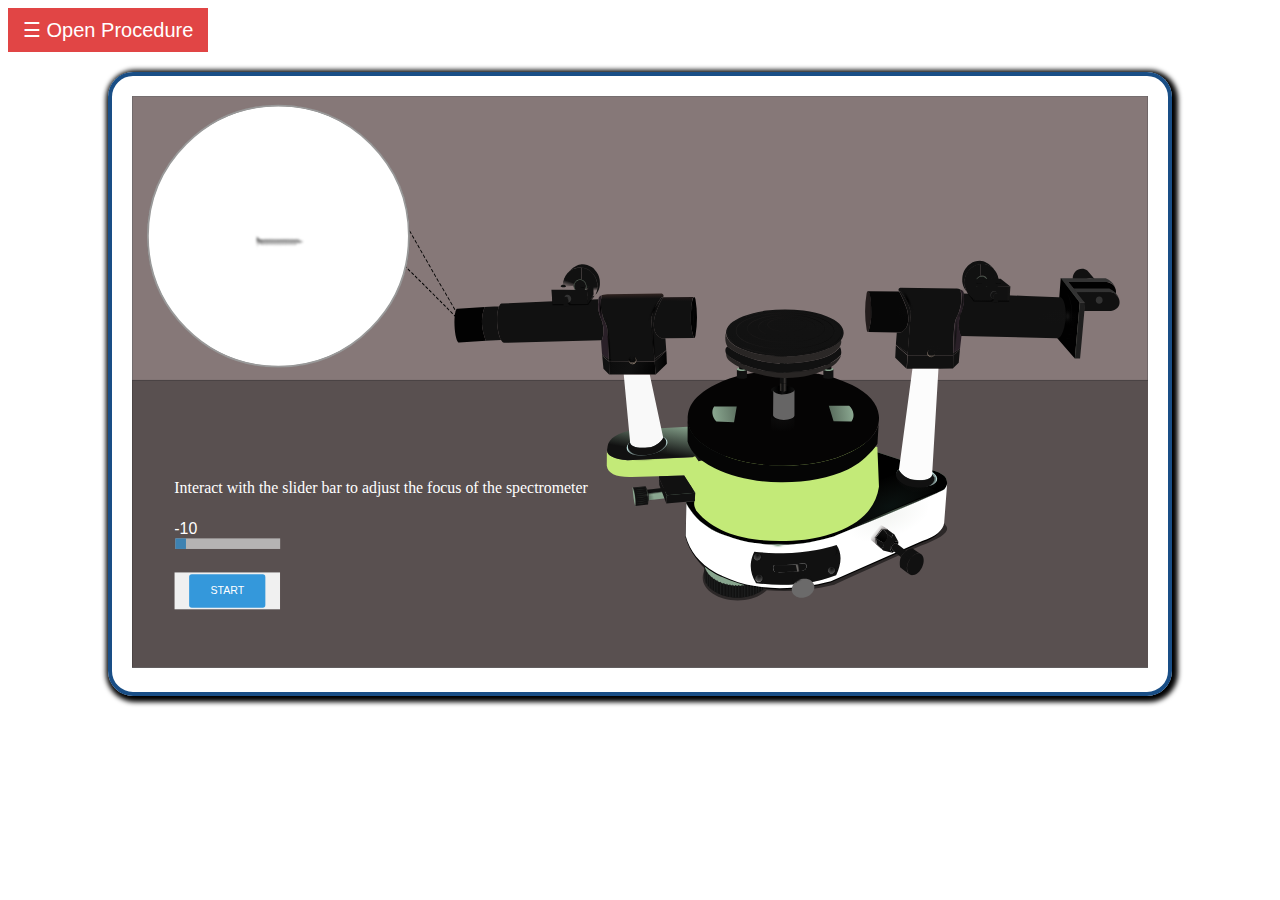
<file: simulation/index.html>
<!DOCTYPE html>
<html lang="en">
  <head>
    <meta charset="UTF-8" />
    <meta name="viewport" content="width=device-width, initial-scale=1.0" />
    <title>Document</title>
    <!--add css file externally-->
    <link rel="stylesheet" href="./css/main.css" />    
    <style>
      .button-container {
          display: flex;
          justify-content: center;
          align-items: center;
          height: 70px; /* Adjust this height based on your SVG's dimensions */
          background-color: #f0f0f0;
      }
  
      .button-container button {
          padding: 20px 40px;
          font-size: 20px;
          background-color: #3498db;
          color: #fff;
          border: none;
          border-radius: 5px;
          cursor: pointer;
          transition: background-color 0.3s ease;
      }
  
      .button-container button:hover {
          background-color: #1e6091;
      }
  </style>
  </head>
  <body>
    <div id="mySidepanel" class="sidepanel">
      <a href="javascript:void(0)" class="closebtn" onclick="closeNav()">×</a>
      <ul id="lists">
          <h2>Procedure to Perform the Experiment</h2>
          <li>Step 1: Focus the telescope To Start the experiment.</li>
          <li>Step 2: Click on the start Button.</li>
          <li>Step 3: Turn on the Light.</li>
          <li>Step 4: Place the grating.</li>
          <li>Step 5: Foucus the telescope if needed.</li>
          <li>Step 6: Rotate the telescope to find the readings of both the vernier Scale.</li>
      </ul>
  </div>
  <button class="openbtn" onclick="openNav()">☰ Open Procedure</button>
    <div class="svgclass">
      <?xml version="1.0" encoding="utf-8"?>
      <!-- Generator: Adobe Illustrator 25.3.0, SVG Export Plug-In . SVG Version: 6.00 Build 0)  -->
      <svg
        version="1.1"
        id="Layer_1"
        xmlns="http://www.w3.org/2000/svg"
        xmlns:xlink="http://www.w3.org/1999/xlink"
        x="0px"
        y="0px"
        viewBox="0 0 1920 1080"
        style="enable-background: new 0 0 1920 1080"
        xml:space="preserve"
      >
        <style type="text/css">
          .st0 {
            fill: #595050;
            stroke: #231f20;
            stroke-miterlimit: 10;
          }
          .st1 {
            fill: #867878;
            stroke: #231f20;
            stroke-miterlimit: 10;
          }
          .st2 {
            fill-rule: evenodd;
            clip-rule: evenodd;
          }
          .st3 {
            fill: none;
            stroke: #999999;
            stroke-width: 3.5;
            stroke-linecap: round;
            stroke-linejoin: round;
            stroke-miterlimit: 3;
          }
          .st4 {
            fill: #010101;
            fill-opacity: 0.498;
          }
          .st5 {
            fill: #2d2d2c;
          }
          .st6 {
            fill: #111111;
          }
          .st7 {
            fill: url(#SVGID_1_);
          }
          .st8 {
            fill: #010101;
          }
          .st9 {
            fill: #1f2020;
          }
          .st10 {
            fill: url(#SVGID_2_);
          }
          .st11 {
            fill: url(#SVGID_3_);
          }
          .st12 {
            fill: #ffffff;
          }
          .st13 {
            fill: url(#SVGID_4_);
          }
          .st14 {
            fill: url(#SVGID_5_);
          }
          .st15 {
            fill: url(#SVGID_6_);
          }
          .st16 {
            fill: url(#SVGID_7_);
          }
          .st17 {
            fill: none;
          }
          .st18 {
            fill: url(#SVGID_8_);
          }
          .st19 {
            fill: url(#SVGID_9_);
          }
          .st20 {
            fill: url(#SVGID_10_);
          }
          .st21 {
            fill: url(#SVGID_11_);
          }
          .st22 {
            fill: url(#SVGID_12_);
          }
          .st23 {
            fill: url(#SVGID_13_);
          }
          .st24 {
            fill: url(#SVGID_14_);
          }
          .st25 {
            fill: url(#SVGID_15_);
          }
          .st26 {
            fill: url(#SVGID_16_);
          }
          .st27 {
            fill: url(#SVGID_17_);
          }
          .st28 {
            fill: url(#SVGID_18_);
          }
          .st29 {
            fill: url(#SVGID_19_);
          }
          .st30 {
            fill: url(#SVGID_20_);
          }
          .st31 {
            fill: url(#SVGID_21_);
          }
          .st32 {
            fill: url(#SVGID_22_);
          }
          .st33 {
            fill: url(#SVGID_23_);
          }
          .st34 {
            fill: url(#SVGID_24_);
          }
          .st35 {
            fill: url(#SVGID_25_);
          }
          .st36 {
            fill: url(#SVGID_26_);
          }
          .st37 {
            fill: url(#SVGID_27_);
          }
          .st38 {
            fill: url(#SVGID_28_);
          }
          .st39 {
            fill: url(#SVGID_29_);
          }
          .st40 {
            fill: url(#SVGID_30_);
          }
          .st41 {
            fill: url(#SVGID_31_);
          }
          .st42 {
            fill: url(#SVGID_32_);
          }
          .st43 {
            fill: url(#SVGID_33_);
          }
          .st44 {
            fill: url(#SVGID_34_);
          }
          .st45 {
            fill: #c3ea78;
          }
          .st46 {
            fill: url(#SVGID_35_);
          }
          .st47 {
            fill: url(#SVGID_36_);
          }
          .st48 {
            fill: url(#SVGID_37_);
          }
          .st49 {
            fill: url(#SVGID_38_);
          }
          .st50 {
            fill: url(#SVGID_39_);
          }
          .st51 {
            fill: url(#SVGID_40_);
          }
          .st52 {
            fill: url(#SVGID_41_);
          }
          .st53 {
            fill: url(#SVGID_42_);
          }
          .st54 {
            fill: url(#SVGID_43_);
          }
          .st55 {
            fill: url(#SVGID_44_);
          }
          .st56 {
            fill: url(#SVGID_45_);
          }
          .st57 {
            fill: url(#SVGID_46_);
          }
          .st58 {
            fill: #010101;
            fill-opacity: 0.2431;
          }
          .st59 {
            fill: url(#SVGID_47_);
          }
          .st60 {
            fill: url(#SVGID_48_);
          }
          .st61 {
            fill: url(#SVGID_49_);
          }
          .st62 {
            fill: url(#SVGID_50_);
          }
          .st63 {
            fill: url(#SVGID_51_);
          }
          .st64 {
            fill: url(#SVGID_52_);
          }
          .st65 {
            fill: url(#SVGID_53_);
          }
          .st66 {
            fill: url(#SVGID_54_);
          }
          .st67 {
            fill: #b9d9d6;
          }
          .st68 {
            fill: url(#SVGID_55_);
          }
          .st69 {
            fill: #010101;
            fill-opacity: 0.298;
          }
          .st70 {
            fill: #020202;
          }
          .st71 {
            fill: url(#SVGID_56_);
          }
          .st72 {
            fill: url(#SVGID_57_);
          }
          .st73 {
            fill: url(#SVGID_58_);
          }
          .st74 {
            fill: #2a2028;
          }
          .st75 {
            fill: url(#SVGID_59_);
          }
          .st76 {
            fill: url(#SVGID_60_);
          }
          .st77 {
            fill: #332e28;
          }
          .st78 {
            fill: url(#SVGID_61_);
          }
          .st79 {
            fill: url(#SVGID_62_);
          }
          .st80 {
            fill: url(#SVGID_63_);
          }
          .st81 {
            fill: url(#SVGID_64_);
          }
          .st82 {
            fill: url(#SVGID_65_);
          }
          .st83 {
            fill: url(#SVGID_66_);
          }
          .st84 {
            fill: #f9f9f9;
          }
          .st85 {
            fill: url(#SVGID_67_);
          }
          .st86 {
            fill: #9e8c7d;
          }
          .st87 {
            fill: #202020;
          }
          .st88 {
            fill: url(#SVGID_68_);
          }
          .st89 {
            fill: url(#SVGID_69_);
          }
          .st90 {
            fill: url(#SVGID_70_);
          }
          .st91 {
            fill: url(#SVGID_71_);
          }
          .st92 {
            fill: url(#SVGID_72_);
          }
          .st93 {
            fill: url(#SVGID_73_);
          }
          .st94 {
            fill: url(#SVGID_74_);
          }
          .st95 {
            fill: url(#SVGID_75_);
          }
          .st96 {
            fill: url(#SVGID_76_);
          }
          .st97 {
            fill: url(#SVGID_77_);
          }
          .st98 {
            fill: url(#SVGID_78_);
          }
          .st99 {
            fill: url(#SVGID_79_);
          }
          .st100 {
            fill: #050404;
          }
          .st101 {
            fill: #050505;
          }
          .st102 {
            fill: url(#SVGID_80_);
          }
          .st103 {
            fill: url(#SVGID_81_);
          }
          .st104 {
            fill: url(#SVGID_82_);
          }
          .st105 {
            fill: url(#SVGID_83_);
          }
          .st106 {
            fill: #666565;
          }
          .st107 {
            fill: url(#SVGID_84_);
          }
          .st108 {
            fill: url(#SVGID_85_);
          }
          .st109 {
            fill: #333333;
          }
          .st110 {
            fill: #aba6a5;
          }
          .st111 {
            fill: url(#SVGID_86_);
          }
          .st112 {
            fill: url(#SVGID_87_);
          }
          .st113 {
            fill: url(#SVGID_88_);
          }
          .st114 {
            fill: url(#SVGID_89_);
          }
          .st115 {
            fill: url(#SVGID_90_);
          }
          .st116 {
            fill: url(#SVGID_91_);
          }
          .st117 {
            fill: url(#SVGID_92_);
          }
          .st118 {
            fill: url(#SVGID_93_);
          }
          .st119 {
            fill: url(#SVGID_94_);
          }
          .st120 {
            fill: url(#SVGID_95_);
          }
          .st121 {
            fill: url(#SVGID_96_);
          }
          .st122 {
            fill: url(#SVGID_97_);
          }
          .st123 {
            fill: url(#SVGID_98_);
          }
          .st124 {
            fill: url(#SVGID_99_);
          }
          .st125 {
            fill: url(#SVGID_100_);
          }
          .st126 {
            fill: url(#SVGID_101_);
          }
          .st127 {
            fill: url(#SVGID_102_);
          }
          .st128 {
            fill: url(#SVGID_103_);
          }
          .st129 {
            fill: url(#SVGID_104_);
          }
          .st130 {
            fill: url(#SVGID_105_);
          }
          .st131 {
            fill: url(#SVGID_106_);
          }
          .st132 {
            fill: url(#SVGID_107_);
          }
          .st133 {
            fill: url(#SVGID_108_);
          }
          .st134 {
            fill: url(#SVGID_109_);
          }
          .st135 {
            fill: url(#SVGID_110_);
          }
          .st136 {
            fill: url(#SVGID_111_);
          }
          .st137 {
            fill: #89a68f;
          }
          .st138 {
            fill: url(#SVGID_112_);
          }
          .st139 {
            fill: url(#SVGID_113_);
          }
          .st140 {
            fill: url(#SVGID_114_);
          }
          .st141 {
            fill: url(#SVGID_115_);
          }
          .st142 {
            fill: url(#SVGID_116_);
          }
          .st143 {
            fill: url(#SVGID_117_);
          }
          .st144 {
            fill: url(#SVGID_118_);
          }
          .st145 {
            fill: url(#SVGID_119_);
          }
          .st146 {
            fill: url(#SVGID_120_);
          }
          .st147 {
            fill: url(#SVGID_121_);
          }
          .st148 {
            fill: url(#SVGID_122_);
          }
          .st149 {
            fill: url(#SVGID_123_);
          }
          .st150 {
            fill: url(#SVGID_124_);
          }
          .st151 {
            fill: url(#SVGID_125_);
          }
          .st152 {
            fill: url(#SVGID_126_);
          }
          .st153 {
            fill: url(#SVGID_127_);
          }
          .st154 {
            fill: url(#SVGID_128_);
          }
          .st155 {
            fill: url(#SVGID_129_);
          }
          .st156 {
            fill: url(#SVGID_130_);
          }
          .st157 {
            fill: url(#SVGID_131_);
          }
          .st158 {
            fill: url(#SVGID_132_);
          }
          .st159 {
            fill: url(#SVGID_133_);
          }
          .st160 {
            fill: url(#SVGID_134_);
          }
          .st161 {
            fill: url(#SVGID_135_);
          }
          .st162 {
            fill: url(#SVGID_136_);
          }
          .st163 {
            fill: url(#SVGID_137_);
          }
          .st164 {
            fill: url(#SVGID_138_);
          }
          .st165 {
            fill: url(#SVGID_139_);
          }
          .st166 {
            fill: url(#SVGID_140_);
          }
          .st167 {
            fill: url(#SVGID_141_);
          }
          .st168 {
            fill: url(#SVGID_142_);
          }
          .st169 {
            fill: url(#SVGID_143_);
          }
          .st170 {
            fill: url(#SVGID_144_);
          }
          .st171 {
            fill: url(#SVGID_145_);
          }
          .st172 {
            fill: url(#SVGID_146_);
          }
          .st173 {
            fill: url(#SVGID_147_);
          }
          .st174 {
            fill: url(#SVGID_148_);
          }
          .st175 {
            fill: url(#SVGID_149_);
          }
          .st176 {
            fill: url(#SVGID_150_);
          }
          .st177 {
            fill: url(#SVGID_151_);
          }
          .st178 {
            fill: url(#SVGID_152_);
          }
          .st179 {
            fill: url(#SVGID_153_);
          }
          .st180 {
            fill: url(#SVGID_154_);
          }
          .st181 {
            fill: url(#SVGID_155_);
          }
          .st182 {
            fill: url(#SVGID_156_);
          }
          .st183 {
            fill: url(#SVGID_157_);
          }
          .st184 {
            fill: url(#SVGID_158_);
          }
          .st185 {
            fill: url(#SVGID_159_);
          }
          .st186 {
            fill: url(#SVGID_160_);
          }
          .st187 {
            fill: url(#SVGID_161_);
          }
          .st188 {
            fill: url(#SVGID_162_);
          }
          .st189 {
            fill: url(#SVGID_163_);
          }
          .st190 {
            fill: url(#SVGID_164_);
          }
          .st191 {
            fill: url(#SVGID_165_);
          }
          .st192 {
            fill: url(#SVGID_166_);
          }
          .st193 {
            fill: #282524;
          }
          .st194 {
            fill: url(#SVGID_167_);
          }
          .st195 {
            fill: url(#SVGID_168_);
          }
          .st196 {
            fill: url(#SVGID_169_);
          }
          .st197 {
            fill: url(#SVGID_170_);
          }
          .st198 {
            fill: url(#SVGID_171_);
          }
          .st199 {
            fill: url(#SVGID_172_);
          }
          .st200 {
            fill: url(#SVGID_173_);
          }
          .st201 {
            fill: url(#SVGID_174_);
          }
          .st202 {
            fill: url(#SVGID_175_);
          }
          .st203 {
            fill: url(#SVGID_176_);
          }
          .st204 {
            fill: #1e1e1e;
          }
          .st205 {
            fill: url(#SVGID_177_);
          }
          .st206 {
            fill: url(#SVGID_178_);
          }
          .st207 {
            fill: #89a68f;
            fill-opacity: 9.8e-2;
          }
          .st208 {
            fill: url(#SVGID_179_);
          }
          .st209 {
            fill: url(#SVGID_180_);
          }
          .st210 {
            fill: url(#SVGID_181_);
          }
          .st211 {
            fill: url(#SVGID_182_);
          }
          .st212 {
            fill: url(#SVGID_183_);
          }
          .st213 {
            fill: url(#SVGID_184_);
          }
          .st214 {
            fill: url(#SVGID_185_);
          }
          .st215 {
            fill: url(#SVGID_186_);
          }
          .st216 {
            fill: #241d1d;
          }
          .st217 {
            fill: #070707;
          }
          .st218 {
            fill: url(#SVGID_187_);
          }
          .st219 {
            fill: url(#SVGID_188_);
          }
          .st220 {
            fill: url(#SVGID_189_);
          }
          .st221 {
            fill: url(#SVGID_190_);
          }
          .st222 {
            fill: url(#SVGID_191_);
          }
          .st223 {
            fill: url(#SVGID_192_);
          }
          .st224 {
            fill: url(#SVGID_193_);
          }
          .st225 {
            fill: url(#SVGID_194_);
          }
          .st226 {
            fill: url(#SVGID_195_);
          }
          .st227 {
            fill: #fcfcfc;
          }
          .st228 {
            fill: url(#SVGID_196_);
          }
          .st229 {
            fill: url(#SVGID_197_);
          }
          .st230 {
            fill: url(#SVGID_198_);
          }
          .st231 {
            fill: url(#SVGID_199_);
          }
          .st232 {
            fill: url(#SVGID_200_);
          }
          .st233 {
            fill: url(#SVGID_201_);
          }
          .st234 {
            fill: url(#SVGID_202_);
          }
          .st235 {
            fill: url(#SVGID_203_);
          }
          .st236 {
            fill: url(#SVGID_204_);
          }
          .st237 {
            fill: url(#SVGID_205_);
          }
          .st238 {
            fill: url(#SVGID_206_);
          }
          .st239 {
            fill: url(#SVGID_207_);
          }
          .st240 {
            fill: url(#SVGID_208_);
          }
          .st241 {
            fill: url(#SVGID_209_);
          }
          .st242 {
            fill: url(#SVGID_210_);
          }
          .st243 {
            fill: #010101;
            fill-opacity: 0.7059;
          }
          .st244 {
            fill: url(#SVGID_211_);
          }
          .st245 {
            fill: url(#SVGID_212_);
          }
          .st246 {
            fill: url(#SVGID_213_);
          }
          .st247 {
            fill: url(#SVGID_214_);
          }
          .st248 {
            fill: url(#SVGID_215_);
          }
          .st249 {
            fill: url(#SVGID_216_);
          }
          .st250 {
            fill: url(#SVGID_217_);
          }
          .st251 {
            fill: url(#SVGID_218_);
          }
          .st252 {
            fill: url(#SVGID_219_);
          }
          .st253 {
            fill: #89a68f;
            fill-opacity: 0.8;
          }
          .st254 {
            fill: url(#SVGID_220_);
          }
          .st255 {
            fill: url(#SVGID_221_);
          }
          .st256 {
            fill: url(#SVGID_222_);
          }
          .st257 {
            fill: url(#SVGID_223_);
          }
          .st258 {
            fill: url(#SVGID_224_);
          }
          .st259 {
            fill: url(#SVGID_225_);
          }
          .st260 {
            fill: url(#SVGID_226_);
          }
          .st261 {
            fill: url(#SVGID_227_);
          }
          .st262 {
            fill: url(#SVGID_228_);
          }
          .st263 {
            fill: url(#SVGID_229_);
          }
          .st264 {
            fill: url(#SVGID_230_);
          }
          .st265 {
            fill: url(#SVGID_231_);
          }
          .st266 {
            fill: url(#SVGID_232_);
          }
          .st267 {
            fill: url(#SVGID_233_);
          }
          .st268 {
            fill: url(#SVGID_234_);
          }
          .st269 {
            fill: url(#SVGID_235_);
          }
          .st270 {
            fill: url(#SVGID_236_);
          }
          .st271 {
            fill: url(#SVGID_237_);
          }
          .st272 {
            fill: url(#SVGID_238_);
          }
          .st273 {
            fill: url(#SVGID_239_);
          }
          .st274 {
            fill: url(#SVGID_240_);
          }
          .st275 {
            fill: url(#SVGID_241_);
          }
          .st276 {
            fill: url(#SVGID_242_);
          }
          .st277 {
            fill: url(#SVGID_243_);
          }
          .st278 {
            fill: url(#SVGID_244_);
          }
          .st279 {
            fill: url(#SVGID_245_);
          }
          .st280 {
            fill: url(#SVGID_246_);
          }
          .st281 {
            fill: url(#SVGID_247_);
          }
          .st282 {
            fill: url(#SVGID_248_);
          }
          .st283 {
            fill: url(#SVGID_249_);
          }
          .st284 {
            fill: url(#SVGID_250_);
          }
          .st285 {
            fill: url(#SVGID_251_);
          }
          .st286 {
            fill: url(#SVGID_252_);
          }
          .st287 {
            fill: url(#SVGID_253_);
          }
          .st288 {
            fill: url(#SVGID_254_);
          }
          .st289 {
            fill: url(#SVGID_255_);
          }
          .st290 {
            fill: url(#SVGID_256_);
          }
          .st291 {
            fill: url(#SVGID_257_);
          }
          .st292 {
            fill: url(#SVGID_258_);
          }
          .st293 {
            fill: url(#SVGID_259_);
          }
          .st294 {
            fill: url(#SVGID_260_);
          }
          .st295 {
            fill: url(#SVGID_261_);
          }
          .st296 {
            fill: url(#SVGID_262_);
          }
          .st297 {
            fill: url(#SVGID_263_);
          }
          .st298 {
            fill: url(#SVGID_264_);
          }
          .st299 {
            fill: url(#SVGID_265_);
          }
          .st300 {
            fill: url(#SVGID_266_);
          }
          .st301 {
            fill: url(#SVGID_267_);
          }
          .st302 {
            fill: url(#SVGID_268_);
          }
          .st303 {
            fill: url(#SVGID_269_);
          }
          .st304 {
            fill: url(#SVGID_270_);
          }
          .st305 {
            fill: url(#SVGID_271_);
          }
          .st306 {
            fill: url(#SVGID_272_);
          }
          .st307 {
            fill: url(#SVGID_273_);
          }
          .st308 {
            fill: url(#SVGID_274_);
          }
          .st309 {
            fill: url(#SVGID_275_);
          }
          .st310 {
            fill: url(#SVGID_276_);
          }
          .st311 {
            fill: url(#SVGID_277_);
          }
          .st312 {
            fill: url(#SVGID_278_);
          }
          .st313 {
            fill: url(#SVGID_279_);
          }
          .st314 {
            fill: url(#SVGID_280_);
          }
          .st315 {
            fill: url(#SVGID_281_);
          }
          .st316 {
            fill: url(#SVGID_282_);
          }
          .st317 {
            fill: url(#SVGID_283_);
          }
          .st318 {
            fill: url(#SVGID_284_);
          }
          .st319 {
            fill: url(#SVGID_285_);
          }
          .st320 {
            fill: url(#SVGID_286_);
          }
          .st321 {
            fill: url(#SVGID_287_);
          }
          .st322 {
            fill: url(#SVGID_288_);
          }
          .st323 {
            fill: url(#SVGID_289_);
          }
          .st324 {
            fill: url(#SVGID_290_);
          }
          .st325 {
            fill: url(#SVGID_291_);
          }
          .st326 {
            fill: url(#SVGID_292_);
          }
          .st327 {
            fill: url(#SVGID_293_);
          }
          .st328 {
            fill: url(#SVGID_294_);
          }
          .st329 {
            fill: url(#SVGID_295_);
          }
          .st330 {
            fill: url(#SVGID_296_);
          }
          .st331 {
            fill: url(#SVGID_297_);
          }
          .st332 {
            fill: url(#SVGID_298_);
          }
          .st333 {
            fill: url(#SVGID_299_);
          }
          .st334 {
            fill: url(#SVGID_300_);
          }
          .st335 {
            fill: #6b6a6a;
          }
          .st336 {
            fill: url(#SVGID_301_);
          }
          .st337 {
            fill: url(#SVGID_302_);
          }
          .st338 {
            fill: url(#SVGID_303_);
          }
          .st339 {
            fill: url(#SVGID_304_);
          }
          .st340 {
            fill: url(#SVGID_305_);
          }
          .st341 {
            fill: url(#SVGID_306_);
          }
          .st342 {
            fill: url(#SVGID_307_);
          }
          .st343 {
            fill: url(#SVGID_308_);
          }
          .st344 {
            fill: url(#SVGID_309_);
          }
          .st345 {
            fill: url(#SVGID_310_);
          }
          .st346 {
            fill: url(#SVGID_311_);
          }
          .st347 {
            fill: url(#SVGID_312_);
          }
        </style>
        <image
          style="overflow: visible; filter: blur(20px)"
          width="6042"
          width="6042"
          height="1229"
          xlink:href="./images/nail.jpg"
          transform="matrix(-3.811285e-09 -8.719204e-02 8.719204e-02 -3.811285e-09 221.3116 539.0072)"
          id="testimage"
        ></image>
        <rect y="537.5" class="st0" width="1920.7" height="542.5" />
        <path
          class="st1"
          d="M0.7,0.3v537.2h1919V0.3H0.7z M276.7,511.5C140,511.5,29.3,401,29.3,264.8S140,18.2,276.7,18.2
	s247.4,110.4,247.4,246.6S413.3,511.5,276.7,511.5z"
        />
        <path
          class="st2"
          d="M622.6,425c-0.2,0.2-0.3,0.4-0.3,0.7c0,0.3,0.1,0.5,0.2,0.7l0.6,1.1l-0.4-0.4c-0.1-0.1-0.4-0.3-0.5-0.1
	c-0.3,0-0.4,0.2-0.5,0.4c-0.2,0.2-0.2,0.5-0.2,0.8c0.1,0.3,0.1,0.5,0.3,0.7l3.3,3.4c0.1,0.1,0.4,0.3,0.5,0.1c0.3,0,0.4-0.2,0.5-0.4
	c0.2-0.2,0.2-0.5,0.2-0.8c-0.1-0.3-0.1-0.4-0.2-0.5c0.2-0.2,0.2-0.3,0.2-0.5c0-0.3-0.1-0.5-0.2-0.7l-2.6-4.4
	c-0.1-0.3-0.2-0.3-0.5-0.4C622.9,424.7,622.7,424.8,622.6,425z M617.1,416.7c0,0.3,0.1,0.5,0.2,0.7l2.6,4.4c0.1,0.3,0.2,0.3,0.5,0.4
	c0.3,0,0.4,0,0.6-0.3c0.2-0.2,0.3-0.4,0.3-0.7c0-0.3-0.1-0.5-0.2-0.7l-2.6-4.4c-0.1-0.3-0.2-0.3-0.5-0.4c-0.3,0-0.4,0-0.6,0.3
	C617.2,416.2,617.1,416.3,617.1,416.7z M608.3,414.6c0.1,0.3,0.1,0.5,0.3,0.7l3.3,3.4c0.1,0.1,0.4,0.3,0.5,0.1
	c0.3,0,0.4-0.2,0.5-0.4c0.2-0.2,0.2-0.5,0.2-0.8c-0.1-0.3-0.1-0.5-0.3-0.7l-3.3-3.4c-0.1-0.1-0.4-0.3-0.5-0.1
	c-0.3,0-0.4,0.2-0.5,0.4C608.2,414,608.2,414.3,608.3,414.6z M615,421.4c0.1,0.3,0.1,0.5,0.3,0.7l3.3,3.4c0.1,0.1,0.4,0.3,0.5,0.1
	c0.2-0.1,0.4-0.2,0.5-0.4c0.2-0.2,0.2-0.5,0.2-0.8c-0.1-0.3-0.1-0.5-0.3-0.7l-3.3-3.4c-0.1-0.1-0.4-0.3-0.5-0.1
	c-0.3,0-0.4,0.2-0.5,0.4C614.9,420.8,614.9,421.1,615,421.4z M611.9,407.7c0,0.3,0.1,0.5,0.2,0.7l2.6,4.4c0.1,0.3,0.2,0.3,0.5,0.4
	c0.3,0,0.4,0,0.6-0.3c0.2-0.2,0.3-0.4,0.3-0.7c0-0.3-0.1-0.5-0.2-0.7l-2.6-4.4c-0.1-0.3-0.2-0.3-0.5-0.4c-0.3,0-0.4,0-0.6,0.3
	C612.1,407.3,611.9,407.4,611.9,407.7z M608,398.3c-0.1-0.3-0.2-0.3-0.5-0.4c-0.3,0-0.4,0-0.6,0.3c-0.2,0.2-0.3,0.4-0.3,0.7
	c0,0.3,0.1,0.5,0.2,0.7l2.6,4.4c0.1,0.3,0.2,0.3,0.5,0.4s0.4,0,0.6-0.3s0.3-0.4,0.3-0.7c0-0.3-0.1-0.5-0.2-0.7L608,398.3z
	 M604.3,395.1c0.1,0.3,0.2,0.3,0.5,0.4c0.3,0,0.4,0,0.6-0.3c0.2-0.2,0.3-0.4,0.3-0.7c0-0.3-0.1-0.5-0.2-0.7l-2.6-4.4
	c-0.1-0.3-0.2-0.3-0.5-0.4c-0.3,0-0.4,0-0.6,0.3c-0.2,0.2-0.3,0.4-0.3,0.7c0,0.3,0.1,0.5,0.2,0.7L604.3,395.1z M595.4,399.8
	c-0.3,0-0.4,0.2-0.5,0.4c-0.2,0.2-0.2,0.5-0.2,0.8c0.1,0.3,0.1,0.5,0.3,0.7l3.3,3.4c0.1,0.1,0.4,0.3,0.5,0.1c0.3,0,0.4-0.2,0.5-0.4
	c0.2-0.2,0.2-0.5,0.2-0.8s-0.1-0.5-0.3-0.7l-3.3-3.4C595.8,399.8,595.7,399.8,595.4,399.8z M605.1,411.8c0.1,0.1,0.4,0.3,0.5,0.1
	c0.3,0,0.4-0.2,0.5-0.4c0.2-0.2,0.2-0.5,0.2-0.8c-0.1-0.3-0.1-0.5-0.3-0.7l-3.3-3.4c-0.1-0.1-0.4-0.3-0.5-0.1
	c-0.3,0-0.4,0.2-0.5,0.4c-0.2,0.2-0.2,0.5-0.2,0.8c0.1,0.3,0.1,0.5,0.3,0.7L605.1,411.8z M596.4,381.1c0,0.3,0.1,0.5,0.2,0.7
	l2.6,4.4c0.1,0.3,0.2,0.3,0.5,0.4c0.3,0,0.4,0,0.6-0.3c0.2-0.2,0.3-0.4,0.3-0.7c0-0.3-0.1-0.5-0.2-0.7l-2.6-4.4
	c-0.1-0.3-0.2-0.3-0.5-0.4c-0.3,0-0.4,0-0.6,0.3C596.6,380.6,596.4,380.8,596.4,381.1z M591.3,372.2c0,0.3,0.1,0.5,0.2,0.7l2.6,4.4
	c0.1,0.3,0.2,0.3,0.5,0.4s0.4,0,0.6-0.3s0.3-0.4,0.3-0.7c0-0.3-0.1-0.5-0.2-0.7l-2.6-4.4c-0.1-0.3-0.2-0.3-0.5-0.4
	c-0.3,0-0.4,0-0.6,0.3C591.3,371.7,591.3,371.9,591.3,372.2z M583.6,359.5c0.1,0.3,0.2,0.3,0.5,0.4c0.3,0,0.4,0,0.6-0.3
	c0.2-0.2,0.3-0.4,0.3-0.7c0-0.3-0.1-0.5-0.2-0.7l-2.6-4.4c-0.1-0.3-0.2-0.3-0.5-0.4c-0.3,0-0.4,0-0.6,0.3c-0.2,0.2-0.3,0.4-0.3,0.7
	c0,0.3,0.1,0.5,0.2,0.7L583.6,359.5z M586.4,362.6c-0.2,0.2-0.3,0.4-0.3,0.7c0,0.3,0.1,0.5,0.2,0.7l2.6,4.5c0.1,0.3,0.2,0.3,0.5,0.4
	c0.3,0,0.4,0,0.6-0.3s0.3-0.4,0.3-0.7c0-0.3-0.1-0.5-0.2-0.7l-2.6-4.5c-0.1-0.3-0.2-0.3-0.5-0.4
	C586.7,362.3,586.5,362.4,586.4,362.6z M576.9,345c-0.1-0.3-0.2-0.3-0.5-0.4c-0.3,0-0.4,0-0.6,0.3c-0.2,0.2-0.3,0.4-0.3,0.7
	c0,0.3,0.1,0.5,0.2,0.7l2.6,4.4c0.1,0.3,0.2,0.3,0.5,0.4c0.3,0,0.4,0,0.6-0.3c0.2-0.2,0.3-0.4,0.3-0.7c0-0.3-0.1-0.5-0.2-0.7
	L576.9,345z M575.9,379.7c-0.1-0.1-0.4-0.3-0.5-0.1c-0.3,0-0.4,0.2-0.5,0.4c-0.2,0.2-0.2,0.5-0.2,0.8s0.1,0.5,0.3,0.7l3.3,3.4
	c0.1,0.1,0.4,0.3,0.5,0.1c0.3,0,0.4-0.2,0.5-0.4c0.2-0.2,0.2-0.5,0.2-0.8c-0.1-0.3-0.1-0.5-0.3-0.7L575.9,379.7z M568.8,372.9
	c-0.3,0-0.4,0.2-0.5,0.4c-0.2,0.2-0.2,0.5-0.2,0.8c0.1,0.3,0.1,0.5,0.3,0.7l3.3,3.3c0.1,0.1,0.4,0.3,0.5,0.1c0.3,0,0.4-0.2,0.5-0.4
	c0.2-0.2,0.2-0.5,0.2-0.8c-0.1-0.3-0.1-0.5-0.3-0.7l-3.3-3.3C569,372.9,568.9,372.9,568.8,372.9z M562.4,366.3
	c-0.1-0.1-0.4-0.3-0.5-0.1c-0.3,0-0.4,0.2-0.5,0.4c-0.2,0.2-0.2,0.5-0.2,0.8s0.1,0.5,0.3,0.7l3.3,3.3c0.1,0.1,0.4,0.3,0.5,0.1
	c0.3,0,0.4-0.2,0.5-0.4c0.2-0.2,0.2-0.5,0.2-0.8c-0.1-0.3-0.1-0.5-0.3-0.7L562.4,366.3z M589.3,393.1c-0.1-0.1-0.4-0.3-0.5-0.1
	c-0.3,0-0.4,0.2-0.5,0.4c-0.2,0.2-0.2,0.5-0.2,0.8c0.1,0.3,0.1,0.5,0.3,0.7l3.3,3.4c0.1,0.1,0.4,0.3,0.5,0.1c0.3,0,0.4-0.2,0.5-0.4
	c0.2-0.2,0.2-0.5,0.2-0.8c-0.1-0.3-0.1-0.5-0.3-0.7L589.3,393.1z M582.7,386.4c-0.1-0.1-0.4-0.3-0.5-0.1c-0.3,0-0.4,0.2-0.5,0.4
	c-0.2,0.2-0.2,0.5-0.2,0.8c0.1,0.3,0.1,0.5,0.3,0.7l3.3,3.4c0.1,0.1,0.4,0.3,0.5,0.1c0.3,0,0.4-0.2,0.5-0.4c0.2-0.2,0.2-0.5,0.2-0.8
	c-0.1-0.3-0.1-0.5-0.3-0.7L582.7,386.4z M571.8,336c-0.1-0.3-0.2-0.3-0.5-0.4c-0.3,0-0.4,0-0.6,0.3c-0.2,0.2-0.3,0.4-0.3,0.7
	c0,0.3,0.1,0.5,0.2,0.7l2.6,4.4c0.1,0.3,0.2,0.3,0.5,0.4c0.3,0,0.4,0,0.6-0.3s0.3-0.4,0.3-0.7c0-0.3-0.1-0.5-0.2-0.7L571.8,336z
	 M568.1,332.9c0.1,0.3,0.2,0.3,0.5,0.4c0.3,0,0.4,0,0.6-0.3c0.2-0.2,0.3-0.4,0.3-0.7c0-0.3-0.1-0.5-0.2-0.7l-2.6-4.5
	c-0.1-0.3-0.2-0.3-0.5-0.4c-0.3,0-0.4,0-0.6,0.3c-0.2,0.2-0.3,0.4-0.3,0.7c0,0.3,0.1,0.5,0.2,0.7L568.1,332.9z M560.2,318.5
	c0,0.3,0.1,0.5,0.2,0.7l2.6,4.5c0.1,0.3,0.2,0.3,0.5,0.4c0.3,0,0.4,0,0.6-0.3s0.3-0.4,0.3-0.7c0-0.3-0.1-0.5-0.2-0.7l-2.6-4.5
	c-0.1-0.3-0.2-0.3-0.5-0.4s-0.4,0-0.6,0.3C560.3,318,560.2,318.3,560.2,318.5z M555.3,308.7c-0.2,0.2-0.3,0.4-0.3,0.7
	c0,0.3,0.1,0.5,0.2,0.7l2.6,4.5c0.1,0.3,0.2,0.3,0.5,0.4s0.4,0,0.6-0.3c0.2-0.2,0.3-0.4,0.3-0.7c0-0.3-0.1-0.5-0.2-0.7l-2.6-4.5
	c-0.1-0.3-0.2-0.3-0.5-0.4C555.6,308.6,555.5,308.7,555.3,308.7z M551.1,299.8c-0.1-0.3-0.2-0.3-0.5-0.4c-0.3,0-0.4,0-0.6,0.3
	s-0.3,0.4-0.3,0.7c0,0.3,0.1,0.5,0.2,0.7l2.6,4.5c0.1,0.3,0.2,0.3,0.5,0.4c0.3,0,0.4,0,0.6-0.3c0.2-0.2,0.3-0.4,0.3-0.7
	c0-0.3-0.1-0.5-0.2-0.7L551.1,299.8z M544.6,291.4c0,0.3,0.1,0.5,0.2,0.7l2.6,4.5c0.1,0.3,0.2,0.3,0.5,0.4c0.3,0,0.4,0,0.6-0.3
	c0.2-0.2,0.3-0.4,0.3-0.7c0-0.3-0.1-0.5-0.2-0.7l-2.6-4.5c-0.1-0.3-0.2-0.3-0.5-0.4c-0.3,0-0.4,0-0.6,0.3
	C544.8,290.9,544.7,291.2,544.6,291.4z M539.5,282.3c0,0.3,0.1,0.5,0.2,0.7l2.6,4.5c0.1,0.3,0.2,0.3,0.5,0.4c0.3,0,0.4,0,0.6-0.3
	c0.2-0.2,0.3-0.4,0.3-0.7c0-0.3-0.1-0.5-0.2-0.7l-2.6-4.5c-0.1-0.3-0.2-0.3-0.5-0.4c-0.3,0-0.4,0-0.6,0.3
	C539.6,281.8,539.6,282.1,539.5,282.3z M534.6,272.6c-0.2,0.2-0.3,0.4-0.3,0.7c0,0.3,0.1,0.5,0.2,0.7l2.6,4.5
	c0.1,0.3,0.2,0.3,0.5,0.4c0.3,0,0.4,0,0.6-0.3c0.2-0.2,0.3-0.4,0.3-0.7c0-0.3-0.1-0.5-0.2-0.7l-2.6-4.5c-0.1-0.3-0.2-0.3-0.5-0.4
	C534.9,272.3,534.8,272.5,534.6,272.6z M530.5,263.6c-0.1-0.3-0.2-0.3-0.5-0.4c-0.3,0-0.4,0-0.6,0.3s-0.3,0.4-0.3,0.7
	c0,0.3,0.1,0.5,0.2,0.7l2.6,4.5c0.1,0.3,0.2,0.3,0.5,0.4c0.3,0,0.4,0,0.6-0.3c0.2-0.2,0.3-0.4,0.3-0.7c0-0.3-0.1-0.5-0.2-0.7
	L530.5,263.6z M527.3,260.7c0.3,0,0.4,0,0.6-0.3c0.2-0.2,0.3-0.4,0.3-0.7c0-0.3-0.1-0.5-0.2-0.7l-2.6-4.5c-0.1-0.3-0.2-0.3-0.5-0.4
	c-0.3,0-0.4,0-0.6,0.3s-0.3,0.4-0.3,0.7s0.1,0.5,0.2,0.7l2.6,4.5C526.9,260.7,527,260.8,527.3,260.7z M528.1,333.3
	c-0.2,0.2-0.2,0.5-0.2,0.8c0.1,0.3,0.1,0.5,0.3,0.7l3.3,3.4c0.1,0.1,0.4,0.3,0.5,0.1c0.3,0,0.4-0.2,0.5-0.4c0.2-0.2,0.2-0.5,0.2-0.8
	c-0.1-0.3-0.1-0.5-0.3-0.7L529,333c-0.1-0.1-0.4-0.3-0.5-0.1C528.2,332.9,528.1,333.1,528.1,333.3z M522.2,326.4
	c-0.1-0.1-0.4-0.3-0.5-0.1c-0.3,0-0.4,0.2-0.5,0.4c-0.2,0.2-0.2,0.5-0.2,0.8s0.1,0.5,0.3,0.7l3.3,3.3c0.1,0.1,0.4,0.3,0.5,0.1
	c0.3,0,0.4-0.2,0.5-0.4c0.2-0.2,0.2-0.5,0.2-0.8c-0.1-0.3-0.1-0.5-0.3-0.7L522.2,326.4z M517.8,322c-0.1-0.1-0.4-0.3-0.5-0.1
	c-0.3,0-0.4,0.2-0.5,0.4c-0.2,0.2-0.2,0.5-0.2,0.8c0.1,0.3,0.1,0.4,0.3,0.7l1,1c0.3,0.1,0.4,0.3,0.5,0.1c0.3,0,0.4-0.2,0.5-0.4
	c0.2-0.2,0.2-0.5,0.2-0.8c-0.1-0.3-0.1-0.5-0.3-0.7L517.8,322z M555.7,359.6c-0.1-0.1-0.4-0.3-0.5-0.1c-0.3,0-0.4,0.2-0.5,0.4
	c-0.2,0.2-0.2,0.5-0.2,0.8s0.1,0.5,0.3,0.7l3.3,3.4c0.1,0.1,0.4,0.3,0.5,0.1c0.3,0,0.4-0.2,0.5-0.4c0.2-0.2,0.2-0.5,0.2-0.8
	c-0.1-0.3-0.1-0.5-0.3-0.7L555.7,359.6z M549.2,353c-0.1-0.1-0.4-0.3-0.5-0.1c-0.3,0-0.4,0.2-0.5,0.4c-0.2,0.2-0.2,0.5-0.2,0.8
	c0.1,0.3,0.1,0.5,0.3,0.7l3.3,3.4c0.1,0.1,0.4,0.3,0.5,0.1c0.3,0,0.4-0.2,0.5-0.4c0.2-0.2,0.2-0.5,0.2-0.8c-0.1-0.3-0.1-0.5-0.3-0.7
	L549.2,353z M541.9,346.3c-0.3,0-0.4,0.2-0.5,0.4c-0.2,0.2-0.2,0.5-0.2,0.8c0.1,0.3,0.1,0.5,0.3,0.7l3.3,3.3
	c0.1,0.1,0.4,0.3,0.5,0.1c0.3,0,0.4-0.2,0.5-0.4c0.2-0.2,0.2-0.5,0.2-0.8c-0.1-0.3-0.1-0.5-0.3-0.7l-3.3-3.3
	C542.2,346.3,542.1,346.3,541.9,346.3z M534.5,340.7c0.1,0.3,0.1,0.5,0.3,0.7l3.3,3.3c0.1,0.1,0.4,0.3,0.5,0.1
	c0.3,0,0.4-0.2,0.5-0.4c0.2-0.2,0.2-0.5,0.2-0.8c-0.1-0.3-0.1-0.5-0.3-0.7l-3.3-3.3c-0.1-0.1-0.4-0.3-0.5-0.1
	c-0.3,0-0.4,0.2-0.5,0.4C534.5,340.3,534.4,340.5,534.5,340.7z"
        />
        <path
          class="st3"
          d="M523.3,264.8c0,68.1-24.1,126.3-72.2,174.4s-106.3,72.3-174.5,72.3s-126.2-24.1-174.5-72.3
	C54.1,391.1,30,333,30,264.8s24.1-126.3,72.3-174.4c48.1-48.1,106.3-72.3,174.3-72.3s126.2,24.1,174.5,72.3
	C499.3,138.6,523.3,196.7,523.3,264.8z"
        />
        <g>
          <g>
            <g>
              <path
                class="st4"
                d="M1048.4,821.2l467-39.1l24.2,32c4.9,9.8-11.5,21.8-49.2,35.9c-46.7,20.6-100.3,44.9-161.5,72.7
				c-0.4,0.2-1,0.6-1.6,0.8c-44.1,10.8-86.7,14.1-127.7,10.4c-2.3,2.3-5.3,4.6-8.4,6.6c-12.9,8.3-28.3,12.7-46.7,12.7
				s-33.8-4.2-46.7-12.7c-12.9-8.3-19.3-18.5-19.3-30.1c0-5.8,1.6-11.4,4.9-16.4C1062.9,875.3,1051.2,850.9,1048.4,821.2z"
              />
            </g>
            <g>
              <path class="st5" d="M1206.8,885v-4.6c0,0.8,0,1.7,0,2.5V885z" />
              <path
                class="st6"
                d="M1206.8,885l-0.4,26.4c-1.4,9.6-7.4,17.9-18,24.7c-12.1,8.1-26.9,12.3-44.1,12.3s-32-4.2-44.1-12.3
				c-11.5-7.5-17.6-16.6-18.4-27.2c0-0.6,0-1.5,0-2.1v-22.6c0.2,3.3,0.8,6.6,2,9.8c0.2,0.4,0.2,0.6,0.4,1c2.9,6.6,8.2,12.5,16,17.9
				c12.1,8.1,26.9,12.3,44.3,12.3c17.2,0,32-4.2,44.1-12.3c7.2-4.8,12.3-10.2,15.2-16.2c0.2-0.4,0.4-1,0.6-1.5
				C1206,892.1,1206.8,888.6,1206.8,885z"
              />

              <linearGradient
                id="SVGID_1_"
                gradientUnits="userSpaceOnUse"
                x1="808.1047"
                y1="-120.6575"
                x2="935.697"
                y2="-120.6575"
                gradientTransform="matrix(0.9789 0 0 -0.9789 290.7987 765.5157)"
              >
                <stop offset="0" style="stop-color: #89a68f" />
                <stop offset="1" style="stop-color: #89a68f" />
              </linearGradient>
              <path
                class="st7"
                d="M1206.8,880.5v4.6c-0.2,3.5-1,6.9-2.3,10.2c-0.2,0.6-0.4,1-0.6,1.5c-2.9,6-8,11.4-15.2,16.2
				c-12.3,8.1-26.9,12.3-44.1,12.3c-17.4,0-32-4.2-44.3-12.3c-7.8-5.2-13.3-11.2-16-17.9c-0.2-0.4-0.2-0.8-0.4-1
				c-1.2-3.1-1.8-6.4-2-9.8v-1.2c0.2-11.2,6.4-20.8,18.4-28.9c12.1-8.1,26.9-12.3,44.3-12.3c17.2,0,32,4.2,44.1,12.3
				C1199.7,861.5,1205.8,870.3,1206.8,880.5z"
              />
            </g>
            <g>
              <path
                class="st8"
                d="M1061.5,768.7c0-1.2,0.2-2.5,0.2-3.7l345-89.6l112.5,37.6c0.2,0,1,0.4,2.5,1c1.6,0.6,4.3,2.3,8.8,5.2
				c4.3,2.7,6.8,7.1,7.6,12.9c0.2,1,0.2,2.1,0,3.1v2.3l-5.5,71.7c-1.6,14.1-13.5,25.8-39.6,34.5l-172.6,75.8
				c-16.4,4.2-32.2,7.3-47.4,9.6c-6.8,1-13.7,1.7-20.3,2.3l0,0h-0.2c-9.8,0.8-19.5,1.2-28.9,1c-15.8,0-31.2-1.5-45.9-3.9
				c0,0-0.2,0-0.4,0c-0.2,0-0.4,0-0.6,0h-0.2c-21.7-3.9-42-10.4-61.3-19.3l-1.6-0.8c-0.8-0.4-1.6-0.6-2.3-1
				c-3.5-1.7-6.8-3.5-10.2-5.2c-29.1-16.6-47.4-39.3-55.1-68.2l1.8-60.9c0-0.4-0.2-0.8-0.4-1l-0.2-2.3L1061.5,768.7z M1179,922.4
				c-0.6-0.2-1-0.4-1.6-0.6l-0.2,0.4h1C1178.6,922.4,1178.8,922.4,1179,922.4z"
              />
            </g>
            <g>
              <path
                class="st9"
                d="M1082,887.7v27.6c-0.2-0.6-0.2-1-0.4-1.7v-30.3C1081.6,884.8,1081.8,886.3,1082,887.7z M1084.3,895
				c0.4,0.8,0.8,1.5,1,2.1v25.4c-0.6-1-1.2-2.1-1.8-3.3v-25.8C1084,894,1084.2,894.4,1084.3,895z M1088.8,902.1v24.7
				c-0.8-0.6-1.4-1.5-2-2.3v-24.9C1087.7,900.4,1088.3,901.2,1088.8,902.1z M1092.7,906v24.5c-0.6-0.6-1.2-1-2-1.7v-24.5
				C1091.4,904.8,1092.2,905.4,1092.7,906z M1102.1,913.1v24.3c-0.6-0.4-1.2-0.8-1.8-1.2v-24.3
				C1100.7,912.2,1101.3,912.7,1102.1,913.1z M1097,909.8v24.3c-0.6-0.4-1.2-0.8-1.8-1.2v-24.5
				C1095.9,908.7,1096.5,909.1,1097,909.8z M1164.8,922.2v23.5c-0.6,0.2-1.2,0.2-2,0.4v-23.7C1163.4,922.4,1164,922.2,1164.8,922.2z
				 M1170.2,920.8v23.7c-0.6,0.2-1.2,0.4-1.8,0.4v-23.7C1169.1,921,1169.7,920.8,1170.2,920.8z M1175.1,919.1v23.7
				c-0.6,0.2-1.2,0.4-1.8,0.6v-23.5C1174,919.5,1174.5,919.3,1175.1,919.1z M1180.4,916.8v23.7c-0.6,0.4-1.2,0.6-1.8,0.8v-23.5
				C1179.2,917.4,1179.8,917,1180.4,916.8z M1147.6,924.1v23.7c-0.6,0-1.2,0-2,0v-23.7C1146.2,924.1,1147,924.1,1147.6,924.1z
				 M1153.7,923.7v23.7c-0.6,0-1.2,0.2-1.8,0.2v-23.7C1152.5,923.9,1153.1,923.9,1153.7,923.7z M1158.9,923.3v23.4
				c-0.6,0-1.2,0.2-2,0.4v-23.7C1157.6,923.5,1158.1,923.3,1158.9,923.3z M1131,923.3V947c-0.6-0.2-1.2-0.2-2-0.4v-23.9
				C1129.8,923.1,1130.4,923.3,1131,923.3z M1136.5,923.9v23.7c-0.8,0-1.4,0-2,0v-23.9C1135.1,923.7,1135.7,923.9,1136.5,923.9z
				 M1141.9,924.1v23.7c-0.6,0-1.2,0-2,0v-23.7C1140.8,924.1,1141.4,924.1,1141.9,924.1z M1119.5,920.8v23.9c-0.6-0.2-1.2-0.2-2-0.4
				v-23.9C1118.1,920.4,1118.9,920.6,1119.5,920.8z M1113.4,918.7v23.9c-0.6-0.2-1.2-0.4-2-0.6v-24.1
				C1112.3,918.3,1112.9,918.5,1113.4,918.7z M1106.6,915.8v24.1c-0.6-0.2-1.2-0.6-1.8-0.8v-24.4
				C1105.4,914.9,1106.2,915.4,1106.6,915.8z M1125.3,946.1c-0.6-0.2-1.2-0.2-1.8-0.4v-23.9c0.6,0.2,1.2,0.2,1.8,0.4V946.1z
				 M1200.5,901.9V926c-0.6,0.8-1.2,1.5-1.8,2.1v-24.4C1199.3,903.1,1199.9,902.5,1200.5,901.9z M1205.4,893.5c0-0.2,0-0.2,0-0.4
				l0,0l0,0c0.6-1.2,1-2.5,1.2-3.7v25.3c-0.4,1.5-1,2.9-1.8,4.6v-24.5C1205.2,894.2,1205.2,894,1205.4,893.5z M1203.8,896.9v24.5
				c-0.6,1-1.2,1.9-2,2.7v-24.3C1202.7,898.7,1203.2,897.9,1203.8,896.9z M1195.2,907.3c0.6-0.6,1.2-1.2,2-1.7v24.1
				c-0.6,0.4-1.2,1-2,1.7V907.3z M1193.9,908.3v23.9c-0.6,0.4-1.2,1-1.8,1.5v-23.9C1192.5,909.3,1193.3,908.9,1193.9,908.3z
				 M1185.5,914.1V938c-0.6,0.4-1.2,0.6-2,1v-23.9C1184.1,914.9,1184.9,914.5,1185.5,914.1z M1189.2,911.8c0.4-0.2,0.8-0.4,1.2-0.6
				v23.9c-0.2,0.2-0.6,0.4-0.8,0.4c-0.4,0.2-0.6,0.4-1,0.6v-23.9C1188.8,912,1189,912,1189.2,911.8z"
              />
            </g>
            <g>
              <linearGradient
                id="SVGID_2_"
                gradientUnits="userSpaceOnUse"
                x1="-442.4871"
                y1="1682.3915"
                x2="61.2413"
                y2="1682.3915"
                gradientTransform="matrix(-0.9789 0 0 0.9789 1107.2018 -886.5157)"
              >
                <stop offset="0" style="stop-color: #89a68f" />
                <stop offset="1" style="stop-color: #89a68f" />
              </linearGradient>
              <path
                class="st10"
                d="M1540.4,732.3c0,0.8,0,1.5-0.2,2.3c-0.8,2.9-2.3,5.8-5.1,8.7c-3.5,2.1-7.2,3.7-10.9,5.6
				c-0.4,0.2-1,0.4-1.4,0.6c-60.1,26.6-123.2,53-189,79.6c-2.9,1.2-5.9,2.5-8.8,3.5c-0.2,0-0.4,0.2-0.6,0.2
				c-11.7,3.5-23.2,6.2-34.6,8.5c-5.7,1-11.3,2.1-17,3.1l0,0l0,0c-14.8,2.1-29.3,3.5-43.5,3.7c-4.9,0-9.6,0-14.3,0
				c-12.3-0.4-24.6-1.5-36.7-3.3c-0.6,0-1.2-0.2-1.6-0.2c-8.2-1.2-16.6-2.9-24.6-4.8h-0.2c-5.3-1.2-10.7-2.7-16-4.6
				c-0.2,0-0.2,0-0.2,0c-4.1-1.2-8.2-2.7-12.3-4.2l-0.6-0.4c-0.8-0.2-1.4-0.4-2-0.6l0,0h-0.2c-24.6-8.7-44.3-21.8-59-39.7
				c0-0.2-0.2-0.4-0.4-0.4c-0.6-0.8-1-1.5-1.6-2.1c0,0,0-0.2-0.2-0.2c0-0.2,0-0.2,0-0.2c-1.8-2.1-3.3-4.2-4.9-6.4
				c-2.3-3.5-4.5-7.1-6.4-10.6c0,0,0-0.2-0.2-0.2c0-0.4-0.2-0.8-0.4-1l-0.2-2.3l14.4-1c0-1.2,0.2-2.5,0.2-3.7l345-89.6l114.4,37.6
				c0.2,0,1,0.4,2.5,1c1.6,0.6,4.3,2.3,8.8,5.2c4.3,2.7,6.8,7.1,7.6,12.9C1540.4,730.2,1540.4,731.3,1540.4,732.3z"
              />

              <linearGradient
                id="SVGID_3_"
                gradientUnits="userSpaceOnUse"
                x1="-442.4871"
                y1="1682.3915"
                x2="61.2413"
                y2="1682.3915"
                gradientTransform="matrix(-0.9789 0 0 0.9789 1107.2018 -886.5157)"
              >
                <stop offset="0" style="stop-color: #000000" />
                <stop offset="1" style="stop-color: #000000" />
              </linearGradient>
              <path
                class="st11"
                d="M1540.4,732.3c0,0.8,0,1.5-0.2,2.3c-0.8,2.9-2.3,5.8-5.1,8.7c-3.5,2.1-7.2,3.7-10.9,5.6
				c-0.4,0.2-1,0.4-1.4,0.6c-60.1,26.6-123.2,53-189,79.6c-2.9,1.2-5.9,2.5-8.8,3.5c-0.2,0-0.4,0.2-0.6,0.2
				c-11.7,3.5-23.2,6.2-34.6,8.5c-5.7,1-11.3,2.1-17,3.1l0,0l0,0c-14.8,2.1-29.3,3.5-43.5,3.7c-4.9,0-9.6,0-14.3,0
				c-12.3-0.4-24.6-1.5-36.7-3.3c-0.6,0-1.2-0.2-1.6-0.2c-8.2-1.2-16.6-2.9-24.6-4.8h-0.2c-5.3-1.2-10.7-2.7-16-4.6
				c-0.2,0-0.2,0-0.2,0c-4.1-1.2-8.2-2.7-12.3-4.2l-0.6-0.4c-0.8-0.2-1.4-0.4-2-0.6l0,0h-0.2c-24.6-8.7-44.3-21.8-59-39.7
				c0-0.2-0.2-0.4-0.4-0.4c-0.6-0.8-1-1.5-1.6-2.1c0,0,0-0.2-0.2-0.2c0-0.2,0-0.2,0-0.2c-1.8-2.1-3.3-4.2-4.9-6.4
				c-2.3-3.5-4.5-7.1-6.4-10.6c0,0,0-0.2-0.2-0.2c0-0.4-0.2-0.8-0.4-1l-0.2-2.3l14.4-1c0-1.2,0.2-2.5,0.2-3.7l345-89.6l114.4,37.6
				c0.2,0,1,0.4,2.5,1c1.6,0.6,4.3,2.3,8.8,5.2c4.3,2.7,6.8,7.1,7.6,12.9C1540.4,730.2,1540.4,731.3,1540.4,732.3z"
              />
              <path
                class="st12"
                d="M1047.6,770.3c0.2,0,0.2,0.2,0.2,0.2c2,3.7,4.1,7.3,6.4,10.6c1.6,2.3,3.1,4.4,4.7,6.4c0,0,0.2,0,0.2,0.2
				v0.2c0.6,0.6,1.2,1.5,1.6,2.1c0.2,0,0.4,0,0.4,0.4c14.8,17.9,34.6,31.2,59.2,39.7h0.2l0,0c0.6,0.2,1.2,0.4,2,0.6l0.6,0.4
				c4.1,1.5,8.2,2.7,12.3,4.2h0.2c5.3,1.7,10.5,3.1,16,4.6h0.2c8.2,2.1,16.4,3.5,24.6,4.8c0.6,0,1,0.2,1.6,0.2
				c12.1,1.9,24.4,2.9,36.7,3.3c4.7,0,9.6,0,14.3,0c14.3-0.4,28.7-1.7,43.5-3.7l0,0l0,0c5.7-0.8,11.3-1.9,17-3.1
				c11.3-2.3,23-5.2,34.6-8.5c0.2,0,0.4-0.2,0.6-0.2c2.9-1,5.9-2.3,8.8-3.5c65.8-26.6,128.9-53,189-79.6c0.6-0.2,1-0.4,1.4-0.6
				c3.7-1.7,7.4-3.7,10.9-5.6c2.7-2.9,4.5-5.8,5.1-8.7c0.2-0.8,0.4-1.7,0.4-2.3v2.3l-5.5,71.7c-1.6,14.1-15.4,25.8-41.6,34.5
				L1320.8,917c-16.4,4.2-32.2,7.3-47.4,9.6c-6.8,1-13.7,1.7-20.3,2.3l0,0h-0.2c-9.8,0.8-19.5,1.2-28.9,1.2
				c-15.8-0.2-31.2-1.5-45.9-3.9c0,0-0.2,0-0.4,0c-0.2,0-0.4,0-0.6,0h-0.2c-21.7-3.7-42-10.2-61.3-19.3l-1.6-0.8
				c-0.8-0.4-1.6-0.6-2.3-1c-3.5-1.7-6.8-3.5-10.2-5.2c-29.1-16.6-47.4-39.3-55.1-68.2L1047.6,770.3z M1179,919.5
				c-0.6-0.2-1-0.4-1.6-0.6l-0.2,0.4l1,0.2C1178.6,919.3,1178.8,919.5,1179,919.5z"
              />
            </g>
            <g>
              <radialGradient
                id="SVGID_4_"
                cx="-205.1933"
                cy="819.0423"
                r="48.6504"
                gradientTransform="matrix(-1.9111 0 0 -2.0341 1047.3575 2449.8127)"
                gradientUnits="userSpaceOnUse"
              >
                <stop
                  offset="0"
                  style="stop-color: #89a68f; stop-opacity: 0.498"
                />
                <stop offset="1" style="stop-color: #89a68f; stop-opacity: 0" />
              </radialGradient>
              <path
                class="st13"
                d="M1524.8,750l-169.3,71.3c-0.6,0.2-1,0.2-1.4,0c-0.6-0.2-0.8-0.6-1-1s-0.2-1,0-1.5c0.2-0.6,0.6-0.8,1-1
				l169.5-71.1c0.6-0.2,1-0.2,1.4,0c0.6,0.2,0.8,0.6,1,1s0.2,1,0,1.5C1525.8,749.5,1525.4,749.8,1524.8,750z"
              />

              <radialGradient
                id="SVGID_5_"
                cx="-198.9875"
                cy="823.2866"
                r="64.4103"
                gradientTransform="matrix(-1.9111 0 0 -2.0341 1047.3575 2467.0005)"
                gradientUnits="userSpaceOnUse"
              >
                <stop
                  offset="0"
                  style="stop-color: #89a68f; stop-opacity: 0.2824"
                />
                <stop offset="1" style="stop-color: #89a68f; stop-opacity: 0" />
              </radialGradient>
              <path
                class="st14"
                d="M1512.7,756.8c0,0,0,0.2-0.2,0.4l-4.3,1.7h-0.2c0-0.2-0.2-0.2-0.2-0.2v-0.2h0.2l4.1-1.9h0.2
				C1512.5,756.6,1512.7,756.6,1512.7,756.8L1512.7,756.8z"
              />
            </g>
            <g>
              <radialGradient
                id="SVGID_6_"
                cx="153.8387"
                cy="283.5609"
                r="43.6925"
                gradientTransform="matrix(-1.8092 0.655 -0.2811 -0.8798 1788.4021 942.9269)"
                gradientUnits="userSpaceOnUse"
              >
                <stop
                  offset="0"
                  style="stop-color: #99a68f; stop-opacity: 0.1059"
                />
                <stop offset="1" style="stop-color: #99a68f; stop-opacity: 0" />
              </radialGradient>
              <polygon
                class="st15"
                points="1495.3,832.7 1411.4,861.8 1343.6,827.3 1508,758.3 			"
              />
            </g>
            <g>
              <radialGradient
                id="SVGID_7_"
                cx="671.7611"
                cy="1408.9259"
                r="60.7674"
                gradientTransform="matrix(1.8023 -0.6764 0.2903 0.8767 -186.8992 -5.7778)"
                gradientUnits="userSpaceOnUse"
              >
                <stop
                  offset="0"
                  style="stop-color: #52958c; stop-opacity: 0.1176"
                />
                <stop offset="1" style="stop-color: #89a68f; stop-opacity: 0" />
              </radialGradient>
              <polygon
                class="st16"
                points="1451.2,712.1 1519.3,745.8 1355.7,816.7 1367.6,742.3 			"
              />
            </g>
            <path
              class="st17"
              d="M1054.3,837.9c0.8-7.3,1.2-16.2,1.2-26.8c0-10.4-0.4-19.3-1.2-26.8c-0.8-7.3-1.8-11-2.7-11
			c-1,0-2,3.7-2.7,11c-0.8,7.5-1.2,16.4-1.2,26.8c0,10.4,0.4,19.3,1.2,26.8c0.8,7.3,1.8,11,2.7,11
			C1052.5,848.9,1053.5,845.1,1054.3,837.9z"
            />

            <radialGradient
              id="SVGID_8_"
              cx="164.0932"
              cy="-1624.6801"
              r="13.7475"
              gradientTransform="matrix(-1.3356 0 0 -0.4075 1439.9153 186.9782)"
              gradientUnits="userSpaceOnUse"
            >
              <stop offset="0" style="stop-color: #89a68f" />
              <stop
                offset="0.1137"
                style="stop-color: #89a68f; stop-opacity: 0.8706"
              />
              <stop
                offset="0.3804"
                style="stop-color: #89a68f; stop-opacity: 0.4196"
              />
              <stop
                offset="0.6157"
                style="stop-color: #89a68f; stop-opacity: 9.02e-2"
              />
              <stop
                offset="0.8157"
                style="stop-color: #89a68f; stop-opacity: 4.71e-2"
              />
              <stop offset="1" style="stop-color: #89a68f; stop-opacity: 0" />
            </radialGradient>
            <path
              class="st18"
              d="M1233.1,852.6c3.3-1,5.1-2.3,5.1-3.7s-1.8-2.7-5.1-3.7c-3.3-1-7.4-1.7-12.3-1.7s-9,0.4-12.3,1.7
			c-3.5,1-5.1,2.3-5.1,3.7c0,1.5,1.8,2.7,5.1,3.7c3.3,1,7.4,1.7,12.3,1.7C1225.5,854.3,1229.6,853.6,1233.1,852.6z"
            />
          </g>
          <g>
            <g>
              <linearGradient
                id="SVGID_9_"
                gradientUnits="userSpaceOnUse"
                x1="1264.5308"
                y1="1056.5835"
                x2="1286.1851"
                y2="1056.5835"
                gradientTransform="matrix(0.1408 0.9687 0.9734 -0.1081 -181.0889 -373.2308)"
              >
                <stop offset="0" style="stop-color: #111111" />
                <stop offset="0.3137" style="stop-color: #111111" />
                <stop offset="0.5059" style="stop-color: #89a68f" />
              </linearGradient>
              <path
                class="st19"
                d="M976.4,764.1c0.6-7.1-0.4-13.7-2.7-20.2l101.3-12.3c4.3,5.6,5.3,12.5,2.7,20.4L976.4,764.1z"
              />

              <linearGradient
                id="SVGID_10_"
                gradientUnits="userSpaceOnUse"
                x1="1258.3539"
                y1="976.8165"
                x2="1294.5062"
                y2="976.8165"
                gradientTransform="matrix(0.1404 0.9687 0.9732 -0.1095 -180.7529 -372.0504)"
              >
                <stop offset="0" style="stop-color: #89a68f" />
                <stop offset="1" style="stop-color: #89a68f" />
              </linearGradient>
              <path
                class="st20"
                d="M951.4,774.7c-0.2,0.4-0.2,0.4-0.4,0.4c-2.3-8.7-4.1-20.4-5.1-34.9l0.8-0.2c0.6,0.8,1,2.3,1.6,4.6
				c0.6,2.7,1.2,5.6,1.8,8.9l1,7.1c0.4,3.3,0.6,6.4,0.6,9.1C951.6,772.2,951.6,773.9,951.4,774.7z"
              />

              <linearGradient
                id="SVGID_11_"
                gradientUnits="userSpaceOnUse"
                x1="1258.2343"
                y1="990.562"
                x2="1294.0309"
                y2="990.562"
                gradientTransform="matrix(0.1404 0.9687 0.9733 -0.109 -180.8365 -372.4713)"
              >
                <stop offset="0" style="stop-color: #111111" />
                <stop offset="0.4392" style="stop-color: #111111" />
                <stop offset="1" style="stop-color: #111111" />
              </linearGradient>
              <path
                class="st21"
                d="M946.5,740l24-2.7c1.2,2.1,2.3,4.4,3.3,6.9c2.3,6.4,3.3,13.1,2.7,20.2c-0.4,0.2-0.8,2.7-1.2,7.7l-24,2.9
				c0.2-0.8,0.4-2.5,0.2-4.8c0-2.7-0.2-5.6-0.6-9.1l-1-7.1c-0.6-3.3-1.2-6.2-1.8-8.9C947.7,742.3,947.1,740.8,946.5,740z"
              />

              <linearGradient
                id="SVGID_12_"
                gradientUnits="userSpaceOnUse"
                x1="1260.0729"
                y1="975.4523"
                x2="1294.0685"
                y2="975.4523"
                gradientTransform="matrix(0.1404 0.9687 0.9733 -0.109 -180.8365 -372.4713)"
              >
                <stop offset="0" style="stop-color: #89a68f" />
                <stop offset="0.4" style="stop-color: #89a68f" />
                <stop offset="1" style="stop-color: #89a68f" />
              </linearGradient>
              <path
                class="st22"
                d="M950.4,774.7h-0.2C950.2,774.7,950.2,774.7,950.4,774.7C950.2,774.7,950.2,774.7,950.4,774.7z"
              />
            </g>
            <g>
              <linearGradient
                id="SVGID_13_"
                gradientUnits="userSpaceOnUse"
                x1="575.9128"
                y1="6.8953"
                x2="597.3801"
                y2="6.8953"
                gradientTransform="matrix(0.9756 -8.020000e-02 -0.1134 -0.9728 387.8641 793.8124)"
              >
                <stop offset="0" style="stop-color: #89a68f; stop-opacity: 0" />
                <stop
                  offset="0.4392"
                  style="stop-color: #89a68f; stop-opacity: 0.4235"
                />
                <stop offset="1" style="stop-color: #89a68f; stop-opacity: 0" />
              </linearGradient>
              <path
                class="st23"
                d="M949.1,741.4L949.1,741.4c0-0.2,0-0.4,0-0.4h0.2l20.5-2.5h0.2v0.2c0.2,0,0.2,0.2,0,0.2c0,0,0,0-0.2,0
				l-20.5,2.5C949.3,741.6,949.1,741.6,949.1,741.4z"
              />

              <linearGradient
                id="SVGID_14_"
                gradientUnits="userSpaceOnUse"
                x1="576.9996"
                y1="3.1932"
                x2="598.4672"
                y2="3.1932"
                gradientTransform="matrix(0.9756 -8.020000e-02 -0.1134 -0.9728 387.8641 793.8124)"
              >
                <stop offset="0" style="stop-color: #89a68f; stop-opacity: 0" />
                <stop
                  offset="0.4392"
                  style="stop-color: #89a68f; stop-opacity: 0.4235"
                />
                <stop offset="1" style="stop-color: #89a68f; stop-opacity: 0" />
              </linearGradient>
              <path
                class="st24"
                d="M950.6,744.6l20.5-2.5h0.2l0.2,0.2c0,0,0,0.2-0.2,0.2h-0.2l-20.5,2.5h-0.2
				C950.4,745,950.4,744.8,950.6,744.6c-0.2,0.2-0.2,0-0.2,0S950.4,744.6,950.6,744.6z"
              />

              <linearGradient
                id="SVGID_15_"
                gradientUnits="userSpaceOnUse"
                x1="577.0399"
                y1="-0.6243"
                x2="598.5073"
                y2="-0.6243"
                gradientTransform="matrix(0.9756 -8.020000e-02 -0.1134 -0.9728 387.8641 793.8124)"
              >
                <stop offset="0" style="stop-color: #89a68f; stop-opacity: 0" />
                <stop
                  offset="0.4392"
                  style="stop-color: #89a68f; stop-opacity: 0.4235"
                />
                <stop offset="1" style="stop-color: #89a68f; stop-opacity: 0" />
              </linearGradient>
              <path
                class="st25"
                d="M951,748.7C950.8,748.5,950.8,748.5,951,748.7c0-0.2,0-0.4,0-0.4h0.2l20.5-2.5h0.2l0.2,0.2
				c0,0,0,0.2-0.2,0.2c0,0,0,0-0.2,0l-20.5,2.5H951z"
              />

              <linearGradient
                id="SVGID_16_"
                gradientUnits="userSpaceOnUse"
                x1="577.8329"
                y1="-4.2885"
                x2="599.301"
                y2="-4.2885"
                gradientTransform="matrix(0.9756 -8.020000e-02 -0.1134 -0.9728 387.8641 793.8124)"
              >
                <stop offset="0" style="stop-color: #89a68f; stop-opacity: 0" />
                <stop
                  offset="0.4392"
                  style="stop-color: #89a68f; stop-opacity: 0.4235"
                />
                <stop offset="1" style="stop-color: #89a68f; stop-opacity: 0" />
              </linearGradient>
              <path
                class="st26"
                d="M952.2,751.8C952.2,751.8,952.4,751.8,952.2,751.8l20.7-2.5h0.2c0,0.2,0,0.2,0.2,0.4c0,0,0,0-0.2,0
				c0,0.2,0,0.2-0.2,0.2l-20.5,2.3h-0.2V752C952.2,752,952.2,752,952.2,751.8z"
              />

              <linearGradient
                id="SVGID_17_"
                gradientUnits="userSpaceOnUse"
                x1="577.5004"
                y1="-8.1661"
                x2="598.9695"
                y2="-8.1661"
                gradientTransform="matrix(0.9756 -8.020000e-02 -0.1134 -0.9728 387.8641 793.8124)"
              >
                <stop offset="0" style="stop-color: #89a68f; stop-opacity: 0" />
                <stop
                  offset="0.4392"
                  style="stop-color: #89a68f; stop-opacity: 0.4235"
                />
                <stop offset="1" style="stop-color: #89a68f; stop-opacity: 0" />
              </linearGradient>
              <path
                class="st27"
                d="M973.1,753.1c0.2,0,0.2,0,0.2,0c0,0.2,0,0.2-0.2,0.4h-0.2l-20.5,2.5h-0.2c0,0,0-0.2,0-0.4l0,0
				c0.2-0.2,0.2-0.2,0.2,0L973.1,753.1L973.1,753.1L973.1,753.1z"
              />

              <linearGradient
                id="SVGID_18_"
                gradientUnits="userSpaceOnUse"
                x1="577.6483"
                y1="-11.9668"
                x2="599.114"
                y2="-11.9668"
                gradientTransform="matrix(0.9756 -8.020000e-02 -0.1134 -0.9728 387.8641 793.8124)"
              >
                <stop offset="0" style="stop-color: #89a68f; stop-opacity: 0" />
                <stop
                  offset="0.4392"
                  style="stop-color: #89a68f; stop-opacity: 0.4235"
                />
                <stop offset="1" style="stop-color: #89a68f; stop-opacity: 0" />
              </linearGradient>
              <path
                class="st28"
                d="M973.7,757L973.7,757v0.4c0,0,0,0-0.2,0l-20.5,2.3h-0.2c-0.2,0-0.2,0,0,0c-0.2-0.2-0.2-0.2-0.2-0.4
				c0.2,0,0.2,0,0.2,0l20.5-2.5C973.5,756.8,973.7,756.8,973.7,757z"
              />

              <linearGradient
                id="SVGID_19_"
                gradientUnits="userSpaceOnUse"
                x1="577.2841"
                y1="-16.0648"
                x2="598.7551"
                y2="-16.0648"
                gradientTransform="matrix(0.9756 -8.020000e-02 -0.1134 -0.9728 387.8641 793.8124)"
              >
                <stop offset="0" style="stop-color: #89a68f; stop-opacity: 0" />
                <stop
                  offset="0.4392"
                  style="stop-color: #89a68f; stop-opacity: 0.4235"
                />
                <stop offset="1" style="stop-color: #89a68f; stop-opacity: 0" />
              </linearGradient>
              <path
                class="st29"
                d="M973.7,761.2l-20.5,2.5H953c0-0.2,0-0.2,0-0.4l0,0c0-0.2,0.2-0.2,0.2,0l20.5-2.5c0,0,0,0,0.2,0
				s0.2,0.2,0.2,0.2C973.9,761,973.9,761,973.7,761.2L973.7,761.2z"
              />

              <linearGradient
                id="SVGID_20_"
                gradientUnits="userSpaceOnUse"
                x1="576.8657"
                y1="-19.7136"
                x2="598.3328"
                y2="-19.7136"
                gradientTransform="matrix(0.9756 -8.020000e-02 -0.1134 -0.9728 387.8641 793.8124)"
              >
                <stop offset="0" style="stop-color: #89a68f; stop-opacity: 0" />
                <stop
                  offset="0.4392"
                  style="stop-color: #89a68f; stop-opacity: 0.4235"
                />
                <stop offset="1" style="stop-color: #89a68f; stop-opacity: 0" />
              </linearGradient>
              <path
                class="st30"
                d="M973.7,764.5l0.2,0.2c0,0,0,0.2-0.2,0.2h-0.2l-20.5,2.3h-0.2V767c-0.2,0-0.2-0.2,0-0.2c0,0,0,0,0.2,0
				l20.5-2.3C973.7,764.5,973.7,764.5,973.7,764.5z"
              />

              <linearGradient
                id="SVGID_21_"
                gradientUnits="userSpaceOnUse"
                x1="576.5038"
                y1="-23.5864"
                x2="597.9742"
                y2="-23.5864"
                gradientTransform="matrix(0.9756 -8.020000e-02 -0.1134 -0.9728 387.8641 793.8124)"
              >
                <stop offset="0" style="stop-color: #89a68f; stop-opacity: 0" />
                <stop
                  offset="0.4392"
                  style="stop-color: #89a68f; stop-opacity: 0.4235"
                />
                <stop offset="1" style="stop-color: #89a68f; stop-opacity: 0" />
              </linearGradient>
              <path
                class="st31"
                d="M973.7,768.7l-20.3,2.5c-0.2,0-0.2,0-0.2-0.2l0,0v-0.3h0.2l20.3-2.5c0-0.2,0.2-0.2,0.2,0h0.2
				c0,0,0,0.2-0.2,0.4C973.9,768.7,973.9,768.7,973.7,768.7z"
              />
            </g>
            <g>
              <linearGradient
                id="SVGID_22_"
                gradientUnits="userSpaceOnUse"
                x1="576.0308"
                y1="6.0512"
                x2="597.5005"
                y2="6.0512"
                gradientTransform="matrix(0.9756 -8.020000e-02 -0.1134 -0.9728 387.8641 793.8124)"
              >
                <stop offset="0" style="stop-color: #010101; stop-opacity: 0" />
                <stop
                  offset="0.4"
                  style="stop-color: #010101; stop-opacity: 0.2824"
                />
                <stop offset="1" style="stop-color: #010101; stop-opacity: 0" />
              </linearGradient>
              <path
                class="st32"
                d="M949.3,741.9l20.5-2.5h0.2c0.2,0,0.2,0,0.2,0c0,0.2,0,0.2-0.2,0.4h-0.2l-20.5,2.5h-0.2v-0.2l-0.2-0.2
				C949.1,741.9,949.3,741.9,949.3,741.9z"
              />

              <linearGradient
                id="SVGID_23_"
                gradientUnits="userSpaceOnUse"
                x1="577.0059"
                y1="2.506"
                x2="598.4731"
                y2="2.506"
                gradientTransform="matrix(0.9756 -8.020000e-02 -0.1134 -0.9728 387.8641 793.8124)"
              >
                <stop offset="0" style="stop-color: #010101; stop-opacity: 0" />
                <stop
                  offset="0.4"
                  style="stop-color: #010101; stop-opacity: 0.2824"
                />
                <stop offset="1" style="stop-color: #010101; stop-opacity: 0" />
              </linearGradient>
              <path
                class="st33"
                d="M950.6,745.6C950.4,745.6,950.4,745.6,950.6,745.6c0-0.2-0.2-0.4-0.2-0.4h0.2l20.5-2.5h0.2h0.2
				c0,0.2,0,0.2-0.2,0.4h-0.2L950.6,745.6C950.6,745.8,950.6,745.8,950.6,745.6z"
              />

              <linearGradient
                id="SVGID_24_"
                gradientUnits="userSpaceOnUse"
                x1="576.9578"
                y1="-1.375"
                x2="598.4285"
                y2="-1.375"
                gradientTransform="matrix(0.9756 -8.020000e-02 -0.1134 -0.9728 387.8641 793.8124)"
              >
                <stop offset="0" style="stop-color: #010101; stop-opacity: 0" />
                <stop
                  offset="0.4"
                  style="stop-color: #010101; stop-opacity: 0.2824"
                />
                <stop offset="1" style="stop-color: #010101; stop-opacity: 0" />
              </linearGradient>
              <path
                class="st34"
                d="M951,748.9h0.2l20.5-2.3c0-0.2,0.2-0.2,0.2,0h0.2c0,0,0,0.2,0,0.4h-0.2l-20.5,2.5c0,0-0.2,0-0.2-0.2
				c-0.2,0-0.2,0-0.2,0C951,749.1,951,749.1,951,748.9z"
              />

              <linearGradient
                id="SVGID_25_"
                gradientUnits="userSpaceOnUse"
                x1="577.8594"
                y1="-5.2216"
                x2="599.3283"
                y2="-5.2216"
                gradientTransform="matrix(0.9756 -8.020000e-02 -0.1134 -0.9728 387.8641 793.8124)"
              >
                <stop offset="0" style="stop-color: #010101; stop-opacity: 0" />
                <stop
                  offset="0.4"
                  style="stop-color: #010101; stop-opacity: 0.2824"
                />
                <stop offset="1" style="stop-color: #010101; stop-opacity: 0" />
              </linearGradient>
              <path
                class="st35"
                d="M952.6,752.7l20.5-2.5h0.2c0.2,0,0.2,0.2,0.2,0.2c0,0.2,0,0.2-0.2,0.2h-0.2l-20.5,2.5h-0.2c0,0,0-0.2,0-0.4
				l0,0C952.4,752.5,952.4,752.5,952.6,752.7z"
              />

              <linearGradient
                id="SVGID_26_"
                gradientUnits="userSpaceOnUse"
                x1="577.519"
                y1="-8.8871"
                x2="598.9865"
                y2="-8.8871"
                gradientTransform="matrix(0.9756 -8.020000e-02 -0.1134 -0.9728 387.8641 793.8124)"
              >
                <stop offset="0" style="stop-color: #010101; stop-opacity: 0" />
                <stop
                  offset="0.4"
                  style="stop-color: #010101; stop-opacity: 0.2824"
                />
                <stop offset="1" style="stop-color: #010101; stop-opacity: 0" />
              </linearGradient>
              <path
                class="st36"
                d="M973.3,754.3c0,0,0,0-0.2,0l-20.5,2.3h-0.2c-0.2,0-0.2,0,0-0.2c-0.2,0-0.2,0,0,0c0-0.2,0.2-0.2,0.2,0
				l20.5-2.5h0.2l0,0C973.3,754.1,973.3,754.3,973.3,754.3z"
              />

              <linearGradient
                id="SVGID_27_"
                gradientUnits="userSpaceOnUse"
                x1="577.3207"
                y1="-16.659"
                x2="598.7902"
                y2="-16.659"
                gradientTransform="matrix(0.9756 -8.020000e-02 -0.1134 -0.9728 387.8641 793.8124)"
              >
                <stop offset="0" style="stop-color: #010101; stop-opacity: 0" />
                <stop
                  offset="0.4"
                  style="stop-color: #010101; stop-opacity: 0.2824"
                />
                <stop offset="1" style="stop-color: #010101; stop-opacity: 0" />
              </linearGradient>
              <path
                class="st37"
                d="M974,761.6l-0.2,0.2c0,0,0,0-0.2,0l-20.5,2.5h-0.2v-0.2v-0.2h0.2l20.3-2.5h0.2
				C974,761.6,974,761.6,974,761.6z"
              />

              <linearGradient
                id="SVGID_28_"
                gradientUnits="userSpaceOnUse"
                x1="577.6166"
                y1="-12.9083"
                x2="599.0905"
                y2="-12.9083"
                gradientTransform="matrix(0.9756 -8.020000e-02 -0.1134 -0.9728 387.8641 793.8124)"
              >
                <stop offset="0" style="stop-color: #010101; stop-opacity: 0" />
                <stop
                  offset="0.4"
                  style="stop-color: #010101; stop-opacity: 0.2824"
                />
                <stop offset="1" style="stop-color: #010101; stop-opacity: 0" />
              </linearGradient>
              <path
                class="st38"
                d="M973.7,758.3l-20.5,2.3H953v-0.2v-0.2c0-0.2,0-0.2,0.2,0l20.5-2.5c0.2,0,0.2,0,0.2,0c0.2,0,0.2,0,0.2,0
				C973.9,757.9,973.9,758.1,973.7,758.3L973.7,758.3z"
              />

              <linearGradient
                id="SVGID_29_"
                gradientUnits="userSpaceOnUse"
                x1="576.8654"
                y1="-20.6244"
                x2="598.3339"
                y2="-20.6244"
                gradientTransform="matrix(0.9756 -8.020000e-02 -0.1134 -0.9728 387.8641 793.8124)"
              >
                <stop offset="0" style="stop-color: #010101; stop-opacity: 0" />
                <stop
                  offset="0.4"
                  style="stop-color: #010101; stop-opacity: 0.2824"
                />
                <stop offset="1" style="stop-color: #010101; stop-opacity: 0" />
              </linearGradient>
              <path
                class="st39"
                d="M973.9,765.3h0.2c0,0,0,0.2-0.2,0.4h-0.2l-20.3,2.3c-0.2,0.2-0.2,0.2-0.2,0l0,0l-0.2-0.2h0.2L973.9,765.3
				C973.7,765.3,973.7,765.3,973.9,765.3z"
              />

              <linearGradient
                id="SVGID_30_"
                gradientUnits="userSpaceOnUse"
                x1="576.6141"
                y1="-24.3584"
                x2="598.0823"
                y2="-24.3584"
                gradientTransform="matrix(0.9756 -8.020000e-02 -0.1134 -0.9728 387.8641 793.8124)"
              >
                <stop offset="0" style="stop-color: #010101; stop-opacity: 0" />
                <stop
                  offset="0.4"
                  style="stop-color: #010101; stop-opacity: 0.2824"
                />
                <stop offset="1" style="stop-color: #111111; stop-opacity: 0" />
              </linearGradient>
              <path
                class="st40"
                d="M973.9,769.5l-20.5,2.3h-0.2v-0.2c0,0,0,0,0-0.2h0.2l20.5-2.3c0-0.2,0.2-0.2,0.2,0v0.2
				C974,769.5,974,769.5,973.9,769.5z"
              />
            </g>
            <g>
              <radialGradient
                id="SVGID_31_"
                cx="1431.717"
                cy="888.0494"
                r="8.2493"
                gradientTransform="matrix(0.2755 2.0127 -1.8998 0.2223 2242.4438 -2321.887)"
                gradientUnits="userSpaceOnUse"
              >
                <stop
                  offset="0"
                  style="stop-color: #89a68f; stop-opacity: 0.7059"
                />
                <stop offset="1" style="stop-color: #89a68f; stop-opacity: 0" />
              </radialGradient>
              <path
                class="st41"
                d="M946.5,739.8c1,0,2,1.7,2.7,5.2c0.6,3.3,1.2,7.3,1.6,11.8s0.8,8.5,1.2,11.6c0.6,3.7,0.2,5.6-1,5.8
				c-0.4-2.3-0.6-4.2-0.8-5.8c-0.6-3.1-1-7.1-1.2-11.6c-0.4-4.6-1-8.5-1.6-11.4c-0.6-2.5-0.8-3.7-0.8-3.9v-1.7L946.5,739.8
				L946.5,739.8z"
              />

              <radialGradient
                id="SVGID_32_"
                cx="1431.7606"
                cy="900.209"
                r="8.237"
                gradientTransform="matrix(0.2755 2.0127 -1.8998 0.2223 2288.6624 -2327.2949)"
                gradientUnits="userSpaceOnUse"
              >
                <stop
                  offset="0"
                  style="stop-color: #89a68f; stop-opacity: 0.7059"
                />
                <stop offset="1" style="stop-color: #89a68f; stop-opacity: 0" />
              </radialGradient>
              <path
                class="st42"
                d="M972.3,742.1c1,2.7,2,6.2,2.9,10.4c1,4.2,1.2,8.5,0.6,12.5c-0.4,4.2-1,6.4-2,6.6h-0.1
				c0.6-1.9,1-4.2,1.2-6.6c0.4-3.9,0-7.9-0.8-12.3c-0.8-4.4-1.8-7.7-2.7-10.2c-0.6-1.7-1.2-3.1-2-4.6
				C970.1,737.7,971.1,739.2,972.3,742.1z"
              />
            </g>
            <g>
              <linearGradient
                id="SVGID_33_"
                gradientUnits="userSpaceOnUse"
                x1="576.2904"
                y1="-14.7698"
                x2="587.6631"
                y2="-14.7698"
                gradientTransform="matrix(0.9727 -0.11 -0.1406 -0.9692 412.0257 803.2007)"
              >
                <stop
                  offset="0"
                  style="stop-color: #010101; stop-opacity: 0.3294"
                />
                <stop offset="1" style="stop-color: #010101; stop-opacity: 0" />
              </linearGradient>
              <path
                class="st43"
                d="M973.3,744.1l31-3.7l2.7,20.2l-31,3.7C976,757.9,975.2,751,973.3,744.1z"
              />
            </g>

            <radialGradient
              id="SVGID_34_"
              cx="348.5468"
              cy="-2970.0813"
              r="13.7753"
              gradientTransform="matrix(-3.4108 0.4426 -3.709330e-02 -0.272 2085.5996 -212.5967)"
              gradientUnits="userSpaceOnUse"
            >
              <stop offset="0" style="stop-color: #89a68f" />
              <stop
                offset="0.1137"
                style="stop-color: #89a68f; stop-opacity: 0.8706"
              />
              <stop
                offset="0.3804"
                style="stop-color: #89a68f; stop-opacity: 0.4196"
              />
              <stop
                offset="0.6157"
                style="stop-color: #89a68f; stop-opacity: 8.63e-2"
              />
              <stop
                offset="0.8157"
                style="stop-color: #ffffff; stop-opacity: 4.71e-2"
              />
              <stop offset="1" style="stop-color: #89a68f; stop-opacity: 0" />
            </radialGradient>
            <path
              class="st44"
              d="M1038.7,747.9c8.6-1.9,12.7-3.1,12.7-4.2c-0.2-1-4.5-1.2-13.3-0.8s-19.1,1.5-31.4,3.1
			c-12.3,1.7-22.6,3.3-31.2,5.2c-8.6,1.9-12.9,3.3-12.9,4.2c0.2,1,4.7,1.2,13.5,0.8s19.3-1.5,31.4-3.1
			C1019.7,751.4,1030.1,749.8,1038.7,747.9z"
            />
          </g>
          <g>
            <g>
              <path
                class="st45"
                d="M1342.1,645.9c-0.4-0.4-0.6-0.8-1-1l9.6,2.7c0.4-0.2,0.8-0.2,1.4-0.4c0,0.2,0,0.6,0,0.8l56.4,15.4l0,0v-0.8
				l3.1,75.8c-6.1,39.5-32.8,67.9-80.2,85.4c-12.9,4.8-27.1,8.7-43,11.8c-5.3,1-10.7,2.1-16.8,2.9c-34.8,3.3-65.6,3.1-92.9-0.4
				c-9-1-17.8-2.7-26-4.6c-5.3-1.2-10.5-2.7-15.8-4.4c-5.1-1.7-10.2-3.3-14.8-5.2c-22.6-9.4-41.2-22.4-55.2-39.5
				c-0.4-0.6-0.8-1-1-1.7c-0.2-0.2-0.2-0.4-0.2-0.6c-2.3-3.9-3.5-7.9-3.3-12.3c0-1.5,0.2-2.9,0.6-4.4h0.4l0.8-15.6l-20.7-32.6
				l-99.4,2.9c-0.8,0-1.4,0-2,0c-27.7,0.4-42.8-6.6-44.9-21.2l0.2-29.5c0.2,10.4,13.3,16.6,39,19.1l123.6-5.8l1.4-1.5
				c1-0.2,1.8-0.4,2.5-0.6c0.2,0.2,0.2,0.4,0.2,0.4c2.3,3.1,4.7,6.2,6.6,9.4c7-2.7,33.4-7.5,78.7-14.1
				c92.3-13.5,139.2-20.6,140.2-21.2c9.2-0.4,17.4-0.8,24.4-1.2c2.9-0.2,5.9-0.4,8.4-0.6c2-0.2,3.7-0.4,5.5-0.4
				c8.6-0.8,14.6-1.7,18-2.5c-0.4-0.4-0.8-0.8-1.2-1.2C1344.2,648.1,1343.2,646.9,1342.1,645.9z"
              />

              <linearGradient
                id="SVGID_35_"
                gradientUnits="userSpaceOnUse"
                x1="1040.7949"
                y1="1397.5754"
                x2="1103.8694"
                y2="1397.5754"
                gradientTransform="matrix(-0.1708 0.9639 0.9639 0.1708 -43.1363 -606.5708)"
              >
                <stop offset="0" style="stop-color: #89a68f" />
                <stop offset="1" style="stop-color: #111111" />
              </linearGradient>
              <path
                class="st46"
                d="M897.7,669.5L897.7,669.5l1.2-8.1c2.3-14.5,18.5-24.7,48.6-30.8L1050,625c168.5,8.5,265.9,15.4,292.1,20.8
				c1.2,1,2.1,2.1,3.1,3.1c0.4,0.4,0.8,0.8,1.2,1.2c-3.3,0.8-9.4,1.7-18,2.5c-1.8,0-3.5,0.2-5.5,0.4c-2.5,0.2-5.5,0.4-8.4,0.6
				c-7,0.4-15.2,0.8-24.4,1.2c-1,0.6-47.8,7.5-140.2,21.2c-45.3,6.6-71.6,11.2-78.7,14.1c-2.1-2.9-4.3-6-6.6-9.4
				c0-0.2,0-0.2-0.2-0.4c-0.8,0.2-1.6,0.4-2.5,0.6l-1.4,1.5l-123.6,5.8C910.8,686.2,897.9,679.7,897.7,669.5z"
              />
            </g>
          </g>
          <g>
            <g>
              <linearGradient
                id="SVGID_36_"
                gradientUnits="userSpaceOnUse"
                x1="-375.5486"
                y1="378.5672"
                x2="-346.5176"
                y2="378.5672"
                gradientTransform="matrix(0.1445 -0.9681 -0.9681 -0.1445 1455.6455 465.1296)"
              >
                <stop offset="0" style="stop-color: #111111" />
                <stop offset="0.4706" style="stop-color: #111111" />
                <stop offset="1" style="stop-color: #111111" />
              </linearGradient>
              <polygon
                class="st47"
                points="1010.6,754.3 1064.4,749.8 1063.5,765.3 1009.8,770.3 			"
              />

              <linearGradient
                id="SVGID_37_"
                gradientUnits="userSpaceOnUse"
                x1="1268.7694"
                y1="867.9792"
                x2="1323.6111"
                y2="867.9792"
                gradientTransform="matrix(0.3509 0.9138 0.9138 -0.3509 -218.4088 -145.4582)"
              >
                <stop offset="0" style="stop-color: #111111" />
                <stop offset="0.4706" style="stop-color: #111111" />
                <stop offset="1" style="stop-color: #111111" />
              </linearGradient>
              <polygon
                class="st48"
                points="1064.4,749.8 1010.6,754.3 995.9,721.7 995.9,718.6 1043.5,717.1 			"
              />

              <linearGradient
                id="SVGID_38_"
                gradientUnits="userSpaceOnUse"
                x1="-375.5298"
                y1="415.1342"
                x2="-328.5218"
                y2="415.1342"
                gradientTransform="matrix(0.1446 -0.9681 -0.9681 -0.1446 1455.6036 465.2136)"
              >
                <stop offset="0" style="stop-color: #131313" />
                <stop offset="0.4706" style="stop-color: #111111" />
                <stop offset="1" style="stop-color: #111111" />
              </linearGradient>
              <polygon
                class="st49"
                points="1010.6,754.3 1009.8,770.3 1009.8,770.3 996.5,735 995.9,721.7 			"
              />
            </g>
            <g>
              <radialGradient
                id="SVGID_39_"
                cx="5.6539"
                cy="803.3838"
                r="12.4"
                gradientTransform="matrix(-1.9111 0 0 -2.0341 1047.3575 2386.0454)"
                gradientUnits="userSpaceOnUse"
              >
                <stop
                  offset="0"
                  style="stop-color: #111111; stop-opacity: 0.3294"
                />
                <stop offset="1" style="stop-color: #111111; stop-opacity: 0" />
              </radialGradient>
              <path
                class="st50"
                d="M1060.3,749.3c0.2,0.2,0.2,0.2,0.2,0.4s0,0.2,0,0.4s-0.2,0.2-0.4,0.2l-47,4.2h-0.2c-0.2,0-0.2-0.2-0.2-0.4
				s0-0.2,0-0.4s0.2-0.2,0.2-0.2l47-4.2C1060.1,749.3,1060.1,749.3,1060.3,749.3z"
              />

              <radialGradient
                id="SVGID_40_"
                cx="22.5042"
                cy="797.5224"
                r="6.9143"
                gradientTransform="matrix(-1.9111 0 0 -2.0341 1047.3575 2362.1975)"
                gradientUnits="userSpaceOnUse"
              >
                <stop
                  offset="0"
                  style="stop-color: #111111; stop-opacity: 0.4627"
                />
                <stop offset="1" style="stop-color: #111111; stop-opacity: 0" />
              </radialGradient>
              <path
                class="st51"
                d="M998.3,727.3c0-0.2,0.2-0.2,0.2-0.2c0.2,0,0.2,0,0.2,0c0.2,0,0.2,0,0.2,0.2l11.3,25.1c0,0.2,0,0.2,0,0.4
				s0,0.2-0.2,0.4c-0.2,0-0.2,0-0.4,0s-0.2-0.2-0.2-0.4l-11.3-25.1L998.3,727.3L998.3,727.3z"
              />
            </g>
          </g>
          <g>
            <g>
              <linearGradient
                id="SVGID_41_"
                gradientUnits="userSpaceOnUse"
                x1="-236.7249"
                y1="1810.8519"
                x2="-63.5114"
                y2="1810.8519"
                gradientTransform="matrix(-0.9789 0 0 0.9789 1107.2018 -886.5157)"
              >
                <stop offset="0" style="stop-color: #111111" />
                <stop offset="0.5647" style="stop-color: #111111" />
                <stop offset="1" style="stop-color: #111111" />
              </linearGradient>
              <path
                class="st52"
                d="M1169.9,879.8c1-6.2,2.9-12.5,6.1-18.7c13.7,1.5,26.9,2.5,40,2.9c0.2,0,0.4,0,0.6,0c4.9,0,9.6,0,14.1,0
				c21.9-0.2,42.8-2.3,62.9-6.2c13.1-2.3,25.6-5.6,37.9-9.4c10.2,15.4,10,34.5-0.8,57.1c-18.2,7.1-37.1,12.1-56.8,15
				c-6.6,1-13.3,1.9-20.1,2.3c-9,0.8-18.2,1-27.3,1c-0.4,0-0.8,0-1,0c-14.6-0.2-29.7-1.2-45.3-3.1h-1v-0.4
				C1170.8,907.1,1167.7,893.5,1169.9,879.8z M1270.6,882.9c-16,2.7-34.2,3.9-54.9,3.5c-0.2,0-0.6,0-0.8,0c-2.1,0.4-3.1,2.1-3.3,5
				c0.2,3.9,1.4,6.6,3.9,8.3c19.9,0.4,38.1-0.6,54.3-3.5c3.5-1.7,5.3-4.6,5.1-8.5C1274.7,885.6,1273.3,884.2,1270.6,882.9z"
              />

              <linearGradient
                id="SVGID_42_"
                gradientUnits="userSpaceOnUse"
                x1="-587.9789"
                y1="341.9553"
                x2="-565.4549"
                y2="341.9553"
                gradientTransform="matrix(-5.370000e-02 -0.9774 -0.9774 5.370000e-02 1546.1428 301.7624)"
              >
                <stop offset="0" style="stop-color: #111111" />
                <stop offset="1" style="stop-color: #111111" />
              </linearGradient>
              <path
                class="st53"
                d="M1270.6,882.9c2.5,1.2,4.1,2.9,4.3,4.8c0,3.9-1.8,6.6-5.1,8.5c-16.2,2.9-34.2,3.9-54.3,3.5
				c-2.3-1.5-3.7-4.2-3.9-8.3c0.2-2.9,1.2-4.6,3.3-5c0.2,0,0.6,0,0.8,0C1236.4,886.7,1254.8,885.6,1270.6,882.9z"
              />
            </g>
            <g>
              <radialGradient
                id="SVGID_43_"
                cx="-107.3094"
                cy="856.3852"
                r="36.1381"
                gradientTransform="matrix(-1.9111 0 0 -2.0341 1047.3575 2601.6538)"
                gradientUnits="userSpaceOnUse"
              >
                <stop offset="0" style="stop-color: #111111" />
                <stop offset="1" style="stop-color: #111111; stop-opacity: 0" />
              </radialGradient>
              <path
                class="st54"
                d="M1321,853c0.2,0.2,0.4,0.4,0.4,0.6c0.2,0.2,0.2,0.6,0,0.8s-0.4,0.2-0.6,0.4c-35.3,11-80.8,15-136.5,11.8
				c-0.2,0-0.4,0-0.6-0.4c0-0.2,0-0.4,0-0.6c0-0.4,0-0.6,0.2-0.6c0.2-0.2,0.4-0.4,0.6-0.4c55.2,3.1,100.5-0.6,135.9-11.6
				C1320.4,852.8,1320.6,852.8,1321,853z"
              />

              <radialGradient
                id="SVGID_44_"
                cx="-108.6463"
                cy="307.0102"
                r="20.8258"
                gradientTransform="matrix(-1.9111 0 0 -0.9596 1047.3575 1195.9418)"
                gradientUnits="userSpaceOnUse"
              >
                <stop offset="0" style="stop-color: #111111" />
                <stop offset="1" style="stop-color: #111111; stop-opacity: 0" />
              </radialGradient>
              <path
                class="st55"
                d="M1272.5,882.9c3.5,4.6,3.1,8.9-1.4,12.9c-0.2,0-0.2,0.2-0.4,0.2c-19.9,3.7-37.9,5.2-53.5,4.6
				c-0.2,0-0.4,0-0.6-0.4c-0.2-0.2-0.2-0.4-0.2-0.6c0-0.4,0-0.6,0.2-0.6c0.2-0.2,0.4-0.4,0.6-0.4c15.6,0.8,33.2-0.6,52.9-4.2
				c3.3-3.3,3.5-6.6,0.8-10c-0.2-0.2-0.2-0.6-0.2-0.8s0-0.4,0.2-0.6c0.2-0.2,0.4-0.2,0.6-0.2
				C1272.2,882.5,1272.4,882.5,1272.5,882.9z"
              />

              <radialGradient
                id="SVGID_45_"
                cx="-99.0462"
                cy="646.5082"
                r="15.2998"
                gradientTransform="matrix(-1.9111 0 0 -1.4159 1047.3575 1800.0847)"
                gradientUnits="userSpaceOnUse"
              >
                <stop offset="0" style="stop-color: #373737" />
                <stop offset="1" style="stop-color: #373737; stop-opacity: 0" />
              </radialGradient>
              <path
                class="st56"
                d="M1268.4,883.6C1268.4,883.6,1268.6,883.6,1268.4,883.6c0.2,0.2,0.2,0.4,0,0.4h-0.2
				c-17.4,2.7-34.6,3.9-51.9,3.3c-1.4,0-2.3,0.6-2.9,1.7c-0.8,1.2-1,2.9-0.6,5.2v0.2h-0.2h-0.2v-0.2c-0.2-2.5,0-4.2,0.8-5.4
				c0.6-1.5,1.8-2.1,3.3-2.1c17.2,0.6,34.6-0.6,51.9-3.3C1268.4,883.4,1268.4,883.4,1268.4,883.6z"
              />

              <radialGradient
                id="SVGID_46_"
                cx="-108.7967"
                cy="882.436"
                r="36.1751"
                gradientTransform="matrix(-1.9111 0 0 -2.0341 1047.3575 2707.6296)"
                gradientUnits="userSpaceOnUse"
              >
                <stop offset="0" style="stop-color: #111111" />
                <stop offset="1" style="stop-color: #111111; stop-opacity: 0" />
              </radialGradient>
              <path
                class="st57"
                d="M1324.1,906.4c0.2,0.2,0.2,0.4,0,0.6c-0.2,0.2-0.4,0.4-0.6,0.4c-40.4,15-86.3,19.3-137.8,13.1
				c-0.2,0-0.4-0.2-0.6-0.4s-0.2-0.4-0.2-0.6s0.2-0.4,0.4-0.6c0.2-0.2,0.4-0.2,0.6-0.2c51,6.4,96.6,2.1,136.9-12.9
				c0.4-0.2,0.6-0.2,0.8,0C1323.9,906,1324.1,906.2,1324.1,906.4z"
              />
            </g>
            <g>
              <g>
                <path
                  class="st58"
                  d="M1331.3,865.9c-1.2,1.5-2.9,2.3-4.7,2.5c-2,0.2-3.3-0.4-4.7-1.7c-1.4-1.2-2-2.7-2-4.8s0.6-3.7,2-5.2
					c1.2-1.5,2.7-2.3,4.7-2.3c2-0.2,3.5,0.4,4.7,1.5c1.2,1.2,2,2.9,2,4.8C1333.1,862.8,1332.5,864.7,1331.3,865.9z"
                />
              </g>
              <g>
                <radialGradient
                  id="SVGID_47_"
                  cx="-147.3255"
                  cy="957.8774"
                  r="5.1063"
                  gradientTransform="matrix(-1.9041 0.1743 0 -2.425 1044.4407 3206.1897)"
                  gradientUnits="userSpaceOnUse"
                >
                  <stop offset="0" style="stop-color: #111111" />
                  <stop offset="0.7608" style="stop-color: #111111" />
                  <stop offset="0.8549" style="stop-color: #111111" />
                  <stop offset="1" style="stop-color: #111111" />
                </radialGradient>
                <path
                  class="st59"
                  d="M1329.2,866.3c-1.2,1.5-2.9,2.3-4.7,2.3c-2,0.2-3.5-0.2-4.7-1.7c-1.2-1-2-2.7-2-4.6c0-2.1,0.6-3.7,2-5.2
					c1.2-1.5,2.9-2.1,4.7-2.3c2-0.2,3.5,0.4,4.7,1.7c1.2,1.2,2,2.9,2,4.8C1331.1,863.2,1330.3,864.9,1329.2,866.3z"
                />
              </g>
              <g>
                <radialGradient
                  id="SVGID_48_"
                  cx="-148.2195"
                  cy="871.8442"
                  r="3.0739"
                  gradientTransform="matrix(-1.9041 0.1737 0 -2.0266 1044.4407 2650.6128)"
                  gradientUnits="userSpaceOnUse"
                >
                  <stop
                    offset="0"
                    style="stop-color: #111111; stop-opacity: 0.7059"
                  />
                  <stop
                    offset="1"
                    style="stop-color: #111111; stop-opacity: 0"
                  />
                </radialGradient>
                <path
                  class="st60"
                  d="M1328,861.8c0-1-0.4-2.1-1.2-2.7v-0.2c-0.8-0.6-1.8-1-2.7-0.8c-1,0.2-2,0.6-2.5,1.5c-0.6,0.4-1,1-1.2,1.7
					c0,0.4-0.2,0.6-0.6,0.8s-0.6,0.2-1,0.2c-0.4-0.2-0.6-0.4-0.8-0.8c-0.2-0.4-0.2-0.6,0-0.8c0.4-1,1-1.9,1.8-2.9
					c1.2-1.5,2.7-2.1,4.5-2.3s3.3,0.4,4.7,1.5c1.2,1.5,2,2.9,2,4.8c0,0.4,0,0.8-0.2,1.2c0,0.8-0.4,1.7-0.8,2.5
					c-0.2,0.2-0.4,0.4-0.8,0.6c-0.4,0.2-0.8,0-1-0.4c-0.2-0.2-0.4-0.4-0.4-0.6c0-0.4,0-0.8,0.2-1s0.4-0.8,0.4-1.2
					C1328,862.4,1328,862.2,1328,861.8L1328,861.8L1328,861.8z"
                />
              </g>
            </g>
            <g>
              <g>
                <path
                  class="st58"
                  d="M1319.2,892.3c1.2-1.5,2.7-2.3,4.7-2.5s3.5,0.4,4.7,1.7c1.2,1.2,2,2.9,2,4.8c0,1.9-0.6,3.7-2,5.2
					c-1.2,1.5-2.9,2.3-4.7,2.5c-2,0.2-3.3-0.2-4.7-1.7c-1.4-1-2-2.7-2-4.6C1317.3,895.4,1317.8,893.8,1319.2,892.3z"
                />
              </g>
              <g>
                <radialGradient
                  id="SVGID_49_"
                  cx="-145.9207"
                  cy="975.144"
                  r="5.1063"
                  gradientTransform="matrix(-1.9041 0.1743 0 -2.425 1044.4407 3283.3096)"
                  gradientUnits="userSpaceOnUse"
                >
                  <stop offset="0" style="stop-color: #111111" />
                  <stop offset="0.7608" style="stop-color: #4b4b4b" />
                  <stop offset="0.8549" style="stop-color: #111111" />
                  <stop offset="1" style="stop-color: #454545" />
                </radialGradient>
                <path
                  class="st61"
                  d="M1321.7,904.1c-2,0.2-3.3-0.4-4.7-1.7c-1.4-1-2-2.7-2-4.6c0-1.9,0.6-3.7,2-5.2c1.2-1.5,2.7-2.3,4.7-2.5
					s3.5,0.4,4.7,1.7s2,2.7,2,4.8s-0.6,3.7-2,5.2C1325.1,903.1,1323.5,903.9,1321.7,904.1z"
                />
              </g>
              <g>
                <radialGradient
                  id="SVGID_50_"
                  cx="-146.7637"
                  cy="889.1066"
                  r="3.0735"
                  gradientTransform="matrix(-1.9041 0.1737 0 -2.0266 1044.4407 2720.8411)"
                  gradientUnits="userSpaceOnUse"
                >
                  <stop
                    offset="0"
                    style="stop-color: #111111; stop-opacity: 0.7059"
                  />
                  <stop
                    offset="1"
                    style="stop-color: #111111; stop-opacity: 0"
                  />
                </radialGradient>
                <path
                  class="st62"
                  d="M1316.9,893.1c1.2-1.5,2.7-2.1,4.5-2.3s3.3,0.4,4.7,1.5c1.2,1.5,2,2.9,2,4.8c0,0.4,0,0.8-0.2,1.2
					c0,0.8-0.4,1.7-0.8,2.5c-0.2,0.4-0.4,0.6-0.8,0.6c-0.4,0.2-0.8,0.2-1,0s-0.4-0.6-0.4-0.8c0-0.4,0-0.8,0.2-1.2s0.4-0.8,0.4-1.2
					c0,0,0-0.2,0-0.4v-0.2c0-1-0.4-2.1-1-2.7l0,0c-0.8-0.6-1.8-1-2.7-0.8c-1,0.2-2,0.6-2.5,1.2c-0.6,0.4-1,1-1.2,1.9
					c0,0.2-0.2,0.6-0.6,0.8s-0.8,0.2-1,0.2c-0.4-0.2-0.6-0.4-0.8-0.8c-0.2-0.4-0.2-0.6,0-1C1315.5,895,1316.1,894,1316.9,893.1z"
                />
              </g>
            </g>
            <g>
              <g>
                <path
                  class="st58"
                  d="M1186.8,904.1c2-0.2,3.5,0.2,4.7,1.5c1.2,1.2,1.8,2.9,1.8,4.8c0,1.9-0.6,3.7-1.8,5.2s-2.9,2.3-4.7,2.5
					c-2,0.2-3.5-0.4-4.7-1.7c-1.4-1.2-2-2.7-2-4.6c0-2.1,0.6-3.7,2-5.2C1183.3,905.2,1184.9,904.4,1186.8,904.1z"
                />
              </g>
              <g>
                <radialGradient
                  id="SVGID_51_"
                  cx="-73.9054"
                  cy="976.0714"
                  r="5.1066"
                  gradientTransform="matrix(-1.9041 0.1743 0 -2.425 1044.4407 3287.4451)"
                  gradientUnits="userSpaceOnUse"
                >
                  <stop offset="0" style="stop-color: #111111" />
                  <stop offset="0.7608" style="stop-color: #4b4b4b" />
                  <stop offset="0.8549" style="stop-color: #919191" />
                  <stop offset="1" style="stop-color: #454545" />
                </radialGradient>
                <path
                  class="st63"
                  d="M1178.1,912.2c0-2.1,0.6-3.7,2-5.2c1.2-1.2,2.7-2.1,4.7-2.3s3.5,0.2,4.7,1.5c1.2,1.2,2,2.7,2,4.8
					s-0.6,3.7-2,5.2c-1.2,1.5-2.9,2.3-4.7,2.5c-2,0.2-3.3-0.4-4.7-1.7S1178.1,914.1,1178.1,912.2z"
                />
              </g>
              <g>
                <radialGradient
                  id="SVGID_52_"
                  cx="-74.7508"
                  cy="890.0547"
                  r="3.0735"
                  gradientTransform="matrix(-1.9041 0.1737 0 -2.0266 1044.4407 2724.6887)"
                  gradientUnits="userSpaceOnUse"
                >
                  <stop
                    offset="0"
                    style="stop-color: #111111; stop-opacity: 0.7059"
                  />
                  <stop
                    offset="1"
                    style="stop-color: #111111; stop-opacity: 0"
                  />
                </radialGradient>
                <path
                  class="st64"
                  d="M1178.1,910.2c0.4-0.8,1-1.9,1.8-2.7c1.2-1.5,2.7-2.3,4.3-2.5c2,0,3.3,0.4,4.7,1.7c1.2,1.2,2,2.9,2,4.6
					c0,0.4,0,0.8,0,1.2c-0.2,0.8-0.4,1.7-1,2.5c-0.2,0.4-0.4,0.6-0.8,0.6c-0.4,0.2-0.8,0.2-1-0.2c-0.4-0.2-0.6-0.4-0.6-0.8
					c0-0.4,0-0.8,0.2-1.2c0.2-0.2,0.4-0.6,0.4-1.2c0-0.2,0-0.4,0.2-0.4l0,0c0-1-0.4-2.1-1.2-2.7v-0.4c-0.8-0.6-1.8-0.8-2.7-0.8
					c-1,0-2,0.4-2.5,1.2c-0.6,0.4-1,1-1.2,1.7c0,0.4-0.2,0.6-0.6,0.8s-0.8,0.2-1,0.2c-0.4-0.2-0.6-0.4-0.8-0.6
					C1178.1,911,1178.1,910.6,1178.1,910.2z"
                />
              </g>
            </g>
            <g>
              <g>
                <path
                  class="st58"
                  d="M1176.9,872.1c0-2.1,0.6-3.7,2-5.4c1.2-1.5,2.7-2.1,4.7-2.3s3.5,0.4,4.9,1.7c1.2,1.2,1.8,2.9,1.8,4.8
					c0,2.1-0.6,3.7-1.8,5.2c-1.2,1.5-2.9,2.3-4.9,2.5s-3.3-0.4-4.7-1.7C1177.7,875.7,1176.9,874,1176.9,872.1z"
                />
              </g>
              <g>
                <radialGradient
                  id="SVGID_53_"
                  cx="-72.2498"
                  cy="956.4507"
                  r="5.106"
                  gradientTransform="matrix(-1.9041 0.1743 0 -2.425 1044.4407 3199.8137)"
                  gradientUnits="userSpaceOnUse"
                >
                  <stop offset="0" style="stop-color: #111111" />
                  <stop offset="0.7608" style="stop-color: #4b4b4b" />
                  <stop offset="0.8549" style="stop-color: #111111" />
                  <stop offset="1" style="stop-color: #454545" />
                </radialGradient>
                <path
                  class="st65"
                  d="M1176.9,867.2c1.2-1.5,2.7-2.1,4.7-2.3s3.5,0.4,4.7,1.5c1.2,1.2,2,2.9,2,4.8c0,1.9-0.6,3.7-2,5.2
					c-1.2,1.5-2.7,2.3-4.7,2.3c-2,0.2-3.3-0.4-4.7-1.7c-1.4-1-2-2.7-2-4.8C1174.7,870.5,1175.5,868.6,1176.9,867.2z"
                />
              </g>
              <g>
                <radialGradient
                  id="SVGID_54_"
                  cx="-73.095"
                  cy="870.4337"
                  r="3.0737"
                  gradientTransform="matrix(-1.9041 0.1737 0 -2.0266 1044.4407 2644.8782)"
                  gradientUnits="userSpaceOnUse"
                >
                  <stop
                    offset="0"
                    style="stop-color: #111111; stop-opacity: 0.7059"
                  />
                  <stop
                    offset="1"
                    style="stop-color: #111111; stop-opacity: 0"
                  />
                </radialGradient>
                <path
                  class="st66"
                  d="M1176.9,872.1c-0.4,0.2-0.8,0.2-1,0.2c-0.4-0.2-0.6-0.4-0.6-0.8c-0.2-0.4-0.2-0.6-0.2-1
					c0.4-0.8,1-1.9,1.8-2.9c1.2-1.5,2.7-2.1,4.3-2.3c2-0.2,3.3,0.4,4.7,1.5c1.2,1.5,2,2.9,2,4.8c0,0.4,0,0.8,0,1
					c-0.2,0.8-0.4,1.7-0.8,2.7c-0.2,0.2-0.6,0.4-1,0.6s-0.8,0-1-0.4c-0.4-0.2-0.4-0.4-0.4-0.8c-0.2-0.4,0-0.6,0.2-1
					c0.2-0.2,0.4-0.6,0.4-1.2c0-0.2,0-0.4,0.2-0.4v-0.4c0-1-0.4-2.1-1.2-2.7l0,0c-0.8-0.6-1.8-0.8-2.7-0.8c-1,0.2-2,0.6-2.5,1.2
					c-0.4,0.4-0.8,1-1,1.9C1177.3,871.7,1177.1,871.9,1176.9,872.1z"
                />
              </g>
            </g>
          </g>
          <g>
            <path class="st17" d="M615.6,475.3c0,0.2,0.2,0.6,0.4,1" />
            <g>
              <g>
                <path
                  class="st67"
                  d="M1004.7,666.6c-6.2,5.2-14.6,8.7-25,11c-10.5,2.3-20.1,2.5-28.7,0.8c-8.6-1.9-13.9-5.2-15.6-10
					c-1.8-4.8,0.4-9.8,6.6-15c3.9-3.1,8.4-5.6,13.9-7.5c3.5-1.2,7.2-2.3,11.1-3.3c10.5-2.3,20.1-2.7,28.7-1c4.1,1,7.4,2.3,10,3.7
					c2.9,1.7,4.7,3.7,5.7,6.2C1013.1,656.9,1010.8,661.6,1004.7,666.6z"
                />
              </g>
            </g>
            <g>
              <radialGradient
                id="SVGID_55_"
                cx="713.0093"
                cy="-399.1151"
                r="31.96"
                gradientTransform="matrix(1.8871 -0.3204 -0.1933 -1.2896 -448.6369 364.2947)"
                gradientUnits="userSpaceOnUse"
              >
                <stop offset="0" style="stop-color: #111111" />
                <stop offset="1" style="stop-color: #111111; stop-opacity: 0" />
              </radialGradient>
              <path
                class="st68"
                d="M1011.7,673.5c-2.3,7.1-8.2,11.6-17.8,13.5c-29.9,5.2-47.8,4.4-53.9-2.5l-2.9-22.9c4.1-1.9,9-2.3,14.4-1.2
				l57.6-9.8L1011.7,673.5z"
              />
            </g>
            <g>
              <path
                class="st69"
                d="M985.6,652.5c6.8-0.6,12.9-2.1,18-4.6v-0.4v-0.2c4.1,2.7,6.1,6,5.9,10c-0.4,2.3-1.2,4.4-2.7,6.4
				c-6.1,7.3-14.4,12.3-25.2,14.5c-19.9,3.3-33.4,1.7-40.2-5.2c-2.3-2.5-3.7-5-4.1-7.3c-0.6-3.1,0.6-6.4,3.7-10
				C940.7,655.8,955.7,654.6,985.6,652.5z"
              />
            </g>
            <g>
              <path
                class="st70"
                d="M666.4,398.6l-2.7,8.5c-1,3.7-1.6,7.5-2,11.4c-0.8,7.7-0.4,15.6,1.2,23.9c0.8,4.4,2,8.9,3.5,13.5
				c0.6,2.1,1.4,4.4,2.3,6.6l-50.2,3.1h-1.8c-1.6-0.8-2.9-3.7-4.3-9.1c-1.6-6.2-2.5-13.9-2.9-22.9c-0.4-8.7,0-16.4,1-22.6
				c1-5.2,2.1-8.3,3.5-9.1h1.6L666.4,398.6z"
              />

              <linearGradient
                id="SVGID_56_"
                gradientUnits="userSpaceOnUse"
                x1="509.0047"
                y1="389.4084"
                x2="511.3844"
                y2="302.6105"
                gradientTransform="matrix(0.9789 0 0 -0.9789 290.7987 765.5157)"
              >
                <stop offset="0" style="stop-color: #111111" />
                <stop offset="9.410000e-02" style="stop-color: #111111" />
                <stop offset="0.1804" style="stop-color: #111111" />
                <stop offset="0.3137" style="stop-color: #111111" />
                <stop offset="0.5333" style="stop-color: #111111" />
                <stop offset="0.7059" style="stop-color: #111111" />
                <stop offset="1" style="stop-color: #111111" />
              </linearGradient>
              <path
                class="st71"
                d="M881.5,384.2c-0.2,0.4-0.2,0.6-0.4,0.8l0.6-0.4h0.4c-0.2,0.6-0.2,1-0.4,1.5c-2.1,9.4-0.8,20.6,4.3,34.1
				c0.6,1.9,1.4,3.5,2.1,5.4l0.4,1c0,0.2,0.2,0.4,0.2,0.6c3.3,12.7,2.9,24.3-0.8,34.5c-0.2,0.6-0.6,1.2-0.8,1.9l-1-2.1l-183.1,5
				c-2-0.2-3.9-2.1-5.7-5.2c-0.8-1.5-1.6-3.3-2.3-5.6c-2.5-7.3-4.3-16-4.9-26.4c-0.6-10.2,0-18.9,1.8-26.4c0.4-1.7,0.8-2.9,1.2-4.2
				c0.2-0.4,0.4-0.8,0.4-1s0-0.2,0.2-0.4h0.2c0.2-0.6,0.6-1,0.8-1.7c1-1.9,2.1-2.9,3.3-3.3L881.5,384.2z"
              />

              <linearGradient
                id="SVGID_57_"
                gradientUnits="userSpaceOnUse"
                x1="395.9692"
                y1="379.3438"
                x2="397.3327"
                y2="306.4802"
                gradientTransform="matrix(0.9789 0 0 -0.9789 290.7987 765.5157)"
              >
                <stop offset="0" style="stop-color: #111111" />
                <stop offset="0.251" style="stop-color: #111111" />
                <stop offset="0.4941" style="stop-color: #111111" />
                <stop offset="0.7451" style="stop-color: #111111" />
                <stop offset="1" style="stop-color: #111111" />
              </linearGradient>
              <path
                class="st72"
                d="M697.4,461.1l-28.7,1.5c-1-2.3-1.8-4.6-2.3-6.6c-1.6-4.6-2.5-8.9-3.5-13.5c-1.6-8.3-2-16.2-1.2-23.9
				c0.4-3.7,1-7.5,2-11.4l2.7-8.5l27.3-1.2c0,0.2-0.2,0.2-0.2,0.4c-0.2,0.4-0.4,0.6-0.4,1c-0.4,1.2-0.8,2.5-1.2,4.2
				c-1.8,7.5-2.3,16.2-1.8,26.4c0.6,10.4,2.3,19.1,4.9,26.4C695.9,457.6,696.6,459.5,697.4,461.1z"
              />
              <path
                class="st8"
                d="M1061.5,379.9c0.2,0,0.4,0,0.6,0c1,0,2,1.5,2.7,4.2c3.9,23.1,3.9,45.9,0,69c-0.8,2.9-1.8,4.4-2.7,4.4h-0.2
				h-0.2l0,0c-4.1-13.9-5.9-25.1-5.5-34.1c0-1.5,0-3.1,0-4.6c0-10.8,0.6-19.7,1.8-27.4c0.8-5,1.8-8.3,2.7-10.2l1.4-1L1061.5,379.9
				L1061.5,379.9z"
              />

              <linearGradient
                id="SVGID_58_"
                gradientUnits="userSpaceOnUse"
                x1="749.9723"
                y1="394.2511"
                x2="748.5295"
                y2="313.2826"
                gradientTransform="matrix(0.9789 0 0 -0.9789 290.7987 765.5157)"
              >
                <stop offset="0" style="stop-color: #221a1a" />
                <stop offset="9.800000e-02" style="stop-color: #111111" />
                <stop offset="0.149" style="stop-color: #111111" />
                <stop offset="0.2039" style="stop-color: #111111" />
                <stop offset="0.3294" style="stop-color: #111111" />
                <stop offset="0.5098" style="stop-color: #111111" />
                <stop offset="0.6902" style="stop-color: #111111" />
                <stop offset="0.8471" style="stop-color: #111111" />
                <stop offset="1" style="stop-color: #111111" />
              </linearGradient>
              <path
                class="st73"
                d="M1061.7,457v0.2l-53.7,0.6h-7.8c-8-3.5-12.5-10.2-13.9-19.9c-0.8-5.2-0.4-11,0.8-17.9
				c0.2-1,0.4-1.9,0.6-2.9c0-0.4,0.2-1,0.4-1.5c3.1-11,8.2-22.6,14.8-34.9c0-0.2,0.2-0.4,0.4-0.6l58.2-0.2h0.4l-1.4,1
				c-1,1.7-2,5-2.7,10.2c-1.2,7.5-1.8,16.6-1.8,27.4c0,1.7,0,3.1,0,4.6C1055.9,431.8,1057.6,443,1061.7,457z"
              />
              <path
                class="st74"
                d="M888.3,488.5l-2-27.2l1,2.1c0.2-0.6,0.6-1.2,0.8-1.9c3.7-10.2,4.1-21.8,0.8-34.5c0-0.6-0.2-1.2-0.2-1.7
				h-0.6c-0.8-1.9-1.6-3.7-2.1-5.4c-5.1-13.3-6.4-24.7-4.3-34.1c0.2-0.4,0.2-1,0.4-1.5h-0.4l-0.6,0.4c0.2-0.2,0.2-0.4,0.4-0.8
				c0.2-0.8,0.2-1.2,0.2-1.5c0.6-2.1,2.1-3.9,4.7-5.2l0.8,1.2c-2.7,11.8-2,24.5,2.3,37.8c0.2,0.6,0.4,1.2,0.8,2.1
				c0,0.4,0.2,1,0.4,1.5c0.4,1.2,1,2.7,1.6,4.2c0,0.2,0.2,0.4,0.2,0.6c2.7,5.6,4.3,9.8,4.9,12.3s0.8,3.9,0.8,4.4
				c1.2,7.9,2,20.6,2.5,38c0.2,5.4,0.2,11.4,0.2,17.7L888.3,488.5z"
              />

              <linearGradient
                id="SVGID_59_"
                gradientUnits="userSpaceOnUse"
                x1="668.2699"
                y1="400.5452"
                x2="670.0873"
                y2="269.8038"
                gradientTransform="matrix(0.9789 0 0 -0.9789 290.7987 765.5157)"
              >
                <stop offset="0" style="stop-color: #322421" />
                <stop offset="7.840000e-02" style="stop-color: #111111" />
                <stop offset="0.1608" style="stop-color: #111111" />
                <stop offset="0.2392" style="stop-color: #111111" />
                <stop offset="0.3373" style="stop-color: #111111" />
                <stop offset="0.4471" style="stop-color: #111111" />
                <stop offset="1" style="stop-color: #111111" />
              </linearGradient>
              <path
                class="st75"
                d="M1003.7,380.1l-2.7-0.2c-10,13.1-16.6,26.4-19.9,40.3l6.1,76.9l0,0h-86.1l0,0c0-6.2-0.2-12.3-0.2-17.7
				c-0.4-17.5-1.2-29.9-2.5-38c0-0.2-0.2-1.7-0.8-4.4c-0.6-2.5-2.1-6.6-4.9-12.3c0-0.2-0.2-0.4-0.2-0.6c-0.6-1.5-1.2-2.7-1.6-4.2
				c-0.2-0.4-0.4-1-0.4-1.5c-0.4-0.8-0.6-1.5-0.8-2.1c-4.3-13.3-5.3-26-2.3-37.8l-0.8-1.2c2.7-1.5,6.4-2.3,11.5-2.5l103.3-1.5
				C1004.5,374.7,1005.5,376.8,1003.7,380.1z"
              />

              <linearGradient
                id="SVGID_60_"
                gradientUnits="userSpaceOnUse"
                x1="700.8015"
                y1="333.269"
                x2="729.5653"
                y2="334.8198"
                gradientTransform="matrix(0.9789 0 0 -0.9789 290.7987 765.5157)"
              >
                <stop offset="0" style="stop-color: #111111" />
                <stop offset="1" style="stop-color: #111111" />
              </linearGradient>
              <path
                class="st76"
                d="M1008,457.8l1.6,22.9l-22.3,16.2l0,0l-6.1-76.9c3.3-13.9,10-27.4,19.9-40.3l2,1
				c-6.8,12.3-11.7,23.9-14.8,34.9c-0.2,0.4-0.4,1-0.4,1.5c-0.2,1-0.4,2.1-0.6,2.9c-1.2,6.9-1.6,12.7-0.8,17.9
				c1.2,9.8,5.9,16.4,13.9,19.9H1008L1008,457.8L1008,457.8z"
              />
              <path
                class="st77"
                d="M888.2,425.6h0.6c0,0.6,0,1,0.2,1.7c0-0.2-0.2-0.4-0.2-0.6L888.2,425.6z M1003.1,380.9l-2-1l2.7,0.2h-0.2
				C1003.3,380.5,1003.1,380.7,1003.1,380.9z"
              />

              <linearGradient
                id="SVGID_61_"
                gradientUnits="userSpaceOnUse"
                x1="650.9825"
                y1="271.8776"
                x2="639.0735"
                y2="271.8533"
                gradientTransform="matrix(0.9789 0 0 -0.9789 290.7987 765.5157)"
              >
                <stop offset="0" style="stop-color: #111111" />
                <stop offset="1" style="stop-color: #111111" />
              </linearGradient>
              <path
                class="st78"
                d="M901.2,501.4L901.2,501.4L901.2,501.4l-0.2-1.5c0-0.2,0-1.2,0-2.9h86.3l0.2,0.2c0,0.2,0,0.6,0,1.2v1.7
				c-0.4,0.6-0.4,1-0.4,1.2l-85.1-0.2C901.6,501.2,901.2,501.2,901.2,501.4C901.2,501.2,901.2,501.4,901.2,501.4z M987.3,501.6
				c0,0,0.2-0.2,0.2-0.4l0.2-3.3v3.5l0.2,0.2h-0.2l-0.2-0.4v0.4L987.3,501.6L987.3,501.6z"
              />

              <linearGradient
                id="SVGID_62_"
                gradientUnits="userSpaceOnUse"
                x1="703.3881"
                y1="278.9644"
                x2="732.4592"
                y2="280.5317"
                gradientTransform="matrix(0.9789 0 0 -0.9789 290.7987 765.5157)"
              >
                <stop offset="0" style="stop-color: #111111" />
                <stop offset="1" style="stop-color: #111111" />
              </linearGradient>
              <path
                class="st79"
                d="M987.3,497.1l22.3-16.2l0.2,1.2l-21.9,19.7l0,0l-0.2-0.2v-3.5v3.3c0,0.2-0.2,0.4-0.2,0.4h-0.2
				c0-0.2,0.2-0.6,0.4-1.2v-1.7c0-0.6,0-1,0-1.2L987.3,497.1z"
              />

              <linearGradient
                id="SVGID_63_"
                gradientUnits="userSpaceOnUse"
                x1="618.6167"
                y1="280.7121"
                x2="712.1501"
                y2="236.365"
                gradientTransform="matrix(0.9789 0 0 -0.9789 290.7987 765.5157)"
              >
                <stop offset="0" style="stop-color: #0c0c0c" />
                <stop offset="0.5059" style="stop-color: #111111" />
                <stop offset="1" style="stop-color: #010101" />
              </linearGradient>
              <path
                class="st80"
                d="M987.9,501.6L987.9,501.6l1.4,25.1l-0.2-0.4v0.2h-10.5h-49.2l-27.5-0.4l-0.4-24.5c-0.2,0.2-0.2,0.2-0.2-0.2
				c0,0,0,0,0.2,0c0,0,0.2,0,0.8,0l85.1,0.2h0.2L987.9,501.6l-0.2-0.4L987.9,501.6L987.9,501.6L987.9,501.6z"
              />

              <linearGradient
                id="SVGID_64_"
                gradientUnits="userSpaceOnUse"
                x1="711.4043"
                y1="266.6506"
                x2="735.6126"
                y2="266.6506"
                gradientTransform="matrix(0.9789 0 0 -0.9789 290.7987 765.5157)"
              >
                <stop offset="0" style="stop-color: #111111" />
                <stop offset="1" style="stop-color: #010101" />
              </linearGradient>
              <polygon
                class="st81"
                points="987.9,501.6 1009.8,482.1 1010.8,505.8 989.3,526.8 			"
              />

              <linearGradient
                id="SVGID_65_"
                gradientUnits="userSpaceOnUse"
                x1="623.6271"
                y1="266.39"
                x2="618.4075"
                y2="275.1211"
                gradientTransform="matrix(0.9789 0 0 -0.9789 290.7987 765.5157)"
              >
                <stop offset="0" style="stop-color: #111111" />
                <stop offset="1" style="stop-color: #111111" />
              </linearGradient>
              <path
                class="st82"
                d="M888.3,488.5L901,497l0,0c0,1.7,0,2.5,0,2.9v1.5l-12.5-10.8L888.3,488.5z"
              />

              <linearGradient
                id="SVGID_66_"
                gradientUnits="userSpaceOnUse"
                x1="610.6437"
                y1="262.5645"
                x2="623.966"
                y2="262.5645"
                gradientTransform="matrix(0.9789 0 0 -0.9789 290.7987 765.5157)"
              >
                <stop offset="0" style="stop-color: #111111" />
                <stop offset="1" style="stop-color: #111111" />
              </linearGradient>
              <path
                class="st83"
                d="M901.6,526.2l-10.7-10.8l-2.3-24.7l12.5,10.8l0,0h0.2c0,0.4,0,0.4,0.2,0.2L901.6,526.2z"
              />
              <path
                class="st84"
                d="M978.5,526.6l25.4,119.1c-5.9,10.4-15.4,16.6-28.7,18.7c-21.7,1.9-33-1.7-34.2-10.4v-0.4l0.2-0.2
				l-11.9-126.5L978.5,526.6L978.5,526.6z"
              />

              <linearGradient
                id="SVGID_67_"
                gradientUnits="userSpaceOnUse"
                x1="654.3127"
                y1="101.3538"
                x2="728.692"
                y2="107.858"
                gradientTransform="matrix(0.9789 0 0 -0.9789 290.7987 765.5157)"
              >
                <stop offset="0" style="stop-color: #111111" />
                <stop offset="6.270000e-02" style="stop-color: #111111" />
                <stop offset="0.1412" style="stop-color: #111111" />
                <stop offset="0.2078" style="stop-color: #111111" />
                <stop offset="0.3059" style="stop-color: #111111" />
                <stop offset="0.502" style="stop-color: #111111" />
                <stop offset="0.6667" style="stop-color: #111111" />
                <stop offset="1" style="stop-color: #111111" />
              </linearGradient>
              <path
                class="st85"
                d="M940.9,653.5v0.4c1.2,8.7,12.5,12.3,34.2,10.4c13.3-2.1,22.8-8.3,28.7-18.7v-0.8v-0.4
				c4.1,2.9,6.1,6.2,5.7,10.4c-0.2,2.5-1,4.8-2.7,6.9c-6.1,7.7-14.4,12.9-25.2,15.2c-20.1,3.5-33.6,1.7-40.4-5.6
				c-2.1-2.5-3.5-5-4.1-7.5C936.8,660.6,937.9,657.1,940.9,653.5z"
              />
            </g>
            <g>
              <path
                class="st86"
                d="M953.2,499.1c0,0.2,0,0.4,0,0.6c0,2.1-0.8,3.7-2.1,5c-1.4,1.5-3.1,2.3-5.1,2.3s-3.7-0.8-5.1-2.3
				c-1.6-1.5-2.1-3.1-2.1-5c0-0.2,0-0.4,0.2-0.6c0.2-1.7,0.8-3.1,2.1-4.4c1.4-1.5,3.1-2.1,5.1-2.1s3.7,0.6,5.1,2.1
				C952.2,495.8,953,497.3,953.2,499.1z"
              />
            </g>
            <g>
              <path
                class="st87"
                d="M950.4,503.7c-1.4,1.5-3.1,2.1-5.1,2.1s-3.7-0.6-5.1-2.1c-0.8-0.6-1.2-1.2-1.6-2.1c4.5,3.3,9,3.3,13.5-0.4
				C952,502.1,951.4,502.9,950.4,503.7z"
              />
            </g>
            <g>
              <radialGradient
                id="SVGID_68_"
                cx="780.325"
                cy="-7.7767"
                r="5.275"
                gradientTransform="matrix(1.9111 0 0 -2.0341 -546.504 480.351)"
                gradientUnits="userSpaceOnUse"
              >
                <stop offset="0" style="stop-color: #111111" />
                <stop offset="1" style="stop-color: #040404" />
              </radialGradient>
              <path
                class="st88"
                d="M940.3,493.5c1.4-1.2,3.1-2.1,5.1-2.1c0.2,0,0.2,0,0.4,0c4.9,0.6,7,3.7,6.4,9.6c-4.5,3.7-9,3.7-13.5,0.4
				c-0.4-0.8-0.6-1.9-0.6-2.9c0-0.2,0-0.4,0.2-0.6c0-0.2,0-0.4,0-0.4C938.5,496,939.3,494.8,940.3,493.5z"
              />
            </g>
            <g>
              <path class="st17" d="M612.9,401.5c-7.2,20.6-6.8,41.4,1.2,62.3" />
            </g>

            <radialGradient
              id="SVGID_69_"
              cx="7.6022"
              cy="-877.9026"
              r="13.7532"
              gradientTransform="matrix(0.8557 -1.7486 -0.3604 -0.1997 663.6211 241.9838)"
              gradientUnits="userSpaceOnUse"
            >
              <stop offset="0" style="stop-color: #010101" />
              <stop
                offset="0.1137"
                style="stop-color: #010101; stop-opacity: 0.8706"
              />
              <stop
                offset="0.3804"
                style="stop-color: #010101; stop-opacity: 0.4196"
              />
              <stop
                offset="0.6157"
                style="stop-color: #010101; stop-opacity: 9.8e-2"
              />
              <stop
                offset="0.8157"
                style="stop-color: #010101; stop-opacity: 4.71e-2"
              />
              <stop offset="1" style="stop-color: #010101; stop-opacity: 0" />
            </radialGradient>
            <path
              class="st89"
              d="M981.9,421.8c-3.1,3.9-5.3,5.6-6.6,4.8c-1.4-0.6-1.4-3.5,0-8.5c1.2-5,3.5-10.6,6.4-16.8
			c3.1-6.2,6.2-11.4,9.2-15.4c3.1-3.9,5.3-5.6,6.6-5c1.4,0.8,1.4,3.5,0,8.5c-1.2,5-3.5,10.6-6.4,16.8
			C988.1,412.9,985,417.9,981.9,421.8z"
            />

            <radialGradient
              id="SVGID_70_"
              cx="162.58"
              cy="99.4895"
              r="13.7489"
              gradientTransform="matrix(-0.3493 -4.5085 -0.2821 2.472770e-02 1069.8794 1193.8197)"
              gradientUnits="userSpaceOnUse"
            >
              <stop offset="0" style="stop-color: #010101" />
              <stop
                offset="0.1137"
                style="stop-color: #010101; stop-opacity: 0.8706"
              />
              <stop
                offset="0.3804"
                style="stop-color: #010101; stop-opacity: 0.4196"
              />
              <stop
                offset="0.6157"
                style="stop-color: #010101; stop-opacity: 9.41e-2"
              />
              <stop
                offset="0.8157"
                style="stop-color: #010101; stop-opacity: 4.71e-2"
              />
              <stop offset="1" style="stop-color: #010101; stop-opacity: 0" />
            </radialGradient>
            <path
              class="st90"
              d="M990.8,504.5c0.2,11.4-0.2,17.2-1.2,17.5s-2.3-5.6-3.9-16.8c-1.6-11.4-3.1-25.1-4.3-41.1
			c-1.2-16.2-2-30.1-2.1-41.6c-0.2-11.6,0.2-17.5,1.2-17.7c1,0,2.3,5.6,3.9,17s2.9,25.1,4.3,41.4
			C989.9,479.2,990.6,493.1,990.8,504.5z"
            />

            <radialGradient
              id="SVGID_71_"
              cx="162.5671"
              cy="99.4934"
              r="13.7589"
              gradientTransform="matrix(-0.3493 -4.5085 -0.2821 2.472770e-02 986.3204 1201.8228)"
              gradientUnits="userSpaceOnUse"
            >
              <stop offset="0" style="stop-color: #010101" />
              <stop
                offset="0.1137"
                style="stop-color: #010101; stop-opacity: 0.8706"
              />
              <stop
                offset="0.3804"
                style="stop-color: #010101; stop-opacity: 0.4196"
              />
              <stop
                offset="0.6157"
                style="stop-color: #010101; stop-opacity: 9.02e-2"
              />
              <stop
                offset="0.8157"
                style="stop-color: #010101; stop-opacity: 4.71e-2"
              />
              <stop offset="1" style="stop-color: #010101; stop-opacity: 0" />
            </radialGradient>
            <path
              class="st91"
              d="M907.3,512.4c0.2,11.4-0.2,17.2-1.2,17.5c-1,0.2-2.3-5.6-3.9-16.8c-1.6-11.4-3.1-25.1-4.3-41.1
			c-1.2-16.2-2-30.1-2.1-41.6c-0.2-11.6,0.2-17.5,1.2-17.7c1,0,2.3,5.6,3.9,17s3.1,25.1,4.3,41.4C906.3,487.3,907.1,501,907.3,512.4
			z"
            />

            <radialGradient
              id="SVGID_72_"
              cx="-68.1581"
              cy="99.4305"
              r="13.7492"
              gradientTransform="matrix(-0.1763 -2.2762 -0.2821 2.472770e-02 901.5851 244.9814)"
              gradientUnits="userSpaceOnUse"
            >
              <stop offset="0" style="stop-color: #010101" />
              <stop
                offset="0.1137"
                style="stop-color: #010101; stop-opacity: 0.8706"
              />
              <stop
                offset="0.3804"
                style="stop-color: #010101; stop-opacity: 0.4196"
              />
              <stop
                offset="0.6157"
                style="stop-color: #010101; stop-opacity: 8.63e-2"
              />
              <stop
                offset="0.8157"
                style="stop-color: #010101; stop-opacity: 4.71e-2"
              />
              <stop offset="1" style="stop-color: #010101; stop-opacity: 0" />
            </radialGradient>
            <path
              class="st92"
              d="M889.7,423.3c-0.2,5.8-1,8.7-2,8.9c-1,0-2.1-2.7-3.3-8.3c-1.2-5.8-2.1-12.7-2.7-20.8
			c-0.6-8.1-0.8-15.2-0.6-21s1-8.9,2-8.9s2.1,2.7,3.3,8.5c1.2,5.6,2.1,12.7,2.7,20.8C889.9,410.4,890.1,417.5,889.7,423.3z"
            />
            <g>
              <radialGradient
                id="SVGID_73_"
                cx="841.1243"
                cy="30.4238"
                r="12.5875"
                gradientTransform="matrix(1.9111 0 0 -2.0341 -546.504 480.351)"
                gradientUnits="userSpaceOnUse"
              >
                <stop
                  offset="0"
                  style="stop-color: #111111; stop-opacity: 0.4"
                />
                <stop
                  offset="1"
                  style="stop-color: #111111; stop-opacity: 8.63e-2"
                />
              </radialGradient>
              <path
                class="st93"
                d="M1064.8,395.5c0.2,0,0.2,0.2,0.4,0.4c0.2,0.2,0.2,0.4,0,0.6c-4.1,15.6-4.3,32.4-0.4,50.1c0,0.2,0,0.6,0,0.8
				c-0.2,0.2-0.4,0.4-0.6,0.4c-0.4,0-0.6,0-0.8,0c-0.2-0.2-0.4-0.4-0.4-0.6c-3.9-18.1-3.7-35.1,0.4-51.1c0-0.2,0.2-0.4,0.4-0.6
				C1064.4,395.5,1064.6,395.5,1064.8,395.5z"
              />
            </g>
            <g>
              <radialGradient
                id="SVGID_74_"
                cx="838.4744"
                cy="380.6587"
                r="5.5929"
                gradientTransform="matrix(1.9111 0 0 -6.4388 -546.504 2868.8472)"
                gradientUnits="userSpaceOnUse"
              >
                <stop offset="0" style="stop-color: #111111" />
                <stop offset="1" style="stop-color: #111111; stop-opacity: 0" />
              </radialGradient>
              <path
                class="st94"
                d="M1060,382.2c0.2,0.4,0.2,0.8,0,1.5c-5.7,21.4-5.9,44.3-0.6,68.4c0,0.6,0,1-0.2,1.5c0,0.2-0.2,0.4-0.4,0.6
				h-0.2c-0.6-0.2-0.8-0.6-0.8-1.2c-5.5-24.9-5.1-48.2,0.8-70.2c0.2-0.6,0.4-1,1-1.2C1059.6,381.5,1059.8,382,1060,382.2z"
              />
            </g>

            <radialGradient
              id="SVGID_75_"
              cx="650.3217"
              cy="-310.0303"
              r="26.0147"
              gradientTransform="matrix(1.8512 0 0 -0.8488 -278.1776 152.3262)"
              gradientUnits="userSpaceOnUse"
            >
              <stop offset="0" style="stop-color: #111111" />
              <stop
                offset="0.1137"
                style="stop-color: #111111; stop-opacity: 0.8706"
              />
              <stop
                offset="0.3804"
                style="stop-color: #111111; stop-opacity: 0.4196"
              />
              <stop
                offset="0.6157"
                style="stop-color: #111111; stop-opacity: 0.1059"
              />
              <stop
                offset="0.8157"
                style="stop-color: #111111; stop-opacity: 4.71e-2"
              />
              <stop offset="1" style="stop-color: #111111; stop-opacity: 0" />
            </radialGradient>
            <path
              class="st95"
              d="M893.4,400.7c9-4.2,19.5-6,32-6c12.7,0,23.4,2.1,32.4,6c9,4.2,13.5,9.1,13.5,14.8c0,5.8-4.5,10.6-13.5,14.8
			s-19.7,6-32.4,6c-12.5,0-23.2-2.1-32-6c-9-4.2-13.3-8.9-13.3-14.8C880.1,409.8,884.6,404.8,893.4,400.7z"
            />

            <radialGradient
              id="SVGID_76_"
              cx="537.3115"
              cy="-2122.8022"
              r="26.0281"
              gradientTransform="matrix(5.6009 -0.1022 0 -0.3443 -2200.5298 -248.2642)"
              gradientUnits="userSpaceOnUse"
            >
              <stop offset="0" style="stop-color: #111111" />
              <stop
                offset="0.1137"
                style="stop-color: #111111; stop-opacity: 0.8706"
              />
              <stop
                offset="0.3804"
                style="stop-color: #111111; stop-opacity: 0.4196"
              />
              <stop
                offset="0.6157"
                style="stop-color: #111111; stop-opacity: 0.102"
              />
              <stop
                offset="0.8157"
                style="stop-color: #111111; stop-opacity: 4.71e-2"
              />
              <stop offset="1" style="stop-color: #111111; stop-opacity: 0" />
            </radialGradient>
            <path
              class="st96"
              d="M711.5,423.5c26.9-2.1,59.2-3.5,96.8-4.2c38.3-0.6,70.9-0.4,97.8,0.6c27.1,1.2,40.6,2.9,40.6,5.2
			s-13.5,4.6-40.6,6.6c-26.9,2.1-59.5,3.5-97.8,4.2c-37.7,0.6-70.1,0.4-96.8-0.6s-40.4-2.9-40.4-5.2
			C671.3,427.9,684.7,425.6,711.5,423.5z"
            />

            <radialGradient
              id="SVGID_77_"
              cx="1502.0071"
              cy="-2150.6658"
              r="26.0512"
              gradientTransform="matrix(0.3061 0 0 -0.3393 596.7004 -329.9372)"
              gradientUnits="userSpaceOnUse"
            >
              <stop offset="0" style="stop-color: #111111" />
              <stop
                offset="0.1137"
                style="stop-color: #111111; stop-opacity: 0.8706"
              />
              <stop
                offset="0.3804"
                style="stop-color: #111111; stop-opacity: 0.4196"
              />
              <stop
                offset="0.6157"
                style="stop-color: #111111; stop-opacity: 0.102"
              />
              <stop
                offset="0.8157"
                style="stop-color: #111111; stop-opacity: 4.71e-2"
              />
              <stop offset="1" style="stop-color: #111111; stop-opacity: 0" />
            </radialGradient>
            <path
              class="st97"
              d="M1056.4,408.1c-2.1,0-3.9-0.8-5.3-2.5s-2.1-3.5-2.1-5.8s0.8-4.2,2.1-5.8c1.6-1.7,3.3-2.5,5.3-2.5
			c2.1,0,3.9,0.8,5.3,2.5c1.6,1.7,2.1,3.5,2.1,5.8s-0.8,4.4-2.1,5.8C1060.3,407.3,1058.6,408.1,1056.4,408.1z"
            />

            <radialGradient
              id="SVGID_78_"
              cx="1502.0498"
              cy="-2150.5593"
              r="26.0212"
              gradientTransform="matrix(0.3061 0 0 -0.3393 485.4205 -236.8451)"
              gradientUnits="userSpaceOnUse"
            >
              <stop offset="0" style="stop-color: #111111" />
              <stop
                offset="0.1137"
                style="stop-color: #111111; stop-opacity: 0.8706"
              />
              <stop
                offset="0.3804"
                style="stop-color: #111111; stop-opacity: 0.4196"
              />
              <stop
                offset="0.6157"
                style="stop-color: #111111; stop-opacity: 9.8e-2"
              />
              <stop
                offset="0.8157"
                style="stop-color: #111111; stop-opacity: 4.71e-2"
              />
              <stop offset="1" style="stop-color: #111111; stop-opacity: 0" />
            </radialGradient>
            <path
              class="st98"
              d="M939.9,487.1c1.6-1.7,3.3-2.5,5.3-2.5c2.1,0,3.9,0.8,5.3,2.5c1.6,1.7,2.1,3.5,2.1,5.8s-0.8,4.4-2.1,5.8
			c-1.6,1.7-3.3,2.5-5.3,2.5c-2.1,0-3.9-0.8-5.3-2.5c-1.4-1.7-2.1-3.5-2.1-5.8S938.5,488.8,939.9,487.1z"
            />

            <radialGradient
              id="SVGID_79_"
              cx="792.3676"
              cy="-6078.2217"
              r="26.0325"
              gradientTransform="matrix(1.005 0 0 -0.1488 125.9438 -403.5954)"
              gradientUnits="userSpaceOnUse"
            >
              <stop offset="1" style="stop-color: #111111; stop-opacity: 0" />
              <stop offset="1" style="stop-color: #000000" />
            </radialGradient>
            <path
              class="st99"
              d="M904.7,498.1c4.9-0.6,10.5-1,17.4-1c6.8,0,12.7,0.4,17.6,1c4.9,0.8,7.2,1.7,7.2,2.5s-2.3,1.9-7.2,2.5
			s-10.7,1-17.6,1c-6.8,0-12.5-0.4-17.4-1s-7.2-1.7-7.2-2.5C897.5,499.6,900.1,498.7,904.7,498.1z"
            />
          </g>
          <g>
            <g>
              <path
                class="st100"
                d="M1237.3,526.7c-0.4,0-0.8-0.2-1.2-0.4C1236.3,526.5,1236.7,526.5,1237.3,526.7L1237.3,526.7z
				 M1050.1,609.6v-1.2c0-1.5,0-2.9,0.2-4.2c0.6-6.6,2.3-12.9,5.3-18.9c0.2-0.2,0.2-0.2,0.2-0.4c8-15,23.6-28.3,47-39.9
				c16.8-8.3,35.1-14.5,55.2-19.1c2.1-0.4,4.3-0.8,6.4-1.2c1,0,2-0.2,2.9-0.4c42.2-5.4,84.3-5.4,126.3,0c1,0.2,2.1,0.4,3.1,0.4
				c22.6,4.4,43.3,11.2,61.9,20.4c0.4,0.2,1,0.4,1.4,0.6c32,16.2,49,35.3,51.3,57.8l0,0l0.4,5.2c0,3.9-0.4,7.7-1.2,11.2
				c-0.6,2.5-1.4,5-2.3,7.3c-3.3,8.3-9,16.4-17,23.7c-8.4,7.7-19.1,14.8-32.4,21.4c-35.3,17.7-77.9,26.4-128.1,26.4
				c-1.4,0-2.7,0-4.1,0c-48.2-0.4-89.6-9.4-124-26.4c-11.5-5.6-21.3-11.8-29.1-18.3c-11.7-10-19.1-20.8-22.3-32.4
				c-0.4-1.2-0.6-2.5-0.8-3.7C1050.5,615,1050.3,612.3,1050.1,609.6z"
              />
              <path
                class="st101"
                d="M1050.1,609.6c0.2,2.7,0.4,5.4,0.8,8.1c0.2,1.2,0.6,2.5,0.8,3.7c3.1,11.6,10.5,22.4,22.3,32.4
				c7.8,6.4,17.6,12.7,29.1,18.3c34.4,17,75.7,26,124,26.4c1.4,0,2.7,0,4.1,0c50,0,92.7-8.7,128.1-26.4
				c13.3-6.6,24.2-13.7,32.4-21.4c8-7.5,13.7-15.4,17-23.7c1-2.5,1.8-5,2.3-7.3l-2.3,37.4l0,0l0,0l-4.1,6
				c-15.4,19.1-32.8,33.2-51.9,42.6c-34.4,16-75.6,24.1-123.4,24.1c-1.4,0-2.7,0-4.1,0c-48.2-0.4-89.6-9.4-124-26.4
				c-17.4-8.5-30.7-18.1-39.6-28.7c-5.7-6.9-9.6-14.1-11.7-21.6L1050.1,609.6z"
              />
            </g>
          </g>
          <g>
            <g>
              <path
                class="st17"
                d="M1069.5,601.4c-0.8-5.6,0-11,2.3-16.2l66,3.7l-0.4,27.6l-63.8-2.5C1071.5,610.1,1070.1,605.7,1069.5,601.4z
				 M1386.6,583.5c4.3,5.6,6.8,11.6,7.6,17.9c0.6,5,0,9.6-1.6,14.3l-67-1l-2.7-27.6L1386.6,583.5z"
              />
            </g>
            <g>
              <linearGradient
                id="SVGID_80_"
                gradientUnits="userSpaceOnUse"
                x1="-173.724"
                y1="1519.5557"
                x2="95.3449"
                y2="1519.5557"
                gradientTransform="matrix(-0.9789 0 0.125 0.9789 1001.7244 -886.5157)"
              >
                <stop offset="0" style="stop-color: #89a68f" />
                <stop offset="0.4627" style="stop-color: #010101" />
                <stop offset="1" style="stop-color: #89a68f" />
              </linearGradient>
              <path
                class="st102"
                d="M1355.3,585.4c4.7,4.6,7.4,9.6,8,15c0.8,5.2-0.6,10.2-3.7,14.8l-33.8-0.4l-9-29.3L1355.3,585.4
				L1355.3,585.4z M1100,586.8h42.8l-5.1,29.7l-33.4-1.2c-4.3-4.8-6.8-9.8-7.4-15C1096.3,595.6,1097.2,591.2,1100,586.8z"
              />
            </g>
          </g>
          <g>
            <g>
              <linearGradient
                id="SVGID_81_"
                gradientUnits="userSpaceOnUse"
                x1="-132.6813"
                y1="1428.6373"
                x2="-119.4565"
                y2="1428.6373"
                gradientTransform="matrix(-0.9789 0 0 0.9789 1107.2018 -886.5157)"
              >
                <stop offset="0" style="stop-color: #111111" />
                <stop offset="0.3059" style="stop-color: #363331" />
                <stop offset="0.502" style="stop-color: #111111" />
                <stop offset="0.6667" style="stop-color: #111111" />
                <stop offset="1" style="stop-color: #111111" />
              </linearGradient>
              <path
                class="st103"
                d="M1237.2,543.2h-12.9v-62.5c4.3,1.5,8.6,2.5,12.9,2.9V543.2z"
              />

              <linearGradient
                id="SVGID_82_"
                gradientUnits="userSpaceOnUse"
                x1="-132.6813"
                y1="1468.7334"
                x2="-119.4565"
                y2="1468.7334"
                gradientTransform="matrix(-0.9789 0 0 0.9789 1107.2018 -886.5157)"
              >
                <stop offset="0" style="stop-color: #111111" />
                <stop offset="0.3059" style="stop-color: #363331" />
                <stop offset="0.502" style="stop-color: #111111" />
                <stop offset="0.6667" style="stop-color: #111111" />
                <stop offset="1" style="stop-color: #403c38" />
              </linearGradient>
              <path
                class="st104"
                d="M1237.2,543.2v3.9v10c-2.1,1.2-4.3,2.1-6.4,2.1s-4.3-0.8-6.4-2.1v-10.2v-3.7H1237.2L1237.2,543.2z"
              />

              <linearGradient
                id="SVGID_83_"
                gradientUnits="userSpaceOnUse"
                x1="-147.4721"
                y1="1473.2281"
                x2="-102.9119"
                y2="1473.2281"
                gradientTransform="matrix(-0.9789 0 0 0.9789 1107.2018 -886.5157)"
              >
                <stop offset="0" style="stop-color: #111111" />
                <stop offset="0.3059" style="stop-color: #000000" />
                <stop offset="0.502" style="stop-color: #111111" />
                <stop offset="0.6667" style="stop-color: #000000" />
                <stop offset="1" style="stop-color: #111111" />
              </linearGradient>
              <path
                class="st105"
                d="M1207.9,556.5c0-0.4,0-0.6,0-1c0-2.3,2.1-4.4,6.4-6c2.9-1,6.2-1.9,10-2.3v10.2c2.1,1.2,4.3,2.1,6.4,2.1
				s4.3-0.8,6.4-2.1v-10c2.9,0.4,6.2,1.2,9.6,2.9c3.3,1.5,5.1,3.1,5.1,4.8c0,0.2,0,0.4,0,0.6c-1.8,4.8-10.5,7.5-26.4,8.3
				c-4.1-0.4-8-1-11.1-2.3C1210.7,560,1208.7,558.4,1207.9,556.5z"
              />
              <path
                class="st106"
                d="M1251.9,555.5L1251.9,555.5L1251.9,555.5v48.4c-0.9,5-7.4,7.7-20.2,8.5c-11.1-1-17.8-3.9-20.2-8.7
				l0.4-47.2c0.5,1.9,2.4,3.5,5.6,5.2c3,1.2,6.3,2.1,10,2.3C1242.3,562.9,1250.2,560.2,1251.9,555.5z"
              />
            </g>
            <g>
              <radialGradient
                id="SVGID_84_"
                cx="-94.4466"
                cy="447.1339"
                r="22.426"
                gradientTransform="matrix(-1.9111 0 0 -1.305 1047.3575 1189.2188)"
                gradientUnits="userSpaceOnUse"
              >
                <stop
                  offset="0"
                  style="stop-color: #111111; stop-opacity: 0.7373"
                />
                <stop offset="1" style="stop-color: #111111; stop-opacity: 0" />
              </radialGradient>
              <path
                class="st107"
                d="M1229.8,613c12.1-0.6,19.3-2.7,22.1-6.4V638h-44.2l-0.2-32.6C1210.7,609.5,1218.1,612,1229.8,613z"
              />
            </g>
          </g>
          <g>
            <g>
              <linearGradient
                id="SVGID_85_"
                gradientUnits="userSpaceOnUse"
                x1="-720.5044"
                y1="1095.7781"
                x2="-709.5189"
                y2="1095.7781"
                gradientTransform="matrix(-0.7631 -0.6131 -0.6131 0.7631 1534.559 -448.7566)"
              >
                <stop offset="0" style="stop-color: #a7a2a2" />
                <stop offset="1" style="stop-color: #a9a4a4; stop-opacity: 0" />
              </linearGradient>
              <path
                class="st108"
                d="M1416.4,811.1l12.1,7.5l0.2,2.1l2.9,2.1l6.6,12.1h0.2c0,2.5-0.2,3.9-0.8,4.8l8.8,6.9v1.9h-10.3v9.4h-0.4
				l-5.1-4.2c-1,0.8-2,1.2-2.9,1.5c-0.8,0.2-1.2,0.4-1.4,0.4l0,0l-14.4-3.7l-15.4-12.7l-1.6-12.1l12.5-16h0.6H1416.4z"
              />
            </g>
            <g>
              <polygon
                class="st109"
                points="1415.5,855.1 1405.7,846.6 1403.9,834.5 1416.2,817.9 1428.5,818.7 1429.7,837 			"
              />
            </g>
            <g>
              <path
                class="st110"
                d="M1418,818.7l9.8,0.6l10,7.5l-3.1,7.1l-8.8-6.9c2.1,4.6,1,9.8-3.3,15.4c-1.4,0.8-2.9,0.8-4.9,0.4l2.7,8.7
				l-5.5,3.3l-8-7.9l-2-12.3l12.5-16.2L1418,818.7z"
              />
            </g>
            <g>
              <linearGradient
                id="SVGID_86_"
                gradientUnits="userSpaceOnUse"
                x1="-630.3619"
                y1="-46.4041"
                x2="-365.9429"
                y2="-46.4041"
                gradientTransform="matrix(9.720000e-02 -0.974 -0.974 -9.720000e-02 1480.3496 427.6766)"
              >
                <stop offset="0" style="stop-color: #111111" />
                <stop offset="6.270000e-02" style="stop-color: #111111" />
                <stop offset="0.1412" style="stop-color: #111111" />
                <stop offset="0.2078" style="stop-color: #111111" />
                <stop offset="0.3059" style="stop-color: #111111" />
                <stop offset="0.502" style="stop-color: #111111" />
                <stop offset="0.6667" style="stop-color: #111111" />
                <stop offset="1" style="stop-color: #111111" />
              </linearGradient>
              <path
                class="st111"
                d="M1468.9,903.7c-1-0.8-1.6-1.7-2.1-2.9c-2.1-3.7-2.7-8.3-1.6-13.9c1.2-5.6,3.7-10.6,7.6-15
				c3.7-4.6,7.6-7.1,11.9-7.5c2.3-0.2,4.3,0,5.9,1c0.8,0.4,1.4,0.8,1.8,1.5c0.6,0.6,1.2,1.2,1.8,2.3c2,3.5,2.5,8.3,1.4,13.9
				c-1.2,5.4-3.5,10.4-7.2,15c-3.9,4.4-7.8,6.6-12.1,7.3c-2.5,0.4-4.7,0-6.2-1.2C1469.5,903.9,1469.1,903.9,1468.9,903.7z"
              />

              <linearGradient
                id="SVGID_87_"
                gradientUnits="userSpaceOnUse"
                x1="730.4651"
                y1="1980.4019"
                x2="808.0869"
                y2="1980.4019"
                gradientTransform="matrix(-0.5445 0.8134 0.8134 0.5445 239.6933 -859.1478)"
              >
                <stop offset="0" style="stop-color: #111111" />
                <stop offset="6.270000e-02" style="stop-color: #111111" />
                <stop offset="0.1412" style="stop-color: #111111" />
                <stop offset="0.2078" style="stop-color: #111111" />
                <stop offset="0.3059" style="stop-color: #111111" />
                <stop offset="0.502" style="stop-color: #111111" />
                <stop offset="0.6667" style="stop-color: #111111" />
                <stop offset="1" style="stop-color: #111111" />
              </linearGradient>
              <path
                class="st112"
                d="M1448.3,842.4c-0.8,0-1.4,0-2.1,0c-4.1-0.2-7.2,0.8-9.4,2.9c-1,1-2,2.1-2.5,3.5c-2,5-1.2,9.8,2.1,14.3
				l-16.8-4.4l-3.9-3.7l5.5-3.3l-2.7-8.7c2,0.4,3.5,0.4,4.9-0.4c4.1-5.6,5.3-10.8,3.3-15.4l8.8,6.9l3.3-7.1l2,1.5L1448.3,842.4z"
              />

              <linearGradient
                id="SVGID_88_"
                gradientUnits="userSpaceOnUse"
                x1="-211.7631"
                y1="-150.8217"
                x2="-187.9532"
                y2="-150.8217"
                gradientTransform="matrix(0.3242 -0.9236 -0.9236 -0.3242 1343.1606 598.2083)"
              >
                <stop offset="0" style="stop-color: #000000" />
                <stop offset="1" style="stop-color: #111111" />
              </linearGradient>
              <path
                class="st113"
                d="M1418.6,843.3c-3.3-0.8-7.6-3.7-12.9-8.3l12.5-16h0.6c3.9,2.5,6.4,5.4,7.8,8.5c2,4.6,1,9.8-3.3,15.4
				C1422.1,843.5,1420.3,843.7,1418.6,843.3z"
              />

              <linearGradient
                id="SVGID_89_"
                gradientUnits="userSpaceOnUse"
                x1="639.1411"
                y1="1993.3597"
                x2="647.4756"
                y2="1993.3597"
                gradientTransform="matrix(-0.6204 0.7571 0.7571 0.6204 318.8498 -899.7174)"
              >
                <stop offset="0" style="stop-color: #111111" />
                <stop offset="1" style="stop-color: #111111" />
              </linearGradient>
              <path
                class="st114"
                d="M1438.5,827.1l-3.3,7.1l-8.8-6.9c-1.2-3.1-3.9-5.8-7.8-8.5l9.8,0.8L1438.5,827.1z"
              />

              <linearGradient
                id="SVGID_90_"
                gradientUnits="userSpaceOnUse"
                x1="-184.4257"
                y1="-174.6145"
                x2="-164.6651"
                y2="-174.6145"
                gradientTransform="matrix(0.3601 -0.9102 -0.9102 -0.3601 1316.8833 622.9131)"
              >
                <stop offset="0" style="stop-color: #111111" />
                <stop offset="1" style="stop-color: #111111" />
              </linearGradient>
              <path
                class="st115"
                d="M1405.7,834.9c5.3,4.6,9.6,7.3,12.9,8.3l2.7,8.7l-5.5,3.3l-8-7.9L1405.7,834.9z"
              />

              <linearGradient
                id="SVGID_91_"
                gradientUnits="userSpaceOnUse"
                x1="1240.3473"
                y1="1712.7744"
                x2="1257.1373"
                y2="1712.7744"
                gradientTransform="matrix(-0.1237 0.971 0.971 0.1237 -68.7676 -569.7872)"
              >
                <stop offset="0" style="stop-color: #000000" />
                <stop offset="1" style="stop-color: #000000" />
              </linearGradient>
              <path
                class="st116"
                d="M1436.3,863c-3.3-4.6-4.1-9.4-2.1-14.3c0.6-1.5,1.6-2.7,2.5-3.5c2.1-2.1,5.3-2.9,9.4-2.9
				c0.8,0,1.4,0,2.1,0v0.2c0,2.5-0.2,3.9-0.6,4.8l-3.5-2.7c-3.1,0.2-5.3,1.5-6.8,3.7c-0.2,0.2-0.4,0.4-0.6,0.8
				c-2.5,3.9-2,7.3,1.8,10.2l2,1.7c-1,0.8-2,1.2-2.9,1.5C1436.9,863,1436.5,863.2,1436.3,863L1436.3,863z"
              />

              <linearGradient
                id="SVGID_92_"
                gradientUnits="userSpaceOnUse"
                x1="700.7947"
                y1="2014.6262"
                x2="744.5785"
                y2="2014.6262"
                gradientTransform="matrix(-0.5773 0.7905 0.7905 0.5773 272.6936 -877.2775)"
              >
                <stop offset="0" style="stop-color: #000000" />
                <stop offset="6.270000e-02" style="stop-color: #000000" />
                <stop offset="0.1412" style="stop-color: #000000" />
                <stop offset="0.2078" style="stop-color: #000000" />
                <stop offset="0.3059" style="stop-color: #111111" />
                <stop offset="0.502" style="stop-color: #111111" />
                <stop offset="0.6667" style="stop-color: #111111" />
                <stop offset="1" style="stop-color: #111111" />
              </linearGradient>
              <path
                class="st117"
                d="M1463.3,859.7c-4.9,3.1-8.2,6.9-10.3,11.4l-12.5-10l-2-1.7c-3.7-2.9-4.3-6.2-1.8-10.2
				c0.2-0.4,0.4-0.6,0.6-0.8c1.6-2.3,3.7-3.5,6.8-3.7l3.5,2.7L1463.3,859.7z"
              />

              <linearGradient
                id="SVGID_93_"
                gradientUnits="userSpaceOnUse"
                x1="660.1541"
                y1="2052.1182"
                x2="723.1287"
                y2="2052.1182"
                gradientTransform="matrix(-0.6004 0.7731 0.7731 0.6004 297.0105 -889.5129)"
              >
                <stop offset="0" style="stop-color: #111111" />
                <stop offset="6.270000e-02" style="stop-color: #111111" />
                <stop offset="0.1412" style="stop-color: #111111" />
                <stop offset="0.2078" style="stop-color: #111111" />
                <stop offset="0.3059" style="stop-color: #111111" />
                <stop offset="0.502" style="stop-color: #111111" />
                <stop offset="0.6667" style="stop-color: #111111" />
                <stop offset="1" style="stop-color: #111111" />
              </linearGradient>
              <path
                class="st118"
                d="M1452.9,871.1c2-4.6,5.5-8.5,10.3-11.4c2.5-2.7,6.2-4.4,11.3-5.2l15.8,11.2c-1.6-1-3.5-1.5-5.9-1
				c-4.1,0.6-8.2,3.1-11.9,7.5c-3.9,4.4-6.4,9.4-7.6,15s-0.6,10.2,1.6,13.9c0.6,1,1.4,2.1,2.1,2.9l-17.2-13.5
				C1450.4,882.7,1450.8,876.5,1452.9,871.1z"
              />
            </g>
            <g>
              <linearGradient
                id="SVGID_94_"
                gradientUnits="userSpaceOnUse"
                x1="1599.4019"
                y1="528.4197"
                x2="1621.2146"
                y2="528.4197"
                gradientTransform="matrix(0.8023 0.5607 0.5607 -0.8023 -108.6891 382.6858)"
              >
                <stop offset="0" style="stop-color: #111111; stop-opacity: 0" />
                <stop
                  offset="0.4392"
                  style="stop-color: #111111; stop-opacity: 0.4235"
                />
                <stop offset="1" style="stop-color: #111111; stop-opacity: 0" />
              </linearGradient>
              <path
                class="st119"
                d="M1470.9,855.5C1470.9,855.5,1470.9,855.3,1470.9,855.5l0.2-0.2l0,0l11.5,8.1l0,0c0.2,0.2,0.2,0.2,0,0.4
				h-0.2h-0.2L1470.9,855.5C1470.9,855.7,1470.9,855.5,1470.9,855.5z"
              />

              <linearGradient
                id="SVGID_95_"
                gradientUnits="userSpaceOnUse"
                x1="1599.5759"
                y1="527.7497"
                x2="1621.3906"
                y2="527.7497"
                gradientTransform="matrix(0.8023 0.5607 0.5607 -0.8023 -108.6891 382.6858)"
              >
                <stop offset="0" style="stop-color: #010101; stop-opacity: 0" />
                <stop
                  offset="0.4"
                  style="stop-color: #010101; stop-opacity: 0.2824"
                />
                <stop offset="1" style="stop-color: #010101; stop-opacity: 0" />
              </linearGradient>
              <path
                class="st120"
                d="M1470.9,855.9l11.9,8.5v0.2c0.2,0,0.2,0.2,0,0.2h-0.2h-0.2l-11.9-8.5l0,0c0-0.2,0-0.2,0-0.2L1470.9,855.9
				L1470.9,855.9z"
              />

              <linearGradient
                id="SVGID_96_"
                gradientUnits="userSpaceOnUse"
                x1="1596.8252"
                y1="498.3494"
                x2="1618.6497"
                y2="498.3494"
                gradientTransform="matrix(0.8023 0.5607 0.5607 -0.8023 -108.6891 382.6858)"
              >
                <stop offset="0" style="stop-color: #111111; stop-opacity: 0" />
                <stop
                  offset="0.4392"
                  style="stop-color: #111111; stop-opacity: 0.4235"
                />
                <stop offset="1" style="stop-color: #111111; stop-opacity: 0" />
              </linearGradient>
              <path
                class="st121"
                d="M1452,878.4c0-0.2,0-0.4,0-0.4l0,0c0.2,0,0.2,0,0.2,0l11.5,8.1v0.2v0.2h-0.2h-0.2L1452,878.4L1452,878.4z"
              />

              <linearGradient
                id="SVGID_97_"
                gradientUnits="userSpaceOnUse"
                x1="1596.8668"
                y1="497.6413"
                x2="1618.6721"
                y2="497.6413"
                gradientTransform="matrix(0.8023 0.5607 0.5607 -0.8023 -108.6891 382.6858)"
              >
                <stop offset="0" style="stop-color: #111111; stop-opacity: 0" />
                <stop
                  offset="0.4"
                  style="stop-color: #111111; stop-opacity: 0.2824"
                />
                <stop offset="1" style="stop-color: #111111; stop-opacity: 0" />
              </linearGradient>
              <path
                class="st122"
                d="M1451.6,879C1451.6,878.8,1451.6,878.8,1451.6,879l0.2-0.2c0.2,0,0.2,0,0.2,0l11.9,8.3v0.2l0,0
				c0,0-0.2,0-0.2,0.2c0,0-0.2,0-0.2-0.2L1451.6,879L1451.6,879z"
              />

              <linearGradient
                id="SVGID_98_"
                gradientUnits="userSpaceOnUse"
                x1="1600.5935"
                y1="492.2534"
                x2="1622.41"
                y2="492.2534"
                gradientTransform="matrix(0.8023 0.5607 0.5607 -0.8023 -108.6891 382.6858)"
              >
                <stop offset="0" style="stop-color: #111111; stop-opacity: 0" />
                <stop
                  offset="0.4392"
                  style="stop-color: #111111; stop-opacity: 0.4235"
                />
                <stop offset="1" style="stop-color: #111111; stop-opacity: 0" />
              </linearGradient>
              <path
                class="st123"
                d="M1451.8,885l11.5,8.1v0.2v0.2h-0.2h-0.2l-11.5-8.1l0,0c0-0.2,0-0.4,0-0.4l0,0
				C1451.8,885,1451.8,885,1451.8,885z"
              />

              <linearGradient
                id="SVGID_99_"
                gradientUnits="userSpaceOnUse"
                x1="1600.6407"
                y1="491.4535"
                x2="1622.4434"
                y2="491.4535"
                gradientTransform="matrix(0.8023 0.5607 0.5607 -0.8023 -108.6891 382.6858)"
              >
                <stop offset="0" style="stop-color: #010101; stop-opacity: 0" />
                <stop
                  offset="0.4"
                  style="stop-color: #010101; stop-opacity: 0.2824"
                />
                <stop offset="1" style="stop-color: #010101; stop-opacity: 0" />
              </linearGradient>
              <path
                class="st124"
                d="M1451.4,885.9l11.9,8.3v0.2l0,0h-0.2h-0.2l-11.9-8.3l0,0l0,0l0,0C1451.4,885.6,1451.4,885.6,1451.4,885.9z
				"
              />

              <linearGradient
                id="SVGID_100_"
                gradientUnits="userSpaceOnUse"
                x1="1595.9824"
                y1="521.7443"
                x2="1617.7987"
                y2="521.7443"
                gradientTransform="matrix(0.8023 0.5607 0.5607 -0.8023 -108.6891 382.6858)"
              >
                <stop offset="0" style="stop-color: #010101; stop-opacity: 0" />
                <stop
                  offset="0.4"
                  style="stop-color: #010101; stop-opacity: 0.2824"
                />
                <stop offset="1" style="stop-color: #010101; stop-opacity: 0" />
              </linearGradient>
              <path
                class="st125"
                d="M1476.4,867.6l-11.9-8.3v-0.4l0,0c0.2,0,0.2,0,0.2,0l11.9,8.5l0,0v0.2l0,0H1476.4z"
              />

              <linearGradient
                id="SVGID_101_"
                gradientUnits="userSpaceOnUse"
                x1="1595.8926"
                y1="522.7324"
                x2="1617.7222"
                y2="522.7324"
                gradientTransform="matrix(0.8023 0.5607 0.5607 -0.8023 -108.6891 382.6858)"
              >
                <stop offset="0" style="stop-color: #111111; stop-opacity: 0" />
                <stop
                  offset="0.4392"
                  style="stop-color: #111111; stop-opacity: 0.4235"
                />
                <stop offset="1" style="stop-color: #111111; stop-opacity: 0" />
              </linearGradient>
              <path
                class="st126"
                d="M1476.4,866.5l-11.5-8.1V858l0,0c0.2,0,0.2,0,0.2,0l11.7,8.1c0,0.2,0,0.2,0,0.4l0,0v0.2
				C1476.6,866.7,1476.4,866.5,1476.4,866.5z"
              />

              <linearGradient
                id="SVGID_102_"
                gradientUnits="userSpaceOnUse"
                x1="1594.6547"
                y1="516.5657"
                x2="1616.4764"
                y2="516.5657"
                gradientTransform="matrix(0.8023 0.5607 0.5607 -0.8023 -108.6891 382.6858)"
              >
                <stop offset="0" style="stop-color: #010101; stop-opacity: 0" />
                <stop
                  offset="0.4"
                  style="stop-color: #010101; stop-opacity: 0.2824"
                />
                <stop offset="1" style="stop-color: #010101; stop-opacity: 0" />
              </linearGradient>
              <path
                class="st127"
                d="M1472.5,870.9l-11.9-8.3l0,0c0-0.2,0-0.2,0-0.2l0,0c0.2,0,0.2,0,0.2,0l11.9,8.3v0.2c0,0.2,0,0.2,0,0.2
				S1472.7,871.1,1472.5,870.9C1472.5,871.1,1472.5,871.1,1472.5,870.9z"
              />

              <linearGradient
                id="SVGID_103_"
                gradientUnits="userSpaceOnUse"
                x1="1594.5503"
                y1="517.3249"
                x2="1616.3743"
                y2="517.3249"
                gradientTransform="matrix(0.8023 0.5607 0.5607 -0.8023 -108.6891 382.6858)"
              >
                <stop offset="0" style="stop-color: #111111; stop-opacity: 0" />
                <stop
                  offset="0.4392"
                  style="stop-color: #111111; stop-opacity: 0.4235"
                />
                <stop offset="1" style="stop-color: #111111; stop-opacity: 0" />
              </linearGradient>
              <path
                class="st128"
                d="M1472.5,869.9l-11.5-8.1l0,0c0-0.2,0-0.2,0-0.2l0,0c0.2,0,0.2,0,0.2,0l11.5,8.1c0,0.2,0,0.2,0,0.4l0,0
				c0,0-0.2,0-0.2,0.2C1472.5,870.1,1472.5,870.1,1472.5,869.9z"
              />

              <linearGradient
                id="SVGID_104_"
                gradientUnits="userSpaceOnUse"
                x1="1594.2603"
                y1="510.9058"
                x2="1616.0867"
                y2="510.9058"
                gradientTransform="matrix(0.8023 0.5607 0.5607 -0.8023 -108.6891 382.6858)"
              >
                <stop offset="0" style="stop-color: #010101; stop-opacity: 0" />
                <stop
                  offset="0.4"
                  style="stop-color: #010101; stop-opacity: 0.2824"
                />
                <stop offset="1" style="stop-color: #010101; stop-opacity: 0" />
              </linearGradient>
              <path
                class="st129"
                d="M1456.8,866.7c0-0.2,0-0.4,0-0.4l0,0h0.2l11.9,8.5v0.2c0,0,0,0,0,0.2h-0.2h-0.2L1456.8,866.7L1456.8,866.7
				L1456.8,866.7z"
              />

              <linearGradient
                id="SVGID_105_"
                gradientUnits="userSpaceOnUse"
                x1="1594.1782"
                y1="511.8098"
                x2="1615.9928"
                y2="511.8098"
                gradientTransform="matrix(0.8023 0.5607 0.5607 -0.8023 -108.6891 382.6858)"
              >
                <stop offset="0" style="stop-color: #111111; stop-opacity: 0" />
                <stop
                  offset="0.4392"
                  style="stop-color: #111111; stop-opacity: 0.4235"
                />
                <stop offset="1" style="stop-color: #111111; stop-opacity: 0" />
              </linearGradient>
              <path
                class="st130"
                d="M1457.4,865.7h0.2l11.5,8.1v0.2v0.2h-0.2h-0.2l-11.5-8.1l0,0C1457.2,865.9,1457.2,865.9,1457.4,865.7
				L1457.4,865.7z"
              />

              <linearGradient
                id="SVGID_106_"
                gradientUnits="userSpaceOnUse"
                x1="1594.7701"
                y1="505.261"
                x2="1616.5797"
                y2="505.261"
                gradientTransform="matrix(0.8023 0.5607 0.5607 -0.8023 -108.6891 382.6858)"
              >
                <stop offset="0" style="stop-color: #111111; stop-opacity: 0" />
                <stop
                  offset="0.4392"
                  style="stop-color: #111111; stop-opacity: 0.4235"
                />
                <stop offset="1" style="stop-color: #111111; stop-opacity: 0" />
              </linearGradient>
              <path
                class="st131"
                d="M1454.5,871.3l11.5,8.1v0.2v0.2c0,0-0.2,0-0.2,0.2c0,0-0.2,0-0.2-0.2l-11.5-8.1l0,0c0-0.2,0-0.2,0-0.2l0,0
				C1454.5,871.3,1454.5,871.3,1454.5,871.3z"
              />

              <linearGradient
                id="SVGID_107_"
                gradientUnits="userSpaceOnUse"
                x1="1594.9196"
                y1="504.6028"
                x2="1616.7289"
                y2="504.6028"
                gradientTransform="matrix(0.8023 0.5607 0.5607 -0.8023 -108.6891 382.6858)"
              >
                <stop offset="0" style="stop-color: #010101; stop-opacity: 0" />
                <stop
                  offset="0.4"
                  style="stop-color: #010101; stop-opacity: 0.2824"
                />
                <stop offset="1" style="stop-color: #010101; stop-opacity: 0" />
              </linearGradient>
              <path
                class="st132"
                d="M1453.9,871.9c0.2,0,0.2,0,0.2,0l11.9,8.3v0.2v0.2h-0.2h-0.2l-11.9-8.3l0,0
				C1453.7,872.1,1453.7,872.1,1453.9,871.9L1453.9,871.9z"
              />
            </g>
            <g>
              <radialGradient
                id="SVGID_108_"
                cx="-203.0456"
                cy="851.1372"
                r="3.7991"
                gradientTransform="matrix(-1.9111 0 0 -2.0341 1047.3575 2580.2979)"
                gradientUnits="userSpaceOnUse"
              >
                <stop offset="0" style="stop-color: #111111" />
                <stop offset="1" style="stop-color: #111111; stop-opacity: 0" />
              </radialGradient>
              <path
                class="st133"
                d="M1442.6,842.4c0.2,0.2,0,0.4,0,0.6c-0.2,0.2-0.2,0.4-0.4,0.4c-2.3,0.8-4.1,1.9-5.3,3.3
				c-2,2.5-2.5,6.2-1.8,11c0.2,0.2,0,0.6,0,0.8c-0.2,0.2-0.4,0.4-0.6,0.4s-0.6,0-0.8-0.2c-0.2-0.2-0.4-0.4-0.4-0.6
				c-1.2-6.9,0-11.6,3.5-14.5c1.2-1,2.9-1.7,4.7-2.3c0.2,0,0.6,0,0.8,0C1442.4,842,1442.6,842.2,1442.6,842.4z"
              />

              <radialGradient
                id="SVGID_109_"
                cx="-223.8018"
                cy="866.3364"
                r="9.4031"
                gradientTransform="matrix(-1.9111 0 0 -2.0341 1047.3575 2642.1335)"
                gradientUnits="userSpaceOnUse"
              >
                <stop offset="0" style="stop-color: #111111" />
                <stop offset="1" style="stop-color: #111111; stop-opacity: 0" />
              </radialGradient>
              <path
                class="st134"
                d="M1485.9,865.7c-12.9,2.5-19.7,12.5-20.7,29.5c0,0.2-0.2,0.4-0.4,0.6c0,0.2-0.2,0.2-0.6,0.2
				c-0.2,0-0.4,0-0.6-0.4c-0.2-0.2-0.2-0.4-0.2-0.6c1-18.3,8.4-28.7,22.3-31.4c0.2,0,0.4,0,0.6,0c0.2,0.2,0.4,0.4,0.4,0.6
				c0,0.2,0,0.6-0.2,0.8C1486.3,865.5,1486.1,865.7,1485.9,865.7z"
              />
            </g>

            <radialGradient
              id="SVGID_110_"
              cx="1220.7963"
              cy="-796.4482"
              r="13.7507"
              gradientTransform="matrix(-0.4281 0.5671 -0.3881 -0.3321 1686.2972 -84.3501)"
              gradientUnits="userSpaceOnUse"
            >
              <stop offset="0" style="stop-color: #111111" />
              <stop
                offset="0.1137"
                style="stop-color: #111111; stop-opacity: 0.8706"
              />
              <stop
                offset="0.3804"
                style="stop-color: #111111; stop-opacity: 0.4196"
              />
              <stop
                offset="0.6157"
                style="stop-color: #111111; stop-opacity: 8.63e-2"
              />
              <stop
                offset="0.8157"
                style="stop-color: #111111; stop-opacity: 4.71e-2"
              />
              <stop offset="1" style="stop-color: #111111; stop-opacity: 0" />
            </radialGradient>
            <path
              class="st135"
              d="M1480.3,870.1c0-2.3-0.6-3.9-2-5.2c-1.4-1.2-3.1-1.5-5.3-0.8c-2.1,0.6-3.9,1.9-5.5,3.9
			c-1.6,2.1-2.3,4.2-2.5,6.4c0,2.3,0.6,4.2,2,5.2c1.4,1.2,3.1,1.5,5.3,0.8c2.1-0.6,3.9-1.9,5.5-3.9
			C1479.5,874.6,1480.3,872.4,1480.3,870.1z"
            />
          </g>
          <g>
            <g>
              <linearGradient
                id="SVGID_111_"
                gradientUnits="userSpaceOnUse"
                x1="1057.0026"
                y1="245.1819"
                x2="1037.6572"
                y2="245.1819"
                gradientTransform="matrix(0.9789 0 0 -0.9789 290.7987 765.5157)"
              >
                <stop offset="0" style="stop-color: #111111" />
                <stop offset="0.4" style="stop-color: #111111" />
                <stop offset="1" style="stop-color: #111111" />
              </linearGradient>
              <path
                class="st136"
                d="M1325.3,516.6c0.2,0,0.2,0,0.2,0v16.2c0,0-0.4,0.2-0.8,0.2c-0.4,0.2-0.6,0.2-1,0.4
				c-5.7,1.7-11.1,1.5-16.8-0.4c-0.2-0.2-0.4-0.2-0.4-0.2l0,0v-16.2c0.2,0,0.2,0,0.2-0.2c0.4,0.2,1.2,0.4,2.5,0.8
				c2.5,0.8,5.7,1,9.4,0.4c2.1-0.4,3.9-0.6,5.1-0.6C1324.5,516.8,1325.1,516.6,1325.3,516.6z"
              />
            </g>
            <g>
              <path
                class="st137"
                d="M1316.1,513.3c2.5,0,4.9,0.2,6.6,0.8c2,0.6,2.9,1.5,2.9,2.5c0,0.8-1,1.7-2.9,2.3c-2,0.8-4.1,1-6.6,1
				c-2.7,0-4.9-0.4-6.6-1c-2-0.6-2.7-1.5-2.7-2.3s1-1.7,2.7-2.3C1311.2,513.5,1313.4,513.3,1316.1,513.3z"
              />
            </g>
            <g>
              <linearGradient
                id="SVGID_112_"
                gradientUnits="userSpaceOnUse"
                x1="1053.1942"
                y1="260.8038"
                x2="1042.0592"
                y2="260.8038"
                gradientTransform="matrix(0.9789 0 0 -0.9789 290.7987 765.5157)"
              >
                <stop offset="0" style="stop-color: #111111" />
                <stop offset="0.3137" style="stop-color: #111111" />
                <stop offset="0.5059" style="stop-color: #111111" />
                <stop offset="0.698" style="stop-color: #111111" />
                <stop offset="1" style="stop-color: #111111" />
              </linearGradient>
              <path
                class="st138"
                d="M1310.8,515.8v-11c3.3-1.9,7-1.9,10.9,0v11C1318.6,517.4,1315.1,517.4,1310.8,515.8z"
              />
            </g>
            <g>
              <linearGradient
                id="SVGID_113_"
                gradientUnits="userSpaceOnUse"
                x1="-218.9772"
                y1="1425.9812"
                x2="-208.2875"
                y2="1425.9812"
                gradientTransform="matrix(-0.9789 0 0 0.9789 1107.2018 -886.5157)"
              >
                <stop offset="0" style="stop-color: #111111; stop-opacity: 0" />
                <stop offset="0.4" style="stop-color: #111111" />
                <stop offset="1" style="stop-color: #111111; stop-opacity: 0" />
              </linearGradient>
              <path
                class="st139"
                d="M1321.4,511.4C1321.4,511.6,1321.4,511.6,1321.4,511.4c-0.2,0.4-0.8,0.6-1.8,0.6s-2.3,0-3.7-0.2
				s-2.3-0.4-3.1-0.6c-0.8-0.2-1.4-0.6-1.6-0.8l0,0l0,0h0.2c0.2,0.2,0.6,0.4,1.4,0.6c0.8,0.2,1.8,0.4,2.9,0.6
				c1.4,0.2,2.5,0.2,3.7,0.2c1,0,1.4-0.2,1.6-0.4L1321.4,511.4L1321.4,511.4z M1321.2,513.3h0.2l0,0c-0.2,0.2-0.8,0.4-1.8,0.6
				c-1,0-2.3,0-3.7-0.2c-1.4-0.2-2.3-0.4-3.1-0.6c-0.8-0.2-1.2-0.6-1.4-0.8l0,0h0.2c0.2,0.2,0.6,0.4,1.4,0.6
				c0.8,0.2,1.8,0.4,2.9,0.6c1.4,0.2,2.5,0.2,3.7,0.2C1320.4,513.7,1321,513.5,1321.2,513.3z M1321.4,507.7
				C1321.6,507.7,1321.6,507.9,1321.4,507.7c-0.2,0.4-0.8,0.6-1.8,0.6s-2.3,0-3.7-0.2c-0.4,0-0.6,0-1,0c-0.8-0.2-1.6-0.2-2-0.4
				s-0.8-0.4-1-0.4c-0.2-0.2-0.2-0.4-0.2-0.6h0.2c0,0.2,0.2,0.2,0.2,0.4c0.2,0.2,0.6,0.2,1,0.2c0.6,0.2,1.2,0.4,2.1,0.4
				c0.4,0,0.6,0.2,1,0.2c1.4,0,2.5,0,3.7,0C1320.9,507.9,1321.3,507.9,1321.4,507.7L1321.4,507.7
				C1321.4,507.7,1321.4,507.7,1321.4,507.7z M1321.4,509.5L1321.4,509.5c-0.2,0.4-0.8,0.6-2,0.6c-1,0-2.1,0-3.7-0.2
				c-0.4-0.2-0.6-0.2-1-0.2c-0.8-0.2-1.6-0.2-2.1-0.4c-0.8-0.2-1.2-0.6-1.2-1c-0.2,0-0.2,0-0.2,0h0.2l0,0l0,0
				c0.2,0.4,0.6,0.6,1.2,0.8s1.2,0.4,2.1,0.4c0.2,0,0.6,0,1,0c1.4,0.2,2.5,0.2,3.5,0c1,0,1.4-0.2,1.6-0.4h0.2L1321.4,509.5z
				 M1321.4,505.6C1321.6,505.6,1321.6,505.8,1321.4,505.6L1321.4,505.6L1321.4,505.6c0,0.6-0.6,0.6-1.8,0.6c-1,0-2.1,0-3.5-0.2
				c-1.4,0-2.3-0.2-2.9-0.4c-0.8-0.2-1.2-0.6-1.4-0.8l0,0h0.2c0.2,0.2,0.8,0.4,1.4,0.6s1.6,0.4,2.9,0.6c1.4,0,2.5,0,3.5,0
				C1320.6,506,1321.2,506,1321.4,505.6L1321.4,505.6L1321.4,505.6z"
              />

              <linearGradient
                id="SVGID_114_"
                gradientUnits="userSpaceOnUse"
                x1="-218.9732"
                y1="1431.2423"
                x2="-208.2864"
                y2="1431.2423"
                gradientTransform="matrix(-0.9789 0 0 0.9789 1107.2018 -886.5157)"
              >
                <stop offset="0" style="stop-color: #111111; stop-opacity: 0" />
                <stop offset="0.4" style="stop-color: #111111" />
                <stop offset="1" style="stop-color: #111111; stop-opacity: 0" />
              </linearGradient>
              <path
                class="st140"
                d="M1321.4,514.9C1321.4,515.2,1321.4,515.2,1321.4,514.9c-0.2,0.4-0.8,0.4-1.8,0.4s-2.3,0-3.7-0.2
				s-2.3-0.4-3.1-0.6c-0.8-0.2-1.2-0.6-1.4-0.8l0,0h0.2c0.2,0.2,0.6,0.4,1.4,0.6c0.8,0.2,1.8,0.4,2.9,0.6c1.4,0.2,2.5,0.2,3.7,0.2
				c1,0,1.4-0.2,1.6-0.4L1321.4,514.9L1321.4,514.9z"
              />
            </g>
            <g>
              <linearGradient
                id="SVGID_115_"
                gradientUnits="userSpaceOnUse"
                x1="-218.971"
                y1="1424.8065"
                x2="-208.2813"
                y2="1424.8065"
                gradientTransform="matrix(-0.9789 0 0 0.9789 1107.2018 -886.5157)"
              >
                <stop offset="0" style="stop-color: #010101; stop-opacity: 0" />
                <stop
                  offset="0.4"
                  style="stop-color: #010101; stop-opacity: 0.6627"
                />
                <stop offset="1" style="stop-color: #010101; stop-opacity: 0" />
              </linearGradient>
              <path
                class="st141"
                d="M1321.4,507.3c0,0.2,0,0.2,0,0.2c-0.2,0.2-0.8,0.4-1.8,0.4s-2.3,0-3.7-0.2c-0.4,0-0.6,0-1,0
				c-0.8,0-1.6-0.2-2-0.4s-0.8-0.4-1-0.4c-0.2-0.2-0.2-0.2-0.2-0.4v-0.2h0.2c0,0.2,0.2,0.4,0.2,0.4c0.2,0.2,0.6,0.2,1,0.4
				c0.6,0.2,1.2,0.4,2.1,0.4c0.4,0.2,0.6,0.2,1,0.2c1.4,0,2.5,0,3.7,0C1320.9,507.7,1321.3,507.5,1321.4,507.3L1321.4,507.3
				C1321.4,507.3,1321.4,507.3,1321.4,507.3z M1321.4,509.1L1321.4,509.1c-0.2,0.4-0.8,0.6-2,0.6c-1,0-2.1,0-3.7-0.2
				c-0.4-0.2-0.6-0.2-1-0.2c-0.8,0-1.6-0.2-2.1-0.4c-0.8-0.2-1.2-0.6-1.2-1l0,0c0.2,0.2,0.6,0.4,1.2,0.6c0.6,0.2,1.2,0.4,2.1,0.4
				c0.2,0,0.6,0.2,1,0.2c1.4,0.2,2.5,0.2,3.5,0c1,0,1.4,0,1.6-0.2l0,0C1321.4,509.1,1321.4,509.1,1321.4,509.1L1321.4,509.1
				L1321.4,509.1z M1321.6,505.4L1321.6,505.4c-0.2,0.4-0.8,0.6-2,0.6c-1,0-2.1,0-3.5-0.2s-2.3-0.4-2.9-0.6c-0.4-0.2-0.8-0.2-1-0.4
				l0,0c-0.2,0-0.4-0.2-0.4-0.2l0,0c0,0-0.2-0.2-0.2-0.4l0,0l0,0l0,0h0.2c0,0.2,0.2,0.2,0.2,0.2c0.2,0,0.4,0.2,0.8,0.2
				c0.6,0.2,1.6,0.4,2.9,0.6c1.4,0.2,2.5,0.2,3.5,0.2s1.6-0.2,1.8-0.4l0,0C1321.6,505.2,1321.6,505.4,1321.6,505.4L1321.6,505.4
				L1321.6,505.4z M1312,512h-0.2v0.2c-0.2-0.2-0.4-0.2-0.4-0.4l0,0h0.2l0,0C1311.6,511.6,1311.8,511.8,1312,512z M1321.2,511
				L1321.2,511L1321.2,511L1321.2,511C1321.4,511.2,1321.4,511.2,1321.2,511c0,0.4-0.6,0.6-1.6,0.6s-2.3,0-3.7-0.2
				c-1.4-0.2-2.3-0.4-3.1-0.6c-0.8-0.2-1.4-0.6-1.6-0.8l0,0l0,0h0.2c0.2,0.2,0.6,0.6,1.4,0.8s1.8,0.4,2.9,0.4
				c1.4,0.2,2.5,0.2,3.7,0.2C1320.4,511.4,1321,511.2,1321.2,511z"
              />

              <linearGradient
                id="SVGID_116_"
                gradientUnits="userSpaceOnUse"
                x1="-218.9732"
                y1="1429.3013"
                x2="-208.2855"
                y2="1429.3013"
                gradientTransform="matrix(-0.9789 0 0 0.9789 1107.2018 -886.5157)"
              >
                <stop offset="0" style="stop-color: #010101; stop-opacity: 0" />
                <stop
                  offset="0.4"
                  style="stop-color: #010101; stop-opacity: 0.6627"
                />
                <stop offset="1" style="stop-color: #010101; stop-opacity: 0" />
              </linearGradient>
              <path
                class="st142"
                d="M1311.8,512.2V512h0.2l0,0c0.2,0.2,0.6,0.4,0.8,0.4c0.8,0.2,1.8,0.4,2.9,0.6c1.4,0,2.5,0,3.7,0
				c1,0,1.4,0,1.6-0.2l0,0l0,0l0,0c-0.2,0.2-0.8,0.4-1.8,0.4s-2.3,0-3.7-0.2c-1.4,0-2.3-0.2-3.1-0.4
				C1312.4,512.7,1312.2,512.4,1311.8,512.2z"
              />

              <linearGradient
                id="SVGID_117_"
                gradientUnits="userSpaceOnUse"
                x1="-218.9732"
                y1="1431.2423"
                x2="-208.2864"
                y2="1431.2423"
                gradientTransform="matrix(-0.9789 0 0 0.9789 1107.2018 -886.5157)"
              >
                <stop offset="0" style="stop-color: #010101; stop-opacity: 0" />
                <stop
                  offset="0.4"
                  style="stop-color: #010101; stop-opacity: 0.6627"
                />
                <stop offset="1" style="stop-color: #010101; stop-opacity: 0" />
              </linearGradient>
              <path
                class="st143"
                d="M1321.2,514.7L1321.2,514.7L1321.2,514.7C1321.4,514.9,1321.4,514.9,1321.2,514.7c0,0.4-0.6,0.6-1.6,0.6
				s-2.3,0-3.7-0.2c-1.4-0.2-2.3-0.4-3.1-0.6c-0.8-0.2-1.2-0.6-1.4-0.8h0.2c0.2,0.2,0.6,0.4,1.4,0.6c0.8,0.2,1.8,0.4,2.9,0.6
				c1.4,0.2,2.5,0.2,3.7,0.2C1320.4,515.2,1321,514.9,1321.2,514.7z"
              />
            </g>
            <g>
              <linearGradient
                id="SVGID_118_"
                gradientUnits="userSpaceOnUse"
                x1="959.4221"
                y1="1491.5249"
                x2="987.0637"
                y2="1491.5249"
                gradientTransform="matrix(-1.290000e-02 0.9788 0.9782 5.590000e-02 -121.0464 -515.8288)"
              >
                <stop offset="0" style="stop-color: #010101; stop-opacity: 0" />
                <stop
                  offset="0.4"
                  style="stop-color: #010101; stop-opacity: 0.2824"
                />
                <stop offset="1" style="stop-color: #010101; stop-opacity: 0" />
              </linearGradient>
              <path
                class="st144"
                d="M1325.5,516.6v0.4c0,0,0,0.2-0.2,0.2L1325.5,516.6z M1325.3,529.9c0.2,0.2,0.2,0.2,0.2,0.4v1.2
				c0,0.2,0,0.2-0.2,0.2V529.9z"
              />

              <linearGradient
                id="SVGID_119_"
                gradientUnits="userSpaceOnUse"
                x1="945.4824"
                y1="1486.369"
                x2="983.3026"
                y2="1486.369"
                gradientTransform="matrix(-9.411743e-03 0.9788 0.9781 8.380000e-02 -122.4159 -539.3718)"
              >
                <stop offset="0" style="stop-color: #111111; stop-opacity: 0" />
                <stop
                  offset="0.4392"
                  style="stop-color: #111111; stop-opacity: 0.4235"
                />
                <stop offset="1" style="stop-color: #111111; stop-opacity: 0" />
              </linearGradient>
              <polygon
                class="st145"
                points="1322.5,518.9 1322.5,533.4 1322.3,533.4 1322.3,519.1 			"
              />

              <linearGradient
                id="SVGID_120_"
                gradientUnits="userSpaceOnUse"
                x1="959.5068"
                y1="1489.9076"
                x2="987.1485"
                y2="1489.9076"
                gradientTransform="matrix(-1.290000e-02 0.9788 0.9782 5.590000e-02 -121.0464 -515.8288)"
              >
                <stop offset="0" style="stop-color: #010101; stop-opacity: 0" />
                <stop
                  offset="0.4"
                  style="stop-color: #010101; stop-opacity: 0.2824"
                />
                <stop offset="1" style="stop-color: #010101; stop-opacity: 0" />
              </linearGradient>
              <path
                class="st146"
                d="M1323.9,518.5v14.3l-0.2,0.2v-14.5C1323.9,518.5,1323.9,518.5,1323.9,518.5z"
              />

              <linearGradient
                id="SVGID_121_"
                gradientUnits="userSpaceOnUse"
                x1="941.6866"
                y1="1488.2009"
                x2="979.5096"
                y2="1488.2009"
                gradientTransform="matrix(-9.411743e-03 0.9788 0.9781 8.380000e-02 -122.4159 -539.3718)"
              >
                <stop offset="0" style="stop-color: #111111; stop-opacity: 0" />
                <stop
                  offset="0.4392"
                  style="stop-color: #111111; stop-opacity: 0.4235"
                />
                <stop offset="1" style="stop-color: #111111; stop-opacity: 0" />
              </linearGradient>
              <path
                class="st147"
                d="M1324.3,518.3v14.5h-0.2v-14.5C1324.3,518.3,1324.3,518.3,1324.3,518.3z"
              />

              <linearGradient
                id="SVGID_122_"
                gradientUnits="userSpaceOnUse"
                x1="963.2792"
                y1="1483.897"
                x2="990.9191"
                y2="1483.897"
                gradientTransform="matrix(-1.290000e-02 0.9788 0.9782 5.590000e-02 -121.0464 -515.8288)"
              >
                <stop offset="0" style="stop-color: #010101; stop-opacity: 0" />
                <stop
                  offset="0.4"
                  style="stop-color: #010101; stop-opacity: 0.2824"
                />
                <stop offset="1" style="stop-color: #010101; stop-opacity: 0" />
              </linearGradient>
              <path class="st148" d="M1318,519.7V534h-0.2v-14.3H1318z" />

              <linearGradient
                id="SVGID_123_"
                gradientUnits="userSpaceOnUse"
                x1="947.1843"
                y1="1482.3909"
                x2="985.0018"
                y2="1482.3909"
                gradientTransform="matrix(-9.411743e-03 0.9788 0.9781 8.380000e-02 -122.4159 -539.3718)"
              >
                <stop offset="0" style="stop-color: #111111; stop-opacity: 0" />
                <stop
                  offset="0.4392"
                  style="stop-color: #111111; stop-opacity: 0.4235"
                />
                <stop offset="1" style="stop-color: #111111; stop-opacity: 0" />
              </linearGradient>
              <path
                class="st149"
                d="M1318.6,519.7V534h-0.2v-14.3C1318.4,519.7,1318.4,519.7,1318.6,519.7z"
              />

              <linearGradient
                id="SVGID_124_"
                gradientUnits="userSpaceOnUse"
                x1="962.9558"
                y1="1485.9373"
                x2="990.5937"
                y2="1485.9373"
                gradientTransform="matrix(-1.290000e-02 0.9788 0.9782 5.590000e-02 -121.0464 -515.8288)"
              >
                <stop offset="0" style="stop-color: #010101; stop-opacity: 0" />
                <stop
                  offset="0.4"
                  style="stop-color: #010101; stop-opacity: 0.2824"
                />
                <stop offset="1" style="stop-color: #010101; stop-opacity: 0" />
              </linearGradient>
              <path
                class="st150"
                d="M1320,519.5v14.3h-0.2v-14.3C1320,519.5,1320,519.5,1320,519.5z"
              />

              <linearGradient
                id="SVGID_125_"
                gradientUnits="userSpaceOnUse"
                x1="946.6011"
                y1="1484.3297"
                x2="984.4219"
                y2="1484.3297"
                gradientTransform="matrix(-9.411743e-03 0.9788 0.9781 8.380000e-02 -122.4159 -539.3718)"
              >
                <stop offset="0" style="stop-color: #111111; stop-opacity: 0" />
                <stop
                  offset="0.4392"
                  style="stop-color: #111111; stop-opacity: 0.4235"
                />
                <stop offset="1" style="stop-color: #111111; stop-opacity: 0" />
              </linearGradient>
              <rect
                x="1320.4"
                y="519.5"
                class="st151"
                width="0"
                height="14.3"
              />

              <linearGradient
                id="SVGID_126_"
                gradientUnits="userSpaceOnUse"
                x1="962.1106"
                y1="1488.0795"
                x2="989.7521"
                y2="1488.0795"
                gradientTransform="matrix(-1.290000e-02 0.9788 0.9782 5.590000e-02 -121.0464 -515.8288)"
              >
                <stop offset="0" style="stop-color: #010101; stop-opacity: 0" />
                <stop
                  offset="0.4"
                  style="stop-color: #010101; stop-opacity: 0.2824"
                />
                <stop offset="1" style="stop-color: #010101; stop-opacity: 0" />
              </linearGradient>
              <path
                class="st152"
                d="M1322.1,519.1v14.5h-0.2v-14.3C1321.9,519.1,1321.9,519.1,1322.1,519.1z"
              />

              <linearGradient
                id="SVGID_127_"
                gradientUnits="userSpaceOnUse"
                x1="942.7153"
                y1="1470.2079"
                x2="980.5411"
                y2="1470.2079"
                gradientTransform="matrix(-9.411743e-03 0.9788 0.9781 8.380000e-02 -122.4159 -539.3718)"
              >
                <stop offset="0" style="stop-color: #111111; stop-opacity: 0" />
                <stop
                  offset="0.4392"
                  style="stop-color: #111111; stop-opacity: 0.4235"
                />
                <stop offset="1" style="stop-color: #111111; stop-opacity: 0" />
              </linearGradient>
              <path
                class="st153"
                d="M1306.7,517.4v14.3c0-0.2-0.2-0.4-0.2-0.6v-14.5C1306.5,516.8,1306.7,517.2,1306.7,517.4z"
              />

              <linearGradient
                id="SVGID_128_"
                gradientUnits="userSpaceOnUse"
                x1="948.2953"
                y1="1480.2477"
                x2="986.113"
                y2="1480.2477"
                gradientTransform="matrix(-9.411743e-03 0.9788 0.9781 8.380000e-02 -122.4159 -539.3718)"
              >
                <stop offset="0" style="stop-color: #111111; stop-opacity: 0" />
                <stop
                  offset="0.4392"
                  style="stop-color: #111111; stop-opacity: 0.4235"
                />
                <stop offset="1" style="stop-color: #111111; stop-opacity: 0" />
              </linearGradient>
              <path
                class="st154"
                d="M1316.5,519.9v14.3h-0.2v-14.3C1316.5,519.9,1316.5,519.9,1316.5,519.9z"
              />

              <linearGradient
                id="SVGID_129_"
                gradientUnits="userSpaceOnUse"
                x1="948.4764"
                y1="1478.1003"
                x2="986.2969"
                y2="1478.1003"
                gradientTransform="matrix(-9.411743e-03 0.9788 0.9781 8.380000e-02 -122.4159 -539.3718)"
              >
                <stop offset="0" style="stop-color: #111111; stop-opacity: 0" />
                <stop
                  offset="0.4392"
                  style="stop-color: #111111; stop-opacity: 0.4235"
                />
                <stop offset="1" style="stop-color: #111111; stop-opacity: 0" />
              </linearGradient>
              <rect
                x="1314.3"
                y="519.7"
                class="st155"
                width="0"
                height="14.3"
              />

              <linearGradient
                id="SVGID_130_"
                gradientUnits="userSpaceOnUse"
                x1="964.2244"
                y1="1481.9586"
                x2="991.8607"
                y2="1481.9586"
                gradientTransform="matrix(-1.290000e-02 0.9788 0.9782 5.590000e-02 -121.0464 -515.8288)"
              >
                <stop offset="0" style="stop-color: #010101; stop-opacity: 0" />
                <stop
                  offset="0.4"
                  style="stop-color: #010101; stop-opacity: 0.2824"
                />
                <stop offset="1" style="stop-color: #010101; stop-opacity: 0" />
              </linearGradient>
              <rect
                x="1315.9"
                y="519.9"
                class="st156"
                width="0.2"
                height="14.3"
              />

              <linearGradient
                id="SVGID_131_"
                gradientUnits="userSpaceOnUse"
                x1="964.3461"
                y1="1479.913"
                x2="991.9843"
                y2="1479.913"
                gradientTransform="matrix(-1.290000e-02 0.9788 0.9782 5.590000e-02 -121.0464 -515.8288)"
              >
                <stop offset="0" style="stop-color: #010101; stop-opacity: 0" />
                <stop
                  offset="0.4"
                  style="stop-color: #010101; stop-opacity: 0.2824"
                />
                <stop offset="1" style="stop-color: #010101; stop-opacity: 0" />
              </linearGradient>
              <path
                class="st157"
                d="M1314.1,519.7V534h-0.2v-14.3C1313.9,519.7,1313.9,519.7,1314.1,519.7z"
              />

              <linearGradient
                id="SVGID_132_"
                gradientUnits="userSpaceOnUse"
                x1="943.0773"
                y1="1472.0625"
                x2="980.9005"
                y2="1472.0625"
                gradientTransform="matrix(-9.411743e-03 0.9788 0.9781 8.380000e-02 -122.4159 -539.3718)"
              >
                <stop offset="0" style="stop-color: #111111; stop-opacity: 0" />
                <stop
                  offset="0.4392"
                  style="stop-color: #111111; stop-opacity: 0.4235"
                />
                <stop offset="1" style="stop-color: #111111; stop-opacity: 0" />
              </linearGradient>
              <path
                class="st158"
                d="M1308.5,518.5V533c0,0-0.2,0-0.2-0.2v-14.3H1308.5z"
              />

              <linearGradient
                id="SVGID_133_"
                gradientUnits="userSpaceOnUse"
                x1="960.4379"
                y1="1473.7664"
                x2="988.0724"
                y2="1473.7664"
                gradientTransform="matrix(-1.290000e-02 0.9788 0.9782 5.590000e-02 -121.0464 -515.8288)"
              >
                <stop offset="0" style="stop-color: #010101; stop-opacity: 0" />
                <stop
                  offset="0.4"
                  style="stop-color: #010101; stop-opacity: 0.2824"
                />
                <stop offset="1" style="stop-color: #010101; stop-opacity: 0" />
              </linearGradient>
              <path
                class="st159"
                d="M1308.1,518.5v14.3h-0.2v-14.5C1308.1,518.3,1308.1,518.3,1308.1,518.5z"
              />

              <linearGradient
                id="SVGID_134_"
                gradientUnits="userSpaceOnUse"
                x1="962.0809"
                y1="1475.6158"
                x2="989.7211"
                y2="1475.6158"
                gradientTransform="matrix(-1.290000e-02 0.9788 0.9782 5.590000e-02 -121.0464 -515.8288)"
              >
                <stop offset="0" style="stop-color: #010101; stop-opacity: 0" />
                <stop
                  offset="0.4"
                  style="stop-color: #010101; stop-opacity: 0.2824"
                />
                <stop offset="1" style="stop-color: #010101; stop-opacity: 0" />
              </linearGradient>
              <path
                class="st160"
                d="M1310,519.1v14.5c0,0-0.2,0-0.4,0v-14.5C1310,519.1,1310,519.1,1310,519.1z"
              />

              <linearGradient
                id="SVGID_135_"
                gradientUnits="userSpaceOnUse"
                x1="963.4219"
                y1="1477.7651"
                x2="991.0615"
                y2="1477.7651"
                gradientTransform="matrix(-1.290000e-02 0.9788 0.9782 5.590000e-02 -121.0464 -515.8288)"
              >
                <stop offset="0" style="stop-color: #010101; stop-opacity: 0" />
                <stop
                  offset="0.4"
                  style="stop-color: #010101; stop-opacity: 0.2824"
                />
                <stop offset="1" style="stop-color: #010101; stop-opacity: 0" />
              </linearGradient>
              <path
                class="st161"
                d="M1312,519.5v14.3h-0.2v-14.3C1312,519.5,1312,519.5,1312,519.5z"
              />

              <linearGradient
                id="SVGID_136_"
                gradientUnits="userSpaceOnUse"
                x1="945.4985"
                y1="1474.0082"
                x2="983.3163"
                y2="1474.0082"
                gradientTransform="matrix(-9.411743e-03 0.9788 0.9781 8.380000e-02 -122.4159 -539.3718)"
              >
                <stop offset="0" style="stop-color: #111111; stop-opacity: 0" />
                <stop
                  offset="0.4392"
                  style="stop-color: #111111; stop-opacity: 0.4235"
                />
                <stop offset="1" style="stop-color: #111111; stop-opacity: 0" />
              </linearGradient>
              <path
                class="st162"
                d="M1310.4,519.1v14.3h-0.2v-14.3C1310.4,519.1,1310.4,519.1,1310.4,519.1z"
              />

              <linearGradient
                id="SVGID_137_"
                gradientUnits="userSpaceOnUse"
                x1="947.2963"
                y1="1476.2596"
                x2="985.1138"
                y2="1476.2596"
                gradientTransform="matrix(-9.411743e-03 0.9788 0.9781 8.380000e-02 -122.4159 -539.3718)"
              >
                <stop offset="0" style="stop-color: #111111; stop-opacity: 0" />
                <stop
                  offset="0.4392"
                  style="stop-color: #111111; stop-opacity: 0.4235"
                />
                <stop offset="1" style="stop-color: #111111; stop-opacity: 0" />
              </linearGradient>
              <path
                class="st163"
                d="M1312.6,519.5v14.3h-0.2v-14.3C1312.4,519.5,1312.4,519.5,1312.6,519.5z"
              />
            </g>
            <g>
              <radialGradient
                id="SVGID_138_"
                cx="647.8538"
                cy="1082.7581"
                r="5.2252"
                gradientTransform="matrix(-1.9111 0 0 1.7469 2554.0059 -1373.1803)"
                gradientUnits="userSpaceOnUse"
              >
                <stop
                  offset="0"
                  style="stop-color: #111111; stop-opacity: 0.7059"
                />
                <stop offset="1" style="stop-color: #111111; stop-opacity: 0" />
              </radialGradient>
              <path
                class="st164"
                d="M1306.7,517.9c6.2,2.7,12.5,2.7,18.5,0h0.2v0.8c-6.1,2.7-12.5,2.9-18.7,0V517.9L1306.7,517.9z"
              />
            </g>
            <g>
              <radialGradient
                id="SVGID_139_"
                cx="648.1536"
                cy="1079.0176"
                r="4.6502"
                gradientTransform="matrix(-1.9111 0 0 1.7388 2555.1536 -1344.7109)"
                gradientUnits="userSpaceOnUse"
              >
                <stop
                  offset="0"
                  style="stop-color: #111111; stop-opacity: 0.7059"
                />
                <stop offset="1" style="stop-color: #111111; stop-opacity: 0" />
              </radialGradient>
              <path
                class="st165"
                d="M1308.5,532.2c0.4,0.2,1.2,0.4,2.3,0.6c2.3,0.6,4.9,0.8,7.8,0.4c2.7-0.4,4.7-0.6,5.5-1l0,0
				c0.4-0.2,0.6-0.4,0.8-0.4h0.2v1c-0.2,0.2-0.4,0.2-0.4,0.2c-1,0.4-2.9,0.8-5.9,1c-2.9,0.4-5.7,0.2-8.2-0.4c-1.2-0.2-2-0.4-2.5-0.6
				c-0.4-0.2-0.8-0.4-0.8-0.4c-0.2-0.2-0.2-0.4,0-0.4c0-0.2,0.2-0.2,0.4-0.4c0.2,0,0.2,0,0.4,0l0.2,0.2L1308.5,532.2z"
              />
            </g>
            <g>
              <linearGradient
                id="SVGID_140_"
                gradientUnits="userSpaceOnUse"
                x1="1047.5061"
                y1="256.0744"
                x2="1047.5061"
                y2="259.9701"
                gradientTransform="matrix(0.9789 0 0 -0.9789 290.7987 765.5157)"
              >
                <stop
                  offset="0"
                  style="stop-color: #010101; stop-opacity: 0.3216"
                />
                <stop offset="1" style="stop-color: #010101; stop-opacity: 0" />
              </linearGradient>
              <path
                class="st166"
                d="M1310.8,505.2h10.9l-0.2,10.6c-2.9,1.5-6.4,1.5-10.7,0L1310.8,505.2L1310.8,505.2z"
              />
            </g>
          </g>
          <g>
            <g>
              <linearGradient
                id="SVGID_141_"
                gradientUnits="userSpaceOnUse"
                x1="889.8843"
                y1="245.1819"
                x2="870.5587"
                y2="245.1819"
                gradientTransform="matrix(0.9789 0 0 -0.9789 290.7987 765.5157)"
              >
                <stop offset="0" style="stop-color: #111111" />
                <stop offset="0.4" style="stop-color: #111111" />
                <stop offset="1" style="stop-color: #111111" />
              </linearGradient>
              <path
                class="st167"
                d="M1155.2,517.6c2.1-0.4,3.9-0.6,5.1-0.6c0.8-0.2,1.2-0.4,1.6-0.4c0.2,0,0.2,0,0.2,0v16.2
				c0,0-0.2,0.2-0.6,0.2c-0.4,0.2-0.8,0.2-1.2,0.4c-5.7,1.7-11.1,1.5-16.8-0.4c-0.2-0.2-0.4-0.2-0.4-0.2l0,0v-16.2
				c0.2,0,0.2,0,0.2-0.2c0.4,0.2,1.4,0.4,2.5,0.8C1148.2,517.9,1151.3,518.1,1155.2,517.6z"
              />
            </g>
            <g>
              <path
                class="st137"
                d="M1145.8,514.1c1.8-0.6,4.1-0.8,6.6-0.8s4.9,0.2,6.8,0.8s2.7,1.5,2.7,2.5c0,0.8-1,1.7-2.7,2.3
				c-2,0.8-4.1,1-6.8,1s-4.9-0.4-6.6-1c-2-0.6-2.7-1.5-2.7-2.3C1142.9,515.6,1143.9,514.7,1145.8,514.1z"
              />
            </g>
            <g>
              <linearGradient
                id="SVGID_142_"
                gradientUnits="userSpaceOnUse"
                x1="886.0789"
                y1="260.8931"
                x2="874.9507"
                y2="260.8931"
                gradientTransform="matrix(0.9789 0 0 -0.9789 290.7987 765.5157)"
              >
                <stop offset="0" style="stop-color: #111111" />
                <stop offset="0.3137" style="stop-color: #111111" />
                <stop offset="0.5059" style="stop-color: #111111" />
                <stop offset="0.698" style="stop-color: #111111" />
                <stop offset="1" style="stop-color: #111111" />
              </linearGradient>
              <path
                class="st168"
                d="M1158.1,515.6c-2.9,1.9-6.6,1.9-10.7,0v-11c3.3-1.9,6.8-1.9,10.7,0V515.6z"
              />
            </g>
            <g>
              <linearGradient
                id="SVGID_143_"
                gradientUnits="userSpaceOnUse"
                x1="-51.8591"
                y1="1426.0579"
                x2="-41.1711"
                y2="1426.0579"
                gradientTransform="matrix(-0.9789 0 0 0.9789 1107.2018 -886.5157)"
              >
                <stop offset="0" style="stop-color: #111111; stop-opacity: 0" />
                <stop offset="0.4" style="stop-color: #111111" />
                <stop offset="1" style="stop-color: #111111; stop-opacity: 0" />
              </linearGradient>
              <path
                class="st169"
                d="M1157.8,507.7C1158,507.7,1158,507.9,1157.8,507.7c-0.2,0.4-0.8,0.6-1.8,0.6s-2.3,0-3.7-0.2
				c-0.4,0-0.6,0-1,0c-0.8-0.2-1.6-0.2-2-0.4s-0.8-0.4-1-0.4c-0.2-0.2-0.4-0.4-0.4-0.6h0.2c0.2,0.2,0.2,0.2,0.2,0.4
				c0.2,0.2,0.6,0.2,1,0.2c0.6,0.2,1.2,0.4,2,0.4c0.4,0,0.6,0.2,1,0.2c1.4,0,2.5,0,3.7,0c1,0,1.4,0,1.6-0.2l0,0
				C1157.8,507.7,1157.8,507.7,1157.8,507.7z M1157.8,509.3v0.2l0,0c-0.2,0.2-0.8,0.4-2,0.4c-1,0-2.1,0-3.7-0.2
				c-0.4-0.2-0.6-0.2-1-0.2c-0.8-0.2-1.6-0.2-2.1-0.4c-0.8-0.2-1.2-0.6-1.2-1c-0.2,0-0.2,0-0.2,0h0.2l0,0l0,0
				c0.2,0.4,0.8,0.6,1.4,0.8s1.2,0.4,2,0.4c0.2,0,0.6,0,1,0c1.4,0.2,2.5,0.2,3.5,0c1,0,1.4-0.2,1.6-0.4L1157.8,509.3L1157.8,509.3z
				 M1158,505.8L1158,505.8c-0.2,0.4-0.8,0.6-2,0.6c-1,0-2.1,0-3.7-0.2c-1.2,0-2.3-0.2-2.9-0.4s-1.2-0.6-1.4-0.8l0,0h0.2
				c0.2,0.2,0.6,0.4,1.2,0.6c0.6,0.2,1.6,0.4,2.9,0.6c1.4,0,2.5,0,3.5,0C1157.2,506,1157.6,506,1158,505.8L1158,505.8
				C1158,505.6,1158,505.6,1158,505.8L1158,505.8L1158,505.8z M1156,511.8c1,0,1.4-0.2,1.6-0.4l0,0l0,0l0,0
				c-0.2,0.2-0.8,0.4-1.8,0.4s-2.1,0-3.7-0.2c-1.4-0.2-2.3-0.4-3.1-0.6s-1.2-0.6-1.6-0.8l0,0l0,0h0.2c0.2,0.2,0.6,0.4,1.4,0.6
				c0.8,0.2,1.8,0.4,2.9,0.6C1153.7,511.6,1154.8,511.8,1156,511.8z M1156,513.7c1,0,1.4-0.2,1.6-0.4h0.2l0,0
				C1157.6,513.5,1157,513.7,1156,513.7c-1,0.2-2.1,0.2-3.7,0c-1.4-0.2-2.3-0.4-3.1-0.6c-0.8-0.2-1.2-0.6-1.4-0.8l0,0h0.2l0,0l0,0
				c0.2,0.2,0.6,0.4,1.2,0.6c0.8,0.2,1.8,0.4,2.9,0.6C1153.7,513.5,1154.8,513.7,1156,513.7z"
              />

              <linearGradient
                id="SVGID_144_"
                gradientUnits="userSpaceOnUse"
                x1="-51.8601"
                y1="1431.37"
                x2="-41.1711"
                y2="1431.37"
                gradientTransform="matrix(-0.9789 0 0 0.9789 1107.2018 -886.5157)"
              >
                <stop offset="0" style="stop-color: #111111; stop-opacity: 0" />
                <stop offset="0.4" style="stop-color: #111111" />
                <stop offset="1" style="stop-color: #111111; stop-opacity: 0" />
              </linearGradient>
              <path
                class="st170"
                d="M1156,515.4c1,0,1.4-0.2,1.6-0.4l0,0l0,0l0,0C1157.6,515.4,1157,515.6,1156,515.4c-1,0.2-2.1,0.2-3.7,0
				c-1.4-0.2-2.3-0.4-3.1-0.6c-0.8-0.2-1.2-0.6-1.4-0.8v-0.3h0.2l0,0l0,0c0.2,0.2,0.6,0.4,1.2,0.6c0.8,0.2,1.8,0.4,2.9,0.6
				C1153.7,515.2,1154.8,515.4,1156,515.4z"
              />
            </g>
            <g>
              <linearGradient
                id="SVGID_145_"
                gradientUnits="userSpaceOnUse"
                x1="-51.8601"
                y1="1429.4034"
                x2="-41.169"
                y2="1429.4034"
                gradientTransform="matrix(-0.9789 0 0 0.9789 1107.2018 -886.5157)"
              >
                <stop offset="0" style="stop-color: #010101; stop-opacity: 0" />
                <stop
                  offset="0.4"
                  style="stop-color: #010101; stop-opacity: 0.6627"
                />
                <stop offset="1" style="stop-color: #010101; stop-opacity: 0" />
              </linearGradient>
              <path
                class="st171"
                d="M1148.4,512.2V512l0,0V512.2c0.4,0,0.6,0.2,1,0.4c0.8,0.2,1.8,0.4,2.9,0.6c1.4,0,2.5,0,3.7,0
				c1,0,1.4,0,1.6-0.2l0,0l0,0l0,0c-0.2,0.2-0.8,0.4-1.8,0.4s-2.1,0-3.7-0.2c-1.4,0-2.3-0.2-3.1-0.4
				C1148.8,512.7,1148.6,512.4,1148.4,512.2z"
              />

              <linearGradient
                id="SVGID_146_"
                gradientUnits="userSpaceOnUse"
                x1="-51.8601"
                y1="1431.1401"
                x2="-41.1711"
                y2="1431.1401"
                gradientTransform="matrix(-0.9789 0 0 0.9789 1107.2018 -886.5157)"
              >
                <stop offset="0" style="stop-color: #010101; stop-opacity: 0" />
                <stop
                  offset="0.4"
                  style="stop-color: #010101; stop-opacity: 0.6627"
                />
                <stop offset="1" style="stop-color: #010101; stop-opacity: 0" />
              </linearGradient>
              <path
                class="st172"
                d="M1156,515.2c1,0,1.4-0.2,1.6-0.4l0,0l0,0l0,0c-0.2,0.2-0.8,0.4-1.8,0.4s-2.1,0-3.7-0.2
				c-1.4-0.2-2.3-0.4-3.1-0.6c-0.8-0.2-1.2-0.6-1.4-0.8h0.2l0,0l0,0c0.2,0.2,0.6,0.4,1.2,0.6c0.8,0.2,1.8,0.4,2.9,0.6
				C1153.7,515.2,1154.8,515.2,1156,515.2z"
              />
            </g>
            <g>
              <linearGradient
                id="SVGID_147_"
                gradientUnits="userSpaceOnUse"
                x1="972.9603"
                y1="1310.7471"
                x2="1000.5996"
                y2="1310.7471"
                gradientTransform="matrix(-1.290000e-02 0.9788 0.9782 5.590000e-02 -121.0464 -515.8288)"
              >
                <stop offset="0" style="stop-color: #010101; stop-opacity: 0" />
                <stop
                  offset="0.4"
                  style="stop-color: #010101; stop-opacity: 0.2824"
                />
                <stop offset="1" style="stop-color: #010101; stop-opacity: 0" />
              </linearGradient>
              <path
                class="st173"
                d="M1148.4,519.5v14.3l0,0V519.5L1148.4,519.5z"
              />

              <linearGradient
                id="SVGID_148_"
                gradientUnits="userSpaceOnUse"
                x1="961.6089"
                y1="1309.1343"
                x2="999.4291"
                y2="1309.1343"
                gradientTransform="matrix(-9.411743e-03 0.9788 0.9781 8.380000e-02 -122.4159 -539.3718)"
              >
                <stop offset="0" style="stop-color: #111111; stop-opacity: 0" />
                <stop
                  offset="0.4392"
                  style="stop-color: #111111; stop-opacity: 0.4235"
                />
                <stop offset="1" style="stop-color: #111111; stop-opacity: 0" />
              </linearGradient>
              <path
                class="st174"
                d="M1149,519.5v14.3h-0.2v-14.3C1148.8,519.5,1148.8,519.5,1149,519.5z"
              />

              <linearGradient
                id="SVGID_149_"
                gradientUnits="userSpaceOnUse"
                x1="973.8826"
                y1="1312.6908"
                x2="1001.5189"
                y2="1312.6908"
                gradientTransform="matrix(-1.290000e-02 0.9788 0.9782 5.590000e-02 -121.0464 -515.8288)"
              >
                <stop offset="0" style="stop-color: #010101; stop-opacity: 0" />
                <stop
                  offset="0.4"
                  style="stop-color: #010101; stop-opacity: 0.2824"
                />
                <stop offset="1" style="stop-color: #010101; stop-opacity: 0" />
              </linearGradient>
              <path
                class="st175"
                d="M1150.5,519.7V534c0,0-0.2,0-0.4,0v-14.3C1150.3,519.7,1150.5,519.7,1150.5,519.7z"
              />

              <linearGradient
                id="SVGID_150_"
                gradientUnits="userSpaceOnUse"
                x1="962.7817"
                y1="1310.975"
                x2="1000.6053"
                y2="1310.975"
                gradientTransform="matrix(-9.411743e-03 0.9788 0.9781 8.380000e-02 -122.4159 -539.3718)"
              >
                <stop offset="0" style="stop-color: #111111; stop-opacity: 0" />
                <stop
                  offset="0.4392"
                  style="stop-color: #111111; stop-opacity: 0.4235"
                />
                <stop offset="1" style="stop-color: #111111; stop-opacity: 0" />
              </linearGradient>
              <rect
                x="1150.7"
                y="519.7"
                class="st176"
                width="0"
                height="14.3"
              />

              <linearGradient
                id="SVGID_151_"
                gradientUnits="userSpaceOnUse"
                x1="973.7656"
                y1="1314.8386"
                x2="1001.4035"
                y2="1314.8386"
                gradientTransform="matrix(-1.290000e-02 0.9788 0.9782 5.590000e-02 -121.0464 -515.8288)"
              >
                <stop offset="0" style="stop-color: #010101; stop-opacity: 0" />
                <stop
                  offset="0.4"
                  style="stop-color: #010101; stop-opacity: 0.2824"
                />
                <stop offset="1" style="stop-color: #010101; stop-opacity: 0" />
              </linearGradient>
              <path
                class="st177"
                d="M1152.5,519.9v14.3h-0.2v-14.3C1152.5,519.9,1152.5,519.9,1152.5,519.9z"
              />

              <linearGradient
                id="SVGID_152_"
                gradientUnits="userSpaceOnUse"
                x1="957.3824"
                y1="1304.937"
                x2="995.2029"
                y2="1304.937"
                gradientTransform="matrix(-9.411743e-03 0.9788 0.9781 8.380000e-02 -122.4159 -539.3718)"
              >
                <stop offset="0" style="stop-color: #111111; stop-opacity: 0" />
                <stop
                  offset="0.4392"
                  style="stop-color: #111111; stop-opacity: 0.4235"
                />
                <stop offset="1" style="stop-color: #111111; stop-opacity: 0" />
              </linearGradient>
              <polygon
                class="st178"
                points="1144.9,518.5 1144.9,533 1144.7,532.8 1144.7,518.5 			"
              />

              <linearGradient
                id="SVGID_153_"
                gradientUnits="userSpaceOnUse"
                x1="969.9799"
                y1="1306.6464"
                x2="997.6148"
                y2="1306.6464"
                gradientTransform="matrix(-1.290000e-02 0.9788 0.9782 5.590000e-02 -121.0464 -515.8288)"
              >
                <stop offset="0" style="stop-color: #010101; stop-opacity: 0" />
                <stop
                  offset="0.4"
                  style="stop-color: #010101; stop-opacity: 0.2824"
                />
                <stop offset="1" style="stop-color: #010101; stop-opacity: 0" />
              </linearGradient>
              <path
                class="st179"
                d="M1144.5,518.5v14.3h-0.2v-14.5C1144.5,518.3,1144.5,518.3,1144.5,518.5z"
              />

              <linearGradient
                id="SVGID_154_"
                gradientUnits="userSpaceOnUse"
                x1="971.6229"
                y1="1308.8022"
                x2="999.2665"
                y2="1308.8022"
                gradientTransform="matrix(-1.290000e-02 0.9788 0.9782 5.590000e-02 -121.0464 -515.8288)"
              >
                <stop offset="0" style="stop-color: #010101; stop-opacity: 0" />
                <stop
                  offset="0.4"
                  style="stop-color: #010101; stop-opacity: 0.2824"
                />
                <stop offset="1" style="stop-color: #010101; stop-opacity: 0" />
              </linearGradient>
              <path
                class="st180"
                d="M1146.6,519.1v14.5h-0.2v-14.5C1146.4,519.1,1146.4,519.1,1146.6,519.1z"
              />

              <linearGradient
                id="SVGID_155_"
                gradientUnits="userSpaceOnUse"
                x1="959.8132"
                y1="1307.0873"
                x2="997.6309"
                y2="1307.0873"
                gradientTransform="matrix(-9.411743e-03 0.9788 0.9781 8.380000e-02 -122.4159 -539.3718)"
              >
                <stop offset="0" style="stop-color: #111111; stop-opacity: 0" />
                <stop
                  offset="0.4392"
                  style="stop-color: #111111; stop-opacity: 0.4235"
                />
                <stop offset="1" style="stop-color: #111111; stop-opacity: 0" />
              </linearGradient>
              <path
                class="st181"
                d="M1147,519.1v14.3c-0.2,0-0.2,0-0.2,0v-14.3C1146.8,519.1,1146.8,519.1,1147,519.1z"
              />

              <linearGradient
                id="SVGID_156_"
                gradientUnits="userSpaceOnUse"
                x1="969.0443"
                y1="1322.9919"
                x2="996.6858"
                y2="1322.9919"
                gradientTransform="matrix(-1.290000e-02 0.9788 0.9782 5.590000e-02 -121.0464 -515.8288)"
              >
                <stop offset="0" style="stop-color: #010101; stop-opacity: 0" />
                <stop
                  offset="0.4"
                  style="stop-color: #010101; stop-opacity: 0.2824"
                />
                <stop offset="1" style="stop-color: #010101; stop-opacity: 0" />
              </linearGradient>
              <path
                class="st182"
                d="M1160.5,518.5v14.3c0,0,0,0.2-0.2,0.2v-14.5H1160.5z"
              />

              <linearGradient
                id="SVGID_157_"
                gradientUnits="userSpaceOnUse"
                x1="968.97"
                y1="1324.4061"
                x2="996.6065"
                y2="1324.4061"
                gradientTransform="matrix(-1.290000e-02 0.9788 0.9782 5.590000e-02 -121.0464 -515.8288)"
              >
                <stop offset="0" style="stop-color: #010101; stop-opacity: 0" />
                <stop
                  offset="0.4"
                  style="stop-color: #010101; stop-opacity: 0.2824"
                />
                <stop offset="1" style="stop-color: #010101; stop-opacity: 0" />
              </linearGradient>
              <path
                class="st183"
                d="M1161.7,517.4l0.2-0.8v0.4C1161.9,517,1161.9,517.2,1161.7,517.4v12.5c0.2,0.2,0.2,0.2,0.2,0.4v1.2
				c0,0.2,0,0.2-0.2,0.2l0,0V517.4L1161.7,517.4z"
              />

              <linearGradient
                id="SVGID_158_"
                gradientUnits="userSpaceOnUse"
                x1="971.6547"
                y1="1320.9594"
                x2="999.2965"
                y2="1320.9594"
                gradientTransform="matrix(-1.290000e-02 0.9788 0.9782 5.590000e-02 -121.0464 -515.8288)"
              >
                <stop offset="0" style="stop-color: #010101; stop-opacity: 0" />
                <stop
                  offset="0.4"
                  style="stop-color: #111111; stop-opacity: 0.2824"
                />
                <stop offset="1" style="stop-color: #111111; stop-opacity: 0" />
              </linearGradient>
              <path
                class="st184"
                d="M1158.5,519.1v14.5h-0.2v-14.3C1158.3,519.1,1158.3,519.1,1158.5,519.1z"
              />

              <linearGradient
                id="SVGID_159_"
                gradientUnits="userSpaceOnUse"
                x1="959.7988"
                y1="1319.2435"
                x2="997.6144"
                y2="1319.2435"
                gradientTransform="matrix(-9.411743e-03 0.9788 0.9781 8.380000e-02 -122.4159 -539.3718)"
              >
                <stop offset="0" style="stop-color: #111111; stop-opacity: 0" />
                <stop
                  offset="0.4392"
                  style="stop-color: #111111; stop-opacity: 0.4235"
                />
                <stop offset="1" style="stop-color: #111111; stop-opacity: 0" />
              </linearGradient>
              <path
                class="st185"
                d="M1158.9,518.9v14.5h-0.2v-14.3L1158.9,518.9z"
              />
              <path
                class="st17"
                d="M1160.9,518.3v14.5h-0.2v-14.5C1160.7,518.3,1160.7,518.3,1160.9,518.3z"
              />

              <linearGradient
                id="SVGID_160_"
                gradientUnits="userSpaceOnUse"
                x1="972.8249"
                y1="1316.8789"
                x2="1000.4622"
                y2="1316.8789"
                gradientTransform="matrix(-1.290000e-02 0.9788 0.9782 5.590000e-02 -121.0464 -515.8288)"
              >
                <stop offset="0" style="stop-color: #010101; stop-opacity: 0" />
                <stop
                  offset="0.4"
                  style="stop-color: #010101; stop-opacity: 0.2824"
                />
                <stop offset="1" style="stop-color: #010101; stop-opacity: 0" />
              </linearGradient>
              <rect
                x="1154.4"
                y="519.7"
                class="st186"
                width="0"
                height="14.3"
              />
              <path
                class="st17"
                d="M1155,519.7V534h-0.2v-14.3C1154.8,519.7,1154.8,519.7,1155,519.7z"
              />

              <linearGradient
                id="SVGID_161_"
                gradientUnits="userSpaceOnUse"
                x1="972.4928"
                y1="1318.8171"
                x2="1000.1305"
                y2="1318.8171"
                gradientTransform="matrix(-1.290000e-02 0.9788 0.9782 5.590000e-02 -121.0464 -515.8288)"
              >
                <stop offset="0" style="stop-color: #010101; stop-opacity: 0" />
                <stop
                  offset="0.4"
                  style="stop-color: #010101; stop-opacity: 0.2824"
                />
                <stop offset="1" style="stop-color: #010101; stop-opacity: 0" />
              </linearGradient>
              <rect
                x="1156.2"
                y="519.5"
                class="st187"
                width="0.2"
                height="14.3"
              />
              <rect x="1156.8" y="519.5" class="st17" width="0" height="14.3" />
              <path
                class="st17"
                d="M1152.9,519.9v14.3h-0.2v-14.3C1152.9,519.9,1152.9,519.9,1152.9,519.9z"
              />
              <path
                class="st17"
                d="M1143.1,531.8c0-0.2-0.2-0.4-0.2-0.6v-14.5c0.2,0.2,0.2,0.4,0.2,0.6V531.8z"
              />
            </g>
            <g>
              <radialGradient
                id="SVGID_162_"
                cx="562.2545"
                cy="1082.7581"
                r="5.2247"
                gradientTransform="matrix(-1.9111 0 0 1.7469 2226.8389 -1373.1803)"
                gradientUnits="userSpaceOnUse"
              >
                <stop
                  offset="0"
                  style="stop-color: #111111; stop-opacity: 0.7059"
                />
                <stop offset="1" style="stop-color: #111111; stop-opacity: 0" />
              </radialGradient>
              <path
                class="st188"
                d="M1143.1,517.9L1143.1,517.9c6.4,2.7,12.5,2.7,18.5,0h0.2v0.8c-6.1,2.7-12.5,2.9-18.7,0V517.9L1143.1,517.9
				z"
              />
            </g>
            <g>
              <radialGradient
                id="SVGID_163_"
                cx="562.5535"
                cy="1079.0176"
                r="4.6502"
                gradientTransform="matrix(-1.9111 0 0 1.7388 2227.9849 -1344.7109)"
                gradientUnits="userSpaceOnUse"
              >
                <stop
                  offset="0"
                  style="stop-color: #111111; stop-opacity: 0.7059"
                />
                <stop offset="1" style="stop-color: #111111; stop-opacity: 0" />
              </radialGradient>
              <path
                class="st189"
                d="M1155,533.2L1155,533.2c2.9-0.4,4.7-0.6,5.5-1l0,0c0.4-0.2,0.6-0.4,0.8-0.4l0,0v1
				c-0.2,0.2-0.4,0.2-0.4,0.2c-1,0.4-2.9,0.8-5.9,1c-2.9,0.4-5.7,0.2-8.2-0.4c-1.2-0.2-2.1-0.4-2.5-0.6c-0.4-0.2-0.6-0.4-0.8-0.4
				c-0.2-0.2-0.2-0.4,0-0.4c0-0.2,0.2-0.2,0.4-0.4c0.2,0,0.2,0,0.4,0l0.2,0.2l0.2,0.2c0.6,0.2,1.4,0.4,2.3,0.6
				C1149.6,533.4,1152.3,533.6,1155,533.2z"
              />
            </g>
            <g>
              <linearGradient
                id="SVGID_164_"
                gradientUnits="userSpaceOnUse"
                x1="880.482"
                y1="256.0744"
                x2="880.482"
                y2="259.9701"
                gradientTransform="matrix(0.9789 0 0 -0.9789 290.7987 765.5157)"
              >
                <stop
                  offset="0"
                  style="stop-color: #010101; stop-opacity: 0.3176"
                />
                <stop offset="1" style="stop-color: #010101; stop-opacity: 0" />
              </linearGradient>
              <path
                class="st190"
                d="M1158.1,505.2l-0.2,10.6c-2.9,1.5-6.4,1.5-10.5,0v-10.6H1158.1L1158.1,505.2z"
              />
            </g>
          </g>
          <g>
            <g>
              <linearGradient
                id="SVGID_165_"
                gradientUnits="userSpaceOnUse"
                x1="794.3286"
                y1="253.2715"
                x2="1019.903"
                y2="253.2715"
                gradientTransform="matrix(0.975 -8.700000e-02 -8.700000e-02 -0.975 365.8374 798.5032)"
              >
                <stop offset="0" style="stop-color: #282524" />
                <stop offset="1" style="stop-color: #2b2827" />
              </linearGradient>
              <path
                class="st191"
                d="M1125.3,473.6L1125.3,473.6c-3.9-6.4-5.1-14.8-3.3-25.4V448c0.8,8.3,5.3,15.2,13.5,21
				c4.9,3.5,11.1,6.9,18.7,9.8l0.2,0.2c2.7,1,5.7,2.1,8.8,3.1c0.6,0.2,1,0.4,1.6,0.6c7.2,2.3,15,4.2,23,5.6c0.4,0,0.6,0,0.8,0
				c13.7,2.3,28.3,3.5,44.3,3.5c30.7,0,56.8-4.4,78.7-12.9c0.6-0.2,1.6-0.6,2.9-1l-1,0.2c0.4-0.2,0.6-0.4,0.8-0.4
				c7.6-3.1,13.7-6.4,18.4-10.2c0.8-0.6,1.6-1.2,2.1-1.9c2-1.9,3.7-3.5,4.9-5.2c0.8,2.1,0.8,4.4,0.4,6.9c-0.2,1.2-0.6,2.5-1.2,3.7
				c-0.4,1-1,1.9-1.6,2.9l0,0c0,0.2,0.2,0.2,0.2,0.4c-14.1,19.1-49.2,29.5-105.8,31.4c-18.2-0.2-35.1-2.5-51-6.6
				C1157.2,492.9,1138.6,484.4,1125.3,473.6z"
              />

              <linearGradient
                id="SVGID_166_"
                gradientUnits="userSpaceOnUse"
                x1="817.7537"
                y1="1423.0472"
                x2="980.5762"
                y2="1423.0472"
                gradientTransform="matrix(-6.440000e-02 0.9767 0.9767 6.440000e-02 -98.3043 -522.1259)"
              >
                <stop offset="0" style="stop-color: #131313" />
                <stop offset="1" style="stop-color: #111111" />
              </linearGradient>
              <path
                class="st192"
                d="M1340.3,460.5c-1.4,1.9-2.9,3.5-4.9,5.2c-0.6,0.6-1.4,1.2-2.1,1.9c-4.7,3.7-10.7,7.1-18.4,10.2
				c-0.2,0-0.6,0.2-0.8,0.4l1-0.2c-1.6,0.6-2.5,0.8-2.9,1c-21.7,8.5-47.8,12.9-78.7,12.9c-16,0-30.7-1-44.3-3.5c-0.2,0-0.6,0-0.8,0
				c-8.2-1.5-15.8-3.3-23-5.6c-0.6-0.2-1.2-0.4-1.6-0.6c-3.1-1-6.1-2.1-8.8-3.1l-0.2-0.2c-7.6-2.9-13.9-6.2-18.7-9.8
				c-8.2-5.8-12.7-12.9-13.5-21v0.2v-0.6c0-12.3,10.9-22.6,32.6-31.4c12.9-5.2,27.3-8.7,43.3-10.8c23.8-2.5,47.4-2.5,70.7,0
				c16,2.1,30.5,5.6,43.3,10.8c21.7,8.7,32.4,19.1,32.4,31.4C1344.6,452.2,1343.2,456.6,1340.3,460.5z"
              />
              <path
                class="st193"
                d="M1122.8,486.7c2.7,2.9,5.1,5.2,7,6.6c0.2,0,0.2,0,0.2,0c2,1.2,3.9,2.5,6.1,3.7c4.5,2.7,9,5.2,13.7,7.5
				c0.2,0,0.4,0.2,0.4,0.2c12.5,6,26,10.6,40.2,13.5c12.9,2.7,26.6,3.9,40.8,4.2c40.6-1.2,71.1-7.7,91.4-19.1
				c7-4.2,12.9-8.7,17.4-13.9c-1.6,6.6-6.4,13.3-14.6,19.9c-14.4,8.3-29.3,14.5-44.9,18.5c-13.9,3.5-28.3,5.2-43.1,5.2
				c-4.3,0-8.6-0.2-12.9-0.4c-11.3-0.8-23-2.7-35.1-5.6c-14.1-3.3-25.2-6.9-33.8-10.6c-11.5-5.4-20.5-11-27.3-16.6
				C1124.4,496.2,1122.6,491.9,1122.8,486.7z"
              />

              <linearGradient
                id="SVGID_167_"
                gradientUnits="userSpaceOnUse"
                x1="-252.1771"
                y1="1398.7761"
                x2="-30.6098"
                y2="1398.7761"
                gradientTransform="matrix(-0.9785 -2.580000e-02 -2.580000e-02 0.9785 1128.8043 -875.4202)"
              >
                <stop offset="0" style="stop-color: #111111" />
                <stop offset="0.5961" style="stop-color: #111111" />
                <stop offset="1" style="stop-color: #111111" />
              </linearGradient>
              <path
                class="st194"
                d="M1125.3,473.6c0,0.4,0.2,0.6,0.2,0.8L1125.3,473.6c13.3,10.8,32,19.3,56,25.6c15.8,4.2,32.8,6.4,51,6.6
				c56.4-1.9,91.8-12.3,105.8-31.4l0,0c2.3,5,2.9,10,1.6,14.8c-4.7,5.2-10.3,9.8-17.4,13.9c-20.3,11.6-50.8,18.1-91.4,19.1
				c-14.3-0.2-27.7-1.5-40.8-4.2c-14.3-2.9-27.7-7.5-40.2-13.5c0,0-0.2-0.2-0.4-0.2c-4.7-2.3-9.2-4.8-13.7-7.5
				c-2-1.2-4.1-2.5-6.1-3.7c0,0,0,0-0.2,0c-2-1.5-4.3-3.7-7-6.6c-2.1-5.8-1.4-10,2.1-12.7c0.2,0,0.2,0,0.4,0c0-0.2,0-0.2-0.2-0.2
				C1125.2,473.6,1125.3,473.6,1125.3,473.6z"
              />
            </g>
            <g>
              <linearGradient
                id="SVGID_168_"
                gradientUnits="userSpaceOnUse"
                x1="-238.2783"
                y1="1362.134"
                x2="-17.6223"
                y2="1362.134"
                gradientTransform="matrix(-0.9789 0 0 0.9789 1107.2018 -886.5157)"
              >
                <stop offset="0" style="stop-color: #010101" />
                <stop offset="1" style="stop-color: #282525" />
              </linearGradient>
              <path
                class="st195"
                d="M1304,430.4c-3.5-3.1-9-6-16.4-8.7c-14.3-5.2-31.4-7.7-51.7-7.7c-20.1,0-37.3,2.5-51.5,7.7
				c-12.1,4.4-19.1,9.4-20.9,15c-0.2,1-0.4,2.1-0.4,2.9l0,0c0,7.1,7.2,13.1,21.5,18.1s31.4,7.5,51.5,7.5s37.5-2.5,51.7-7.5
				c14.1-5.2,21.1-11.2,21.1-18.3c0-0.6,0-1-0.2-1.7C1308.3,435.1,1306.7,432.7,1304,430.4z M1326.6,443.7c0-9.1-9-17-26.9-23.9
				c-1.2-0.4-2.5-0.8-3.7-1.2c-17.4-5.8-37.9-8.7-61.7-8.7c-25.4,0-47.2,3.3-65.4,10c-2.9,1-5.9,2.3-8.4,3.5
				c-12.5,5.8-18.5,12.7-18.5,20.4c0,0.8,0,1.5,0,2.3c1.6,8.3,10.5,15.6,26.9,21.6c18.2,6.6,39.8,10,65.4,10s47.2-3.3,65.4-10
				c15.4-5.6,24.2-12.3,26.4-19.9C1326.4,446.4,1326.6,444.9,1326.6,443.7z M1327,443.7c0,1.2-0.2,2.7-0.6,4.2
				c-2.1,7.9-10.9,14.8-26.6,20.4c-18,6.6-39.8,10-65.6,10c-25.6,0-47.4-3.3-65.6-10c-16.6-6.2-25.6-13.5-27.1-22
				c-0.2-0.8-0.2-1.7-0.2-2.5c0-7.9,6.2-15,18.9-20.8c2.5-1.2,5.3-2.3,8.4-3.5c18.2-6.9,40-10.2,65.6-10.2c24,0,44.5,2.9,61.9,8.9
				l0,0c1.4,0.2,2.5,0.6,3.9,1.2C1318,426,1327,434.1,1327,443.7z M1309.1,437.8c0.2,0.6,0.2,1,0.2,1.7c0,7.3-7,13.5-21.5,18.7
				c-14.3,5-31.4,7.5-51.7,7.5s-37.5-2.5-51.9-7.5c-14.3-5.2-21.5-11.4-21.5-18.7l0,0c0-1,0.2-2.1,0.4-3.1l0,0
				c1.8-6,8.8-11.2,21.1-15.6c14.3-5.2,31.6-7.7,51.9-7.7s37.5,2.5,51.7,7.7c7.4,2.7,13.1,5.6,16.6,8.9
				C1307.1,432.4,1308.7,435.1,1309.1,437.8z M1270.6,426.4c2.3,1.5,3.7,3.1,3.9,5.2c0.2,0.2,0.2,0.6,0.2,0.8c0,1.9-1,3.7-3.1,5.4
				c-2,1.5-4.5,2.7-7.8,3.9c-7,2.5-15.8,3.7-26,3.7s-18.7-1.2-26-3.7c-3.7-1.5-6.4-2.9-8.4-4.4c-1.8-1.7-2.5-3.1-2.5-5
				c0-0.6,0-1,0-1.5v-0.2c0.4-0.6,0.8-1.5,1.4-2.1c1.2-1.5,3.1-2.9,6.1-4.4c1-0.4,2-0.8,3.3-1.2c1.8-0.6,3.5-1,5.5-1.7
				c5.9-1.5,12.7-2.3,20.5-2.1c6.6,0,12.7,0.4,18,1.7c2.9,0.4,5.5,1,7.8,2.1C1266.9,424.1,1269,425.4,1270.6,426.4z M1263.8,423.7
				c-2.3-0.8-4.9-1.7-7.6-2.1c-5.3-1-11.3-1.7-18-1.7c-7.8,0-14.4,0.8-20.3,2.3c-2,0.4-3.7,0.8-5.5,1.5c-1.2,0.4-2.1,1-3.1,1.5
				c-2.7,1.2-4.9,2.5-6.1,3.9c-0.6,0.6-1,1.5-1.2,2.1c0,0.4-0.2,0.8-0.2,1.2c0,1.7,0.8,3.1,2.3,4.6c1.8,1.7,4.5,3.1,8.2,4.4
				c7.2,2.5,15.8,3.7,25.8,3.7s18.5-1.2,25.6-3.7c3.5-1,6.1-2.5,7.6-3.9c2-1.7,2.9-3.3,2.9-5.2c0-0.2,0-0.6,0-0.8l0,0
				c-0.2-1.9-1.6-3.5-3.9-5C1268.8,425.6,1266.5,424.6,1263.8,423.7z M1275.7,423.1c4.1,1.5,7.2,2.9,9.8,4.6
				c3.5,2.3,5.5,4.8,5.9,7.7c0.2,0.4,0.2,0.8,0.2,1.2c0,4.6-3.7,8.5-11.1,11.8c-1.4,0.6-2.9,1.2-4.7,1.9
				c-10.5,3.7-23.2,5.4-38.1,5.4c-14.8,0-27.5-1.9-38.1-5.4c-5.5-2.1-9.6-4.2-12.3-6.4c-2.3-2.3-3.7-4.6-3.7-7.3
				c0-0.8,0.2-1.5,0.4-2.3l0,0c0.4-1,1-2.3,1.8-3.3c0.6-0.8,1.4-1.7,2.1-2.3c2.7-2.1,6.4-4.2,11.5-5.8c2.5-1,5.1-1.9,8-2.3
				c8.8-2.3,18.7-3.3,30.1-3.3c10,0,18.7,0.8,26.6,2.5C1268.3,420.8,1272.2,421.8,1275.7,423.1z M1264.2,420.4
				c-7.8-1.7-16.6-2.5-26.6-2.5c-11.3,0-21.3,1-30.1,3.1c-2.7,0.8-5.3,1.7-7.8,2.5c-5.1,1.9-9,3.7-11.5,5.8
				c-0.8,0.8-1.6,1.5-2.1,2.3c-0.8,1-1.4,2.1-1.6,3.1c-0.2,0.8-0.4,1.5-0.4,2.1c0,2.3,1.2,4.6,3.5,6.9c2.7,2.3,6.8,4.4,12.3,6.4
				c10.5,3.5,23,5.4,37.9,5.4c14.8,0,27.5-1.9,37.9-5.4c1.8-0.6,3.3-1.2,4.9-1.9c7.2-3.3,10.7-7.1,10.7-11.4c0-0.4,0-0.8,0-1.2
				c-0.6-2.7-2.3-5.2-5.7-7.3c-2.3-1.7-5.7-3.1-9.8-4.6C1271.8,422.3,1268.1,421.2,1264.2,420.4z M1267.3,407.9
				c-10.7-1.5-22.5-2.3-34.9-2.3c-15.2,0-29.3,1-42.2,3.3c-12.3,2.1-23.6,5-34,8.9c-20.9,8.1-31.4,17.7-31.4,28.9
				s10.5,20.8,31.4,29.1c21.1,7.9,46.5,11.8,76.3,12.1c29.9,0,55.2-4.2,76.3-12.1c20.9-8.1,31.4-17.9,31.4-29.1
				s-10.5-20.8-31.4-28.9C1296.4,413.3,1282.5,410,1267.3,407.9z M1308.9,417.5c21.1,8.1,31.6,17.9,31.6,29.3s-10.5,21.2-31.6,29.3
				c-21.1,8.1-46.5,12.1-76.3,12.1s-55.2-3.9-76.3-12.1c-21.3-8.1-31.8-17.9-31.8-29.3s10.5-21.2,31.8-29.3
				c10.3-3.9,21.7-7.1,34-8.9c13.1-2.1,27.1-3.1,42.4-3.1c12.5,0,24.2,0.6,35.1,2.1C1282.7,409.4,1296.6,412.7,1308.9,417.5z"
              />
            </g>
            <g>
              <radialGradient
                id="SVGID_169_"
                cx="-96.761"
                cy="668.2358"
                r="43.7992"
                gradientTransform="matrix(-1.9111 0 0 -2.0341 1047.3575 1836.243)"
                gradientUnits="userSpaceOnUse"
              >
                <stop
                  offset="3.140000e-02"
                  style="stop-color: #111111; stop-opacity: 0.8118"
                />
                <stop offset="1" style="stop-color: #111111; stop-opacity: 0" />
              </radialGradient>
              <path
                class="st196"
                d="M1316.1,476.1c0.2,0,0.4,0.2,0.4,0.4c0.2,0.2,0.2,0.6,0,0.8c0,0.2-0.2,0.4-0.4,0.4
				c-55.4,19.7-111.3,19.7-167.5,0c-0.2-0.2-0.4-0.2-0.6-0.4c0-0.2,0-0.6,0-0.8c0.2-0.2,0.4-0.4,0.4-0.4c0.2-0.2,0.6-0.2,0.8,0
				c56,19.5,111.5,19.5,166.5,0C1315.7,475.9,1315.9,475.9,1316.1,476.1z"
              />

              <radialGradient
                id="SVGID_170_"
                cx="-97.3459"
                cy="-4068.3997"
                r="41.9002"
                gradientTransform="matrix(-1.9111 0 0 -0.1966 1047.3575 -280.9664)"
                gradientUnits="userSpaceOnUse"
              >
                <stop
                  offset="3.140000e-02"
                  style="stop-color: #111111; stop-opacity: 0.6706"
                />
                <stop offset="1" style="stop-color: #111111; stop-opacity: 0" />
              </radialGradient>
              <path
                class="st197"
                d="M1312.8,506.8c0.2-0.2,0.4-0.2,0.6,0c0.2,0,0.4,0.2,0.6,0.4c0,0.2,0,0.6,0,0.8c-0.2,0.2-0.4,0.4-0.6,0.4
				c-0.4,0.2-0.8,0.4-1.2,0.6c-18.9,8.9-43.9,13.7-74.8,14.3c-30.8,0.6-56.8-3.9-78.1-13.3c-2.3-1-4.5-2.1-6.6-2.9
				c-0.2-0.2-0.4-0.4-0.4-0.6c-0.2-0.2-0.2-0.4,0-0.6c0-0.2,0.2-0.4,0.4-0.4c0.2-0.2,0.6-0.2,0.8,0c2,1,4.1,1.9,6.4,2.9
				c21.1,9.4,46.9,13.7,77.3,13.1c30.7-0.6,55.2-5.2,74-14.1C1311.8,507.3,1312.2,507,1312.8,506.8z"
              />
              <path
                class="st17"
                d="M1126.5,475.5c1.2,3.1,12.5,9.4,33.6,18.7c21.1,9.4,47,13.7,77.7,13.1c30.7-0.6,55.4-5.2,74.4-14.1
				c18.7-8.9,26.7-13.7,23.8-14.5"
              />
              <path
                class="st17"
                d="M1125.3,488.1c1.4,2.9,12.5,9.1,33.6,18.7c21.1,9.4,47,13.7,77.7,13.3c30.8-0.6,55.6-5.4,74.4-14.1
				c18.9-8.9,26.7-13.7,23.8-14.5"
              />
            </g>
            <g>
              <g>
                <path
                  class="st17"
                  d="M1293.6,498.7l10.7-3.3v13.9c-2.9,2.3-6.4,2.7-10.7,1.5V498.7z"
                />
              </g>
              <g>
                <linearGradient
                  id="SVGID_171_"
                  gradientUnits="userSpaceOnUse"
                  x1="-218.389"
                  y1="1579.7661"
                  x2="-208.5695"
                  y2="1579.7661"
                  gradientTransform="matrix(-0.9343 0.292 1.470000e-02 1.0209 1076.1982 -1043.7206)"
                >
                  <stop
                    offset="0"
                    style="stop-color: #010101; stop-opacity: 0"
                  />
                  <stop
                    offset="0.4"
                    style="stop-color: #010101; stop-opacity: 0.6627"
                  />
                  <stop
                    offset="1"
                    style="stop-color: #010101; stop-opacity: 0"
                  />
                </linearGradient>
                <path
                  class="st198"
                  d="M1303.8,505.8v-0.2l0,0C1303.6,505.6,1303.6,505.8,1303.8,505.8L1303.8,505.8z M1295.4,506.8h0.2l0,0
					c0.2,0.2,0.4,0.4,0.4,0.4c0.8,0.2,1.6,0,2.7-0.2c1.2-0.2,2.1-0.4,3.1-0.6c0.8-0.4,1.2-0.6,1.4-0.6c-0.2,0.2-0.6,0.6-1.4,1
					c-1,0.2-2,0.4-3.1,0.4c-1.2,0.2-2,0.2-2.7,0.2c-0.2-0.2-0.4-0.2-0.4-0.2l0,0V507C1295.6,506.8,1295.6,506.8,1295.4,506.8z"
                />

                <linearGradient
                  id="SVGID_172_"
                  gradientUnits="userSpaceOnUse"
                  x1="-218.3542"
                  y1="1581.9785"
                  x2="-208.5351"
                  y2="1581.9785"
                  gradientTransform="matrix(-0.9343 0.292 1.470000e-02 1.0209 1076.1982 -1043.7206)"
                >
                  <stop
                    offset="0"
                    style="stop-color: #111111; stop-opacity: 0"
                  />
                  <stop offset="0.4" style="stop-color: #111111" />
                  <stop
                    offset="1"
                    style="stop-color: #111111; stop-opacity: 0"
                  />
                </linearGradient>
                <path
                  class="st199"
                  d="M1303.2,507.9h0.2l0,0c0,0,0.2,0,0.2,0.2l0,0v0.2c-0.2,0.2-0.8,0.6-1.6,1c-1,0.2-2,0.4-3.1,0.4
					c-1.2,0.2-2.1,0.4-2.7,0.2c-0.8-0.2-1.2-0.4-1.2-0.8l0,0v-0.2l0,0h0.2l0,0c0,0.2,0.2,0.4,0.8,0.4c0.6,0.2,1.6,0.2,2.7,0
					c1.2-0.2,2.1-0.4,3.1-0.6C1302.6,508.3,1303.2,508.1,1303.2,507.9L1303.2,507.9L1303.2,507.9z"
                />

                <linearGradient
                  id="SVGID_173_"
                  gradientUnits="userSpaceOnUse"
                  x1="-218.3573"
                  y1="1581.7834"
                  x2="-208.5404"
                  y2="1581.7834"
                  gradientTransform="matrix(-0.9343 0.292 1.470000e-02 1.0209 1076.1982 -1043.7206)"
                >
                  <stop
                    offset="0"
                    style="stop-color: #010101; stop-opacity: 0"
                  />
                  <stop
                    offset="0.4"
                    style="stop-color: #010101; stop-opacity: 0.6627"
                  />
                  <stop
                    offset="1"
                    style="stop-color: #010101; stop-opacity: 0"
                  />
                </linearGradient>
                <path
                  class="st200"
                  d="M1296.2,509.3c0.6,0,1.6,0,2.7,0c1.2-0.4,2.1-0.6,3.3-0.8c0.8-0.2,1.2-0.4,1.2-0.6v0.2
					c-0.2,0.2-0.6,0.4-1.4,0.8c-1,0.2-2,0.4-3.1,0.6C1297.5,509.5,1296.8,509.5,1296.2,509.3z M1295,508.9L1295,508.9L1295,508.9
					L1295,508.9z M1303.4,507.9h0.2v0.2v0.2l0,0v-0.2l0,0C1303.6,507.9,1303.6,507.9,1303.4,507.9L1303.4,507.9z"
                />
              </g>
            </g>
            <g>
              <g>
                <path
                  class="st17"
                  d="M1178.3,498.7v12.1c-4.1,1.2-7.8,0.8-10.5-1.5v-13.9L1178.3,498.7z"
                />
              </g>
              <g>
                <path
                  class="st17"
                  d="M1176.9,508.9c0.2,0,0.2,0.2,0.2,0.2l0,0c-0.2,0.4-0.6,0.6-1.2,0.8c-0.8,0.2-1.6,0-2.7-0.2
					c-1.2,0-2.3-0.2-3.3-0.4c-0.8-0.4-1.2-0.8-1.4-1v-0.2h-0.2l0,0c0-0.2,0.2-0.2,0.2-0.2h0.2v0.2c0,0.2,0.6,0.4,1.4,0.8
					c1,0.2,2,0.4,3.1,0.6c1,0.2,2,0.2,2.5,0l0,0c0.4,0,0.8-0.2,0.8-0.4L1176.9,508.9L1176.9,508.9z"
                />

                <linearGradient
                  id="SVGID_174_"
                  gradientUnits="userSpaceOnUse"
                  x1="925.7191"
                  y1="435.3329"
                  x2="935.5381"
                  y2="435.3329"
                  gradientTransform="matrix(0.9343 0.292 1.470000e-02 -1.0209 296.9926 679.1919)"
                >
                  <stop
                    offset="0"
                    style="stop-color: #010101; stop-opacity: 0"
                  />
                  <stop
                    offset="0.4"
                    style="stop-color: #010101; stop-opacity: 0.6627"
                  />
                  <stop
                    offset="1"
                    style="stop-color: #010101; stop-opacity: 0"
                  />
                </linearGradient>
                <path
                  class="st201"
                  d="M1168.7,505.6c0.2,0.2,0.6,0.4,1.4,0.6c1,0.2,2,0.4,3.1,0.6c1,0.2,2,0.4,2.5,0.2c0.2,0,0.2-0.2,0.4-0.4
					l0,0l0,0h-0.2v0.2l0,0c0,0-0.2,0.2-0.4,0.2c-0.6,0-1.6,0-2.5-0.2c-1.2,0-2.1-0.2-3.1-0.4C1169.3,506.2,1168.7,506,1168.7,505.6z
					 M1168.1,505.8L1168.1,505.8c0.2-0.2,0.2-0.2,0.2-0.2l0,0C1168.3,505.8,1168.3,505.8,1168.1,505.8z"
                />

                <linearGradient
                  id="SVGID_175_"
                  gradientUnits="userSpaceOnUse"
                  x1="925.7509"
                  y1="433.1877"
                  x2="935.5696"
                  y2="433.1877"
                  gradientTransform="matrix(0.9343 0.292 1.470000e-02 -1.0209 296.9926 679.1919)"
                >
                  <stop
                    offset="0"
                    style="stop-color: #010101; stop-opacity: 0"
                  />
                  <stop
                    offset="0.4"
                    style="stop-color: #010101; stop-opacity: 0.6627"
                  />
                  <stop
                    offset="1"
                    style="stop-color: #010101; stop-opacity: 0"
                  />
                </linearGradient>
                <path
                  class="st202"
                  d="M1168.5,508.3L1168.5,508.3c-0.2-0.2-0.2-0.2-0.2-0.2h0.2C1168.3,508.1,1168.3,508.3,1168.5,508.3z
					 M1168.5,507.9c0,0-0.2,0-0.2,0.2L1168.5,507.9C1168.3,507.7,1168.5,507.7,1168.5,507.9z M1168.7,507.9c0,0.2,0.4,0.4,1.2,0.6
					c1,0.2,2.1,0.6,3.3,0.8c1,0,2,0,2.5,0c0.4-0.2,0.8-0.2,0.8-0.4c0,0.2-0.4,0.4-0.8,0.4l0,0c-0.6,0.2-1.6,0.2-2.5,0
					c-1.2-0.2-2.1-0.4-3.1-0.6C1169.3,508.5,1168.7,508.1,1168.7,507.9L1168.7,507.9L1168.7,507.9z M1176.9,508.9h-0.2H1176.9
					L1176.9,508.9z"
                />
              </g>
            </g>
          </g>
          <g>
            <g>
              <g>
                <linearGradient
                  id="SVGID_176_"
                  gradientUnits="userSpaceOnUse"
                  x1="-205.0684"
                  y1="1874.9392"
                  x2="-168.604"
                  y2="1874.9392"
                  gradientTransform="matrix(-0.7575 0.62 0.62 0.7575 491.709 -958.2344)"
                >
                  <stop offset="0" style="stop-color: #111111" />
                  <stop offset="0.4275" style="stop-color: #111111" />
                  <stop offset="0.5412" style="stop-color: #111111" />
                  <stop offset="1" style="stop-color: #111111" />
                </linearGradient>
                <path
                  class="st203"
                  d="M1794.1,372.7l-13.3-17.2c-0.2-0.4-0.6-0.8-0.8-1.2c-1.6-2.9-2.3-6-2.3-9.4c0-5.2,1.8-9.4,5.1-13.1
					c3.5-3.7,7.6-5.4,12.5-5.4c3.7,0,7,1,10,3.5l17,19.5c-2.7-2.5-5.9-4.2-9.4-4.6c-0.8-0.2-1.6-0.2-2.5-0.2
					c-4.9,0-9.2,1.9-12.9,5.8c-3.5,3.7-5.3,8.1-5.5,13.1c0,0.2,0,0.4,0,0.6C1792,367.1,1792.8,370,1794.1,372.7z"
                />
                <path
                  class="st17"
                  d="M1826.1,354.4l-3.9-5.2c0.2,0.2,0.6,0.6,0.8,0.8C1824.4,351.5,1825.4,352.7,1826.1,354.4z"
                />
              </g>
            </g>
            <g>
              <g>
                <path
                  class="st109"
                  d="M1858.6,363.9c-2-5.8-6.2-9.8-13.1-11.8c-1-0.2-2.1-0.6-3.3-0.8h-72.6l21.3,26.6l7.2,8.9l3.1,3.9H1791
					l-2.9-3.9l-6.8-8.9l-25-32.2l-1-1.2l0,0c2.7,0,5.5,0,8,0c0.2,0,0.4,0,0.6,0l76.1-0.2c2.1,0.8,3.9,1.9,5.7,2.9
					C1852.1,350.8,1856.4,356.7,1858.6,363.9z"
                />
                <path
                  class="st8"
                  d="M1791,390.7l-6.4,72.1l-2.9,33.2l-28.7-33.2l-6.6-7.7l5.5-68.4l0.6-8.9l2.5-32.4l0.2-1.5l0,0l0,0l1,1.2
					l25,32.4l6.8,8.9L1791,390.7z M1798,387l-7.2-8.9l-21.3-26.6h72.6c1.2,0.2,2.3,0.6,3.3,0.8c6.8,2.1,11.1,5.8,13.1,11.8
					c0.6,1.7,1,3.3,1,5.4c0.4,8.7-4.9,14.5-16,17.2c-0.6,0-1,0.2-1.6,0.2H1798V387z"
                />
                <polygon
                  class="st204"
                  points="1791,390.7 1801.2,390.7 1794.7,462.8 1791.6,496.1 1781.6,496.1 1784.6,462.8 				"
                />
              </g>
              <g>
                <path
                  class="st109"
                  d="M1865.4,383.7c-2.1-6.9-7.8-11-16.4-12.5h-3.5l-60.1,0.2l-7-7.7h67.2h1.2
					C1856.4,367.9,1862.8,374.5,1865.4,383.7z"
                />

                <linearGradient
                  id="SVGID_177_"
                  gradientUnits="userSpaceOnUse"
                  x1="-775.6993"
                  y1="1302.8281"
                  x2="-687.067"
                  y2="1302.8281"
                  gradientTransform="matrix(-0.9789 0 0 0.9789 1107.2018 -886.5157)"
                >
                  <stop offset="0" style="stop-color: #111111" />
                  <stop offset="0.4941" style="stop-color: #111111" />
                  <stop offset="0.6902" style="stop-color: #111111" />
                </linearGradient>
                <path
                  class="st205"
                  d="M1785.3,371.4l60.1-0.2h3.5c8.8,1.5,14.3,5.6,16.4,12.5c0.6,1.7,0.8,3.5,1,5.4
					c0.2,8.7-5.1,14.5-16.2,17.2c-0.6,0-1,0.2-1.6,0.2h-49.2l1.2-16L1785.3,371.4z"
                />
              </g>
              <g>
                <radialGradient
                  id="SVGID_178_"
                  cx="-404.1185"
                  cy="620.528"
                  r="17.293"
                  gradientTransform="matrix(-1.9111 0 0 -2.0341 1047.3575 1633.4512)"
                  gradientUnits="userSpaceOnUse"
                >
                  <stop
                    offset="0"
                    style="stop-color: #111111; stop-opacity: 0.5176"
                  />
                  <stop
                    offset="0.502"
                    style="stop-color: #111111; stop-opacity: 0.498"
                  />
                  <stop
                    offset="1"
                    style="stop-color: #111111; stop-opacity: 0"
                  />
                </radialGradient>
                <path
                  class="st206"
                  d="M1853.3,370.6c0.2,0.2,0.4,0.4,0.4,0.6s0,0.4-0.4,0.6c-0.2,0.2-0.4,0.2-0.6,0.2h-65.8
					c-0.2,0-0.4,0-0.6-0.2s-0.4-0.4-0.4-0.6s0-0.4,0.4-0.6c0.2-0.2,0.4-0.2,0.6-0.2h65.8C1852.9,370.4,1853.1,370.4,1853.3,370.6z"
                />
                <path
                  class="st17"
                  d="M1839.6,350.8c0.2,0.2,0.4,0.4,0.4,0.6s0,0.4-0.4,0.6c-0.2,0.2-0.4,0.2-0.6,0.2h-65.8
					c-0.2,0-0.4,0-0.6-0.2s-0.2-0.4-0.2-0.6s0-0.4,0.2-0.6s0.4-0.2,0.6-0.2h65.8C1839.4,350.6,1839.4,350.6,1839.6,350.8z"
                />
                <path
                  class="st207"
                  d="M1755.3,345.4c0-0.2,0-0.4,0.4-0.6c0.2-0.2,0.4-0.2,0.6-0.2s0.4,0.2,0.6,0.4l35.5,45.1
					c0.2,0.2,0.2,0.4,0.2,0.6s-0.2,0.4-0.4,0.6l0,0l-8.8,104.3c0,0.2-0.2,0.4-0.4,0.6c-0.2,0-0.4,0-0.6,0s-0.4,0-0.6-0.2
					s-0.2-0.6-0.2-0.8l9-104.7c0-0.2,0-0.2,0-0.2l-34.9-44.5C1755.3,345.9,1755.3,345.7,1755.3,345.4z"
                />
              </g>
            </g>
            <g>
              <g>
                <path
                  class="st109"
                  d="M1834.3,385.8c0,2.1-0.6,3.7-1.8,5c-1.4,1.2-2.9,1.9-4.7,1.9c-2,0-3.5-0.6-4.7-1.9
					c-1.2-1.2-1.8-3.1-1.8-5c0-2.1,0.6-3.7,1.8-5.2c1.2-1.2,2.7-1.9,4.7-1.9s3.5,0.6,4.7,1.9C1833.8,382,1834.3,383.7,1834.3,385.8z
					"
                />
              </g>
            </g>
            <g>
              <g>
                <g>
                  <path
                    class="st17"
                    d="M1756.6,466c0.8-0.2,1.4-0.4,2-0.8c3.3-1.9,6.4-6.2,9.4-13.1c2.7-6.6,4.5-14.1,5.7-22.4
						c0.4-2.9,0.6-5.8,0.8-8.9c0.2-0.8,0.2-1.9,0.2-2.7c0.8-13.5-0.4-24.9-3.1-34.3c-2.1-6.9-4.7-11.2-7.8-13.1
						c-0.4-0.2-0.8-0.4-1.2-0.6l8.4,0.2c3.3,1.9,6.1,6.2,8.2,13.5c2.7,9.4,3.9,20.8,3.1,34.3c-0.8,13.3-2.9,24.7-6.8,34.1
						c-3.5,8.3-7.4,13.1-11.5,13.9L1756.6,466L1756.6,466z"
                  />
                </g>
                <g>
                  <path
                    class="st17"
                    d="M1763.7,385.8v0.2c-0.2,0.2-0.2,0.4,0,0.6c0,0.2,0.2,0.6,0.4,0.8c-0.2,0-0.2,0-0.4,0h-20.5
						c-0.2,0-0.4,0-0.6-0.2s-0.4-0.4-0.4-0.6s0-0.4,0.4-0.6c0.2-0.2,0.4-0.2,0.6-0.2L1763.7,385.8L1763.7,385.8z"
                  />

                  <radialGradient
                    id="SVGID_179_"
                    cx="-378.912"
                    cy="637.6248"
                    r="16.9001"
                    gradientTransform="matrix(-1.9111 0 0 -2.0341 1047.3575 1703.0143)"
                    gradientUnits="userSpaceOnUse"
                  >
                    <stop
                      offset="0"
                      style="stop-color: #111111; stop-opacity: 0.6824"
                    />
                    <stop
                      offset="1"
                      style="stop-color: #313131; stop-opacity: 0"
                    />
                  </radialGradient>
                  <path
                    class="st208"
                    d="M1772.5,436.3c5.3-23.5,3.9-44.1-4.5-61.9c-0.2-0.2-0.4-0.4-0.6-0.4s-0.2,0-0.4,0c0,0,0-0.2,0-0.4
						c0.2-0.2,0.4-0.4,0.4-0.4c0.2-0.2,0.6-0.2,0.8,0c0.2,0,0.4,0.2,0.4,0.4C1777.1,391.6,1778.3,412.6,1772.5,436.3z"
                  />
                  <path
                    class="st17"
                    d="M1766.8,373.9c0.2,0,0.2,0,0.4,0c0.2,0,0.4,0.2,0.6,0.4c8.4,17.9,10,38.4,4.5,61.9l0,0l-7,21.4h-1.8
						l7-22.2l0,0c5.1-23.1,3.7-43.2-4.5-60.5c0-0.2,0-0.6,0-0.8c0.2-0.2,0.4-0.4,0.4-0.6C1766.6,373.9,1766.8,373.9,1766.8,373.9z"
                  />
                  <path
                    class="st17"
                    d="M1763.9,387.6c-0.2-0.2-0.2-0.6-0.4-0.8c-0.2-0.2-0.2-0.4,0-0.6V386c0.2-0.2,0.2-0.4,0.4-0.4
						c0.2,0,0.6,0,0.8,0c0.2,0.2,0.4,0.4,0.4,0.6c7,18.7,6.4,39.9-2,63.6c0,0.2-0.2,0.2-0.2,0.4v-1.5h-1.4
						C1769.7,426.1,1770.3,405.5,1763.9,387.6z"
                  />
                </g>
                <g>
                  <path
                    class="st17"
                    d="M1772.8,381.6h4.7c0,0,0.2,0,0.2,0.2c0.2,0,0.2,0.2,0.2,0.2s0,0.2-0.2,0.4h-0.2h-4.7c-0.2,0-0.2,0-0.4,0
						c0-0.2,0-0.2,0-0.4c0-0.2,0-0.2,0-0.2C1772.7,381.6,1772.7,381.6,1772.8,381.6z"
                  />

                  <linearGradient
                    id="SVGID_180_"
                    gradientUnits="userSpaceOnUse"
                    x1="-45.9505"
                    y1="-290.5218"
                    x2="52.8188"
                    y2="-290.5218"
                    gradientTransform="matrix(6.830000e-02 -0.9765 -0.9765 -6.830000e-02 1494.509 404.3323)"
                  >
                    <stop
                      offset="0"
                      style="stop-color: #111111; stop-opacity: 0.451"
                    />
                    <stop
                      offset="1"
                      style="stop-color: #111111; stop-opacity: 0"
                    />
                  </linearGradient>
                  <path
                    class="st209"
                    d="M1776.4,421.3h4.5c0.2,0,0.4,0,0.4,0.2c0.2,0.2,0.2,0.2,0.2,0.2c0,0.2,0,0.4-0.2,0.4c0,0,0,0-0.4,0h-4.5
						c-0.2,0-0.2,0-0.4,0c0,0,0-0.2,0-0.4v-0.2C1776,421.3,1776.2,421.3,1776.4,421.3z M1776.6,418h4.5c0.2,0,0.2,0,0.4,0
						c0.2,0,0.2,0.2,0.2,0.4c0,0,0,0.2-0.2,0.4c0,0-0.2,0-0.4,0h-4.5c-0.2,0-0.2,0-0.4,0c0-0.2,0-0.4,0-0.4c0-0.2,0-0.4,0-0.4
						C1776.4,418,1776.4,418,1776.6,418z M1774.4,432.7c0.2-0.2,0.4-0.2,0.4-0.2h4.7c0.2,0,0.2,0,0.2,0.2c0.2,0,0.4,0.2,0.4,0.2
						c0,0.2,0,0.2-0.4,0.2c0,0.2,0,0.2-0.2,0.2h-4.7c0,0-0.2,0-0.4-0.2v-0.2C1774.4,432.9,1774.4,432.9,1774.4,432.7z M1780.9,425.2
						c0.2,0,0.4,0.2,0.4,0.2c0,0.2,0,0.2-0.4,0.4c0,0-0.2,0-0.4,0h-4.5c-0.2,0-0.2,0-0.4,0c0-0.2,0-0.2,0-0.4s0-0.2,0-0.2
						c0.2,0,0.2,0,0.4,0h4.5C1780.7,425,1780.9,425,1780.9,425.2z M1780.5,429c0,0.2,0,0.2,0,0.4c0,0-0.2,0-0.4,0h-4.7
						c-0.2,0-0.2,0-0.4,0c-0.2-0.2-0.2-0.2-0.2-0.4c0-0.2,0-0.2,0.2-0.2c0-0.2,0.2-0.2,0.4-0.2h4.7c0.2,0,0.2,0,0.4,0.2V429z"
                  />

                  <linearGradient
                    id="SVGID_181_"
                    gradientUnits="userSpaceOnUse"
                    x1="-45.9832"
                    y1="-287.6694"
                    x2="52.6356"
                    y2="-287.6694"
                    gradientTransform="matrix(6.830000e-02 -0.9765 -0.9765 -6.830000e-02 1494.509 404.3323)"
                  >
                    <stop
                      offset="0"
                      style="stop-color: #111111; stop-opacity: 0.451"
                    />
                    <stop
                      offset="1"
                      style="stop-color: #111111; stop-opacity: 0"
                    />
                  </linearGradient>
                  <path
                    class="st210"
                    d="M1772.8,440.6c0-0.2,0-0.2,0-0.4s0-0.2,0-0.2c0.2-0.2,0.2-0.2,0.4-0.2h4.5c0.2,0,0.2,0,0.4,0.2
						c0.2,0,0.2,0,0.2,0.2s0,0.2-0.2,0.4c0,0.2-0.2,0.2-0.4,0.2h-4.5C1773,440.8,1772.8,440.8,1772.8,440.6z M1775.2,451
						c0,0.2,0,0.2-0.4,0.4c0,0-0.2,0-0.4,0h-4.5c-0.2,0-0.2,0-0.4,0c0-0.2,0-0.2,0-0.4s0-0.2,0-0.2c0.2-0.2,0.2-0.2,0.4-0.2h4.5
						c0.2,0,0.2,0,0.4,0.2C1775,450.8,1775.2,450.8,1775.2,451z"
                  />

                  <linearGradient
                    id="SVGID_182_"
                    gradientUnits="userSpaceOnUse"
                    x1="-45.8633"
                    y1="-283.2219"
                    x2="51.3582"
                    y2="-283.2219"
                    gradientTransform="matrix(6.830000e-02 -0.9765 -0.9765 -6.830000e-02 1494.509 404.3323)"
                  >
                    <stop
                      offset="0"
                      style="stop-color: #111111; stop-opacity: 0.451"
                    />
                    <stop
                      offset="1"
                      style="stop-color: #111111; stop-opacity: 0"
                    />
                  </linearGradient>
                  <path
                    class="st211"
                    d="M1766.4,457.7h4.5c0.2,0,0.4,0,0.4,0.2v0.2c0,0.2,0,0.2,0,0.4c0,0-0.2,0-0.4,0h-4.5c-0.2,0-0.2,0-0.4,0
						c0-0.2,0-0.2,0-0.4c0-0.2,0-0.2,0-0.2S1766.2,457.7,1766.4,457.7z"
                  />
                  <path
                    class="st17"
                    d="M1762.9,461.8c0.2,0,0.2,0,0.4,0h4.5c0.2,0,0.4,0,0.4,0c0.2,0.2,0.4,0.2,0.4,0.2c0,0.2,0,0.2-0.4,0.4
						c0,0,0,0-0.4,0h-4.5c-0.2,0-0.2,0-0.4,0c0-0.2,0-0.2,0-0.4C1762.9,462,1762.9,462,1762.9,461.8z"
                  />
                  <path
                    class="st17"
                    d="M1764.1,465.6c0.2,0,0.2,0.2,0.2,0.2c0,0.2,0,0.2-0.2,0.4c0,0.2-0.2,0.2-0.4,0.2h-4.5
						c-0.2,0-0.4,0-0.4-0.2s0-0.2,0-0.4v-0.2c0-0.2,0.2-0.2,0.4-0.2h4.5C1764.1,465.1,1764.1,465.3,1764.1,465.6z"
                  />
                </g>
                <g>
                  <linearGradient
                    id="SVGID_183_"
                    gradientUnits="userSpaceOnUse"
                    x1="-45.024"
                    y1="-285.2885"
                    x2="53.5173"
                    y2="-285.2885"
                    gradientTransform="matrix(6.830000e-02 -0.9765 -0.9765 -6.830000e-02 1494.509 404.3323)"
                  >
                    <stop
                      offset="0"
                      style="stop-color: #010101; stop-opacity: 0.451"
                    />
                    <stop
                      offset="1"
                      style="stop-color: #111111; stop-opacity: 0"
                    />
                  </linearGradient>
                  <path
                    class="st212"
                    d="M1775.4,450.2c0,0,0,0.2-0.2,0.2c0,0,0,0-0.4,0h-4.5c-0.2,0-0.2,0-0.4,0c0-0.2,0-0.2,0-0.2
						c0-0.2,0-0.4,0-0.4c0.2,0,0.2,0,0.4,0h4.5c0.2,0,0.4,0,0.4,0C1775.2,450,1775.4,450,1775.4,450.2z M1767,456.8h4.7
						c0,0,0.2,0,0.2,0.2c0.2,0,0.2,0.2,0.2,0.2s0,0.2-0.2,0.4h-0.2h-4.7c-0.2,0-0.2,0-0.4,0c0-0.2,0-0.2,0-0.4c0-0.2,0-0.2,0-0.2
						C1766.6,456.8,1766.8,456.8,1767,456.8z"
                  />

                  <linearGradient
                    id="SVGID_184_"
                    gradientUnits="userSpaceOnUse"
                    x1="-44.9913"
                    y1="-280.6913"
                    x2="51.9413"
                    y2="-280.6913"
                    gradientTransform="matrix(6.830000e-02 -0.9765 -0.9765 -6.830000e-02 1494.509 404.3323)"
                  >
                    <stop
                      offset="0"
                      style="stop-color: #010101; stop-opacity: 0.451"
                    />
                    <stop
                      offset="1"
                      style="stop-color: #111111; stop-opacity: 0"
                    />
                  </linearGradient>
                  <path
                    class="st213"
                    d="M1768.7,461.6c-0.2,0-0.2,0-0.4,0h-4.7c-0.2,0-0.2,0-0.4,0c0-0.2,0-0.4,0-0.4c0-0.2,0-0.2,0-0.2
						c0.2-0.2,0.2-0.2,0.4-0.2h4.7c0,0,0.2,0,0.4,0.2c0,0,0,0,0,0.2C1768.7,461.4,1768.7,461.4,1768.7,461.6z"
                  />

                  <linearGradient
                    id="SVGID_185_"
                    gradientUnits="userSpaceOnUse"
                    x1="-45.0311"
                    y1="-277.483"
                    x2="51.818"
                    y2="-277.483"
                    gradientTransform="matrix(6.830000e-02 -0.9765 -0.9765 -6.830000e-02 1494.509 404.3323)"
                  >
                    <stop
                      offset="0"
                      style="stop-color: #010101; stop-opacity: 0.451"
                    />
                    <stop
                      offset="1"
                      style="stop-color: #111111; stop-opacity: 0"
                    />
                  </linearGradient>
                  <path
                    class="st214"
                    d="M1760.4,464.3h4.5c0.2,0,0.4,0,0.4,0.2v0.2c0,0.2,0,0.4,0,0.4s-0.2,0-0.4,0h-4.5c-0.2,0-0.4,0-0.4,0
						c-0.2,0-0.2-0.2-0.2-0.4c0,0,0-0.2,0.2-0.2S1760.2,464.3,1760.4,464.3z"
                  />
                </g>
              </g>
              <g>
                <path
                  class="st67"
                  d="M1514.4,712.2c6.2,5.2,8.4,10,6.6,14.8c-1.8,5-7,8.3-15.6,10c-8.8,1.7-18.4,1.5-28.7-0.8
					c-10.3-2.5-18.7-6.2-25-11.2c-6.1-5-8.2-9.8-6.4-14.5c1-2.5,2.7-4.6,5.7-6.2c2.5-1.7,5.9-2.9,10-3.7c8.6-1.9,18.4-1.5,28.7,0.8
					c4.1,1,7.8,2.1,11.3,3.3C1506,706.6,1510.5,709.1,1514.4,712.2z"
                />
              </g>
              <g>
                <radialGradient
                  id="SVGID_186_"
                  cx="-370.5048"
                  cy="471.2926"
                  r="31.9602"
                  gradientTransform="matrix(-1.8871 -0.3204 0.1933 -1.2896 692.4766 1198.7244)"
                  gradientUnits="userSpaceOnUse"
                >
                  <stop offset="0" style="stop-color: #111111" />
                  <stop
                    offset="1"
                    style="stop-color: #111111; stop-opacity: 0"
                  />
                </radialGradient>
                <path
                  class="st215"
                  d="M1518.5,739c-33.8,16.4-58,11.6-73-14.5c0.2-1.7,0.4-4.4,0.8-8.3c1-9.6,2.5-11.6,4.9-6.2v0.8
					c5.1,2.9,11.1,4.8,18,5.6c29.9,2.7,46.1,3.9,48.2,3.5C1519.2,719.7,1519.6,725.9,1518.5,739z"
                />
              </g>
              <g>
                <path
                  class="st69"
                  d="M1519.1,724c-0.4,2.3-1.8,4.8-4.1,7.3c-6.8,6.9-20.3,8.7-40.4,5.2c-10.7-2.3-18.9-7.1-25.2-14.5
					c-1.6-2.1-2.3-4.2-2.7-6.4c-0.4-3.9,1.6-7.3,5.7-10v0.2v0.4c5.1,2.5,11.1,3.9,18,4.6l44.9,3.3
					C1518.5,717.8,1519.6,720.9,1519.1,724z"
                />
              </g>
              <g>
                <path
                  class="st216"
                  d="M1391.6,445.7l-0.6,0.2c-1,0-2-1.5-2.7-4.4c-3.9-23.1-3.9-45.9,0-68.8c0.8-2.9,1.8-4.4,2.7-4.4
					c0.2,0,0.4,0,0.6,0h-0.4l1.4,1c1,1.9,2,5.2,2.7,10.2c1.2,7.5,1.8,16.6,1.8,27.2c0,1.5,0,3.1,0,4.6
					C1397.3,420.6,1395.5,432,1391.6,445.7z"
                />
                <path
                  class="st217"
                  d="M1445.3,446.8l-53.7-0.6V446c3.9-13.9,5.7-25.1,5.3-34.1c0-1.7,0-3.1,0-4.6c0-10.8-0.6-19.7-1.8-27.2
					c-0.8-5-1.8-8.3-2.7-10.2l-1.4-1h0.4l58,0.4c0.2,0.2,0.4,0.4,0.4,0.6c6.8,12.3,11.7,23.9,15,34.7c0.2,0.4,0.2,1,0.4,1.5
					c0.2,1,0.4,2.1,0.6,2.9c1.2,6.9,1.4,12.7,0.8,17.9c-1.2,9.8-5.9,16.4-13.9,19.9L1445.3,446.8L1445.3,446.8z"
                />
                <path
                  class="st77"
                  d="M1449.6,369.1L1449.6,369.1l-0.2-0.2l2.5-0.2l-2,1.2C1450,369.5,1449.8,369.3,1449.6,369.1z M1564.4,416
					c0-0.6,0-1,0-1.7h0.4l-0.4,1C1564.6,415.6,1564.6,415.8,1564.4,416z"
                />

                <linearGradient
                  id="SVGID_187_"
                  gradientUnits="userSpaceOnUse"
                  x1="-402.9583"
                  y1="1299.5422"
                  x2="-374.1516"
                  y2="1299.5422"
                  gradientTransform="matrix(-0.9774 -5.270000e-02 -5.270000e-02 0.9774 1151.0453 -863.2744)"
                >
                  <stop offset="0" style="stop-color: #111111" />
                  <stop offset="1" style="stop-color: #111111" />
                </linearGradient>
                <path
                  class="st218"
                  d="M1466,485.8l-22.5-16.2l1.8-22.9h7.6c8-3.5,12.7-10.2,13.9-19.9c0.6-5.2,0.4-11-0.8-17.9
					c-0.2-1-0.4-1.9-0.6-2.9c-0.2-0.4-0.2-1-0.4-1.5c-3.1-10.8-8.2-22.4-15-34.7l2-1.2c10,13.1,16.6,26.4,19.9,40.3L1466,485.8z"
                />

                <linearGradient
                  id="SVGID_188_"
                  gradientUnits="userSpaceOnUse"
                  x1="837.2947"
                  y1="1676.3123"
                  x2="968.051"
                  y2="1676.3123"
                  gradientTransform="matrix(-1.360000e-02 0.9788 0.9788 1.360000e-02 -121.2616 -480.1357)"
                >
                  <stop offset="0" style="stop-color: #111111" />
                  <stop offset="7.840000e-02" style="stop-color: #111111" />
                  <stop offset="0.1608" style="stop-color: #111111" />
                  <stop offset="0.2392" style="stop-color: #111111" />
                  <stop offset="0.3373" style="stop-color: #111111" />
                  <stop offset="0.4471" style="stop-color: #111111" />
                  <stop offset="1" style="stop-color: #111111" />
                </linearGradient>
                <path
                  class="st219"
                  d="M1566.7,366.6l-0.8,1.2c2.7,11.8,2,24.5-2.3,37.8c-0.2,0.6-0.4,1.5-0.8,2.1c-0.2,0.4-0.4,0.8-0.4,1.2
					c-0.4,1.2-1,2.7-1.6,4.2c-0.2,0.2-0.2,0.4-0.4,0.6c-2.7,5.6-4.3,9.8-4.9,12.3s-0.8,3.9-0.8,4.2c-1.4,7.9-2.1,20.6-2.5,38
					c-0.2,5.4-0.4,11.4-0.4,17.9h-86.1l6.1-76.9c-3.3-13.9-10-27.4-19.9-40.3l-2.5,0.2c-1.8-3.3-1-5.4,2.5-6.6l103.3,1.5
					C1560.3,364.1,1564.2,364.9,1566.7,366.6z"
                />

                <linearGradient
                  id="SVGID_189_"
                  gradientUnits="userSpaceOnUse"
                  x1="-403.2938"
                  y1="1353.2778"
                  x2="-374.1787"
                  y2="1353.2778"
                  gradientTransform="matrix(-0.9774 -5.270000e-02 -5.270000e-02 0.9774 1151.0453 -863.2744)"
                >
                  <stop offset="0" style="stop-color: #111111" />
                  <stop offset="1" style="stop-color: #111111" />
                </linearGradient>
                <path
                  class="st220"
                  d="M1466,485.8l-0.2,0.2c0,0.2,0,0.6,0,1.2v1.5l0,0c0,0.2,0,0.2,0,0.2c0.2,0.6,0.4,1,0.4,1.2h-0.2
					c-0.2,0-0.2-0.2-0.2-0.4v-3.3v3.5v0.2l0,0l-21.9-19.7v-1.2L1466,485.8z"
                />

                <linearGradient
                  id="SVGID_190_"
                  gradientUnits="userSpaceOnUse"
                  x1="1260.9818"
                  y1="286.7409"
                  x2="1272.8905"
                  y2="286.7409"
                  gradientTransform="matrix(0.9789 4.011714e-03 0 -0.9789 290.7987 763.8421)"
                >
                  <stop offset="0" style="stop-color: #111111" />
                  <stop offset="1" style="stop-color: #111111" />
                </linearGradient>
                <path
                  class="st221"
                  d="M1552.3,490.2L1552.3,490.2L1552.3,490.2C1552.1,490.2,1552.1,490.2,1552.3,490.2c-0.2,0-0.4,0-1,0
					l-85.1,0.2c0-0.2-0.2-0.6-0.4-1.2v-0.4v-1.5c0-0.6,0-1,0-1.2l0.2-0.2h86.3c0,1.7,0,2.7,0,2.9V490.2z M1466,490.4h-0.2V490v0.4
					l0,0v-0.2v-3.5v3.3C1465.8,490.2,1465.8,490.4,1466,490.4z"
                />

                <linearGradient
                  id="SVGID_191_"
                  gradientUnits="userSpaceOnUse"
                  x1="-366.5512"
                  y1="1409.3979"
                  x2="-342.3427"
                  y2="1409.3979"
                  gradientTransform="matrix(-0.9789 0 0 0.9789 1107.2018 -886.5157)"
                >
                  <stop offset="0" style="stop-color: #111111" />
                  <stop offset="1" style="stop-color: #111111" />
                </linearGradient>
                <path
                  class="st222"
                  d="M1465.4,490.6l-1.6,24.9l-21.5-20.8l1.2-23.9L1465.4,490.6z M1465.8,488.7v0.4
					C1465.6,489.2,1465.6,489.2,1465.8,488.7L1465.8,488.7z"
                />

                <linearGradient
                  id="SVGID_192_"
                  gradientUnits="userSpaceOnUse"
                  x1="-138.6927"
                  y1="1717.9591"
                  x2="-35.1741"
                  y2="1717.9591"
                  gradientTransform="matrix(-0.8845 0.4194 0.4194 0.8845 713.9386 -981.7489)"
                >
                  <stop offset="0" style="stop-color: #111111" />
                  <stop offset="0.5059" style="stop-color: #111111" />
                  <stop offset="1" style="stop-color: #111111" />
                </linearGradient>
                <path
                  class="st223"
                  d="M1466.2,490.4l85.1-0.2c0.6-0.2,0.8-0.2,0.8,0l0,0c0,0.4,0,0.4,0,0.2l-0.4,24.5l-27.7,0.4h-49.2h-10.5
					v-0.2v0.4l1.6-24.9l0,0l0,0v-0.4v0.4h0.2h0.2L1466.2,490.4L1466.2,490.4z"
                />
                <path
                  class="st8"
                  d="M1391.6,445.7c0,0,0,0-0.2,0l0,0h-0.2H1391.6z"
                />

                <linearGradient
                  id="SVGID_193_"
                  gradientUnits="userSpaceOnUse"
                  x1="832.8716"
                  y1="1842.036"
                  x2="919.7029"
                  y2="1842.036"
                  gradientTransform="matrix(-2.680000e-02 0.9785 0.9785 2.680000e-02 -115.5026 -491.1487)"
                >
                  <stop offset="0" style="stop-color: #111111" />
                  <stop offset="9.410000e-02" style="stop-color: #111111" />
                  <stop offset="0.1804" style="stop-color: #111111" />
                  <stop offset="0.3137" style="stop-color: #111111" />
                  <stop offset="0.5333" style="stop-color: #111111" />
                  <stop offset="0.7059" style="stop-color: #111111" />
                  <stop offset="1" style="stop-color: #111111" />
                </linearGradient>
                <path
                  class="st224"
                  d="M1566.9,453.6l-1-1.2c-0.2-0.6-0.6-1.2-0.8-1.9c-3.9-10.2-4.1-21.8-0.8-34.5c0-0.2,0-0.4,0-0.6l0.4-1
					c0.8-1.9,1.6-3.7,2.1-5.4c5.1-13.3,6.4-24.7,4.3-33.9c-0.2-0.6-0.2-1-0.4-1.5l0.6-0.2l0.4,0.4c0-0.2-0.2-0.4-0.4-0.8l118.7,5
					l61.3,2.5h0.6h2h0.8c0.4,0.2,0.6,0.2,0.8,0.4c2.5,1.5,4.7,5,6.4,10.6c2.1,7.5,2.9,16.8,2.5,27.6c0,0.8-0.2,1.7-0.2,2.3
					c-0.2,2.5-0.4,4.8-0.8,7.1c-1,6.6-2.5,12.7-4.7,18.1c-2.1,5.6-4.7,9.1-7.4,10.8c-0.6,0.2-1,0.4-1.6,0.4c0,0-0.2,0-0.4,0.2
					l-2.7-0.2l-57-1.5L1566.9,453.6z"
                />
                <path
                  class="st74"
                  d="M1564.8,477.3l-12.7,8.5c0-6.4,0-12.3,0.4-17.9c0.4-17.5,1.2-29.9,2.5-38c0-0.2,0.2-1.7,0.8-4.2
					c0.6-2.5,2.1-6.6,4.9-12.3c0-0.2,0.2-0.4,0.4-0.6c0.6-1.2,1-2.7,1.6-4.2c0.2-0.4,0.4-0.8,0.4-1.2c0.4-0.8,0.6-1.5,0.8-2.1
					c4.3-13.3,5.3-26,2.3-37.8l0.8-1.2c2.5,1.2,4.1,2.9,4.5,5.2c0,0.2,0.2,0.6,0.4,1.5c0.2,0.4,0.4,0.6,0.4,0.8l-0.4-0.4l-0.6,0.2
					c0.2,0.4,0.2,1,0.4,1.5c2.1,9.1,0.8,20.6-4.3,33.9c-0.6,1.9-1.4,3.5-2.1,5.4h-0.4c0,0.4,0,1,0,1.7c-3.3,12.7-3.1,24.3,0.8,34.5
					c0.2,0.6,0.6,1.2,0.8,1.9l1,1.2L1564.8,477.3z"
                />

                <linearGradient
                  id="SVGID_194_"
                  gradientUnits="userSpaceOnUse"
                  x1="378.2913"
                  y1="-194.357"
                  x2="388.4604"
                  y2="-194.357"
                  gradientTransform="matrix(0.5023 -0.8402 -0.8402 -0.5023 1198.5194 713.7164)"
                >
                  <stop offset="0" style="stop-color: #111111" />
                  <stop offset="1" style="stop-color: #111111" />
                </linearGradient>
                <path
                  class="st225"
                  d="M1564.6,479.4l-12.5,10.6v-1.2c0-0.4,0-1.2,0-2.9l12.7-8.5L1564.6,479.4z"
                />

                <linearGradient
                  id="SVGID_195_"
                  gradientUnits="userSpaceOnUse"
                  x1="-467.3126"
                  y1="1413.382"
                  x2="-453.988"
                  y2="1413.382"
                  gradientTransform="matrix(-0.9789 0 0 0.9789 1107.2018 -886.5157)"
                >
                  <stop offset="0" style="stop-color: #111111" />
                  <stop offset="1" style="stop-color: #111111" />
                </linearGradient>
                <path
                  class="st226"
                  d="M1564.6,479.4l-2.3,24.5l-10.7,10.8l0.4-24.5c0.2,0.2,0.2,0.2,0-0.2l0,0l0,0L1564.6,479.4z"
                />
                <path
                  class="st227"
                  d="M1474.8,515.3h49.2l-11.9,199.1l0.2,0.2c0,0.2,0,0.2,0,0.4c-1.2,8.9-12.5,12.5-34.2,10.4
					c-13.3-2.1-22.8-8.3-28.7-18.7v-0.8L1474.8,515.3z"
                />

                <linearGradient
                  id="SVGID_196_"
                  gradientUnits="userSpaceOnUse"
                  x1="-484.4615"
                  y1="1572.6584"
                  x2="-409.8294"
                  y2="1572.6584"
                  gradientTransform="matrix(-0.9751 -8.530000e-02 -8.530000e-02 0.9751 1177.5948 -847.7402)"
                >
                  <stop offset="0" style="stop-color: #111111" />
                  <stop offset="6.270000e-02" style="stop-color: #111111" />
                  <stop offset="0.1412" style="stop-color: #111111" />
                  <stop offset="0.2078" style="stop-color: #111111" />
                  <stop offset="0.3059" style="stop-color: #111111" />
                  <stop offset="0.502" style="stop-color: #111111" />
                  <stop offset="0.6667" style="stop-color: #111111" />
                  <stop offset="1" style="stop-color: #111111" />
                </linearGradient>
                <path
                  class="st228"
                  d="M1449.4,706.1v0.8c5.9,10.6,15.6,16.8,28.7,18.7c21.7,1.9,33.2-1.7,34.2-10.4c0-0.2,0-0.2,0-0.4
					c2.9,3.5,4.3,7.1,3.7,10.4c-0.4,2.3-1.8,4.8-4.1,7.5c-6.8,7.3-20.3,9.1-40.4,5.4c-10.7-2.5-19.1-7.5-25.2-15
					c-1.6-2.1-2.5-4.4-2.7-6.9c-0.2-4.2,1.8-7.7,5.7-10.4L1449.4,706.1z"
                />
              </g>

              <radialGradient
                id="SVGID_197_"
                cx="303.2627"
                cy="-9655.5742"
                r="30.4851"
                gradientTransform="matrix(-1.8512 0 0 -9.787180e-02 2079.2461 -459.5179)"
                gradientUnits="userSpaceOnUse"
              >
                <stop offset="0" style="stop-color: #111111" />
                <stop
                  offset="0.1137"
                  style="stop-color: #111111; stop-opacity: 0.8706"
                />
                <stop
                  offset="0.3804"
                  style="stop-color: #111111; stop-opacity: 0.4196"
                />
                <stop
                  offset="0.6157"
                  style="stop-color: #111111; stop-opacity: 0.102"
                />
                <stop
                  offset="0.8157"
                  style="stop-color: #111111; stop-opacity: 4.71e-2"
                />
                <stop offset="1" style="stop-color: #111111; stop-opacity: 0" />
              </radialGradient>
              <path
                class="st229"
                d="M1555.6,487.6L1555.6,487.6l0.2-3.9h-0.2c-10.3-0.4-22.8-0.8-37.7-0.8c-14.6,0-27.3,0.2-37.7,0.8
				c-4.9,0.2-8.6,0.4-11.1,0.8v2.3c2.5,0.2,6.2,0.6,11.1,0.8c10.3,0.6,22.8,0.8,37.7,0.8S1545,488,1555.6,487.6z"
              />
              <g>
                <path
                  class="st86"
                  d="M1503,486.5c0-0.2,0-0.4,0-0.6c0.2-1.7,1-3.1,2.1-4.4c1.6-1.2,3.1-2.1,5.1-2.1s3.7,0.6,5.1,2.1
					c1.2,1.2,2,2.7,2.1,4.4c0,0.2,0,0.4,0,0.6c0,1.9-0.8,3.5-2.1,5c-1.4,1.5-3.1,2.1-5.1,2.1s-3.7-0.6-5.1-2.1
					C1503.6,490.1,1503,488.6,1503,486.5z"
                />
              </g>
              <g>
                <radialGradient
                  id="SVGID_198_"
                  cx="-242.9125"
                  cy="675.4246"
                  r="5.2747"
                  gradientTransform="matrix(-1.9111 0 0 -2.0341 1047.3575 1856.787)"
                  gradientUnits="userSpaceOnUse"
                >
                  <stop offset="0" style="stop-color: #111111" />
                  <stop offset="1" style="stop-color: #111111" />
                </radialGradient>
                <path
                  class="st230"
                  d="M1517.5,488.4c-4.5,3.3-9,3.3-13.7-0.4c-0.6-5.8,1.6-9.1,6.4-9.6c0,0,0.2,0,0.4,0c2,0,3.5,0.6,5.1,2.1
					c1,1,1.8,2.3,2,3.9c0,0.2,0,0.4,0,0.6s0,0.4,0,0.6C1517.9,486.5,1517.7,487.6,1517.5,488.4z"
                />
                <path
                  class="st87"
                  d="M1517.5,488.4c-0.4,0.8-1,1.5-1.6,2.1c-1.6,1.5-3.1,2.3-5.1,2.3s-3.7-0.8-5.1-2.3
					c-0.8-0.8-1.4-1.7-1.8-2.5C1508.3,491.7,1513,491.7,1517.5,488.4z"
                />
              </g>

              <radialGradient
                id="SVGID_199_"
                cx="-141.9382"
                cy="480.6405"
                r="13.7375"
                gradientTransform="matrix(-0.8557 -1.7486 0.3604 -0.1997 1171.0269 232.3207)"
                gradientUnits="userSpaceOnUse"
              >
                <stop offset="0" style="stop-color: #010101" />
                <stop
                  offset="0.1137"
                  style="stop-color: #010101; stop-opacity: 0.8706"
                />
                <stop
                  offset="0.3804"
                  style="stop-color: #010101; stop-opacity: 0.4196"
                />
                <stop
                  offset="0.6157"
                  style="stop-color: #010101; stop-opacity: 0.1059"
                />
                <stop
                  offset="0.8157"
                  style="stop-color: #010101; stop-opacity: 4.71e-2"
                />
                <stop offset="1" style="stop-color: #010101; stop-opacity: 0" />
              </radialGradient>
              <path
                class="st231"
                d="M1470.2,402.6c3.1,3.9,5.3,5.6,6.6,4.8c1.4-0.6,1.4-3.5,0-8.5c-1.2-5-3.5-10.6-6.4-16.8
				c-3.1-6.2-6.2-11.4-9.2-15.4c-3.1-3.9-5.3-5.6-6.6-5c-1.4,0.8-1.4,3.5,0,8.5c1.2,5,3.5,10.6,6.4,16.8
				C1464,393.4,1467.1,398.6,1470.2,402.6z"
              />

              <radialGradient
                id="SVGID_200_"
                cx="176.6569"
                cy="2271.0327"
                r="13.751"
                gradientTransform="matrix(0.3493 -4.5085 0.2821 2.472770e-02 769.8446 1186.1326)"
                gradientUnits="userSpaceOnUse"
              >
                <stop offset="0" style="stop-color: #111111" />
                <stop
                  offset="0.1137"
                  style="stop-color: #111111; stop-opacity: 0.8706"
                />
                <stop
                  offset="0.3804"
                  style="stop-color: #111111; stop-opacity: 0.4196"
                />
                <stop
                  offset="0.6157"
                  style="stop-color: #111111; stop-opacity: 0.102"
                />
                <stop
                  offset="0.8157"
                  style="stop-color: #111111; stop-opacity: 4.71e-2"
                />
                <stop offset="1" style="stop-color: #111111; stop-opacity: 0" />
              </radialGradient>
              <path
                class="st232"
                d="M1466.3,487.2c-0.2,11.4,0.2,17.2,1.2,17.5c1,0,2.3-5.6,3.9-16.8c1.6-11.4,2.9-25.1,4.3-41.1
				c1.2-16.2,2-30.1,2.1-41.6c0.2-11.6-0.2-17.5-1.2-17.7c-1,0-2.3,5.6-3.9,17s-2.9,25.1-4.3,41.4
				C1467.3,461.8,1466.5,475.7,1466.3,487.2z"
              />

              <radialGradient
                id="SVGID_201_"
                cx="176.6572"
                cy="2271.0386"
                r="13.7495"
                gradientTransform="matrix(0.3493 -4.5085 0.2821 2.472770e-02 853.989 1192.9915)"
                gradientUnits="userSpaceOnUse"
              >
                <stop offset="0" style="stop-color: #111111" />
                <stop
                  offset="0.1137"
                  style="stop-color: #111111; stop-opacity: 0.8706"
                />
                <stop
                  offset="0.3804"
                  style="stop-color: #111111; stop-opacity: 0.4196"
                />
                <stop
                  offset="0.6157"
                  style="stop-color: #111111; stop-opacity: 9.8e-2"
                />
                <stop
                  offset="0.8157"
                  style="stop-color: #111111; stop-opacity: 4.71e-2"
                />
                <stop offset="1" style="stop-color: #111111; stop-opacity: 0" />
              </radialGradient>
              <path
                class="st233"
                d="M1550.5,494c-0.2,11.4,0.2,17.2,1.4,17.5c1,0,2.3-5.6,3.9-16.8c1.6-11.4,2.9-25.1,4.3-41.1
				c1.2-16.2,2-30.1,2.1-41.6c0.2-11.6-0.2-17.5-1.2-17.7c-1,0-2.3,5.6-3.9,17s-2.9,25.1-4.3,41.4
				C1551.5,468.7,1550.7,482.6,1550.5,494z"
              />

              <radialGradient
                id="SVGID_202_"
                cx="-40.2763"
                cy="2270.9844"
                r="13.7531"
                gradientTransform="matrix(0.1763 -2.2762 0.2821 2.472770e-02 935.9931 240.2002)"
                gradientUnits="userSpaceOnUse"
              >
                <stop offset="0" style="stop-color: #111111" />
                <stop
                  offset="0.1137"
                  style="stop-color: #111111; stop-opacity: 0.8706"
                />
                <stop
                  offset="0.3804"
                  style="stop-color: #111111; stop-opacity: 0.4196"
                />
                <stop
                  offset="0.6157"
                  style="stop-color: #111111; stop-opacity: 9.41e-2"
                />
                <stop
                  offset="0.8157"
                  style="stop-color: #111111; stop-opacity: 4.71e-2"
                />
                <stop offset="1" style="stop-color: #111111; stop-opacity: 0" />
              </radialGradient>
              <path
                class="st234"
                d="M1565.3,408.8c0.2,5.8,1,8.7,2,8.9c1,0,2.1-2.7,3.3-8.3c1.2-5.8,2-12.7,2.7-20.8c0.6-8.1,0.8-15.2,0.6-21
				c-0.2-5.8-1-8.9-2-8.9s-2.1,2.7-3.3,8.5c-1.2,5.6-2.1,12.7-2.7,20.8C1565.3,395.9,1565.1,403,1565.3,408.8z"
              />
              <g>
                <radialGradient
                  id="SVGID_203_"
                  cx="-183.0127"
                  cy="587.2635"
                  r="16.2366"
                  gradientTransform="matrix(-1.9111 0 0 -1.8571 1047.3575 1492.5002)"
                  gradientUnits="userSpaceOnUse"
                >
                  <stop
                    offset="0"
                    style="stop-color: #111111; stop-opacity: 0.498"
                  />
                  <stop
                    offset="1"
                    style="stop-color: #111111; stop-opacity: 8.63e-2"
                  />
                </radialGradient>
                <path
                  class="st235"
                  d="M1391,374.7L1391,374.7h2c5.3,18.7,5.5,38.7,0.4,59.6h-2c0-0.2,0-0.4,0-0.4
					C1396.6,413.2,1396.4,393.4,1391,374.7z"
                />
              </g>

              <radialGradient
                id="SVGID_204_"
                cx="316.7318"
                cy="-298.5269"
                r="26.0017"
                gradientTransform="matrix(-1.8512 0 0 -0.8488 2079.2461 154.3006)"
                gradientUnits="userSpaceOnUse"
              >
                <stop offset="0" style="stop-color: #111111" />
                <stop
                  offset="0.1137"
                  style="stop-color: #111111; stop-opacity: 0.8706"
                />
                <stop
                  offset="0.3804"
                  style="stop-color: #111111; stop-opacity: 0.4196"
                />
                <stop
                  offset="0.6157"
                  style="stop-color: #111111; stop-opacity: 0.1137"
                />
                <stop
                  offset="0.8157"
                  style="stop-color: #111111; stop-opacity: 4.71e-2"
                />
                <stop offset="1" style="stop-color: #111111; stop-opacity: 0" />
              </radialGradient>
              <path
                class="st236"
                d="M1525.1,393c-8.8-4.2-19.5-6-32-6c-12.7,0-23.4,2.1-32.2,6c-9,4.2-13.5,9.1-13.5,14.8
				c0,5.8,4.5,10.6,13.5,14.8c8.8,4.2,19.7,6,32.2,6s23.2-2.1,32-6s13.3-8.9,13.3-14.8C1538.4,402.2,1534.1,397.2,1525.1,393z"
              />

              <radialGradient
                id="SVGID_205_"
                cx="-19.7837"
                cy="-611.1472"
                r="13.7496"
                gradientTransform="matrix(-0.7305 0 0 -0.6751 1464.3153 -4.674)"
                gradientUnits="userSpaceOnUse"
              >
                <stop offset="0" style="stop-color: #111111" />
                <stop
                  offset="0.1137"
                  style="stop-color: #111111; stop-opacity: 0.8706"
                />
                <stop
                  offset="0.3804"
                  style="stop-color: #111111; stop-opacity: 0.4196"
                />
                <stop
                  offset="0.6157"
                  style="stop-color: #111111; stop-opacity: 0.1098"
                />
                <stop
                  offset="0.8157"
                  style="stop-color: #111111; stop-opacity: 4.71e-2"
                />
                <stop offset="1" style="stop-color: #111111; stop-opacity: 0" />
              </radialGradient>
              <path
                class="st237"
                d="M1485.5,414.2c2-1.7,2.7-3.7,2.7-6.2s-1-4.6-2.7-6.2c-2-1.7-4.1-2.5-6.6-2.5s-4.9,0.8-6.6,2.5
				c-2,1.7-2.7,3.7-2.7,6.2s1,4.6,2.7,6.2c2,1.7,4.1,2.5,6.6,2.5S1483.7,415.9,1485.5,414.2z"
              />

              <radialGradient
                id="SVGID_206_"
                cx="179.6913"
                cy="-690.7913"
                r="13.7509"
                gradientTransform="matrix(-1.3986 0 0 -0.6417 1821.0079 -29.3269)"
                gradientUnits="userSpaceOnUse"
              >
                <stop offset="0" style="stop-color: #111111" />
                <stop
                  offset="0.1137"
                  style="stop-color: #111111; stop-opacity: 0.8706"
                />
                <stop
                  offset="0.3804"
                  style="stop-color: #111111; stop-opacity: 0.4196"
                />
                <stop
                  offset="0.6157"
                  style="stop-color: #111111; stop-opacity: 0.1098"
                />
                <stop
                  offset="0.8157"
                  style="stop-color: #111111; stop-opacity: 4.71e-2"
                />
                <stop offset="1" style="stop-color: #111111; stop-opacity: 0" />
              </radialGradient>
              <path
                class="st238"
                d="M1582.5,419.8c3.5-1.7,5.3-3.5,5.3-5.8s-1.8-4.2-5.3-5.8c-3.5-1.7-7.8-2.5-12.7-2.5
				c-5.1,0-9.4,0.8-12.9,2.5s-5.5,3.5-5.5,5.8s1.8,4.4,5.5,5.8c3.5,1.7,7.8,2.5,12.9,2.5C1574.7,422.3,1579,421.5,1582.5,419.8z"
              />

              <radialGradient
                id="SVGID_207_"
                cx="306.1779"
                cy="-39.0466"
                r="9.4291"
                gradientTransform="matrix(-1.8512 0 0 -1.1221 2079.2461 435.2833)"
                gradientUnits="userSpaceOnUse"
              >
                <stop offset="0" style="stop-color: #111111" />
                <stop
                  offset="0.1137"
                  style="stop-color: #111111; stop-opacity: 0.8706"
                />
                <stop
                  offset="0.3804"
                  style="stop-color: #111111; stop-opacity: 0.4196"
                />
                <stop
                  offset="0.6157"
                  style="stop-color: #131313; stop-opacity: 0.1059"
                />
                <stop
                  offset="0.8157"
                  style="stop-color: #131313; stop-opacity: 4.71e-2"
                />
                <stop offset="1" style="stop-color: #131313; stop-opacity: 0" />
              </radialGradient>
              <path
                class="st239"
                d="M1524.1,486.1c3.1-1.9,4.9-4.2,4.9-7.1c0-2.7-1.6-5.2-4.9-7.1c-3.1-1.9-7-2.9-11.7-2.9
				c-4.5,0-8.4,1-11.7,2.9c-3.3,2.1-4.9,4.4-4.9,7.1c0,2.9,1.6,5.2,4.9,7.1c3.1,2.1,7,2.9,11.7,2.9
				C1517.1,489.2,1520.8,488.2,1524.1,486.1z"
              />

              <radialGradient
                id="SVGID_208_"
                cx="175.5261"
                cy="-676.2474"
                r="24.3583"
                gradientTransform="matrix(-1.8512 0 0 -0.6494 2079.2461 -22.2395)"
                gradientUnits="userSpaceOnUse"
              >
                <stop
                  offset="0"
                  style="stop-color: #131313; stop-opacity: 0.4784"
                />
                <stop
                  offset="0.1686"
                  style="stop-color: #111111; stop-opacity: 0.3451"
                />
                <stop
                  offset="0.3804"
                  style="stop-color: #131313; stop-opacity: 0.1647"
                />
                <stop
                  offset="0.6196"
                  style="stop-color: #131313; stop-opacity: 8.63e-2"
                />
                <stop
                  offset="0.8078"
                  style="stop-color: #131313; stop-opacity: 2.75e-2"
                />
                <stop offset="1" style="stop-color: #131313; stop-opacity: 0" />
              </radialGradient>
              <path
                class="st240"
                d="M1784.6,427.5c8.4-2.9,12.5-6.4,12.5-10.6s-4.1-7.5-12.5-10.6c-8.2-2.9-18.4-4.4-30.1-4.4
				c-11.9,0-21.9,1.5-30.3,4.4s-12.7,6.4-12.7,10.6s4.3,7.7,12.7,10.6c8.4,2.9,18.4,4.4,30.3,4.4
				C1766.2,431.9,1776.4,430.4,1784.6,427.5z"
              />

              <radialGradient
                id="SVGID_209_"
                cx="168.0126"
                cy="602.2502"
                r="5.4745"
                gradientTransform="matrix(-1.8512 0 0 -3.3335 2079.2461 2423.8411)"
                gradientUnits="userSpaceOnUse"
              >
                <stop offset="0" style="stop-color: #131313" />
                <stop offset="0.1412" style="stop-color: #131313" />
                <stop
                  offset="0.3804"
                  style="stop-color: #131313; stop-opacity: 0.4196"
                />
                <stop
                  offset="0.6157"
                  style="stop-color: #131313; stop-opacity: 0.1059"
                />
                <stop
                  offset="0.8157"
                  style="stop-color: #131313; stop-opacity: 4.71e-2"
                />
                <stop offset="1" style="stop-color: #131313; stop-opacity: 0" />
              </radialGradient>
              <path
                class="st241"
                d="M1775,428.6c2-3.3,2.7-7.5,2.7-12.3s-1-8.7-2.7-12.3c-2-3.3-4.1-5-6.8-5c-2.7,0-4.9,1.7-6.8,5
				s-2.9,7.5-2.9,12.3s1,8.9,2.9,12.3c2,3.3,4.1,5.2,6.8,5.2C1770.9,433.5,1773,431.9,1775,428.6z"
              />
            </g>
            <g>
              <g>
                <radialGradient
                  id="SVGID_210_"
                  cx="-325.5172"
                  cy="-3447.5681"
                  r="4.6383"
                  gradientTransform="matrix(-1.9111 0 5.150998e-03 -0.2248 1027.8424 -384.5347)"
                  gradientUnits="userSpaceOnUse"
                >
                  <stop
                    offset="0"
                    style="stop-color: #010101; stop-opacity: 0.2706"
                  />
                  <stop
                    offset="1"
                    style="stop-color: #080808; stop-opacity: 0"
                  />
                </radialGradient>
                <path
                  class="st242"
                  d="M1645.2,390.7c0,0.6-1.2,1-3.7,1.5c-2.5,0.4-5.7,0.6-9.4,0.6c-3.7,0-6.8-0.2-9.2-0.6
					c-2.5-0.4-3.9-0.8-3.9-1.5c0-0.6,1.4-1,3.9-1.5s5.7-0.6,9.2-0.6c3.7,0,6.8,0.2,9.4,0.6C1644,389.7,1645.2,390.1,1645.2,390.7z"
                />
              </g>
              <g>
                <path
                  class="st243"
                  d="M1658.8,374.5l-1.2,14.1h-20.3c-3.1-5.6-7-5.6-11.9,0l-34.9-0.4l-11.1-15.2l-1.2-1.9L1658.8,374.5z"
                />
              </g>
              <g>
                <linearGradient
                  id="SVGID_211_"
                  gradientUnits="userSpaceOnUse"
                  x1="-601.4336"
                  y1="1088.5955"
                  x2="-545.8914"
                  y2="1088.5955"
                  gradientTransform="matrix(-0.9659 -0.1585 -0.1848 0.9616 1257.7178 -805.824)"
                >
                  <stop offset="0" style="stop-color: #111111" />
                  <stop offset="6.270000e-02" style="stop-color: #111111" />
                  <stop offset="0.1412" style="stop-color: #111111" />
                  <stop offset="0.2078" style="stop-color: #111111" />
                  <stop offset="0.3059" style="stop-color: #111111" />
                  <stop offset="0.4275" style="stop-color: #111111" />
                  <stop offset="0.5412" style="stop-color: #111111" />
                  <stop offset="0.8353" style="stop-color: #111111" />
                </linearGradient>
                <path
                  class="st244"
                  d="M1628,326.5c0.2,0.2,0.6,0.6,0.8,0.8l0,0c3.3,3.7,5.7,7.7,7,12.1l-18.2,8.1h-0.6
					c-0.4-1.5-1.2-2.9-2.3-4.4c-2.1-2.3-4.9-3.5-8-3.5c-1.2,0-2.3,0.2-3.5,0.6l0.2-23.1c1,0,2,0,2.9,0c6.4,0,12.3,1.9,17.4,5.4
					c1.4,0.8,2.5,1.9,3.7,3.1L1628,326.5z"
                />

                <linearGradient
                  id="SVGID_212_"
                  gradientUnits="userSpaceOnUse"
                  x1="168.0738"
                  y1="1828.6683"
                  x2="285.1783"
                  y2="1828.6683"
                  gradientTransform="matrix(-0.5531 0.8076 0.8076 0.5531 248.1734 -863.986)"
                >
                  <stop offset="0" style="stop-color: #111111" />
                  <stop offset="6.270000e-02" style="stop-color: #111111" />
                  <stop offset="0.1412" style="stop-color: #111111" />
                  <stop offset="0.2078" style="stop-color: #111111" />
                  <stop offset="0.3059" style="stop-color: #111111" />
                  <stop offset="0.502" style="stop-color: #111111" />
                  <stop offset="0.6667" style="stop-color: #111111" />
                  <stop offset="1" style="stop-color: #111111" />
                </linearGradient>
                <path
                  class="st245"
                  d="M1573.1,354.4c0.2,5.4,1.6,10.6,4.3,15c0,0.2,0.2,0.2,0.2,0.2s-0.2-0.2-0.4-0.2c-3.9-4.4-6.4-9.4-7.6-15
					c-0.6-2.7-0.8-5.6-0.6-8.7c0-3.5,0.6-6.9,1.6-10.2c0.6-1.7,1.2-3.1,1.8-4.6c1.6-3.3,3.9-6.6,6.8-9.6c1.4-1.2,2.5-2.5,3.9-3.3
					c0.4-0.4,1-0.8,1.4-1.2c5.3-3.7,11.1-5.4,17.8-5.4c8.8,0,17.8,5.4,26.9,16l-1-0.8l-0.8-0.6c-1.2-1.2-2.3-2.3-3.7-3.1
					c-5.1-3.5-10.9-5.4-17.4-5.4c-1,0-2,0-2.9,0c-6.6,0.6-12.5,3.1-17.6,7.7c-0.8,0.8-1.6,1.5-2.5,2.3c-0.2,0.2-0.4,0.4-0.6,0.6
					c-0.8,1-1.6,2.1-2.5,2.9c-1,1.5-2,3.1-2.9,4.6c-2.5,4.8-3.9,10.2-4.1,16C1573.1,352.5,1573.1,353.5,1573.1,354.4z"
                />

                <linearGradient
                  id="SVGID_213_"
                  gradientUnits="userSpaceOnUse"
                  x1="-601.9946"
                  y1="1294.382"
                  x2="-393.0645"
                  y2="1294.382"
                  gradientTransform="matrix(-0.9784 3.090000e-02 2.905822e-03 0.9793 1104.5411 -899.7397)"
                >
                  <stop offset="0" style="stop-color: #111111" />
                  <stop offset="6.270000e-02" style="stop-color: #111111" />
                  <stop offset="0.1412" style="stop-color: #111111" />
                  <stop offset="0.2078" style="stop-color: #111111" />
                  <stop offset="0.3059" style="stop-color: #111111" />
                  <stop offset="0.502" style="stop-color: #111111" />
                  <stop offset="0.6667" style="stop-color: #111111" />
                  <stop offset="1" style="stop-color: #111111" />
                </linearGradient>
                <path
                  class="st246"
                  d="M1617.1,347.7c0.6,1.2,0.8,2.9,0.6,4.4c0,2.9-1,5.4-2.7,7.5c-0.2,0.4-0.6,0.6-0.8,1
					c-2.3,2.5-5.1,3.7-8.4,3.7c-0.8,0-1.6,0-2.5-0.2c-2-0.6-3.9-1.7-5.3-3.3c-2-2.1-2.9-4.4-3.1-7.1c0-0.6,0-1,0-1.5
					c0-3.3,1.4-6.2,3.7-8.7c1.4-1.5,2.9-2.5,4.5-2.9c1.2-0.4,2.3-0.6,3.5-0.6c3.1,0,5.9,1.2,8,3.5
					C1615.7,344.8,1616.5,346.3,1617.1,347.7z"
                />

                <linearGradient
                  id="SVGID_214_"
                  gradientUnits="userSpaceOnUse"
                  x1="699.9828"
                  y1="1843.707"
                  x2="738.1351"
                  y2="1843.707"
                  gradientTransform="matrix(-0.1451 0.968 0.9718 0.1203 -60.5165 -565.6682)"
                >
                  <stop offset="0" style="stop-color: #111111" />
                  <stop offset="0.502" style="stop-color: #111111" />
                  <stop offset="0.6667" style="stop-color: #111111" />
                  <stop offset="1" style="stop-color: #111111" />
                </linearGradient>
                <path
                  class="st247"
                  d="M1631.9,370.4l-17-10.6c1.8-2.1,2.7-4.6,2.7-7.5c0-1.7-0.2-3.1-0.6-4.4h0.6l18.2-8.1
					c1.2,3.7,1.8,7.9,1.6,12.3c-0.2,6.6-2,12.5-5.1,17.9C1632.3,369.8,1632.1,370.2,1631.9,370.4z"
                />

                <linearGradient
                  id="SVGID_215_"
                  gradientUnits="userSpaceOnUse"
                  x1="-10.1234"
                  y1="1762.4451"
                  x2="64.1953"
                  y2="1762.4451"
                  gradientTransform="matrix(-0.7175 0.6659 0.6659 0.7175 436.2975 -943.6213)"
                >
                  <stop offset="0" style="stop-color: #111111" />
                  <stop offset="0.502" style="stop-color: #111111" />
                  <stop offset="0.6667" style="stop-color: #111111" />
                  <stop offset="1" style="stop-color: #111111" />
                </linearGradient>
                <path
                  class="st248"
                  d="M1603,340.5c-1.8,0.6-3.3,1.5-4.5,2.9c-2.3,2.5-3.5,5.4-3.7,8.7c0,0.4,0,1,0,1.5l-21.9,0.6
					c0-1,0-1.9,0-2.7c0.2-5.8,1.6-11.2,4.1-16c1-1.7,2-3.1,2.9-4.6c0.8-1,1.6-1.9,2.5-2.9c0.2-0.2,0.4-0.4,0.6-0.6
					c0.8-0.8,1.6-1.7,2.5-2.3c5.1-4.6,10.9-7.1,17.6-7.7L1603,340.5z"
                />

                <linearGradient
                  id="SVGID_216_"
                  gradientUnits="userSpaceOnUse"
                  x1="-508.6005"
                  y1="387.0866"
                  x2="-471.045"
                  y2="387.0866"
                  gradientTransform="matrix(-0.5958 -0.7766 -0.7766 0.5958 1602.759 -239.405)"
                >
                  <stop offset="0" style="stop-color: #111111" />
                  <stop offset="0.502" style="stop-color: #111111" />
                  <stop offset="0.6667" style="stop-color: #111111" />
                  <stop offset="1" style="stop-color: #111111" />
                </linearGradient>
                <path
                  class="st249"
                  d="M1603.4,364.1l-9.6,19.9c-4.5-1.7-8.4-4.4-11.9-8.3c-1.4-1.7-2.5-3.3-3.7-5c-0.2-0.4-0.4-0.8-0.6-1
					l-0.2-0.2c-2.5-4.6-3.9-9.6-4.3-15l21.9-0.6c0.2,2.7,1.2,5,3.1,7.1C1599.5,362.5,1601.2,363.5,1603.4,364.1z"
                />

                <linearGradient
                  id="SVGID_217_"
                  gradientUnits="userSpaceOnUse"
                  x1="-354.5101"
                  y1="1571.1272"
                  x2="-311.7558"
                  y2="1571.1272"
                  gradientTransform="matrix(-0.9233 0.325 0.3056 0.9302 826.1451 -980.9467)"
                >
                  <stop offset="0" style="stop-color: #111111" />
                  <stop offset="6.270000e-02" style="stop-color: #111111" />
                  <stop offset="0.1412" style="stop-color: #111111" />
                  <stop offset="0.2078" style="stop-color: #111111" />
                  <stop offset="0.3059" style="stop-color: #111111" />
                  <stop offset="0.4275" style="stop-color: #111111" />
                  <stop offset="0.5529" style="stop-color: #111111" />
                  <stop offset="0.7059" style="stop-color: #111111" />
                  <stop offset="1" style="stop-color: #111111" />
                </linearGradient>
                <path
                  class="st250"
                  d="M1614.9,359.8l17,10.6c-1.4,1.9-2.7,3.7-4.5,5.4c-6.4,6.6-14.3,10-23,10c-3.9,0-7.4-0.6-10.5-1.7
					l9.6-19.9c0.8,0.2,1.6,0.2,2.5,0.2c3.1,0,5.9-1.2,8.4-3.7C1614.5,360.4,1614.7,360,1614.9,359.8z"
                />
              </g>
              <g>
                <linearGradient
                  id="SVGID_218_"
                  gradientUnits="userSpaceOnUse"
                  x1="1061.3599"
                  y1="1642.1064"
                  x2="1084.7003"
                  y2="1642.1064"
                  gradientTransform="matrix(0.2671 0.9417 0.9417 -0.2671 -207.0071 -227.8049)"
                >
                  <stop
                    offset="0"
                    style="stop-color: #111111; stop-opacity: 0"
                  />
                  <stop offset="0.4784" style="stop-color: #111111" />
                  <stop
                    offset="1"
                    style="stop-color: #111111; stop-opacity: 0"
                  />
                </linearGradient>
                <path
                  class="st251"
                  d="M1636.8,342.3c0.2,0.2,0.2,0.4,0.4,0.6c1,3.7,0.6,7.5-0.6,11.6l-18.2-2.9c-0.2-2.1-0.6-3.7-1.4-5.4
					c-0.8-1.7-1.8-2.7-2.9-3.1l14.6-16.8c3.7,5.8,5.7,9.6,6.2,11.2C1635.6,339.2,1636.2,340.7,1636.8,342.3z"
                />

                <linearGradient
                  id="SVGID_219_"
                  gradientUnits="userSpaceOnUse"
                  x1="29.7547"
                  y1="-70.8156"
                  x2="45.4511"
                  y2="-70.8156"
                  gradientTransform="matrix(2.270000e-02 -0.9786 -0.978 -4.740000e-02 1514.7898 387.5734)"
                >
                  <stop
                    offset="0"
                    style="stop-color: #111111; stop-opacity: 0"
                  />
                  <stop offset="0.4784" style="stop-color: #111111" />
                  <stop
                    offset="1"
                    style="stop-color: #111111; stop-opacity: 0"
                  />
                </linearGradient>
                <path
                  class="st252"
                  d="M1576.6,336.9l18.7,11.2c-0.6,2.1-0.8,4.4-0.4,6.9c0.4,2.3,1.2,4.2,2.3,5.6l-18.2,10.2
					c-0.2-0.4-0.6-0.8-1-1.2c-2.3-3.3-3.9-7.1-4.9-11.4c-0.4-2.1-0.6-3.9-0.6-5.8c0-0.4,0-0.8,0-1
					C1572.5,346.1,1573.9,341.5,1576.6,336.9z"
                />
              </g>
              <g>
                <path
                  class="st253"
                  d="M1605.9,341.1c-3.1,0-5.7,1-8,3.5c-2.1,2.3-3.3,5-3.5,8.3s0.8,6,2.9,8.5c2.1,2.3,4.7,3.5,7.8,3.5
					c3.1,0,5.9-1,8-3.5c2.1-2.3,3.5-5.2,3.5-8.5s-1-6-3.1-8.3C1611.6,342.3,1609.1,341.1,1605.9,341.1z M1614.5,344
					c2.3,2.5,3.3,5.6,3.3,9.1s-1.4,6.4-3.7,9.1c-2.3,2.7-5.3,3.7-8.8,3.7c-3.3,0-6.1-1.2-8.4-3.7s-3.3-5.6-3.1-9.1
					c0-3.5,1.2-6.4,3.7-9.1c2.5-2.5,5.5-3.7,8.8-3.7C1609.4,340.2,1612.4,341.5,1614.5,344z"
                />
              </g>
              <g>
                <linearGradient
                  id="SVGID_220_"
                  gradientUnits="userSpaceOnUse"
                  x1="-535.3874"
                  y1="1265.4875"
                  x2="-509.8625"
                  y2="1265.4875"
                  gradientTransform="matrix(-0.9789 0 -2.990000e-02 0.9789 1132.4301 -886.5157)"
                >
                  <stop offset="0" style="stop-color: #111111" />
                  <stop
                    offset="0.4235"
                    style="stop-color: #111111; stop-opacity: 0.2118"
                  />
                  <stop
                    offset="1"
                    style="stop-color: #111111; stop-opacity: 0.8"
                  />
                </linearGradient>
                <path
                  class="st254"
                  d="M1606.5,340.5c-3.1,0-5.9,1-8,3.5c-2.1,2.3-3.3,5.2-3.5,8.3c0,3.3,1,6.2,3.1,8.5s4.7,3.5,7.8,3.5
					c3.1,0,5.9-1,8-3.5c2.3-2.3,3.5-5.2,3.5-8.5s-1-6-3.1-8.3C1612.2,341.5,1609.6,340.5,1606.5,340.5z M1614.9,343.2
					c2.3,2.5,3.3,5.6,3.3,9.1c-0.2,3.5-1.4,6.6-3.7,9.1c-2.3,2.5-5.3,3.7-8.8,3.7c-3.3,0-6.1-1.2-8.4-3.7s-3.3-5.4-3.3-9.1
					c0.2-3.5,1.4-6.4,3.9-9.1c2.3-2.5,5.3-3.7,8.6-3.7C1609.8,339.4,1612.8,340.7,1614.9,343.2z"
                />
              </g>
              <g>
                <radialGradient
                  id="SVGID_221_"
                  cx="-304.5308"
                  cy="597.776"
                  r="13.2508"
                  gradientTransform="matrix(-1.9111 0 5.407813e-02 -2.0341 973.5238 1540.9011)"
                  gradientUnits="userSpaceOnUse"
                >
                  <stop offset="0" style="stop-color: #111111" />
                  <stop
                    offset="0.6667"
                    style="stop-color: #111111; stop-opacity: 0.8275"
                  />
                  <stop
                    offset="1"
                    style="stop-color: #111111; stop-opacity: 0"
                  />
                </radialGradient>
                <path
                  class="st255"
                  d="M1627.4,327.2c-5.9-6.2-13.1-9.4-21.7-9.4s-16,3.1-22.5,9.4c-6.2,6.4-9.4,13.9-9.6,22.9
					c-0.2,5.8,1,11.2,3.5,15.8c0.2,0,0.2,0.2,0,0.2s-0.2,0.2-0.4,0.4c0,0-0.2,0-0.4,0c-0.2,0-0.2-0.2-0.4-0.2
					c-2.5-5-3.7-10.4-3.5-16.4c0.2-9.1,3.5-17,10-23.5s14.1-9.8,22.8-9.8c8.8,0,16.2,3.3,22.5,9.8c1.6,1.9,3.1,3.7,4.3,5.6
					c0,0,0,0.2,0,0.4c0,0,0,0.2-0.2,0.2c0,0-0.2,0-0.4,0s-0.2,0-0.4-0.2C1630.3,330.7,1629,329,1627.4,327.2z"
                />
              </g>
              <g>
                <linearGradient
                  id="SVGID_222_"
                  gradientUnits="userSpaceOnUse"
                  x1="46.5466"
                  y1="-184.6205"
                  x2="83.3689"
                  y2="-184.6205"
                  gradientTransform="matrix(0.1258 -0.9708 -0.9744 -9.780000e-02 1468.7604 426.8488)"
                >
                  <stop offset="0" style="stop-color: #111111" />
                  <stop offset="1" style="stop-color: #111111" />
                </linearGradient>
                <polygon
                  class="st256"
                  points="1659.4,359.6 1660,359.6 1660,359.6 				"
                />

                <linearGradient
                  id="SVGID_223_"
                  gradientUnits="userSpaceOnUse"
                  x1="-294.4727"
                  y1="1655.9613"
                  x2="-157.0746"
                  y2="1655.9613"
                  gradientTransform="matrix(-0.8661 0.4561 0.4415 0.8738 687.6176 -988.0237)"
                >
                  <stop offset="0" style="stop-color: #111111" />
                  <stop offset="6.270000e-02" style="stop-color: #111111" />
                  <stop offset="0.1412" style="stop-color: #111111" />
                  <stop offset="0.2078" style="stop-color: #111111" />
                  <stop offset="0.3059" style="stop-color: #111111" />
                  <stop offset="0.502" style="stop-color: #111111" />
                  <stop offset="0.6667" style="stop-color: #111111" />
                  <stop offset="1" style="stop-color: #111111" />
                </linearGradient>
                <polygon
                  class="st257"
                  points="1592.8,359.8 1592.7,359.8 1581.1,346.1 1641.5,345.4 1659.4,359.4 1659.4,359.6 1639.7,359.6 
									"
                />

                <linearGradient
                  id="SVGID_224_"
                  gradientUnits="userSpaceOnUse"
                  x1="1332.8728"
                  y1="425.5253"
                  x2="1457.5527"
                  y2="425.5253"
                  gradientTransform="matrix(0.9785 2.530000e-02 5.530000e-02 -0.9778 244.3025 754.0384)"
                >
                  <stop offset="0" style="stop-color: #111111" />
                  <stop offset="6.270000e-02" style="stop-color: #111111" />
                  <stop offset="0.1412" style="stop-color: #111111" />
                  <stop offset="0.2078" style="stop-color: #111111" />
                  <stop offset="0.3059" style="stop-color: #111111" />
                  <stop offset="0.502" style="stop-color: #111111" />
                  <stop offset="0.6667" style="stop-color: #111111" />
                  <stop offset="1" style="stop-color: #403c38" />
                </linearGradient>
                <path
                  class="st258"
                  d="M1659.4,359.6h0.6l-1.8,27h-20.1c-3.1-6.6-8.2-6.6-15,0h-31.4l0.8-17l0.6-9.1v-0.6l46.7-0.2L1659.4,359.6
					L1659.4,359.6z"
                />

                <linearGradient
                  id="SVGID_225_"
                  gradientUnits="userSpaceOnUse"
                  x1="53.9158"
                  y1="1787.3876"
                  x2="72.8917"
                  y2="1787.3876"
                  gradientTransform="matrix(-0.7035 0.6807 0.6807 0.7035 417.9703 -937.9797)"
                >
                  <stop offset="0" style="stop-color: #6e685a" />
                  <stop offset="1" style="stop-color: #524731" />
                </linearGradient>
                <polygon
                  class="st259"
                  points="1592.8,360.2 1592.7,359.8 1592.8,359.8 				"
                />

                <linearGradient
                  id="SVGID_226_"
                  gradientUnits="userSpaceOnUse"
                  x1="-539.9709"
                  y1="1226.984"
                  x2="-506.301"
                  y2="1226.984"
                  gradientTransform="matrix(-0.9773 -5.620000e-02 -8.720000e-02 0.9755 1180.1135 -860.2114)"
                >
                  <stop offset="0" style="stop-color: #111111" />
                  <stop offset="6.270000e-02" style="stop-color: #111111" />
                  <stop offset="0.1412" style="stop-color: #111111" />
                  <stop offset="0.2078" style="stop-color: #111111" />
                  <stop offset="0.3059" style="stop-color: #111111" />
                  <stop offset="0.502" style="stop-color: #111111" />
                  <stop offset="0.6667" style="stop-color: #111111" />
                  <stop offset="1" style="stop-color: #111111" />
                </linearGradient>
                <polygon
                  class="st260"
                  points="1592.7,359.8 1592.8,360.2 1592.3,369.5 1591.5,386.4 1591.1,386 1580.9,369.5 1580.2,368.3 
					1581.1,346.1 				"
                />
              </g>
              <g>
                <linearGradient
                  id="SVGID_227_"
                  gradientUnits="userSpaceOnUse"
                  x1="49.315"
                  y1="1778.9651"
                  x2="130.9608"
                  y2="1778.9651"
                  gradientTransform="matrix(-0.6671 0.7164 0.7164 0.6671 372.6667 -922.1508)"
                >
                  <stop
                    offset="0"
                    style="stop-color: #010101; stop-opacity: 9.8e-2"
                  />
                  <stop
                    offset="0.4745"
                    style="stop-color: #010101; stop-opacity: 8.63e-2"
                  />
                  <stop
                    offset="1"
                    style="stop-color: #111111; stop-opacity: 8.63e-2"
                  />
                </linearGradient>
                <path
                  class="st261"
                  d="M1601.6,316.4l-2.7-3.1c-0.2-0.2-0.4-0.4-0.4-0.6s0.2-0.4,0.4-0.6c0.2-0.2,0.4-0.2,0.6-0.2s0.4,0,0.6,0.2
					l2.7,3.1c0.2,0.2,0.4,0.4,0.4,0.6s0,0.4-0.4,0.6c-0.2,0.2-0.4,0.2-0.6,0.2C1602.2,316.6,1601.8,316.6,1601.6,316.4z"
                />

                <linearGradient
                  id="SVGID_228_"
                  gradientUnits="userSpaceOnUse"
                  x1="48.1948"
                  y1="1773.5245"
                  x2="130.6757"
                  y2="1773.5245"
                  gradientTransform="matrix(-0.6671 0.7164 0.7164 0.6671 372.6667 -922.1508)"
                >
                  <stop
                    offset="0"
                    style="stop-color: #010101; stop-opacity: 9.8e-2"
                  />
                  <stop
                    offset="0.4745"
                    style="stop-color: #010101; stop-opacity: 8.63e-2"
                  />
                  <stop
                    offset="1"
                    style="stop-color: #111111; stop-opacity: 8.63e-2"
                  />
                </linearGradient>
                <path
                  class="st262"
                  d="M1588.6,315.3c0-0.2,0-0.4,0.4-0.6c0.2-0.2,0.4-0.2,0.6-0.2s0.4,0,0.6,0.2l3.1,3.3
					c0.2,0.2,0.2,0.4,0.2,0.6s0,0.4-0.2,0.6s-0.4,0.2-0.6,0.2s-0.4,0-0.6-0.2l-3.1-3.3C1588.7,315.7,1588.6,315.5,1588.6,315.3z"
                />

                <linearGradient
                  id="SVGID_229_"
                  gradientUnits="userSpaceOnUse"
                  x1="48.0799"
                  y1="1772.104"
                  x2="129.4696"
                  y2="1772.104"
                  gradientTransform="matrix(-0.6671 0.7164 0.7164 0.6671 372.6667 -922.1508)"
                >
                  <stop
                    offset="0"
                    style="stop-color: #010101; stop-opacity: 9.8e-2"
                  />
                  <stop
                    offset="0.4745"
                    style="stop-color: #010101; stop-opacity: 8.63e-2"
                  />
                  <stop
                    offset="1"
                    style="stop-color: #111111; stop-opacity: 8.63e-2"
                  />
                </linearGradient>
                <path
                  class="st263"
                  d="M1587,316.1l2.9,3.3c0.2,0.2,0.2,0.4,0.2,0.6s0,0.6-0.4,0.8c-0.2,0.2-0.4,0.2-0.6,0.2s-0.4,0-0.6-0.2
					l-2.9-3.3c-0.2-0.2-0.2-0.4-0.2-0.6c0-0.4,0.2-0.6,0.4-0.6c0.2-0.2,0.4-0.2,0.6-0.2C1586.6,315.7,1586.8,315.9,1587,316.1z"
                />

                <linearGradient
                  id="SVGID_230_"
                  gradientUnits="userSpaceOnUse"
                  x1="47.7138"
                  y1="1770.9484"
                  x2="128.5158"
                  y2="1770.9484"
                  gradientTransform="matrix(-0.6671 0.7164 0.7164 0.6671 372.6667 -922.1508)"
                >
                  <stop
                    offset="0"
                    style="stop-color: #010101; stop-opacity: 9.8e-2"
                  />
                  <stop
                    offset="0.4745"
                    style="stop-color: #010101; stop-opacity: 8.63e-2"
                  />
                  <stop
                    offset="1"
                    style="stop-color: #111111; stop-opacity: 8.63e-2"
                  />
                </linearGradient>
                <path
                  class="st264"
                  d="M1582.7,319.9c-0.2-0.2-0.2-0.4-0.2-0.6s0-0.4,0-0.6c0.2-0.2,0.4-0.4,0.6-0.4s0.4,0,0.6,0.2l2.5,2.5
					c0.2,0.2,0.4,0.4,0.4,0.6s0,0.4-0.4,0.6c-0.2,0.2-0.4,0.2-0.6,0.2s-0.4,0-0.6,0L1582.7,319.9z"
                />

                <linearGradient
                  id="SVGID_231_"
                  gradientUnits="userSpaceOnUse"
                  x1="48.9937"
                  y1="1776.6975"
                  x2="130.695"
                  y2="1776.6975"
                  gradientTransform="matrix(-0.6671 0.7164 0.7164 0.6671 372.6667 -922.1508)"
                >
                  <stop
                    offset="0"
                    style="stop-color: #010101; stop-opacity: 9.8e-2"
                  />
                  <stop
                    offset="0.4745"
                    style="stop-color: #010101; stop-opacity: 8.63e-2"
                  />
                  <stop
                    offset="1"
                    style="stop-color: #111111; stop-opacity: 8.63e-2"
                  />
                </linearGradient>
                <path
                  class="st265"
                  d="M1596.8,312l2.9,3.3c0.2,0.2,0.4,0.4,0.4,0.6s-0.2,0.4-0.4,0.6c-0.2,0.2-0.4,0.2-0.6,0.2s-0.4,0-0.6-0.2
					l-2.9-3.1c-0.2-0.2-0.2-0.4-0.2-0.6s0.2-0.4,0.6-0.6C1596.4,312,1596.6,312,1596.8,312C1596.8,312,1596.9,312,1596.8,312z"
                />

                <linearGradient
                  id="SVGID_232_"
                  gradientUnits="userSpaceOnUse"
                  x1="52.6148"
                  y1="1770.8969"
                  x2="125.4361"
                  y2="1770.8969"
                  gradientTransform="matrix(-0.6671 0.7164 0.7164 0.6671 372.6667 -922.1508)"
                >
                  <stop
                    offset="0"
                    style="stop-color: #010101; stop-opacity: 9.8e-2"
                  />
                  <stop
                    offset="0.4745"
                    style="stop-color: #010101; stop-opacity: 8.63e-2"
                  />
                  <stop
                    offset="1"
                    style="stop-color: #111111; stop-opacity: 8.63e-2"
                  />
                </linearGradient>
                <path
                  class="st266"
                  d="M1577.2,325.5c-0.2-0.2-0.4-0.4-0.4-0.6s0-0.4,0.2-0.6s0.4-0.4,0.6-0.4c0.4,0,0.6,0,0.6,0l3.1,2.5
					c0.2,0,0.4,0.2,0.4,0.6c0,0.2,0,0.4-0.4,0.6c0,0.2-0.2,0.4-0.6,0.4c-0.2,0-0.4,0-0.6-0.2L1577.2,325.5z"
                />
              </g>
              <g>
                <linearGradient
                  id="SVGID_233_"
                  gradientUnits="userSpaceOnUse"
                  x1="172.2015"
                  y1="1817.7806"
                  x2="252.5482"
                  y2="1817.7806"
                  gradientTransform="matrix(-0.5687 0.7967 0.7967 0.5687 263.8741 -872.6048)"
                >
                  <stop
                    offset="0"
                    style="stop-color: #111111; stop-opacity: 0.2431"
                  />
                  <stop
                    offset="0.4"
                    style="stop-color: #111111; stop-opacity: 0.498"
                  />
                  <stop
                    offset="1"
                    style="stop-color: #111111; stop-opacity: 8.63e-2"
                  />
                </linearGradient>
                <path
                  class="st267"
                  d="M1607.1,312.8c0.2,0,0.2,0,0.4,0.2l2.7,3.1c0.2,0,0.2,0.2,0.2,0.2s0,0.2-0.4,0.2c0,0.2-0.2,0.2-0.4,0.2
					s-0.2,0-0.4-0.2l-2.7-3.1c0,0,0-0.2,0-0.4l0.2-0.2C1606.9,312.8,1607.1,312.8,1607.1,312.8z M1606.3,315.9c0,0.2,0,0.2-0.2,0.4
					h-0.2c-0.2,0-0.4,0-0.4,0l-3.7-3.9c-0.2-0.2-0.2-0.2-0.2-0.4c0-0.2,0-0.2,0.2-0.2c0.2-0.2,0.2-0.2,0.4-0.2s0.2,0,0.2,0.2
					l3.7,3.9C1606.3,315.7,1606.3,315.7,1606.3,315.9z M1601.8,316.4C1601.8,316.4,1601.8,316.6,1601.8,316.4c-0.4,0-0.4,0-0.6,0
					l-3.3-3.7c0-0.2,0-0.2,0-0.4c0-0.2,0-0.2,0-0.2c0.2-0.2,0.2-0.2,0.4-0.2c0.2,0,0.2,0,0.4,0.2l3.3,3.7c0.2,0,0.4,0.2,0.4,0.2
					S1602,316.1,1601.8,316.4z M1598.7,316.6c0,0-0.2,0.2-0.4,0.4c0,0-0.2,0-0.4,0s-0.2,0-0.4,0l-2.9-3.3c0,0,0-0.2,0-0.4v-0.2
					c0.2-0.2,0.2-0.2,0.4-0.2c0.2,0,0.2,0,0.4,0.2l2.9,3.3C1598.5,316.4,1598.7,316.4,1598.7,316.6z"
                />

                <linearGradient
                  id="SVGID_234_"
                  gradientUnits="userSpaceOnUse"
                  x1="171.4358"
                  y1="1831.4932"
                  x2="256.1375"
                  y2="1831.4932"
                  gradientTransform="matrix(-0.5687 0.7967 0.7967 0.5687 263.8741 -872.6048)"
                >
                  <stop
                    offset="0"
                    style="stop-color: #111111; stop-opacity: 0.2431"
                  />
                  <stop
                    offset="0.4"
                    style="stop-color: #111111; stop-opacity: 0.498"
                  />
                  <stop
                    offset="1"
                    style="stop-color: #111111; stop-opacity: 8.63e-2"
                  />
                </linearGradient>
                <path
                  class="st268"
                  d="M1615.5,316.8c0.2,0,0.4,0,0.4,0c0.2,0,0.2,0,0.2,0l1.4,1.9c0.2,0,0.4,0.2,0.4,0.4c0,0,0,0.2-0.4,0.2
					c0,0-0.2,0-0.4,0h-0.4l-1.4-1.9c0,0,0-0.2,0-0.4C1615.5,317,1615.5,316.8,1615.5,316.8z"
                />

                <linearGradient
                  id="SVGID_235_"
                  gradientUnits="userSpaceOnUse"
                  x1="171.3694"
                  y1="1827.2367"
                  x2="256.9934"
                  y2="1827.2367"
                  gradientTransform="matrix(-0.5687 0.7967 0.7967 0.5687 263.8741 -872.6048)"
                >
                  <stop
                    offset="0"
                    style="stop-color: #131313; stop-opacity: 0.2431"
                  />
                  <stop
                    offset="0.4"
                    style="stop-color: #111111; stop-opacity: 0.498"
                  />
                  <stop
                    offset="1"
                    style="stop-color: #111111; stop-opacity: 8.63e-2"
                  />
                </linearGradient>
                <path
                  class="st269"
                  d="M1611.4,314.7c0-0.2,0-0.2,0.2-0.2c0,0,0.2,0,0.4,0s0.2,0,0.4,0l2,2.5c0,0,0,0,0,0.2c0,0,0,0.2,0,0.4
					c0,0-0.2,0-0.4,0c0,0-0.2,0-0.4,0l-2-2.5C1611.4,315.1,1611.4,314.9,1611.4,314.7z"
                />

                <linearGradient
                  id="SVGID_236_"
                  gradientUnits="userSpaceOnUse"
                  x1="171.8256"
                  y1="1809.9149"
                  x2="254.8535"
                  y2="1809.9149"
                  gradientTransform="matrix(-0.5687 0.7967 0.7967 0.5687 263.8741 -872.6048)"
                >
                  <stop
                    offset="0"
                    style="stop-color: #111111; stop-opacity: 0.2431"
                  />
                  <stop
                    offset="0.4"
                    style="stop-color: #111111; stop-opacity: 0.498"
                  />
                  <stop
                    offset="1"
                    style="stop-color: #111111; stop-opacity: 8.63e-2"
                  />
                </linearGradient>
                <path
                  class="st270"
                  d="M1588.2,315.5c0.2,0,0.2,0,0.4,0.2l3.1,3.3v0.2v0.2c-0.2,0.2-0.2,0.2-0.4,0.2s-0.2,0-0.4-0.2l-3.1-3.3
					c0-0.2,0-0.2,0-0.4c0-0.2,0-0.2,0-0.2C1588,315.5,1588.2,315.5,1588.2,315.5z M1592.1,313.9l3.1,3.7c0.2,0,0.2,0,0.2,0.2
					s0,0.2-0.2,0.4h-0.2c-0.2,0-0.4,0-0.4,0l-3.1-3.5c0-0.2,0-0.4,0-0.4c0-0.2,0-0.4,0-0.4C1591.7,313.9,1591.7,313.9,1592.1,313.9
					C1591.9,313.9,1591.9,313.9,1592.1,313.9z"
                />

                <linearGradient
                  id="SVGID_237_"
                  gradientUnits="userSpaceOnUse"
                  x1="169.2549"
                  y1="1807.3274"
                  x2="257.2618"
                  y2="1807.3274"
                  gradientTransform="matrix(-0.5687 0.7967 0.7967 0.5687 263.8741 -872.6048)"
                >
                  <stop
                    offset="0"
                    style="stop-color: #111111; stop-opacity: 0.2431"
                  />
                  <stop
                    offset="0.4"
                    style="stop-color: #111111; stop-opacity: 0.498"
                  />
                  <stop
                    offset="1"
                    style="stop-color: #111111; stop-opacity: 8.63e-2"
                  />
                </linearGradient>
                <path
                  class="st271"
                  d="M1585.4,317.4l3.1,3.3v0.2c0,0.2,0,0.2,0,0.4c-0.2,0-0.2,0-0.4,0s-0.4,0-0.4,0l-3.1-3.1
					c0-0.2,0-0.4,0-0.4c0-0.2,0-0.2,0-0.2c0.2-0.2,0.4-0.2,0.4-0.2C1585.2,317,1585.2,317.2,1585.4,317.4z"
                />

                <linearGradient
                  id="SVGID_238_"
                  gradientUnits="userSpaceOnUse"
                  x1="169.3935"
                  y1="1806.0959"
                  x2="256.8763"
                  y2="1806.0959"
                  gradientTransform="matrix(-0.5687 0.7967 0.7967 0.5687 263.8741 -872.6048)"
                >
                  <stop
                    offset="0"
                    style="stop-color: #111111; stop-opacity: 0.2431"
                  />
                  <stop
                    offset="0.4"
                    style="stop-color: #111111; stop-opacity: 0.498"
                  />
                  <stop
                    offset="1"
                    style="stop-color: #111111; stop-opacity: 8.63e-2"
                  />
                </linearGradient>
                <path
                  class="st272"
                  d="M1582.5,320.1l2.5,2.5c0.2,0.2,0.2,0.2,0.2,0.4c0,0.2,0,0.4-0.2,0.4c0,0.2-0.2,0.2-0.4,0.2
					c0,0-0.2,0-0.4-0.2l-2.5-2.5v-0.2c0-0.2,0-0.4,0-0.4c0-0.2,0-0.2,0.4-0.2C1582.3,319.9,1582.3,319.9,1582.5,320.1z"
                />

                <linearGradient
                  id="SVGID_239_"
                  gradientUnits="userSpaceOnUse"
                  x1="168.3788"
                  y1="1805.2783"
                  x2="257.8857"
                  y2="1805.2783"
                  gradientTransform="matrix(-0.5687 0.7967 0.7967 0.5687 263.8741 -872.6048)"
                >
                  <stop
                    offset="0"
                    style="stop-color: #111111; stop-opacity: 0.2431"
                  />
                  <stop
                    offset="0.4"
                    style="stop-color: #111111; stop-opacity: 0.498"
                  />
                  <stop
                    offset="1"
                    style="stop-color: #111111; stop-opacity: 8.63e-2"
                  />
                </linearGradient>
                <path
                  class="st273"
                  d="M1578.8,323c0-0.2,0-0.2,0-0.4s0-0.2,0.4-0.2c0,0,0.2,0,0.4,0l2.9,2.7c0.2,0,0.2,0.2,0.2,0.4v0.2
					c0,0.2-0.2,0.2-0.4,0.2c0,0-0.2,0-0.4-0.2L1578.8,323C1579,323.2,1578.8,323.2,1578.8,323z"
                />

                <linearGradient
                  id="SVGID_240_"
                  gradientUnits="userSpaceOnUse"
                  x1="168.1861"
                  y1="1805.147"
                  x2="257.5026"
                  y2="1805.147"
                  gradientTransform="matrix(-0.5687 0.7967 0.7967 0.5687 263.8741 -872.6048)"
                >
                  <stop
                    offset="0"
                    style="stop-color: #111111; stop-opacity: 0.2431"
                  />
                  <stop
                    offset="0.4"
                    style="stop-color: #111111; stop-opacity: 0.498"
                  />
                  <stop
                    offset="1"
                    style="stop-color: #111111; stop-opacity: 8.63e-2"
                  />
                </linearGradient>
                <path
                  class="st274"
                  d="M1577.2,325.5c0.2,0,0.2,0,0.4,0l2.9,2.3v0.2c0,0,0,0.2,0,0.4c0,0.2-0.2,0.2-0.4,0.2c-0.2,0-0.2,0-0.4,0
					l-2.9-2.5c-0.2,0-0.2,0-0.2-0.2s0-0.2,0-0.4C1577,325.5,1577.2,325.5,1577.2,325.5z"
                />

                <linearGradient
                  id="SVGID_241_"
                  gradientUnits="userSpaceOnUse"
                  x1="168.0479"
                  y1="1804.8851"
                  x2="256.786"
                  y2="1804.8851"
                  gradientTransform="matrix(-0.5687 0.7967 0.7967 0.5687 263.8741 -872.6048)"
                >
                  <stop
                    offset="0"
                    style="stop-color: #111111; stop-opacity: 0.2431"
                  />
                  <stop
                    offset="0.4"
                    style="stop-color: #111111; stop-opacity: 0.498"
                  />
                  <stop
                    offset="1"
                    style="stop-color: #111111; stop-opacity: 8.63e-2"
                  />
                </linearGradient>
                <path
                  class="st275"
                  d="M1574.9,327.8c0.2,0,0.2,0,0.4,0l3.1,2.7c0.2,0,0.2,0.2,0.2,0.4c0,0,0,0.2-0.2,0.2c0,0.2,0,0.2-0.4,0.2
					c0,0-0.2,0-0.4,0l-3.1-2.7c-0.2,0-0.2-0.2-0.2-0.2c0-0.2,0-0.2,0-0.4C1574.7,328,1574.7,327.8,1574.9,327.8z"
                />

                <linearGradient
                  id="SVGID_242_"
                  gradientUnits="userSpaceOnUse"
                  x1="166.8158"
                  y1="1805.4304"
                  x2="257.0699"
                  y2="1805.4304"
                  gradientTransform="matrix(-0.5687 0.7967 0.7967 0.5687 263.8741 -872.6048)"
                >
                  <stop
                    offset="0"
                    style="stop-color: #111111; stop-opacity: 0.2431"
                  />
                  <stop
                    offset="0.4"
                    style="stop-color: #111111; stop-opacity: 0.498"
                  />
                  <stop
                    offset="1"
                    style="stop-color: #111111; stop-opacity: 8.63e-2"
                  />
                </linearGradient>
                <path
                  class="st276"
                  d="M1573.1,331.5c0.2,0,0.4,0,0.4,0l2.9,2.3c0.2,0,0.2,0.2,0.2,0.4v0.2c-0.2,0.2-0.2,0.2-0.4,0.2
					s-0.2,0-0.4,0l-2.9-2.5c-0.2,0-0.4,0-0.4-0.2s0-0.2,0.2-0.4C1572.9,331.5,1572.9,331.5,1573.1,331.5z"
                />

                <linearGradient
                  id="SVGID_243_"
                  gradientUnits="userSpaceOnUse"
                  x1="166.2527"
                  y1="1805.9666"
                  x2="256.9119"
                  y2="1805.9666"
                  gradientTransform="matrix(-0.5687 0.7967 0.7967 0.5687 263.8741 -872.6048)"
                >
                  <stop
                    offset="0"
                    style="stop-color: #111111; stop-opacity: 0.2431"
                  />
                  <stop
                    offset="0.4"
                    style="stop-color: #111111; stop-opacity: 0.498"
                  />
                  <stop
                    offset="1"
                    style="stop-color: #111111; stop-opacity: 8.63e-2"
                  />
                </linearGradient>
                <path
                  class="st277"
                  d="M1570.8,335.3c0-0.2,0-0.2,0-0.4s0.2-0.2,0.4-0.2c0.2,0,0.2,0,0.4,0l3.1,2.5c0.2,0,0.2,0.2,0.2,0.4v0.2
					c0,0.2-0.2,0.2-0.4,0.2c0,0-0.2,0-0.4,0l-3.1-2.5C1571,335.5,1570.8,335.5,1570.8,335.3z"
                />

                <linearGradient
                  id="SVGID_244_"
                  gradientUnits="userSpaceOnUse"
                  x1="173.1023"
                  y1="1807.2249"
                  x2="253.675"
                  y2="1807.2249"
                  gradientTransform="matrix(-0.5687 0.7967 0.7967 0.5687 263.8741 -872.6048)"
                >
                  <stop
                    offset="0"
                    style="stop-color: #111111; stop-opacity: 0.2431"
                  />
                  <stop
                    offset="0.4"
                    style="stop-color: #111111; stop-opacity: 0.498"
                  />
                  <stop
                    offset="1"
                    style="stop-color: #111111; stop-opacity: 8.63e-2"
                  />
                </linearGradient>
                <path
                  class="st278"
                  d="M1570.6,338.6l3.1,2.3v0.2c0,0.2,0,0.2,0,0.4s0,0.2-0.4,0.2c0,0-0.2,0-0.4-0.2l-3.1-2.3c0,0,0-0.2,0-0.4
					c0,0,0-0.2,0-0.4c0,0,0.2,0,0.4,0C1570.2,338.6,1570.4,338.6,1570.6,338.6z"
                />

                <linearGradient
                  id="SVGID_245_"
                  gradientUnits="userSpaceOnUse"
                  x1="177.433"
                  y1="1808.6324"
                  x2="251.9943"
                  y2="1808.6324"
                  gradientTransform="matrix(-0.5687 0.7967 0.7967 0.5687 263.8741 -872.6048)"
                >
                  <stop
                    offset="0"
                    style="stop-color: #111111; stop-opacity: 0.2431"
                  />
                  <stop
                    offset="0.4"
                    style="stop-color: #111111; stop-opacity: 0.498"
                  />
                  <stop
                    offset="1"
                    style="stop-color: #111111; stop-opacity: 8.63e-2"
                  />
                </linearGradient>
                <path
                  class="st279"
                  d="M1569.4,341.7c0,0,0.2,0,0.4,0.2l3.1,2.1c0.2,0,0.2,0.2,0.2,0.2c0,0.2,0,0.4,0,0.4c0,0.2-0.2,0.2-0.4,0.2
					c0,0-0.2,0-0.4,0l-3.1-2.1c0-0.2,0-0.4,0-0.4c0-0.2,0-0.4,0-0.4C1569,341.9,1569.2,341.9,1569.4,341.7z"
                />

                <linearGradient
                  id="SVGID_246_"
                  gradientUnits="userSpaceOnUse"
                  x1="172.9482"
                  y1="1810.7056"
                  x2="254.152"
                  y2="1810.7056"
                  gradientTransform="matrix(-0.5687 0.7967 0.7967 0.5687 263.8741 -872.6048)"
                >
                  <stop
                    offset="0"
                    style="stop-color: #111111; stop-opacity: 0.2431"
                  />
                  <stop
                    offset="0.4"
                    style="stop-color: #111111; stop-opacity: 0.498"
                  />
                  <stop
                    offset="1"
                    style="stop-color: #111111; stop-opacity: 8.63e-2"
                  />
                </linearGradient>
                <path
                  class="st280"
                  d="M1569,346.1c0-0.2,0.2-0.2,0.4-0.2s0.2,0,0.4,0.2l2.5,1.9c0,0.2,0,0.2,0,0.4c0,0,0,0.2,0,0.4
					c0,0-0.2,0-0.4,0c0,0-0.2,0-0.4,0l-2.5-1.9c-0.2,0-0.2-0.2-0.2-0.2C1569,346.5,1569,346.3,1569,346.1z"
                />

                <linearGradient
                  id="SVGID_247_"
                  gradientUnits="userSpaceOnUse"
                  x1="167.1902"
                  y1="1813.1733"
                  x2="255.2531"
                  y2="1813.1733"
                  gradientTransform="matrix(-0.5687 0.7967 0.7967 0.5687 263.8741 -872.6048)"
                >
                  <stop
                    offset="0"
                    style="stop-color: #111111; stop-opacity: 0.2431"
                  />
                  <stop
                    offset="0.4"
                    style="stop-color: #111111; stop-opacity: 0.498"
                  />
                  <stop
                    offset="1"
                    style="stop-color: #111111; stop-opacity: 8.63e-2"
                  />
                </linearGradient>
                <path
                  class="st281"
                  d="M1572.2,352.9v0.2c-0.2,0.2-0.2,0.2-0.4,0.2c0,0-0.2,0-0.4,0l-2.5-2.3c-0.2,0-0.2,0-0.2-0.2
					s0.2-0.2,0.2-0.4c0-0.2,0.2-0.2,0.2-0.2c0.2,0,0.4,0,0.4,0l2.3,2.3C1572.2,352.7,1572.2,352.7,1572.2,352.9z"
                />

                <linearGradient
                  id="SVGID_248_"
                  gradientUnits="userSpaceOnUse"
                  x1="168.0161"
                  y1="1817.9053"
                  x2="255.429"
                  y2="1817.9053"
                  gradientTransform="matrix(-0.5687 0.7967 0.7967 0.5687 263.8741 -872.6048)"
                >
                  <stop
                    offset="0"
                    style="stop-color: #111111; stop-opacity: 0.2431"
                  />
                  <stop
                    offset="0.4"
                    style="stop-color: #111111; stop-opacity: 0.498"
                  />
                  <stop
                    offset="1"
                    style="stop-color: #111111; stop-opacity: 8.63e-2"
                  />
                </linearGradient>
                <path
                  class="st282"
                  d="M1572.2,359.8l-2.1-2.1c0-0.2,0-0.2,0-0.4c0-0.2,0-0.2,0-0.2c0-0.2,0.2-0.2,0.4-0.2c0,0,0.2,0,0.2,0.2
					l2.1,2.1c0.2,0,0.2,0.2,0.2,0.2s0,0.2-0.2,0.4C1572.5,359.8,1572.5,359.8,1572.2,359.8C1572.3,359.8,1572.3,359.8,1572.2,359.8z
					"
                />
              </g>
              <g>
                <path
                  class="st109"
                  d="M1634,381.4c-1.4,1.5-2.9,2.1-4.9,2.1s-3.5-0.6-4.9-2.1c-1.4-1.2-2-3.1-2-5.2s0.6-3.7,2-5.2
					s2.9-2.3,4.9-2.3s3.5,0.8,4.9,2.3s2,3.1,2,5.2C1636.2,378.5,1635.4,380.1,1634,381.4z"
                />
              </g>
              <g>
                <linearGradient
                  id="SVGID_249_"
                  gradientUnits="userSpaceOnUse"
                  x1="-576.8138"
                  y1="465.9198"
                  x2="-562.2529"
                  y2="465.9198"
                  gradientTransform="matrix(-0.6778 -0.7062 -0.7062 0.6778 1577.5486 -337.9541)"
                >
                  <stop offset="0" style="stop-color: #111111" />
                  <stop offset="0.4784" style="stop-color: #111111" />
                  <stop offset="1" style="stop-color: #111111" />
                </linearGradient>
                <path
                  class="st283"
                  d="M1629.9,386c-0.2-0.2-0.4-0.4-0.4-0.6c-0.4-0.4-0.8-1-1.2-1.5c-0.6-1-1-2.3-1-3.7c0-2.1,0.8-3.7,2.1-5.4
					c1.4-1.5,3.1-2.1,4.9-2.1c0.6,0,1,0,1.6,0.2s1.2,0.4,1.6,0.6c0.2,0,0.2,0.2,0.4,0.2h0.4l0.4,0.2h0.2c0.2,0.2,0.4,0.4,0.6,0.6
					c1.4,1.7,2,3.3,2,5.4s-0.6,3.7-2,5.2s-2.9,2.1-4.9,2.1C1632.9,387.6,1631.3,387,1629.9,386z"
                />

                <linearGradient
                  id="SVGID_250_"
                  gradientUnits="userSpaceOnUse"
                  x1="231.6921"
                  y1="1879.3999"
                  x2="254.5944"
                  y2="1879.3999"
                  gradientTransform="matrix(-0.5566 0.8052 0.8052 0.5566 251.6572 -865.9388)"
                >
                  <stop offset="0" style="stop-color: #111111" />
                  <stop offset="6.270000e-02" style="stop-color: #111111" />
                  <stop offset="0.1412" style="stop-color: #111111" />
                  <stop offset="0.2078" style="stop-color: #111111" />
                  <stop offset="0.3059" style="stop-color: #111111" />
                  <stop offset="0.502" style="stop-color: #111111" />
                  <stop offset="0.6667" style="stop-color: #111111" />
                  <stop offset="1" style="stop-color: #111111" />
                </linearGradient>
                <path
                  class="st284"
                  d="M1637.6,373.7c-0.4-0.4-1-0.6-1.6-0.6c-0.6-0.2-1-0.2-1.6-0.2c-2,0-3.5,0.6-4.9,2.1
					c-1.4,1.7-2.1,3.3-2.1,5.4c0,1.2,0.4,2.5,1,3.7c0.4,0.6,0.8,1,1.2,1.5c0.2,0.2,0.4,0.4,0.4,0.6l-3.5-2.9
					c-0.4-0.2-0.6-0.4-0.8-0.6c-0.2,0-0.2-0.2-0.4-0.2c0-0.2-0.2-0.2-0.2-0.2c-1.4-1.5-2-3.1-2-5.2s0.6-3.7,2-5.4
					c1.4-1.5,3.1-2.1,4.9-2.1c1.6,0,2.9,0.4,4.1,1.2v0.2l0,0c0.2,0,0.4,0.2,0.6,0.4l0,0L1637.6,373.7z"
                />
              </g>
              <g>
                <g>
                  <path
                    class="st8"
                    d="M1642.2,353.5c0,0.2-0.4,0.4-1.4,0.6s-2.1,0.4-3.5,0.4s-2.5-0.2-3.5-0.4c-1-0.2-1.4-0.4-1.4-0.8
						c0-0.2,0.4-0.6,1.4-0.8c1-0.2,2.1-0.2,3.5-0.2s2.5,0,3.5,0.2C1641.8,352.9,1642.2,353.1,1642.2,353.5z"
                  />
                </g>
                <g>
                  <radialGradient
                    id="SVGID_251_"
                    cx="-334.3038"
                    cy="-157.9181"
                    r="3.8388"
                    gradientTransform="matrix(-1.9111 0 2.498917e-02 -0.8083 1002.328 223.24)"
                    gradientUnits="userSpaceOnUse"
                  >
                    <stop offset="0" style="stop-color: #111111" />
                    <stop offset="0.8275" style="stop-color: #111111" />
                    <stop offset="1" style="stop-color: #111111" />
                  </radialGradient>
                  <path
                    class="st285"
                    d="M1642.2,352.5c0,0.4-0.2,0.8-0.6,1.2c-1.2,0.4-2.7,0.4-4.3,0.4s-2.7-0.2-3.9-0.4
						c-0.6-0.4-0.8-0.8-0.8-1.5s0.4-1.2,1.4-1.7c1-0.6,2.1-0.8,3.5-0.8s2.5,0.2,3.5,0.8C1641.8,351.1,1642.2,351.7,1642.2,352.5z"
                  />
                </g>
              </g>
              <g>
                <g>
                  <path
                    class="st8"
                    d="M1597.5,353.1c1-0.2,2.1-0.2,3.5-0.2s2.5,0,3.5,0.2s1.4,0.6,1.4,0.8s-0.4,0.4-1.4,0.6s-2.1,0.4-3.5,0.4
						s-2.5-0.2-3.5-0.4c-1-0.2-1.4-0.4-1.4-0.6S1596.8,353.5,1597.5,353.1z"
                  />
                </g>
                <g>
                  <radialGradient
                    id="SVGID_252_"
                    cx="-315.4102"
                    cy="-157.6681"
                    r="3.8373"
                    gradientTransform="matrix(-1.9111 0 2.498917e-02 -0.8083 1002.3071 223.9525)"
                    gradientUnits="userSpaceOnUse"
                  >
                    <stop offset="0" style="stop-color: #111111" />
                    <stop offset="0.8275" style="stop-color: #111111" />
                    <stop offset="1" style="stop-color: #111111" />
                  </radialGradient>
                  <path
                    class="st286"
                    d="M1596.6,352.9c0-0.6,0.4-1.2,1.2-1.7c1-0.6,2.1-0.8,3.7-0.8c1.4,0,2.5,0.2,3.5,0.8c1,0.6,1.4,1,1.4,1.9
						c0.2,0.4,0,0.8-0.6,1.2c-1.2,0.2-2.5,0.4-4.3,0.4c-1.6,0-2.9-0.2-4.1-0.4C1596.8,354,1596.6,353.5,1596.6,352.9z"
                  />
                </g>
              </g>
              <g>
                <radialGradient
                  id="SVGID_253_"
                  cx="-327.9887"
                  cy="615.3753"
                  r="13.475"
                  gradientTransform="matrix(-1.9111 0 5.310199e-02 -2.0341 972.9446 1612.4971)"
                  gradientUnits="userSpaceOnUse"
                >
                  <stop offset="0" style="stop-color: #111111" />
                  <stop
                    offset="1"
                    style="stop-color: #111111; stop-opacity: 0"
                  />
                </radialGradient>
                <path
                  class="st287"
                  d="M1657.9,361.2c-0.2,0.2-0.4,0.2-0.6,0.2h-58.6c-0.2,0-0.4,0-0.6-0.2s-0.2-0.4-0.2-0.6s0-0.4,0.4-0.6
					s0.4-0.2,0.6-0.2h58.4c0.2,0,0.4,0,0.6,0.2s0.2,0.4,0.2,0.6C1658.1,360.8,1658.1,361,1657.9,361.2z"
                />

                <radialGradient
                  id="SVGID_254_"
                  cx="-307.2544"
                  cy="611.6256"
                  r="5.2759"
                  gradientTransform="matrix(-1.9111 0 5.895883e-02 -2.0341 965.278 1597.2413)"
                  gradientUnits="userSpaceOnUse"
                >
                  <stop offset="0" style="stop-color: #111111" />
                  <stop
                    offset="1"
                    style="stop-color: #111111; stop-opacity: 0"
                  />
                </radialGradient>
                <path
                  class="st288"
                  d="M1593.6,359.4c0,0.2,0,0.2,0,0.4c0,0.2,0,0.4-0.4,0.6c-0.2,0.2-0.4,0.2-0.6,0.2s-0.4,0-0.6,0l-11.5-13.1
					c-0.2-0.2-0.2-0.4-0.2-0.6s0-0.4,0.4-0.6c0.2-0.2,0.4-0.2,0.6-0.2s0.4,0,0.6,0.2L1593.6,359.4z"
                />

                <radialGradient
                  id="SVGID_255_"
                  cx="-309.493"
                  cy="619.4257"
                  r="4.951"
                  gradientTransform="matrix(-1.9111 0 5.798269e-02 -2.0341 965.7279 1628.9746)"
                  gradientUnits="userSpaceOnUse"
                >
                  <stop offset="0" style="stop-color: #111111" />
                  <stop
                    offset="1"
                    style="stop-color: #111111; stop-opacity: 0"
                  />
                </radialGradient>
                <path
                  class="st289"
                  d="M1592.3,360.6c0.2,0,0.4,0,0.6,0s0.4,0,0.6-0.2s0.4-0.4,0.4-0.6s0-0.4,0-0.4l0.2,0.2
					c0.2,0.2,0.4,0.4,0.4,0.8l-1.4,22.2c0,0.2,0,0.4-0.4,0.6s-0.4,0.2-0.8,0.2c-0.2,0-0.4,0-0.6-0.2s-0.2-0.4-0.2-0.6L1592.3,360.6z
					"
                />
                <g>
                  <path
                    class="st17"
                    d="M1628.6,377.7c-1,0-1.8-0.2-2.1-0.8c-0.4-0.6-0.2-1.5,0.4-2.3c0.6-1,1.4-1.9,2.5-2.5c1.2-0.8,2.3-1,3.3-1
						s1.8,0.2,2,0.8c0.2,0.6,0.2,1.5-0.2,2.5c-0.6,0.8-1.4,1.7-2.5,2.3C1630.7,377.2,1629.5,377.7,1628.6,377.7z"
                  />
                </g>
              </g>
            </g>
          </g>
          <g>
            <g>
              <radialGradient
                id="SVGID_256_"
                cx="695.6614"
                cy="-4054.0906"
                r="4.6375"
                gradientTransform="matrix(1.9111 0 -5.150998e-03 -0.2248 -529.9623 -514.1797)"
                gradientUnits="userSpaceOnUse"
              >
                <stop
                  offset="0"
                  style="stop-color: #010101; stop-opacity: 0.2706"
                />
                <stop offset="1" style="stop-color: #080808; stop-opacity: 0" />
              </radialGradient>
              <path
                class="st290"
                d="M820.4,395.3c3.7,0,6.6,0.2,9.2,0.6s3.9,0.8,3.9,1.5c0.2,0.6-1.2,1-3.7,1.7c-2.3,0.4-5.5,0.6-9.2,0.6
				s-6.8-0.2-9.4-0.6c-2.3-0.4-3.7-1-3.7-1.7c0-0.6,1.2-1,3.7-1.5S816.9,395.3,820.4,395.3z"
              />
            </g>
            <g>
              <path
                class="st243"
                d="M794.8,395.3l-1.2-14.1l80.6-3.5l-1.2,1.9l-11.1,15.2l-34.9,0.4c-4.9-5.6-9-5.6-11.9,0L794.8,395.3z"
              />
            </g>
            <g>
              <linearGradient
                id="SVGID_257_"
                gradientUnits="userSpaceOnUse"
                x1="541.7113"
                y1="486.2036"
                x2="607.8988"
                y2="389.5544"
                gradientTransform="matrix(0.9789 0 0 -0.9789 290.7987 765.5157)"
              >
                <stop offset="0" style="stop-color: #111111" />
                <stop offset="6.270000e-02" style="stop-color: #111111" />
                <stop offset="0.1412" style="stop-color: #111111" />
                <stop offset="0.2078" style="stop-color: #111111" />
                <stop offset="0.3059" style="stop-color: #111111" />
                <stop offset="0.502" style="stop-color: #111111" />
                <stop offset="0.6667" style="stop-color: #111111" />
                <stop offset="1" style="stop-color: #111111" />
              </linearGradient>
              <path
                class="st291"
                d="M875.3,376.3l0.2-0.2c2.5-4.6,3.9-9.6,4.1-15c0-1,0-1.9,0-2.7c-0.2-5.8-1.6-11-3.9-15.8
				c-1-1.7-2-3.1-3.1-4.6c-0.8-1-1.6-2.1-2.5-3.1c-0.2-0.2-0.4-0.4-0.6-0.6c-0.8-0.8-1.6-1.5-2.3-2.3c-5.1-4.4-11.1-7.1-17.8-7.7
				c-1-0.2-2-0.2-2.9-0.2c-6.6,0-12.3,1.9-17.4,5.4c-1.2,0.8-2.5,1.9-3.7,3.1l-0.6,0.6c-0.2,0-0.2,0.2-0.2,0.2l-0.2,0.2l0,0
				l-0.4,0.2c9.2-10.6,18.2-16,26.9-16c6.6,0,12.5,1.9,17.8,5.4c0.4,0.2,1,0.6,1.4,1c1.4,1,2.7,2.1,3.9,3.5c2.9,2.9,5.1,6.2,6.8,9.6
				c0.8,1.5,1.2,3.1,1.8,4.6c1,3.1,1.6,6.4,1.6,10c0.2,3.1,0,6-0.6,8.9c-1.2,5.6-3.9,10.6-7.8,15
				C875.3,376.1,875.3,376.3,875.3,376.3z"
              />

              <linearGradient
                id="SVGID_258_"
                gradientUnits="userSpaceOnUse"
                x1="455.5741"
                y1="417.4958"
                x2="511.1035"
                y2="417.4958"
                gradientTransform="matrix(0.9659 -0.1585 -0.1848 -0.9616 452.1588 817.0123)"
              >
                <stop offset="0" style="stop-color: #111111" />
                <stop offset="6.270000e-02" style="stop-color: #111111" />
                <stop offset="0.1412" style="stop-color: #111111" />
                <stop offset="0.2078" style="stop-color: #111111" />
                <stop offset="0.3059" style="stop-color: #111111" />
                <stop offset="0.4275" style="stop-color: #111111" />
                <stop offset="0.5412" style="stop-color: #111111" />
                <stop offset="0.8353" style="stop-color: #111111" />
              </linearGradient>
              <path
                class="st292"
                d="M835.4,354.3h-0.6l-18.4-8.1c1.6-4.4,3.9-8.5,7-12.1h0.2c0,0,0,0,0.2-0.2l0,0l0.2-0.2
				c0.2,0,0.2-0.2,0.2-0.2l0.6-0.6c1.2-1.2,2.5-2.3,3.7-3.1c5.1-3.7,10.9-5.4,17.4-5.4c1,0,2,0,2.9,0.2l0.2,23.1
				c-1.2-0.4-2.1-0.4-3.5-0.4c-3.1,0-5.9,1-8.2,3.5C836.8,351.4,836,352.9,835.4,354.3z"
              />

              <linearGradient
                id="SVGID_259_"
                gradientUnits="userSpaceOnUse"
                x1="475.86"
                y1="420.6735"
                x2="684.7522"
                y2="420.6735"
                gradientTransform="matrix(0.9784 3.090000e-02 2.905822e-03 -0.9793 288.5555 752.9681)"
              >
                <stop offset="0" style="stop-color: #111111" />
                <stop offset="6.270000e-02" style="stop-color: #111111" />
                <stop offset="0.1412" style="stop-color: #111111" />
                <stop offset="0.2078" style="stop-color: #111111" />
                <stop offset="0.3059" style="stop-color: #111111" />
                <stop offset="0.502" style="stop-color: #111111" />
                <stop offset="0.6667" style="stop-color: #111111" />
                <stop offset="1" style="stop-color: #111111" />
              </linearGradient>
              <path
                class="st293"
                d="M849.5,347c1.8,0.6,3.3,1.5,4.7,2.9c2.3,2.5,3.5,5.4,3.7,8.7c0,0.6,0,1-0.2,1.7c-0.2,2.7-1.2,5-3.1,7.1
				c-1.6,1.7-3.3,2.9-5.3,3.3c-0.8,0.2-1.8,0.2-2.5,0.2c-3.1,0-6.1-1.2-8.4-3.7c-0.4-0.4-0.6-0.6-0.8-1c-1.8-2.1-2.7-4.6-2.7-7.7
				c0-1.5,0.2-2.9,0.6-4.4s1.2-2.9,2.3-4.4c2.1-2.3,4.9-3.5,8.2-3.5C847.3,346.6,848.3,346.8,849.5,347z"
              />

              <linearGradient
                id="SVGID_260_"
                gradientUnits="userSpaceOnUse"
                x1="556.2648"
                y1="454.1006"
                x2="610.7479"
                y2="403.5394"
                gradientTransform="matrix(0.9789 0 0 -0.9789 290.7987 765.5157)"
              >
                <stop offset="0" style="stop-color: #111111" />
                <stop offset="0.502" style="stop-color: #111111" />
                <stop offset="0.6667" style="stop-color: #111111" />
                <stop offset="1" style="stop-color: #111111" />
              </linearGradient>
              <path
                class="st294"
                d="M879.6,361l-21.9-0.6c0-0.6,0.2-1,0.2-1.7c0-3.3-1.2-6.2-3.7-8.7c-1.4-1.5-2.9-2.5-4.7-2.9l-0.2-23.1
				c6.6,0.6,12.5,3.1,17.8,7.7c0.8,0.8,1.6,1.5,2.3,2.3c0.2,0.2,0.4,0.4,0.6,0.6c1,1,1.8,2.1,2.5,3.1c1.2,1.5,2.1,3.1,3.1,4.6
				c2.3,4.8,3.7,10.2,3.9,15.8C879.6,359.1,879.6,360.1,879.6,361z"
              />

              <linearGradient
                id="SVGID_261_"
                gradientUnits="userSpaceOnUse"
                x1="671.3987"
                y1="467.7716"
                x2="714.1578"
                y2="467.7716"
                gradientTransform="matrix(0.9233 0.325 0.3056 -0.9302 56.1122 588.8967)"
              >
                <stop offset="0" style="stop-color: #111111" />
                <stop offset="6.270000e-02" style="stop-color: #111111" />
                <stop offset="0.1412" style="stop-color: #111111" />
                <stop offset="0.2078" style="stop-color: #111111" />
                <stop offset="0.3059" style="stop-color: #111111" />
                <stop offset="0.4275" style="stop-color: #111111" />
                <stop offset="0.5529" style="stop-color: #111111" />
                <stop offset="0.7059" style="stop-color: #111111" />
                <stop offset="1" style="stop-color: #111111" />
              </linearGradient>
              <path
                class="st295"
                d="M849.3,370.7l9.6,20.2c-3.3,1-6.8,1.7-10.5,1.7c-9,0-16.6-3.3-23-10.2c-1.8-1.9-3.1-3.5-4.3-5.4l17-10.6
				c0.2,0.4,0.4,0.6,0.8,1c2.3,2.5,5.3,3.7,8.4,3.7C847.5,370.9,848.5,370.9,849.3,370.7z"
              />
              <path
                class="st17"
                d="M816.7,346.2l18.4,8.1h0.6c-0.4,1.5-0.6,2.9-0.6,4.4c0,2.9,1,5.6,2.7,7.7l-17,10.6
				c-0.2-0.2-0.4-0.6-0.6-0.8c-3.1-5.2-4.9-11.2-5.1-17.9C814.9,353.9,815.5,350,816.7,346.2z"
              />
              <path
                class="st17"
                d="M857.7,360.3l21.9,0.6c-0.2,5.4-1.8,10.6-4.1,15c0,0.2,0,0.2-0.2,0.2c-0.2,0.4-0.4,0.6-0.6,1
				c-1.2,1.9-2.3,3.5-3.9,5.2c-3.5,3.7-7.4,6.6-11.9,8.3l-9.6-20.2c2-0.6,3.7-1.7,5.3-3.3C856.5,365.3,857.5,363,857.7,360.3z"
              />
            </g>
            <g>
              <linearGradient
                id="SVGID_262_"
                gradientUnits="userSpaceOnUse"
                x1="550.3415"
                y1="434.9271"
                x2="543.9738"
                y2="412.4766"
                gradientTransform="matrix(0.9789 0 0 -0.9789 290.7987 765.5157)"
              >
                <stop offset="0" style="stop-color: #111111; stop-opacity: 0" />
                <stop offset="0.4784" style="stop-color: #111111" />
                <stop offset="1" style="stop-color: #111111; stop-opacity: 0" />
              </linearGradient>
              <path
                class="st296"
                d="M823.9,333.1l14.6,16.6c-1.2,0.6-2.1,1.7-2.9,3.3c-0.8,1.5-1.2,3.3-1.4,5.4l-18.4,2.7
				c-1.4-3.9-1.8-7.9-0.8-11.4c0.2-0.2,0.4-0.6,0.4-0.8c0.4-1.5,1-3.1,1.8-4.6C818.3,342.7,820.4,338.9,823.9,333.1z"
              />

              <linearGradient
                id="SVGID_263_"
                gradientUnits="userSpaceOnUse"
                x1="-29.3986"
                y1="681.9391"
                x2="-13.7014"
                y2="681.9391"
                gradientTransform="matrix(-2.270000e-02 -0.9786 -0.978 4.740000e-02 1533.7219 307.5802)"
              >
                <stop offset="0" style="stop-color: #111111; stop-opacity: 0" />
                <stop offset="0.4784" style="stop-color: #111111" />
                <stop offset="1" style="stop-color: #111111; stop-opacity: 0" />
              </linearGradient>
              <path
                class="st297"
                d="M857.7,361.6c0.2-2.3,0.2-4.6-0.4-6.9l18.5-11c2.5,4.4,4.1,8.9,4.1,13.9c0,0.4-0.2,0.8-0.2,1.2
				c0,2.1-0.2,3.9-0.6,5.8c-1,4.2-2.5,8.1-4.9,11.4c-0.4,0.4-0.6,0.8-1,1.2L854.8,367C856.5,365.7,857.3,363.9,857.7,361.6z"
              />
            </g>
            <g>
              <path
                class="st253"
                d="M854.6,351.2c-2.1-2.3-4.9-3.5-8-3.5s-5.7,1-7.8,3.5c-2.1,2.3-3.1,5.2-3.1,8.3c0.2,3.3,1.4,6.2,3.5,8.5
				s4.9,3.3,8,3.3s5.7-1,7.8-3.3s3.1-5.2,3.1-8.5C857.9,356.4,856.7,353.5,854.6,351.2z M846.4,346.8c3.3,0,6.2,1.2,8.8,3.7
				c2.3,2.5,3.5,5.6,3.7,9.1s-1,6.6-3.3,9.1s-5.1,3.7-8.4,3.7c-3.3,0-6.2-1.2-8.6-3.7c-2.3-2.5-3.7-5.6-3.7-9.1
				c-0.2-3.5,1-6.4,3.3-9.1C840.3,348.1,843,346.8,846.4,346.8z"
              />
            </g>
            <g>
              <linearGradient
                id="SVGID_264_"
                gradientUnits="userSpaceOnUse"
                x1="541.6855"
                y1="415.4544"
                x2="567.2116"
                y2="415.4544"
                gradientTransform="matrix(0.9789 0 -2.990000e-02 -0.9789 316.0289 765.5157)"
              >
                <stop offset="0" style="stop-color: #111111" />
                <stop
                  offset="0.4235"
                  style="stop-color: #111111; stop-opacity: 0.2118"
                />
                <stop
                  offset="1"
                  style="stop-color: #111111; stop-opacity: 0.8"
                />
              </linearGradient>
              <path
                class="st298"
                d="M854.2,350.4c-2.3-2.3-5.1-3.3-8.2-3.3s-5.7,1-7.6,3.3c-2.1,2.3-3.1,5.2-3.1,8.5s1.2,6,3.5,8.3
				s4.9,3.5,8,3.5s5.7-1,7.8-3.5c2.1-2.3,3.1-5.2,3.1-8.3C857.5,355.6,856.3,352.9,854.2,350.4z M846,346c3.3,0,6.2,1.2,8.6,3.7
				c2.5,2.5,3.7,5.6,3.9,9.1s-1,6.4-3.3,9.1s-5.1,3.7-8.4,3.7c-3.3,0-6.2-1.2-8.6-3.7c-2.3-2.5-3.7-5.6-3.7-9.1
				c-0.2-3.5,0.8-6.6,3.1-9.1C839.9,347.3,842.7,346,846,346z"
              />
            </g>
            <g>
              <radialGradient
                id="SVGID_265_"
                cx="716.6331"
                cy="73.0366"
                r="13.2493"
                gradientTransform="matrix(1.9111 0 -5.407813e-02 -2.0341 -500.872 480.351)"
                gradientUnits="userSpaceOnUse"
              >
                <stop offset="0" style="stop-color: #111111" />
                <stop
                  offset="0.6667"
                  style="stop-color: #111111; stop-opacity: 0.8275"
                />
                <stop offset="1" style="stop-color: #111111; stop-opacity: 0" />
              </radialGradient>
              <path
                class="st299"
                d="M869.2,334c-6.4-6.2-13.9-9.4-22.3-9.4s-15.8,3.1-21.7,9.4c-1.8,1.7-3.1,3.5-4.3,5.4h-0.2
				c-0.2,0-0.2,0-0.4,0s-0.2-0.2-0.2-0.4c0,0,0-0.2,0.2-0.2c1.2-2.1,2.7-3.7,4.3-5.6c6.1-6.4,13.5-9.8,22.3-9.8s16.4,3.3,22.8,9.8
				c6.4,6.4,9.8,14.3,10,23.5c0.2,6-1,11.4-3.5,16.4c-0.2,0-0.4,0.2-0.4,0.2c-0.2,0-0.2,0-0.2,0c-0.2-0.2-0.4-0.2-0.4-0.4
				s0-0.2,0.2-0.2c2.5-4.8,3.7-10,3.5-15.8C878.6,347.9,875.5,340.2,869.2,334z"
              />
            </g>
            <g>
              <linearGradient
                id="SVGID_266_"
                gradientUnits="userSpaceOnUse"
                x1="257.1067"
                y1="1296.5566"
                x2="381.7881"
                y2="1296.5566"
                gradientTransform="matrix(-0.9785 2.530000e-02 5.530000e-02 0.9778 1060.371 -896.1387)"
              >
                <stop offset="0" style="stop-color: #111111" />
                <stop offset="6.270000e-02" style="stop-color: #111111" />
                <stop offset="0.1412" style="stop-color: #111111" />
                <stop offset="0.2078" style="stop-color: #111111" />
                <stop offset="0.3059" style="stop-color: #111111" />
                <stop offset="0.502" style="stop-color: #111111" />
                <stop offset="0.6667" style="stop-color: #111111" />
                <stop offset="1" style="stop-color: #111111" />
              </linearGradient>
              <path
                class="st300"
                d="M793.3,366.2H813l46.7,0.2v0.4l0.6,9.1l0.8,17h-31.4c-7-6.6-11.9-6.6-15,0l-20.1,0.2l-2-27L793.3,366.2
				L793.3,366.2z"
              />

              <linearGradient
                id="SVGID_267_"
                gradientUnits="userSpaceOnUse"
                x1="-67.9112"
                y1="804.6604"
                x2="-31.0888"
                y2="804.6604"
                gradientTransform="matrix(-0.1258 -0.9708 -0.9744 9.780000e-02 1573.6787 261.7966)"
              >
                <stop offset="0" style="stop-color: #111111" />
                <stop offset="1" style="stop-color: #111111" />
              </linearGradient>
              <polygon
                class="st301"
                points="793.3,366.2 792.7,366.2 792.7,366.2 			"
              />

              <linearGradient
                id="SVGID_268_"
                gradientUnits="userSpaceOnUse"
                x1="577.0706"
                y1="411.2979"
                x2="590.8276"
                y2="397.9862"
                gradientTransform="matrix(0.9789 0 0 -0.9789 290.7987 765.5157)"
              >
                <stop offset="0" style="stop-color: #111111" />
                <stop offset="1" style="stop-color: #111111" />
              </linearGradient>
              <polygon
                class="st302"
                points="859.6,366.4 859.8,366.4 859.6,367 			"
              />
              <polygon
                class="st17"
                points="859.6,366.4 813,366.2 793.3,366.2 811.2,352 871.6,352.9 859.8,366.4 			"
              />

              <linearGradient
                id="SVGID_269_"
                gradientUnits="userSpaceOnUse"
                x1="533.0643"
                y1="391.8126"
                x2="566.7316"
                y2="391.8126"
                gradientTransform="matrix(0.9773 -5.620000e-02 -8.720000e-02 -0.9755 365.0466 786.083)"
              >
                <stop offset="0" style="stop-color: #111111" />
                <stop offset="6.270000e-02" style="stop-color: #111111" />
                <stop offset="0.1412" style="stop-color: #111111" />
                <stop offset="0.2078" style="stop-color: #111111" />
                <stop offset="0.3059" style="stop-color: #111111" />
                <stop offset="0.502" style="stop-color: #111111" />
                <stop offset="0.6667" style="stop-color: #111111" />
                <stop offset="1" style="stop-color: #111111" />
              </linearGradient>
              <polygon
                class="st303"
                points="861.2,393.2 860.4,376.1 859.6,367 859.8,366.4 871.6,352.9 872.3,374.9 871.6,376.1 861.6,392.8 
							"
              />
            </g>
            <g>
              <linearGradient
                id="SVGID_270_"
                gradientUnits="userSpaceOnUse"
                x1="557.8554"
                y1="465.0375"
                x2="609.8028"
                y2="409.2472"
                gradientTransform="matrix(0.9789 0 0 -0.9789 290.7987 765.5157)"
              >
                <stop
                  offset="0"
                  style="stop-color: #010101; stop-opacity: 9.8e-2"
                />
                <stop
                  offset="0.4745"
                  style="stop-color: #010101; stop-opacity: 8.63e-2"
                />
                <stop
                  offset="1"
                  style="stop-color: #131313; stop-opacity: 8.63e-2"
                />
              </linearGradient>
              <path
                class="st304"
                d="M860.4,320.4c0,0.2,0,0.4-0.2,0.6l-3.1,3.7c-0.2,0.2-0.4,0.4-0.4,0.4s-0.2-0.2-0.6-0.4
				c-0.4-0.2-0.6-0.4-0.6-0.6c-0.2-0.2-0.2-0.4,0.2-0.6l2.9-3.7c0.2-0.2,0.4-0.2,0.6-0.2c0.2,0,0.4,0,0.6,0.2
				C860.4,319.8,860.4,320,860.4,320.4z M868.6,330.6l2.9-2.7c0.2-0.2,0.4-0.2,0.6-0.2s0.4,0.2,0.6,0.4c0.2,0.2,0.2,0.4,0.2,0.6
				s-0.2,0.4-0.4,0.6l-2.9,2.7c-0.2,0.2-0.6,0.2-0.8,0.2s-0.4,0-0.6-0.2c-0.2-0.2-0.2-0.6-0.2-0.8C868,331,868.4,330.6,868.6,330.6z
				 M848.7,318.4c0.8,0,1.2,0,1.2,0.2s-0.2,0.4-0.2,0.6l-3.5,3.9c-0.2,0.2-0.4,0.2-0.6,0.2c-0.2,0-0.4,0-0.6-0.2
				c-0.2-0.2-0.4-0.4-0.4-0.6s0.2-0.4,0.2-0.6l3.3-3.5C848.1,318.4,848.3,318.4,848.7,318.4z M840.9,323.8c-0.2-0.2-0.4-0.4-0.4-0.6
				s0.2-0.4,0.2-0.6l2.7-3.1c0.2-0.2,0.4-0.2,0.6-0.2s0.4,0,0.6,0.2c0.2,0.2,0.2,0.4,0.4,0.6c0,0.2-0.2,0.4-0.2,0.6l-2.7,3.1
				c-0.2,0.2-0.4,0.2-0.6,0.2C841.3,324.2,841.1,324,840.9,323.8z M836.2,324c0,0,0-0.2,0.2-0.2l1.4-1.9h0.2c0.6-0.2,1-0.2,1.4-0.2
				s0.4,0.2,0.4,0.6c0,0.2,0,0.4-0.2,0.6l-2,2.5c-0.2,0.2-0.4,0.2-0.6,0.2c-0.4,0-0.6,0-0.6-0.2c-0.2,0-0.2-0.2-0.2-0.4
				c0,0-0.2,0-0.2,0.2l-1.2,1.5c0.2-0.2,0.2-0.4,0-0.4s-0.6,0-1.2,0.2c-0.6,0.2-0.8,0-0.8-0.2c0-0.4,0.2-0.6,0.2-0.6l1.4-1.7
				c-0.2,0.6,0,0.8,0.4,0.2c0.4-0.4,0.6-0.4,0.8-0.4C836,323.6,836.2,323.8,836.2,324z M883.3,354.7c0.2,0.2,0.2,0.8,0,1.7
				c0,0.2,0,0.4,0,0.4l-1.8,1.7c-0.2,0.2-0.4,0.2-0.6,0.2s-0.4-0.2-0.6-0.4c-0.2-0.2-0.2-0.4-0.2-0.6s0.2-0.4,0.2-0.6l2.5-2.3
				C883.1,354.5,883.3,354.5,883.3,354.7z M882.9,361.4c-0.2,0.4-0.2,0.8-0.2,1l-1.6,1.5c-0.2,0.2-0.4,0.2-0.6,0.2s-0.4,0-0.6-0.2
				c-0.2-0.2-0.2-0.4-0.2-0.6s0.2-0.4,0.2-0.6l2.1-2.1c0.2-0.2,0.4-0.2,0.6-0.2C882.9,359.9,883.1,360.5,882.9,361.4z M882.3,350.8
				c0.2-0.2,0.4-0.4,0.8-0.2c0.2,0,0.4,0.2,0.6,0.4s0.2,0.4,0.2,0.8c0,0.2-0.2,0.4-0.4,0.4l-2.3,2.1c-0.2,0.2-0.4,0-0.6-0.4
				c-0.2-0.4-0.4-0.8-0.4-1L882.3,350.8z M879.6,351c-0.2,0-0.4-0.2-0.6-0.4c-0.2-0.2-0.2-0.4-0.2-0.6s0.2-0.4,0.2-0.4l3.3-2.3
				c0.2-0.2,0.4-0.2,0.6,0c0.2,0,0.4,0,0.6,0.2c0.2,0.2,0.2,0.6,0,0.8c0,0.2-0.2,0.4-0.4,0.6L880,351
				C879.9,351.2,879.8,351.2,879.6,351z M878.4,346.2c-0.2-0.2-0.2-0.4,0.2-0.4l3.1-2.5c0.2-0.2,0.4,0.4,1,1.7h0.2l-3.1,2.3
				c-0.2,0.2-0.4,0.2-0.6,0c-0.2-0.2-0.2-0.2-0.4-0.4C878.4,346.6,878.4,346.4,878.4,346.2z M879.9,339.6c0.2-0.2,0.4-0.2,0.8,0
				c0.2,0,0.4,0.2,0.4,0.4c0.2,0.2,0.4,0.4,0.4,0.8c0,0.2-0.2,0.4-0.4,0.4l-3.1,2.5c-0.2,0.2-0.4,0.2-0.6,0.2
				c-0.4-0.2-0.6-0.2-0.8-0.4c-0.2-0.2-0.2-0.4-0.2-0.6c0-0.4,0.2-0.6,0.4-0.6L879.9,339.6z M874.9,339.6c0-0.2,0.2-0.4,0.4-0.6
				l2.7-2.3c0.2-0.2,0.6-0.4,0.8-0.2c0.2,0,0.4,0.2,0.6,0.4c0.2,0.2,0.4,0.4,0.2,0.6c0,0.2-0.2,0.4-0.4,0.6l-2.9,2.3
				c-0.2,0.2-0.4,0.2-0.6,0.2c-0.4,0-0.6,0-0.6-0.2C874.9,340.2,874.9,339.8,874.9,339.6z M876.2,333.1c0.2-0.2,0.4-0.2,0.6-0.2
				s0.4,0.2,0.6,0.4c0.2,0.2,0.4,0.4,0.2,0.6c0,0.2-0.2,0.4-0.2,0.6l-3.1,2.7c-0.2,0.2-0.4,0.4-0.6,0.2c-0.4,0-0.6-0.2-0.6-0.2
				c-0.2-0.2-0.4-0.4-0.4-0.6c0-0.4,0.2-0.6,0.4-0.6L876.2,333.1z"
              />

              <linearGradient
                id="SVGID_271_"
                gradientUnits="userSpaceOnUse"
                x1="559.523"
                y1="468.8866"
                x2="615.1483"
                y2="409.1463"
                gradientTransform="matrix(0.9789 0 0 -0.9789 290.7987 765.5157)"
              >
                <stop
                  offset="0"
                  style="stop-color: #010101; stop-opacity: 9.8e-2"
                />
                <stop
                  offset="0.4745"
                  style="stop-color: #010101; stop-opacity: 8.63e-2"
                />
                <stop
                  offset="1"
                  style="stop-color: #111111; stop-opacity: 8.63e-2"
                />
              </linearGradient>
              <path
                class="st305"
                d="M853,318.2c0.2,0,0.4,0,0.6,0.2c0.2,0.2,0.2,0.4,0.2,0.6s0,0.4-0.2,0.6l-2.7,3.1c-0.2,0.2-0.4,0.2-0.6,0.2
				c-0.2,0-0.4,0-0.6-0.2c-0.2-0.2-0.2-0.4-0.2-0.6s0.2-0.4,0.2-0.6l2.7-3.1C852.4,318.4,852.6,318.2,853,318.2z"
              />

              <linearGradient
                id="SVGID_272_"
                gradientUnits="userSpaceOnUse"
                x1="560.9014"
                y1="470.4884"
                x2="616.3018"
                y2="410.9896"
                gradientTransform="matrix(0.9789 0 0 -0.9789 290.7987 765.5157)"
              >
                <stop
                  offset="0"
                  style="stop-color: #010101; stop-opacity: 9.8e-2"
                />
                <stop
                  offset="0.4745"
                  style="stop-color: #010101; stop-opacity: 8.63e-2"
                />
                <stop
                  offset="1"
                  style="stop-color: #111111; stop-opacity: 8.63e-2"
                />
              </linearGradient>
              <path
                class="st306"
                d="M857.3,319.4c0,0.2,0,0.4-0.2,0.6l-2.9,3.3c-0.2,0.2-0.4,0.2-0.6,0.2s-0.4,0-0.6-0.2
				c-0.2-0.2-0.4-0.4-0.4-0.6s0.2-0.4,0.2-0.6l2.9-3.3c0,0,0,0,0.2,0s0.4,0,0.8,0.2C857.1,319,857.3,319.2,857.3,319.4z"
              />

              <linearGradient
                id="SVGID_273_"
                gradientUnits="userSpaceOnUse"
                x1="562.4547"
                y1="473.3977"
                x2="618.8439"
                y2="412.8374"
                gradientTransform="matrix(0.9789 0 0 -0.9789 290.7987 765.5157)"
              >
                <stop
                  offset="0"
                  style="stop-color: #010101; stop-opacity: 9.8e-2"
                />
                <stop
                  offset="0.4745"
                  style="stop-color: #010101; stop-opacity: 8.63e-2"
                />
                <stop
                  offset="1"
                  style="stop-color: #111111; stop-opacity: 8.63e-2"
                />
              </linearGradient>
              <path
                class="st307"
                d="M859.1,325.2c0-0.2,0.2-0.4,0.2-0.6l3.1-3.3c0.2-0.2,0.4-0.4,0.6-0.4s0.4,0.2,0.6,0.4
				c0.2,0.2,0.4,0.4,0.4,0.6s-0.2,0.4-0.4,0.6l-3.1,3.3c-0.2,0.2-0.4,0.2-0.6,0.2s-0.4,0-0.6-0.2
				C859.1,325.8,859.1,325.4,859.1,325.2z"
              />

              <linearGradient
                id="SVGID_274_"
                gradientUnits="userSpaceOnUse"
                x1="563.5657"
                y1="474.4022"
                x2="619.2079"
                y2="414.6435"
                gradientTransform="matrix(0.9789 0 0 -0.9789 290.7987 765.5157)"
              >
                <stop
                  offset="0"
                  style="stop-color: #010101; stop-opacity: 9.8e-2"
                />
                <stop
                  offset="0.4745"
                  style="stop-color: #010101; stop-opacity: 8.63e-2"
                />
                <stop
                  offset="1"
                  style="stop-color: #111111; stop-opacity: 8.63e-2"
                />
              </linearGradient>
              <path
                class="st308"
                d="M867.3,323.6c0,0.2,0,0.4-0.2,0.6l-3.1,3.3c-0.2,0-0.4,0-0.6,0c-0.4,0-0.6,0-0.6-0.2
				c-0.2-0.2-0.2-0.4-0.2-0.6c0-0.4,0-0.6,0.2-0.6l2.9-3.3c0.2-0.2,0.4-0.2,0.4-0.2c0.2,0,0.4,0.2,0.6,0.2
				C867.1,322.9,867.3,323.1,867.3,323.6z"
              />

              <linearGradient
                id="SVGID_275_"
                gradientUnits="userSpaceOnUse"
                x1="563.9759"
                y1="475.3165"
                x2="619.2336"
                y2="415.9709"
                gradientTransform="matrix(0.9789 0 0 -0.9789 290.7987 765.5157)"
              >
                <stop
                  offset="0"
                  style="stop-color: #010101; stop-opacity: 9.8e-2"
                />
                <stop
                  offset="0.4745"
                  style="stop-color: #010101; stop-opacity: 8.63e-2"
                />
                <stop
                  offset="1"
                  style="stop-color: #111111; stop-opacity: 8.63e-2"
                />
              </linearGradient>
              <path
                class="st309"
                d="M868.6,325c0.2-0.2,0.4-0.2,0.6-0.2s0.6,0.2,0.8,0.4c0,0.2,0.2,0.4,0.2,0.6s0,0.4-0.2,0.6l-2.7,2.7
				c-0.2,0.2-0.4,0.2-0.6,0.2c-0.4,0-0.6,0-0.6-0.2c-0.2-0.2-0.2-0.4-0.2-0.6c0-0.4,0.2-0.6,0.4-0.8L868.6,325z"
              />

              <linearGradient
                id="SVGID_276_"
                gradientUnits="userSpaceOnUse"
                x1="567.4528"
                y1="471.9813"
                x2="617.1548"
                y2="418.6024"
                gradientTransform="matrix(0.9789 0 0 -0.9789 290.7987 765.5157)"
              >
                <stop
                  offset="0"
                  style="stop-color: #010101; stop-opacity: 9.8e-2"
                />
                <stop
                  offset="0.4745"
                  style="stop-color: #010101; stop-opacity: 8.63e-2"
                />
                <stop
                  offset="1"
                  style="stop-color: #111111; stop-opacity: 8.63e-2"
                />
              </linearGradient>
              <path
                class="st310"
                d="M871,333.5c0-0.4,0.2-0.6,0.2-0.6l3.1-2.3c0.2-0.2,0.4-0.2,0.6-0.2c0.2,0.2,0.4,0.2,0.6,0.4
				c0.2,0.2,0.2,0.4,0.2,0.6s-0.2,0.4-0.4,0.6l-2.9,2.3c-0.2,0.2-0.4,0.2-0.6,0.2c-0.4-0.2-0.6-0.2-0.6-0.4
				C871,334,870.8,333.7,871,333.5z"
              />
            </g>
            <g>
              <linearGradient
                id="SVGID_277_"
                gradientUnits="userSpaceOnUse"
                x1="565.4291"
                y1="475.2576"
                x2="613.6406"
                y2="407.7113"
                gradientTransform="matrix(0.9789 0 0 -0.9789 290.7987 765.5157)"
              >
                <stop
                  offset="0"
                  style="stop-color: #111111; stop-opacity: 0.2431"
                />
                <stop
                  offset="0.4"
                  style="stop-color: #111111; stop-opacity: 0.498"
                />
                <stop
                  offset="1"
                  style="stop-color: #111111; stop-opacity: 8.63e-2"
                />
              </linearGradient>
              <path
                class="st311"
                d="M861.4,320.9c0,0.2,0,0.4-0.2,0.4l-3.1,3.7c0,0-0.2,0-0.4,0h-0.2c-0.2-0.2-0.2-0.4-0.2-0.4
				c0-0.2,0.2-0.4,0.2-0.4l2.9-3.5c0.2-0.2,0.2-0.2,0.2-0.2c0.2,0,0.2,0,0.4,0.2C861.2,320.7,861.4,320.9,861.4,320.9z M861.2,326.5
				c-0.2,0-0.2,0-0.2,0c0-0.2-0.2-0.2-0.2-0.4c0-0.2,0-0.2,0.2-0.2l3.1-3.3c0-0.2,0.2-0.2,0.4-0.2c0,0,0.2,0,0.2,0.2
				c0,0,0.2,0,0.2,0.2s0,0.2-0.2,0.4l-3.1,3.3C861.4,326.5,861.4,326.5,861.2,326.5z"
              />

              <linearGradient
                id="SVGID_278_"
                gradientUnits="userSpaceOnUse"
                x1="559.3266"
                y1="470.3094"
                x2="605.991"
                y2="404.9303"
                gradientTransform="matrix(0.9789 0 0 -0.9789 290.7987 765.5157)"
              >
                <stop
                  offset="0"
                  style="stop-color: #111111; stop-opacity: 0.2431"
                />
                <stop
                  offset="0.4"
                  style="stop-color: #111111; stop-opacity: 0.498"
                />
                <stop
                  offset="1"
                  style="stop-color: #111111; stop-opacity: 8.63e-2"
                />
              </linearGradient>
              <path
                class="st312"
                d="M854.4,318.4c0.2,0,0.2,0,0.2,0.2c0.2,0,0.2,0,0.2,0.2s0,0.2-0.2,0.4l-3.3,3.7c-0.2,0-0.2,0-0.4,0
				s-0.2,0-0.2,0c-0.2-0.2-0.2-0.2-0.2-0.4c0-0.2,0-0.2,0.2-0.2l3.3-3.7C854.2,318.4,854.2,318.4,854.4,318.4z M857.3,319.4
				c0,0,0.2,0,0.4,0.2c0,0,0,0.2,0.2,0.2c0,0.2,0,0.2-0.2,0.4l-2.9,3.3c-0.2,0-0.2,0-0.2,0c-0.2,0-0.2,0-0.4,0
				c0-0.2-0.2-0.2-0.2-0.4s0-0.2,0.2-0.2l2.9-3.3C857.1,319.6,857.1,319.4,857.3,319.4z M850.7,318.6c0,0.2,0,0.2-0.2,0.4l-3.7,3.9
				c-0.2,0-0.2,0-0.4,0s-0.2,0-0.2,0c-0.2-0.2-0.2-0.2-0.2-0.4c0-0.2,0.2-0.2,0.2-0.2l3.5-4.2h0.2c0,0,0.2,0,0.4,0
				C850.7,318.4,850.7,318.6,850.7,318.6z M842.9,323.6c-0.2,0-0.2,0-0.2,0c-0.2-0.2-0.4-0.2-0.4-0.4c0-0.2,0.2-0.2,0.2-0.2l2.7-3.1
				c0-0.2,0.2-0.2,0.2-0.2c0.2,0,0.4,0,0.4,0.2l0.2,0.2c0,0.2,0,0.2-0.2,0.4l-2.5,3.1C843,323.6,842.9,323.6,842.9,323.6z"
              />

              <linearGradient
                id="SVGID_279_"
                gradientUnits="userSpaceOnUse"
                x1="566.2635"
                y1="478.6635"
                x2="617.2445"
                y2="407.2373"
                gradientTransform="matrix(0.9789 0 0 -0.9789 290.7987 765.5157)"
              >
                <stop
                  offset="0"
                  style="stop-color: #111111; stop-opacity: 0.2431"
                />
                <stop
                  offset="0.4"
                  style="stop-color: #111111; stop-opacity: 0.498"
                />
                <stop
                  offset="1"
                  style="stop-color: #111111; stop-opacity: 8.63e-2"
                />
              </linearGradient>
              <path
                class="st313"
                d="M863.9,327.5c0-0.2,0-0.2,0.2-0.2l2.9-3.3c0,0,0.2,0,0.4,0h0.2c0,0.2,0.2,0.2,0.2,0.2c0,0.2,0,0.4-0.2,0.4
				l-2.9,3.3c-0.2,0-0.2,0-0.4,0h-0.2C864.1,327.7,863.9,327.7,863.9,327.5z"
              />

              <linearGradient
                id="SVGID_280_"
                gradientUnits="userSpaceOnUse"
                x1="567.2084"
                y1="479.6581"
                x2="618.2725"
                y2="408.1141"
                gradientTransform="matrix(0.9789 0 0 -0.9789 290.7987 765.5157)"
              >
                <stop
                  offset="0"
                  style="stop-color: #111111; stop-opacity: 0.2431"
                />
                <stop
                  offset="0.4"
                  style="stop-color: #111111; stop-opacity: 0.498"
                />
                <stop
                  offset="1"
                  style="stop-color: #111111; stop-opacity: 8.63e-2"
                />
              </linearGradient>
              <path
                class="st314"
                d="M870.2,326.7c0,0,0.2,0,0.4,0s0.2,0,0.2,0.2c0,0,0.2,0.2,0.2,0.4c0,0.2,0,0.2-0.2,0.2l-2.5,2.5
				c-0.2,0-0.2,0-0.4,0s-0.2,0-0.2,0c-0.2-0.2-0.2-0.2-0.2-0.4s0.2-0.4,0.2-0.4L870.2,326.7z"
              />

              <linearGradient
                id="SVGID_281_"
                gradientUnits="userSpaceOnUse"
                x1="551.3221"
                y1="465.7512"
                x2="601.272"
                y2="395.7692"
                gradientTransform="matrix(0.9789 0 0 -0.9789 290.7987 765.5157)"
              >
                <stop
                  offset="0"
                  style="stop-color: #111111; stop-opacity: 0.2431"
                />
                <stop
                  offset="0.4"
                  style="stop-color: #111111; stop-opacity: 0.498"
                />
                <stop
                  offset="1"
                  style="stop-color: #111111; stop-opacity: 8.63e-2"
                />
              </linearGradient>
              <path
                class="st315"
                d="M840.7,320.9c0.2,0,0.2,0,0.4,0.2l0.2,0.2c0,0.2,0,0.4-0.2,0.4l-2,2.5h-0.2c-0.2,0-0.2,0-0.2,0
				c-0.2,0-0.2-0.2-0.2-0.2c0-0.2,0-0.2,0.2-0.2l2-2.5C840.5,321.1,840.5,320.9,840.7,320.9z"
              />

              <linearGradient
                id="SVGID_282_"
                gradientUnits="userSpaceOnUse"
                x1="547.5294"
                y1="463.189"
                x2="597.4155"
                y2="393.2965"
                gradientTransform="matrix(0.9789 0 0 -0.9789 290.7987 765.5157)"
              >
                <stop
                  offset="0"
                  style="stop-color: #111111; stop-opacity: 0.2431"
                />
                <stop
                  offset="0.4"
                  style="stop-color: #111111; stop-opacity: 0.498"
                />
                <stop
                  offset="1"
                  style="stop-color: #111111; stop-opacity: 8.63e-2"
                />
              </linearGradient>
              <path
                class="st316"
                d="M837,323.8c0,0.2,0,0.2-0.2,0.4l-1.4,1.7c-0.2,0-0.2,0-0.2,0c-0.2,0-0.4,0-0.4,0c-0.2-0.2-0.2-0.2-0.2-0.2
				c0-0.2,0-0.4,0.2-0.4l1.6-1.7c0-0.2,0-0.2,0.2-0.2c0,0,0.2,0,0.4,0.2C837,323.6,837,323.6,837,323.8z"
              />

              <linearGradient
                id="SVGID_283_"
                gradientUnits="userSpaceOnUse"
                x1="567.5441"
                y1="480.4646"
                x2="619.0967"
                y2="408.2375"
                gradientTransform="matrix(0.9789 0 0 -0.9789 290.7987 765.5157)"
              >
                <stop
                  offset="0"
                  style="stop-color: #111111; stop-opacity: 0.2431"
                />
                <stop
                  offset="0.4"
                  style="stop-color: #111111; stop-opacity: 0.498"
                />
                <stop
                  offset="1"
                  style="stop-color: #111111; stop-opacity: 8.63e-2"
                />
              </linearGradient>
              <path
                class="st317"
                d="M870,332.3c0-0.2,0-0.4,0.2-0.4l2.9-2.7c0.2,0,0.2,0,0.4,0s0.2,0,0.2,0.2s0.2,0.2,0.2,0.4s0,0.2-0.2,0.2
				l-2.9,2.7c-0.2,0-0.2,0-0.2,0c-0.2,0-0.2,0-0.2-0.2C870,332.5,870,332.3,870,332.3z"
              />

              <linearGradient
                id="SVGID_284_"
                gradientUnits="userSpaceOnUse"
                x1="569.5447"
                y1="477.1693"
                x2="616.7982"
                y2="410.9644"
                gradientTransform="matrix(0.9789 0 0 -0.9789 290.7987 765.5157)"
              >
                <stop
                  offset="0"
                  style="stop-color: #111111; stop-opacity: 0.2431"
                />
                <stop
                  offset="0.4"
                  style="stop-color: #111111; stop-opacity: 0.498"
                />
                <stop
                  offset="1"
                  style="stop-color: #111111; stop-opacity: 8.63e-2"
                />
              </linearGradient>
              <path
                class="st318"
                d="M871.9,335.4c-0.2-0.2-0.2-0.2-0.2-0.4s0.2-0.2,0.2-0.2l2.9-2.5c0.2,0,0.4,0,0.4,0c0.2,0,0.4,0,0.4,0.2
				s0,0.2,0,0.4c0,0.2,0,0.2-0.2,0.2l-3.1,2.3C872.3,335.4,872.1,335.4,871.9,335.4C872.1,335.6,871.9,335.4,871.9,335.4z"
              />

              <linearGradient
                id="SVGID_285_"
                gradientUnits="userSpaceOnUse"
                x1="566.14"
                y1="483.0311"
                x2="619.8071"
                y2="407.8414"
                gradientTransform="matrix(0.9789 0 0 -0.9789 290.7987 765.5157)"
              >
                <stop
                  offset="0"
                  style="stop-color: #111111; stop-opacity: 0.2431"
                />
                <stop
                  offset="0.4"
                  style="stop-color: #111111; stop-opacity: 0.498"
                />
                <stop
                  offset="1"
                  style="stop-color: #111111; stop-opacity: 8.63e-2"
                />
              </linearGradient>
              <path
                class="st319"
                d="M874.1,337.7c0-0.2,0-0.4,0.2-0.4l3.1-2.7c0.2-0.2,0.2-0.2,0.4-0.2s0.2,0,0.2,0.2s0,0.2,0,0.4
				s0,0.2-0.2,0.2l-3.1,2.7c-0.2,0-0.2,0-0.4,0C874.5,338.1,874.3,338.1,874.1,337.7L874.1,337.7z"
              />

              <linearGradient
                id="SVGID_286_"
                gradientUnits="userSpaceOnUse"
                x1="566.8542"
                y1="480.917"
                x2="618.2336"
                y2="408.9325"
                gradientTransform="matrix(0.9789 0 0 -0.9789 290.7987 765.5157)"
              >
                <stop
                  offset="0"
                  style="stop-color: #111111; stop-opacity: 0.2431"
                />
                <stop
                  offset="0.4"
                  style="stop-color: #111111; stop-opacity: 0.498"
                />
                <stop
                  offset="1"
                  style="stop-color: #111111; stop-opacity: 8.63e-2"
                />
              </linearGradient>
              <path
                class="st320"
                d="M879.9,338.7c0,0.2,0,0.2-0.2,0.2l-2.9,2.5c-0.2,0-0.2,0-0.2,0c-0.2,0-0.2,0-0.4-0.2L876,341
				c0-0.2,0.2-0.4,0.2-0.4l2.7-2.5c0.2,0,0.2,0,0.4,0s0.2,0,0.2,0.2C879.8,338.5,879.9,338.7,879.9,338.7z"
              />

              <linearGradient
                id="SVGID_287_"
                gradientUnits="userSpaceOnUse"
                x1="564.9755"
                y1="482.9861"
                x2="618.5436"
                y2="407.9352"
                gradientTransform="matrix(0.9789 0 0 -0.9789 290.7987 765.5157)"
              >
                <stop
                  offset="0"
                  style="stop-color: #111111; stop-opacity: 0.2431"
                />
                <stop
                  offset="0.4"
                  style="stop-color: #111111; stop-opacity: 0.498"
                />
                <stop
                  offset="1"
                  style="stop-color: #111111; stop-opacity: 8.63e-2"
                />
              </linearGradient>
              <path
                class="st321"
                d="M881.7,341.8c0,0.2,0,0.2-0.2,0.2l-3.1,2.5h-0.2c-0.2,0-0.2,0-0.4-0.2c0-0.2,0-0.2,0-0.2
				c0-0.2,0-0.2,0.2-0.2l2.9-2.5c0.2-0.2,0.4-0.2,0.4-0.2c0.2,0,0.2,0,0.2,0.2C881.7,341.6,881.7,341.8,881.7,341.8z"
              />

              <linearGradient
                id="SVGID_288_"
                gradientUnits="userSpaceOnUse"
                x1="567.9492"
                y1="476.4199"
                x2="615.4663"
                y2="409.8466"
                gradientTransform="matrix(0.9789 0 0 -0.9789 290.7987 765.5157)"
              >
                <stop
                  offset="0"
                  style="stop-color: #111111; stop-opacity: 0.2431"
                />
                <stop
                  offset="0.4"
                  style="stop-color: #111111; stop-opacity: 0.498"
                />
                <stop
                  offset="1"
                  style="stop-color: #111111; stop-opacity: 8.63e-2"
                />
              </linearGradient>
              <path
                class="st322"
                d="M879.2,348.5c-0.2,0-0.2,0-0.2-0.2s0-0.2,0-0.4s0-0.2,0.2-0.2l3.1-2.3c0.2,0,0.2,0,0.4,0s0.2,0,0.2,0.2
				s0.2,0.2,0.2,0.4s0,0.2-0.2,0.2l-3.1,2.5C879.4,348.5,879.2,348.5,879.2,348.5z"
              />

              <linearGradient
                id="SVGID_289_"
                gradientUnits="userSpaceOnUse"
                x1="568.5365"
                y1="473.0498"
                x2="613.436"
                y2="410.1434"
                gradientTransform="matrix(0.9789 0 0 -0.9789 290.7987 765.5157)"
              >
                <stop
                  offset="0"
                  style="stop-color: #111111; stop-opacity: 0.2431"
                />
                <stop
                  offset="0.4"
                  style="stop-color: #111111; stop-opacity: 0.498"
                />
                <stop
                  offset="1"
                  style="stop-color: #111111; stop-opacity: 8.63e-2"
                />
              </linearGradient>
              <path
                class="st323"
                d="M879.6,351l0.2-0.2l3.1-2.1c0-0.2,0.2-0.2,0.2,0c0,0,0.2,0.2,0.4,0.2v0.2c0,0.2-0.2,0.4-0.2,0.4l-3.1,2.3
				c-0.2,0-0.2,0-0.4,0s-0.2-0.2-0.2-0.2C879.4,351.2,879.4,351.2,879.6,351z"
              />

              <linearGradient
                id="SVGID_290_"
                gradientUnits="userSpaceOnUse"
                x1="561.5018"
                y1="479.6923"
                x2="613.8123"
                y2="406.4033"
                gradientTransform="matrix(0.9789 0 0 -0.9789 290.7987 765.5157)"
              >
                <stop
                  offset="0"
                  style="stop-color: #111111; stop-opacity: 0.2431"
                />
                <stop
                  offset="0.4"
                  style="stop-color: #111111; stop-opacity: 0.498"
                />
                <stop
                  offset="1"
                  style="stop-color: #111111; stop-opacity: 8.63e-2"
                />
              </linearGradient>
              <path
                class="st324"
                d="M882.9,352.7c0.2,0,0.2,0,0.4,0s0.2,0,0.2,0c0,0.2,0.2,0.4,0.2,0.4c0,0.2,0,0.2-0.2,0.2l-2.5,2.1
				c0,0-0.2,0-0.4,0c0,0-0.2,0-0.2-0.2l-0.2-0.2c0,0,0-0.2,0.2-0.2L882.9,352.7z"
              />

              <linearGradient
                id="SVGID_291_"
                gradientUnits="userSpaceOnUse"
                x1="559.0788"
                y1="478.7757"
                x2="611.5491"
                y2="405.2635"
                gradientTransform="matrix(0.9789 0 0 -0.9789 290.7987 765.5157)"
              >
                <stop
                  offset="0"
                  style="stop-color: #111111; stop-opacity: 0.2431"
                />
                <stop
                  offset="0.4"
                  style="stop-color: #111111; stop-opacity: 0.498"
                />
                <stop
                  offset="1"
                  style="stop-color: #111111; stop-opacity: 8.63e-2"
                />
              </linearGradient>
              <path
                class="st325"
                d="M883.7,357c0,0.2,0,0.2,0.2,0.4c0,0.2,0,0.2-0.2,0.2l-2.5,2.3l-0.2,0.2c-0.2,0-0.4,0-0.4-0.2l-0.2-0.2
				c0,0,0-0.2,0.2-0.2l2.5-2.3c0.2,0,0.2,0,0.2,0C883.5,356.8,883.7,357,883.7,357z"
              />

              <linearGradient
                id="SVGID_292_"
                gradientUnits="userSpaceOnUse"
                x1="556.9305"
                y1="473.6066"
                x2="607.5895"
                y2="402.6315"
                gradientTransform="matrix(0.9789 0 0 -0.9789 290.7987 765.5157)"
              >
                <stop
                  offset="0"
                  style="stop-color: #111111; stop-opacity: 0.2431"
                />
                <stop
                  offset="0.4"
                  style="stop-color: #111111; stop-opacity: 0.498"
                />
                <stop
                  offset="1"
                  style="stop-color: #111111; stop-opacity: 8.63e-2"
                />
              </linearGradient>
              <path
                class="st326"
                d="M882.5,363.9c0,0.2,0,0.2,0,0.4l-2.1,2.1c-0.2,0-0.2,0-0.4,0s-0.2,0-0.2,0c-0.2-0.2-0.2-0.2-0.2-0.4
				c0,0,0-0.2,0.2-0.2l2-2.1c0.2-0.2,0.2-0.2,0.2-0.2c0.2,0,0.2,0,0.4,0.2C882.5,363.7,882.5,363.7,882.5,363.9z"
              />
            </g>
            <g>
              <path
                class="st109"
                d="M818.4,388.2c-1.4-1.5-2-3.1-2-5.2s0.6-3.7,2-5.2c1.2-1.5,2.9-2.1,4.7-2.1s3.5,0.6,4.9,2.1
				s2.1,3.3,2.1,5.2s-0.8,3.7-2.1,5.2c-1.4,1.5-2.9,2.1-4.9,2.1S819.8,389.6,818.4,388.2z"
              />
            </g>
            <g>
              <path
                class="st17"
                d="M822.5,392.6c0.2-0.2,0.4-0.4,0.6-0.6c0.4-0.4,0.8-1,1.2-1.5c0.6-1,0.8-2.3,0.8-3.7c0-2.1-0.6-3.7-2-5.2
				s-3.1-2.1-4.9-2.1c-0.6,0-1.2,0-1.6,0.2c-0.8,0.2-1.4,0.4-1.8,0.8l2.9-2.5l0,0c0.2-0.2,0.4-0.4,0.6-0.6h0.2h0.2
				c1.2-1,2.5-1.5,4.1-1.5c1.8,0,3.5,0.8,4.9,2.3s2.1,3.3,2.1,5.2c0,2.1-0.8,3.7-2.1,5.2c0,0,0,0.2-0.2,0.2s-0.2,0.2-0.4,0.2
				c-0.4,0.2-0.6,0.4-0.8,0.6L822.5,392.6z"
              />

              <linearGradient
                id="SVGID_293_"
                gradientUnits="userSpaceOnUse"
                x1="533.7049"
                y1="381.4273"
                x2="543.7887"
                y2="391.9329"
                gradientTransform="matrix(0.9789 0 0 -0.9789 290.7987 765.5157)"
              >
                <stop offset="0" style="stop-color: #111111" />
                <stop offset="0.4784" style="stop-color: #111111" />
                <stop offset="1" style="stop-color: #111111" />
              </linearGradient>
              <path
                class="st327"
                d="M822.5,392.6L822.5,392.6c-1.4,1-2.7,1.7-4.5,1.7c-2,0-3.5-0.6-4.9-2.1s-2.1-3.1-2.1-5.2s0.8-3.7,2.1-5.2
				c0.2-0.2,0.4-0.4,0.6-0.4c0-0.2,0-0.2,0.2-0.2h0.2l0.6-0.2c0.6-0.4,1.2-0.6,1.8-0.8c0.6-0.2,1-0.2,1.6-0.2c2,0,3.5,0.6,4.9,2.1
				s2,3.3,2,5.2c0,1.5-0.2,2.7-0.8,3.7c-0.4,0.6-0.8,1-1.2,1.5C822.9,392.3,822.7,392.3,822.5,392.6z"
              />
            </g>
            <g>
              <g>
                <path
                  class="st8"
                  d="M815.3,361.2c-1.4,0-2.5-0.2-3.5-0.4c-1-0.2-1.6-0.4-1.6-0.6c0-0.4,0.6-0.6,1.6-0.8c1-0.2,2.1-0.2,3.5-0.2
					s2.5,0,3.5,0.2s1.4,0.4,1.4,0.6c0,0.4-0.4,0.6-1.4,0.8C817.9,361.2,816.7,361.2,815.3,361.2z"
                />
              </g>
              <g>
                <radialGradient
                  id="SVGID_294_"
                  cx="686.8987"
                  cy="-711.3553"
                  r="3.8369"
                  gradientTransform="matrix(1.9111 0 -2.498917e-02 -0.8083 -515.0499 -217.4187)"
                  gradientUnits="userSpaceOnUse"
                >
                  <stop offset="0" style="stop-color: #111111" />
                  <stop offset="0.8275" style="stop-color: #111111" />
                  <stop offset="1" style="stop-color: #111111" />
                </radialGradient>
                <path
                  class="st328"
                  d="M815.1,361c-1.8,0-3.1-0.2-4.3-0.4c-0.4-0.4-0.6-0.8-0.6-1.2c0-0.6,0.4-1.2,1.4-1.9
					c1-0.6,2.1-0.8,3.5-0.8s2.5,0.2,3.5,0.8s1.4,1,1.4,1.7c0,0.6-0.2,1-0.6,1.5C818.1,360.8,816.7,361,815.1,361z"
                />
              </g>
            </g>
            <g>
              <g>
                <path
                  class="st8"
                  d="M855,359.7c1,0.2,1.4,0.6,1.4,0.8c0,0.4-0.4,0.6-1.4,0.8c-1,0.2-2.1,0.4-3.5,0.4s-2.5-0.2-3.5-0.4
					s-1.4-0.4-1.4-0.6c0-0.4,0.4-0.6,1.4-0.8s2.1-0.2,3.5-0.2C852.8,359.7,854,359.7,855,359.7z"
                />
              </g>
              <g>
                <radialGradient
                  id="SVGID_295_"
                  cx="705.7893"
                  cy="-711.6558"
                  r="3.8369"
                  gradientTransform="matrix(1.9111 0 -2.498917e-02 -0.8083 -515.0386 -217.0515)"
                  gradientUnits="userSpaceOnUse"
                >
                  <stop offset="0" style="stop-color: #111111" />
                  <stop offset="0.8275" style="stop-color: #111111" />
                  <stop offset="1" style="stop-color: #111111" />
                </radialGradient>
                <path
                  class="st329"
                  d="M856.1,359.7c0,0.6-0.2,1-0.6,1.5c-1.2,0.4-2.5,0.4-4.1,0.4c-1.8,0-3.1-0.2-4.3-0.4
					c-0.6-0.4-0.8-0.8-0.6-1.2c0-0.8,0.4-1.5,1.4-1.9c1-0.6,2.1-0.8,3.5-0.8s2.5,0.2,3.7,0.8C855.7,358.5,856.1,359.1,856.1,359.7z"
                />
              </g>
            </g>
            <g>
              <radialGradient
                id="SVGID_296_"
                cx="693.1777"
                cy="55.4351"
                r="13.475"
                gradientTransform="matrix(1.9111 0 -5.310199e-02 -2.0341 -501.6955 480.351)"
                gradientUnits="userSpaceOnUse"
              >
                <stop offset="0" style="stop-color: #111111" />
                <stop offset="1" style="stop-color: #111111; stop-opacity: 0" />
              </radialGradient>
              <path
                class="st330"
                d="M794.6,368c-0.2-0.2-0.2-0.4-0.2-0.6s0.2-0.4,0.2-0.6c0.2-0.2,0.4-0.2,0.6-0.2h58.4c0.2,0,0.4,0,0.6,0.2
				c0.2,0.2,0.2,0.4,0.2,0.6c0.2,0.2,0.2,0.4-0.2,0.6c-0.2,0.2-0.6,0.2-0.8,0.2H795C795.2,368.2,795,368.2,794.6,368z"
              />

              <radialGradient
                id="SVGID_297_"
                cx="713.954"
                cy="59.2349"
                r="5.2756"
                gradientTransform="matrix(1.9111 0 -5.895883e-02 -2.0341 -496.7525 480.351)"
                gradientUnits="userSpaceOnUse"
              >
                <stop offset="0" style="stop-color: #111111" />
                <stop offset="1" style="stop-color: #111111; stop-opacity: 0" />
              </radialGradient>
              <path
                class="st331"
                d="M860.2,367.2c0,0.2-0.2,0.2-0.4,0.2s-0.4,0-0.6-0.2c-0.2-0.2-0.2-0.4-0.2-0.6s0-0.4,0.2-0.4c0,0,0,0,0.2,0
				l11.3-13.1c0.2-0.2,0.4-0.2,0.6-0.2s0.4,0,0.6,0.2c0.2,0.2,0.2,0.4,0.2,0.6s0,0.4-0.2,0.6L860.2,367.2z"
              />

              <radialGradient
                id="SVGID_298_"
                cx="711.7155"
                cy="51.4351"
                r="4.951"
                gradientTransform="matrix(1.9111 0 -5.798269e-02 -2.0341 -497.5771 480.351)"
                gradientUnits="userSpaceOnUse"
              >
                <stop offset="0" style="stop-color: #111111" />
                <stop offset="1" style="stop-color: #111111; stop-opacity: 0" />
              </radialGradient>
              <path
                class="st332"
                d="M860.2,367.2l1.4,21.8c0,0.2,0,0.4-0.2,0.6s-0.4,0.4-0.6,0.4c-0.4,0-0.6,0-0.8-0.2s-0.2-0.4-0.2-0.6
				l-1.4-22.2c0-0.4,0.2-0.6,0.2-0.8c0,0,0.2,0,0.2-0.2c-0.2,0.2-0.2,0.2-0.2,0.4c0,0.2,0.2,0.4,0.2,0.6s0.4,0.2,0.6,0.2
				S860,367.4,860.2,367.2z"
              />
              <g>
                <radialGradient
                  id="SVGID_299_"
                  cx="1073.6504"
                  cy="-7.9615"
                  r="2.7036"
                  gradientTransform="matrix(1.6348 1.0533 0.4949 -0.9124 -929.2746 -757.1791)"
                  gradientUnits="userSpaceOnUse"
                >
                  <stop offset="0" style="stop-color: #111111" />
                  <stop
                    offset="0.1137"
                    style="stop-color: #111111; stop-opacity: 0.8706"
                  />
                  <stop
                    offset="0.3804"
                    style="stop-color: #111111; stop-opacity: 0.4196"
                  />
                  <stop
                    offset="0.6157"
                    style="stop-color: #111111; stop-opacity: 0.1098"
                  />
                  <stop
                    offset="0.8157"
                    style="stop-color: #111111; stop-opacity: 4.71e-2"
                  />
                  <stop
                    offset="1"
                    style="stop-color: #111111; stop-opacity: 0"
                  />
                </radialGradient>
                <path
                  class="st333"
                  d="M826.1,383.6c-0.4,0.6-1.2,0.8-2.1,0.8c-1-0.2-2-0.6-3.1-1.2c-1.2-0.8-2-1.5-2.5-2.3
					c-0.6-1-0.6-1.9-0.2-2.3c0.4-0.6,1-1,2-0.8c1,0,2,0.4,3.3,1c1.2,0.8,2,1.7,2.5,2.5C826.3,382.2,826.5,382.8,826.1,383.6z"
                />
              </g>
            </g>
          </g>
          <g>
            <g>
              <path
                class="st17"
                d="M1288.9,923.7c-1-2.9-2.7-5.6-5.5-7.7c-4.1-2.9-9.4-4.2-15.2-3.5c-5.9,0.6-10.9,2.7-15,6.6
				c-4.3,3.9-6.4,8.5-6.4,13.5c0,0.6,0,1.2,0,1.9l-3.9-20.4c0.2-0.6,0.4-1,0.6-1.5c2.9-6.2,7.4-10.6,13.9-13.3
				c0.6-0.2,1.2-0.4,1.8-0.6c0.2,0,0.4,0,0.6,0c2.7-0.6,5.1-1,7.4-1c2.3-0.2,4.7,0,6.6,0.4c3.9,0.8,7.2,2.7,10.2,6L1288.9,923.7z"
              />

              <linearGradient
                id="SVGID_300_"
                gradientUnits="userSpaceOnUse"
                x1="12.3928"
                y1="1901.8112"
                x2="31.609"
                y2="1901.8112"
                gradientTransform="matrix(-0.9638 0.1712 0.1712 0.9638 956.4428 -945.1653)"
              >
                <stop offset="0" style="stop-color: #111111" />
                <stop offset="6.270000e-02" style="stop-color: #111111" />
                <stop offset="0.1412" style="stop-color: #111111" />
                <stop offset="0.2078" style="stop-color: #111111" />
                <stop offset="0.3059" style="stop-color: #111111" />
                <stop offset="0.502" style="stop-color: #111111" />
                <stop offset="0.6667" style="stop-color: #6a6765" />
                <stop offset="1" style="stop-color: #403c38" />
              </linearGradient>
              <path
                class="st334"
                d="M1257.3,899.2l-3.1-13.5c1.6,0,4.5-0.4,8.8-1c0.4-0.2,0.8-0.2,1.2-0.2l2.9,12.9c-2.3,0-4.9,0.4-7.4,1
				c-0.2,0-0.4,0-0.6,0C1258.5,898.5,1257.9,898.9,1257.3,899.2z"
              />
              <path
                class="st335"
                d="M1288.9,923.7v0.4c0.4,1.2,0.6,2.5,0.6,3.9c0,4.8-2.1,9.4-6.2,13.3c-4.1,3.9-9.4,6.2-15.2,6.9
				c-5.9,0.6-10.9-0.6-15-3.7c-3.5-2.5-5.7-5.6-6.2-9.6c0-0.2,0-0.2,0-0.4c0-0.6,0-1.2,0-1.9c0-5,2.1-9.4,6.4-13.5
				c4.1-3.9,9.2-6.2,15-6.6c5.9-0.6,10.9,0.6,15.2,3.5C1286.2,918.1,1288,920.8,1288.9,923.7z"
              />
            </g>
            <g>
              <linearGradient
                id="SVGID_301_"
                gradientUnits="userSpaceOnUse"
                x1="1507.5818"
                y1="1131.2272"
                x2="1527.7181"
                y2="1131.2272"
                gradientTransform="matrix(0.2716 0.9404 0.9515 -0.2333 -217.1524 -255.7837)"
              >
                <stop offset="0" style="stop-color: #111111; stop-opacity: 0" />
                <stop
                  offset="0.4392"
                  style="stop-color: #111111; stop-opacity: 0.4235"
                />
                <stop offset="1" style="stop-color: #111111; stop-opacity: 0" />
              </linearGradient>
              <path
                class="st336"
                d="M1268.8,898.1C1268.8,898.1,1269,898.1,1268.8,898.1l3.7,12.5l0,0c0,0.2,0,0.2,0,0.2h-0.2c0,0,0,0,0-0.2
				l-3.7-12.5l0,0l0,0C1268.6,897.9,1268.6,897.9,1268.8,898.1z"
              />

              <linearGradient
                id="SVGID_302_"
                gradientUnits="userSpaceOnUse"
                x1="1507.6335"
                y1="1130.6362"
                x2="1527.765"
                y2="1130.6362"
                gradientTransform="matrix(0.2716 0.9404 0.9515 -0.2333 -217.1524 -255.7837)"
              >
                <stop offset="0" style="stop-color: #010101; stop-opacity: 0" />
                <stop
                  offset="0.4"
                  style="stop-color: #010101; stop-opacity: 0.2824"
                />
                <stop offset="1" style="stop-color: #010101; stop-opacity: 0" />
              </linearGradient>
              <path
                class="st337"
                d="M1268.3,898.3l3.9,13.1l0,0c0,0,0,0.2,0,0.4c0,0-0.2,0-0.2-0.2l0,0l-3.9-12.9c0-0.2,0-0.2,0-0.4l0,0
				C1268.1,898.3,1268.1,898.1,1268.3,898.3L1268.3,898.3z"
              />

              <linearGradient
                id="SVGID_303_"
                gradientUnits="userSpaceOnUse"
                x1="1505.7806"
                y1="1125.2688"
                x2="1525.907"
                y2="1125.2688"
                gradientTransform="matrix(0.2716 0.9404 0.9515 -0.2333 -217.1524 -255.7837)"
              >
                <stop offset="0" style="stop-color: #111111; stop-opacity: 0" />
                <stop
                  offset="0.4392"
                  style="stop-color: #111111; stop-opacity: 0.4235"
                />
                <stop offset="1" style="stop-color: #111111; stop-opacity: 0" />
              </linearGradient>
              <path
                class="st338"
                d="M1262.6,897.9l3.9,12.5v0.2h-0.2l0,0h-0.2l-3.7-12.5c0,0,0-0.2,0-0.4l0,0L1262.6,897.9L1262.6,897.9z"
              />

              <linearGradient
                id="SVGID_304_"
                gradientUnits="userSpaceOnUse"
                x1="1506.0181"
                y1="1124.5686"
                x2="1526.1501"
                y2="1124.5686"
                gradientTransform="matrix(0.2716 0.9404 0.9515 -0.2333 -217.1524 -255.7837)"
              >
                <stop offset="0" style="stop-color: #010101; stop-opacity: 0" />
                <stop
                  offset="0.4"
                  style="stop-color: #010101; stop-opacity: 0.2824"
                />
                <stop offset="1" style="stop-color: #010101; stop-opacity: 0" />
              </linearGradient>
              <path
                class="st339"
                d="M1262,898.3l3.9,12.9c0.2,0,0.2,0.2,0,0.4l0,0l0,0h-0.2l-3.9-13.1l0,0l0,0
				C1261.8,898.1,1262,898.1,1262,898.3C1262,898.1,1262,898.1,1262,898.3z"
              />

              <linearGradient
                id="SVGID_305_"
                gradientUnits="userSpaceOnUse"
                x1="1515.4163"
                y1="1141.9933"
                x2="1535.5449"
                y2="1141.9933"
                gradientTransform="matrix(0.2716 0.9404 0.9515 -0.2333 -217.1524 -255.7837)"
              >
                <stop offset="0" style="stop-color: #010101; stop-opacity: 0" />
                <stop
                  offset="0.4"
                  style="stop-color: #010101; stop-opacity: 0.2824"
                />
                <stop offset="1" style="stop-color: #111111; stop-opacity: 0" />
              </linearGradient>
              <path
                class="st340"
                d="M1281.3,903.1l3.9,12.9v0.2l0,0h-0.2h-0.2l-3.9-12.9v-0.2l0,0l0,0C1281.1,902.9,1281.3,902.9,1281.3,903.1
				z"
              />

              <linearGradient
                id="SVGID_306_"
                gradientUnits="userSpaceOnUse"
                x1="1506.8538"
                y1="1118.994"
                x2="1526.9915"
                y2="1118.994"
                gradientTransform="matrix(0.2716 0.9404 0.9515 -0.2333 -217.1524 -255.7837)"
              >
                <stop offset="0" style="stop-color: #111111; stop-opacity: 0" />
                <stop
                  offset="0.4392"
                  style="stop-color: #111111; stop-opacity: 0.4235"
                />
                <stop offset="1" style="stop-color: #111111; stop-opacity: 0" />
              </linearGradient>
              <path
                class="st341"
                d="M1256.9,900.2C1257.1,900.2,1257.1,900.4,1256.9,900.2l3.9,12.5v0.2c0,0,0,0.2-0.2,0.2h-0.2l0,0l-3.7-12.5
				l0,0C1256.7,900.4,1256.7,900.2,1256.9,900.2L1256.9,900.2z"
              />

              <linearGradient
                id="SVGID_307_"
                gradientUnits="userSpaceOnUse"
                x1="1508.7972"
                y1="1113.2777"
                x2="1528.926"
                y2="1113.2777"
                gradientTransform="matrix(0.2716 0.9404 0.9515 -0.2333 -217.1524 -255.7837)"
              >
                <stop offset="0" style="stop-color: #111111; stop-opacity: 0" />
                <stop
                  offset="0.4392"
                  style="stop-color: #111111; stop-opacity: 0.4235"
                />
                <stop offset="1" style="stop-color: #111111; stop-opacity: 0" />
              </linearGradient>
              <path
                class="st342"
                d="M1252.2,903.5l3.7,12.5v0.2l0,0h-0.2h-0.2l-3.7-12.5v-0.2c0,0,0,0,0.2,0
				C1252.1,903.3,1252.2,903.3,1252.2,903.5L1252.2,903.5z"
              />

              <linearGradient
                id="SVGID_308_"
                gradientUnits="userSpaceOnUse"
                x1="1506.9049"
                y1="1118.3615"
                x2="1527.0347"
                y2="1118.3615"
                gradientTransform="matrix(0.2716 0.9404 0.9515 -0.2333 -217.1524 -255.7837)"
              >
                <stop offset="0" style="stop-color: #010101; stop-opacity: 0" />
                <stop
                  offset="0.4"
                  style="stop-color: #010101; stop-opacity: 0.2824"
                />
                <stop offset="1" style="stop-color: #010101; stop-opacity: 0" />
              </linearGradient>
              <path
                class="st343"
                d="M1256.3,900.4L1256.3,900.4l4.1,13.1l0,0c0,0,0,0.2-0.2,0.4v-0.2h-0.2l-3.9-12.9c0,0,0-0.2,0-0.4l0,0
				C1256.3,900.4,1256.3,900.4,1256.3,900.4z"
              />

              <linearGradient
                id="SVGID_309_"
                gradientUnits="userSpaceOnUse"
                x1="1512.0387"
                y1="1106.8833"
                x2="1532.1771"
                y2="1106.8833"
                gradientTransform="matrix(0.2716 0.9404 0.9515 -0.2333 -217.1524 -255.7837)"
              >
                <stop offset="0" style="stop-color: #010101; stop-opacity: 0" />
                <stop
                  offset="0.4"
                  style="stop-color: #010101; stop-opacity: 0.2824"
                />
                <stop offset="1" style="stop-color: #010101; stop-opacity: 0" />
              </linearGradient>
              <path
                class="st344"
                d="M1247,908.1l3.9,12.9c0,0.2,0,0.2,0,0.2s0,0.2-0.2,0.2l0,0h-0.2l-3.9-12.9v-0.2l0,0
				C1246.8,907.9,1246.8,907.9,1247,908.1L1247,908.1z"
              />

              <linearGradient
                id="SVGID_310_"
                gradientUnits="userSpaceOnUse"
                x1="1511.9016"
                y1="1107.712"
                x2="1532.0293"
                y2="1107.712"
                gradientTransform="matrix(0.2716 0.9404 0.9515 -0.2333 -217.1524 -255.7837)"
              >
                <stop offset="0" style="stop-color: #111111; stop-opacity: 0" />
                <stop
                  offset="0.4392"
                  style="stop-color: #111111; stop-opacity: 0.4235"
                />
                <stop offset="1" style="stop-color: #111111; stop-opacity: 0" />
              </linearGradient>
              <path
                class="st345"
                d="M1247.6,907.7L1247.6,907.7l3.9,12.7l0,0c0,0,0,0.2,0,0.4c-0.2,0-0.2,0-0.2-0.2h-0.2l-3.7-12.5l0,0
				c0-0.2,0-0.2,0-0.2C1247.4,907.7,1247.6,907.7,1247.6,907.7z"
              />
            </g>

            <radialGradient
              id="SVGID_311_"
              cx="489.577"
              cy="-4332.8936"
              r="26.0143"
              gradientTransform="matrix(-0.4295 0.1486 -6.013019e-02 -0.197 1207.7317 -11.5904)"
              gradientUnits="userSpaceOnUse"
            >
              <stop offset="0" style="stop-color: #111111" />
              <stop
                offset="0.1137"
                style="stop-color: #111111; stop-opacity: 0.8706"
              />
              <stop
                offset="0.3804"
                style="stop-color: #111111; stop-opacity: 0.4196"
              />
              <stop
                offset="0.6157"
                style="stop-color: #111111; stop-opacity: 0.1059"
              />
              <stop
                offset="0.8157"
                style="stop-color: #111111; stop-opacity: 4.71e-2"
              />
              <stop offset="1" style="stop-color: #111111; stop-opacity: 0" />
            </radialGradient>
            <path
              class="st346"
              d="M1264.5,908.7c-2.3-0.2-4.9,0.2-7.8,1c-2.9,1-5.3,2.3-7,3.9c-1.8,1.7-2.5,3.1-2.1,4.6s1.8,2.1,4.1,2.3
			s5.1-0.2,8-1.2s5.3-2.3,7-3.9c1.8-1.7,2.5-3.1,2-4.6C1268.3,909.8,1266.9,908.9,1264.5,908.7z"
            />

            <radialGradient
              id="SVGID_312_"
              cx="2600.0989"
              cy="-6631.4224"
              r="26.0418"
              gradientTransform="matrix(-0.1218 9.413148e-02 -7.555319e-02 -0.1108 1070.5685 -61.3091)"
              gradientUnits="userSpaceOnUse"
            >
              <stop offset="0" style="stop-color: #111111" />
              <stop
                offset="0.1137"
                style="stop-color: #111111; stop-opacity: 0.8706"
              />
              <stop
                offset="0.3804"
                style="stop-color: #111111; stop-opacity: 0.4196"
              />
              <stop
                offset="0.6157"
                style="stop-color: #111111; stop-opacity: 0.102"
              />
              <stop
                offset="0.8157"
                style="stop-color: #111111; stop-opacity: 4.71e-2"
              />
              <stop offset="1" style="stop-color: #111111; stop-opacity: 0" />
            </radialGradient>
            <path
              class="st347"
              d="M1255.8,914.1c-1,0-1.8,0.2-2.7,0.8c-0.8,0.6-1.4,1.5-1.6,2.5s0,1.9,0.4,2.7s1.2,1.2,2.1,1.2
			c1,0,1.8-0.2,2.7-0.8c0.8-0.6,1.4-1.5,1.6-2.5s0-1.9-0.4-2.5C1257.5,914.5,1256.7,914.1,1255.8,914.1z"
            />
            <path
              class="st17"
              d="M1262.2,940.1c-0.8-1-1.8-1.5-3.1-1.7c-1.2-0.2-2.3,0-3.5,0.8c-1,0.6-1.6,1.7-1.8,2.7c-0.2,1,0.2,2.3,1,3.1
			s1.8,1.5,3.1,1.7c1.2,0.2,2.3,0,3.3-0.8c1-0.6,1.6-1.7,1.8-2.7C1263.2,942,1263,940.9,1262.2,940.1z"
            />
          </g>
        </g>
        <!-- <foreignObject x="300" y="700" width="150" height="100">
          <div xmlns="http://www.w3.org/1999/xhtml">
            <div class="custom-slider-container">
              <input type="range" id="blur-slider" class="custom-slider" min="-10" max="10" step="0.1" value="-10">
              <span id="slider-value" class="slider-value">-10</span>
          </div>
        </div>
        
        
      </foreignObject> -->
      <foreignObject x="80" y="800" width="200" height="100">
        <div xmlns="http://www.w3.org/1999/xhtml">
          <div class="custom-slider-container">
            <span id="slider-value" class="slider-value">-10</span>
            <input type="range" id="blur-slider" class="custom-slider" min="-10" max="10" step="0.1" value="-10">

          </div>
        </div>
      </foreignObject>
      
      <text x="80" y="750" fill="white" font-size="14" style="font-size: 30px;">Interact with the slider bar to adjust the focus of the spectrometer</text>
      <foreignObject x="80" y="900" width="200" height="100">
        <div class="button-container">
          <button id="openPageButton">START</button>
      </div>
      </foreignObject>
      </svg>
    </div>
    <script src="./js/main.js"></script>
  <script src="../assets/js/iframeResize.js"></script>
        
        </body>
</html>
</file>
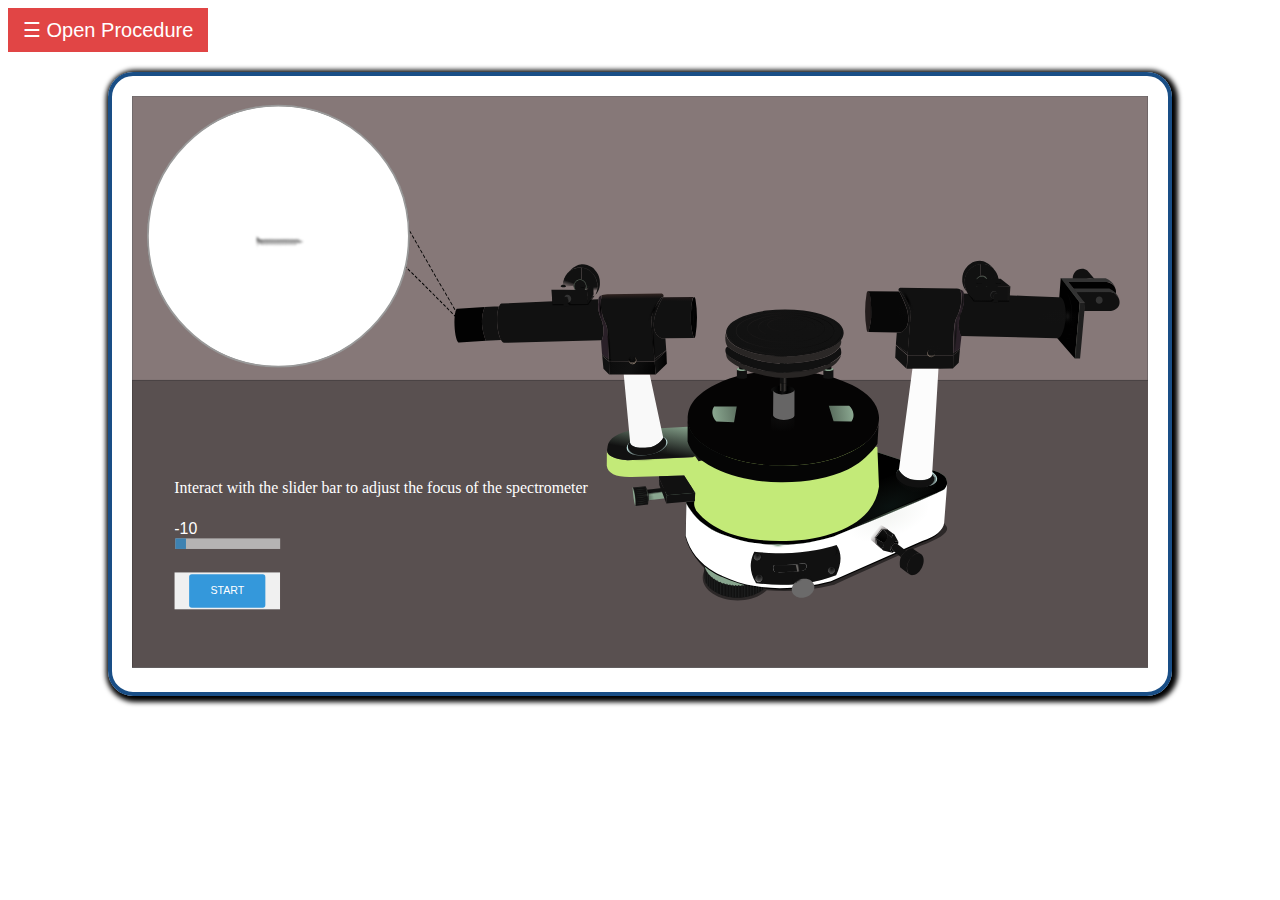
<file: experiment/simulation/index.html>
<!DOCTYPE html>
<html lang="en">
  <head>
    <meta charset="UTF-8" />
    <meta name="viewport" content="width=device-width, initial-scale=1.0" />
    <title>Document</title>
    <!--add css file externally-->
    <link rel="stylesheet" href="./css/main.css" />    
    <style>
      .button-container {
          display: flex;
          justify-content: center;
          align-items: center;
          height: 70px; /* Adjust this height based on your SVG's dimensions */
          background-color: #f0f0f0;
      }
  
      .button-container button {
          padding: 20px 40px;
          font-size: 20px;
          background-color: #3498db;
          color: #fff;
          border: none;
          border-radius: 5px;
          cursor: pointer;
          transition: background-color 0.3s ease;
      }
  
      .button-container button:hover {
          background-color: #1e6091;
      }
  </style>
  </head>
  <body>
    <div id="mySidepanel" class="sidepanel">
      <a href="javascript:void(0)" class="closebtn" onclick="closeNav()">×</a>
      <ul id="lists">
          <h2>Procedure to Perform the Experiment</h2>
          <li>Step 1: Focus the telescope To Start the experiment.</li>
          <li>Step 2: Click on the start Button.</li>
          <li>Step 3: Turn on the Light.</li>
          <li>Step 4: Place the grating.</li>
          <li>Step 5: Foucus the telescope if needed.</li>
          <li>Step 6: Rotate the telescope to find the readings of both the vernier Scale.</li>
      </ul>
  </div>
  <button class="openbtn" onclick="openNav()">☰ Open Procedure</button>
    <div class="svgclass">
      <?xml version="1.0" encoding="utf-8"?>
      <!-- Generator: Adobe Illustrator 25.3.0, SVG Export Plug-In . SVG Version: 6.00 Build 0)  -->
      <svg
        version="1.1"
        id="Layer_1"
        xmlns="http://www.w3.org/2000/svg"
        xmlns:xlink="http://www.w3.org/1999/xlink"
        x="0px"
        y="0px"
        viewBox="0 0 1920 1080"
        style="enable-background: new 0 0 1920 1080"
        xml:space="preserve"
      >
        <style type="text/css">
          .st0 {
            fill: #595050;
            stroke: #231f20;
            stroke-miterlimit: 10;
          }
          .st1 {
            fill: #867878;
            stroke: #231f20;
            stroke-miterlimit: 10;
          }
          .st2 {
            fill-rule: evenodd;
            clip-rule: evenodd;
          }
          .st3 {
            fill: none;
            stroke: #999999;
            stroke-width: 3.5;
            stroke-linecap: round;
            stroke-linejoin: round;
            stroke-miterlimit: 3;
          }
          .st4 {
            fill: #010101;
            fill-opacity: 0.498;
          }
          .st5 {
            fill: #2d2d2c;
          }
          .st6 {
            fill: #111111;
          }
          .st7 {
            fill: url(#SVGID_1_);
          }
          .st8 {
            fill: #010101;
          }
          .st9 {
            fill: #1f2020;
          }
          .st10 {
            fill: url(#SVGID_2_);
          }
          .st11 {
            fill: url(#SVGID_3_);
          }
          .st12 {
            fill: #ffffff;
          }
          .st13 {
            fill: url(#SVGID_4_);
          }
          .st14 {
            fill: url(#SVGID_5_);
          }
          .st15 {
            fill: url(#SVGID_6_);
          }
          .st16 {
            fill: url(#SVGID_7_);
          }
          .st17 {
            fill: none;
          }
          .st18 {
            fill: url(#SVGID_8_);
          }
          .st19 {
            fill: url(#SVGID_9_);
          }
          .st20 {
            fill: url(#SVGID_10_);
          }
          .st21 {
            fill: url(#SVGID_11_);
          }
          .st22 {
            fill: url(#SVGID_12_);
          }
          .st23 {
            fill: url(#SVGID_13_);
          }
          .st24 {
            fill: url(#SVGID_14_);
          }
          .st25 {
            fill: url(#SVGID_15_);
          }
          .st26 {
            fill: url(#SVGID_16_);
          }
          .st27 {
            fill: url(#SVGID_17_);
          }
          .st28 {
            fill: url(#SVGID_18_);
          }
          .st29 {
            fill: url(#SVGID_19_);
          }
          .st30 {
            fill: url(#SVGID_20_);
          }
          .st31 {
            fill: url(#SVGID_21_);
          }
          .st32 {
            fill: url(#SVGID_22_);
          }
          .st33 {
            fill: url(#SVGID_23_);
          }
          .st34 {
            fill: url(#SVGID_24_);
          }
          .st35 {
            fill: url(#SVGID_25_);
          }
          .st36 {
            fill: url(#SVGID_26_);
          }
          .st37 {
            fill: url(#SVGID_27_);
          }
          .st38 {
            fill: url(#SVGID_28_);
          }
          .st39 {
            fill: url(#SVGID_29_);
          }
          .st40 {
            fill: url(#SVGID_30_);
          }
          .st41 {
            fill: url(#SVGID_31_);
          }
          .st42 {
            fill: url(#SVGID_32_);
          }
          .st43 {
            fill: url(#SVGID_33_);
          }
          .st44 {
            fill: url(#SVGID_34_);
          }
          .st45 {
            fill: #c3ea78;
          }
          .st46 {
            fill: url(#SVGID_35_);
          }
          .st47 {
            fill: url(#SVGID_36_);
          }
          .st48 {
            fill: url(#SVGID_37_);
          }
          .st49 {
            fill: url(#SVGID_38_);
          }
          .st50 {
            fill: url(#SVGID_39_);
          }
          .st51 {
            fill: url(#SVGID_40_);
          }
          .st52 {
            fill: url(#SVGID_41_);
          }
          .st53 {
            fill: url(#SVGID_42_);
          }
          .st54 {
            fill: url(#SVGID_43_);
          }
          .st55 {
            fill: url(#SVGID_44_);
          }
          .st56 {
            fill: url(#SVGID_45_);
          }
          .st57 {
            fill: url(#SVGID_46_);
          }
          .st58 {
            fill: #010101;
            fill-opacity: 0.2431;
          }
          .st59 {
            fill: url(#SVGID_47_);
          }
          .st60 {
            fill: url(#SVGID_48_);
          }
          .st61 {
            fill: url(#SVGID_49_);
          }
          .st62 {
            fill: url(#SVGID_50_);
          }
          .st63 {
            fill: url(#SVGID_51_);
          }
          .st64 {
            fill: url(#SVGID_52_);
          }
          .st65 {
            fill: url(#SVGID_53_);
          }
          .st66 {
            fill: url(#SVGID_54_);
          }
          .st67 {
            fill: #b9d9d6;
          }
          .st68 {
            fill: url(#SVGID_55_);
          }
          .st69 {
            fill: #010101;
            fill-opacity: 0.298;
          }
          .st70 {
            fill: #020202;
          }
          .st71 {
            fill: url(#SVGID_56_);
          }
          .st72 {
            fill: url(#SVGID_57_);
          }
          .st73 {
            fill: url(#SVGID_58_);
          }
          .st74 {
            fill: #2a2028;
          }
          .st75 {
            fill: url(#SVGID_59_);
          }
          .st76 {
            fill: url(#SVGID_60_);
          }
          .st77 {
            fill: #332e28;
          }
          .st78 {
            fill: url(#SVGID_61_);
          }
          .st79 {
            fill: url(#SVGID_62_);
          }
          .st80 {
            fill: url(#SVGID_63_);
          }
          .st81 {
            fill: url(#SVGID_64_);
          }
          .st82 {
            fill: url(#SVGID_65_);
          }
          .st83 {
            fill: url(#SVGID_66_);
          }
          .st84 {
            fill: #f9f9f9;
          }
          .st85 {
            fill: url(#SVGID_67_);
          }
          .st86 {
            fill: #9e8c7d;
          }
          .st87 {
            fill: #202020;
          }
          .st88 {
            fill: url(#SVGID_68_);
          }
          .st89 {
            fill: url(#SVGID_69_);
          }
          .st90 {
            fill: url(#SVGID_70_);
          }
          .st91 {
            fill: url(#SVGID_71_);
          }
          .st92 {
            fill: url(#SVGID_72_);
          }
          .st93 {
            fill: url(#SVGID_73_);
          }
          .st94 {
            fill: url(#SVGID_74_);
          }
          .st95 {
            fill: url(#SVGID_75_);
          }
          .st96 {
            fill: url(#SVGID_76_);
          }
          .st97 {
            fill: url(#SVGID_77_);
          }
          .st98 {
            fill: url(#SVGID_78_);
          }
          .st99 {
            fill: url(#SVGID_79_);
          }
          .st100 {
            fill: #050404;
          }
          .st101 {
            fill: #050505;
          }
          .st102 {
            fill: url(#SVGID_80_);
          }
          .st103 {
            fill: url(#SVGID_81_);
          }
          .st104 {
            fill: url(#SVGID_82_);
          }
          .st105 {
            fill: url(#SVGID_83_);
          }
          .st106 {
            fill: #666565;
          }
          .st107 {
            fill: url(#SVGID_84_);
          }
          .st108 {
            fill: url(#SVGID_85_);
          }
          .st109 {
            fill: #333333;
          }
          .st110 {
            fill: #aba6a5;
          }
          .st111 {
            fill: url(#SVGID_86_);
          }
          .st112 {
            fill: url(#SVGID_87_);
          }
          .st113 {
            fill: url(#SVGID_88_);
          }
          .st114 {
            fill: url(#SVGID_89_);
          }
          .st115 {
            fill: url(#SVGID_90_);
          }
          .st116 {
            fill: url(#SVGID_91_);
          }
          .st117 {
            fill: url(#SVGID_92_);
          }
          .st118 {
            fill: url(#SVGID_93_);
          }
          .st119 {
            fill: url(#SVGID_94_);
          }
          .st120 {
            fill: url(#SVGID_95_);
          }
          .st121 {
            fill: url(#SVGID_96_);
          }
          .st122 {
            fill: url(#SVGID_97_);
          }
          .st123 {
            fill: url(#SVGID_98_);
          }
          .st124 {
            fill: url(#SVGID_99_);
          }
          .st125 {
            fill: url(#SVGID_100_);
          }
          .st126 {
            fill: url(#SVGID_101_);
          }
          .st127 {
            fill: url(#SVGID_102_);
          }
          .st128 {
            fill: url(#SVGID_103_);
          }
          .st129 {
            fill: url(#SVGID_104_);
          }
          .st130 {
            fill: url(#SVGID_105_);
          }
          .st131 {
            fill: url(#SVGID_106_);
          }
          .st132 {
            fill: url(#SVGID_107_);
          }
          .st133 {
            fill: url(#SVGID_108_);
          }
          .st134 {
            fill: url(#SVGID_109_);
          }
          .st135 {
            fill: url(#SVGID_110_);
          }
          .st136 {
            fill: url(#SVGID_111_);
          }
          .st137 {
            fill: #89a68f;
          }
          .st138 {
            fill: url(#SVGID_112_);
          }
          .st139 {
            fill: url(#SVGID_113_);
          }
          .st140 {
            fill: url(#SVGID_114_);
          }
          .st141 {
            fill: url(#SVGID_115_);
          }
          .st142 {
            fill: url(#SVGID_116_);
          }
          .st143 {
            fill: url(#SVGID_117_);
          }
          .st144 {
            fill: url(#SVGID_118_);
          }
          .st145 {
            fill: url(#SVGID_119_);
          }
          .st146 {
            fill: url(#SVGID_120_);
          }
          .st147 {
            fill: url(#SVGID_121_);
          }
          .st148 {
            fill: url(#SVGID_122_);
          }
          .st149 {
            fill: url(#SVGID_123_);
          }
          .st150 {
            fill: url(#SVGID_124_);
          }
          .st151 {
            fill: url(#SVGID_125_);
          }
          .st152 {
            fill: url(#SVGID_126_);
          }
          .st153 {
            fill: url(#SVGID_127_);
          }
          .st154 {
            fill: url(#SVGID_128_);
          }
          .st155 {
            fill: url(#SVGID_129_);
          }
          .st156 {
            fill: url(#SVGID_130_);
          }
          .st157 {
            fill: url(#SVGID_131_);
          }
          .st158 {
            fill: url(#SVGID_132_);
          }
          .st159 {
            fill: url(#SVGID_133_);
          }
          .st160 {
            fill: url(#SVGID_134_);
          }
          .st161 {
            fill: url(#SVGID_135_);
          }
          .st162 {
            fill: url(#SVGID_136_);
          }
          .st163 {
            fill: url(#SVGID_137_);
          }
          .st164 {
            fill: url(#SVGID_138_);
          }
          .st165 {
            fill: url(#SVGID_139_);
          }
          .st166 {
            fill: url(#SVGID_140_);
          }
          .st167 {
            fill: url(#SVGID_141_);
          }
          .st168 {
            fill: url(#SVGID_142_);
          }
          .st169 {
            fill: url(#SVGID_143_);
          }
          .st170 {
            fill: url(#SVGID_144_);
          }
          .st171 {
            fill: url(#SVGID_145_);
          }
          .st172 {
            fill: url(#SVGID_146_);
          }
          .st173 {
            fill: url(#SVGID_147_);
          }
          .st174 {
            fill: url(#SVGID_148_);
          }
          .st175 {
            fill: url(#SVGID_149_);
          }
          .st176 {
            fill: url(#SVGID_150_);
          }
          .st177 {
            fill: url(#SVGID_151_);
          }
          .st178 {
            fill: url(#SVGID_152_);
          }
          .st179 {
            fill: url(#SVGID_153_);
          }
          .st180 {
            fill: url(#SVGID_154_);
          }
          .st181 {
            fill: url(#SVGID_155_);
          }
          .st182 {
            fill: url(#SVGID_156_);
          }
          .st183 {
            fill: url(#SVGID_157_);
          }
          .st184 {
            fill: url(#SVGID_158_);
          }
          .st185 {
            fill: url(#SVGID_159_);
          }
          .st186 {
            fill: url(#SVGID_160_);
          }
          .st187 {
            fill: url(#SVGID_161_);
          }
          .st188 {
            fill: url(#SVGID_162_);
          }
          .st189 {
            fill: url(#SVGID_163_);
          }
          .st190 {
            fill: url(#SVGID_164_);
          }
          .st191 {
            fill: url(#SVGID_165_);
          }
          .st192 {
            fill: url(#SVGID_166_);
          }
          .st193 {
            fill: #282524;
          }
          .st194 {
            fill: url(#SVGID_167_);
          }
          .st195 {
            fill: url(#SVGID_168_);
          }
          .st196 {
            fill: url(#SVGID_169_);
          }
          .st197 {
            fill: url(#SVGID_170_);
          }
          .st198 {
            fill: url(#SVGID_171_);
          }
          .st199 {
            fill: url(#SVGID_172_);
          }
          .st200 {
            fill: url(#SVGID_173_);
          }
          .st201 {
            fill: url(#SVGID_174_);
          }
          .st202 {
            fill: url(#SVGID_175_);
          }
          .st203 {
            fill: url(#SVGID_176_);
          }
          .st204 {
            fill: #1e1e1e;
          }
          .st205 {
            fill: url(#SVGID_177_);
          }
          .st206 {
            fill: url(#SVGID_178_);
          }
          .st207 {
            fill: #89a68f;
            fill-opacity: 9.8e-2;
          }
          .st208 {
            fill: url(#SVGID_179_);
          }
          .st209 {
            fill: url(#SVGID_180_);
          }
          .st210 {
            fill: url(#SVGID_181_);
          }
          .st211 {
            fill: url(#SVGID_182_);
          }
          .st212 {
            fill: url(#SVGID_183_);
          }
          .st213 {
            fill: url(#SVGID_184_);
          }
          .st214 {
            fill: url(#SVGID_185_);
          }
          .st215 {
            fill: url(#SVGID_186_);
          }
          .st216 {
            fill: #241d1d;
          }
          .st217 {
            fill: #070707;
          }
          .st218 {
            fill: url(#SVGID_187_);
          }
          .st219 {
            fill: url(#SVGID_188_);
          }
          .st220 {
            fill: url(#SVGID_189_);
          }
          .st221 {
            fill: url(#SVGID_190_);
          }
          .st222 {
            fill: url(#SVGID_191_);
          }
          .st223 {
            fill: url(#SVGID_192_);
          }
          .st224 {
            fill: url(#SVGID_193_);
          }
          .st225 {
            fill: url(#SVGID_194_);
          }
          .st226 {
            fill: url(#SVGID_195_);
          }
          .st227 {
            fill: #fcfcfc;
          }
          .st228 {
            fill: url(#SVGID_196_);
          }
          .st229 {
            fill: url(#SVGID_197_);
          }
          .st230 {
            fill: url(#SVGID_198_);
          }
          .st231 {
            fill: url(#SVGID_199_);
          }
          .st232 {
            fill: url(#SVGID_200_);
          }
          .st233 {
            fill: url(#SVGID_201_);
          }
          .st234 {
            fill: url(#SVGID_202_);
          }
          .st235 {
            fill: url(#SVGID_203_);
          }
          .st236 {
            fill: url(#SVGID_204_);
          }
          .st237 {
            fill: url(#SVGID_205_);
          }
          .st238 {
            fill: url(#SVGID_206_);
          }
          .st239 {
            fill: url(#SVGID_207_);
          }
          .st240 {
            fill: url(#SVGID_208_);
          }
          .st241 {
            fill: url(#SVGID_209_);
          }
          .st242 {
            fill: url(#SVGID_210_);
          }
          .st243 {
            fill: #010101;
            fill-opacity: 0.7059;
          }
          .st244 {
            fill: url(#SVGID_211_);
          }
          .st245 {
            fill: url(#SVGID_212_);
          }
          .st246 {
            fill: url(#SVGID_213_);
          }
          .st247 {
            fill: url(#SVGID_214_);
          }
          .st248 {
            fill: url(#SVGID_215_);
          }
          .st249 {
            fill: url(#SVGID_216_);
          }
          .st250 {
            fill: url(#SVGID_217_);
          }
          .st251 {
            fill: url(#SVGID_218_);
          }
          .st252 {
            fill: url(#SVGID_219_);
          }
          .st253 {
            fill: #89a68f;
            fill-opacity: 0.8;
          }
          .st254 {
            fill: url(#SVGID_220_);
          }
          .st255 {
            fill: url(#SVGID_221_);
          }
          .st256 {
            fill: url(#SVGID_222_);
          }
          .st257 {
            fill: url(#SVGID_223_);
          }
          .st258 {
            fill: url(#SVGID_224_);
          }
          .st259 {
            fill: url(#SVGID_225_);
          }
          .st260 {
            fill: url(#SVGID_226_);
          }
          .st261 {
            fill: url(#SVGID_227_);
          }
          .st262 {
            fill: url(#SVGID_228_);
          }
          .st263 {
            fill: url(#SVGID_229_);
          }
          .st264 {
            fill: url(#SVGID_230_);
          }
          .st265 {
            fill: url(#SVGID_231_);
          }
          .st266 {
            fill: url(#SVGID_232_);
          }
          .st267 {
            fill: url(#SVGID_233_);
          }
          .st268 {
            fill: url(#SVGID_234_);
          }
          .st269 {
            fill: url(#SVGID_235_);
          }
          .st270 {
            fill: url(#SVGID_236_);
          }
          .st271 {
            fill: url(#SVGID_237_);
          }
          .st272 {
            fill: url(#SVGID_238_);
          }
          .st273 {
            fill: url(#SVGID_239_);
          }
          .st274 {
            fill: url(#SVGID_240_);
          }
          .st275 {
            fill: url(#SVGID_241_);
          }
          .st276 {
            fill: url(#SVGID_242_);
          }
          .st277 {
            fill: url(#SVGID_243_);
          }
          .st278 {
            fill: url(#SVGID_244_);
          }
          .st279 {
            fill: url(#SVGID_245_);
          }
          .st280 {
            fill: url(#SVGID_246_);
          }
          .st281 {
            fill: url(#SVGID_247_);
          }
          .st282 {
            fill: url(#SVGID_248_);
          }
          .st283 {
            fill: url(#SVGID_249_);
          }
          .st284 {
            fill: url(#SVGID_250_);
          }
          .st285 {
            fill: url(#SVGID_251_);
          }
          .st286 {
            fill: url(#SVGID_252_);
          }
          .st287 {
            fill: url(#SVGID_253_);
          }
          .st288 {
            fill: url(#SVGID_254_);
          }
          .st289 {
            fill: url(#SVGID_255_);
          }
          .st290 {
            fill: url(#SVGID_256_);
          }
          .st291 {
            fill: url(#SVGID_257_);
          }
          .st292 {
            fill: url(#SVGID_258_);
          }
          .st293 {
            fill: url(#SVGID_259_);
          }
          .st294 {
            fill: url(#SVGID_260_);
          }
          .st295 {
            fill: url(#SVGID_261_);
          }
          .st296 {
            fill: url(#SVGID_262_);
          }
          .st297 {
            fill: url(#SVGID_263_);
          }
          .st298 {
            fill: url(#SVGID_264_);
          }
          .st299 {
            fill: url(#SVGID_265_);
          }
          .st300 {
            fill: url(#SVGID_266_);
          }
          .st301 {
            fill: url(#SVGID_267_);
          }
          .st302 {
            fill: url(#SVGID_268_);
          }
          .st303 {
            fill: url(#SVGID_269_);
          }
          .st304 {
            fill: url(#SVGID_270_);
          }
          .st305 {
            fill: url(#SVGID_271_);
          }
          .st306 {
            fill: url(#SVGID_272_);
          }
          .st307 {
            fill: url(#SVGID_273_);
          }
          .st308 {
            fill: url(#SVGID_274_);
          }
          .st309 {
            fill: url(#SVGID_275_);
          }
          .st310 {
            fill: url(#SVGID_276_);
          }
          .st311 {
            fill: url(#SVGID_277_);
          }
          .st312 {
            fill: url(#SVGID_278_);
          }
          .st313 {
            fill: url(#SVGID_279_);
          }
          .st314 {
            fill: url(#SVGID_280_);
          }
          .st315 {
            fill: url(#SVGID_281_);
          }
          .st316 {
            fill: url(#SVGID_282_);
          }
          .st317 {
            fill: url(#SVGID_283_);
          }
          .st318 {
            fill: url(#SVGID_284_);
          }
          .st319 {
            fill: url(#SVGID_285_);
          }
          .st320 {
            fill: url(#SVGID_286_);
          }
          .st321 {
            fill: url(#SVGID_287_);
          }
          .st322 {
            fill: url(#SVGID_288_);
          }
          .st323 {
            fill: url(#SVGID_289_);
          }
          .st324 {
            fill: url(#SVGID_290_);
          }
          .st325 {
            fill: url(#SVGID_291_);
          }
          .st326 {
            fill: url(#SVGID_292_);
          }
          .st327 {
            fill: url(#SVGID_293_);
          }
          .st328 {
            fill: url(#SVGID_294_);
          }
          .st329 {
            fill: url(#SVGID_295_);
          }
          .st330 {
            fill: url(#SVGID_296_);
          }
          .st331 {
            fill: url(#SVGID_297_);
          }
          .st332 {
            fill: url(#SVGID_298_);
          }
          .st333 {
            fill: url(#SVGID_299_);
          }
          .st334 {
            fill: url(#SVGID_300_);
          }
          .st335 {
            fill: #6b6a6a;
          }
          .st336 {
            fill: url(#SVGID_301_);
          }
          .st337 {
            fill: url(#SVGID_302_);
          }
          .st338 {
            fill: url(#SVGID_303_);
          }
          .st339 {
            fill: url(#SVGID_304_);
          }
          .st340 {
            fill: url(#SVGID_305_);
          }
          .st341 {
            fill: url(#SVGID_306_);
          }
          .st342 {
            fill: url(#SVGID_307_);
          }
          .st343 {
            fill: url(#SVGID_308_);
          }
          .st344 {
            fill: url(#SVGID_309_);
          }
          .st345 {
            fill: url(#SVGID_310_);
          }
          .st346 {
            fill: url(#SVGID_311_);
          }
          .st347 {
            fill: url(#SVGID_312_);
          }
        </style>
        <image
          style="overflow: visible; filter: blur(20px)"
          width="6042"
          width="6042"
          height="1229"
          xlink:href="./images/nail.jpg"
          transform="matrix(-3.811285e-09 -8.719204e-02 8.719204e-02 -3.811285e-09 221.3116 539.0072)"
          id="testimage"
        ></image>
        <rect y="537.5" class="st0" width="1920.7" height="542.5" />
        <path
          class="st1"
          d="M0.7,0.3v537.2h1919V0.3H0.7z M276.7,511.5C140,511.5,29.3,401,29.3,264.8S140,18.2,276.7,18.2
	s247.4,110.4,247.4,246.6S413.3,511.5,276.7,511.5z"
        />
        <path
          class="st2"
          d="M622.6,425c-0.2,0.2-0.3,0.4-0.3,0.7c0,0.3,0.1,0.5,0.2,0.7l0.6,1.1l-0.4-0.4c-0.1-0.1-0.4-0.3-0.5-0.1
	c-0.3,0-0.4,0.2-0.5,0.4c-0.2,0.2-0.2,0.5-0.2,0.8c0.1,0.3,0.1,0.5,0.3,0.7l3.3,3.4c0.1,0.1,0.4,0.3,0.5,0.1c0.3,0,0.4-0.2,0.5-0.4
	c0.2-0.2,0.2-0.5,0.2-0.8c-0.1-0.3-0.1-0.4-0.2-0.5c0.2-0.2,0.2-0.3,0.2-0.5c0-0.3-0.1-0.5-0.2-0.7l-2.6-4.4
	c-0.1-0.3-0.2-0.3-0.5-0.4C622.9,424.7,622.7,424.8,622.6,425z M617.1,416.7c0,0.3,0.1,0.5,0.2,0.7l2.6,4.4c0.1,0.3,0.2,0.3,0.5,0.4
	c0.3,0,0.4,0,0.6-0.3c0.2-0.2,0.3-0.4,0.3-0.7c0-0.3-0.1-0.5-0.2-0.7l-2.6-4.4c-0.1-0.3-0.2-0.3-0.5-0.4c-0.3,0-0.4,0-0.6,0.3
	C617.2,416.2,617.1,416.3,617.1,416.7z M608.3,414.6c0.1,0.3,0.1,0.5,0.3,0.7l3.3,3.4c0.1,0.1,0.4,0.3,0.5,0.1
	c0.3,0,0.4-0.2,0.5-0.4c0.2-0.2,0.2-0.5,0.2-0.8c-0.1-0.3-0.1-0.5-0.3-0.7l-3.3-3.4c-0.1-0.1-0.4-0.3-0.5-0.1
	c-0.3,0-0.4,0.2-0.5,0.4C608.2,414,608.2,414.3,608.3,414.6z M615,421.4c0.1,0.3,0.1,0.5,0.3,0.7l3.3,3.4c0.1,0.1,0.4,0.3,0.5,0.1
	c0.2-0.1,0.4-0.2,0.5-0.4c0.2-0.2,0.2-0.5,0.2-0.8c-0.1-0.3-0.1-0.5-0.3-0.7l-3.3-3.4c-0.1-0.1-0.4-0.3-0.5-0.1
	c-0.3,0-0.4,0.2-0.5,0.4C614.9,420.8,614.9,421.1,615,421.4z M611.9,407.7c0,0.3,0.1,0.5,0.2,0.7l2.6,4.4c0.1,0.3,0.2,0.3,0.5,0.4
	c0.3,0,0.4,0,0.6-0.3c0.2-0.2,0.3-0.4,0.3-0.7c0-0.3-0.1-0.5-0.2-0.7l-2.6-4.4c-0.1-0.3-0.2-0.3-0.5-0.4c-0.3,0-0.4,0-0.6,0.3
	C612.1,407.3,611.9,407.4,611.9,407.7z M608,398.3c-0.1-0.3-0.2-0.3-0.5-0.4c-0.3,0-0.4,0-0.6,0.3c-0.2,0.2-0.3,0.4-0.3,0.7
	c0,0.3,0.1,0.5,0.2,0.7l2.6,4.4c0.1,0.3,0.2,0.3,0.5,0.4s0.4,0,0.6-0.3s0.3-0.4,0.3-0.7c0-0.3-0.1-0.5-0.2-0.7L608,398.3z
	 M604.3,395.1c0.1,0.3,0.2,0.3,0.5,0.4c0.3,0,0.4,0,0.6-0.3c0.2-0.2,0.3-0.4,0.3-0.7c0-0.3-0.1-0.5-0.2-0.7l-2.6-4.4
	c-0.1-0.3-0.2-0.3-0.5-0.4c-0.3,0-0.4,0-0.6,0.3c-0.2,0.2-0.3,0.4-0.3,0.7c0,0.3,0.1,0.5,0.2,0.7L604.3,395.1z M595.4,399.8
	c-0.3,0-0.4,0.2-0.5,0.4c-0.2,0.2-0.2,0.5-0.2,0.8c0.1,0.3,0.1,0.5,0.3,0.7l3.3,3.4c0.1,0.1,0.4,0.3,0.5,0.1c0.3,0,0.4-0.2,0.5-0.4
	c0.2-0.2,0.2-0.5,0.2-0.8s-0.1-0.5-0.3-0.7l-3.3-3.4C595.8,399.8,595.7,399.8,595.4,399.8z M605.1,411.8c0.1,0.1,0.4,0.3,0.5,0.1
	c0.3,0,0.4-0.2,0.5-0.4c0.2-0.2,0.2-0.5,0.2-0.8c-0.1-0.3-0.1-0.5-0.3-0.7l-3.3-3.4c-0.1-0.1-0.4-0.3-0.5-0.1
	c-0.3,0-0.4,0.2-0.5,0.4c-0.2,0.2-0.2,0.5-0.2,0.8c0.1,0.3,0.1,0.5,0.3,0.7L605.1,411.8z M596.4,381.1c0,0.3,0.1,0.5,0.2,0.7
	l2.6,4.4c0.1,0.3,0.2,0.3,0.5,0.4c0.3,0,0.4,0,0.6-0.3c0.2-0.2,0.3-0.4,0.3-0.7c0-0.3-0.1-0.5-0.2-0.7l-2.6-4.4
	c-0.1-0.3-0.2-0.3-0.5-0.4c-0.3,0-0.4,0-0.6,0.3C596.6,380.6,596.4,380.8,596.4,381.1z M591.3,372.2c0,0.3,0.1,0.5,0.2,0.7l2.6,4.4
	c0.1,0.3,0.2,0.3,0.5,0.4s0.4,0,0.6-0.3s0.3-0.4,0.3-0.7c0-0.3-0.1-0.5-0.2-0.7l-2.6-4.4c-0.1-0.3-0.2-0.3-0.5-0.4
	c-0.3,0-0.4,0-0.6,0.3C591.3,371.7,591.3,371.9,591.3,372.2z M583.6,359.5c0.1,0.3,0.2,0.3,0.5,0.4c0.3,0,0.4,0,0.6-0.3
	c0.2-0.2,0.3-0.4,0.3-0.7c0-0.3-0.1-0.5-0.2-0.7l-2.6-4.4c-0.1-0.3-0.2-0.3-0.5-0.4c-0.3,0-0.4,0-0.6,0.3c-0.2,0.2-0.3,0.4-0.3,0.7
	c0,0.3,0.1,0.5,0.2,0.7L583.6,359.5z M586.4,362.6c-0.2,0.2-0.3,0.4-0.3,0.7c0,0.3,0.1,0.5,0.2,0.7l2.6,4.5c0.1,0.3,0.2,0.3,0.5,0.4
	c0.3,0,0.4,0,0.6-0.3s0.3-0.4,0.3-0.7c0-0.3-0.1-0.5-0.2-0.7l-2.6-4.5c-0.1-0.3-0.2-0.3-0.5-0.4
	C586.7,362.3,586.5,362.4,586.4,362.6z M576.9,345c-0.1-0.3-0.2-0.3-0.5-0.4c-0.3,0-0.4,0-0.6,0.3c-0.2,0.2-0.3,0.4-0.3,0.7
	c0,0.3,0.1,0.5,0.2,0.7l2.6,4.4c0.1,0.3,0.2,0.3,0.5,0.4c0.3,0,0.4,0,0.6-0.3c0.2-0.2,0.3-0.4,0.3-0.7c0-0.3-0.1-0.5-0.2-0.7
	L576.9,345z M575.9,379.7c-0.1-0.1-0.4-0.3-0.5-0.1c-0.3,0-0.4,0.2-0.5,0.4c-0.2,0.2-0.2,0.5-0.2,0.8s0.1,0.5,0.3,0.7l3.3,3.4
	c0.1,0.1,0.4,0.3,0.5,0.1c0.3,0,0.4-0.2,0.5-0.4c0.2-0.2,0.2-0.5,0.2-0.8c-0.1-0.3-0.1-0.5-0.3-0.7L575.9,379.7z M568.8,372.9
	c-0.3,0-0.4,0.2-0.5,0.4c-0.2,0.2-0.2,0.5-0.2,0.8c0.1,0.3,0.1,0.5,0.3,0.7l3.3,3.3c0.1,0.1,0.4,0.3,0.5,0.1c0.3,0,0.4-0.2,0.5-0.4
	c0.2-0.2,0.2-0.5,0.2-0.8c-0.1-0.3-0.1-0.5-0.3-0.7l-3.3-3.3C569,372.9,568.9,372.9,568.8,372.9z M562.4,366.3
	c-0.1-0.1-0.4-0.3-0.5-0.1c-0.3,0-0.4,0.2-0.5,0.4c-0.2,0.2-0.2,0.5-0.2,0.8s0.1,0.5,0.3,0.7l3.3,3.3c0.1,0.1,0.4,0.3,0.5,0.1
	c0.3,0,0.4-0.2,0.5-0.4c0.2-0.2,0.2-0.5,0.2-0.8c-0.1-0.3-0.1-0.5-0.3-0.7L562.4,366.3z M589.3,393.1c-0.1-0.1-0.4-0.3-0.5-0.1
	c-0.3,0-0.4,0.2-0.5,0.4c-0.2,0.2-0.2,0.5-0.2,0.8c0.1,0.3,0.1,0.5,0.3,0.7l3.3,3.4c0.1,0.1,0.4,0.3,0.5,0.1c0.3,0,0.4-0.2,0.5-0.4
	c0.2-0.2,0.2-0.5,0.2-0.8c-0.1-0.3-0.1-0.5-0.3-0.7L589.3,393.1z M582.7,386.4c-0.1-0.1-0.4-0.3-0.5-0.1c-0.3,0-0.4,0.2-0.5,0.4
	c-0.2,0.2-0.2,0.5-0.2,0.8c0.1,0.3,0.1,0.5,0.3,0.7l3.3,3.4c0.1,0.1,0.4,0.3,0.5,0.1c0.3,0,0.4-0.2,0.5-0.4c0.2-0.2,0.2-0.5,0.2-0.8
	c-0.1-0.3-0.1-0.5-0.3-0.7L582.7,386.4z M571.8,336c-0.1-0.3-0.2-0.3-0.5-0.4c-0.3,0-0.4,0-0.6,0.3c-0.2,0.2-0.3,0.4-0.3,0.7
	c0,0.3,0.1,0.5,0.2,0.7l2.6,4.4c0.1,0.3,0.2,0.3,0.5,0.4c0.3,0,0.4,0,0.6-0.3s0.3-0.4,0.3-0.7c0-0.3-0.1-0.5-0.2-0.7L571.8,336z
	 M568.1,332.9c0.1,0.3,0.2,0.3,0.5,0.4c0.3,0,0.4,0,0.6-0.3c0.2-0.2,0.3-0.4,0.3-0.7c0-0.3-0.1-0.5-0.2-0.7l-2.6-4.5
	c-0.1-0.3-0.2-0.3-0.5-0.4c-0.3,0-0.4,0-0.6,0.3c-0.2,0.2-0.3,0.4-0.3,0.7c0,0.3,0.1,0.5,0.2,0.7L568.1,332.9z M560.2,318.5
	c0,0.3,0.1,0.5,0.2,0.7l2.6,4.5c0.1,0.3,0.2,0.3,0.5,0.4c0.3,0,0.4,0,0.6-0.3s0.3-0.4,0.3-0.7c0-0.3-0.1-0.5-0.2-0.7l-2.6-4.5
	c-0.1-0.3-0.2-0.3-0.5-0.4s-0.4,0-0.6,0.3C560.3,318,560.2,318.3,560.2,318.5z M555.3,308.7c-0.2,0.2-0.3,0.4-0.3,0.7
	c0,0.3,0.1,0.5,0.2,0.7l2.6,4.5c0.1,0.3,0.2,0.3,0.5,0.4s0.4,0,0.6-0.3c0.2-0.2,0.3-0.4,0.3-0.7c0-0.3-0.1-0.5-0.2-0.7l-2.6-4.5
	c-0.1-0.3-0.2-0.3-0.5-0.4C555.6,308.6,555.5,308.7,555.3,308.7z M551.1,299.8c-0.1-0.3-0.2-0.3-0.5-0.4c-0.3,0-0.4,0-0.6,0.3
	s-0.3,0.4-0.3,0.7c0,0.3,0.1,0.5,0.2,0.7l2.6,4.5c0.1,0.3,0.2,0.3,0.5,0.4c0.3,0,0.4,0,0.6-0.3c0.2-0.2,0.3-0.4,0.3-0.7
	c0-0.3-0.1-0.5-0.2-0.7L551.1,299.8z M544.6,291.4c0,0.3,0.1,0.5,0.2,0.7l2.6,4.5c0.1,0.3,0.2,0.3,0.5,0.4c0.3,0,0.4,0,0.6-0.3
	c0.2-0.2,0.3-0.4,0.3-0.7c0-0.3-0.1-0.5-0.2-0.7l-2.6-4.5c-0.1-0.3-0.2-0.3-0.5-0.4c-0.3,0-0.4,0-0.6,0.3
	C544.8,290.9,544.7,291.2,544.6,291.4z M539.5,282.3c0,0.3,0.1,0.5,0.2,0.7l2.6,4.5c0.1,0.3,0.2,0.3,0.5,0.4c0.3,0,0.4,0,0.6-0.3
	c0.2-0.2,0.3-0.4,0.3-0.7c0-0.3-0.1-0.5-0.2-0.7l-2.6-4.5c-0.1-0.3-0.2-0.3-0.5-0.4c-0.3,0-0.4,0-0.6,0.3
	C539.6,281.8,539.6,282.1,539.5,282.3z M534.6,272.6c-0.2,0.2-0.3,0.4-0.3,0.7c0,0.3,0.1,0.5,0.2,0.7l2.6,4.5
	c0.1,0.3,0.2,0.3,0.5,0.4c0.3,0,0.4,0,0.6-0.3c0.2-0.2,0.3-0.4,0.3-0.7c0-0.3-0.1-0.5-0.2-0.7l-2.6-4.5c-0.1-0.3-0.2-0.3-0.5-0.4
	C534.9,272.3,534.8,272.5,534.6,272.6z M530.5,263.6c-0.1-0.3-0.2-0.3-0.5-0.4c-0.3,0-0.4,0-0.6,0.3s-0.3,0.4-0.3,0.7
	c0,0.3,0.1,0.5,0.2,0.7l2.6,4.5c0.1,0.3,0.2,0.3,0.5,0.4c0.3,0,0.4,0,0.6-0.3c0.2-0.2,0.3-0.4,0.3-0.7c0-0.3-0.1-0.5-0.2-0.7
	L530.5,263.6z M527.3,260.7c0.3,0,0.4,0,0.6-0.3c0.2-0.2,0.3-0.4,0.3-0.7c0-0.3-0.1-0.5-0.2-0.7l-2.6-4.5c-0.1-0.3-0.2-0.3-0.5-0.4
	c-0.3,0-0.4,0-0.6,0.3s-0.3,0.4-0.3,0.7s0.1,0.5,0.2,0.7l2.6,4.5C526.9,260.7,527,260.8,527.3,260.7z M528.1,333.3
	c-0.2,0.2-0.2,0.5-0.2,0.8c0.1,0.3,0.1,0.5,0.3,0.7l3.3,3.4c0.1,0.1,0.4,0.3,0.5,0.1c0.3,0,0.4-0.2,0.5-0.4c0.2-0.2,0.2-0.5,0.2-0.8
	c-0.1-0.3-0.1-0.5-0.3-0.7L529,333c-0.1-0.1-0.4-0.3-0.5-0.1C528.2,332.9,528.1,333.1,528.1,333.3z M522.2,326.4
	c-0.1-0.1-0.4-0.3-0.5-0.1c-0.3,0-0.4,0.2-0.5,0.4c-0.2,0.2-0.2,0.5-0.2,0.8s0.1,0.5,0.3,0.7l3.3,3.3c0.1,0.1,0.4,0.3,0.5,0.1
	c0.3,0,0.4-0.2,0.5-0.4c0.2-0.2,0.2-0.5,0.2-0.8c-0.1-0.3-0.1-0.5-0.3-0.7L522.2,326.4z M517.8,322c-0.1-0.1-0.4-0.3-0.5-0.1
	c-0.3,0-0.4,0.2-0.5,0.4c-0.2,0.2-0.2,0.5-0.2,0.8c0.1,0.3,0.1,0.4,0.3,0.7l1,1c0.3,0.1,0.4,0.3,0.5,0.1c0.3,0,0.4-0.2,0.5-0.4
	c0.2-0.2,0.2-0.5,0.2-0.8c-0.1-0.3-0.1-0.5-0.3-0.7L517.8,322z M555.7,359.6c-0.1-0.1-0.4-0.3-0.5-0.1c-0.3,0-0.4,0.2-0.5,0.4
	c-0.2,0.2-0.2,0.5-0.2,0.8s0.1,0.5,0.3,0.7l3.3,3.4c0.1,0.1,0.4,0.3,0.5,0.1c0.3,0,0.4-0.2,0.5-0.4c0.2-0.2,0.2-0.5,0.2-0.8
	c-0.1-0.3-0.1-0.5-0.3-0.7L555.7,359.6z M549.2,353c-0.1-0.1-0.4-0.3-0.5-0.1c-0.3,0-0.4,0.2-0.5,0.4c-0.2,0.2-0.2,0.5-0.2,0.8
	c0.1,0.3,0.1,0.5,0.3,0.7l3.3,3.4c0.1,0.1,0.4,0.3,0.5,0.1c0.3,0,0.4-0.2,0.5-0.4c0.2-0.2,0.2-0.5,0.2-0.8c-0.1-0.3-0.1-0.5-0.3-0.7
	L549.2,353z M541.9,346.3c-0.3,0-0.4,0.2-0.5,0.4c-0.2,0.2-0.2,0.5-0.2,0.8c0.1,0.3,0.1,0.5,0.3,0.7l3.3,3.3
	c0.1,0.1,0.4,0.3,0.5,0.1c0.3,0,0.4-0.2,0.5-0.4c0.2-0.2,0.2-0.5,0.2-0.8c-0.1-0.3-0.1-0.5-0.3-0.7l-3.3-3.3
	C542.2,346.3,542.1,346.3,541.9,346.3z M534.5,340.7c0.1,0.3,0.1,0.5,0.3,0.7l3.3,3.3c0.1,0.1,0.4,0.3,0.5,0.1
	c0.3,0,0.4-0.2,0.5-0.4c0.2-0.2,0.2-0.5,0.2-0.8c-0.1-0.3-0.1-0.5-0.3-0.7l-3.3-3.3c-0.1-0.1-0.4-0.3-0.5-0.1
	c-0.3,0-0.4,0.2-0.5,0.4C534.5,340.3,534.4,340.5,534.5,340.7z"
        />
        <path
          class="st3"
          d="M523.3,264.8c0,68.1-24.1,126.3-72.2,174.4s-106.3,72.3-174.5,72.3s-126.2-24.1-174.5-72.3
	C54.1,391.1,30,333,30,264.8s24.1-126.3,72.3-174.4c48.1-48.1,106.3-72.3,174.3-72.3s126.2,24.1,174.5,72.3
	C499.3,138.6,523.3,196.7,523.3,264.8z"
        />
        <g>
          <g>
            <g>
              <path
                class="st4"
                d="M1048.4,821.2l467-39.1l24.2,32c4.9,9.8-11.5,21.8-49.2,35.9c-46.7,20.6-100.3,44.9-161.5,72.7
				c-0.4,0.2-1,0.6-1.6,0.8c-44.1,10.8-86.7,14.1-127.7,10.4c-2.3,2.3-5.3,4.6-8.4,6.6c-12.9,8.3-28.3,12.7-46.7,12.7
				s-33.8-4.2-46.7-12.7c-12.9-8.3-19.3-18.5-19.3-30.1c0-5.8,1.6-11.4,4.9-16.4C1062.9,875.3,1051.2,850.9,1048.4,821.2z"
              />
            </g>
            <g>
              <path class="st5" d="M1206.8,885v-4.6c0,0.8,0,1.7,0,2.5V885z" />
              <path
                class="st6"
                d="M1206.8,885l-0.4,26.4c-1.4,9.6-7.4,17.9-18,24.7c-12.1,8.1-26.9,12.3-44.1,12.3s-32-4.2-44.1-12.3
				c-11.5-7.5-17.6-16.6-18.4-27.2c0-0.6,0-1.5,0-2.1v-22.6c0.2,3.3,0.8,6.6,2,9.8c0.2,0.4,0.2,0.6,0.4,1c2.9,6.6,8.2,12.5,16,17.9
				c12.1,8.1,26.9,12.3,44.3,12.3c17.2,0,32-4.2,44.1-12.3c7.2-4.8,12.3-10.2,15.2-16.2c0.2-0.4,0.4-1,0.6-1.5
				C1206,892.1,1206.8,888.6,1206.8,885z"
              />

              <linearGradient
                id="SVGID_1_"
                gradientUnits="userSpaceOnUse"
                x1="808.1047"
                y1="-120.6575"
                x2="935.697"
                y2="-120.6575"
                gradientTransform="matrix(0.9789 0 0 -0.9789 290.7987 765.5157)"
              >
                <stop offset="0" style="stop-color: #89a68f" />
                <stop offset="1" style="stop-color: #89a68f" />
              </linearGradient>
              <path
                class="st7"
                d="M1206.8,880.5v4.6c-0.2,3.5-1,6.9-2.3,10.2c-0.2,0.6-0.4,1-0.6,1.5c-2.9,6-8,11.4-15.2,16.2
				c-12.3,8.1-26.9,12.3-44.1,12.3c-17.4,0-32-4.2-44.3-12.3c-7.8-5.2-13.3-11.2-16-17.9c-0.2-0.4-0.2-0.8-0.4-1
				c-1.2-3.1-1.8-6.4-2-9.8v-1.2c0.2-11.2,6.4-20.8,18.4-28.9c12.1-8.1,26.9-12.3,44.3-12.3c17.2,0,32,4.2,44.1,12.3
				C1199.7,861.5,1205.8,870.3,1206.8,880.5z"
              />
            </g>
            <g>
              <path
                class="st8"
                d="M1061.5,768.7c0-1.2,0.2-2.5,0.2-3.7l345-89.6l112.5,37.6c0.2,0,1,0.4,2.5,1c1.6,0.6,4.3,2.3,8.8,5.2
				c4.3,2.7,6.8,7.1,7.6,12.9c0.2,1,0.2,2.1,0,3.1v2.3l-5.5,71.7c-1.6,14.1-13.5,25.8-39.6,34.5l-172.6,75.8
				c-16.4,4.2-32.2,7.3-47.4,9.6c-6.8,1-13.7,1.7-20.3,2.3l0,0h-0.2c-9.8,0.8-19.5,1.2-28.9,1c-15.8,0-31.2-1.5-45.9-3.9
				c0,0-0.2,0-0.4,0c-0.2,0-0.4,0-0.6,0h-0.2c-21.7-3.9-42-10.4-61.3-19.3l-1.6-0.8c-0.8-0.4-1.6-0.6-2.3-1
				c-3.5-1.7-6.8-3.5-10.2-5.2c-29.1-16.6-47.4-39.3-55.1-68.2l1.8-60.9c0-0.4-0.2-0.8-0.4-1l-0.2-2.3L1061.5,768.7z M1179,922.4
				c-0.6-0.2-1-0.4-1.6-0.6l-0.2,0.4h1C1178.6,922.4,1178.8,922.4,1179,922.4z"
              />
            </g>
            <g>
              <path
                class="st9"
                d="M1082,887.7v27.6c-0.2-0.6-0.2-1-0.4-1.7v-30.3C1081.6,884.8,1081.8,886.3,1082,887.7z M1084.3,895
				c0.4,0.8,0.8,1.5,1,2.1v25.4c-0.6-1-1.2-2.1-1.8-3.3v-25.8C1084,894,1084.2,894.4,1084.3,895z M1088.8,902.1v24.7
				c-0.8-0.6-1.4-1.5-2-2.3v-24.9C1087.7,900.4,1088.3,901.2,1088.8,902.1z M1092.7,906v24.5c-0.6-0.6-1.2-1-2-1.7v-24.5
				C1091.4,904.8,1092.2,905.4,1092.7,906z M1102.1,913.1v24.3c-0.6-0.4-1.2-0.8-1.8-1.2v-24.3
				C1100.7,912.2,1101.3,912.7,1102.1,913.1z M1097,909.8v24.3c-0.6-0.4-1.2-0.8-1.8-1.2v-24.5
				C1095.9,908.7,1096.5,909.1,1097,909.8z M1164.8,922.2v23.5c-0.6,0.2-1.2,0.2-2,0.4v-23.7C1163.4,922.4,1164,922.2,1164.8,922.2z
				 M1170.2,920.8v23.7c-0.6,0.2-1.2,0.4-1.8,0.4v-23.7C1169.1,921,1169.7,920.8,1170.2,920.8z M1175.1,919.1v23.7
				c-0.6,0.2-1.2,0.4-1.8,0.6v-23.5C1174,919.5,1174.5,919.3,1175.1,919.1z M1180.4,916.8v23.7c-0.6,0.4-1.2,0.6-1.8,0.8v-23.5
				C1179.2,917.4,1179.8,917,1180.4,916.8z M1147.6,924.1v23.7c-0.6,0-1.2,0-2,0v-23.7C1146.2,924.1,1147,924.1,1147.6,924.1z
				 M1153.7,923.7v23.7c-0.6,0-1.2,0.2-1.8,0.2v-23.7C1152.5,923.9,1153.1,923.9,1153.7,923.7z M1158.9,923.3v23.4
				c-0.6,0-1.2,0.2-2,0.4v-23.7C1157.6,923.5,1158.1,923.3,1158.9,923.3z M1131,923.3V947c-0.6-0.2-1.2-0.2-2-0.4v-23.9
				C1129.8,923.1,1130.4,923.3,1131,923.3z M1136.5,923.9v23.7c-0.8,0-1.4,0-2,0v-23.9C1135.1,923.7,1135.7,923.9,1136.5,923.9z
				 M1141.9,924.1v23.7c-0.6,0-1.2,0-2,0v-23.7C1140.8,924.1,1141.4,924.1,1141.9,924.1z M1119.5,920.8v23.9c-0.6-0.2-1.2-0.2-2-0.4
				v-23.9C1118.1,920.4,1118.9,920.6,1119.5,920.8z M1113.4,918.7v23.9c-0.6-0.2-1.2-0.4-2-0.6v-24.1
				C1112.3,918.3,1112.9,918.5,1113.4,918.7z M1106.6,915.8v24.1c-0.6-0.2-1.2-0.6-1.8-0.8v-24.4
				C1105.4,914.9,1106.2,915.4,1106.6,915.8z M1125.3,946.1c-0.6-0.2-1.2-0.2-1.8-0.4v-23.9c0.6,0.2,1.2,0.2,1.8,0.4V946.1z
				 M1200.5,901.9V926c-0.6,0.8-1.2,1.5-1.8,2.1v-24.4C1199.3,903.1,1199.9,902.5,1200.5,901.9z M1205.4,893.5c0-0.2,0-0.2,0-0.4
				l0,0l0,0c0.6-1.2,1-2.5,1.2-3.7v25.3c-0.4,1.5-1,2.9-1.8,4.6v-24.5C1205.2,894.2,1205.2,894,1205.4,893.5z M1203.8,896.9v24.5
				c-0.6,1-1.2,1.9-2,2.7v-24.3C1202.7,898.7,1203.2,897.9,1203.8,896.9z M1195.2,907.3c0.6-0.6,1.2-1.2,2-1.7v24.1
				c-0.6,0.4-1.2,1-2,1.7V907.3z M1193.9,908.3v23.9c-0.6,0.4-1.2,1-1.8,1.5v-23.9C1192.5,909.3,1193.3,908.9,1193.9,908.3z
				 M1185.5,914.1V938c-0.6,0.4-1.2,0.6-2,1v-23.9C1184.1,914.9,1184.9,914.5,1185.5,914.1z M1189.2,911.8c0.4-0.2,0.8-0.4,1.2-0.6
				v23.9c-0.2,0.2-0.6,0.4-0.8,0.4c-0.4,0.2-0.6,0.4-1,0.6v-23.9C1188.8,912,1189,912,1189.2,911.8z"
              />
            </g>
            <g>
              <linearGradient
                id="SVGID_2_"
                gradientUnits="userSpaceOnUse"
                x1="-442.4871"
                y1="1682.3915"
                x2="61.2413"
                y2="1682.3915"
                gradientTransform="matrix(-0.9789 0 0 0.9789 1107.2018 -886.5157)"
              >
                <stop offset="0" style="stop-color: #89a68f" />
                <stop offset="1" style="stop-color: #89a68f" />
              </linearGradient>
              <path
                class="st10"
                d="M1540.4,732.3c0,0.8,0,1.5-0.2,2.3c-0.8,2.9-2.3,5.8-5.1,8.7c-3.5,2.1-7.2,3.7-10.9,5.6
				c-0.4,0.2-1,0.4-1.4,0.6c-60.1,26.6-123.2,53-189,79.6c-2.9,1.2-5.9,2.5-8.8,3.5c-0.2,0-0.4,0.2-0.6,0.2
				c-11.7,3.5-23.2,6.2-34.6,8.5c-5.7,1-11.3,2.1-17,3.1l0,0l0,0c-14.8,2.1-29.3,3.5-43.5,3.7c-4.9,0-9.6,0-14.3,0
				c-12.3-0.4-24.6-1.5-36.7-3.3c-0.6,0-1.2-0.2-1.6-0.2c-8.2-1.2-16.6-2.9-24.6-4.8h-0.2c-5.3-1.2-10.7-2.7-16-4.6
				c-0.2,0-0.2,0-0.2,0c-4.1-1.2-8.2-2.7-12.3-4.2l-0.6-0.4c-0.8-0.2-1.4-0.4-2-0.6l0,0h-0.2c-24.6-8.7-44.3-21.8-59-39.7
				c0-0.2-0.2-0.4-0.4-0.4c-0.6-0.8-1-1.5-1.6-2.1c0,0,0-0.2-0.2-0.2c0-0.2,0-0.2,0-0.2c-1.8-2.1-3.3-4.2-4.9-6.4
				c-2.3-3.5-4.5-7.1-6.4-10.6c0,0,0-0.2-0.2-0.2c0-0.4-0.2-0.8-0.4-1l-0.2-2.3l14.4-1c0-1.2,0.2-2.5,0.2-3.7l345-89.6l114.4,37.6
				c0.2,0,1,0.4,2.5,1c1.6,0.6,4.3,2.3,8.8,5.2c4.3,2.7,6.8,7.1,7.6,12.9C1540.4,730.2,1540.4,731.3,1540.4,732.3z"
              />

              <linearGradient
                id="SVGID_3_"
                gradientUnits="userSpaceOnUse"
                x1="-442.4871"
                y1="1682.3915"
                x2="61.2413"
                y2="1682.3915"
                gradientTransform="matrix(-0.9789 0 0 0.9789 1107.2018 -886.5157)"
              >
                <stop offset="0" style="stop-color: #000000" />
                <stop offset="1" style="stop-color: #000000" />
              </linearGradient>
              <path
                class="st11"
                d="M1540.4,732.3c0,0.8,0,1.5-0.2,2.3c-0.8,2.9-2.3,5.8-5.1,8.7c-3.5,2.1-7.2,3.7-10.9,5.6
				c-0.4,0.2-1,0.4-1.4,0.6c-60.1,26.6-123.2,53-189,79.6c-2.9,1.2-5.9,2.5-8.8,3.5c-0.2,0-0.4,0.2-0.6,0.2
				c-11.7,3.5-23.2,6.2-34.6,8.5c-5.7,1-11.3,2.1-17,3.1l0,0l0,0c-14.8,2.1-29.3,3.5-43.5,3.7c-4.9,0-9.6,0-14.3,0
				c-12.3-0.4-24.6-1.5-36.7-3.3c-0.6,0-1.2-0.2-1.6-0.2c-8.2-1.2-16.6-2.9-24.6-4.8h-0.2c-5.3-1.2-10.7-2.7-16-4.6
				c-0.2,0-0.2,0-0.2,0c-4.1-1.2-8.2-2.7-12.3-4.2l-0.6-0.4c-0.8-0.2-1.4-0.4-2-0.6l0,0h-0.2c-24.6-8.7-44.3-21.8-59-39.7
				c0-0.2-0.2-0.4-0.4-0.4c-0.6-0.8-1-1.5-1.6-2.1c0,0,0-0.2-0.2-0.2c0-0.2,0-0.2,0-0.2c-1.8-2.1-3.3-4.2-4.9-6.4
				c-2.3-3.5-4.5-7.1-6.4-10.6c0,0,0-0.2-0.2-0.2c0-0.4-0.2-0.8-0.4-1l-0.2-2.3l14.4-1c0-1.2,0.2-2.5,0.2-3.7l345-89.6l114.4,37.6
				c0.2,0,1,0.4,2.5,1c1.6,0.6,4.3,2.3,8.8,5.2c4.3,2.7,6.8,7.1,7.6,12.9C1540.4,730.2,1540.4,731.3,1540.4,732.3z"
              />
              <path
                class="st12"
                d="M1047.6,770.3c0.2,0,0.2,0.2,0.2,0.2c2,3.7,4.1,7.3,6.4,10.6c1.6,2.3,3.1,4.4,4.7,6.4c0,0,0.2,0,0.2,0.2
				v0.2c0.6,0.6,1.2,1.5,1.6,2.1c0.2,0,0.4,0,0.4,0.4c14.8,17.9,34.6,31.2,59.2,39.7h0.2l0,0c0.6,0.2,1.2,0.4,2,0.6l0.6,0.4
				c4.1,1.5,8.2,2.7,12.3,4.2h0.2c5.3,1.7,10.5,3.1,16,4.6h0.2c8.2,2.1,16.4,3.5,24.6,4.8c0.6,0,1,0.2,1.6,0.2
				c12.1,1.9,24.4,2.9,36.7,3.3c4.7,0,9.6,0,14.3,0c14.3-0.4,28.7-1.7,43.5-3.7l0,0l0,0c5.7-0.8,11.3-1.9,17-3.1
				c11.3-2.3,23-5.2,34.6-8.5c0.2,0,0.4-0.2,0.6-0.2c2.9-1,5.9-2.3,8.8-3.5c65.8-26.6,128.9-53,189-79.6c0.6-0.2,1-0.4,1.4-0.6
				c3.7-1.7,7.4-3.7,10.9-5.6c2.7-2.9,4.5-5.8,5.1-8.7c0.2-0.8,0.4-1.7,0.4-2.3v2.3l-5.5,71.7c-1.6,14.1-15.4,25.8-41.6,34.5
				L1320.8,917c-16.4,4.2-32.2,7.3-47.4,9.6c-6.8,1-13.7,1.7-20.3,2.3l0,0h-0.2c-9.8,0.8-19.5,1.2-28.9,1.2
				c-15.8-0.2-31.2-1.5-45.9-3.9c0,0-0.2,0-0.4,0c-0.2,0-0.4,0-0.6,0h-0.2c-21.7-3.7-42-10.2-61.3-19.3l-1.6-0.8
				c-0.8-0.4-1.6-0.6-2.3-1c-3.5-1.7-6.8-3.5-10.2-5.2c-29.1-16.6-47.4-39.3-55.1-68.2L1047.6,770.3z M1179,919.5
				c-0.6-0.2-1-0.4-1.6-0.6l-0.2,0.4l1,0.2C1178.6,919.3,1178.8,919.5,1179,919.5z"
              />
            </g>
            <g>
              <radialGradient
                id="SVGID_4_"
                cx="-205.1933"
                cy="819.0423"
                r="48.6504"
                gradientTransform="matrix(-1.9111 0 0 -2.0341 1047.3575 2449.8127)"
                gradientUnits="userSpaceOnUse"
              >
                <stop
                  offset="0"
                  style="stop-color: #89a68f; stop-opacity: 0.498"
                />
                <stop offset="1" style="stop-color: #89a68f; stop-opacity: 0" />
              </radialGradient>
              <path
                class="st13"
                d="M1524.8,750l-169.3,71.3c-0.6,0.2-1,0.2-1.4,0c-0.6-0.2-0.8-0.6-1-1s-0.2-1,0-1.5c0.2-0.6,0.6-0.8,1-1
				l169.5-71.1c0.6-0.2,1-0.2,1.4,0c0.6,0.2,0.8,0.6,1,1s0.2,1,0,1.5C1525.8,749.5,1525.4,749.8,1524.8,750z"
              />

              <radialGradient
                id="SVGID_5_"
                cx="-198.9875"
                cy="823.2866"
                r="64.4103"
                gradientTransform="matrix(-1.9111 0 0 -2.0341 1047.3575 2467.0005)"
                gradientUnits="userSpaceOnUse"
              >
                <stop
                  offset="0"
                  style="stop-color: #89a68f; stop-opacity: 0.2824"
                />
                <stop offset="1" style="stop-color: #89a68f; stop-opacity: 0" />
              </radialGradient>
              <path
                class="st14"
                d="M1512.7,756.8c0,0,0,0.2-0.2,0.4l-4.3,1.7h-0.2c0-0.2-0.2-0.2-0.2-0.2v-0.2h0.2l4.1-1.9h0.2
				C1512.5,756.6,1512.7,756.6,1512.7,756.8L1512.7,756.8z"
              />
            </g>
            <g>
              <radialGradient
                id="SVGID_6_"
                cx="153.8387"
                cy="283.5609"
                r="43.6925"
                gradientTransform="matrix(-1.8092 0.655 -0.2811 -0.8798 1788.4021 942.9269)"
                gradientUnits="userSpaceOnUse"
              >
                <stop
                  offset="0"
                  style="stop-color: #99a68f; stop-opacity: 0.1059"
                />
                <stop offset="1" style="stop-color: #99a68f; stop-opacity: 0" />
              </radialGradient>
              <polygon
                class="st15"
                points="1495.3,832.7 1411.4,861.8 1343.6,827.3 1508,758.3 			"
              />
            </g>
            <g>
              <radialGradient
                id="SVGID_7_"
                cx="671.7611"
                cy="1408.9259"
                r="60.7674"
                gradientTransform="matrix(1.8023 -0.6764 0.2903 0.8767 -186.8992 -5.7778)"
                gradientUnits="userSpaceOnUse"
              >
                <stop
                  offset="0"
                  style="stop-color: #52958c; stop-opacity: 0.1176"
                />
                <stop offset="1" style="stop-color: #89a68f; stop-opacity: 0" />
              </radialGradient>
              <polygon
                class="st16"
                points="1451.2,712.1 1519.3,745.8 1355.7,816.7 1367.6,742.3 			"
              />
            </g>
            <path
              class="st17"
              d="M1054.3,837.9c0.8-7.3,1.2-16.2,1.2-26.8c0-10.4-0.4-19.3-1.2-26.8c-0.8-7.3-1.8-11-2.7-11
			c-1,0-2,3.7-2.7,11c-0.8,7.5-1.2,16.4-1.2,26.8c0,10.4,0.4,19.3,1.2,26.8c0.8,7.3,1.8,11,2.7,11
			C1052.5,848.9,1053.5,845.1,1054.3,837.9z"
            />

            <radialGradient
              id="SVGID_8_"
              cx="164.0932"
              cy="-1624.6801"
              r="13.7475"
              gradientTransform="matrix(-1.3356 0 0 -0.4075 1439.9153 186.9782)"
              gradientUnits="userSpaceOnUse"
            >
              <stop offset="0" style="stop-color: #89a68f" />
              <stop
                offset="0.1137"
                style="stop-color: #89a68f; stop-opacity: 0.8706"
              />
              <stop
                offset="0.3804"
                style="stop-color: #89a68f; stop-opacity: 0.4196"
              />
              <stop
                offset="0.6157"
                style="stop-color: #89a68f; stop-opacity: 9.02e-2"
              />
              <stop
                offset="0.8157"
                style="stop-color: #89a68f; stop-opacity: 4.71e-2"
              />
              <stop offset="1" style="stop-color: #89a68f; stop-opacity: 0" />
            </radialGradient>
            <path
              class="st18"
              d="M1233.1,852.6c3.3-1,5.1-2.3,5.1-3.7s-1.8-2.7-5.1-3.7c-3.3-1-7.4-1.7-12.3-1.7s-9,0.4-12.3,1.7
			c-3.5,1-5.1,2.3-5.1,3.7c0,1.5,1.8,2.7,5.1,3.7c3.3,1,7.4,1.7,12.3,1.7C1225.5,854.3,1229.6,853.6,1233.1,852.6z"
            />
          </g>
          <g>
            <g>
              <linearGradient
                id="SVGID_9_"
                gradientUnits="userSpaceOnUse"
                x1="1264.5308"
                y1="1056.5835"
                x2="1286.1851"
                y2="1056.5835"
                gradientTransform="matrix(0.1408 0.9687 0.9734 -0.1081 -181.0889 -373.2308)"
              >
                <stop offset="0" style="stop-color: #111111" />
                <stop offset="0.3137" style="stop-color: #111111" />
                <stop offset="0.5059" style="stop-color: #89a68f" />
              </linearGradient>
              <path
                class="st19"
                d="M976.4,764.1c0.6-7.1-0.4-13.7-2.7-20.2l101.3-12.3c4.3,5.6,5.3,12.5,2.7,20.4L976.4,764.1z"
              />

              <linearGradient
                id="SVGID_10_"
                gradientUnits="userSpaceOnUse"
                x1="1258.3539"
                y1="976.8165"
                x2="1294.5062"
                y2="976.8165"
                gradientTransform="matrix(0.1404 0.9687 0.9732 -0.1095 -180.7529 -372.0504)"
              >
                <stop offset="0" style="stop-color: #89a68f" />
                <stop offset="1" style="stop-color: #89a68f" />
              </linearGradient>
              <path
                class="st20"
                d="M951.4,774.7c-0.2,0.4-0.2,0.4-0.4,0.4c-2.3-8.7-4.1-20.4-5.1-34.9l0.8-0.2c0.6,0.8,1,2.3,1.6,4.6
				c0.6,2.7,1.2,5.6,1.8,8.9l1,7.1c0.4,3.3,0.6,6.4,0.6,9.1C951.6,772.2,951.6,773.9,951.4,774.7z"
              />

              <linearGradient
                id="SVGID_11_"
                gradientUnits="userSpaceOnUse"
                x1="1258.2343"
                y1="990.562"
                x2="1294.0309"
                y2="990.562"
                gradientTransform="matrix(0.1404 0.9687 0.9733 -0.109 -180.8365 -372.4713)"
              >
                <stop offset="0" style="stop-color: #111111" />
                <stop offset="0.4392" style="stop-color: #111111" />
                <stop offset="1" style="stop-color: #111111" />
              </linearGradient>
              <path
                class="st21"
                d="M946.5,740l24-2.7c1.2,2.1,2.3,4.4,3.3,6.9c2.3,6.4,3.3,13.1,2.7,20.2c-0.4,0.2-0.8,2.7-1.2,7.7l-24,2.9
				c0.2-0.8,0.4-2.5,0.2-4.8c0-2.7-0.2-5.6-0.6-9.1l-1-7.1c-0.6-3.3-1.2-6.2-1.8-8.9C947.7,742.3,947.1,740.8,946.5,740z"
              />

              <linearGradient
                id="SVGID_12_"
                gradientUnits="userSpaceOnUse"
                x1="1260.0729"
                y1="975.4523"
                x2="1294.0685"
                y2="975.4523"
                gradientTransform="matrix(0.1404 0.9687 0.9733 -0.109 -180.8365 -372.4713)"
              >
                <stop offset="0" style="stop-color: #89a68f" />
                <stop offset="0.4" style="stop-color: #89a68f" />
                <stop offset="1" style="stop-color: #89a68f" />
              </linearGradient>
              <path
                class="st22"
                d="M950.4,774.7h-0.2C950.2,774.7,950.2,774.7,950.4,774.7C950.2,774.7,950.2,774.7,950.4,774.7z"
              />
            </g>
            <g>
              <linearGradient
                id="SVGID_13_"
                gradientUnits="userSpaceOnUse"
                x1="575.9128"
                y1="6.8953"
                x2="597.3801"
                y2="6.8953"
                gradientTransform="matrix(0.9756 -8.020000e-02 -0.1134 -0.9728 387.8641 793.8124)"
              >
                <stop offset="0" style="stop-color: #89a68f; stop-opacity: 0" />
                <stop
                  offset="0.4392"
                  style="stop-color: #89a68f; stop-opacity: 0.4235"
                />
                <stop offset="1" style="stop-color: #89a68f; stop-opacity: 0" />
              </linearGradient>
              <path
                class="st23"
                d="M949.1,741.4L949.1,741.4c0-0.2,0-0.4,0-0.4h0.2l20.5-2.5h0.2v0.2c0.2,0,0.2,0.2,0,0.2c0,0,0,0-0.2,0
				l-20.5,2.5C949.3,741.6,949.1,741.6,949.1,741.4z"
              />

              <linearGradient
                id="SVGID_14_"
                gradientUnits="userSpaceOnUse"
                x1="576.9996"
                y1="3.1932"
                x2="598.4672"
                y2="3.1932"
                gradientTransform="matrix(0.9756 -8.020000e-02 -0.1134 -0.9728 387.8641 793.8124)"
              >
                <stop offset="0" style="stop-color: #89a68f; stop-opacity: 0" />
                <stop
                  offset="0.4392"
                  style="stop-color: #89a68f; stop-opacity: 0.4235"
                />
                <stop offset="1" style="stop-color: #89a68f; stop-opacity: 0" />
              </linearGradient>
              <path
                class="st24"
                d="M950.6,744.6l20.5-2.5h0.2l0.2,0.2c0,0,0,0.2-0.2,0.2h-0.2l-20.5,2.5h-0.2
				C950.4,745,950.4,744.8,950.6,744.6c-0.2,0.2-0.2,0-0.2,0S950.4,744.6,950.6,744.6z"
              />

              <linearGradient
                id="SVGID_15_"
                gradientUnits="userSpaceOnUse"
                x1="577.0399"
                y1="-0.6243"
                x2="598.5073"
                y2="-0.6243"
                gradientTransform="matrix(0.9756 -8.020000e-02 -0.1134 -0.9728 387.8641 793.8124)"
              >
                <stop offset="0" style="stop-color: #89a68f; stop-opacity: 0" />
                <stop
                  offset="0.4392"
                  style="stop-color: #89a68f; stop-opacity: 0.4235"
                />
                <stop offset="1" style="stop-color: #89a68f; stop-opacity: 0" />
              </linearGradient>
              <path
                class="st25"
                d="M951,748.7C950.8,748.5,950.8,748.5,951,748.7c0-0.2,0-0.4,0-0.4h0.2l20.5-2.5h0.2l0.2,0.2
				c0,0,0,0.2-0.2,0.2c0,0,0,0-0.2,0l-20.5,2.5H951z"
              />

              <linearGradient
                id="SVGID_16_"
                gradientUnits="userSpaceOnUse"
                x1="577.8329"
                y1="-4.2885"
                x2="599.301"
                y2="-4.2885"
                gradientTransform="matrix(0.9756 -8.020000e-02 -0.1134 -0.9728 387.8641 793.8124)"
              >
                <stop offset="0" style="stop-color: #89a68f; stop-opacity: 0" />
                <stop
                  offset="0.4392"
                  style="stop-color: #89a68f; stop-opacity: 0.4235"
                />
                <stop offset="1" style="stop-color: #89a68f; stop-opacity: 0" />
              </linearGradient>
              <path
                class="st26"
                d="M952.2,751.8C952.2,751.8,952.4,751.8,952.2,751.8l20.7-2.5h0.2c0,0.2,0,0.2,0.2,0.4c0,0,0,0-0.2,0
				c0,0.2,0,0.2-0.2,0.2l-20.5,2.3h-0.2V752C952.2,752,952.2,752,952.2,751.8z"
              />

              <linearGradient
                id="SVGID_17_"
                gradientUnits="userSpaceOnUse"
                x1="577.5004"
                y1="-8.1661"
                x2="598.9695"
                y2="-8.1661"
                gradientTransform="matrix(0.9756 -8.020000e-02 -0.1134 -0.9728 387.8641 793.8124)"
              >
                <stop offset="0" style="stop-color: #89a68f; stop-opacity: 0" />
                <stop
                  offset="0.4392"
                  style="stop-color: #89a68f; stop-opacity: 0.4235"
                />
                <stop offset="1" style="stop-color: #89a68f; stop-opacity: 0" />
              </linearGradient>
              <path
                class="st27"
                d="M973.1,753.1c0.2,0,0.2,0,0.2,0c0,0.2,0,0.2-0.2,0.4h-0.2l-20.5,2.5h-0.2c0,0,0-0.2,0-0.4l0,0
				c0.2-0.2,0.2-0.2,0.2,0L973.1,753.1L973.1,753.1L973.1,753.1z"
              />

              <linearGradient
                id="SVGID_18_"
                gradientUnits="userSpaceOnUse"
                x1="577.6483"
                y1="-11.9668"
                x2="599.114"
                y2="-11.9668"
                gradientTransform="matrix(0.9756 -8.020000e-02 -0.1134 -0.9728 387.8641 793.8124)"
              >
                <stop offset="0" style="stop-color: #89a68f; stop-opacity: 0" />
                <stop
                  offset="0.4392"
                  style="stop-color: #89a68f; stop-opacity: 0.4235"
                />
                <stop offset="1" style="stop-color: #89a68f; stop-opacity: 0" />
              </linearGradient>
              <path
                class="st28"
                d="M973.7,757L973.7,757v0.4c0,0,0,0-0.2,0l-20.5,2.3h-0.2c-0.2,0-0.2,0,0,0c-0.2-0.2-0.2-0.2-0.2-0.4
				c0.2,0,0.2,0,0.2,0l20.5-2.5C973.5,756.8,973.7,756.8,973.7,757z"
              />

              <linearGradient
                id="SVGID_19_"
                gradientUnits="userSpaceOnUse"
                x1="577.2841"
                y1="-16.0648"
                x2="598.7551"
                y2="-16.0648"
                gradientTransform="matrix(0.9756 -8.020000e-02 -0.1134 -0.9728 387.8641 793.8124)"
              >
                <stop offset="0" style="stop-color: #89a68f; stop-opacity: 0" />
                <stop
                  offset="0.4392"
                  style="stop-color: #89a68f; stop-opacity: 0.4235"
                />
                <stop offset="1" style="stop-color: #89a68f; stop-opacity: 0" />
              </linearGradient>
              <path
                class="st29"
                d="M973.7,761.2l-20.5,2.5H953c0-0.2,0-0.2,0-0.4l0,0c0-0.2,0.2-0.2,0.2,0l20.5-2.5c0,0,0,0,0.2,0
				s0.2,0.2,0.2,0.2C973.9,761,973.9,761,973.7,761.2L973.7,761.2z"
              />

              <linearGradient
                id="SVGID_20_"
                gradientUnits="userSpaceOnUse"
                x1="576.8657"
                y1="-19.7136"
                x2="598.3328"
                y2="-19.7136"
                gradientTransform="matrix(0.9756 -8.020000e-02 -0.1134 -0.9728 387.8641 793.8124)"
              >
                <stop offset="0" style="stop-color: #89a68f; stop-opacity: 0" />
                <stop
                  offset="0.4392"
                  style="stop-color: #89a68f; stop-opacity: 0.4235"
                />
                <stop offset="1" style="stop-color: #89a68f; stop-opacity: 0" />
              </linearGradient>
              <path
                class="st30"
                d="M973.7,764.5l0.2,0.2c0,0,0,0.2-0.2,0.2h-0.2l-20.5,2.3h-0.2V767c-0.2,0-0.2-0.2,0-0.2c0,0,0,0,0.2,0
				l20.5-2.3C973.7,764.5,973.7,764.5,973.7,764.5z"
              />

              <linearGradient
                id="SVGID_21_"
                gradientUnits="userSpaceOnUse"
                x1="576.5038"
                y1="-23.5864"
                x2="597.9742"
                y2="-23.5864"
                gradientTransform="matrix(0.9756 -8.020000e-02 -0.1134 -0.9728 387.8641 793.8124)"
              >
                <stop offset="0" style="stop-color: #89a68f; stop-opacity: 0" />
                <stop
                  offset="0.4392"
                  style="stop-color: #89a68f; stop-opacity: 0.4235"
                />
                <stop offset="1" style="stop-color: #89a68f; stop-opacity: 0" />
              </linearGradient>
              <path
                class="st31"
                d="M973.7,768.7l-20.3,2.5c-0.2,0-0.2,0-0.2-0.2l0,0v-0.3h0.2l20.3-2.5c0-0.2,0.2-0.2,0.2,0h0.2
				c0,0,0,0.2-0.2,0.4C973.9,768.7,973.9,768.7,973.7,768.7z"
              />
            </g>
            <g>
              <linearGradient
                id="SVGID_22_"
                gradientUnits="userSpaceOnUse"
                x1="576.0308"
                y1="6.0512"
                x2="597.5005"
                y2="6.0512"
                gradientTransform="matrix(0.9756 -8.020000e-02 -0.1134 -0.9728 387.8641 793.8124)"
              >
                <stop offset="0" style="stop-color: #010101; stop-opacity: 0" />
                <stop
                  offset="0.4"
                  style="stop-color: #010101; stop-opacity: 0.2824"
                />
                <stop offset="1" style="stop-color: #010101; stop-opacity: 0" />
              </linearGradient>
              <path
                class="st32"
                d="M949.3,741.9l20.5-2.5h0.2c0.2,0,0.2,0,0.2,0c0,0.2,0,0.2-0.2,0.4h-0.2l-20.5,2.5h-0.2v-0.2l-0.2-0.2
				C949.1,741.9,949.3,741.9,949.3,741.9z"
              />

              <linearGradient
                id="SVGID_23_"
                gradientUnits="userSpaceOnUse"
                x1="577.0059"
                y1="2.506"
                x2="598.4731"
                y2="2.506"
                gradientTransform="matrix(0.9756 -8.020000e-02 -0.1134 -0.9728 387.8641 793.8124)"
              >
                <stop offset="0" style="stop-color: #010101; stop-opacity: 0" />
                <stop
                  offset="0.4"
                  style="stop-color: #010101; stop-opacity: 0.2824"
                />
                <stop offset="1" style="stop-color: #010101; stop-opacity: 0" />
              </linearGradient>
              <path
                class="st33"
                d="M950.6,745.6C950.4,745.6,950.4,745.6,950.6,745.6c0-0.2-0.2-0.4-0.2-0.4h0.2l20.5-2.5h0.2h0.2
				c0,0.2,0,0.2-0.2,0.4h-0.2L950.6,745.6C950.6,745.8,950.6,745.8,950.6,745.6z"
              />

              <linearGradient
                id="SVGID_24_"
                gradientUnits="userSpaceOnUse"
                x1="576.9578"
                y1="-1.375"
                x2="598.4285"
                y2="-1.375"
                gradientTransform="matrix(0.9756 -8.020000e-02 -0.1134 -0.9728 387.8641 793.8124)"
              >
                <stop offset="0" style="stop-color: #010101; stop-opacity: 0" />
                <stop
                  offset="0.4"
                  style="stop-color: #010101; stop-opacity: 0.2824"
                />
                <stop offset="1" style="stop-color: #010101; stop-opacity: 0" />
              </linearGradient>
              <path
                class="st34"
                d="M951,748.9h0.2l20.5-2.3c0-0.2,0.2-0.2,0.2,0h0.2c0,0,0,0.2,0,0.4h-0.2l-20.5,2.5c0,0-0.2,0-0.2-0.2
				c-0.2,0-0.2,0-0.2,0C951,749.1,951,749.1,951,748.9z"
              />

              <linearGradient
                id="SVGID_25_"
                gradientUnits="userSpaceOnUse"
                x1="577.8594"
                y1="-5.2216"
                x2="599.3283"
                y2="-5.2216"
                gradientTransform="matrix(0.9756 -8.020000e-02 -0.1134 -0.9728 387.8641 793.8124)"
              >
                <stop offset="0" style="stop-color: #010101; stop-opacity: 0" />
                <stop
                  offset="0.4"
                  style="stop-color: #010101; stop-opacity: 0.2824"
                />
                <stop offset="1" style="stop-color: #010101; stop-opacity: 0" />
              </linearGradient>
              <path
                class="st35"
                d="M952.6,752.7l20.5-2.5h0.2c0.2,0,0.2,0.2,0.2,0.2c0,0.2,0,0.2-0.2,0.2h-0.2l-20.5,2.5h-0.2c0,0,0-0.2,0-0.4
				l0,0C952.4,752.5,952.4,752.5,952.6,752.7z"
              />

              <linearGradient
                id="SVGID_26_"
                gradientUnits="userSpaceOnUse"
                x1="577.519"
                y1="-8.8871"
                x2="598.9865"
                y2="-8.8871"
                gradientTransform="matrix(0.9756 -8.020000e-02 -0.1134 -0.9728 387.8641 793.8124)"
              >
                <stop offset="0" style="stop-color: #010101; stop-opacity: 0" />
                <stop
                  offset="0.4"
                  style="stop-color: #010101; stop-opacity: 0.2824"
                />
                <stop offset="1" style="stop-color: #010101; stop-opacity: 0" />
              </linearGradient>
              <path
                class="st36"
                d="M973.3,754.3c0,0,0,0-0.2,0l-20.5,2.3h-0.2c-0.2,0-0.2,0,0-0.2c-0.2,0-0.2,0,0,0c0-0.2,0.2-0.2,0.2,0
				l20.5-2.5h0.2l0,0C973.3,754.1,973.3,754.3,973.3,754.3z"
              />

              <linearGradient
                id="SVGID_27_"
                gradientUnits="userSpaceOnUse"
                x1="577.3207"
                y1="-16.659"
                x2="598.7902"
                y2="-16.659"
                gradientTransform="matrix(0.9756 -8.020000e-02 -0.1134 -0.9728 387.8641 793.8124)"
              >
                <stop offset="0" style="stop-color: #010101; stop-opacity: 0" />
                <stop
                  offset="0.4"
                  style="stop-color: #010101; stop-opacity: 0.2824"
                />
                <stop offset="1" style="stop-color: #010101; stop-opacity: 0" />
              </linearGradient>
              <path
                class="st37"
                d="M974,761.6l-0.2,0.2c0,0,0,0-0.2,0l-20.5,2.5h-0.2v-0.2v-0.2h0.2l20.3-2.5h0.2
				C974,761.6,974,761.6,974,761.6z"
              />

              <linearGradient
                id="SVGID_28_"
                gradientUnits="userSpaceOnUse"
                x1="577.6166"
                y1="-12.9083"
                x2="599.0905"
                y2="-12.9083"
                gradientTransform="matrix(0.9756 -8.020000e-02 -0.1134 -0.9728 387.8641 793.8124)"
              >
                <stop offset="0" style="stop-color: #010101; stop-opacity: 0" />
                <stop
                  offset="0.4"
                  style="stop-color: #010101; stop-opacity: 0.2824"
                />
                <stop offset="1" style="stop-color: #010101; stop-opacity: 0" />
              </linearGradient>
              <path
                class="st38"
                d="M973.7,758.3l-20.5,2.3H953v-0.2v-0.2c0-0.2,0-0.2,0.2,0l20.5-2.5c0.2,0,0.2,0,0.2,0c0.2,0,0.2,0,0.2,0
				C973.9,757.9,973.9,758.1,973.7,758.3L973.7,758.3z"
              />

              <linearGradient
                id="SVGID_29_"
                gradientUnits="userSpaceOnUse"
                x1="576.8654"
                y1="-20.6244"
                x2="598.3339"
                y2="-20.6244"
                gradientTransform="matrix(0.9756 -8.020000e-02 -0.1134 -0.9728 387.8641 793.8124)"
              >
                <stop offset="0" style="stop-color: #010101; stop-opacity: 0" />
                <stop
                  offset="0.4"
                  style="stop-color: #010101; stop-opacity: 0.2824"
                />
                <stop offset="1" style="stop-color: #010101; stop-opacity: 0" />
              </linearGradient>
              <path
                class="st39"
                d="M973.9,765.3h0.2c0,0,0,0.2-0.2,0.4h-0.2l-20.3,2.3c-0.2,0.2-0.2,0.2-0.2,0l0,0l-0.2-0.2h0.2L973.9,765.3
				C973.7,765.3,973.7,765.3,973.9,765.3z"
              />

              <linearGradient
                id="SVGID_30_"
                gradientUnits="userSpaceOnUse"
                x1="576.6141"
                y1="-24.3584"
                x2="598.0823"
                y2="-24.3584"
                gradientTransform="matrix(0.9756 -8.020000e-02 -0.1134 -0.9728 387.8641 793.8124)"
              >
                <stop offset="0" style="stop-color: #010101; stop-opacity: 0" />
                <stop
                  offset="0.4"
                  style="stop-color: #010101; stop-opacity: 0.2824"
                />
                <stop offset="1" style="stop-color: #111111; stop-opacity: 0" />
              </linearGradient>
              <path
                class="st40"
                d="M973.9,769.5l-20.5,2.3h-0.2v-0.2c0,0,0,0,0-0.2h0.2l20.5-2.3c0-0.2,0.2-0.2,0.2,0v0.2
				C974,769.5,974,769.5,973.9,769.5z"
              />
            </g>
            <g>
              <radialGradient
                id="SVGID_31_"
                cx="1431.717"
                cy="888.0494"
                r="8.2493"
                gradientTransform="matrix(0.2755 2.0127 -1.8998 0.2223 2242.4438 -2321.887)"
                gradientUnits="userSpaceOnUse"
              >
                <stop
                  offset="0"
                  style="stop-color: #89a68f; stop-opacity: 0.7059"
                />
                <stop offset="1" style="stop-color: #89a68f; stop-opacity: 0" />
              </radialGradient>
              <path
                class="st41"
                d="M946.5,739.8c1,0,2,1.7,2.7,5.2c0.6,3.3,1.2,7.3,1.6,11.8s0.8,8.5,1.2,11.6c0.6,3.7,0.2,5.6-1,5.8
				c-0.4-2.3-0.6-4.2-0.8-5.8c-0.6-3.1-1-7.1-1.2-11.6c-0.4-4.6-1-8.5-1.6-11.4c-0.6-2.5-0.8-3.7-0.8-3.9v-1.7L946.5,739.8
				L946.5,739.8z"
              />

              <radialGradient
                id="SVGID_32_"
                cx="1431.7606"
                cy="900.209"
                r="8.237"
                gradientTransform="matrix(0.2755 2.0127 -1.8998 0.2223 2288.6624 -2327.2949)"
                gradientUnits="userSpaceOnUse"
              >
                <stop
                  offset="0"
                  style="stop-color: #89a68f; stop-opacity: 0.7059"
                />
                <stop offset="1" style="stop-color: #89a68f; stop-opacity: 0" />
              </radialGradient>
              <path
                class="st42"
                d="M972.3,742.1c1,2.7,2,6.2,2.9,10.4c1,4.2,1.2,8.5,0.6,12.5c-0.4,4.2-1,6.4-2,6.6h-0.1
				c0.6-1.9,1-4.2,1.2-6.6c0.4-3.9,0-7.9-0.8-12.3c-0.8-4.4-1.8-7.7-2.7-10.2c-0.6-1.7-1.2-3.1-2-4.6
				C970.1,737.7,971.1,739.2,972.3,742.1z"
              />
            </g>
            <g>
              <linearGradient
                id="SVGID_33_"
                gradientUnits="userSpaceOnUse"
                x1="576.2904"
                y1="-14.7698"
                x2="587.6631"
                y2="-14.7698"
                gradientTransform="matrix(0.9727 -0.11 -0.1406 -0.9692 412.0257 803.2007)"
              >
                <stop
                  offset="0"
                  style="stop-color: #010101; stop-opacity: 0.3294"
                />
                <stop offset="1" style="stop-color: #010101; stop-opacity: 0" />
              </linearGradient>
              <path
                class="st43"
                d="M973.3,744.1l31-3.7l2.7,20.2l-31,3.7C976,757.9,975.2,751,973.3,744.1z"
              />
            </g>

            <radialGradient
              id="SVGID_34_"
              cx="348.5468"
              cy="-2970.0813"
              r="13.7753"
              gradientTransform="matrix(-3.4108 0.4426 -3.709330e-02 -0.272 2085.5996 -212.5967)"
              gradientUnits="userSpaceOnUse"
            >
              <stop offset="0" style="stop-color: #89a68f" />
              <stop
                offset="0.1137"
                style="stop-color: #89a68f; stop-opacity: 0.8706"
              />
              <stop
                offset="0.3804"
                style="stop-color: #89a68f; stop-opacity: 0.4196"
              />
              <stop
                offset="0.6157"
                style="stop-color: #89a68f; stop-opacity: 8.63e-2"
              />
              <stop
                offset="0.8157"
                style="stop-color: #ffffff; stop-opacity: 4.71e-2"
              />
              <stop offset="1" style="stop-color: #89a68f; stop-opacity: 0" />
            </radialGradient>
            <path
              class="st44"
              d="M1038.7,747.9c8.6-1.9,12.7-3.1,12.7-4.2c-0.2-1-4.5-1.2-13.3-0.8s-19.1,1.5-31.4,3.1
			c-12.3,1.7-22.6,3.3-31.2,5.2c-8.6,1.9-12.9,3.3-12.9,4.2c0.2,1,4.7,1.2,13.5,0.8s19.3-1.5,31.4-3.1
			C1019.7,751.4,1030.1,749.8,1038.7,747.9z"
            />
          </g>
          <g>
            <g>
              <path
                class="st45"
                d="M1342.1,645.9c-0.4-0.4-0.6-0.8-1-1l9.6,2.7c0.4-0.2,0.8-0.2,1.4-0.4c0,0.2,0,0.6,0,0.8l56.4,15.4l0,0v-0.8
				l3.1,75.8c-6.1,39.5-32.8,67.9-80.2,85.4c-12.9,4.8-27.1,8.7-43,11.8c-5.3,1-10.7,2.1-16.8,2.9c-34.8,3.3-65.6,3.1-92.9-0.4
				c-9-1-17.8-2.7-26-4.6c-5.3-1.2-10.5-2.7-15.8-4.4c-5.1-1.7-10.2-3.3-14.8-5.2c-22.6-9.4-41.2-22.4-55.2-39.5
				c-0.4-0.6-0.8-1-1-1.7c-0.2-0.2-0.2-0.4-0.2-0.6c-2.3-3.9-3.5-7.9-3.3-12.3c0-1.5,0.2-2.9,0.6-4.4h0.4l0.8-15.6l-20.7-32.6
				l-99.4,2.9c-0.8,0-1.4,0-2,0c-27.7,0.4-42.8-6.6-44.9-21.2l0.2-29.5c0.2,10.4,13.3,16.6,39,19.1l123.6-5.8l1.4-1.5
				c1-0.2,1.8-0.4,2.5-0.6c0.2,0.2,0.2,0.4,0.2,0.4c2.3,3.1,4.7,6.2,6.6,9.4c7-2.7,33.4-7.5,78.7-14.1
				c92.3-13.5,139.2-20.6,140.2-21.2c9.2-0.4,17.4-0.8,24.4-1.2c2.9-0.2,5.9-0.4,8.4-0.6c2-0.2,3.7-0.4,5.5-0.4
				c8.6-0.8,14.6-1.7,18-2.5c-0.4-0.4-0.8-0.8-1.2-1.2C1344.2,648.1,1343.2,646.9,1342.1,645.9z"
              />

              <linearGradient
                id="SVGID_35_"
                gradientUnits="userSpaceOnUse"
                x1="1040.7949"
                y1="1397.5754"
                x2="1103.8694"
                y2="1397.5754"
                gradientTransform="matrix(-0.1708 0.9639 0.9639 0.1708 -43.1363 -606.5708)"
              >
                <stop offset="0" style="stop-color: #89a68f" />
                <stop offset="1" style="stop-color: #111111" />
              </linearGradient>
              <path
                class="st46"
                d="M897.7,669.5L897.7,669.5l1.2-8.1c2.3-14.5,18.5-24.7,48.6-30.8L1050,625c168.5,8.5,265.9,15.4,292.1,20.8
				c1.2,1,2.1,2.1,3.1,3.1c0.4,0.4,0.8,0.8,1.2,1.2c-3.3,0.8-9.4,1.7-18,2.5c-1.8,0-3.5,0.2-5.5,0.4c-2.5,0.2-5.5,0.4-8.4,0.6
				c-7,0.4-15.2,0.8-24.4,1.2c-1,0.6-47.8,7.5-140.2,21.2c-45.3,6.6-71.6,11.2-78.7,14.1c-2.1-2.9-4.3-6-6.6-9.4
				c0-0.2,0-0.2-0.2-0.4c-0.8,0.2-1.6,0.4-2.5,0.6l-1.4,1.5l-123.6,5.8C910.8,686.2,897.9,679.7,897.7,669.5z"
              />
            </g>
          </g>
          <g>
            <g>
              <linearGradient
                id="SVGID_36_"
                gradientUnits="userSpaceOnUse"
                x1="-375.5486"
                y1="378.5672"
                x2="-346.5176"
                y2="378.5672"
                gradientTransform="matrix(0.1445 -0.9681 -0.9681 -0.1445 1455.6455 465.1296)"
              >
                <stop offset="0" style="stop-color: #111111" />
                <stop offset="0.4706" style="stop-color: #111111" />
                <stop offset="1" style="stop-color: #111111" />
              </linearGradient>
              <polygon
                class="st47"
                points="1010.6,754.3 1064.4,749.8 1063.5,765.3 1009.8,770.3 			"
              />

              <linearGradient
                id="SVGID_37_"
                gradientUnits="userSpaceOnUse"
                x1="1268.7694"
                y1="867.9792"
                x2="1323.6111"
                y2="867.9792"
                gradientTransform="matrix(0.3509 0.9138 0.9138 -0.3509 -218.4088 -145.4582)"
              >
                <stop offset="0" style="stop-color: #111111" />
                <stop offset="0.4706" style="stop-color: #111111" />
                <stop offset="1" style="stop-color: #111111" />
              </linearGradient>
              <polygon
                class="st48"
                points="1064.4,749.8 1010.6,754.3 995.9,721.7 995.9,718.6 1043.5,717.1 			"
              />

              <linearGradient
                id="SVGID_38_"
                gradientUnits="userSpaceOnUse"
                x1="-375.5298"
                y1="415.1342"
                x2="-328.5218"
                y2="415.1342"
                gradientTransform="matrix(0.1446 -0.9681 -0.9681 -0.1446 1455.6036 465.2136)"
              >
                <stop offset="0" style="stop-color: #131313" />
                <stop offset="0.4706" style="stop-color: #111111" />
                <stop offset="1" style="stop-color: #111111" />
              </linearGradient>
              <polygon
                class="st49"
                points="1010.6,754.3 1009.8,770.3 1009.8,770.3 996.5,735 995.9,721.7 			"
              />
            </g>
            <g>
              <radialGradient
                id="SVGID_39_"
                cx="5.6539"
                cy="803.3838"
                r="12.4"
                gradientTransform="matrix(-1.9111 0 0 -2.0341 1047.3575 2386.0454)"
                gradientUnits="userSpaceOnUse"
              >
                <stop
                  offset="0"
                  style="stop-color: #111111; stop-opacity: 0.3294"
                />
                <stop offset="1" style="stop-color: #111111; stop-opacity: 0" />
              </radialGradient>
              <path
                class="st50"
                d="M1060.3,749.3c0.2,0.2,0.2,0.2,0.2,0.4s0,0.2,0,0.4s-0.2,0.2-0.4,0.2l-47,4.2h-0.2c-0.2,0-0.2-0.2-0.2-0.4
				s0-0.2,0-0.4s0.2-0.2,0.2-0.2l47-4.2C1060.1,749.3,1060.1,749.3,1060.3,749.3z"
              />

              <radialGradient
                id="SVGID_40_"
                cx="22.5042"
                cy="797.5224"
                r="6.9143"
                gradientTransform="matrix(-1.9111 0 0 -2.0341 1047.3575 2362.1975)"
                gradientUnits="userSpaceOnUse"
              >
                <stop
                  offset="0"
                  style="stop-color: #111111; stop-opacity: 0.4627"
                />
                <stop offset="1" style="stop-color: #111111; stop-opacity: 0" />
              </radialGradient>
              <path
                class="st51"
                d="M998.3,727.3c0-0.2,0.2-0.2,0.2-0.2c0.2,0,0.2,0,0.2,0c0.2,0,0.2,0,0.2,0.2l11.3,25.1c0,0.2,0,0.2,0,0.4
				s0,0.2-0.2,0.4c-0.2,0-0.2,0-0.4,0s-0.2-0.2-0.2-0.4l-11.3-25.1L998.3,727.3L998.3,727.3z"
              />
            </g>
          </g>
          <g>
            <g>
              <linearGradient
                id="SVGID_41_"
                gradientUnits="userSpaceOnUse"
                x1="-236.7249"
                y1="1810.8519"
                x2="-63.5114"
                y2="1810.8519"
                gradientTransform="matrix(-0.9789 0 0 0.9789 1107.2018 -886.5157)"
              >
                <stop offset="0" style="stop-color: #111111" />
                <stop offset="0.5647" style="stop-color: #111111" />
                <stop offset="1" style="stop-color: #111111" />
              </linearGradient>
              <path
                class="st52"
                d="M1169.9,879.8c1-6.2,2.9-12.5,6.1-18.7c13.7,1.5,26.9,2.5,40,2.9c0.2,0,0.4,0,0.6,0c4.9,0,9.6,0,14.1,0
				c21.9-0.2,42.8-2.3,62.9-6.2c13.1-2.3,25.6-5.6,37.9-9.4c10.2,15.4,10,34.5-0.8,57.1c-18.2,7.1-37.1,12.1-56.8,15
				c-6.6,1-13.3,1.9-20.1,2.3c-9,0.8-18.2,1-27.3,1c-0.4,0-0.8,0-1,0c-14.6-0.2-29.7-1.2-45.3-3.1h-1v-0.4
				C1170.8,907.1,1167.7,893.5,1169.9,879.8z M1270.6,882.9c-16,2.7-34.2,3.9-54.9,3.5c-0.2,0-0.6,0-0.8,0c-2.1,0.4-3.1,2.1-3.3,5
				c0.2,3.9,1.4,6.6,3.9,8.3c19.9,0.4,38.1-0.6,54.3-3.5c3.5-1.7,5.3-4.6,5.1-8.5C1274.7,885.6,1273.3,884.2,1270.6,882.9z"
              />

              <linearGradient
                id="SVGID_42_"
                gradientUnits="userSpaceOnUse"
                x1="-587.9789"
                y1="341.9553"
                x2="-565.4549"
                y2="341.9553"
                gradientTransform="matrix(-5.370000e-02 -0.9774 -0.9774 5.370000e-02 1546.1428 301.7624)"
              >
                <stop offset="0" style="stop-color: #111111" />
                <stop offset="1" style="stop-color: #111111" />
              </linearGradient>
              <path
                class="st53"
                d="M1270.6,882.9c2.5,1.2,4.1,2.9,4.3,4.8c0,3.9-1.8,6.6-5.1,8.5c-16.2,2.9-34.2,3.9-54.3,3.5
				c-2.3-1.5-3.7-4.2-3.9-8.3c0.2-2.9,1.2-4.6,3.3-5c0.2,0,0.6,0,0.8,0C1236.4,886.7,1254.8,885.6,1270.6,882.9z"
              />
            </g>
            <g>
              <radialGradient
                id="SVGID_43_"
                cx="-107.3094"
                cy="856.3852"
                r="36.1381"
                gradientTransform="matrix(-1.9111 0 0 -2.0341 1047.3575 2601.6538)"
                gradientUnits="userSpaceOnUse"
              >
                <stop offset="0" style="stop-color: #111111" />
                <stop offset="1" style="stop-color: #111111; stop-opacity: 0" />
              </radialGradient>
              <path
                class="st54"
                d="M1321,853c0.2,0.2,0.4,0.4,0.4,0.6c0.2,0.2,0.2,0.6,0,0.8s-0.4,0.2-0.6,0.4c-35.3,11-80.8,15-136.5,11.8
				c-0.2,0-0.4,0-0.6-0.4c0-0.2,0-0.4,0-0.6c0-0.4,0-0.6,0.2-0.6c0.2-0.2,0.4-0.4,0.6-0.4c55.2,3.1,100.5-0.6,135.9-11.6
				C1320.4,852.8,1320.6,852.8,1321,853z"
              />

              <radialGradient
                id="SVGID_44_"
                cx="-108.6463"
                cy="307.0102"
                r="20.8258"
                gradientTransform="matrix(-1.9111 0 0 -0.9596 1047.3575 1195.9418)"
                gradientUnits="userSpaceOnUse"
              >
                <stop offset="0" style="stop-color: #111111" />
                <stop offset="1" style="stop-color: #111111; stop-opacity: 0" />
              </radialGradient>
              <path
                class="st55"
                d="M1272.5,882.9c3.5,4.6,3.1,8.9-1.4,12.9c-0.2,0-0.2,0.2-0.4,0.2c-19.9,3.7-37.9,5.2-53.5,4.6
				c-0.2,0-0.4,0-0.6-0.4c-0.2-0.2-0.2-0.4-0.2-0.6c0-0.4,0-0.6,0.2-0.6c0.2-0.2,0.4-0.4,0.6-0.4c15.6,0.8,33.2-0.6,52.9-4.2
				c3.3-3.3,3.5-6.6,0.8-10c-0.2-0.2-0.2-0.6-0.2-0.8s0-0.4,0.2-0.6c0.2-0.2,0.4-0.2,0.6-0.2
				C1272.2,882.5,1272.4,882.5,1272.5,882.9z"
              />

              <radialGradient
                id="SVGID_45_"
                cx="-99.0462"
                cy="646.5082"
                r="15.2998"
                gradientTransform="matrix(-1.9111 0 0 -1.4159 1047.3575 1800.0847)"
                gradientUnits="userSpaceOnUse"
              >
                <stop offset="0" style="stop-color: #373737" />
                <stop offset="1" style="stop-color: #373737; stop-opacity: 0" />
              </radialGradient>
              <path
                class="st56"
                d="M1268.4,883.6C1268.4,883.6,1268.6,883.6,1268.4,883.6c0.2,0.2,0.2,0.4,0,0.4h-0.2
				c-17.4,2.7-34.6,3.9-51.9,3.3c-1.4,0-2.3,0.6-2.9,1.7c-0.8,1.2-1,2.9-0.6,5.2v0.2h-0.2h-0.2v-0.2c-0.2-2.5,0-4.2,0.8-5.4
				c0.6-1.5,1.8-2.1,3.3-2.1c17.2,0.6,34.6-0.6,51.9-3.3C1268.4,883.4,1268.4,883.4,1268.4,883.6z"
              />

              <radialGradient
                id="SVGID_46_"
                cx="-108.7967"
                cy="882.436"
                r="36.1751"
                gradientTransform="matrix(-1.9111 0 0 -2.0341 1047.3575 2707.6296)"
                gradientUnits="userSpaceOnUse"
              >
                <stop offset="0" style="stop-color: #111111" />
                <stop offset="1" style="stop-color: #111111; stop-opacity: 0" />
              </radialGradient>
              <path
                class="st57"
                d="M1324.1,906.4c0.2,0.2,0.2,0.4,0,0.6c-0.2,0.2-0.4,0.4-0.6,0.4c-40.4,15-86.3,19.3-137.8,13.1
				c-0.2,0-0.4-0.2-0.6-0.4s-0.2-0.4-0.2-0.6s0.2-0.4,0.4-0.6c0.2-0.2,0.4-0.2,0.6-0.2c51,6.4,96.6,2.1,136.9-12.9
				c0.4-0.2,0.6-0.2,0.8,0C1323.9,906,1324.1,906.2,1324.1,906.4z"
              />
            </g>
            <g>
              <g>
                <path
                  class="st58"
                  d="M1331.3,865.9c-1.2,1.5-2.9,2.3-4.7,2.5c-2,0.2-3.3-0.4-4.7-1.7c-1.4-1.2-2-2.7-2-4.8s0.6-3.7,2-5.2
					c1.2-1.5,2.7-2.3,4.7-2.3c2-0.2,3.5,0.4,4.7,1.5c1.2,1.2,2,2.9,2,4.8C1333.1,862.8,1332.5,864.7,1331.3,865.9z"
                />
              </g>
              <g>
                <radialGradient
                  id="SVGID_47_"
                  cx="-147.3255"
                  cy="957.8774"
                  r="5.1063"
                  gradientTransform="matrix(-1.9041 0.1743 0 -2.425 1044.4407 3206.1897)"
                  gradientUnits="userSpaceOnUse"
                >
                  <stop offset="0" style="stop-color: #111111" />
                  <stop offset="0.7608" style="stop-color: #111111" />
                  <stop offset="0.8549" style="stop-color: #111111" />
                  <stop offset="1" style="stop-color: #111111" />
                </radialGradient>
                <path
                  class="st59"
                  d="M1329.2,866.3c-1.2,1.5-2.9,2.3-4.7,2.3c-2,0.2-3.5-0.2-4.7-1.7c-1.2-1-2-2.7-2-4.6c0-2.1,0.6-3.7,2-5.2
					c1.2-1.5,2.9-2.1,4.7-2.3c2-0.2,3.5,0.4,4.7,1.7c1.2,1.2,2,2.9,2,4.8C1331.1,863.2,1330.3,864.9,1329.2,866.3z"
                />
              </g>
              <g>
                <radialGradient
                  id="SVGID_48_"
                  cx="-148.2195"
                  cy="871.8442"
                  r="3.0739"
                  gradientTransform="matrix(-1.9041 0.1737 0 -2.0266 1044.4407 2650.6128)"
                  gradientUnits="userSpaceOnUse"
                >
                  <stop
                    offset="0"
                    style="stop-color: #111111; stop-opacity: 0.7059"
                  />
                  <stop
                    offset="1"
                    style="stop-color: #111111; stop-opacity: 0"
                  />
                </radialGradient>
                <path
                  class="st60"
                  d="M1328,861.8c0-1-0.4-2.1-1.2-2.7v-0.2c-0.8-0.6-1.8-1-2.7-0.8c-1,0.2-2,0.6-2.5,1.5c-0.6,0.4-1,1-1.2,1.7
					c0,0.4-0.2,0.6-0.6,0.8s-0.6,0.2-1,0.2c-0.4-0.2-0.6-0.4-0.8-0.8c-0.2-0.4-0.2-0.6,0-0.8c0.4-1,1-1.9,1.8-2.9
					c1.2-1.5,2.7-2.1,4.5-2.3s3.3,0.4,4.7,1.5c1.2,1.5,2,2.9,2,4.8c0,0.4,0,0.8-0.2,1.2c0,0.8-0.4,1.7-0.8,2.5
					c-0.2,0.2-0.4,0.4-0.8,0.6c-0.4,0.2-0.8,0-1-0.4c-0.2-0.2-0.4-0.4-0.4-0.6c0-0.4,0-0.8,0.2-1s0.4-0.8,0.4-1.2
					C1328,862.4,1328,862.2,1328,861.8L1328,861.8L1328,861.8z"
                />
              </g>
            </g>
            <g>
              <g>
                <path
                  class="st58"
                  d="M1319.2,892.3c1.2-1.5,2.7-2.3,4.7-2.5s3.5,0.4,4.7,1.7c1.2,1.2,2,2.9,2,4.8c0,1.9-0.6,3.7-2,5.2
					c-1.2,1.5-2.9,2.3-4.7,2.5c-2,0.2-3.3-0.2-4.7-1.7c-1.4-1-2-2.7-2-4.6C1317.3,895.4,1317.8,893.8,1319.2,892.3z"
                />
              </g>
              <g>
                <radialGradient
                  id="SVGID_49_"
                  cx="-145.9207"
                  cy="975.144"
                  r="5.1063"
                  gradientTransform="matrix(-1.9041 0.1743 0 -2.425 1044.4407 3283.3096)"
                  gradientUnits="userSpaceOnUse"
                >
                  <stop offset="0" style="stop-color: #111111" />
                  <stop offset="0.7608" style="stop-color: #4b4b4b" />
                  <stop offset="0.8549" style="stop-color: #111111" />
                  <stop offset="1" style="stop-color: #454545" />
                </radialGradient>
                <path
                  class="st61"
                  d="M1321.7,904.1c-2,0.2-3.3-0.4-4.7-1.7c-1.4-1-2-2.7-2-4.6c0-1.9,0.6-3.7,2-5.2c1.2-1.5,2.7-2.3,4.7-2.5
					s3.5,0.4,4.7,1.7s2,2.7,2,4.8s-0.6,3.7-2,5.2C1325.1,903.1,1323.5,903.9,1321.7,904.1z"
                />
              </g>
              <g>
                <radialGradient
                  id="SVGID_50_"
                  cx="-146.7637"
                  cy="889.1066"
                  r="3.0735"
                  gradientTransform="matrix(-1.9041 0.1737 0 -2.0266 1044.4407 2720.8411)"
                  gradientUnits="userSpaceOnUse"
                >
                  <stop
                    offset="0"
                    style="stop-color: #111111; stop-opacity: 0.7059"
                  />
                  <stop
                    offset="1"
                    style="stop-color: #111111; stop-opacity: 0"
                  />
                </radialGradient>
                <path
                  class="st62"
                  d="M1316.9,893.1c1.2-1.5,2.7-2.1,4.5-2.3s3.3,0.4,4.7,1.5c1.2,1.5,2,2.9,2,4.8c0,0.4,0,0.8-0.2,1.2
					c0,0.8-0.4,1.7-0.8,2.5c-0.2,0.4-0.4,0.6-0.8,0.6c-0.4,0.2-0.8,0.2-1,0s-0.4-0.6-0.4-0.8c0-0.4,0-0.8,0.2-1.2s0.4-0.8,0.4-1.2
					c0,0,0-0.2,0-0.4v-0.2c0-1-0.4-2.1-1-2.7l0,0c-0.8-0.6-1.8-1-2.7-0.8c-1,0.2-2,0.6-2.5,1.2c-0.6,0.4-1,1-1.2,1.9
					c0,0.2-0.2,0.6-0.6,0.8s-0.8,0.2-1,0.2c-0.4-0.2-0.6-0.4-0.8-0.8c-0.2-0.4-0.2-0.6,0-1C1315.5,895,1316.1,894,1316.9,893.1z"
                />
              </g>
            </g>
            <g>
              <g>
                <path
                  class="st58"
                  d="M1186.8,904.1c2-0.2,3.5,0.2,4.7,1.5c1.2,1.2,1.8,2.9,1.8,4.8c0,1.9-0.6,3.7-1.8,5.2s-2.9,2.3-4.7,2.5
					c-2,0.2-3.5-0.4-4.7-1.7c-1.4-1.2-2-2.7-2-4.6c0-2.1,0.6-3.7,2-5.2C1183.3,905.2,1184.9,904.4,1186.8,904.1z"
                />
              </g>
              <g>
                <radialGradient
                  id="SVGID_51_"
                  cx="-73.9054"
                  cy="976.0714"
                  r="5.1066"
                  gradientTransform="matrix(-1.9041 0.1743 0 -2.425 1044.4407 3287.4451)"
                  gradientUnits="userSpaceOnUse"
                >
                  <stop offset="0" style="stop-color: #111111" />
                  <stop offset="0.7608" style="stop-color: #4b4b4b" />
                  <stop offset="0.8549" style="stop-color: #919191" />
                  <stop offset="1" style="stop-color: #454545" />
                </radialGradient>
                <path
                  class="st63"
                  d="M1178.1,912.2c0-2.1,0.6-3.7,2-5.2c1.2-1.2,2.7-2.1,4.7-2.3s3.5,0.2,4.7,1.5c1.2,1.2,2,2.7,2,4.8
					s-0.6,3.7-2,5.2c-1.2,1.5-2.9,2.3-4.7,2.5c-2,0.2-3.3-0.4-4.7-1.7S1178.1,914.1,1178.1,912.2z"
                />
              </g>
              <g>
                <radialGradient
                  id="SVGID_52_"
                  cx="-74.7508"
                  cy="890.0547"
                  r="3.0735"
                  gradientTransform="matrix(-1.9041 0.1737 0 -2.0266 1044.4407 2724.6887)"
                  gradientUnits="userSpaceOnUse"
                >
                  <stop
                    offset="0"
                    style="stop-color: #111111; stop-opacity: 0.7059"
                  />
                  <stop
                    offset="1"
                    style="stop-color: #111111; stop-opacity: 0"
                  />
                </radialGradient>
                <path
                  class="st64"
                  d="M1178.1,910.2c0.4-0.8,1-1.9,1.8-2.7c1.2-1.5,2.7-2.3,4.3-2.5c2,0,3.3,0.4,4.7,1.7c1.2,1.2,2,2.9,2,4.6
					c0,0.4,0,0.8,0,1.2c-0.2,0.8-0.4,1.7-1,2.5c-0.2,0.4-0.4,0.6-0.8,0.6c-0.4,0.2-0.8,0.2-1-0.2c-0.4-0.2-0.6-0.4-0.6-0.8
					c0-0.4,0-0.8,0.2-1.2c0.2-0.2,0.4-0.6,0.4-1.2c0-0.2,0-0.4,0.2-0.4l0,0c0-1-0.4-2.1-1.2-2.7v-0.4c-0.8-0.6-1.8-0.8-2.7-0.8
					c-1,0-2,0.4-2.5,1.2c-0.6,0.4-1,1-1.2,1.7c0,0.4-0.2,0.6-0.6,0.8s-0.8,0.2-1,0.2c-0.4-0.2-0.6-0.4-0.8-0.6
					C1178.1,911,1178.1,910.6,1178.1,910.2z"
                />
              </g>
            </g>
            <g>
              <g>
                <path
                  class="st58"
                  d="M1176.9,872.1c0-2.1,0.6-3.7,2-5.4c1.2-1.5,2.7-2.1,4.7-2.3s3.5,0.4,4.9,1.7c1.2,1.2,1.8,2.9,1.8,4.8
					c0,2.1-0.6,3.7-1.8,5.2c-1.2,1.5-2.9,2.3-4.9,2.5s-3.3-0.4-4.7-1.7C1177.7,875.7,1176.9,874,1176.9,872.1z"
                />
              </g>
              <g>
                <radialGradient
                  id="SVGID_53_"
                  cx="-72.2498"
                  cy="956.4507"
                  r="5.106"
                  gradientTransform="matrix(-1.9041 0.1743 0 -2.425 1044.4407 3199.8137)"
                  gradientUnits="userSpaceOnUse"
                >
                  <stop offset="0" style="stop-color: #111111" />
                  <stop offset="0.7608" style="stop-color: #4b4b4b" />
                  <stop offset="0.8549" style="stop-color: #111111" />
                  <stop offset="1" style="stop-color: #454545" />
                </radialGradient>
                <path
                  class="st65"
                  d="M1176.9,867.2c1.2-1.5,2.7-2.1,4.7-2.3s3.5,0.4,4.7,1.5c1.2,1.2,2,2.9,2,4.8c0,1.9-0.6,3.7-2,5.2
					c-1.2,1.5-2.7,2.3-4.7,2.3c-2,0.2-3.3-0.4-4.7-1.7c-1.4-1-2-2.7-2-4.8C1174.7,870.5,1175.5,868.6,1176.9,867.2z"
                />
              </g>
              <g>
                <radialGradient
                  id="SVGID_54_"
                  cx="-73.095"
                  cy="870.4337"
                  r="3.0737"
                  gradientTransform="matrix(-1.9041 0.1737 0 -2.0266 1044.4407 2644.8782)"
                  gradientUnits="userSpaceOnUse"
                >
                  <stop
                    offset="0"
                    style="stop-color: #111111; stop-opacity: 0.7059"
                  />
                  <stop
                    offset="1"
                    style="stop-color: #111111; stop-opacity: 0"
                  />
                </radialGradient>
                <path
                  class="st66"
                  d="M1176.9,872.1c-0.4,0.2-0.8,0.2-1,0.2c-0.4-0.2-0.6-0.4-0.6-0.8c-0.2-0.4-0.2-0.6-0.2-1
					c0.4-0.8,1-1.9,1.8-2.9c1.2-1.5,2.7-2.1,4.3-2.3c2-0.2,3.3,0.4,4.7,1.5c1.2,1.5,2,2.9,2,4.8c0,0.4,0,0.8,0,1
					c-0.2,0.8-0.4,1.7-0.8,2.7c-0.2,0.2-0.6,0.4-1,0.6s-0.8,0-1-0.4c-0.4-0.2-0.4-0.4-0.4-0.8c-0.2-0.4,0-0.6,0.2-1
					c0.2-0.2,0.4-0.6,0.4-1.2c0-0.2,0-0.4,0.2-0.4v-0.4c0-1-0.4-2.1-1.2-2.7l0,0c-0.8-0.6-1.8-0.8-2.7-0.8c-1,0.2-2,0.6-2.5,1.2
					c-0.4,0.4-0.8,1-1,1.9C1177.3,871.7,1177.1,871.9,1176.9,872.1z"
                />
              </g>
            </g>
          </g>
          <g>
            <path class="st17" d="M615.6,475.3c0,0.2,0.2,0.6,0.4,1" />
            <g>
              <g>
                <path
                  class="st67"
                  d="M1004.7,666.6c-6.2,5.2-14.6,8.7-25,11c-10.5,2.3-20.1,2.5-28.7,0.8c-8.6-1.9-13.9-5.2-15.6-10
					c-1.8-4.8,0.4-9.8,6.6-15c3.9-3.1,8.4-5.6,13.9-7.5c3.5-1.2,7.2-2.3,11.1-3.3c10.5-2.3,20.1-2.7,28.7-1c4.1,1,7.4,2.3,10,3.7
					c2.9,1.7,4.7,3.7,5.7,6.2C1013.1,656.9,1010.8,661.6,1004.7,666.6z"
                />
              </g>
            </g>
            <g>
              <radialGradient
                id="SVGID_55_"
                cx="713.0093"
                cy="-399.1151"
                r="31.96"
                gradientTransform="matrix(1.8871 -0.3204 -0.1933 -1.2896 -448.6369 364.2947)"
                gradientUnits="userSpaceOnUse"
              >
                <stop offset="0" style="stop-color: #111111" />
                <stop offset="1" style="stop-color: #111111; stop-opacity: 0" />
              </radialGradient>
              <path
                class="st68"
                d="M1011.7,673.5c-2.3,7.1-8.2,11.6-17.8,13.5c-29.9,5.2-47.8,4.4-53.9-2.5l-2.9-22.9c4.1-1.9,9-2.3,14.4-1.2
				l57.6-9.8L1011.7,673.5z"
              />
            </g>
            <g>
              <path
                class="st69"
                d="M985.6,652.5c6.8-0.6,12.9-2.1,18-4.6v-0.4v-0.2c4.1,2.7,6.1,6,5.9,10c-0.4,2.3-1.2,4.4-2.7,6.4
				c-6.1,7.3-14.4,12.3-25.2,14.5c-19.9,3.3-33.4,1.7-40.2-5.2c-2.3-2.5-3.7-5-4.1-7.3c-0.6-3.1,0.6-6.4,3.7-10
				C940.7,655.8,955.7,654.6,985.6,652.5z"
              />
            </g>
            <g>
              <path
                class="st70"
                d="M666.4,398.6l-2.7,8.5c-1,3.7-1.6,7.5-2,11.4c-0.8,7.7-0.4,15.6,1.2,23.9c0.8,4.4,2,8.9,3.5,13.5
				c0.6,2.1,1.4,4.4,2.3,6.6l-50.2,3.1h-1.8c-1.6-0.8-2.9-3.7-4.3-9.1c-1.6-6.2-2.5-13.9-2.9-22.9c-0.4-8.7,0-16.4,1-22.6
				c1-5.2,2.1-8.3,3.5-9.1h1.6L666.4,398.6z"
              />

              <linearGradient
                id="SVGID_56_"
                gradientUnits="userSpaceOnUse"
                x1="509.0047"
                y1="389.4084"
                x2="511.3844"
                y2="302.6105"
                gradientTransform="matrix(0.9789 0 0 -0.9789 290.7987 765.5157)"
              >
                <stop offset="0" style="stop-color: #111111" />
                <stop offset="9.410000e-02" style="stop-color: #111111" />
                <stop offset="0.1804" style="stop-color: #111111" />
                <stop offset="0.3137" style="stop-color: #111111" />
                <stop offset="0.5333" style="stop-color: #111111" />
                <stop offset="0.7059" style="stop-color: #111111" />
                <stop offset="1" style="stop-color: #111111" />
              </linearGradient>
              <path
                class="st71"
                d="M881.5,384.2c-0.2,0.4-0.2,0.6-0.4,0.8l0.6-0.4h0.4c-0.2,0.6-0.2,1-0.4,1.5c-2.1,9.4-0.8,20.6,4.3,34.1
				c0.6,1.9,1.4,3.5,2.1,5.4l0.4,1c0,0.2,0.2,0.4,0.2,0.6c3.3,12.7,2.9,24.3-0.8,34.5c-0.2,0.6-0.6,1.2-0.8,1.9l-1-2.1l-183.1,5
				c-2-0.2-3.9-2.1-5.7-5.2c-0.8-1.5-1.6-3.3-2.3-5.6c-2.5-7.3-4.3-16-4.9-26.4c-0.6-10.2,0-18.9,1.8-26.4c0.4-1.7,0.8-2.9,1.2-4.2
				c0.2-0.4,0.4-0.8,0.4-1s0-0.2,0.2-0.4h0.2c0.2-0.6,0.6-1,0.8-1.7c1-1.9,2.1-2.9,3.3-3.3L881.5,384.2z"
              />

              <linearGradient
                id="SVGID_57_"
                gradientUnits="userSpaceOnUse"
                x1="395.9692"
                y1="379.3438"
                x2="397.3327"
                y2="306.4802"
                gradientTransform="matrix(0.9789 0 0 -0.9789 290.7987 765.5157)"
              >
                <stop offset="0" style="stop-color: #111111" />
                <stop offset="0.251" style="stop-color: #111111" />
                <stop offset="0.4941" style="stop-color: #111111" />
                <stop offset="0.7451" style="stop-color: #111111" />
                <stop offset="1" style="stop-color: #111111" />
              </linearGradient>
              <path
                class="st72"
                d="M697.4,461.1l-28.7,1.5c-1-2.3-1.8-4.6-2.3-6.6c-1.6-4.6-2.5-8.9-3.5-13.5c-1.6-8.3-2-16.2-1.2-23.9
				c0.4-3.7,1-7.5,2-11.4l2.7-8.5l27.3-1.2c0,0.2-0.2,0.2-0.2,0.4c-0.2,0.4-0.4,0.6-0.4,1c-0.4,1.2-0.8,2.5-1.2,4.2
				c-1.8,7.5-2.3,16.2-1.8,26.4c0.6,10.4,2.3,19.1,4.9,26.4C695.9,457.6,696.6,459.5,697.4,461.1z"
              />
              <path
                class="st8"
                d="M1061.5,379.9c0.2,0,0.4,0,0.6,0c1,0,2,1.5,2.7,4.2c3.9,23.1,3.9,45.9,0,69c-0.8,2.9-1.8,4.4-2.7,4.4h-0.2
				h-0.2l0,0c-4.1-13.9-5.9-25.1-5.5-34.1c0-1.5,0-3.1,0-4.6c0-10.8,0.6-19.7,1.8-27.4c0.8-5,1.8-8.3,2.7-10.2l1.4-1L1061.5,379.9
				L1061.5,379.9z"
              />

              <linearGradient
                id="SVGID_58_"
                gradientUnits="userSpaceOnUse"
                x1="749.9723"
                y1="394.2511"
                x2="748.5295"
                y2="313.2826"
                gradientTransform="matrix(0.9789 0 0 -0.9789 290.7987 765.5157)"
              >
                <stop offset="0" style="stop-color: #221a1a" />
                <stop offset="9.800000e-02" style="stop-color: #111111" />
                <stop offset="0.149" style="stop-color: #111111" />
                <stop offset="0.2039" style="stop-color: #111111" />
                <stop offset="0.3294" style="stop-color: #111111" />
                <stop offset="0.5098" style="stop-color: #111111" />
                <stop offset="0.6902" style="stop-color: #111111" />
                <stop offset="0.8471" style="stop-color: #111111" />
                <stop offset="1" style="stop-color: #111111" />
              </linearGradient>
              <path
                class="st73"
                d="M1061.7,457v0.2l-53.7,0.6h-7.8c-8-3.5-12.5-10.2-13.9-19.9c-0.8-5.2-0.4-11,0.8-17.9
				c0.2-1,0.4-1.9,0.6-2.9c0-0.4,0.2-1,0.4-1.5c3.1-11,8.2-22.6,14.8-34.9c0-0.2,0.2-0.4,0.4-0.6l58.2-0.2h0.4l-1.4,1
				c-1,1.7-2,5-2.7,10.2c-1.2,7.5-1.8,16.6-1.8,27.4c0,1.7,0,3.1,0,4.6C1055.9,431.8,1057.6,443,1061.7,457z"
              />
              <path
                class="st74"
                d="M888.3,488.5l-2-27.2l1,2.1c0.2-0.6,0.6-1.2,0.8-1.9c3.7-10.2,4.1-21.8,0.8-34.5c0-0.6-0.2-1.2-0.2-1.7
				h-0.6c-0.8-1.9-1.6-3.7-2.1-5.4c-5.1-13.3-6.4-24.7-4.3-34.1c0.2-0.4,0.2-1,0.4-1.5h-0.4l-0.6,0.4c0.2-0.2,0.2-0.4,0.4-0.8
				c0.2-0.8,0.2-1.2,0.2-1.5c0.6-2.1,2.1-3.9,4.7-5.2l0.8,1.2c-2.7,11.8-2,24.5,2.3,37.8c0.2,0.6,0.4,1.2,0.8,2.1
				c0,0.4,0.2,1,0.4,1.5c0.4,1.2,1,2.7,1.6,4.2c0,0.2,0.2,0.4,0.2,0.6c2.7,5.6,4.3,9.8,4.9,12.3s0.8,3.9,0.8,4.4
				c1.2,7.9,2,20.6,2.5,38c0.2,5.4,0.2,11.4,0.2,17.7L888.3,488.5z"
              />

              <linearGradient
                id="SVGID_59_"
                gradientUnits="userSpaceOnUse"
                x1="668.2699"
                y1="400.5452"
                x2="670.0873"
                y2="269.8038"
                gradientTransform="matrix(0.9789 0 0 -0.9789 290.7987 765.5157)"
              >
                <stop offset="0" style="stop-color: #322421" />
                <stop offset="7.840000e-02" style="stop-color: #111111" />
                <stop offset="0.1608" style="stop-color: #111111" />
                <stop offset="0.2392" style="stop-color: #111111" />
                <stop offset="0.3373" style="stop-color: #111111" />
                <stop offset="0.4471" style="stop-color: #111111" />
                <stop offset="1" style="stop-color: #111111" />
              </linearGradient>
              <path
                class="st75"
                d="M1003.7,380.1l-2.7-0.2c-10,13.1-16.6,26.4-19.9,40.3l6.1,76.9l0,0h-86.1l0,0c0-6.2-0.2-12.3-0.2-17.7
				c-0.4-17.5-1.2-29.9-2.5-38c0-0.2-0.2-1.7-0.8-4.4c-0.6-2.5-2.1-6.6-4.9-12.3c0-0.2-0.2-0.4-0.2-0.6c-0.6-1.5-1.2-2.7-1.6-4.2
				c-0.2-0.4-0.4-1-0.4-1.5c-0.4-0.8-0.6-1.5-0.8-2.1c-4.3-13.3-5.3-26-2.3-37.8l-0.8-1.2c2.7-1.5,6.4-2.3,11.5-2.5l103.3-1.5
				C1004.5,374.7,1005.5,376.8,1003.7,380.1z"
              />

              <linearGradient
                id="SVGID_60_"
                gradientUnits="userSpaceOnUse"
                x1="700.8015"
                y1="333.269"
                x2="729.5653"
                y2="334.8198"
                gradientTransform="matrix(0.9789 0 0 -0.9789 290.7987 765.5157)"
              >
                <stop offset="0" style="stop-color: #111111" />
                <stop offset="1" style="stop-color: #111111" />
              </linearGradient>
              <path
                class="st76"
                d="M1008,457.8l1.6,22.9l-22.3,16.2l0,0l-6.1-76.9c3.3-13.9,10-27.4,19.9-40.3l2,1
				c-6.8,12.3-11.7,23.9-14.8,34.9c-0.2,0.4-0.4,1-0.4,1.5c-0.2,1-0.4,2.1-0.6,2.9c-1.2,6.9-1.6,12.7-0.8,17.9
				c1.2,9.8,5.9,16.4,13.9,19.9H1008L1008,457.8L1008,457.8z"
              />
              <path
                class="st77"
                d="M888.2,425.6h0.6c0,0.6,0,1,0.2,1.7c0-0.2-0.2-0.4-0.2-0.6L888.2,425.6z M1003.1,380.9l-2-1l2.7,0.2h-0.2
				C1003.3,380.5,1003.1,380.7,1003.1,380.9z"
              />

              <linearGradient
                id="SVGID_61_"
                gradientUnits="userSpaceOnUse"
                x1="650.9825"
                y1="271.8776"
                x2="639.0735"
                y2="271.8533"
                gradientTransform="matrix(0.9789 0 0 -0.9789 290.7987 765.5157)"
              >
                <stop offset="0" style="stop-color: #111111" />
                <stop offset="1" style="stop-color: #111111" />
              </linearGradient>
              <path
                class="st78"
                d="M901.2,501.4L901.2,501.4L901.2,501.4l-0.2-1.5c0-0.2,0-1.2,0-2.9h86.3l0.2,0.2c0,0.2,0,0.6,0,1.2v1.7
				c-0.4,0.6-0.4,1-0.4,1.2l-85.1-0.2C901.6,501.2,901.2,501.2,901.2,501.4C901.2,501.2,901.2,501.4,901.2,501.4z M987.3,501.6
				c0,0,0.2-0.2,0.2-0.4l0.2-3.3v3.5l0.2,0.2h-0.2l-0.2-0.4v0.4L987.3,501.6L987.3,501.6z"
              />

              <linearGradient
                id="SVGID_62_"
                gradientUnits="userSpaceOnUse"
                x1="703.3881"
                y1="278.9644"
                x2="732.4592"
                y2="280.5317"
                gradientTransform="matrix(0.9789 0 0 -0.9789 290.7987 765.5157)"
              >
                <stop offset="0" style="stop-color: #111111" />
                <stop offset="1" style="stop-color: #111111" />
              </linearGradient>
              <path
                class="st79"
                d="M987.3,497.1l22.3-16.2l0.2,1.2l-21.9,19.7l0,0l-0.2-0.2v-3.5v3.3c0,0.2-0.2,0.4-0.2,0.4h-0.2
				c0-0.2,0.2-0.6,0.4-1.2v-1.7c0-0.6,0-1,0-1.2L987.3,497.1z"
              />

              <linearGradient
                id="SVGID_63_"
                gradientUnits="userSpaceOnUse"
                x1="618.6167"
                y1="280.7121"
                x2="712.1501"
                y2="236.365"
                gradientTransform="matrix(0.9789 0 0 -0.9789 290.7987 765.5157)"
              >
                <stop offset="0" style="stop-color: #0c0c0c" />
                <stop offset="0.5059" style="stop-color: #111111" />
                <stop offset="1" style="stop-color: #010101" />
              </linearGradient>
              <path
                class="st80"
                d="M987.9,501.6L987.9,501.6l1.4,25.1l-0.2-0.4v0.2h-10.5h-49.2l-27.5-0.4l-0.4-24.5c-0.2,0.2-0.2,0.2-0.2-0.2
				c0,0,0,0,0.2,0c0,0,0.2,0,0.8,0l85.1,0.2h0.2L987.9,501.6l-0.2-0.4L987.9,501.6L987.9,501.6L987.9,501.6z"
              />

              <linearGradient
                id="SVGID_64_"
                gradientUnits="userSpaceOnUse"
                x1="711.4043"
                y1="266.6506"
                x2="735.6126"
                y2="266.6506"
                gradientTransform="matrix(0.9789 0 0 -0.9789 290.7987 765.5157)"
              >
                <stop offset="0" style="stop-color: #111111" />
                <stop offset="1" style="stop-color: #010101" />
              </linearGradient>
              <polygon
                class="st81"
                points="987.9,501.6 1009.8,482.1 1010.8,505.8 989.3,526.8 			"
              />

              <linearGradient
                id="SVGID_65_"
                gradientUnits="userSpaceOnUse"
                x1="623.6271"
                y1="266.39"
                x2="618.4075"
                y2="275.1211"
                gradientTransform="matrix(0.9789 0 0 -0.9789 290.7987 765.5157)"
              >
                <stop offset="0" style="stop-color: #111111" />
                <stop offset="1" style="stop-color: #111111" />
              </linearGradient>
              <path
                class="st82"
                d="M888.3,488.5L901,497l0,0c0,1.7,0,2.5,0,2.9v1.5l-12.5-10.8L888.3,488.5z"
              />

              <linearGradient
                id="SVGID_66_"
                gradientUnits="userSpaceOnUse"
                x1="610.6437"
                y1="262.5645"
                x2="623.966"
                y2="262.5645"
                gradientTransform="matrix(0.9789 0 0 -0.9789 290.7987 765.5157)"
              >
                <stop offset="0" style="stop-color: #111111" />
                <stop offset="1" style="stop-color: #111111" />
              </linearGradient>
              <path
                class="st83"
                d="M901.6,526.2l-10.7-10.8l-2.3-24.7l12.5,10.8l0,0h0.2c0,0.4,0,0.4,0.2,0.2L901.6,526.2z"
              />
              <path
                class="st84"
                d="M978.5,526.6l25.4,119.1c-5.9,10.4-15.4,16.6-28.7,18.7c-21.7,1.9-33-1.7-34.2-10.4v-0.4l0.2-0.2
				l-11.9-126.5L978.5,526.6L978.5,526.6z"
              />

              <linearGradient
                id="SVGID_67_"
                gradientUnits="userSpaceOnUse"
                x1="654.3127"
                y1="101.3538"
                x2="728.692"
                y2="107.858"
                gradientTransform="matrix(0.9789 0 0 -0.9789 290.7987 765.5157)"
              >
                <stop offset="0" style="stop-color: #111111" />
                <stop offset="6.270000e-02" style="stop-color: #111111" />
                <stop offset="0.1412" style="stop-color: #111111" />
                <stop offset="0.2078" style="stop-color: #111111" />
                <stop offset="0.3059" style="stop-color: #111111" />
                <stop offset="0.502" style="stop-color: #111111" />
                <stop offset="0.6667" style="stop-color: #111111" />
                <stop offset="1" style="stop-color: #111111" />
              </linearGradient>
              <path
                class="st85"
                d="M940.9,653.5v0.4c1.2,8.7,12.5,12.3,34.2,10.4c13.3-2.1,22.8-8.3,28.7-18.7v-0.8v-0.4
				c4.1,2.9,6.1,6.2,5.7,10.4c-0.2,2.5-1,4.8-2.7,6.9c-6.1,7.7-14.4,12.9-25.2,15.2c-20.1,3.5-33.6,1.7-40.4-5.6
				c-2.1-2.5-3.5-5-4.1-7.5C936.8,660.6,937.9,657.1,940.9,653.5z"
              />
            </g>
            <g>
              <path
                class="st86"
                d="M953.2,499.1c0,0.2,0,0.4,0,0.6c0,2.1-0.8,3.7-2.1,5c-1.4,1.5-3.1,2.3-5.1,2.3s-3.7-0.8-5.1-2.3
				c-1.6-1.5-2.1-3.1-2.1-5c0-0.2,0-0.4,0.2-0.6c0.2-1.7,0.8-3.1,2.1-4.4c1.4-1.5,3.1-2.1,5.1-2.1s3.7,0.6,5.1,2.1
				C952.2,495.8,953,497.3,953.2,499.1z"
              />
            </g>
            <g>
              <path
                class="st87"
                d="M950.4,503.7c-1.4,1.5-3.1,2.1-5.1,2.1s-3.7-0.6-5.1-2.1c-0.8-0.6-1.2-1.2-1.6-2.1c4.5,3.3,9,3.3,13.5-0.4
				C952,502.1,951.4,502.9,950.4,503.7z"
              />
            </g>
            <g>
              <radialGradient
                id="SVGID_68_"
                cx="780.325"
                cy="-7.7767"
                r="5.275"
                gradientTransform="matrix(1.9111 0 0 -2.0341 -546.504 480.351)"
                gradientUnits="userSpaceOnUse"
              >
                <stop offset="0" style="stop-color: #111111" />
                <stop offset="1" style="stop-color: #040404" />
              </radialGradient>
              <path
                class="st88"
                d="M940.3,493.5c1.4-1.2,3.1-2.1,5.1-2.1c0.2,0,0.2,0,0.4,0c4.9,0.6,7,3.7,6.4,9.6c-4.5,3.7-9,3.7-13.5,0.4
				c-0.4-0.8-0.6-1.9-0.6-2.9c0-0.2,0-0.4,0.2-0.6c0-0.2,0-0.4,0-0.4C938.5,496,939.3,494.8,940.3,493.5z"
              />
            </g>
            <g>
              <path class="st17" d="M612.9,401.5c-7.2,20.6-6.8,41.4,1.2,62.3" />
            </g>

            <radialGradient
              id="SVGID_69_"
              cx="7.6022"
              cy="-877.9026"
              r="13.7532"
              gradientTransform="matrix(0.8557 -1.7486 -0.3604 -0.1997 663.6211 241.9838)"
              gradientUnits="userSpaceOnUse"
            >
              <stop offset="0" style="stop-color: #010101" />
              <stop
                offset="0.1137"
                style="stop-color: #010101; stop-opacity: 0.8706"
              />
              <stop
                offset="0.3804"
                style="stop-color: #010101; stop-opacity: 0.4196"
              />
              <stop
                offset="0.6157"
                style="stop-color: #010101; stop-opacity: 9.8e-2"
              />
              <stop
                offset="0.8157"
                style="stop-color: #010101; stop-opacity: 4.71e-2"
              />
              <stop offset="1" style="stop-color: #010101; stop-opacity: 0" />
            </radialGradient>
            <path
              class="st89"
              d="M981.9,421.8c-3.1,3.9-5.3,5.6-6.6,4.8c-1.4-0.6-1.4-3.5,0-8.5c1.2-5,3.5-10.6,6.4-16.8
			c3.1-6.2,6.2-11.4,9.2-15.4c3.1-3.9,5.3-5.6,6.6-5c1.4,0.8,1.4,3.5,0,8.5c-1.2,5-3.5,10.6-6.4,16.8
			C988.1,412.9,985,417.9,981.9,421.8z"
            />

            <radialGradient
              id="SVGID_70_"
              cx="162.58"
              cy="99.4895"
              r="13.7489"
              gradientTransform="matrix(-0.3493 -4.5085 -0.2821 2.472770e-02 1069.8794 1193.8197)"
              gradientUnits="userSpaceOnUse"
            >
              <stop offset="0" style="stop-color: #010101" />
              <stop
                offset="0.1137"
                style="stop-color: #010101; stop-opacity: 0.8706"
              />
              <stop
                offset="0.3804"
                style="stop-color: #010101; stop-opacity: 0.4196"
              />
              <stop
                offset="0.6157"
                style="stop-color: #010101; stop-opacity: 9.41e-2"
              />
              <stop
                offset="0.8157"
                style="stop-color: #010101; stop-opacity: 4.71e-2"
              />
              <stop offset="1" style="stop-color: #010101; stop-opacity: 0" />
            </radialGradient>
            <path
              class="st90"
              d="M990.8,504.5c0.2,11.4-0.2,17.2-1.2,17.5s-2.3-5.6-3.9-16.8c-1.6-11.4-3.1-25.1-4.3-41.1
			c-1.2-16.2-2-30.1-2.1-41.6c-0.2-11.6,0.2-17.5,1.2-17.7c1,0,2.3,5.6,3.9,17s2.9,25.1,4.3,41.4
			C989.9,479.2,990.6,493.1,990.8,504.5z"
            />

            <radialGradient
              id="SVGID_71_"
              cx="162.5671"
              cy="99.4934"
              r="13.7589"
              gradientTransform="matrix(-0.3493 -4.5085 -0.2821 2.472770e-02 986.3204 1201.8228)"
              gradientUnits="userSpaceOnUse"
            >
              <stop offset="0" style="stop-color: #010101" />
              <stop
                offset="0.1137"
                style="stop-color: #010101; stop-opacity: 0.8706"
              />
              <stop
                offset="0.3804"
                style="stop-color: #010101; stop-opacity: 0.4196"
              />
              <stop
                offset="0.6157"
                style="stop-color: #010101; stop-opacity: 9.02e-2"
              />
              <stop
                offset="0.8157"
                style="stop-color: #010101; stop-opacity: 4.71e-2"
              />
              <stop offset="1" style="stop-color: #010101; stop-opacity: 0" />
            </radialGradient>
            <path
              class="st91"
              d="M907.3,512.4c0.2,11.4-0.2,17.2-1.2,17.5c-1,0.2-2.3-5.6-3.9-16.8c-1.6-11.4-3.1-25.1-4.3-41.1
			c-1.2-16.2-2-30.1-2.1-41.6c-0.2-11.6,0.2-17.5,1.2-17.7c1,0,2.3,5.6,3.9,17s3.1,25.1,4.3,41.4C906.3,487.3,907.1,501,907.3,512.4
			z"
            />

            <radialGradient
              id="SVGID_72_"
              cx="-68.1581"
              cy="99.4305"
              r="13.7492"
              gradientTransform="matrix(-0.1763 -2.2762 -0.2821 2.472770e-02 901.5851 244.9814)"
              gradientUnits="userSpaceOnUse"
            >
              <stop offset="0" style="stop-color: #010101" />
              <stop
                offset="0.1137"
                style="stop-color: #010101; stop-opacity: 0.8706"
              />
              <stop
                offset="0.3804"
                style="stop-color: #010101; stop-opacity: 0.4196"
              />
              <stop
                offset="0.6157"
                style="stop-color: #010101; stop-opacity: 8.63e-2"
              />
              <stop
                offset="0.8157"
                style="stop-color: #010101; stop-opacity: 4.71e-2"
              />
              <stop offset="1" style="stop-color: #010101; stop-opacity: 0" />
            </radialGradient>
            <path
              class="st92"
              d="M889.7,423.3c-0.2,5.8-1,8.7-2,8.9c-1,0-2.1-2.7-3.3-8.3c-1.2-5.8-2.1-12.7-2.7-20.8
			c-0.6-8.1-0.8-15.2-0.6-21s1-8.9,2-8.9s2.1,2.7,3.3,8.5c1.2,5.6,2.1,12.7,2.7,20.8C889.9,410.4,890.1,417.5,889.7,423.3z"
            />
            <g>
              <radialGradient
                id="SVGID_73_"
                cx="841.1243"
                cy="30.4238"
                r="12.5875"
                gradientTransform="matrix(1.9111 0 0 -2.0341 -546.504 480.351)"
                gradientUnits="userSpaceOnUse"
              >
                <stop
                  offset="0"
                  style="stop-color: #111111; stop-opacity: 0.4"
                />
                <stop
                  offset="1"
                  style="stop-color: #111111; stop-opacity: 8.63e-2"
                />
              </radialGradient>
              <path
                class="st93"
                d="M1064.8,395.5c0.2,0,0.2,0.2,0.4,0.4c0.2,0.2,0.2,0.4,0,0.6c-4.1,15.6-4.3,32.4-0.4,50.1c0,0.2,0,0.6,0,0.8
				c-0.2,0.2-0.4,0.4-0.6,0.4c-0.4,0-0.6,0-0.8,0c-0.2-0.2-0.4-0.4-0.4-0.6c-3.9-18.1-3.7-35.1,0.4-51.1c0-0.2,0.2-0.4,0.4-0.6
				C1064.4,395.5,1064.6,395.5,1064.8,395.5z"
              />
            </g>
            <g>
              <radialGradient
                id="SVGID_74_"
                cx="838.4744"
                cy="380.6587"
                r="5.5929"
                gradientTransform="matrix(1.9111 0 0 -6.4388 -546.504 2868.8472)"
                gradientUnits="userSpaceOnUse"
              >
                <stop offset="0" style="stop-color: #111111" />
                <stop offset="1" style="stop-color: #111111; stop-opacity: 0" />
              </radialGradient>
              <path
                class="st94"
                d="M1060,382.2c0.2,0.4,0.2,0.8,0,1.5c-5.7,21.4-5.9,44.3-0.6,68.4c0,0.6,0,1-0.2,1.5c0,0.2-0.2,0.4-0.4,0.6
				h-0.2c-0.6-0.2-0.8-0.6-0.8-1.2c-5.5-24.9-5.1-48.2,0.8-70.2c0.2-0.6,0.4-1,1-1.2C1059.6,381.5,1059.8,382,1060,382.2z"
              />
            </g>

            <radialGradient
              id="SVGID_75_"
              cx="650.3217"
              cy="-310.0303"
              r="26.0147"
              gradientTransform="matrix(1.8512 0 0 -0.8488 -278.1776 152.3262)"
              gradientUnits="userSpaceOnUse"
            >
              <stop offset="0" style="stop-color: #111111" />
              <stop
                offset="0.1137"
                style="stop-color: #111111; stop-opacity: 0.8706"
              />
              <stop
                offset="0.3804"
                style="stop-color: #111111; stop-opacity: 0.4196"
              />
              <stop
                offset="0.6157"
                style="stop-color: #111111; stop-opacity: 0.1059"
              />
              <stop
                offset="0.8157"
                style="stop-color: #111111; stop-opacity: 4.71e-2"
              />
              <stop offset="1" style="stop-color: #111111; stop-opacity: 0" />
            </radialGradient>
            <path
              class="st95"
              d="M893.4,400.7c9-4.2,19.5-6,32-6c12.7,0,23.4,2.1,32.4,6c9,4.2,13.5,9.1,13.5,14.8c0,5.8-4.5,10.6-13.5,14.8
			s-19.7,6-32.4,6c-12.5,0-23.2-2.1-32-6c-9-4.2-13.3-8.9-13.3-14.8C880.1,409.8,884.6,404.8,893.4,400.7z"
            />

            <radialGradient
              id="SVGID_76_"
              cx="537.3115"
              cy="-2122.8022"
              r="26.0281"
              gradientTransform="matrix(5.6009 -0.1022 0 -0.3443 -2200.5298 -248.2642)"
              gradientUnits="userSpaceOnUse"
            >
              <stop offset="0" style="stop-color: #111111" />
              <stop
                offset="0.1137"
                style="stop-color: #111111; stop-opacity: 0.8706"
              />
              <stop
                offset="0.3804"
                style="stop-color: #111111; stop-opacity: 0.4196"
              />
              <stop
                offset="0.6157"
                style="stop-color: #111111; stop-opacity: 0.102"
              />
              <stop
                offset="0.8157"
                style="stop-color: #111111; stop-opacity: 4.71e-2"
              />
              <stop offset="1" style="stop-color: #111111; stop-opacity: 0" />
            </radialGradient>
            <path
              class="st96"
              d="M711.5,423.5c26.9-2.1,59.2-3.5,96.8-4.2c38.3-0.6,70.9-0.4,97.8,0.6c27.1,1.2,40.6,2.9,40.6,5.2
			s-13.5,4.6-40.6,6.6c-26.9,2.1-59.5,3.5-97.8,4.2c-37.7,0.6-70.1,0.4-96.8-0.6s-40.4-2.9-40.4-5.2
			C671.3,427.9,684.7,425.6,711.5,423.5z"
            />

            <radialGradient
              id="SVGID_77_"
              cx="1502.0071"
              cy="-2150.6658"
              r="26.0512"
              gradientTransform="matrix(0.3061 0 0 -0.3393 596.7004 -329.9372)"
              gradientUnits="userSpaceOnUse"
            >
              <stop offset="0" style="stop-color: #111111" />
              <stop
                offset="0.1137"
                style="stop-color: #111111; stop-opacity: 0.8706"
              />
              <stop
                offset="0.3804"
                style="stop-color: #111111; stop-opacity: 0.4196"
              />
              <stop
                offset="0.6157"
                style="stop-color: #111111; stop-opacity: 0.102"
              />
              <stop
                offset="0.8157"
                style="stop-color: #111111; stop-opacity: 4.71e-2"
              />
              <stop offset="1" style="stop-color: #111111; stop-opacity: 0" />
            </radialGradient>
            <path
              class="st97"
              d="M1056.4,408.1c-2.1,0-3.9-0.8-5.3-2.5s-2.1-3.5-2.1-5.8s0.8-4.2,2.1-5.8c1.6-1.7,3.3-2.5,5.3-2.5
			c2.1,0,3.9,0.8,5.3,2.5c1.6,1.7,2.1,3.5,2.1,5.8s-0.8,4.4-2.1,5.8C1060.3,407.3,1058.6,408.1,1056.4,408.1z"
            />

            <radialGradient
              id="SVGID_78_"
              cx="1502.0498"
              cy="-2150.5593"
              r="26.0212"
              gradientTransform="matrix(0.3061 0 0 -0.3393 485.4205 -236.8451)"
              gradientUnits="userSpaceOnUse"
            >
              <stop offset="0" style="stop-color: #111111" />
              <stop
                offset="0.1137"
                style="stop-color: #111111; stop-opacity: 0.8706"
              />
              <stop
                offset="0.3804"
                style="stop-color: #111111; stop-opacity: 0.4196"
              />
              <stop
                offset="0.6157"
                style="stop-color: #111111; stop-opacity: 9.8e-2"
              />
              <stop
                offset="0.8157"
                style="stop-color: #111111; stop-opacity: 4.71e-2"
              />
              <stop offset="1" style="stop-color: #111111; stop-opacity: 0" />
            </radialGradient>
            <path
              class="st98"
              d="M939.9,487.1c1.6-1.7,3.3-2.5,5.3-2.5c2.1,0,3.9,0.8,5.3,2.5c1.6,1.7,2.1,3.5,2.1,5.8s-0.8,4.4-2.1,5.8
			c-1.6,1.7-3.3,2.5-5.3,2.5c-2.1,0-3.9-0.8-5.3-2.5c-1.4-1.7-2.1-3.5-2.1-5.8S938.5,488.8,939.9,487.1z"
            />

            <radialGradient
              id="SVGID_79_"
              cx="792.3676"
              cy="-6078.2217"
              r="26.0325"
              gradientTransform="matrix(1.005 0 0 -0.1488 125.9438 -403.5954)"
              gradientUnits="userSpaceOnUse"
            >
              <stop offset="1" style="stop-color: #111111; stop-opacity: 0" />
              <stop offset="1" style="stop-color: #000000" />
            </radialGradient>
            <path
              class="st99"
              d="M904.7,498.1c4.9-0.6,10.5-1,17.4-1c6.8,0,12.7,0.4,17.6,1c4.9,0.8,7.2,1.7,7.2,2.5s-2.3,1.9-7.2,2.5
			s-10.7,1-17.6,1c-6.8,0-12.5-0.4-17.4-1s-7.2-1.7-7.2-2.5C897.5,499.6,900.1,498.7,904.7,498.1z"
            />
          </g>
          <g>
            <g>
              <path
                class="st100"
                d="M1237.3,526.7c-0.4,0-0.8-0.2-1.2-0.4C1236.3,526.5,1236.7,526.5,1237.3,526.7L1237.3,526.7z
				 M1050.1,609.6v-1.2c0-1.5,0-2.9,0.2-4.2c0.6-6.6,2.3-12.9,5.3-18.9c0.2-0.2,0.2-0.2,0.2-0.4c8-15,23.6-28.3,47-39.9
				c16.8-8.3,35.1-14.5,55.2-19.1c2.1-0.4,4.3-0.8,6.4-1.2c1,0,2-0.2,2.9-0.4c42.2-5.4,84.3-5.4,126.3,0c1,0.2,2.1,0.4,3.1,0.4
				c22.6,4.4,43.3,11.2,61.9,20.4c0.4,0.2,1,0.4,1.4,0.6c32,16.2,49,35.3,51.3,57.8l0,0l0.4,5.2c0,3.9-0.4,7.7-1.2,11.2
				c-0.6,2.5-1.4,5-2.3,7.3c-3.3,8.3-9,16.4-17,23.7c-8.4,7.7-19.1,14.8-32.4,21.4c-35.3,17.7-77.9,26.4-128.1,26.4
				c-1.4,0-2.7,0-4.1,0c-48.2-0.4-89.6-9.4-124-26.4c-11.5-5.6-21.3-11.8-29.1-18.3c-11.7-10-19.1-20.8-22.3-32.4
				c-0.4-1.2-0.6-2.5-0.8-3.7C1050.5,615,1050.3,612.3,1050.1,609.6z"
              />
              <path
                class="st101"
                d="M1050.1,609.6c0.2,2.7,0.4,5.4,0.8,8.1c0.2,1.2,0.6,2.5,0.8,3.7c3.1,11.6,10.5,22.4,22.3,32.4
				c7.8,6.4,17.6,12.7,29.1,18.3c34.4,17,75.7,26,124,26.4c1.4,0,2.7,0,4.1,0c50,0,92.7-8.7,128.1-26.4
				c13.3-6.6,24.2-13.7,32.4-21.4c8-7.5,13.7-15.4,17-23.7c1-2.5,1.8-5,2.3-7.3l-2.3,37.4l0,0l0,0l-4.1,6
				c-15.4,19.1-32.8,33.2-51.9,42.6c-34.4,16-75.6,24.1-123.4,24.1c-1.4,0-2.7,0-4.1,0c-48.2-0.4-89.6-9.4-124-26.4
				c-17.4-8.5-30.7-18.1-39.6-28.7c-5.7-6.9-9.6-14.1-11.7-21.6L1050.1,609.6z"
              />
            </g>
          </g>
          <g>
            <g>
              <path
                class="st17"
                d="M1069.5,601.4c-0.8-5.6,0-11,2.3-16.2l66,3.7l-0.4,27.6l-63.8-2.5C1071.5,610.1,1070.1,605.7,1069.5,601.4z
				 M1386.6,583.5c4.3,5.6,6.8,11.6,7.6,17.9c0.6,5,0,9.6-1.6,14.3l-67-1l-2.7-27.6L1386.6,583.5z"
              />
            </g>
            <g>
              <linearGradient
                id="SVGID_80_"
                gradientUnits="userSpaceOnUse"
                x1="-173.724"
                y1="1519.5557"
                x2="95.3449"
                y2="1519.5557"
                gradientTransform="matrix(-0.9789 0 0.125 0.9789 1001.7244 -886.5157)"
              >
                <stop offset="0" style="stop-color: #89a68f" />
                <stop offset="0.4627" style="stop-color: #010101" />
                <stop offset="1" style="stop-color: #89a68f" />
              </linearGradient>
              <path
                class="st102"
                d="M1355.3,585.4c4.7,4.6,7.4,9.6,8,15c0.8,5.2-0.6,10.2-3.7,14.8l-33.8-0.4l-9-29.3L1355.3,585.4
				L1355.3,585.4z M1100,586.8h42.8l-5.1,29.7l-33.4-1.2c-4.3-4.8-6.8-9.8-7.4-15C1096.3,595.6,1097.2,591.2,1100,586.8z"
              />
            </g>
          </g>
          <g>
            <g>
              <linearGradient
                id="SVGID_81_"
                gradientUnits="userSpaceOnUse"
                x1="-132.6813"
                y1="1428.6373"
                x2="-119.4565"
                y2="1428.6373"
                gradientTransform="matrix(-0.9789 0 0 0.9789 1107.2018 -886.5157)"
              >
                <stop offset="0" style="stop-color: #111111" />
                <stop offset="0.3059" style="stop-color: #363331" />
                <stop offset="0.502" style="stop-color: #111111" />
                <stop offset="0.6667" style="stop-color: #111111" />
                <stop offset="1" style="stop-color: #111111" />
              </linearGradient>
              <path
                class="st103"
                d="M1237.2,543.2h-12.9v-62.5c4.3,1.5,8.6,2.5,12.9,2.9V543.2z"
              />

              <linearGradient
                id="SVGID_82_"
                gradientUnits="userSpaceOnUse"
                x1="-132.6813"
                y1="1468.7334"
                x2="-119.4565"
                y2="1468.7334"
                gradientTransform="matrix(-0.9789 0 0 0.9789 1107.2018 -886.5157)"
              >
                <stop offset="0" style="stop-color: #111111" />
                <stop offset="0.3059" style="stop-color: #363331" />
                <stop offset="0.502" style="stop-color: #111111" />
                <stop offset="0.6667" style="stop-color: #111111" />
                <stop offset="1" style="stop-color: #403c38" />
              </linearGradient>
              <path
                class="st104"
                d="M1237.2,543.2v3.9v10c-2.1,1.2-4.3,2.1-6.4,2.1s-4.3-0.8-6.4-2.1v-10.2v-3.7H1237.2L1237.2,543.2z"
              />

              <linearGradient
                id="SVGID_83_"
                gradientUnits="userSpaceOnUse"
                x1="-147.4721"
                y1="1473.2281"
                x2="-102.9119"
                y2="1473.2281"
                gradientTransform="matrix(-0.9789 0 0 0.9789 1107.2018 -886.5157)"
              >
                <stop offset="0" style="stop-color: #111111" />
                <stop offset="0.3059" style="stop-color: #000000" />
                <stop offset="0.502" style="stop-color: #111111" />
                <stop offset="0.6667" style="stop-color: #000000" />
                <stop offset="1" style="stop-color: #111111" />
              </linearGradient>
              <path
                class="st105"
                d="M1207.9,556.5c0-0.4,0-0.6,0-1c0-2.3,2.1-4.4,6.4-6c2.9-1,6.2-1.9,10-2.3v10.2c2.1,1.2,4.3,2.1,6.4,2.1
				s4.3-0.8,6.4-2.1v-10c2.9,0.4,6.2,1.2,9.6,2.9c3.3,1.5,5.1,3.1,5.1,4.8c0,0.2,0,0.4,0,0.6c-1.8,4.8-10.5,7.5-26.4,8.3
				c-4.1-0.4-8-1-11.1-2.3C1210.7,560,1208.7,558.4,1207.9,556.5z"
              />
              <path
                class="st106"
                d="M1251.9,555.5L1251.9,555.5L1251.9,555.5v48.4c-0.9,5-7.4,7.7-20.2,8.5c-11.1-1-17.8-3.9-20.2-8.7
				l0.4-47.2c0.5,1.9,2.4,3.5,5.6,5.2c3,1.2,6.3,2.1,10,2.3C1242.3,562.9,1250.2,560.2,1251.9,555.5z"
              />
            </g>
            <g>
              <radialGradient
                id="SVGID_84_"
                cx="-94.4466"
                cy="447.1339"
                r="22.426"
                gradientTransform="matrix(-1.9111 0 0 -1.305 1047.3575 1189.2188)"
                gradientUnits="userSpaceOnUse"
              >
                <stop
                  offset="0"
                  style="stop-color: #111111; stop-opacity: 0.7373"
                />
                <stop offset="1" style="stop-color: #111111; stop-opacity: 0" />
              </radialGradient>
              <path
                class="st107"
                d="M1229.8,613c12.1-0.6,19.3-2.7,22.1-6.4V638h-44.2l-0.2-32.6C1210.7,609.5,1218.1,612,1229.8,613z"
              />
            </g>
          </g>
          <g>
            <g>
              <linearGradient
                id="SVGID_85_"
                gradientUnits="userSpaceOnUse"
                x1="-720.5044"
                y1="1095.7781"
                x2="-709.5189"
                y2="1095.7781"
                gradientTransform="matrix(-0.7631 -0.6131 -0.6131 0.7631 1534.559 -448.7566)"
              >
                <stop offset="0" style="stop-color: #a7a2a2" />
                <stop offset="1" style="stop-color: #a9a4a4; stop-opacity: 0" />
              </linearGradient>
              <path
                class="st108"
                d="M1416.4,811.1l12.1,7.5l0.2,2.1l2.9,2.1l6.6,12.1h0.2c0,2.5-0.2,3.9-0.8,4.8l8.8,6.9v1.9h-10.3v9.4h-0.4
				l-5.1-4.2c-1,0.8-2,1.2-2.9,1.5c-0.8,0.2-1.2,0.4-1.4,0.4l0,0l-14.4-3.7l-15.4-12.7l-1.6-12.1l12.5-16h0.6H1416.4z"
              />
            </g>
            <g>
              <polygon
                class="st109"
                points="1415.5,855.1 1405.7,846.6 1403.9,834.5 1416.2,817.9 1428.5,818.7 1429.7,837 			"
              />
            </g>
            <g>
              <path
                class="st110"
                d="M1418,818.7l9.8,0.6l10,7.5l-3.1,7.1l-8.8-6.9c2.1,4.6,1,9.8-3.3,15.4c-1.4,0.8-2.9,0.8-4.9,0.4l2.7,8.7
				l-5.5,3.3l-8-7.9l-2-12.3l12.5-16.2L1418,818.7z"
              />
            </g>
            <g>
              <linearGradient
                id="SVGID_86_"
                gradientUnits="userSpaceOnUse"
                x1="-630.3619"
                y1="-46.4041"
                x2="-365.9429"
                y2="-46.4041"
                gradientTransform="matrix(9.720000e-02 -0.974 -0.974 -9.720000e-02 1480.3496 427.6766)"
              >
                <stop offset="0" style="stop-color: #111111" />
                <stop offset="6.270000e-02" style="stop-color: #111111" />
                <stop offset="0.1412" style="stop-color: #111111" />
                <stop offset="0.2078" style="stop-color: #111111" />
                <stop offset="0.3059" style="stop-color: #111111" />
                <stop offset="0.502" style="stop-color: #111111" />
                <stop offset="0.6667" style="stop-color: #111111" />
                <stop offset="1" style="stop-color: #111111" />
              </linearGradient>
              <path
                class="st111"
                d="M1468.9,903.7c-1-0.8-1.6-1.7-2.1-2.9c-2.1-3.7-2.7-8.3-1.6-13.9c1.2-5.6,3.7-10.6,7.6-15
				c3.7-4.6,7.6-7.1,11.9-7.5c2.3-0.2,4.3,0,5.9,1c0.8,0.4,1.4,0.8,1.8,1.5c0.6,0.6,1.2,1.2,1.8,2.3c2,3.5,2.5,8.3,1.4,13.9
				c-1.2,5.4-3.5,10.4-7.2,15c-3.9,4.4-7.8,6.6-12.1,7.3c-2.5,0.4-4.7,0-6.2-1.2C1469.5,903.9,1469.1,903.9,1468.9,903.7z"
              />

              <linearGradient
                id="SVGID_87_"
                gradientUnits="userSpaceOnUse"
                x1="730.4651"
                y1="1980.4019"
                x2="808.0869"
                y2="1980.4019"
                gradientTransform="matrix(-0.5445 0.8134 0.8134 0.5445 239.6933 -859.1478)"
              >
                <stop offset="0" style="stop-color: #111111" />
                <stop offset="6.270000e-02" style="stop-color: #111111" />
                <stop offset="0.1412" style="stop-color: #111111" />
                <stop offset="0.2078" style="stop-color: #111111" />
                <stop offset="0.3059" style="stop-color: #111111" />
                <stop offset="0.502" style="stop-color: #111111" />
                <stop offset="0.6667" style="stop-color: #111111" />
                <stop offset="1" style="stop-color: #111111" />
              </linearGradient>
              <path
                class="st112"
                d="M1448.3,842.4c-0.8,0-1.4,0-2.1,0c-4.1-0.2-7.2,0.8-9.4,2.9c-1,1-2,2.1-2.5,3.5c-2,5-1.2,9.8,2.1,14.3
				l-16.8-4.4l-3.9-3.7l5.5-3.3l-2.7-8.7c2,0.4,3.5,0.4,4.9-0.4c4.1-5.6,5.3-10.8,3.3-15.4l8.8,6.9l3.3-7.1l2,1.5L1448.3,842.4z"
              />

              <linearGradient
                id="SVGID_88_"
                gradientUnits="userSpaceOnUse"
                x1="-211.7631"
                y1="-150.8217"
                x2="-187.9532"
                y2="-150.8217"
                gradientTransform="matrix(0.3242 -0.9236 -0.9236 -0.3242 1343.1606 598.2083)"
              >
                <stop offset="0" style="stop-color: #000000" />
                <stop offset="1" style="stop-color: #111111" />
              </linearGradient>
              <path
                class="st113"
                d="M1418.6,843.3c-3.3-0.8-7.6-3.7-12.9-8.3l12.5-16h0.6c3.9,2.5,6.4,5.4,7.8,8.5c2,4.6,1,9.8-3.3,15.4
				C1422.1,843.5,1420.3,843.7,1418.6,843.3z"
              />

              <linearGradient
                id="SVGID_89_"
                gradientUnits="userSpaceOnUse"
                x1="639.1411"
                y1="1993.3597"
                x2="647.4756"
                y2="1993.3597"
                gradientTransform="matrix(-0.6204 0.7571 0.7571 0.6204 318.8498 -899.7174)"
              >
                <stop offset="0" style="stop-color: #111111" />
                <stop offset="1" style="stop-color: #111111" />
              </linearGradient>
              <path
                class="st114"
                d="M1438.5,827.1l-3.3,7.1l-8.8-6.9c-1.2-3.1-3.9-5.8-7.8-8.5l9.8,0.8L1438.5,827.1z"
              />

              <linearGradient
                id="SVGID_90_"
                gradientUnits="userSpaceOnUse"
                x1="-184.4257"
                y1="-174.6145"
                x2="-164.6651"
                y2="-174.6145"
                gradientTransform="matrix(0.3601 -0.9102 -0.9102 -0.3601 1316.8833 622.9131)"
              >
                <stop offset="0" style="stop-color: #111111" />
                <stop offset="1" style="stop-color: #111111" />
              </linearGradient>
              <path
                class="st115"
                d="M1405.7,834.9c5.3,4.6,9.6,7.3,12.9,8.3l2.7,8.7l-5.5,3.3l-8-7.9L1405.7,834.9z"
              />

              <linearGradient
                id="SVGID_91_"
                gradientUnits="userSpaceOnUse"
                x1="1240.3473"
                y1="1712.7744"
                x2="1257.1373"
                y2="1712.7744"
                gradientTransform="matrix(-0.1237 0.971 0.971 0.1237 -68.7676 -569.7872)"
              >
                <stop offset="0" style="stop-color: #000000" />
                <stop offset="1" style="stop-color: #000000" />
              </linearGradient>
              <path
                class="st116"
                d="M1436.3,863c-3.3-4.6-4.1-9.4-2.1-14.3c0.6-1.5,1.6-2.7,2.5-3.5c2.1-2.1,5.3-2.9,9.4-2.9
				c0.8,0,1.4,0,2.1,0v0.2c0,2.5-0.2,3.9-0.6,4.8l-3.5-2.7c-3.1,0.2-5.3,1.5-6.8,3.7c-0.2,0.2-0.4,0.4-0.6,0.8
				c-2.5,3.9-2,7.3,1.8,10.2l2,1.7c-1,0.8-2,1.2-2.9,1.5C1436.9,863,1436.5,863.2,1436.3,863L1436.3,863z"
              />

              <linearGradient
                id="SVGID_92_"
                gradientUnits="userSpaceOnUse"
                x1="700.7947"
                y1="2014.6262"
                x2="744.5785"
                y2="2014.6262"
                gradientTransform="matrix(-0.5773 0.7905 0.7905 0.5773 272.6936 -877.2775)"
              >
                <stop offset="0" style="stop-color: #000000" />
                <stop offset="6.270000e-02" style="stop-color: #000000" />
                <stop offset="0.1412" style="stop-color: #000000" />
                <stop offset="0.2078" style="stop-color: #000000" />
                <stop offset="0.3059" style="stop-color: #111111" />
                <stop offset="0.502" style="stop-color: #111111" />
                <stop offset="0.6667" style="stop-color: #111111" />
                <stop offset="1" style="stop-color: #111111" />
              </linearGradient>
              <path
                class="st117"
                d="M1463.3,859.7c-4.9,3.1-8.2,6.9-10.3,11.4l-12.5-10l-2-1.7c-3.7-2.9-4.3-6.2-1.8-10.2
				c0.2-0.4,0.4-0.6,0.6-0.8c1.6-2.3,3.7-3.5,6.8-3.7l3.5,2.7L1463.3,859.7z"
              />

              <linearGradient
                id="SVGID_93_"
                gradientUnits="userSpaceOnUse"
                x1="660.1541"
                y1="2052.1182"
                x2="723.1287"
                y2="2052.1182"
                gradientTransform="matrix(-0.6004 0.7731 0.7731 0.6004 297.0105 -889.5129)"
              >
                <stop offset="0" style="stop-color: #111111" />
                <stop offset="6.270000e-02" style="stop-color: #111111" />
                <stop offset="0.1412" style="stop-color: #111111" />
                <stop offset="0.2078" style="stop-color: #111111" />
                <stop offset="0.3059" style="stop-color: #111111" />
                <stop offset="0.502" style="stop-color: #111111" />
                <stop offset="0.6667" style="stop-color: #111111" />
                <stop offset="1" style="stop-color: #111111" />
              </linearGradient>
              <path
                class="st118"
                d="M1452.9,871.1c2-4.6,5.5-8.5,10.3-11.4c2.5-2.7,6.2-4.4,11.3-5.2l15.8,11.2c-1.6-1-3.5-1.5-5.9-1
				c-4.1,0.6-8.2,3.1-11.9,7.5c-3.9,4.4-6.4,9.4-7.6,15s-0.6,10.2,1.6,13.9c0.6,1,1.4,2.1,2.1,2.9l-17.2-13.5
				C1450.4,882.7,1450.8,876.5,1452.9,871.1z"
              />
            </g>
            <g>
              <linearGradient
                id="SVGID_94_"
                gradientUnits="userSpaceOnUse"
                x1="1599.4019"
                y1="528.4197"
                x2="1621.2146"
                y2="528.4197"
                gradientTransform="matrix(0.8023 0.5607 0.5607 -0.8023 -108.6891 382.6858)"
              >
                <stop offset="0" style="stop-color: #111111; stop-opacity: 0" />
                <stop
                  offset="0.4392"
                  style="stop-color: #111111; stop-opacity: 0.4235"
                />
                <stop offset="1" style="stop-color: #111111; stop-opacity: 0" />
              </linearGradient>
              <path
                class="st119"
                d="M1470.9,855.5C1470.9,855.5,1470.9,855.3,1470.9,855.5l0.2-0.2l0,0l11.5,8.1l0,0c0.2,0.2,0.2,0.2,0,0.4
				h-0.2h-0.2L1470.9,855.5C1470.9,855.7,1470.9,855.5,1470.9,855.5z"
              />

              <linearGradient
                id="SVGID_95_"
                gradientUnits="userSpaceOnUse"
                x1="1599.5759"
                y1="527.7497"
                x2="1621.3906"
                y2="527.7497"
                gradientTransform="matrix(0.8023 0.5607 0.5607 -0.8023 -108.6891 382.6858)"
              >
                <stop offset="0" style="stop-color: #010101; stop-opacity: 0" />
                <stop
                  offset="0.4"
                  style="stop-color: #010101; stop-opacity: 0.2824"
                />
                <stop offset="1" style="stop-color: #010101; stop-opacity: 0" />
              </linearGradient>
              <path
                class="st120"
                d="M1470.9,855.9l11.9,8.5v0.2c0.2,0,0.2,0.2,0,0.2h-0.2h-0.2l-11.9-8.5l0,0c0-0.2,0-0.2,0-0.2L1470.9,855.9
				L1470.9,855.9z"
              />

              <linearGradient
                id="SVGID_96_"
                gradientUnits="userSpaceOnUse"
                x1="1596.8252"
                y1="498.3494"
                x2="1618.6497"
                y2="498.3494"
                gradientTransform="matrix(0.8023 0.5607 0.5607 -0.8023 -108.6891 382.6858)"
              >
                <stop offset="0" style="stop-color: #111111; stop-opacity: 0" />
                <stop
                  offset="0.4392"
                  style="stop-color: #111111; stop-opacity: 0.4235"
                />
                <stop offset="1" style="stop-color: #111111; stop-opacity: 0" />
              </linearGradient>
              <path
                class="st121"
                d="M1452,878.4c0-0.2,0-0.4,0-0.4l0,0c0.2,0,0.2,0,0.2,0l11.5,8.1v0.2v0.2h-0.2h-0.2L1452,878.4L1452,878.4z"
              />

              <linearGradient
                id="SVGID_97_"
                gradientUnits="userSpaceOnUse"
                x1="1596.8668"
                y1="497.6413"
                x2="1618.6721"
                y2="497.6413"
                gradientTransform="matrix(0.8023 0.5607 0.5607 -0.8023 -108.6891 382.6858)"
              >
                <stop offset="0" style="stop-color: #111111; stop-opacity: 0" />
                <stop
                  offset="0.4"
                  style="stop-color: #111111; stop-opacity: 0.2824"
                />
                <stop offset="1" style="stop-color: #111111; stop-opacity: 0" />
              </linearGradient>
              <path
                class="st122"
                d="M1451.6,879C1451.6,878.8,1451.6,878.8,1451.6,879l0.2-0.2c0.2,0,0.2,0,0.2,0l11.9,8.3v0.2l0,0
				c0,0-0.2,0-0.2,0.2c0,0-0.2,0-0.2-0.2L1451.6,879L1451.6,879z"
              />

              <linearGradient
                id="SVGID_98_"
                gradientUnits="userSpaceOnUse"
                x1="1600.5935"
                y1="492.2534"
                x2="1622.41"
                y2="492.2534"
                gradientTransform="matrix(0.8023 0.5607 0.5607 -0.8023 -108.6891 382.6858)"
              >
                <stop offset="0" style="stop-color: #111111; stop-opacity: 0" />
                <stop
                  offset="0.4392"
                  style="stop-color: #111111; stop-opacity: 0.4235"
                />
                <stop offset="1" style="stop-color: #111111; stop-opacity: 0" />
              </linearGradient>
              <path
                class="st123"
                d="M1451.8,885l11.5,8.1v0.2v0.2h-0.2h-0.2l-11.5-8.1l0,0c0-0.2,0-0.4,0-0.4l0,0
				C1451.8,885,1451.8,885,1451.8,885z"
              />

              <linearGradient
                id="SVGID_99_"
                gradientUnits="userSpaceOnUse"
                x1="1600.6407"
                y1="491.4535"
                x2="1622.4434"
                y2="491.4535"
                gradientTransform="matrix(0.8023 0.5607 0.5607 -0.8023 -108.6891 382.6858)"
              >
                <stop offset="0" style="stop-color: #010101; stop-opacity: 0" />
                <stop
                  offset="0.4"
                  style="stop-color: #010101; stop-opacity: 0.2824"
                />
                <stop offset="1" style="stop-color: #010101; stop-opacity: 0" />
              </linearGradient>
              <path
                class="st124"
                d="M1451.4,885.9l11.9,8.3v0.2l0,0h-0.2h-0.2l-11.9-8.3l0,0l0,0l0,0C1451.4,885.6,1451.4,885.6,1451.4,885.9z
				"
              />

              <linearGradient
                id="SVGID_100_"
                gradientUnits="userSpaceOnUse"
                x1="1595.9824"
                y1="521.7443"
                x2="1617.7987"
                y2="521.7443"
                gradientTransform="matrix(0.8023 0.5607 0.5607 -0.8023 -108.6891 382.6858)"
              >
                <stop offset="0" style="stop-color: #010101; stop-opacity: 0" />
                <stop
                  offset="0.4"
                  style="stop-color: #010101; stop-opacity: 0.2824"
                />
                <stop offset="1" style="stop-color: #010101; stop-opacity: 0" />
              </linearGradient>
              <path
                class="st125"
                d="M1476.4,867.6l-11.9-8.3v-0.4l0,0c0.2,0,0.2,0,0.2,0l11.9,8.5l0,0v0.2l0,0H1476.4z"
              />

              <linearGradient
                id="SVGID_101_"
                gradientUnits="userSpaceOnUse"
                x1="1595.8926"
                y1="522.7324"
                x2="1617.7222"
                y2="522.7324"
                gradientTransform="matrix(0.8023 0.5607 0.5607 -0.8023 -108.6891 382.6858)"
              >
                <stop offset="0" style="stop-color: #111111; stop-opacity: 0" />
                <stop
                  offset="0.4392"
                  style="stop-color: #111111; stop-opacity: 0.4235"
                />
                <stop offset="1" style="stop-color: #111111; stop-opacity: 0" />
              </linearGradient>
              <path
                class="st126"
                d="M1476.4,866.5l-11.5-8.1V858l0,0c0.2,0,0.2,0,0.2,0l11.7,8.1c0,0.2,0,0.2,0,0.4l0,0v0.2
				C1476.6,866.7,1476.4,866.5,1476.4,866.5z"
              />

              <linearGradient
                id="SVGID_102_"
                gradientUnits="userSpaceOnUse"
                x1="1594.6547"
                y1="516.5657"
                x2="1616.4764"
                y2="516.5657"
                gradientTransform="matrix(0.8023 0.5607 0.5607 -0.8023 -108.6891 382.6858)"
              >
                <stop offset="0" style="stop-color: #010101; stop-opacity: 0" />
                <stop
                  offset="0.4"
                  style="stop-color: #010101; stop-opacity: 0.2824"
                />
                <stop offset="1" style="stop-color: #010101; stop-opacity: 0" />
              </linearGradient>
              <path
                class="st127"
                d="M1472.5,870.9l-11.9-8.3l0,0c0-0.2,0-0.2,0-0.2l0,0c0.2,0,0.2,0,0.2,0l11.9,8.3v0.2c0,0.2,0,0.2,0,0.2
				S1472.7,871.1,1472.5,870.9C1472.5,871.1,1472.5,871.1,1472.5,870.9z"
              />

              <linearGradient
                id="SVGID_103_"
                gradientUnits="userSpaceOnUse"
                x1="1594.5503"
                y1="517.3249"
                x2="1616.3743"
                y2="517.3249"
                gradientTransform="matrix(0.8023 0.5607 0.5607 -0.8023 -108.6891 382.6858)"
              >
                <stop offset="0" style="stop-color: #111111; stop-opacity: 0" />
                <stop
                  offset="0.4392"
                  style="stop-color: #111111; stop-opacity: 0.4235"
                />
                <stop offset="1" style="stop-color: #111111; stop-opacity: 0" />
              </linearGradient>
              <path
                class="st128"
                d="M1472.5,869.9l-11.5-8.1l0,0c0-0.2,0-0.2,0-0.2l0,0c0.2,0,0.2,0,0.2,0l11.5,8.1c0,0.2,0,0.2,0,0.4l0,0
				c0,0-0.2,0-0.2,0.2C1472.5,870.1,1472.5,870.1,1472.5,869.9z"
              />

              <linearGradient
                id="SVGID_104_"
                gradientUnits="userSpaceOnUse"
                x1="1594.2603"
                y1="510.9058"
                x2="1616.0867"
                y2="510.9058"
                gradientTransform="matrix(0.8023 0.5607 0.5607 -0.8023 -108.6891 382.6858)"
              >
                <stop offset="0" style="stop-color: #010101; stop-opacity: 0" />
                <stop
                  offset="0.4"
                  style="stop-color: #010101; stop-opacity: 0.2824"
                />
                <stop offset="1" style="stop-color: #010101; stop-opacity: 0" />
              </linearGradient>
              <path
                class="st129"
                d="M1456.8,866.7c0-0.2,0-0.4,0-0.4l0,0h0.2l11.9,8.5v0.2c0,0,0,0,0,0.2h-0.2h-0.2L1456.8,866.7L1456.8,866.7
				L1456.8,866.7z"
              />

              <linearGradient
                id="SVGID_105_"
                gradientUnits="userSpaceOnUse"
                x1="1594.1782"
                y1="511.8098"
                x2="1615.9928"
                y2="511.8098"
                gradientTransform="matrix(0.8023 0.5607 0.5607 -0.8023 -108.6891 382.6858)"
              >
                <stop offset="0" style="stop-color: #111111; stop-opacity: 0" />
                <stop
                  offset="0.4392"
                  style="stop-color: #111111; stop-opacity: 0.4235"
                />
                <stop offset="1" style="stop-color: #111111; stop-opacity: 0" />
              </linearGradient>
              <path
                class="st130"
                d="M1457.4,865.7h0.2l11.5,8.1v0.2v0.2h-0.2h-0.2l-11.5-8.1l0,0C1457.2,865.9,1457.2,865.9,1457.4,865.7
				L1457.4,865.7z"
              />

              <linearGradient
                id="SVGID_106_"
                gradientUnits="userSpaceOnUse"
                x1="1594.7701"
                y1="505.261"
                x2="1616.5797"
                y2="505.261"
                gradientTransform="matrix(0.8023 0.5607 0.5607 -0.8023 -108.6891 382.6858)"
              >
                <stop offset="0" style="stop-color: #111111; stop-opacity: 0" />
                <stop
                  offset="0.4392"
                  style="stop-color: #111111; stop-opacity: 0.4235"
                />
                <stop offset="1" style="stop-color: #111111; stop-opacity: 0" />
              </linearGradient>
              <path
                class="st131"
                d="M1454.5,871.3l11.5,8.1v0.2v0.2c0,0-0.2,0-0.2,0.2c0,0-0.2,0-0.2-0.2l-11.5-8.1l0,0c0-0.2,0-0.2,0-0.2l0,0
				C1454.5,871.3,1454.5,871.3,1454.5,871.3z"
              />

              <linearGradient
                id="SVGID_107_"
                gradientUnits="userSpaceOnUse"
                x1="1594.9196"
                y1="504.6028"
                x2="1616.7289"
                y2="504.6028"
                gradientTransform="matrix(0.8023 0.5607 0.5607 -0.8023 -108.6891 382.6858)"
              >
                <stop offset="0" style="stop-color: #010101; stop-opacity: 0" />
                <stop
                  offset="0.4"
                  style="stop-color: #010101; stop-opacity: 0.2824"
                />
                <stop offset="1" style="stop-color: #010101; stop-opacity: 0" />
              </linearGradient>
              <path
                class="st132"
                d="M1453.9,871.9c0.2,0,0.2,0,0.2,0l11.9,8.3v0.2v0.2h-0.2h-0.2l-11.9-8.3l0,0
				C1453.7,872.1,1453.7,872.1,1453.9,871.9L1453.9,871.9z"
              />
            </g>
            <g>
              <radialGradient
                id="SVGID_108_"
                cx="-203.0456"
                cy="851.1372"
                r="3.7991"
                gradientTransform="matrix(-1.9111 0 0 -2.0341 1047.3575 2580.2979)"
                gradientUnits="userSpaceOnUse"
              >
                <stop offset="0" style="stop-color: #111111" />
                <stop offset="1" style="stop-color: #111111; stop-opacity: 0" />
              </radialGradient>
              <path
                class="st133"
                d="M1442.6,842.4c0.2,0.2,0,0.4,0,0.6c-0.2,0.2-0.2,0.4-0.4,0.4c-2.3,0.8-4.1,1.9-5.3,3.3
				c-2,2.5-2.5,6.2-1.8,11c0.2,0.2,0,0.6,0,0.8c-0.2,0.2-0.4,0.4-0.6,0.4s-0.6,0-0.8-0.2c-0.2-0.2-0.4-0.4-0.4-0.6
				c-1.2-6.9,0-11.6,3.5-14.5c1.2-1,2.9-1.7,4.7-2.3c0.2,0,0.6,0,0.8,0C1442.4,842,1442.6,842.2,1442.6,842.4z"
              />

              <radialGradient
                id="SVGID_109_"
                cx="-223.8018"
                cy="866.3364"
                r="9.4031"
                gradientTransform="matrix(-1.9111 0 0 -2.0341 1047.3575 2642.1335)"
                gradientUnits="userSpaceOnUse"
              >
                <stop offset="0" style="stop-color: #111111" />
                <stop offset="1" style="stop-color: #111111; stop-opacity: 0" />
              </radialGradient>
              <path
                class="st134"
                d="M1485.9,865.7c-12.9,2.5-19.7,12.5-20.7,29.5c0,0.2-0.2,0.4-0.4,0.6c0,0.2-0.2,0.2-0.6,0.2
				c-0.2,0-0.4,0-0.6-0.4c-0.2-0.2-0.2-0.4-0.2-0.6c1-18.3,8.4-28.7,22.3-31.4c0.2,0,0.4,0,0.6,0c0.2,0.2,0.4,0.4,0.4,0.6
				c0,0.2,0,0.6-0.2,0.8C1486.3,865.5,1486.1,865.7,1485.9,865.7z"
              />
            </g>

            <radialGradient
              id="SVGID_110_"
              cx="1220.7963"
              cy="-796.4482"
              r="13.7507"
              gradientTransform="matrix(-0.4281 0.5671 -0.3881 -0.3321 1686.2972 -84.3501)"
              gradientUnits="userSpaceOnUse"
            >
              <stop offset="0" style="stop-color: #111111" />
              <stop
                offset="0.1137"
                style="stop-color: #111111; stop-opacity: 0.8706"
              />
              <stop
                offset="0.3804"
                style="stop-color: #111111; stop-opacity: 0.4196"
              />
              <stop
                offset="0.6157"
                style="stop-color: #111111; stop-opacity: 8.63e-2"
              />
              <stop
                offset="0.8157"
                style="stop-color: #111111; stop-opacity: 4.71e-2"
              />
              <stop offset="1" style="stop-color: #111111; stop-opacity: 0" />
            </radialGradient>
            <path
              class="st135"
              d="M1480.3,870.1c0-2.3-0.6-3.9-2-5.2c-1.4-1.2-3.1-1.5-5.3-0.8c-2.1,0.6-3.9,1.9-5.5,3.9
			c-1.6,2.1-2.3,4.2-2.5,6.4c0,2.3,0.6,4.2,2,5.2c1.4,1.2,3.1,1.5,5.3,0.8c2.1-0.6,3.9-1.9,5.5-3.9
			C1479.5,874.6,1480.3,872.4,1480.3,870.1z"
            />
          </g>
          <g>
            <g>
              <linearGradient
                id="SVGID_111_"
                gradientUnits="userSpaceOnUse"
                x1="1057.0026"
                y1="245.1819"
                x2="1037.6572"
                y2="245.1819"
                gradientTransform="matrix(0.9789 0 0 -0.9789 290.7987 765.5157)"
              >
                <stop offset="0" style="stop-color: #111111" />
                <stop offset="0.4" style="stop-color: #111111" />
                <stop offset="1" style="stop-color: #111111" />
              </linearGradient>
              <path
                class="st136"
                d="M1325.3,516.6c0.2,0,0.2,0,0.2,0v16.2c0,0-0.4,0.2-0.8,0.2c-0.4,0.2-0.6,0.2-1,0.4
				c-5.7,1.7-11.1,1.5-16.8-0.4c-0.2-0.2-0.4-0.2-0.4-0.2l0,0v-16.2c0.2,0,0.2,0,0.2-0.2c0.4,0.2,1.2,0.4,2.5,0.8
				c2.5,0.8,5.7,1,9.4,0.4c2.1-0.4,3.9-0.6,5.1-0.6C1324.5,516.8,1325.1,516.6,1325.3,516.6z"
              />
            </g>
            <g>
              <path
                class="st137"
                d="M1316.1,513.3c2.5,0,4.9,0.2,6.6,0.8c2,0.6,2.9,1.5,2.9,2.5c0,0.8-1,1.7-2.9,2.3c-2,0.8-4.1,1-6.6,1
				c-2.7,0-4.9-0.4-6.6-1c-2-0.6-2.7-1.5-2.7-2.3s1-1.7,2.7-2.3C1311.2,513.5,1313.4,513.3,1316.1,513.3z"
              />
            </g>
            <g>
              <linearGradient
                id="SVGID_112_"
                gradientUnits="userSpaceOnUse"
                x1="1053.1942"
                y1="260.8038"
                x2="1042.0592"
                y2="260.8038"
                gradientTransform="matrix(0.9789 0 0 -0.9789 290.7987 765.5157)"
              >
                <stop offset="0" style="stop-color: #111111" />
                <stop offset="0.3137" style="stop-color: #111111" />
                <stop offset="0.5059" style="stop-color: #111111" />
                <stop offset="0.698" style="stop-color: #111111" />
                <stop offset="1" style="stop-color: #111111" />
              </linearGradient>
              <path
                class="st138"
                d="M1310.8,515.8v-11c3.3-1.9,7-1.9,10.9,0v11C1318.6,517.4,1315.1,517.4,1310.8,515.8z"
              />
            </g>
            <g>
              <linearGradient
                id="SVGID_113_"
                gradientUnits="userSpaceOnUse"
                x1="-218.9772"
                y1="1425.9812"
                x2="-208.2875"
                y2="1425.9812"
                gradientTransform="matrix(-0.9789 0 0 0.9789 1107.2018 -886.5157)"
              >
                <stop offset="0" style="stop-color: #111111; stop-opacity: 0" />
                <stop offset="0.4" style="stop-color: #111111" />
                <stop offset="1" style="stop-color: #111111; stop-opacity: 0" />
              </linearGradient>
              <path
                class="st139"
                d="M1321.4,511.4C1321.4,511.6,1321.4,511.6,1321.4,511.4c-0.2,0.4-0.8,0.6-1.8,0.6s-2.3,0-3.7-0.2
				s-2.3-0.4-3.1-0.6c-0.8-0.2-1.4-0.6-1.6-0.8l0,0l0,0h0.2c0.2,0.2,0.6,0.4,1.4,0.6c0.8,0.2,1.8,0.4,2.9,0.6
				c1.4,0.2,2.5,0.2,3.7,0.2c1,0,1.4-0.2,1.6-0.4L1321.4,511.4L1321.4,511.4z M1321.2,513.3h0.2l0,0c-0.2,0.2-0.8,0.4-1.8,0.6
				c-1,0-2.3,0-3.7-0.2c-1.4-0.2-2.3-0.4-3.1-0.6c-0.8-0.2-1.2-0.6-1.4-0.8l0,0h0.2c0.2,0.2,0.6,0.4,1.4,0.6
				c0.8,0.2,1.8,0.4,2.9,0.6c1.4,0.2,2.5,0.2,3.7,0.2C1320.4,513.7,1321,513.5,1321.2,513.3z M1321.4,507.7
				C1321.6,507.7,1321.6,507.9,1321.4,507.7c-0.2,0.4-0.8,0.6-1.8,0.6s-2.3,0-3.7-0.2c-0.4,0-0.6,0-1,0c-0.8-0.2-1.6-0.2-2-0.4
				s-0.8-0.4-1-0.4c-0.2-0.2-0.2-0.4-0.2-0.6h0.2c0,0.2,0.2,0.2,0.2,0.4c0.2,0.2,0.6,0.2,1,0.2c0.6,0.2,1.2,0.4,2.1,0.4
				c0.4,0,0.6,0.2,1,0.2c1.4,0,2.5,0,3.7,0C1320.9,507.9,1321.3,507.9,1321.4,507.7L1321.4,507.7
				C1321.4,507.7,1321.4,507.7,1321.4,507.7z M1321.4,509.5L1321.4,509.5c-0.2,0.4-0.8,0.6-2,0.6c-1,0-2.1,0-3.7-0.2
				c-0.4-0.2-0.6-0.2-1-0.2c-0.8-0.2-1.6-0.2-2.1-0.4c-0.8-0.2-1.2-0.6-1.2-1c-0.2,0-0.2,0-0.2,0h0.2l0,0l0,0
				c0.2,0.4,0.6,0.6,1.2,0.8s1.2,0.4,2.1,0.4c0.2,0,0.6,0,1,0c1.4,0.2,2.5,0.2,3.5,0c1,0,1.4-0.2,1.6-0.4h0.2L1321.4,509.5z
				 M1321.4,505.6C1321.6,505.6,1321.6,505.8,1321.4,505.6L1321.4,505.6L1321.4,505.6c0,0.6-0.6,0.6-1.8,0.6c-1,0-2.1,0-3.5-0.2
				c-1.4,0-2.3-0.2-2.9-0.4c-0.8-0.2-1.2-0.6-1.4-0.8l0,0h0.2c0.2,0.2,0.8,0.4,1.4,0.6s1.6,0.4,2.9,0.6c1.4,0,2.5,0,3.5,0
				C1320.6,506,1321.2,506,1321.4,505.6L1321.4,505.6L1321.4,505.6z"
              />

              <linearGradient
                id="SVGID_114_"
                gradientUnits="userSpaceOnUse"
                x1="-218.9732"
                y1="1431.2423"
                x2="-208.2864"
                y2="1431.2423"
                gradientTransform="matrix(-0.9789 0 0 0.9789 1107.2018 -886.5157)"
              >
                <stop offset="0" style="stop-color: #111111; stop-opacity: 0" />
                <stop offset="0.4" style="stop-color: #111111" />
                <stop offset="1" style="stop-color: #111111; stop-opacity: 0" />
              </linearGradient>
              <path
                class="st140"
                d="M1321.4,514.9C1321.4,515.2,1321.4,515.2,1321.4,514.9c-0.2,0.4-0.8,0.4-1.8,0.4s-2.3,0-3.7-0.2
				s-2.3-0.4-3.1-0.6c-0.8-0.2-1.2-0.6-1.4-0.8l0,0h0.2c0.2,0.2,0.6,0.4,1.4,0.6c0.8,0.2,1.8,0.4,2.9,0.6c1.4,0.2,2.5,0.2,3.7,0.2
				c1,0,1.4-0.2,1.6-0.4L1321.4,514.9L1321.4,514.9z"
              />
            </g>
            <g>
              <linearGradient
                id="SVGID_115_"
                gradientUnits="userSpaceOnUse"
                x1="-218.971"
                y1="1424.8065"
                x2="-208.2813"
                y2="1424.8065"
                gradientTransform="matrix(-0.9789 0 0 0.9789 1107.2018 -886.5157)"
              >
                <stop offset="0" style="stop-color: #010101; stop-opacity: 0" />
                <stop
                  offset="0.4"
                  style="stop-color: #010101; stop-opacity: 0.6627"
                />
                <stop offset="1" style="stop-color: #010101; stop-opacity: 0" />
              </linearGradient>
              <path
                class="st141"
                d="M1321.4,507.3c0,0.2,0,0.2,0,0.2c-0.2,0.2-0.8,0.4-1.8,0.4s-2.3,0-3.7-0.2c-0.4,0-0.6,0-1,0
				c-0.8,0-1.6-0.2-2-0.4s-0.8-0.4-1-0.4c-0.2-0.2-0.2-0.2-0.2-0.4v-0.2h0.2c0,0.2,0.2,0.4,0.2,0.4c0.2,0.2,0.6,0.2,1,0.4
				c0.6,0.2,1.2,0.4,2.1,0.4c0.4,0.2,0.6,0.2,1,0.2c1.4,0,2.5,0,3.7,0C1320.9,507.7,1321.3,507.5,1321.4,507.3L1321.4,507.3
				C1321.4,507.3,1321.4,507.3,1321.4,507.3z M1321.4,509.1L1321.4,509.1c-0.2,0.4-0.8,0.6-2,0.6c-1,0-2.1,0-3.7-0.2
				c-0.4-0.2-0.6-0.2-1-0.2c-0.8,0-1.6-0.2-2.1-0.4c-0.8-0.2-1.2-0.6-1.2-1l0,0c0.2,0.2,0.6,0.4,1.2,0.6c0.6,0.2,1.2,0.4,2.1,0.4
				c0.2,0,0.6,0.2,1,0.2c1.4,0.2,2.5,0.2,3.5,0c1,0,1.4,0,1.6-0.2l0,0C1321.4,509.1,1321.4,509.1,1321.4,509.1L1321.4,509.1
				L1321.4,509.1z M1321.6,505.4L1321.6,505.4c-0.2,0.4-0.8,0.6-2,0.6c-1,0-2.1,0-3.5-0.2s-2.3-0.4-2.9-0.6c-0.4-0.2-0.8-0.2-1-0.4
				l0,0c-0.2,0-0.4-0.2-0.4-0.2l0,0c0,0-0.2-0.2-0.2-0.4l0,0l0,0l0,0h0.2c0,0.2,0.2,0.2,0.2,0.2c0.2,0,0.4,0.2,0.8,0.2
				c0.6,0.2,1.6,0.4,2.9,0.6c1.4,0.2,2.5,0.2,3.5,0.2s1.6-0.2,1.8-0.4l0,0C1321.6,505.2,1321.6,505.4,1321.6,505.4L1321.6,505.4
				L1321.6,505.4z M1312,512h-0.2v0.2c-0.2-0.2-0.4-0.2-0.4-0.4l0,0h0.2l0,0C1311.6,511.6,1311.8,511.8,1312,512z M1321.2,511
				L1321.2,511L1321.2,511L1321.2,511C1321.4,511.2,1321.4,511.2,1321.2,511c0,0.4-0.6,0.6-1.6,0.6s-2.3,0-3.7-0.2
				c-1.4-0.2-2.3-0.4-3.1-0.6c-0.8-0.2-1.4-0.6-1.6-0.8l0,0l0,0h0.2c0.2,0.2,0.6,0.6,1.4,0.8s1.8,0.4,2.9,0.4
				c1.4,0.2,2.5,0.2,3.7,0.2C1320.4,511.4,1321,511.2,1321.2,511z"
              />

              <linearGradient
                id="SVGID_116_"
                gradientUnits="userSpaceOnUse"
                x1="-218.9732"
                y1="1429.3013"
                x2="-208.2855"
                y2="1429.3013"
                gradientTransform="matrix(-0.9789 0 0 0.9789 1107.2018 -886.5157)"
              >
                <stop offset="0" style="stop-color: #010101; stop-opacity: 0" />
                <stop
                  offset="0.4"
                  style="stop-color: #010101; stop-opacity: 0.6627"
                />
                <stop offset="1" style="stop-color: #010101; stop-opacity: 0" />
              </linearGradient>
              <path
                class="st142"
                d="M1311.8,512.2V512h0.2l0,0c0.2,0.2,0.6,0.4,0.8,0.4c0.8,0.2,1.8,0.4,2.9,0.6c1.4,0,2.5,0,3.7,0
				c1,0,1.4,0,1.6-0.2l0,0l0,0l0,0c-0.2,0.2-0.8,0.4-1.8,0.4s-2.3,0-3.7-0.2c-1.4,0-2.3-0.2-3.1-0.4
				C1312.4,512.7,1312.2,512.4,1311.8,512.2z"
              />

              <linearGradient
                id="SVGID_117_"
                gradientUnits="userSpaceOnUse"
                x1="-218.9732"
                y1="1431.2423"
                x2="-208.2864"
                y2="1431.2423"
                gradientTransform="matrix(-0.9789 0 0 0.9789 1107.2018 -886.5157)"
              >
                <stop offset="0" style="stop-color: #010101; stop-opacity: 0" />
                <stop
                  offset="0.4"
                  style="stop-color: #010101; stop-opacity: 0.6627"
                />
                <stop offset="1" style="stop-color: #010101; stop-opacity: 0" />
              </linearGradient>
              <path
                class="st143"
                d="M1321.2,514.7L1321.2,514.7L1321.2,514.7C1321.4,514.9,1321.4,514.9,1321.2,514.7c0,0.4-0.6,0.6-1.6,0.6
				s-2.3,0-3.7-0.2c-1.4-0.2-2.3-0.4-3.1-0.6c-0.8-0.2-1.2-0.6-1.4-0.8h0.2c0.2,0.2,0.6,0.4,1.4,0.6c0.8,0.2,1.8,0.4,2.9,0.6
				c1.4,0.2,2.5,0.2,3.7,0.2C1320.4,515.2,1321,514.9,1321.2,514.7z"
              />
            </g>
            <g>
              <linearGradient
                id="SVGID_118_"
                gradientUnits="userSpaceOnUse"
                x1="959.4221"
                y1="1491.5249"
                x2="987.0637"
                y2="1491.5249"
                gradientTransform="matrix(-1.290000e-02 0.9788 0.9782 5.590000e-02 -121.0464 -515.8288)"
              >
                <stop offset="0" style="stop-color: #010101; stop-opacity: 0" />
                <stop
                  offset="0.4"
                  style="stop-color: #010101; stop-opacity: 0.2824"
                />
                <stop offset="1" style="stop-color: #010101; stop-opacity: 0" />
              </linearGradient>
              <path
                class="st144"
                d="M1325.5,516.6v0.4c0,0,0,0.2-0.2,0.2L1325.5,516.6z M1325.3,529.9c0.2,0.2,0.2,0.2,0.2,0.4v1.2
				c0,0.2,0,0.2-0.2,0.2V529.9z"
              />

              <linearGradient
                id="SVGID_119_"
                gradientUnits="userSpaceOnUse"
                x1="945.4824"
                y1="1486.369"
                x2="983.3026"
                y2="1486.369"
                gradientTransform="matrix(-9.411743e-03 0.9788 0.9781 8.380000e-02 -122.4159 -539.3718)"
              >
                <stop offset="0" style="stop-color: #111111; stop-opacity: 0" />
                <stop
                  offset="0.4392"
                  style="stop-color: #111111; stop-opacity: 0.4235"
                />
                <stop offset="1" style="stop-color: #111111; stop-opacity: 0" />
              </linearGradient>
              <polygon
                class="st145"
                points="1322.5,518.9 1322.5,533.4 1322.3,533.4 1322.3,519.1 			"
              />

              <linearGradient
                id="SVGID_120_"
                gradientUnits="userSpaceOnUse"
                x1="959.5068"
                y1="1489.9076"
                x2="987.1485"
                y2="1489.9076"
                gradientTransform="matrix(-1.290000e-02 0.9788 0.9782 5.590000e-02 -121.0464 -515.8288)"
              >
                <stop offset="0" style="stop-color: #010101; stop-opacity: 0" />
                <stop
                  offset="0.4"
                  style="stop-color: #010101; stop-opacity: 0.2824"
                />
                <stop offset="1" style="stop-color: #010101; stop-opacity: 0" />
              </linearGradient>
              <path
                class="st146"
                d="M1323.9,518.5v14.3l-0.2,0.2v-14.5C1323.9,518.5,1323.9,518.5,1323.9,518.5z"
              />

              <linearGradient
                id="SVGID_121_"
                gradientUnits="userSpaceOnUse"
                x1="941.6866"
                y1="1488.2009"
                x2="979.5096"
                y2="1488.2009"
                gradientTransform="matrix(-9.411743e-03 0.9788 0.9781 8.380000e-02 -122.4159 -539.3718)"
              >
                <stop offset="0" style="stop-color: #111111; stop-opacity: 0" />
                <stop
                  offset="0.4392"
                  style="stop-color: #111111; stop-opacity: 0.4235"
                />
                <stop offset="1" style="stop-color: #111111; stop-opacity: 0" />
              </linearGradient>
              <path
                class="st147"
                d="M1324.3,518.3v14.5h-0.2v-14.5C1324.3,518.3,1324.3,518.3,1324.3,518.3z"
              />

              <linearGradient
                id="SVGID_122_"
                gradientUnits="userSpaceOnUse"
                x1="963.2792"
                y1="1483.897"
                x2="990.9191"
                y2="1483.897"
                gradientTransform="matrix(-1.290000e-02 0.9788 0.9782 5.590000e-02 -121.0464 -515.8288)"
              >
                <stop offset="0" style="stop-color: #010101; stop-opacity: 0" />
                <stop
                  offset="0.4"
                  style="stop-color: #010101; stop-opacity: 0.2824"
                />
                <stop offset="1" style="stop-color: #010101; stop-opacity: 0" />
              </linearGradient>
              <path class="st148" d="M1318,519.7V534h-0.2v-14.3H1318z" />

              <linearGradient
                id="SVGID_123_"
                gradientUnits="userSpaceOnUse"
                x1="947.1843"
                y1="1482.3909"
                x2="985.0018"
                y2="1482.3909"
                gradientTransform="matrix(-9.411743e-03 0.9788 0.9781 8.380000e-02 -122.4159 -539.3718)"
              >
                <stop offset="0" style="stop-color: #111111; stop-opacity: 0" />
                <stop
                  offset="0.4392"
                  style="stop-color: #111111; stop-opacity: 0.4235"
                />
                <stop offset="1" style="stop-color: #111111; stop-opacity: 0" />
              </linearGradient>
              <path
                class="st149"
                d="M1318.6,519.7V534h-0.2v-14.3C1318.4,519.7,1318.4,519.7,1318.6,519.7z"
              />

              <linearGradient
                id="SVGID_124_"
                gradientUnits="userSpaceOnUse"
                x1="962.9558"
                y1="1485.9373"
                x2="990.5937"
                y2="1485.9373"
                gradientTransform="matrix(-1.290000e-02 0.9788 0.9782 5.590000e-02 -121.0464 -515.8288)"
              >
                <stop offset="0" style="stop-color: #010101; stop-opacity: 0" />
                <stop
                  offset="0.4"
                  style="stop-color: #010101; stop-opacity: 0.2824"
                />
                <stop offset="1" style="stop-color: #010101; stop-opacity: 0" />
              </linearGradient>
              <path
                class="st150"
                d="M1320,519.5v14.3h-0.2v-14.3C1320,519.5,1320,519.5,1320,519.5z"
              />

              <linearGradient
                id="SVGID_125_"
                gradientUnits="userSpaceOnUse"
                x1="946.6011"
                y1="1484.3297"
                x2="984.4219"
                y2="1484.3297"
                gradientTransform="matrix(-9.411743e-03 0.9788 0.9781 8.380000e-02 -122.4159 -539.3718)"
              >
                <stop offset="0" style="stop-color: #111111; stop-opacity: 0" />
                <stop
                  offset="0.4392"
                  style="stop-color: #111111; stop-opacity: 0.4235"
                />
                <stop offset="1" style="stop-color: #111111; stop-opacity: 0" />
              </linearGradient>
              <rect
                x="1320.4"
                y="519.5"
                class="st151"
                width="0"
                height="14.3"
              />

              <linearGradient
                id="SVGID_126_"
                gradientUnits="userSpaceOnUse"
                x1="962.1106"
                y1="1488.0795"
                x2="989.7521"
                y2="1488.0795"
                gradientTransform="matrix(-1.290000e-02 0.9788 0.9782 5.590000e-02 -121.0464 -515.8288)"
              >
                <stop offset="0" style="stop-color: #010101; stop-opacity: 0" />
                <stop
                  offset="0.4"
                  style="stop-color: #010101; stop-opacity: 0.2824"
                />
                <stop offset="1" style="stop-color: #010101; stop-opacity: 0" />
              </linearGradient>
              <path
                class="st152"
                d="M1322.1,519.1v14.5h-0.2v-14.3C1321.9,519.1,1321.9,519.1,1322.1,519.1z"
              />

              <linearGradient
                id="SVGID_127_"
                gradientUnits="userSpaceOnUse"
                x1="942.7153"
                y1="1470.2079"
                x2="980.5411"
                y2="1470.2079"
                gradientTransform="matrix(-9.411743e-03 0.9788 0.9781 8.380000e-02 -122.4159 -539.3718)"
              >
                <stop offset="0" style="stop-color: #111111; stop-opacity: 0" />
                <stop
                  offset="0.4392"
                  style="stop-color: #111111; stop-opacity: 0.4235"
                />
                <stop offset="1" style="stop-color: #111111; stop-opacity: 0" />
              </linearGradient>
              <path
                class="st153"
                d="M1306.7,517.4v14.3c0-0.2-0.2-0.4-0.2-0.6v-14.5C1306.5,516.8,1306.7,517.2,1306.7,517.4z"
              />

              <linearGradient
                id="SVGID_128_"
                gradientUnits="userSpaceOnUse"
                x1="948.2953"
                y1="1480.2477"
                x2="986.113"
                y2="1480.2477"
                gradientTransform="matrix(-9.411743e-03 0.9788 0.9781 8.380000e-02 -122.4159 -539.3718)"
              >
                <stop offset="0" style="stop-color: #111111; stop-opacity: 0" />
                <stop
                  offset="0.4392"
                  style="stop-color: #111111; stop-opacity: 0.4235"
                />
                <stop offset="1" style="stop-color: #111111; stop-opacity: 0" />
              </linearGradient>
              <path
                class="st154"
                d="M1316.5,519.9v14.3h-0.2v-14.3C1316.5,519.9,1316.5,519.9,1316.5,519.9z"
              />

              <linearGradient
                id="SVGID_129_"
                gradientUnits="userSpaceOnUse"
                x1="948.4764"
                y1="1478.1003"
                x2="986.2969"
                y2="1478.1003"
                gradientTransform="matrix(-9.411743e-03 0.9788 0.9781 8.380000e-02 -122.4159 -539.3718)"
              >
                <stop offset="0" style="stop-color: #111111; stop-opacity: 0" />
                <stop
                  offset="0.4392"
                  style="stop-color: #111111; stop-opacity: 0.4235"
                />
                <stop offset="1" style="stop-color: #111111; stop-opacity: 0" />
              </linearGradient>
              <rect
                x="1314.3"
                y="519.7"
                class="st155"
                width="0"
                height="14.3"
              />

              <linearGradient
                id="SVGID_130_"
                gradientUnits="userSpaceOnUse"
                x1="964.2244"
                y1="1481.9586"
                x2="991.8607"
                y2="1481.9586"
                gradientTransform="matrix(-1.290000e-02 0.9788 0.9782 5.590000e-02 -121.0464 -515.8288)"
              >
                <stop offset="0" style="stop-color: #010101; stop-opacity: 0" />
                <stop
                  offset="0.4"
                  style="stop-color: #010101; stop-opacity: 0.2824"
                />
                <stop offset="1" style="stop-color: #010101; stop-opacity: 0" />
              </linearGradient>
              <rect
                x="1315.9"
                y="519.9"
                class="st156"
                width="0.2"
                height="14.3"
              />

              <linearGradient
                id="SVGID_131_"
                gradientUnits="userSpaceOnUse"
                x1="964.3461"
                y1="1479.913"
                x2="991.9843"
                y2="1479.913"
                gradientTransform="matrix(-1.290000e-02 0.9788 0.9782 5.590000e-02 -121.0464 -515.8288)"
              >
                <stop offset="0" style="stop-color: #010101; stop-opacity: 0" />
                <stop
                  offset="0.4"
                  style="stop-color: #010101; stop-opacity: 0.2824"
                />
                <stop offset="1" style="stop-color: #010101; stop-opacity: 0" />
              </linearGradient>
              <path
                class="st157"
                d="M1314.1,519.7V534h-0.2v-14.3C1313.9,519.7,1313.9,519.7,1314.1,519.7z"
              />

              <linearGradient
                id="SVGID_132_"
                gradientUnits="userSpaceOnUse"
                x1="943.0773"
                y1="1472.0625"
                x2="980.9005"
                y2="1472.0625"
                gradientTransform="matrix(-9.411743e-03 0.9788 0.9781 8.380000e-02 -122.4159 -539.3718)"
              >
                <stop offset="0" style="stop-color: #111111; stop-opacity: 0" />
                <stop
                  offset="0.4392"
                  style="stop-color: #111111; stop-opacity: 0.4235"
                />
                <stop offset="1" style="stop-color: #111111; stop-opacity: 0" />
              </linearGradient>
              <path
                class="st158"
                d="M1308.5,518.5V533c0,0-0.2,0-0.2-0.2v-14.3H1308.5z"
              />

              <linearGradient
                id="SVGID_133_"
                gradientUnits="userSpaceOnUse"
                x1="960.4379"
                y1="1473.7664"
                x2="988.0724"
                y2="1473.7664"
                gradientTransform="matrix(-1.290000e-02 0.9788 0.9782 5.590000e-02 -121.0464 -515.8288)"
              >
                <stop offset="0" style="stop-color: #010101; stop-opacity: 0" />
                <stop
                  offset="0.4"
                  style="stop-color: #010101; stop-opacity: 0.2824"
                />
                <stop offset="1" style="stop-color: #010101; stop-opacity: 0" />
              </linearGradient>
              <path
                class="st159"
                d="M1308.1,518.5v14.3h-0.2v-14.5C1308.1,518.3,1308.1,518.3,1308.1,518.5z"
              />

              <linearGradient
                id="SVGID_134_"
                gradientUnits="userSpaceOnUse"
                x1="962.0809"
                y1="1475.6158"
                x2="989.7211"
                y2="1475.6158"
                gradientTransform="matrix(-1.290000e-02 0.9788 0.9782 5.590000e-02 -121.0464 -515.8288)"
              >
                <stop offset="0" style="stop-color: #010101; stop-opacity: 0" />
                <stop
                  offset="0.4"
                  style="stop-color: #010101; stop-opacity: 0.2824"
                />
                <stop offset="1" style="stop-color: #010101; stop-opacity: 0" />
              </linearGradient>
              <path
                class="st160"
                d="M1310,519.1v14.5c0,0-0.2,0-0.4,0v-14.5C1310,519.1,1310,519.1,1310,519.1z"
              />

              <linearGradient
                id="SVGID_135_"
                gradientUnits="userSpaceOnUse"
                x1="963.4219"
                y1="1477.7651"
                x2="991.0615"
                y2="1477.7651"
                gradientTransform="matrix(-1.290000e-02 0.9788 0.9782 5.590000e-02 -121.0464 -515.8288)"
              >
                <stop offset="0" style="stop-color: #010101; stop-opacity: 0" />
                <stop
                  offset="0.4"
                  style="stop-color: #010101; stop-opacity: 0.2824"
                />
                <stop offset="1" style="stop-color: #010101; stop-opacity: 0" />
              </linearGradient>
              <path
                class="st161"
                d="M1312,519.5v14.3h-0.2v-14.3C1312,519.5,1312,519.5,1312,519.5z"
              />

              <linearGradient
                id="SVGID_136_"
                gradientUnits="userSpaceOnUse"
                x1="945.4985"
                y1="1474.0082"
                x2="983.3163"
                y2="1474.0082"
                gradientTransform="matrix(-9.411743e-03 0.9788 0.9781 8.380000e-02 -122.4159 -539.3718)"
              >
                <stop offset="0" style="stop-color: #111111; stop-opacity: 0" />
                <stop
                  offset="0.4392"
                  style="stop-color: #111111; stop-opacity: 0.4235"
                />
                <stop offset="1" style="stop-color: #111111; stop-opacity: 0" />
              </linearGradient>
              <path
                class="st162"
                d="M1310.4,519.1v14.3h-0.2v-14.3C1310.4,519.1,1310.4,519.1,1310.4,519.1z"
              />

              <linearGradient
                id="SVGID_137_"
                gradientUnits="userSpaceOnUse"
                x1="947.2963"
                y1="1476.2596"
                x2="985.1138"
                y2="1476.2596"
                gradientTransform="matrix(-9.411743e-03 0.9788 0.9781 8.380000e-02 -122.4159 -539.3718)"
              >
                <stop offset="0" style="stop-color: #111111; stop-opacity: 0" />
                <stop
                  offset="0.4392"
                  style="stop-color: #111111; stop-opacity: 0.4235"
                />
                <stop offset="1" style="stop-color: #111111; stop-opacity: 0" />
              </linearGradient>
              <path
                class="st163"
                d="M1312.6,519.5v14.3h-0.2v-14.3C1312.4,519.5,1312.4,519.5,1312.6,519.5z"
              />
            </g>
            <g>
              <radialGradient
                id="SVGID_138_"
                cx="647.8538"
                cy="1082.7581"
                r="5.2252"
                gradientTransform="matrix(-1.9111 0 0 1.7469 2554.0059 -1373.1803)"
                gradientUnits="userSpaceOnUse"
              >
                <stop
                  offset="0"
                  style="stop-color: #111111; stop-opacity: 0.7059"
                />
                <stop offset="1" style="stop-color: #111111; stop-opacity: 0" />
              </radialGradient>
              <path
                class="st164"
                d="M1306.7,517.9c6.2,2.7,12.5,2.7,18.5,0h0.2v0.8c-6.1,2.7-12.5,2.9-18.7,0V517.9L1306.7,517.9z"
              />
            </g>
            <g>
              <radialGradient
                id="SVGID_139_"
                cx="648.1536"
                cy="1079.0176"
                r="4.6502"
                gradientTransform="matrix(-1.9111 0 0 1.7388 2555.1536 -1344.7109)"
                gradientUnits="userSpaceOnUse"
              >
                <stop
                  offset="0"
                  style="stop-color: #111111; stop-opacity: 0.7059"
                />
                <stop offset="1" style="stop-color: #111111; stop-opacity: 0" />
              </radialGradient>
              <path
                class="st165"
                d="M1308.5,532.2c0.4,0.2,1.2,0.4,2.3,0.6c2.3,0.6,4.9,0.8,7.8,0.4c2.7-0.4,4.7-0.6,5.5-1l0,0
				c0.4-0.2,0.6-0.4,0.8-0.4h0.2v1c-0.2,0.2-0.4,0.2-0.4,0.2c-1,0.4-2.9,0.8-5.9,1c-2.9,0.4-5.7,0.2-8.2-0.4c-1.2-0.2-2-0.4-2.5-0.6
				c-0.4-0.2-0.8-0.4-0.8-0.4c-0.2-0.2-0.2-0.4,0-0.4c0-0.2,0.2-0.2,0.4-0.4c0.2,0,0.2,0,0.4,0l0.2,0.2L1308.5,532.2z"
              />
            </g>
            <g>
              <linearGradient
                id="SVGID_140_"
                gradientUnits="userSpaceOnUse"
                x1="1047.5061"
                y1="256.0744"
                x2="1047.5061"
                y2="259.9701"
                gradientTransform="matrix(0.9789 0 0 -0.9789 290.7987 765.5157)"
              >
                <stop
                  offset="0"
                  style="stop-color: #010101; stop-opacity: 0.3216"
                />
                <stop offset="1" style="stop-color: #010101; stop-opacity: 0" />
              </linearGradient>
              <path
                class="st166"
                d="M1310.8,505.2h10.9l-0.2,10.6c-2.9,1.5-6.4,1.5-10.7,0L1310.8,505.2L1310.8,505.2z"
              />
            </g>
          </g>
          <g>
            <g>
              <linearGradient
                id="SVGID_141_"
                gradientUnits="userSpaceOnUse"
                x1="889.8843"
                y1="245.1819"
                x2="870.5587"
                y2="245.1819"
                gradientTransform="matrix(0.9789 0 0 -0.9789 290.7987 765.5157)"
              >
                <stop offset="0" style="stop-color: #111111" />
                <stop offset="0.4" style="stop-color: #111111" />
                <stop offset="1" style="stop-color: #111111" />
              </linearGradient>
              <path
                class="st167"
                d="M1155.2,517.6c2.1-0.4,3.9-0.6,5.1-0.6c0.8-0.2,1.2-0.4,1.6-0.4c0.2,0,0.2,0,0.2,0v16.2
				c0,0-0.2,0.2-0.6,0.2c-0.4,0.2-0.8,0.2-1.2,0.4c-5.7,1.7-11.1,1.5-16.8-0.4c-0.2-0.2-0.4-0.2-0.4-0.2l0,0v-16.2
				c0.2,0,0.2,0,0.2-0.2c0.4,0.2,1.4,0.4,2.5,0.8C1148.2,517.9,1151.3,518.1,1155.2,517.6z"
              />
            </g>
            <g>
              <path
                class="st137"
                d="M1145.8,514.1c1.8-0.6,4.1-0.8,6.6-0.8s4.9,0.2,6.8,0.8s2.7,1.5,2.7,2.5c0,0.8-1,1.7-2.7,2.3
				c-2,0.8-4.1,1-6.8,1s-4.9-0.4-6.6-1c-2-0.6-2.7-1.5-2.7-2.3C1142.9,515.6,1143.9,514.7,1145.8,514.1z"
              />
            </g>
            <g>
              <linearGradient
                id="SVGID_142_"
                gradientUnits="userSpaceOnUse"
                x1="886.0789"
                y1="260.8931"
                x2="874.9507"
                y2="260.8931"
                gradientTransform="matrix(0.9789 0 0 -0.9789 290.7987 765.5157)"
              >
                <stop offset="0" style="stop-color: #111111" />
                <stop offset="0.3137" style="stop-color: #111111" />
                <stop offset="0.5059" style="stop-color: #111111" />
                <stop offset="0.698" style="stop-color: #111111" />
                <stop offset="1" style="stop-color: #111111" />
              </linearGradient>
              <path
                class="st168"
                d="M1158.1,515.6c-2.9,1.9-6.6,1.9-10.7,0v-11c3.3-1.9,6.8-1.9,10.7,0V515.6z"
              />
            </g>
            <g>
              <linearGradient
                id="SVGID_143_"
                gradientUnits="userSpaceOnUse"
                x1="-51.8591"
                y1="1426.0579"
                x2="-41.1711"
                y2="1426.0579"
                gradientTransform="matrix(-0.9789 0 0 0.9789 1107.2018 -886.5157)"
              >
                <stop offset="0" style="stop-color: #111111; stop-opacity: 0" />
                <stop offset="0.4" style="stop-color: #111111" />
                <stop offset="1" style="stop-color: #111111; stop-opacity: 0" />
              </linearGradient>
              <path
                class="st169"
                d="M1157.8,507.7C1158,507.7,1158,507.9,1157.8,507.7c-0.2,0.4-0.8,0.6-1.8,0.6s-2.3,0-3.7-0.2
				c-0.4,0-0.6,0-1,0c-0.8-0.2-1.6-0.2-2-0.4s-0.8-0.4-1-0.4c-0.2-0.2-0.4-0.4-0.4-0.6h0.2c0.2,0.2,0.2,0.2,0.2,0.4
				c0.2,0.2,0.6,0.2,1,0.2c0.6,0.2,1.2,0.4,2,0.4c0.4,0,0.6,0.2,1,0.2c1.4,0,2.5,0,3.7,0c1,0,1.4,0,1.6-0.2l0,0
				C1157.8,507.7,1157.8,507.7,1157.8,507.7z M1157.8,509.3v0.2l0,0c-0.2,0.2-0.8,0.4-2,0.4c-1,0-2.1,0-3.7-0.2
				c-0.4-0.2-0.6-0.2-1-0.2c-0.8-0.2-1.6-0.2-2.1-0.4c-0.8-0.2-1.2-0.6-1.2-1c-0.2,0-0.2,0-0.2,0h0.2l0,0l0,0
				c0.2,0.4,0.8,0.6,1.4,0.8s1.2,0.4,2,0.4c0.2,0,0.6,0,1,0c1.4,0.2,2.5,0.2,3.5,0c1,0,1.4-0.2,1.6-0.4L1157.8,509.3L1157.8,509.3z
				 M1158,505.8L1158,505.8c-0.2,0.4-0.8,0.6-2,0.6c-1,0-2.1,0-3.7-0.2c-1.2,0-2.3-0.2-2.9-0.4s-1.2-0.6-1.4-0.8l0,0h0.2
				c0.2,0.2,0.6,0.4,1.2,0.6c0.6,0.2,1.6,0.4,2.9,0.6c1.4,0,2.5,0,3.5,0C1157.2,506,1157.6,506,1158,505.8L1158,505.8
				C1158,505.6,1158,505.6,1158,505.8L1158,505.8L1158,505.8z M1156,511.8c1,0,1.4-0.2,1.6-0.4l0,0l0,0l0,0
				c-0.2,0.2-0.8,0.4-1.8,0.4s-2.1,0-3.7-0.2c-1.4-0.2-2.3-0.4-3.1-0.6s-1.2-0.6-1.6-0.8l0,0l0,0h0.2c0.2,0.2,0.6,0.4,1.4,0.6
				c0.8,0.2,1.8,0.4,2.9,0.6C1153.7,511.6,1154.8,511.8,1156,511.8z M1156,513.7c1,0,1.4-0.2,1.6-0.4h0.2l0,0
				C1157.6,513.5,1157,513.7,1156,513.7c-1,0.2-2.1,0.2-3.7,0c-1.4-0.2-2.3-0.4-3.1-0.6c-0.8-0.2-1.2-0.6-1.4-0.8l0,0h0.2l0,0l0,0
				c0.2,0.2,0.6,0.4,1.2,0.6c0.8,0.2,1.8,0.4,2.9,0.6C1153.7,513.5,1154.8,513.7,1156,513.7z"
              />

              <linearGradient
                id="SVGID_144_"
                gradientUnits="userSpaceOnUse"
                x1="-51.8601"
                y1="1431.37"
                x2="-41.1711"
                y2="1431.37"
                gradientTransform="matrix(-0.9789 0 0 0.9789 1107.2018 -886.5157)"
              >
                <stop offset="0" style="stop-color: #111111; stop-opacity: 0" />
                <stop offset="0.4" style="stop-color: #111111" />
                <stop offset="1" style="stop-color: #111111; stop-opacity: 0" />
              </linearGradient>
              <path
                class="st170"
                d="M1156,515.4c1,0,1.4-0.2,1.6-0.4l0,0l0,0l0,0C1157.6,515.4,1157,515.6,1156,515.4c-1,0.2-2.1,0.2-3.7,0
				c-1.4-0.2-2.3-0.4-3.1-0.6c-0.8-0.2-1.2-0.6-1.4-0.8v-0.3h0.2l0,0l0,0c0.2,0.2,0.6,0.4,1.2,0.6c0.8,0.2,1.8,0.4,2.9,0.6
				C1153.7,515.2,1154.8,515.4,1156,515.4z"
              />
            </g>
            <g>
              <linearGradient
                id="SVGID_145_"
                gradientUnits="userSpaceOnUse"
                x1="-51.8601"
                y1="1429.4034"
                x2="-41.169"
                y2="1429.4034"
                gradientTransform="matrix(-0.9789 0 0 0.9789 1107.2018 -886.5157)"
              >
                <stop offset="0" style="stop-color: #010101; stop-opacity: 0" />
                <stop
                  offset="0.4"
                  style="stop-color: #010101; stop-opacity: 0.6627"
                />
                <stop offset="1" style="stop-color: #010101; stop-opacity: 0" />
              </linearGradient>
              <path
                class="st171"
                d="M1148.4,512.2V512l0,0V512.2c0.4,0,0.6,0.2,1,0.4c0.8,0.2,1.8,0.4,2.9,0.6c1.4,0,2.5,0,3.7,0
				c1,0,1.4,0,1.6-0.2l0,0l0,0l0,0c-0.2,0.2-0.8,0.4-1.8,0.4s-2.1,0-3.7-0.2c-1.4,0-2.3-0.2-3.1-0.4
				C1148.8,512.7,1148.6,512.4,1148.4,512.2z"
              />

              <linearGradient
                id="SVGID_146_"
                gradientUnits="userSpaceOnUse"
                x1="-51.8601"
                y1="1431.1401"
                x2="-41.1711"
                y2="1431.1401"
                gradientTransform="matrix(-0.9789 0 0 0.9789 1107.2018 -886.5157)"
              >
                <stop offset="0" style="stop-color: #010101; stop-opacity: 0" />
                <stop
                  offset="0.4"
                  style="stop-color: #010101; stop-opacity: 0.6627"
                />
                <stop offset="1" style="stop-color: #010101; stop-opacity: 0" />
              </linearGradient>
              <path
                class="st172"
                d="M1156,515.2c1,0,1.4-0.2,1.6-0.4l0,0l0,0l0,0c-0.2,0.2-0.8,0.4-1.8,0.4s-2.1,0-3.7-0.2
				c-1.4-0.2-2.3-0.4-3.1-0.6c-0.8-0.2-1.2-0.6-1.4-0.8h0.2l0,0l0,0c0.2,0.2,0.6,0.4,1.2,0.6c0.8,0.2,1.8,0.4,2.9,0.6
				C1153.7,515.2,1154.8,515.2,1156,515.2z"
              />
            </g>
            <g>
              <linearGradient
                id="SVGID_147_"
                gradientUnits="userSpaceOnUse"
                x1="972.9603"
                y1="1310.7471"
                x2="1000.5996"
                y2="1310.7471"
                gradientTransform="matrix(-1.290000e-02 0.9788 0.9782 5.590000e-02 -121.0464 -515.8288)"
              >
                <stop offset="0" style="stop-color: #010101; stop-opacity: 0" />
                <stop
                  offset="0.4"
                  style="stop-color: #010101; stop-opacity: 0.2824"
                />
                <stop offset="1" style="stop-color: #010101; stop-opacity: 0" />
              </linearGradient>
              <path
                class="st173"
                d="M1148.4,519.5v14.3l0,0V519.5L1148.4,519.5z"
              />

              <linearGradient
                id="SVGID_148_"
                gradientUnits="userSpaceOnUse"
                x1="961.6089"
                y1="1309.1343"
                x2="999.4291"
                y2="1309.1343"
                gradientTransform="matrix(-9.411743e-03 0.9788 0.9781 8.380000e-02 -122.4159 -539.3718)"
              >
                <stop offset="0" style="stop-color: #111111; stop-opacity: 0" />
                <stop
                  offset="0.4392"
                  style="stop-color: #111111; stop-opacity: 0.4235"
                />
                <stop offset="1" style="stop-color: #111111; stop-opacity: 0" />
              </linearGradient>
              <path
                class="st174"
                d="M1149,519.5v14.3h-0.2v-14.3C1148.8,519.5,1148.8,519.5,1149,519.5z"
              />

              <linearGradient
                id="SVGID_149_"
                gradientUnits="userSpaceOnUse"
                x1="973.8826"
                y1="1312.6908"
                x2="1001.5189"
                y2="1312.6908"
                gradientTransform="matrix(-1.290000e-02 0.9788 0.9782 5.590000e-02 -121.0464 -515.8288)"
              >
                <stop offset="0" style="stop-color: #010101; stop-opacity: 0" />
                <stop
                  offset="0.4"
                  style="stop-color: #010101; stop-opacity: 0.2824"
                />
                <stop offset="1" style="stop-color: #010101; stop-opacity: 0" />
              </linearGradient>
              <path
                class="st175"
                d="M1150.5,519.7V534c0,0-0.2,0-0.4,0v-14.3C1150.3,519.7,1150.5,519.7,1150.5,519.7z"
              />

              <linearGradient
                id="SVGID_150_"
                gradientUnits="userSpaceOnUse"
                x1="962.7817"
                y1="1310.975"
                x2="1000.6053"
                y2="1310.975"
                gradientTransform="matrix(-9.411743e-03 0.9788 0.9781 8.380000e-02 -122.4159 -539.3718)"
              >
                <stop offset="0" style="stop-color: #111111; stop-opacity: 0" />
                <stop
                  offset="0.4392"
                  style="stop-color: #111111; stop-opacity: 0.4235"
                />
                <stop offset="1" style="stop-color: #111111; stop-opacity: 0" />
              </linearGradient>
              <rect
                x="1150.7"
                y="519.7"
                class="st176"
                width="0"
                height="14.3"
              />

              <linearGradient
                id="SVGID_151_"
                gradientUnits="userSpaceOnUse"
                x1="973.7656"
                y1="1314.8386"
                x2="1001.4035"
                y2="1314.8386"
                gradientTransform="matrix(-1.290000e-02 0.9788 0.9782 5.590000e-02 -121.0464 -515.8288)"
              >
                <stop offset="0" style="stop-color: #010101; stop-opacity: 0" />
                <stop
                  offset="0.4"
                  style="stop-color: #010101; stop-opacity: 0.2824"
                />
                <stop offset="1" style="stop-color: #010101; stop-opacity: 0" />
              </linearGradient>
              <path
                class="st177"
                d="M1152.5,519.9v14.3h-0.2v-14.3C1152.5,519.9,1152.5,519.9,1152.5,519.9z"
              />

              <linearGradient
                id="SVGID_152_"
                gradientUnits="userSpaceOnUse"
                x1="957.3824"
                y1="1304.937"
                x2="995.2029"
                y2="1304.937"
                gradientTransform="matrix(-9.411743e-03 0.9788 0.9781 8.380000e-02 -122.4159 -539.3718)"
              >
                <stop offset="0" style="stop-color: #111111; stop-opacity: 0" />
                <stop
                  offset="0.4392"
                  style="stop-color: #111111; stop-opacity: 0.4235"
                />
                <stop offset="1" style="stop-color: #111111; stop-opacity: 0" />
              </linearGradient>
              <polygon
                class="st178"
                points="1144.9,518.5 1144.9,533 1144.7,532.8 1144.7,518.5 			"
              />

              <linearGradient
                id="SVGID_153_"
                gradientUnits="userSpaceOnUse"
                x1="969.9799"
                y1="1306.6464"
                x2="997.6148"
                y2="1306.6464"
                gradientTransform="matrix(-1.290000e-02 0.9788 0.9782 5.590000e-02 -121.0464 -515.8288)"
              >
                <stop offset="0" style="stop-color: #010101; stop-opacity: 0" />
                <stop
                  offset="0.4"
                  style="stop-color: #010101; stop-opacity: 0.2824"
                />
                <stop offset="1" style="stop-color: #010101; stop-opacity: 0" />
              </linearGradient>
              <path
                class="st179"
                d="M1144.5,518.5v14.3h-0.2v-14.5C1144.5,518.3,1144.5,518.3,1144.5,518.5z"
              />

              <linearGradient
                id="SVGID_154_"
                gradientUnits="userSpaceOnUse"
                x1="971.6229"
                y1="1308.8022"
                x2="999.2665"
                y2="1308.8022"
                gradientTransform="matrix(-1.290000e-02 0.9788 0.9782 5.590000e-02 -121.0464 -515.8288)"
              >
                <stop offset="0" style="stop-color: #010101; stop-opacity: 0" />
                <stop
                  offset="0.4"
                  style="stop-color: #010101; stop-opacity: 0.2824"
                />
                <stop offset="1" style="stop-color: #010101; stop-opacity: 0" />
              </linearGradient>
              <path
                class="st180"
                d="M1146.6,519.1v14.5h-0.2v-14.5C1146.4,519.1,1146.4,519.1,1146.6,519.1z"
              />

              <linearGradient
                id="SVGID_155_"
                gradientUnits="userSpaceOnUse"
                x1="959.8132"
                y1="1307.0873"
                x2="997.6309"
                y2="1307.0873"
                gradientTransform="matrix(-9.411743e-03 0.9788 0.9781 8.380000e-02 -122.4159 -539.3718)"
              >
                <stop offset="0" style="stop-color: #111111; stop-opacity: 0" />
                <stop
                  offset="0.4392"
                  style="stop-color: #111111; stop-opacity: 0.4235"
                />
                <stop offset="1" style="stop-color: #111111; stop-opacity: 0" />
              </linearGradient>
              <path
                class="st181"
                d="M1147,519.1v14.3c-0.2,0-0.2,0-0.2,0v-14.3C1146.8,519.1,1146.8,519.1,1147,519.1z"
              />

              <linearGradient
                id="SVGID_156_"
                gradientUnits="userSpaceOnUse"
                x1="969.0443"
                y1="1322.9919"
                x2="996.6858"
                y2="1322.9919"
                gradientTransform="matrix(-1.290000e-02 0.9788 0.9782 5.590000e-02 -121.0464 -515.8288)"
              >
                <stop offset="0" style="stop-color: #010101; stop-opacity: 0" />
                <stop
                  offset="0.4"
                  style="stop-color: #010101; stop-opacity: 0.2824"
                />
                <stop offset="1" style="stop-color: #010101; stop-opacity: 0" />
              </linearGradient>
              <path
                class="st182"
                d="M1160.5,518.5v14.3c0,0,0,0.2-0.2,0.2v-14.5H1160.5z"
              />

              <linearGradient
                id="SVGID_157_"
                gradientUnits="userSpaceOnUse"
                x1="968.97"
                y1="1324.4061"
                x2="996.6065"
                y2="1324.4061"
                gradientTransform="matrix(-1.290000e-02 0.9788 0.9782 5.590000e-02 -121.0464 -515.8288)"
              >
                <stop offset="0" style="stop-color: #010101; stop-opacity: 0" />
                <stop
                  offset="0.4"
                  style="stop-color: #010101; stop-opacity: 0.2824"
                />
                <stop offset="1" style="stop-color: #010101; stop-opacity: 0" />
              </linearGradient>
              <path
                class="st183"
                d="M1161.7,517.4l0.2-0.8v0.4C1161.9,517,1161.9,517.2,1161.7,517.4v12.5c0.2,0.2,0.2,0.2,0.2,0.4v1.2
				c0,0.2,0,0.2-0.2,0.2l0,0V517.4L1161.7,517.4z"
              />

              <linearGradient
                id="SVGID_158_"
                gradientUnits="userSpaceOnUse"
                x1="971.6547"
                y1="1320.9594"
                x2="999.2965"
                y2="1320.9594"
                gradientTransform="matrix(-1.290000e-02 0.9788 0.9782 5.590000e-02 -121.0464 -515.8288)"
              >
                <stop offset="0" style="stop-color: #010101; stop-opacity: 0" />
                <stop
                  offset="0.4"
                  style="stop-color: #111111; stop-opacity: 0.2824"
                />
                <stop offset="1" style="stop-color: #111111; stop-opacity: 0" />
              </linearGradient>
              <path
                class="st184"
                d="M1158.5,519.1v14.5h-0.2v-14.3C1158.3,519.1,1158.3,519.1,1158.5,519.1z"
              />

              <linearGradient
                id="SVGID_159_"
                gradientUnits="userSpaceOnUse"
                x1="959.7988"
                y1="1319.2435"
                x2="997.6144"
                y2="1319.2435"
                gradientTransform="matrix(-9.411743e-03 0.9788 0.9781 8.380000e-02 -122.4159 -539.3718)"
              >
                <stop offset="0" style="stop-color: #111111; stop-opacity: 0" />
                <stop
                  offset="0.4392"
                  style="stop-color: #111111; stop-opacity: 0.4235"
                />
                <stop offset="1" style="stop-color: #111111; stop-opacity: 0" />
              </linearGradient>
              <path
                class="st185"
                d="M1158.9,518.9v14.5h-0.2v-14.3L1158.9,518.9z"
              />
              <path
                class="st17"
                d="M1160.9,518.3v14.5h-0.2v-14.5C1160.7,518.3,1160.7,518.3,1160.9,518.3z"
              />

              <linearGradient
                id="SVGID_160_"
                gradientUnits="userSpaceOnUse"
                x1="972.8249"
                y1="1316.8789"
                x2="1000.4622"
                y2="1316.8789"
                gradientTransform="matrix(-1.290000e-02 0.9788 0.9782 5.590000e-02 -121.0464 -515.8288)"
              >
                <stop offset="0" style="stop-color: #010101; stop-opacity: 0" />
                <stop
                  offset="0.4"
                  style="stop-color: #010101; stop-opacity: 0.2824"
                />
                <stop offset="1" style="stop-color: #010101; stop-opacity: 0" />
              </linearGradient>
              <rect
                x="1154.4"
                y="519.7"
                class="st186"
                width="0"
                height="14.3"
              />
              <path
                class="st17"
                d="M1155,519.7V534h-0.2v-14.3C1154.8,519.7,1154.8,519.7,1155,519.7z"
              />

              <linearGradient
                id="SVGID_161_"
                gradientUnits="userSpaceOnUse"
                x1="972.4928"
                y1="1318.8171"
                x2="1000.1305"
                y2="1318.8171"
                gradientTransform="matrix(-1.290000e-02 0.9788 0.9782 5.590000e-02 -121.0464 -515.8288)"
              >
                <stop offset="0" style="stop-color: #010101; stop-opacity: 0" />
                <stop
                  offset="0.4"
                  style="stop-color: #010101; stop-opacity: 0.2824"
                />
                <stop offset="1" style="stop-color: #010101; stop-opacity: 0" />
              </linearGradient>
              <rect
                x="1156.2"
                y="519.5"
                class="st187"
                width="0.2"
                height="14.3"
              />
              <rect x="1156.8" y="519.5" class="st17" width="0" height="14.3" />
              <path
                class="st17"
                d="M1152.9,519.9v14.3h-0.2v-14.3C1152.9,519.9,1152.9,519.9,1152.9,519.9z"
              />
              <path
                class="st17"
                d="M1143.1,531.8c0-0.2-0.2-0.4-0.2-0.6v-14.5c0.2,0.2,0.2,0.4,0.2,0.6V531.8z"
              />
            </g>
            <g>
              <radialGradient
                id="SVGID_162_"
                cx="562.2545"
                cy="1082.7581"
                r="5.2247"
                gradientTransform="matrix(-1.9111 0 0 1.7469 2226.8389 -1373.1803)"
                gradientUnits="userSpaceOnUse"
              >
                <stop
                  offset="0"
                  style="stop-color: #111111; stop-opacity: 0.7059"
                />
                <stop offset="1" style="stop-color: #111111; stop-opacity: 0" />
              </radialGradient>
              <path
                class="st188"
                d="M1143.1,517.9L1143.1,517.9c6.4,2.7,12.5,2.7,18.5,0h0.2v0.8c-6.1,2.7-12.5,2.9-18.7,0V517.9L1143.1,517.9
				z"
              />
            </g>
            <g>
              <radialGradient
                id="SVGID_163_"
                cx="562.5535"
                cy="1079.0176"
                r="4.6502"
                gradientTransform="matrix(-1.9111 0 0 1.7388 2227.9849 -1344.7109)"
                gradientUnits="userSpaceOnUse"
              >
                <stop
                  offset="0"
                  style="stop-color: #111111; stop-opacity: 0.7059"
                />
                <stop offset="1" style="stop-color: #111111; stop-opacity: 0" />
              </radialGradient>
              <path
                class="st189"
                d="M1155,533.2L1155,533.2c2.9-0.4,4.7-0.6,5.5-1l0,0c0.4-0.2,0.6-0.4,0.8-0.4l0,0v1
				c-0.2,0.2-0.4,0.2-0.4,0.2c-1,0.4-2.9,0.8-5.9,1c-2.9,0.4-5.7,0.2-8.2-0.4c-1.2-0.2-2.1-0.4-2.5-0.6c-0.4-0.2-0.6-0.4-0.8-0.4
				c-0.2-0.2-0.2-0.4,0-0.4c0-0.2,0.2-0.2,0.4-0.4c0.2,0,0.2,0,0.4,0l0.2,0.2l0.2,0.2c0.6,0.2,1.4,0.4,2.3,0.6
				C1149.6,533.4,1152.3,533.6,1155,533.2z"
              />
            </g>
            <g>
              <linearGradient
                id="SVGID_164_"
                gradientUnits="userSpaceOnUse"
                x1="880.482"
                y1="256.0744"
                x2="880.482"
                y2="259.9701"
                gradientTransform="matrix(0.9789 0 0 -0.9789 290.7987 765.5157)"
              >
                <stop
                  offset="0"
                  style="stop-color: #010101; stop-opacity: 0.3176"
                />
                <stop offset="1" style="stop-color: #010101; stop-opacity: 0" />
              </linearGradient>
              <path
                class="st190"
                d="M1158.1,505.2l-0.2,10.6c-2.9,1.5-6.4,1.5-10.5,0v-10.6H1158.1L1158.1,505.2z"
              />
            </g>
          </g>
          <g>
            <g>
              <linearGradient
                id="SVGID_165_"
                gradientUnits="userSpaceOnUse"
                x1="794.3286"
                y1="253.2715"
                x2="1019.903"
                y2="253.2715"
                gradientTransform="matrix(0.975 -8.700000e-02 -8.700000e-02 -0.975 365.8374 798.5032)"
              >
                <stop offset="0" style="stop-color: #282524" />
                <stop offset="1" style="stop-color: #2b2827" />
              </linearGradient>
              <path
                class="st191"
                d="M1125.3,473.6L1125.3,473.6c-3.9-6.4-5.1-14.8-3.3-25.4V448c0.8,8.3,5.3,15.2,13.5,21
				c4.9,3.5,11.1,6.9,18.7,9.8l0.2,0.2c2.7,1,5.7,2.1,8.8,3.1c0.6,0.2,1,0.4,1.6,0.6c7.2,2.3,15,4.2,23,5.6c0.4,0,0.6,0,0.8,0
				c13.7,2.3,28.3,3.5,44.3,3.5c30.7,0,56.8-4.4,78.7-12.9c0.6-0.2,1.6-0.6,2.9-1l-1,0.2c0.4-0.2,0.6-0.4,0.8-0.4
				c7.6-3.1,13.7-6.4,18.4-10.2c0.8-0.6,1.6-1.2,2.1-1.9c2-1.9,3.7-3.5,4.9-5.2c0.8,2.1,0.8,4.4,0.4,6.9c-0.2,1.2-0.6,2.5-1.2,3.7
				c-0.4,1-1,1.9-1.6,2.9l0,0c0,0.2,0.2,0.2,0.2,0.4c-14.1,19.1-49.2,29.5-105.8,31.4c-18.2-0.2-35.1-2.5-51-6.6
				C1157.2,492.9,1138.6,484.4,1125.3,473.6z"
              />

              <linearGradient
                id="SVGID_166_"
                gradientUnits="userSpaceOnUse"
                x1="817.7537"
                y1="1423.0472"
                x2="980.5762"
                y2="1423.0472"
                gradientTransform="matrix(-6.440000e-02 0.9767 0.9767 6.440000e-02 -98.3043 -522.1259)"
              >
                <stop offset="0" style="stop-color: #131313" />
                <stop offset="1" style="stop-color: #111111" />
              </linearGradient>
              <path
                class="st192"
                d="M1340.3,460.5c-1.4,1.9-2.9,3.5-4.9,5.2c-0.6,0.6-1.4,1.2-2.1,1.9c-4.7,3.7-10.7,7.1-18.4,10.2
				c-0.2,0-0.6,0.2-0.8,0.4l1-0.2c-1.6,0.6-2.5,0.8-2.9,1c-21.7,8.5-47.8,12.9-78.7,12.9c-16,0-30.7-1-44.3-3.5c-0.2,0-0.6,0-0.8,0
				c-8.2-1.5-15.8-3.3-23-5.6c-0.6-0.2-1.2-0.4-1.6-0.6c-3.1-1-6.1-2.1-8.8-3.1l-0.2-0.2c-7.6-2.9-13.9-6.2-18.7-9.8
				c-8.2-5.8-12.7-12.9-13.5-21v0.2v-0.6c0-12.3,10.9-22.6,32.6-31.4c12.9-5.2,27.3-8.7,43.3-10.8c23.8-2.5,47.4-2.5,70.7,0
				c16,2.1,30.5,5.6,43.3,10.8c21.7,8.7,32.4,19.1,32.4,31.4C1344.6,452.2,1343.2,456.6,1340.3,460.5z"
              />
              <path
                class="st193"
                d="M1122.8,486.7c2.7,2.9,5.1,5.2,7,6.6c0.2,0,0.2,0,0.2,0c2,1.2,3.9,2.5,6.1,3.7c4.5,2.7,9,5.2,13.7,7.5
				c0.2,0,0.4,0.2,0.4,0.2c12.5,6,26,10.6,40.2,13.5c12.9,2.7,26.6,3.9,40.8,4.2c40.6-1.2,71.1-7.7,91.4-19.1
				c7-4.2,12.9-8.7,17.4-13.9c-1.6,6.6-6.4,13.3-14.6,19.9c-14.4,8.3-29.3,14.5-44.9,18.5c-13.9,3.5-28.3,5.2-43.1,5.2
				c-4.3,0-8.6-0.2-12.9-0.4c-11.3-0.8-23-2.7-35.1-5.6c-14.1-3.3-25.2-6.9-33.8-10.6c-11.5-5.4-20.5-11-27.3-16.6
				C1124.4,496.2,1122.6,491.9,1122.8,486.7z"
              />

              <linearGradient
                id="SVGID_167_"
                gradientUnits="userSpaceOnUse"
                x1="-252.1771"
                y1="1398.7761"
                x2="-30.6098"
                y2="1398.7761"
                gradientTransform="matrix(-0.9785 -2.580000e-02 -2.580000e-02 0.9785 1128.8043 -875.4202)"
              >
                <stop offset="0" style="stop-color: #111111" />
                <stop offset="0.5961" style="stop-color: #111111" />
                <stop offset="1" style="stop-color: #111111" />
              </linearGradient>
              <path
                class="st194"
                d="M1125.3,473.6c0,0.4,0.2,0.6,0.2,0.8L1125.3,473.6c13.3,10.8,32,19.3,56,25.6c15.8,4.2,32.8,6.4,51,6.6
				c56.4-1.9,91.8-12.3,105.8-31.4l0,0c2.3,5,2.9,10,1.6,14.8c-4.7,5.2-10.3,9.8-17.4,13.9c-20.3,11.6-50.8,18.1-91.4,19.1
				c-14.3-0.2-27.7-1.5-40.8-4.2c-14.3-2.9-27.7-7.5-40.2-13.5c0,0-0.2-0.2-0.4-0.2c-4.7-2.3-9.2-4.8-13.7-7.5
				c-2-1.2-4.1-2.5-6.1-3.7c0,0,0,0-0.2,0c-2-1.5-4.3-3.7-7-6.6c-2.1-5.8-1.4-10,2.1-12.7c0.2,0,0.2,0,0.4,0c0-0.2,0-0.2-0.2-0.2
				C1125.2,473.6,1125.3,473.6,1125.3,473.6z"
              />
            </g>
            <g>
              <linearGradient
                id="SVGID_168_"
                gradientUnits="userSpaceOnUse"
                x1="-238.2783"
                y1="1362.134"
                x2="-17.6223"
                y2="1362.134"
                gradientTransform="matrix(-0.9789 0 0 0.9789 1107.2018 -886.5157)"
              >
                <stop offset="0" style="stop-color: #010101" />
                <stop offset="1" style="stop-color: #282525" />
              </linearGradient>
              <path
                class="st195"
                d="M1304,430.4c-3.5-3.1-9-6-16.4-8.7c-14.3-5.2-31.4-7.7-51.7-7.7c-20.1,0-37.3,2.5-51.5,7.7
				c-12.1,4.4-19.1,9.4-20.9,15c-0.2,1-0.4,2.1-0.4,2.9l0,0c0,7.1,7.2,13.1,21.5,18.1s31.4,7.5,51.5,7.5s37.5-2.5,51.7-7.5
				c14.1-5.2,21.1-11.2,21.1-18.3c0-0.6,0-1-0.2-1.7C1308.3,435.1,1306.7,432.7,1304,430.4z M1326.6,443.7c0-9.1-9-17-26.9-23.9
				c-1.2-0.4-2.5-0.8-3.7-1.2c-17.4-5.8-37.9-8.7-61.7-8.7c-25.4,0-47.2,3.3-65.4,10c-2.9,1-5.9,2.3-8.4,3.5
				c-12.5,5.8-18.5,12.7-18.5,20.4c0,0.8,0,1.5,0,2.3c1.6,8.3,10.5,15.6,26.9,21.6c18.2,6.6,39.8,10,65.4,10s47.2-3.3,65.4-10
				c15.4-5.6,24.2-12.3,26.4-19.9C1326.4,446.4,1326.6,444.9,1326.6,443.7z M1327,443.7c0,1.2-0.2,2.7-0.6,4.2
				c-2.1,7.9-10.9,14.8-26.6,20.4c-18,6.6-39.8,10-65.6,10c-25.6,0-47.4-3.3-65.6-10c-16.6-6.2-25.6-13.5-27.1-22
				c-0.2-0.8-0.2-1.7-0.2-2.5c0-7.9,6.2-15,18.9-20.8c2.5-1.2,5.3-2.3,8.4-3.5c18.2-6.9,40-10.2,65.6-10.2c24,0,44.5,2.9,61.9,8.9
				l0,0c1.4,0.2,2.5,0.6,3.9,1.2C1318,426,1327,434.1,1327,443.7z M1309.1,437.8c0.2,0.6,0.2,1,0.2,1.7c0,7.3-7,13.5-21.5,18.7
				c-14.3,5-31.4,7.5-51.7,7.5s-37.5-2.5-51.9-7.5c-14.3-5.2-21.5-11.4-21.5-18.7l0,0c0-1,0.2-2.1,0.4-3.1l0,0
				c1.8-6,8.8-11.2,21.1-15.6c14.3-5.2,31.6-7.7,51.9-7.7s37.5,2.5,51.7,7.7c7.4,2.7,13.1,5.6,16.6,8.9
				C1307.1,432.4,1308.7,435.1,1309.1,437.8z M1270.6,426.4c2.3,1.5,3.7,3.1,3.9,5.2c0.2,0.2,0.2,0.6,0.2,0.8c0,1.9-1,3.7-3.1,5.4
				c-2,1.5-4.5,2.7-7.8,3.9c-7,2.5-15.8,3.7-26,3.7s-18.7-1.2-26-3.7c-3.7-1.5-6.4-2.9-8.4-4.4c-1.8-1.7-2.5-3.1-2.5-5
				c0-0.6,0-1,0-1.5v-0.2c0.4-0.6,0.8-1.5,1.4-2.1c1.2-1.5,3.1-2.9,6.1-4.4c1-0.4,2-0.8,3.3-1.2c1.8-0.6,3.5-1,5.5-1.7
				c5.9-1.5,12.7-2.3,20.5-2.1c6.6,0,12.7,0.4,18,1.7c2.9,0.4,5.5,1,7.8,2.1C1266.9,424.1,1269,425.4,1270.6,426.4z M1263.8,423.7
				c-2.3-0.8-4.9-1.7-7.6-2.1c-5.3-1-11.3-1.7-18-1.7c-7.8,0-14.4,0.8-20.3,2.3c-2,0.4-3.7,0.8-5.5,1.5c-1.2,0.4-2.1,1-3.1,1.5
				c-2.7,1.2-4.9,2.5-6.1,3.9c-0.6,0.6-1,1.5-1.2,2.1c0,0.4-0.2,0.8-0.2,1.2c0,1.7,0.8,3.1,2.3,4.6c1.8,1.7,4.5,3.1,8.2,4.4
				c7.2,2.5,15.8,3.7,25.8,3.7s18.5-1.2,25.6-3.7c3.5-1,6.1-2.5,7.6-3.9c2-1.7,2.9-3.3,2.9-5.2c0-0.2,0-0.6,0-0.8l0,0
				c-0.2-1.9-1.6-3.5-3.9-5C1268.8,425.6,1266.5,424.6,1263.8,423.7z M1275.7,423.1c4.1,1.5,7.2,2.9,9.8,4.6
				c3.5,2.3,5.5,4.8,5.9,7.7c0.2,0.4,0.2,0.8,0.2,1.2c0,4.6-3.7,8.5-11.1,11.8c-1.4,0.6-2.9,1.2-4.7,1.9
				c-10.5,3.7-23.2,5.4-38.1,5.4c-14.8,0-27.5-1.9-38.1-5.4c-5.5-2.1-9.6-4.2-12.3-6.4c-2.3-2.3-3.7-4.6-3.7-7.3
				c0-0.8,0.2-1.5,0.4-2.3l0,0c0.4-1,1-2.3,1.8-3.3c0.6-0.8,1.4-1.7,2.1-2.3c2.7-2.1,6.4-4.2,11.5-5.8c2.5-1,5.1-1.9,8-2.3
				c8.8-2.3,18.7-3.3,30.1-3.3c10,0,18.7,0.8,26.6,2.5C1268.3,420.8,1272.2,421.8,1275.7,423.1z M1264.2,420.4
				c-7.8-1.7-16.6-2.5-26.6-2.5c-11.3,0-21.3,1-30.1,3.1c-2.7,0.8-5.3,1.7-7.8,2.5c-5.1,1.9-9,3.7-11.5,5.8
				c-0.8,0.8-1.6,1.5-2.1,2.3c-0.8,1-1.4,2.1-1.6,3.1c-0.2,0.8-0.4,1.5-0.4,2.1c0,2.3,1.2,4.6,3.5,6.9c2.7,2.3,6.8,4.4,12.3,6.4
				c10.5,3.5,23,5.4,37.9,5.4c14.8,0,27.5-1.9,37.9-5.4c1.8-0.6,3.3-1.2,4.9-1.9c7.2-3.3,10.7-7.1,10.7-11.4c0-0.4,0-0.8,0-1.2
				c-0.6-2.7-2.3-5.2-5.7-7.3c-2.3-1.7-5.7-3.1-9.8-4.6C1271.8,422.3,1268.1,421.2,1264.2,420.4z M1267.3,407.9
				c-10.7-1.5-22.5-2.3-34.9-2.3c-15.2,0-29.3,1-42.2,3.3c-12.3,2.1-23.6,5-34,8.9c-20.9,8.1-31.4,17.7-31.4,28.9
				s10.5,20.8,31.4,29.1c21.1,7.9,46.5,11.8,76.3,12.1c29.9,0,55.2-4.2,76.3-12.1c20.9-8.1,31.4-17.9,31.4-29.1
				s-10.5-20.8-31.4-28.9C1296.4,413.3,1282.5,410,1267.3,407.9z M1308.9,417.5c21.1,8.1,31.6,17.9,31.6,29.3s-10.5,21.2-31.6,29.3
				c-21.1,8.1-46.5,12.1-76.3,12.1s-55.2-3.9-76.3-12.1c-21.3-8.1-31.8-17.9-31.8-29.3s10.5-21.2,31.8-29.3
				c10.3-3.9,21.7-7.1,34-8.9c13.1-2.1,27.1-3.1,42.4-3.1c12.5,0,24.2,0.6,35.1,2.1C1282.7,409.4,1296.6,412.7,1308.9,417.5z"
              />
            </g>
            <g>
              <radialGradient
                id="SVGID_169_"
                cx="-96.761"
                cy="668.2358"
                r="43.7992"
                gradientTransform="matrix(-1.9111 0 0 -2.0341 1047.3575 1836.243)"
                gradientUnits="userSpaceOnUse"
              >
                <stop
                  offset="3.140000e-02"
                  style="stop-color: #111111; stop-opacity: 0.8118"
                />
                <stop offset="1" style="stop-color: #111111; stop-opacity: 0" />
              </radialGradient>
              <path
                class="st196"
                d="M1316.1,476.1c0.2,0,0.4,0.2,0.4,0.4c0.2,0.2,0.2,0.6,0,0.8c0,0.2-0.2,0.4-0.4,0.4
				c-55.4,19.7-111.3,19.7-167.5,0c-0.2-0.2-0.4-0.2-0.6-0.4c0-0.2,0-0.6,0-0.8c0.2-0.2,0.4-0.4,0.4-0.4c0.2-0.2,0.6-0.2,0.8,0
				c56,19.5,111.5,19.5,166.5,0C1315.7,475.9,1315.9,475.9,1316.1,476.1z"
              />

              <radialGradient
                id="SVGID_170_"
                cx="-97.3459"
                cy="-4068.3997"
                r="41.9002"
                gradientTransform="matrix(-1.9111 0 0 -0.1966 1047.3575 -280.9664)"
                gradientUnits="userSpaceOnUse"
              >
                <stop
                  offset="3.140000e-02"
                  style="stop-color: #111111; stop-opacity: 0.6706"
                />
                <stop offset="1" style="stop-color: #111111; stop-opacity: 0" />
              </radialGradient>
              <path
                class="st197"
                d="M1312.8,506.8c0.2-0.2,0.4-0.2,0.6,0c0.2,0,0.4,0.2,0.6,0.4c0,0.2,0,0.6,0,0.8c-0.2,0.2-0.4,0.4-0.6,0.4
				c-0.4,0.2-0.8,0.4-1.2,0.6c-18.9,8.9-43.9,13.7-74.8,14.3c-30.8,0.6-56.8-3.9-78.1-13.3c-2.3-1-4.5-2.1-6.6-2.9
				c-0.2-0.2-0.4-0.4-0.4-0.6c-0.2-0.2-0.2-0.4,0-0.6c0-0.2,0.2-0.4,0.4-0.4c0.2-0.2,0.6-0.2,0.8,0c2,1,4.1,1.9,6.4,2.9
				c21.1,9.4,46.9,13.7,77.3,13.1c30.7-0.6,55.2-5.2,74-14.1C1311.8,507.3,1312.2,507,1312.8,506.8z"
              />
              <path
                class="st17"
                d="M1126.5,475.5c1.2,3.1,12.5,9.4,33.6,18.7c21.1,9.4,47,13.7,77.7,13.1c30.7-0.6,55.4-5.2,74.4-14.1
				c18.7-8.9,26.7-13.7,23.8-14.5"
              />
              <path
                class="st17"
                d="M1125.3,488.1c1.4,2.9,12.5,9.1,33.6,18.7c21.1,9.4,47,13.7,77.7,13.3c30.8-0.6,55.6-5.4,74.4-14.1
				c18.9-8.9,26.7-13.7,23.8-14.5"
              />
            </g>
            <g>
              <g>
                <path
                  class="st17"
                  d="M1293.6,498.7l10.7-3.3v13.9c-2.9,2.3-6.4,2.7-10.7,1.5V498.7z"
                />
              </g>
              <g>
                <linearGradient
                  id="SVGID_171_"
                  gradientUnits="userSpaceOnUse"
                  x1="-218.389"
                  y1="1579.7661"
                  x2="-208.5695"
                  y2="1579.7661"
                  gradientTransform="matrix(-0.9343 0.292 1.470000e-02 1.0209 1076.1982 -1043.7206)"
                >
                  <stop
                    offset="0"
                    style="stop-color: #010101; stop-opacity: 0"
                  />
                  <stop
                    offset="0.4"
                    style="stop-color: #010101; stop-opacity: 0.6627"
                  />
                  <stop
                    offset="1"
                    style="stop-color: #010101; stop-opacity: 0"
                  />
                </linearGradient>
                <path
                  class="st198"
                  d="M1303.8,505.8v-0.2l0,0C1303.6,505.6,1303.6,505.8,1303.8,505.8L1303.8,505.8z M1295.4,506.8h0.2l0,0
					c0.2,0.2,0.4,0.4,0.4,0.4c0.8,0.2,1.6,0,2.7-0.2c1.2-0.2,2.1-0.4,3.1-0.6c0.8-0.4,1.2-0.6,1.4-0.6c-0.2,0.2-0.6,0.6-1.4,1
					c-1,0.2-2,0.4-3.1,0.4c-1.2,0.2-2,0.2-2.7,0.2c-0.2-0.2-0.4-0.2-0.4-0.2l0,0V507C1295.6,506.8,1295.6,506.8,1295.4,506.8z"
                />

                <linearGradient
                  id="SVGID_172_"
                  gradientUnits="userSpaceOnUse"
                  x1="-218.3542"
                  y1="1581.9785"
                  x2="-208.5351"
                  y2="1581.9785"
                  gradientTransform="matrix(-0.9343 0.292 1.470000e-02 1.0209 1076.1982 -1043.7206)"
                >
                  <stop
                    offset="0"
                    style="stop-color: #111111; stop-opacity: 0"
                  />
                  <stop offset="0.4" style="stop-color: #111111" />
                  <stop
                    offset="1"
                    style="stop-color: #111111; stop-opacity: 0"
                  />
                </linearGradient>
                <path
                  class="st199"
                  d="M1303.2,507.9h0.2l0,0c0,0,0.2,0,0.2,0.2l0,0v0.2c-0.2,0.2-0.8,0.6-1.6,1c-1,0.2-2,0.4-3.1,0.4
					c-1.2,0.2-2.1,0.4-2.7,0.2c-0.8-0.2-1.2-0.4-1.2-0.8l0,0v-0.2l0,0h0.2l0,0c0,0.2,0.2,0.4,0.8,0.4c0.6,0.2,1.6,0.2,2.7,0
					c1.2-0.2,2.1-0.4,3.1-0.6C1302.6,508.3,1303.2,508.1,1303.2,507.9L1303.2,507.9L1303.2,507.9z"
                />

                <linearGradient
                  id="SVGID_173_"
                  gradientUnits="userSpaceOnUse"
                  x1="-218.3573"
                  y1="1581.7834"
                  x2="-208.5404"
                  y2="1581.7834"
                  gradientTransform="matrix(-0.9343 0.292 1.470000e-02 1.0209 1076.1982 -1043.7206)"
                >
                  <stop
                    offset="0"
                    style="stop-color: #010101; stop-opacity: 0"
                  />
                  <stop
                    offset="0.4"
                    style="stop-color: #010101; stop-opacity: 0.6627"
                  />
                  <stop
                    offset="1"
                    style="stop-color: #010101; stop-opacity: 0"
                  />
                </linearGradient>
                <path
                  class="st200"
                  d="M1296.2,509.3c0.6,0,1.6,0,2.7,0c1.2-0.4,2.1-0.6,3.3-0.8c0.8-0.2,1.2-0.4,1.2-0.6v0.2
					c-0.2,0.2-0.6,0.4-1.4,0.8c-1,0.2-2,0.4-3.1,0.6C1297.5,509.5,1296.8,509.5,1296.2,509.3z M1295,508.9L1295,508.9L1295,508.9
					L1295,508.9z M1303.4,507.9h0.2v0.2v0.2l0,0v-0.2l0,0C1303.6,507.9,1303.6,507.9,1303.4,507.9L1303.4,507.9z"
                />
              </g>
            </g>
            <g>
              <g>
                <path
                  class="st17"
                  d="M1178.3,498.7v12.1c-4.1,1.2-7.8,0.8-10.5-1.5v-13.9L1178.3,498.7z"
                />
              </g>
              <g>
                <path
                  class="st17"
                  d="M1176.9,508.9c0.2,0,0.2,0.2,0.2,0.2l0,0c-0.2,0.4-0.6,0.6-1.2,0.8c-0.8,0.2-1.6,0-2.7-0.2
					c-1.2,0-2.3-0.2-3.3-0.4c-0.8-0.4-1.2-0.8-1.4-1v-0.2h-0.2l0,0c0-0.2,0.2-0.2,0.2-0.2h0.2v0.2c0,0.2,0.6,0.4,1.4,0.8
					c1,0.2,2,0.4,3.1,0.6c1,0.2,2,0.2,2.5,0l0,0c0.4,0,0.8-0.2,0.8-0.4L1176.9,508.9L1176.9,508.9z"
                />

                <linearGradient
                  id="SVGID_174_"
                  gradientUnits="userSpaceOnUse"
                  x1="925.7191"
                  y1="435.3329"
                  x2="935.5381"
                  y2="435.3329"
                  gradientTransform="matrix(0.9343 0.292 1.470000e-02 -1.0209 296.9926 679.1919)"
                >
                  <stop
                    offset="0"
                    style="stop-color: #010101; stop-opacity: 0"
                  />
                  <stop
                    offset="0.4"
                    style="stop-color: #010101; stop-opacity: 0.6627"
                  />
                  <stop
                    offset="1"
                    style="stop-color: #010101; stop-opacity: 0"
                  />
                </linearGradient>
                <path
                  class="st201"
                  d="M1168.7,505.6c0.2,0.2,0.6,0.4,1.4,0.6c1,0.2,2,0.4,3.1,0.6c1,0.2,2,0.4,2.5,0.2c0.2,0,0.2-0.2,0.4-0.4
					l0,0l0,0h-0.2v0.2l0,0c0,0-0.2,0.2-0.4,0.2c-0.6,0-1.6,0-2.5-0.2c-1.2,0-2.1-0.2-3.1-0.4C1169.3,506.2,1168.7,506,1168.7,505.6z
					 M1168.1,505.8L1168.1,505.8c0.2-0.2,0.2-0.2,0.2-0.2l0,0C1168.3,505.8,1168.3,505.8,1168.1,505.8z"
                />

                <linearGradient
                  id="SVGID_175_"
                  gradientUnits="userSpaceOnUse"
                  x1="925.7509"
                  y1="433.1877"
                  x2="935.5696"
                  y2="433.1877"
                  gradientTransform="matrix(0.9343 0.292 1.470000e-02 -1.0209 296.9926 679.1919)"
                >
                  <stop
                    offset="0"
                    style="stop-color: #010101; stop-opacity: 0"
                  />
                  <stop
                    offset="0.4"
                    style="stop-color: #010101; stop-opacity: 0.6627"
                  />
                  <stop
                    offset="1"
                    style="stop-color: #010101; stop-opacity: 0"
                  />
                </linearGradient>
                <path
                  class="st202"
                  d="M1168.5,508.3L1168.5,508.3c-0.2-0.2-0.2-0.2-0.2-0.2h0.2C1168.3,508.1,1168.3,508.3,1168.5,508.3z
					 M1168.5,507.9c0,0-0.2,0-0.2,0.2L1168.5,507.9C1168.3,507.7,1168.5,507.7,1168.5,507.9z M1168.7,507.9c0,0.2,0.4,0.4,1.2,0.6
					c1,0.2,2.1,0.6,3.3,0.8c1,0,2,0,2.5,0c0.4-0.2,0.8-0.2,0.8-0.4c0,0.2-0.4,0.4-0.8,0.4l0,0c-0.6,0.2-1.6,0.2-2.5,0
					c-1.2-0.2-2.1-0.4-3.1-0.6C1169.3,508.5,1168.7,508.1,1168.7,507.9L1168.7,507.9L1168.7,507.9z M1176.9,508.9h-0.2H1176.9
					L1176.9,508.9z"
                />
              </g>
            </g>
          </g>
          <g>
            <g>
              <g>
                <linearGradient
                  id="SVGID_176_"
                  gradientUnits="userSpaceOnUse"
                  x1="-205.0684"
                  y1="1874.9392"
                  x2="-168.604"
                  y2="1874.9392"
                  gradientTransform="matrix(-0.7575 0.62 0.62 0.7575 491.709 -958.2344)"
                >
                  <stop offset="0" style="stop-color: #111111" />
                  <stop offset="0.4275" style="stop-color: #111111" />
                  <stop offset="0.5412" style="stop-color: #111111" />
                  <stop offset="1" style="stop-color: #111111" />
                </linearGradient>
                <path
                  class="st203"
                  d="M1794.1,372.7l-13.3-17.2c-0.2-0.4-0.6-0.8-0.8-1.2c-1.6-2.9-2.3-6-2.3-9.4c0-5.2,1.8-9.4,5.1-13.1
					c3.5-3.7,7.6-5.4,12.5-5.4c3.7,0,7,1,10,3.5l17,19.5c-2.7-2.5-5.9-4.2-9.4-4.6c-0.8-0.2-1.6-0.2-2.5-0.2
					c-4.9,0-9.2,1.9-12.9,5.8c-3.5,3.7-5.3,8.1-5.5,13.1c0,0.2,0,0.4,0,0.6C1792,367.1,1792.8,370,1794.1,372.7z"
                />
                <path
                  class="st17"
                  d="M1826.1,354.4l-3.9-5.2c0.2,0.2,0.6,0.6,0.8,0.8C1824.4,351.5,1825.4,352.7,1826.1,354.4z"
                />
              </g>
            </g>
            <g>
              <g>
                <path
                  class="st109"
                  d="M1858.6,363.9c-2-5.8-6.2-9.8-13.1-11.8c-1-0.2-2.1-0.6-3.3-0.8h-72.6l21.3,26.6l7.2,8.9l3.1,3.9H1791
					l-2.9-3.9l-6.8-8.9l-25-32.2l-1-1.2l0,0c2.7,0,5.5,0,8,0c0.2,0,0.4,0,0.6,0l76.1-0.2c2.1,0.8,3.9,1.9,5.7,2.9
					C1852.1,350.8,1856.4,356.7,1858.6,363.9z"
                />
                <path
                  class="st8"
                  d="M1791,390.7l-6.4,72.1l-2.9,33.2l-28.7-33.2l-6.6-7.7l5.5-68.4l0.6-8.9l2.5-32.4l0.2-1.5l0,0l0,0l1,1.2
					l25,32.4l6.8,8.9L1791,390.7z M1798,387l-7.2-8.9l-21.3-26.6h72.6c1.2,0.2,2.3,0.6,3.3,0.8c6.8,2.1,11.1,5.8,13.1,11.8
					c0.6,1.7,1,3.3,1,5.4c0.4,8.7-4.9,14.5-16,17.2c-0.6,0-1,0.2-1.6,0.2H1798V387z"
                />
                <polygon
                  class="st204"
                  points="1791,390.7 1801.2,390.7 1794.7,462.8 1791.6,496.1 1781.6,496.1 1784.6,462.8 				"
                />
              </g>
              <g>
                <path
                  class="st109"
                  d="M1865.4,383.7c-2.1-6.9-7.8-11-16.4-12.5h-3.5l-60.1,0.2l-7-7.7h67.2h1.2
					C1856.4,367.9,1862.8,374.5,1865.4,383.7z"
                />

                <linearGradient
                  id="SVGID_177_"
                  gradientUnits="userSpaceOnUse"
                  x1="-775.6993"
                  y1="1302.8281"
                  x2="-687.067"
                  y2="1302.8281"
                  gradientTransform="matrix(-0.9789 0 0 0.9789 1107.2018 -886.5157)"
                >
                  <stop offset="0" style="stop-color: #111111" />
                  <stop offset="0.4941" style="stop-color: #111111" />
                  <stop offset="0.6902" style="stop-color: #111111" />
                </linearGradient>
                <path
                  class="st205"
                  d="M1785.3,371.4l60.1-0.2h3.5c8.8,1.5,14.3,5.6,16.4,12.5c0.6,1.7,0.8,3.5,1,5.4
					c0.2,8.7-5.1,14.5-16.2,17.2c-0.6,0-1,0.2-1.6,0.2h-49.2l1.2-16L1785.3,371.4z"
                />
              </g>
              <g>
                <radialGradient
                  id="SVGID_178_"
                  cx="-404.1185"
                  cy="620.528"
                  r="17.293"
                  gradientTransform="matrix(-1.9111 0 0 -2.0341 1047.3575 1633.4512)"
                  gradientUnits="userSpaceOnUse"
                >
                  <stop
                    offset="0"
                    style="stop-color: #111111; stop-opacity: 0.5176"
                  />
                  <stop
                    offset="0.502"
                    style="stop-color: #111111; stop-opacity: 0.498"
                  />
                  <stop
                    offset="1"
                    style="stop-color: #111111; stop-opacity: 0"
                  />
                </radialGradient>
                <path
                  class="st206"
                  d="M1853.3,370.6c0.2,0.2,0.4,0.4,0.4,0.6s0,0.4-0.4,0.6c-0.2,0.2-0.4,0.2-0.6,0.2h-65.8
					c-0.2,0-0.4,0-0.6-0.2s-0.4-0.4-0.4-0.6s0-0.4,0.4-0.6c0.2-0.2,0.4-0.2,0.6-0.2h65.8C1852.9,370.4,1853.1,370.4,1853.3,370.6z"
                />
                <path
                  class="st17"
                  d="M1839.6,350.8c0.2,0.2,0.4,0.4,0.4,0.6s0,0.4-0.4,0.6c-0.2,0.2-0.4,0.2-0.6,0.2h-65.8
					c-0.2,0-0.4,0-0.6-0.2s-0.2-0.4-0.2-0.6s0-0.4,0.2-0.6s0.4-0.2,0.6-0.2h65.8C1839.4,350.6,1839.4,350.6,1839.6,350.8z"
                />
                <path
                  class="st207"
                  d="M1755.3,345.4c0-0.2,0-0.4,0.4-0.6c0.2-0.2,0.4-0.2,0.6-0.2s0.4,0.2,0.6,0.4l35.5,45.1
					c0.2,0.2,0.2,0.4,0.2,0.6s-0.2,0.4-0.4,0.6l0,0l-8.8,104.3c0,0.2-0.2,0.4-0.4,0.6c-0.2,0-0.4,0-0.6,0s-0.4,0-0.6-0.2
					s-0.2-0.6-0.2-0.8l9-104.7c0-0.2,0-0.2,0-0.2l-34.9-44.5C1755.3,345.9,1755.3,345.7,1755.3,345.4z"
                />
              </g>
            </g>
            <g>
              <g>
                <path
                  class="st109"
                  d="M1834.3,385.8c0,2.1-0.6,3.7-1.8,5c-1.4,1.2-2.9,1.9-4.7,1.9c-2,0-3.5-0.6-4.7-1.9
					c-1.2-1.2-1.8-3.1-1.8-5c0-2.1,0.6-3.7,1.8-5.2c1.2-1.2,2.7-1.9,4.7-1.9s3.5,0.6,4.7,1.9C1833.8,382,1834.3,383.7,1834.3,385.8z
					"
                />
              </g>
            </g>
            <g>
              <g>
                <g>
                  <path
                    class="st17"
                    d="M1756.6,466c0.8-0.2,1.4-0.4,2-0.8c3.3-1.9,6.4-6.2,9.4-13.1c2.7-6.6,4.5-14.1,5.7-22.4
						c0.4-2.9,0.6-5.8,0.8-8.9c0.2-0.8,0.2-1.9,0.2-2.7c0.8-13.5-0.4-24.9-3.1-34.3c-2.1-6.9-4.7-11.2-7.8-13.1
						c-0.4-0.2-0.8-0.4-1.2-0.6l8.4,0.2c3.3,1.9,6.1,6.2,8.2,13.5c2.7,9.4,3.9,20.8,3.1,34.3c-0.8,13.3-2.9,24.7-6.8,34.1
						c-3.5,8.3-7.4,13.1-11.5,13.9L1756.6,466L1756.6,466z"
                  />
                </g>
                <g>
                  <path
                    class="st17"
                    d="M1763.7,385.8v0.2c-0.2,0.2-0.2,0.4,0,0.6c0,0.2,0.2,0.6,0.4,0.8c-0.2,0-0.2,0-0.4,0h-20.5
						c-0.2,0-0.4,0-0.6-0.2s-0.4-0.4-0.4-0.6s0-0.4,0.4-0.6c0.2-0.2,0.4-0.2,0.6-0.2L1763.7,385.8L1763.7,385.8z"
                  />

                  <radialGradient
                    id="SVGID_179_"
                    cx="-378.912"
                    cy="637.6248"
                    r="16.9001"
                    gradientTransform="matrix(-1.9111 0 0 -2.0341 1047.3575 1703.0143)"
                    gradientUnits="userSpaceOnUse"
                  >
                    <stop
                      offset="0"
                      style="stop-color: #111111; stop-opacity: 0.6824"
                    />
                    <stop
                      offset="1"
                      style="stop-color: #313131; stop-opacity: 0"
                    />
                  </radialGradient>
                  <path
                    class="st208"
                    d="M1772.5,436.3c5.3-23.5,3.9-44.1-4.5-61.9c-0.2-0.2-0.4-0.4-0.6-0.4s-0.2,0-0.4,0c0,0,0-0.2,0-0.4
						c0.2-0.2,0.4-0.4,0.4-0.4c0.2-0.2,0.6-0.2,0.8,0c0.2,0,0.4,0.2,0.4,0.4C1777.1,391.6,1778.3,412.6,1772.5,436.3z"
                  />
                  <path
                    class="st17"
                    d="M1766.8,373.9c0.2,0,0.2,0,0.4,0c0.2,0,0.4,0.2,0.6,0.4c8.4,17.9,10,38.4,4.5,61.9l0,0l-7,21.4h-1.8
						l7-22.2l0,0c5.1-23.1,3.7-43.2-4.5-60.5c0-0.2,0-0.6,0-0.8c0.2-0.2,0.4-0.4,0.4-0.6C1766.6,373.9,1766.8,373.9,1766.8,373.9z"
                  />
                  <path
                    class="st17"
                    d="M1763.9,387.6c-0.2-0.2-0.2-0.6-0.4-0.8c-0.2-0.2-0.2-0.4,0-0.6V386c0.2-0.2,0.2-0.4,0.4-0.4
						c0.2,0,0.6,0,0.8,0c0.2,0.2,0.4,0.4,0.4,0.6c7,18.7,6.4,39.9-2,63.6c0,0.2-0.2,0.2-0.2,0.4v-1.5h-1.4
						C1769.7,426.1,1770.3,405.5,1763.9,387.6z"
                  />
                </g>
                <g>
                  <path
                    class="st17"
                    d="M1772.8,381.6h4.7c0,0,0.2,0,0.2,0.2c0.2,0,0.2,0.2,0.2,0.2s0,0.2-0.2,0.4h-0.2h-4.7c-0.2,0-0.2,0-0.4,0
						c0-0.2,0-0.2,0-0.4c0-0.2,0-0.2,0-0.2C1772.7,381.6,1772.7,381.6,1772.8,381.6z"
                  />

                  <linearGradient
                    id="SVGID_180_"
                    gradientUnits="userSpaceOnUse"
                    x1="-45.9505"
                    y1="-290.5218"
                    x2="52.8188"
                    y2="-290.5218"
                    gradientTransform="matrix(6.830000e-02 -0.9765 -0.9765 -6.830000e-02 1494.509 404.3323)"
                  >
                    <stop
                      offset="0"
                      style="stop-color: #111111; stop-opacity: 0.451"
                    />
                    <stop
                      offset="1"
                      style="stop-color: #111111; stop-opacity: 0"
                    />
                  </linearGradient>
                  <path
                    class="st209"
                    d="M1776.4,421.3h4.5c0.2,0,0.4,0,0.4,0.2c0.2,0.2,0.2,0.2,0.2,0.2c0,0.2,0,0.4-0.2,0.4c0,0,0,0-0.4,0h-4.5
						c-0.2,0-0.2,0-0.4,0c0,0,0-0.2,0-0.4v-0.2C1776,421.3,1776.2,421.3,1776.4,421.3z M1776.6,418h4.5c0.2,0,0.2,0,0.4,0
						c0.2,0,0.2,0.2,0.2,0.4c0,0,0,0.2-0.2,0.4c0,0-0.2,0-0.4,0h-4.5c-0.2,0-0.2,0-0.4,0c0-0.2,0-0.4,0-0.4c0-0.2,0-0.4,0-0.4
						C1776.4,418,1776.4,418,1776.6,418z M1774.4,432.7c0.2-0.2,0.4-0.2,0.4-0.2h4.7c0.2,0,0.2,0,0.2,0.2c0.2,0,0.4,0.2,0.4,0.2
						c0,0.2,0,0.2-0.4,0.2c0,0.2,0,0.2-0.2,0.2h-4.7c0,0-0.2,0-0.4-0.2v-0.2C1774.4,432.9,1774.4,432.9,1774.4,432.7z M1780.9,425.2
						c0.2,0,0.4,0.2,0.4,0.2c0,0.2,0,0.2-0.4,0.4c0,0-0.2,0-0.4,0h-4.5c-0.2,0-0.2,0-0.4,0c0-0.2,0-0.2,0-0.4s0-0.2,0-0.2
						c0.2,0,0.2,0,0.4,0h4.5C1780.7,425,1780.9,425,1780.9,425.2z M1780.5,429c0,0.2,0,0.2,0,0.4c0,0-0.2,0-0.4,0h-4.7
						c-0.2,0-0.2,0-0.4,0c-0.2-0.2-0.2-0.2-0.2-0.4c0-0.2,0-0.2,0.2-0.2c0-0.2,0.2-0.2,0.4-0.2h4.7c0.2,0,0.2,0,0.4,0.2V429z"
                  />

                  <linearGradient
                    id="SVGID_181_"
                    gradientUnits="userSpaceOnUse"
                    x1="-45.9832"
                    y1="-287.6694"
                    x2="52.6356"
                    y2="-287.6694"
                    gradientTransform="matrix(6.830000e-02 -0.9765 -0.9765 -6.830000e-02 1494.509 404.3323)"
                  >
                    <stop
                      offset="0"
                      style="stop-color: #111111; stop-opacity: 0.451"
                    />
                    <stop
                      offset="1"
                      style="stop-color: #111111; stop-opacity: 0"
                    />
                  </linearGradient>
                  <path
                    class="st210"
                    d="M1772.8,440.6c0-0.2,0-0.2,0-0.4s0-0.2,0-0.2c0.2-0.2,0.2-0.2,0.4-0.2h4.5c0.2,0,0.2,0,0.4,0.2
						c0.2,0,0.2,0,0.2,0.2s0,0.2-0.2,0.4c0,0.2-0.2,0.2-0.4,0.2h-4.5C1773,440.8,1772.8,440.8,1772.8,440.6z M1775.2,451
						c0,0.2,0,0.2-0.4,0.4c0,0-0.2,0-0.4,0h-4.5c-0.2,0-0.2,0-0.4,0c0-0.2,0-0.2,0-0.4s0-0.2,0-0.2c0.2-0.2,0.2-0.2,0.4-0.2h4.5
						c0.2,0,0.2,0,0.4,0.2C1775,450.8,1775.2,450.8,1775.2,451z"
                  />

                  <linearGradient
                    id="SVGID_182_"
                    gradientUnits="userSpaceOnUse"
                    x1="-45.8633"
                    y1="-283.2219"
                    x2="51.3582"
                    y2="-283.2219"
                    gradientTransform="matrix(6.830000e-02 -0.9765 -0.9765 -6.830000e-02 1494.509 404.3323)"
                  >
                    <stop
                      offset="0"
                      style="stop-color: #111111; stop-opacity: 0.451"
                    />
                    <stop
                      offset="1"
                      style="stop-color: #111111; stop-opacity: 0"
                    />
                  </linearGradient>
                  <path
                    class="st211"
                    d="M1766.4,457.7h4.5c0.2,0,0.4,0,0.4,0.2v0.2c0,0.2,0,0.2,0,0.4c0,0-0.2,0-0.4,0h-4.5c-0.2,0-0.2,0-0.4,0
						c0-0.2,0-0.2,0-0.4c0-0.2,0-0.2,0-0.2S1766.2,457.7,1766.4,457.7z"
                  />
                  <path
                    class="st17"
                    d="M1762.9,461.8c0.2,0,0.2,0,0.4,0h4.5c0.2,0,0.4,0,0.4,0c0.2,0.2,0.4,0.2,0.4,0.2c0,0.2,0,0.2-0.4,0.4
						c0,0,0,0-0.4,0h-4.5c-0.2,0-0.2,0-0.4,0c0-0.2,0-0.2,0-0.4C1762.9,462,1762.9,462,1762.9,461.8z"
                  />
                  <path
                    class="st17"
                    d="M1764.1,465.6c0.2,0,0.2,0.2,0.2,0.2c0,0.2,0,0.2-0.2,0.4c0,0.2-0.2,0.2-0.4,0.2h-4.5
						c-0.2,0-0.4,0-0.4-0.2s0-0.2,0-0.4v-0.2c0-0.2,0.2-0.2,0.4-0.2h4.5C1764.1,465.1,1764.1,465.3,1764.1,465.6z"
                  />
                </g>
                <g>
                  <linearGradient
                    id="SVGID_183_"
                    gradientUnits="userSpaceOnUse"
                    x1="-45.024"
                    y1="-285.2885"
                    x2="53.5173"
                    y2="-285.2885"
                    gradientTransform="matrix(6.830000e-02 -0.9765 -0.9765 -6.830000e-02 1494.509 404.3323)"
                  >
                    <stop
                      offset="0"
                      style="stop-color: #010101; stop-opacity: 0.451"
                    />
                    <stop
                      offset="1"
                      style="stop-color: #111111; stop-opacity: 0"
                    />
                  </linearGradient>
                  <path
                    class="st212"
                    d="M1775.4,450.2c0,0,0,0.2-0.2,0.2c0,0,0,0-0.4,0h-4.5c-0.2,0-0.2,0-0.4,0c0-0.2,0-0.2,0-0.2
						c0-0.2,0-0.4,0-0.4c0.2,0,0.2,0,0.4,0h4.5c0.2,0,0.4,0,0.4,0C1775.2,450,1775.4,450,1775.4,450.2z M1767,456.8h4.7
						c0,0,0.2,0,0.2,0.2c0.2,0,0.2,0.2,0.2,0.2s0,0.2-0.2,0.4h-0.2h-4.7c-0.2,0-0.2,0-0.4,0c0-0.2,0-0.2,0-0.4c0-0.2,0-0.2,0-0.2
						C1766.6,456.8,1766.8,456.8,1767,456.8z"
                  />

                  <linearGradient
                    id="SVGID_184_"
                    gradientUnits="userSpaceOnUse"
                    x1="-44.9913"
                    y1="-280.6913"
                    x2="51.9413"
                    y2="-280.6913"
                    gradientTransform="matrix(6.830000e-02 -0.9765 -0.9765 -6.830000e-02 1494.509 404.3323)"
                  >
                    <stop
                      offset="0"
                      style="stop-color: #010101; stop-opacity: 0.451"
                    />
                    <stop
                      offset="1"
                      style="stop-color: #111111; stop-opacity: 0"
                    />
                  </linearGradient>
                  <path
                    class="st213"
                    d="M1768.7,461.6c-0.2,0-0.2,0-0.4,0h-4.7c-0.2,0-0.2,0-0.4,0c0-0.2,0-0.4,0-0.4c0-0.2,0-0.2,0-0.2
						c0.2-0.2,0.2-0.2,0.4-0.2h4.7c0,0,0.2,0,0.4,0.2c0,0,0,0,0,0.2C1768.7,461.4,1768.7,461.4,1768.7,461.6z"
                  />

                  <linearGradient
                    id="SVGID_185_"
                    gradientUnits="userSpaceOnUse"
                    x1="-45.0311"
                    y1="-277.483"
                    x2="51.818"
                    y2="-277.483"
                    gradientTransform="matrix(6.830000e-02 -0.9765 -0.9765 -6.830000e-02 1494.509 404.3323)"
                  >
                    <stop
                      offset="0"
                      style="stop-color: #010101; stop-opacity: 0.451"
                    />
                    <stop
                      offset="1"
                      style="stop-color: #111111; stop-opacity: 0"
                    />
                  </linearGradient>
                  <path
                    class="st214"
                    d="M1760.4,464.3h4.5c0.2,0,0.4,0,0.4,0.2v0.2c0,0.2,0,0.4,0,0.4s-0.2,0-0.4,0h-4.5c-0.2,0-0.4,0-0.4,0
						c-0.2,0-0.2-0.2-0.2-0.4c0,0,0-0.2,0.2-0.2S1760.2,464.3,1760.4,464.3z"
                  />
                </g>
              </g>
              <g>
                <path
                  class="st67"
                  d="M1514.4,712.2c6.2,5.2,8.4,10,6.6,14.8c-1.8,5-7,8.3-15.6,10c-8.8,1.7-18.4,1.5-28.7-0.8
					c-10.3-2.5-18.7-6.2-25-11.2c-6.1-5-8.2-9.8-6.4-14.5c1-2.5,2.7-4.6,5.7-6.2c2.5-1.7,5.9-2.9,10-3.7c8.6-1.9,18.4-1.5,28.7,0.8
					c4.1,1,7.8,2.1,11.3,3.3C1506,706.6,1510.5,709.1,1514.4,712.2z"
                />
              </g>
              <g>
                <radialGradient
                  id="SVGID_186_"
                  cx="-370.5048"
                  cy="471.2926"
                  r="31.9602"
                  gradientTransform="matrix(-1.8871 -0.3204 0.1933 -1.2896 692.4766 1198.7244)"
                  gradientUnits="userSpaceOnUse"
                >
                  <stop offset="0" style="stop-color: #111111" />
                  <stop
                    offset="1"
                    style="stop-color: #111111; stop-opacity: 0"
                  />
                </radialGradient>
                <path
                  class="st215"
                  d="M1518.5,739c-33.8,16.4-58,11.6-73-14.5c0.2-1.7,0.4-4.4,0.8-8.3c1-9.6,2.5-11.6,4.9-6.2v0.8
					c5.1,2.9,11.1,4.8,18,5.6c29.9,2.7,46.1,3.9,48.2,3.5C1519.2,719.7,1519.6,725.9,1518.5,739z"
                />
              </g>
              <g>
                <path
                  class="st69"
                  d="M1519.1,724c-0.4,2.3-1.8,4.8-4.1,7.3c-6.8,6.9-20.3,8.7-40.4,5.2c-10.7-2.3-18.9-7.1-25.2-14.5
					c-1.6-2.1-2.3-4.2-2.7-6.4c-0.4-3.9,1.6-7.3,5.7-10v0.2v0.4c5.1,2.5,11.1,3.9,18,4.6l44.9,3.3
					C1518.5,717.8,1519.6,720.9,1519.1,724z"
                />
              </g>
              <g>
                <path
                  class="st216"
                  d="M1391.6,445.7l-0.6,0.2c-1,0-2-1.5-2.7-4.4c-3.9-23.1-3.9-45.9,0-68.8c0.8-2.9,1.8-4.4,2.7-4.4
					c0.2,0,0.4,0,0.6,0h-0.4l1.4,1c1,1.9,2,5.2,2.7,10.2c1.2,7.5,1.8,16.6,1.8,27.2c0,1.5,0,3.1,0,4.6
					C1397.3,420.6,1395.5,432,1391.6,445.7z"
                />
                <path
                  class="st217"
                  d="M1445.3,446.8l-53.7-0.6V446c3.9-13.9,5.7-25.1,5.3-34.1c0-1.7,0-3.1,0-4.6c0-10.8-0.6-19.7-1.8-27.2
					c-0.8-5-1.8-8.3-2.7-10.2l-1.4-1h0.4l58,0.4c0.2,0.2,0.4,0.4,0.4,0.6c6.8,12.3,11.7,23.9,15,34.7c0.2,0.4,0.2,1,0.4,1.5
					c0.2,1,0.4,2.1,0.6,2.9c1.2,6.9,1.4,12.7,0.8,17.9c-1.2,9.8-5.9,16.4-13.9,19.9L1445.3,446.8L1445.3,446.8z"
                />
                <path
                  class="st77"
                  d="M1449.6,369.1L1449.6,369.1l-0.2-0.2l2.5-0.2l-2,1.2C1450,369.5,1449.8,369.3,1449.6,369.1z M1564.4,416
					c0-0.6,0-1,0-1.7h0.4l-0.4,1C1564.6,415.6,1564.6,415.8,1564.4,416z"
                />

                <linearGradient
                  id="SVGID_187_"
                  gradientUnits="userSpaceOnUse"
                  x1="-402.9583"
                  y1="1299.5422"
                  x2="-374.1516"
                  y2="1299.5422"
                  gradientTransform="matrix(-0.9774 -5.270000e-02 -5.270000e-02 0.9774 1151.0453 -863.2744)"
                >
                  <stop offset="0" style="stop-color: #111111" />
                  <stop offset="1" style="stop-color: #111111" />
                </linearGradient>
                <path
                  class="st218"
                  d="M1466,485.8l-22.5-16.2l1.8-22.9h7.6c8-3.5,12.7-10.2,13.9-19.9c0.6-5.2,0.4-11-0.8-17.9
					c-0.2-1-0.4-1.9-0.6-2.9c-0.2-0.4-0.2-1-0.4-1.5c-3.1-10.8-8.2-22.4-15-34.7l2-1.2c10,13.1,16.6,26.4,19.9,40.3L1466,485.8z"
                />

                <linearGradient
                  id="SVGID_188_"
                  gradientUnits="userSpaceOnUse"
                  x1="837.2947"
                  y1="1676.3123"
                  x2="968.051"
                  y2="1676.3123"
                  gradientTransform="matrix(-1.360000e-02 0.9788 0.9788 1.360000e-02 -121.2616 -480.1357)"
                >
                  <stop offset="0" style="stop-color: #111111" />
                  <stop offset="7.840000e-02" style="stop-color: #111111" />
                  <stop offset="0.1608" style="stop-color: #111111" />
                  <stop offset="0.2392" style="stop-color: #111111" />
                  <stop offset="0.3373" style="stop-color: #111111" />
                  <stop offset="0.4471" style="stop-color: #111111" />
                  <stop offset="1" style="stop-color: #111111" />
                </linearGradient>
                <path
                  class="st219"
                  d="M1566.7,366.6l-0.8,1.2c2.7,11.8,2,24.5-2.3,37.8c-0.2,0.6-0.4,1.5-0.8,2.1c-0.2,0.4-0.4,0.8-0.4,1.2
					c-0.4,1.2-1,2.7-1.6,4.2c-0.2,0.2-0.2,0.4-0.4,0.6c-2.7,5.6-4.3,9.8-4.9,12.3s-0.8,3.9-0.8,4.2c-1.4,7.9-2.1,20.6-2.5,38
					c-0.2,5.4-0.4,11.4-0.4,17.9h-86.1l6.1-76.9c-3.3-13.9-10-27.4-19.9-40.3l-2.5,0.2c-1.8-3.3-1-5.4,2.5-6.6l103.3,1.5
					C1560.3,364.1,1564.2,364.9,1566.7,366.6z"
                />

                <linearGradient
                  id="SVGID_189_"
                  gradientUnits="userSpaceOnUse"
                  x1="-403.2938"
                  y1="1353.2778"
                  x2="-374.1787"
                  y2="1353.2778"
                  gradientTransform="matrix(-0.9774 -5.270000e-02 -5.270000e-02 0.9774 1151.0453 -863.2744)"
                >
                  <stop offset="0" style="stop-color: #111111" />
                  <stop offset="1" style="stop-color: #111111" />
                </linearGradient>
                <path
                  class="st220"
                  d="M1466,485.8l-0.2,0.2c0,0.2,0,0.6,0,1.2v1.5l0,0c0,0.2,0,0.2,0,0.2c0.2,0.6,0.4,1,0.4,1.2h-0.2
					c-0.2,0-0.2-0.2-0.2-0.4v-3.3v3.5v0.2l0,0l-21.9-19.7v-1.2L1466,485.8z"
                />

                <linearGradient
                  id="SVGID_190_"
                  gradientUnits="userSpaceOnUse"
                  x1="1260.9818"
                  y1="286.7409"
                  x2="1272.8905"
                  y2="286.7409"
                  gradientTransform="matrix(0.9789 4.011714e-03 0 -0.9789 290.7987 763.8421)"
                >
                  <stop offset="0" style="stop-color: #111111" />
                  <stop offset="1" style="stop-color: #111111" />
                </linearGradient>
                <path
                  class="st221"
                  d="M1552.3,490.2L1552.3,490.2L1552.3,490.2C1552.1,490.2,1552.1,490.2,1552.3,490.2c-0.2,0-0.4,0-1,0
					l-85.1,0.2c0-0.2-0.2-0.6-0.4-1.2v-0.4v-1.5c0-0.6,0-1,0-1.2l0.2-0.2h86.3c0,1.7,0,2.7,0,2.9V490.2z M1466,490.4h-0.2V490v0.4
					l0,0v-0.2v-3.5v3.3C1465.8,490.2,1465.8,490.4,1466,490.4z"
                />

                <linearGradient
                  id="SVGID_191_"
                  gradientUnits="userSpaceOnUse"
                  x1="-366.5512"
                  y1="1409.3979"
                  x2="-342.3427"
                  y2="1409.3979"
                  gradientTransform="matrix(-0.9789 0 0 0.9789 1107.2018 -886.5157)"
                >
                  <stop offset="0" style="stop-color: #111111" />
                  <stop offset="1" style="stop-color: #111111" />
                </linearGradient>
                <path
                  class="st222"
                  d="M1465.4,490.6l-1.6,24.9l-21.5-20.8l1.2-23.9L1465.4,490.6z M1465.8,488.7v0.4
					C1465.6,489.2,1465.6,489.2,1465.8,488.7L1465.8,488.7z"
                />

                <linearGradient
                  id="SVGID_192_"
                  gradientUnits="userSpaceOnUse"
                  x1="-138.6927"
                  y1="1717.9591"
                  x2="-35.1741"
                  y2="1717.9591"
                  gradientTransform="matrix(-0.8845 0.4194 0.4194 0.8845 713.9386 -981.7489)"
                >
                  <stop offset="0" style="stop-color: #111111" />
                  <stop offset="0.5059" style="stop-color: #111111" />
                  <stop offset="1" style="stop-color: #111111" />
                </linearGradient>
                <path
                  class="st223"
                  d="M1466.2,490.4l85.1-0.2c0.6-0.2,0.8-0.2,0.8,0l0,0c0,0.4,0,0.4,0,0.2l-0.4,24.5l-27.7,0.4h-49.2h-10.5
					v-0.2v0.4l1.6-24.9l0,0l0,0v-0.4v0.4h0.2h0.2L1466.2,490.4L1466.2,490.4z"
                />
                <path
                  class="st8"
                  d="M1391.6,445.7c0,0,0,0-0.2,0l0,0h-0.2H1391.6z"
                />

                <linearGradient
                  id="SVGID_193_"
                  gradientUnits="userSpaceOnUse"
                  x1="832.8716"
                  y1="1842.036"
                  x2="919.7029"
                  y2="1842.036"
                  gradientTransform="matrix(-2.680000e-02 0.9785 0.9785 2.680000e-02 -115.5026 -491.1487)"
                >
                  <stop offset="0" style="stop-color: #111111" />
                  <stop offset="9.410000e-02" style="stop-color: #111111" />
                  <stop offset="0.1804" style="stop-color: #111111" />
                  <stop offset="0.3137" style="stop-color: #111111" />
                  <stop offset="0.5333" style="stop-color: #111111" />
                  <stop offset="0.7059" style="stop-color: #111111" />
                  <stop offset="1" style="stop-color: #111111" />
                </linearGradient>
                <path
                  class="st224"
                  d="M1566.9,453.6l-1-1.2c-0.2-0.6-0.6-1.2-0.8-1.9c-3.9-10.2-4.1-21.8-0.8-34.5c0-0.2,0-0.4,0-0.6l0.4-1
					c0.8-1.9,1.6-3.7,2.1-5.4c5.1-13.3,6.4-24.7,4.3-33.9c-0.2-0.6-0.2-1-0.4-1.5l0.6-0.2l0.4,0.4c0-0.2-0.2-0.4-0.4-0.8l118.7,5
					l61.3,2.5h0.6h2h0.8c0.4,0.2,0.6,0.2,0.8,0.4c2.5,1.5,4.7,5,6.4,10.6c2.1,7.5,2.9,16.8,2.5,27.6c0,0.8-0.2,1.7-0.2,2.3
					c-0.2,2.5-0.4,4.8-0.8,7.1c-1,6.6-2.5,12.7-4.7,18.1c-2.1,5.6-4.7,9.1-7.4,10.8c-0.6,0.2-1,0.4-1.6,0.4c0,0-0.2,0-0.4,0.2
					l-2.7-0.2l-57-1.5L1566.9,453.6z"
                />
                <path
                  class="st74"
                  d="M1564.8,477.3l-12.7,8.5c0-6.4,0-12.3,0.4-17.9c0.4-17.5,1.2-29.9,2.5-38c0-0.2,0.2-1.7,0.8-4.2
					c0.6-2.5,2.1-6.6,4.9-12.3c0-0.2,0.2-0.4,0.4-0.6c0.6-1.2,1-2.7,1.6-4.2c0.2-0.4,0.4-0.8,0.4-1.2c0.4-0.8,0.6-1.5,0.8-2.1
					c4.3-13.3,5.3-26,2.3-37.8l0.8-1.2c2.5,1.2,4.1,2.9,4.5,5.2c0,0.2,0.2,0.6,0.4,1.5c0.2,0.4,0.4,0.6,0.4,0.8l-0.4-0.4l-0.6,0.2
					c0.2,0.4,0.2,1,0.4,1.5c2.1,9.1,0.8,20.6-4.3,33.9c-0.6,1.9-1.4,3.5-2.1,5.4h-0.4c0,0.4,0,1,0,1.7c-3.3,12.7-3.1,24.3,0.8,34.5
					c0.2,0.6,0.6,1.2,0.8,1.9l1,1.2L1564.8,477.3z"
                />

                <linearGradient
                  id="SVGID_194_"
                  gradientUnits="userSpaceOnUse"
                  x1="378.2913"
                  y1="-194.357"
                  x2="388.4604"
                  y2="-194.357"
                  gradientTransform="matrix(0.5023 -0.8402 -0.8402 -0.5023 1198.5194 713.7164)"
                >
                  <stop offset="0" style="stop-color: #111111" />
                  <stop offset="1" style="stop-color: #111111" />
                </linearGradient>
                <path
                  class="st225"
                  d="M1564.6,479.4l-12.5,10.6v-1.2c0-0.4,0-1.2,0-2.9l12.7-8.5L1564.6,479.4z"
                />

                <linearGradient
                  id="SVGID_195_"
                  gradientUnits="userSpaceOnUse"
                  x1="-467.3126"
                  y1="1413.382"
                  x2="-453.988"
                  y2="1413.382"
                  gradientTransform="matrix(-0.9789 0 0 0.9789 1107.2018 -886.5157)"
                >
                  <stop offset="0" style="stop-color: #111111" />
                  <stop offset="1" style="stop-color: #111111" />
                </linearGradient>
                <path
                  class="st226"
                  d="M1564.6,479.4l-2.3,24.5l-10.7,10.8l0.4-24.5c0.2,0.2,0.2,0.2,0-0.2l0,0l0,0L1564.6,479.4z"
                />
                <path
                  class="st227"
                  d="M1474.8,515.3h49.2l-11.9,199.1l0.2,0.2c0,0.2,0,0.2,0,0.4c-1.2,8.9-12.5,12.5-34.2,10.4
					c-13.3-2.1-22.8-8.3-28.7-18.7v-0.8L1474.8,515.3z"
                />

                <linearGradient
                  id="SVGID_196_"
                  gradientUnits="userSpaceOnUse"
                  x1="-484.4615"
                  y1="1572.6584"
                  x2="-409.8294"
                  y2="1572.6584"
                  gradientTransform="matrix(-0.9751 -8.530000e-02 -8.530000e-02 0.9751 1177.5948 -847.7402)"
                >
                  <stop offset="0" style="stop-color: #111111" />
                  <stop offset="6.270000e-02" style="stop-color: #111111" />
                  <stop offset="0.1412" style="stop-color: #111111" />
                  <stop offset="0.2078" style="stop-color: #111111" />
                  <stop offset="0.3059" style="stop-color: #111111" />
                  <stop offset="0.502" style="stop-color: #111111" />
                  <stop offset="0.6667" style="stop-color: #111111" />
                  <stop offset="1" style="stop-color: #111111" />
                </linearGradient>
                <path
                  class="st228"
                  d="M1449.4,706.1v0.8c5.9,10.6,15.6,16.8,28.7,18.7c21.7,1.9,33.2-1.7,34.2-10.4c0-0.2,0-0.2,0-0.4
					c2.9,3.5,4.3,7.1,3.7,10.4c-0.4,2.3-1.8,4.8-4.1,7.5c-6.8,7.3-20.3,9.1-40.4,5.4c-10.7-2.5-19.1-7.5-25.2-15
					c-1.6-2.1-2.5-4.4-2.7-6.9c-0.2-4.2,1.8-7.7,5.7-10.4L1449.4,706.1z"
                />
              </g>

              <radialGradient
                id="SVGID_197_"
                cx="303.2627"
                cy="-9655.5742"
                r="30.4851"
                gradientTransform="matrix(-1.8512 0 0 -9.787180e-02 2079.2461 -459.5179)"
                gradientUnits="userSpaceOnUse"
              >
                <stop offset="0" style="stop-color: #111111" />
                <stop
                  offset="0.1137"
                  style="stop-color: #111111; stop-opacity: 0.8706"
                />
                <stop
                  offset="0.3804"
                  style="stop-color: #111111; stop-opacity: 0.4196"
                />
                <stop
                  offset="0.6157"
                  style="stop-color: #111111; stop-opacity: 0.102"
                />
                <stop
                  offset="0.8157"
                  style="stop-color: #111111; stop-opacity: 4.71e-2"
                />
                <stop offset="1" style="stop-color: #111111; stop-opacity: 0" />
              </radialGradient>
              <path
                class="st229"
                d="M1555.6,487.6L1555.6,487.6l0.2-3.9h-0.2c-10.3-0.4-22.8-0.8-37.7-0.8c-14.6,0-27.3,0.2-37.7,0.8
				c-4.9,0.2-8.6,0.4-11.1,0.8v2.3c2.5,0.2,6.2,0.6,11.1,0.8c10.3,0.6,22.8,0.8,37.7,0.8S1545,488,1555.6,487.6z"
              />
              <g>
                <path
                  class="st86"
                  d="M1503,486.5c0-0.2,0-0.4,0-0.6c0.2-1.7,1-3.1,2.1-4.4c1.6-1.2,3.1-2.1,5.1-2.1s3.7,0.6,5.1,2.1
					c1.2,1.2,2,2.7,2.1,4.4c0,0.2,0,0.4,0,0.6c0,1.9-0.8,3.5-2.1,5c-1.4,1.5-3.1,2.1-5.1,2.1s-3.7-0.6-5.1-2.1
					C1503.6,490.1,1503,488.6,1503,486.5z"
                />
              </g>
              <g>
                <radialGradient
                  id="SVGID_198_"
                  cx="-242.9125"
                  cy="675.4246"
                  r="5.2747"
                  gradientTransform="matrix(-1.9111 0 0 -2.0341 1047.3575 1856.787)"
                  gradientUnits="userSpaceOnUse"
                >
                  <stop offset="0" style="stop-color: #111111" />
                  <stop offset="1" style="stop-color: #111111" />
                </radialGradient>
                <path
                  class="st230"
                  d="M1517.5,488.4c-4.5,3.3-9,3.3-13.7-0.4c-0.6-5.8,1.6-9.1,6.4-9.6c0,0,0.2,0,0.4,0c2,0,3.5,0.6,5.1,2.1
					c1,1,1.8,2.3,2,3.9c0,0.2,0,0.4,0,0.6s0,0.4,0,0.6C1517.9,486.5,1517.7,487.6,1517.5,488.4z"
                />
                <path
                  class="st87"
                  d="M1517.5,488.4c-0.4,0.8-1,1.5-1.6,2.1c-1.6,1.5-3.1,2.3-5.1,2.3s-3.7-0.8-5.1-2.3
					c-0.8-0.8-1.4-1.7-1.8-2.5C1508.3,491.7,1513,491.7,1517.5,488.4z"
                />
              </g>

              <radialGradient
                id="SVGID_199_"
                cx="-141.9382"
                cy="480.6405"
                r="13.7375"
                gradientTransform="matrix(-0.8557 -1.7486 0.3604 -0.1997 1171.0269 232.3207)"
                gradientUnits="userSpaceOnUse"
              >
                <stop offset="0" style="stop-color: #010101" />
                <stop
                  offset="0.1137"
                  style="stop-color: #010101; stop-opacity: 0.8706"
                />
                <stop
                  offset="0.3804"
                  style="stop-color: #010101; stop-opacity: 0.4196"
                />
                <stop
                  offset="0.6157"
                  style="stop-color: #010101; stop-opacity: 0.1059"
                />
                <stop
                  offset="0.8157"
                  style="stop-color: #010101; stop-opacity: 4.71e-2"
                />
                <stop offset="1" style="stop-color: #010101; stop-opacity: 0" />
              </radialGradient>
              <path
                class="st231"
                d="M1470.2,402.6c3.1,3.9,5.3,5.6,6.6,4.8c1.4-0.6,1.4-3.5,0-8.5c-1.2-5-3.5-10.6-6.4-16.8
				c-3.1-6.2-6.2-11.4-9.2-15.4c-3.1-3.9-5.3-5.6-6.6-5c-1.4,0.8-1.4,3.5,0,8.5c1.2,5,3.5,10.6,6.4,16.8
				C1464,393.4,1467.1,398.6,1470.2,402.6z"
              />

              <radialGradient
                id="SVGID_200_"
                cx="176.6569"
                cy="2271.0327"
                r="13.751"
                gradientTransform="matrix(0.3493 -4.5085 0.2821 2.472770e-02 769.8446 1186.1326)"
                gradientUnits="userSpaceOnUse"
              >
                <stop offset="0" style="stop-color: #111111" />
                <stop
                  offset="0.1137"
                  style="stop-color: #111111; stop-opacity: 0.8706"
                />
                <stop
                  offset="0.3804"
                  style="stop-color: #111111; stop-opacity: 0.4196"
                />
                <stop
                  offset="0.6157"
                  style="stop-color: #111111; stop-opacity: 0.102"
                />
                <stop
                  offset="0.8157"
                  style="stop-color: #111111; stop-opacity: 4.71e-2"
                />
                <stop offset="1" style="stop-color: #111111; stop-opacity: 0" />
              </radialGradient>
              <path
                class="st232"
                d="M1466.3,487.2c-0.2,11.4,0.2,17.2,1.2,17.5c1,0,2.3-5.6,3.9-16.8c1.6-11.4,2.9-25.1,4.3-41.1
				c1.2-16.2,2-30.1,2.1-41.6c0.2-11.6-0.2-17.5-1.2-17.7c-1,0-2.3,5.6-3.9,17s-2.9,25.1-4.3,41.4
				C1467.3,461.8,1466.5,475.7,1466.3,487.2z"
              />

              <radialGradient
                id="SVGID_201_"
                cx="176.6572"
                cy="2271.0386"
                r="13.7495"
                gradientTransform="matrix(0.3493 -4.5085 0.2821 2.472770e-02 853.989 1192.9915)"
                gradientUnits="userSpaceOnUse"
              >
                <stop offset="0" style="stop-color: #111111" />
                <stop
                  offset="0.1137"
                  style="stop-color: #111111; stop-opacity: 0.8706"
                />
                <stop
                  offset="0.3804"
                  style="stop-color: #111111; stop-opacity: 0.4196"
                />
                <stop
                  offset="0.6157"
                  style="stop-color: #111111; stop-opacity: 9.8e-2"
                />
                <stop
                  offset="0.8157"
                  style="stop-color: #111111; stop-opacity: 4.71e-2"
                />
                <stop offset="1" style="stop-color: #111111; stop-opacity: 0" />
              </radialGradient>
              <path
                class="st233"
                d="M1550.5,494c-0.2,11.4,0.2,17.2,1.4,17.5c1,0,2.3-5.6,3.9-16.8c1.6-11.4,2.9-25.1,4.3-41.1
				c1.2-16.2,2-30.1,2.1-41.6c0.2-11.6-0.2-17.5-1.2-17.7c-1,0-2.3,5.6-3.9,17s-2.9,25.1-4.3,41.4
				C1551.5,468.7,1550.7,482.6,1550.5,494z"
              />

              <radialGradient
                id="SVGID_202_"
                cx="-40.2763"
                cy="2270.9844"
                r="13.7531"
                gradientTransform="matrix(0.1763 -2.2762 0.2821 2.472770e-02 935.9931 240.2002)"
                gradientUnits="userSpaceOnUse"
              >
                <stop offset="0" style="stop-color: #111111" />
                <stop
                  offset="0.1137"
                  style="stop-color: #111111; stop-opacity: 0.8706"
                />
                <stop
                  offset="0.3804"
                  style="stop-color: #111111; stop-opacity: 0.4196"
                />
                <stop
                  offset="0.6157"
                  style="stop-color: #111111; stop-opacity: 9.41e-2"
                />
                <stop
                  offset="0.8157"
                  style="stop-color: #111111; stop-opacity: 4.71e-2"
                />
                <stop offset="1" style="stop-color: #111111; stop-opacity: 0" />
              </radialGradient>
              <path
                class="st234"
                d="M1565.3,408.8c0.2,5.8,1,8.7,2,8.9c1,0,2.1-2.7,3.3-8.3c1.2-5.8,2-12.7,2.7-20.8c0.6-8.1,0.8-15.2,0.6-21
				c-0.2-5.8-1-8.9-2-8.9s-2.1,2.7-3.3,8.5c-1.2,5.6-2.1,12.7-2.7,20.8C1565.3,395.9,1565.1,403,1565.3,408.8z"
              />
              <g>
                <radialGradient
                  id="SVGID_203_"
                  cx="-183.0127"
                  cy="587.2635"
                  r="16.2366"
                  gradientTransform="matrix(-1.9111 0 0 -1.8571 1047.3575 1492.5002)"
                  gradientUnits="userSpaceOnUse"
                >
                  <stop
                    offset="0"
                    style="stop-color: #111111; stop-opacity: 0.498"
                  />
                  <stop
                    offset="1"
                    style="stop-color: #111111; stop-opacity: 8.63e-2"
                  />
                </radialGradient>
                <path
                  class="st235"
                  d="M1391,374.7L1391,374.7h2c5.3,18.7,5.5,38.7,0.4,59.6h-2c0-0.2,0-0.4,0-0.4
					C1396.6,413.2,1396.4,393.4,1391,374.7z"
                />
              </g>

              <radialGradient
                id="SVGID_204_"
                cx="316.7318"
                cy="-298.5269"
                r="26.0017"
                gradientTransform="matrix(-1.8512 0 0 -0.8488 2079.2461 154.3006)"
                gradientUnits="userSpaceOnUse"
              >
                <stop offset="0" style="stop-color: #111111" />
                <stop
                  offset="0.1137"
                  style="stop-color: #111111; stop-opacity: 0.8706"
                />
                <stop
                  offset="0.3804"
                  style="stop-color: #111111; stop-opacity: 0.4196"
                />
                <stop
                  offset="0.6157"
                  style="stop-color: #111111; stop-opacity: 0.1137"
                />
                <stop
                  offset="0.8157"
                  style="stop-color: #111111; stop-opacity: 4.71e-2"
                />
                <stop offset="1" style="stop-color: #111111; stop-opacity: 0" />
              </radialGradient>
              <path
                class="st236"
                d="M1525.1,393c-8.8-4.2-19.5-6-32-6c-12.7,0-23.4,2.1-32.2,6c-9,4.2-13.5,9.1-13.5,14.8
				c0,5.8,4.5,10.6,13.5,14.8c8.8,4.2,19.7,6,32.2,6s23.2-2.1,32-6s13.3-8.9,13.3-14.8C1538.4,402.2,1534.1,397.2,1525.1,393z"
              />

              <radialGradient
                id="SVGID_205_"
                cx="-19.7837"
                cy="-611.1472"
                r="13.7496"
                gradientTransform="matrix(-0.7305 0 0 -0.6751 1464.3153 -4.674)"
                gradientUnits="userSpaceOnUse"
              >
                <stop offset="0" style="stop-color: #111111" />
                <stop
                  offset="0.1137"
                  style="stop-color: #111111; stop-opacity: 0.8706"
                />
                <stop
                  offset="0.3804"
                  style="stop-color: #111111; stop-opacity: 0.4196"
                />
                <stop
                  offset="0.6157"
                  style="stop-color: #111111; stop-opacity: 0.1098"
                />
                <stop
                  offset="0.8157"
                  style="stop-color: #111111; stop-opacity: 4.71e-2"
                />
                <stop offset="1" style="stop-color: #111111; stop-opacity: 0" />
              </radialGradient>
              <path
                class="st237"
                d="M1485.5,414.2c2-1.7,2.7-3.7,2.7-6.2s-1-4.6-2.7-6.2c-2-1.7-4.1-2.5-6.6-2.5s-4.9,0.8-6.6,2.5
				c-2,1.7-2.7,3.7-2.7,6.2s1,4.6,2.7,6.2c2,1.7,4.1,2.5,6.6,2.5S1483.7,415.9,1485.5,414.2z"
              />

              <radialGradient
                id="SVGID_206_"
                cx="179.6913"
                cy="-690.7913"
                r="13.7509"
                gradientTransform="matrix(-1.3986 0 0 -0.6417 1821.0079 -29.3269)"
                gradientUnits="userSpaceOnUse"
              >
                <stop offset="0" style="stop-color: #111111" />
                <stop
                  offset="0.1137"
                  style="stop-color: #111111; stop-opacity: 0.8706"
                />
                <stop
                  offset="0.3804"
                  style="stop-color: #111111; stop-opacity: 0.4196"
                />
                <stop
                  offset="0.6157"
                  style="stop-color: #111111; stop-opacity: 0.1098"
                />
                <stop
                  offset="0.8157"
                  style="stop-color: #111111; stop-opacity: 4.71e-2"
                />
                <stop offset="1" style="stop-color: #111111; stop-opacity: 0" />
              </radialGradient>
              <path
                class="st238"
                d="M1582.5,419.8c3.5-1.7,5.3-3.5,5.3-5.8s-1.8-4.2-5.3-5.8c-3.5-1.7-7.8-2.5-12.7-2.5
				c-5.1,0-9.4,0.8-12.9,2.5s-5.5,3.5-5.5,5.8s1.8,4.4,5.5,5.8c3.5,1.7,7.8,2.5,12.9,2.5C1574.7,422.3,1579,421.5,1582.5,419.8z"
              />

              <radialGradient
                id="SVGID_207_"
                cx="306.1779"
                cy="-39.0466"
                r="9.4291"
                gradientTransform="matrix(-1.8512 0 0 -1.1221 2079.2461 435.2833)"
                gradientUnits="userSpaceOnUse"
              >
                <stop offset="0" style="stop-color: #111111" />
                <stop
                  offset="0.1137"
                  style="stop-color: #111111; stop-opacity: 0.8706"
                />
                <stop
                  offset="0.3804"
                  style="stop-color: #111111; stop-opacity: 0.4196"
                />
                <stop
                  offset="0.6157"
                  style="stop-color: #131313; stop-opacity: 0.1059"
                />
                <stop
                  offset="0.8157"
                  style="stop-color: #131313; stop-opacity: 4.71e-2"
                />
                <stop offset="1" style="stop-color: #131313; stop-opacity: 0" />
              </radialGradient>
              <path
                class="st239"
                d="M1524.1,486.1c3.1-1.9,4.9-4.2,4.9-7.1c0-2.7-1.6-5.2-4.9-7.1c-3.1-1.9-7-2.9-11.7-2.9
				c-4.5,0-8.4,1-11.7,2.9c-3.3,2.1-4.9,4.4-4.9,7.1c0,2.9,1.6,5.2,4.9,7.1c3.1,2.1,7,2.9,11.7,2.9
				C1517.1,489.2,1520.8,488.2,1524.1,486.1z"
              />

              <radialGradient
                id="SVGID_208_"
                cx="175.5261"
                cy="-676.2474"
                r="24.3583"
                gradientTransform="matrix(-1.8512 0 0 -0.6494 2079.2461 -22.2395)"
                gradientUnits="userSpaceOnUse"
              >
                <stop
                  offset="0"
                  style="stop-color: #131313; stop-opacity: 0.4784"
                />
                <stop
                  offset="0.1686"
                  style="stop-color: #111111; stop-opacity: 0.3451"
                />
                <stop
                  offset="0.3804"
                  style="stop-color: #131313; stop-opacity: 0.1647"
                />
                <stop
                  offset="0.6196"
                  style="stop-color: #131313; stop-opacity: 8.63e-2"
                />
                <stop
                  offset="0.8078"
                  style="stop-color: #131313; stop-opacity: 2.75e-2"
                />
                <stop offset="1" style="stop-color: #131313; stop-opacity: 0" />
              </radialGradient>
              <path
                class="st240"
                d="M1784.6,427.5c8.4-2.9,12.5-6.4,12.5-10.6s-4.1-7.5-12.5-10.6c-8.2-2.9-18.4-4.4-30.1-4.4
				c-11.9,0-21.9,1.5-30.3,4.4s-12.7,6.4-12.7,10.6s4.3,7.7,12.7,10.6c8.4,2.9,18.4,4.4,30.3,4.4
				C1766.2,431.9,1776.4,430.4,1784.6,427.5z"
              />

              <radialGradient
                id="SVGID_209_"
                cx="168.0126"
                cy="602.2502"
                r="5.4745"
                gradientTransform="matrix(-1.8512 0 0 -3.3335 2079.2461 2423.8411)"
                gradientUnits="userSpaceOnUse"
              >
                <stop offset="0" style="stop-color: #131313" />
                <stop offset="0.1412" style="stop-color: #131313" />
                <stop
                  offset="0.3804"
                  style="stop-color: #131313; stop-opacity: 0.4196"
                />
                <stop
                  offset="0.6157"
                  style="stop-color: #131313; stop-opacity: 0.1059"
                />
                <stop
                  offset="0.8157"
                  style="stop-color: #131313; stop-opacity: 4.71e-2"
                />
                <stop offset="1" style="stop-color: #131313; stop-opacity: 0" />
              </radialGradient>
              <path
                class="st241"
                d="M1775,428.6c2-3.3,2.7-7.5,2.7-12.3s-1-8.7-2.7-12.3c-2-3.3-4.1-5-6.8-5c-2.7,0-4.9,1.7-6.8,5
				s-2.9,7.5-2.9,12.3s1,8.9,2.9,12.3c2,3.3,4.1,5.2,6.8,5.2C1770.9,433.5,1773,431.9,1775,428.6z"
              />
            </g>
            <g>
              <g>
                <radialGradient
                  id="SVGID_210_"
                  cx="-325.5172"
                  cy="-3447.5681"
                  r="4.6383"
                  gradientTransform="matrix(-1.9111 0 5.150998e-03 -0.2248 1027.8424 -384.5347)"
                  gradientUnits="userSpaceOnUse"
                >
                  <stop
                    offset="0"
                    style="stop-color: #010101; stop-opacity: 0.2706"
                  />
                  <stop
                    offset="1"
                    style="stop-color: #080808; stop-opacity: 0"
                  />
                </radialGradient>
                <path
                  class="st242"
                  d="M1645.2,390.7c0,0.6-1.2,1-3.7,1.5c-2.5,0.4-5.7,0.6-9.4,0.6c-3.7,0-6.8-0.2-9.2-0.6
					c-2.5-0.4-3.9-0.8-3.9-1.5c0-0.6,1.4-1,3.9-1.5s5.7-0.6,9.2-0.6c3.7,0,6.8,0.2,9.4,0.6C1644,389.7,1645.2,390.1,1645.2,390.7z"
                />
              </g>
              <g>
                <path
                  class="st243"
                  d="M1658.8,374.5l-1.2,14.1h-20.3c-3.1-5.6-7-5.6-11.9,0l-34.9-0.4l-11.1-15.2l-1.2-1.9L1658.8,374.5z"
                />
              </g>
              <g>
                <linearGradient
                  id="SVGID_211_"
                  gradientUnits="userSpaceOnUse"
                  x1="-601.4336"
                  y1="1088.5955"
                  x2="-545.8914"
                  y2="1088.5955"
                  gradientTransform="matrix(-0.9659 -0.1585 -0.1848 0.9616 1257.7178 -805.824)"
                >
                  <stop offset="0" style="stop-color: #111111" />
                  <stop offset="6.270000e-02" style="stop-color: #111111" />
                  <stop offset="0.1412" style="stop-color: #111111" />
                  <stop offset="0.2078" style="stop-color: #111111" />
                  <stop offset="0.3059" style="stop-color: #111111" />
                  <stop offset="0.4275" style="stop-color: #111111" />
                  <stop offset="0.5412" style="stop-color: #111111" />
                  <stop offset="0.8353" style="stop-color: #111111" />
                </linearGradient>
                <path
                  class="st244"
                  d="M1628,326.5c0.2,0.2,0.6,0.6,0.8,0.8l0,0c3.3,3.7,5.7,7.7,7,12.1l-18.2,8.1h-0.6
					c-0.4-1.5-1.2-2.9-2.3-4.4c-2.1-2.3-4.9-3.5-8-3.5c-1.2,0-2.3,0.2-3.5,0.6l0.2-23.1c1,0,2,0,2.9,0c6.4,0,12.3,1.9,17.4,5.4
					c1.4,0.8,2.5,1.9,3.7,3.1L1628,326.5z"
                />

                <linearGradient
                  id="SVGID_212_"
                  gradientUnits="userSpaceOnUse"
                  x1="168.0738"
                  y1="1828.6683"
                  x2="285.1783"
                  y2="1828.6683"
                  gradientTransform="matrix(-0.5531 0.8076 0.8076 0.5531 248.1734 -863.986)"
                >
                  <stop offset="0" style="stop-color: #111111" />
                  <stop offset="6.270000e-02" style="stop-color: #111111" />
                  <stop offset="0.1412" style="stop-color: #111111" />
                  <stop offset="0.2078" style="stop-color: #111111" />
                  <stop offset="0.3059" style="stop-color: #111111" />
                  <stop offset="0.502" style="stop-color: #111111" />
                  <stop offset="0.6667" style="stop-color: #111111" />
                  <stop offset="1" style="stop-color: #111111" />
                </linearGradient>
                <path
                  class="st245"
                  d="M1573.1,354.4c0.2,5.4,1.6,10.6,4.3,15c0,0.2,0.2,0.2,0.2,0.2s-0.2-0.2-0.4-0.2c-3.9-4.4-6.4-9.4-7.6-15
					c-0.6-2.7-0.8-5.6-0.6-8.7c0-3.5,0.6-6.9,1.6-10.2c0.6-1.7,1.2-3.1,1.8-4.6c1.6-3.3,3.9-6.6,6.8-9.6c1.4-1.2,2.5-2.5,3.9-3.3
					c0.4-0.4,1-0.8,1.4-1.2c5.3-3.7,11.1-5.4,17.8-5.4c8.8,0,17.8,5.4,26.9,16l-1-0.8l-0.8-0.6c-1.2-1.2-2.3-2.3-3.7-3.1
					c-5.1-3.5-10.9-5.4-17.4-5.4c-1,0-2,0-2.9,0c-6.6,0.6-12.5,3.1-17.6,7.7c-0.8,0.8-1.6,1.5-2.5,2.3c-0.2,0.2-0.4,0.4-0.6,0.6
					c-0.8,1-1.6,2.1-2.5,2.9c-1,1.5-2,3.1-2.9,4.6c-2.5,4.8-3.9,10.2-4.1,16C1573.1,352.5,1573.1,353.5,1573.1,354.4z"
                />

                <linearGradient
                  id="SVGID_213_"
                  gradientUnits="userSpaceOnUse"
                  x1="-601.9946"
                  y1="1294.382"
                  x2="-393.0645"
                  y2="1294.382"
                  gradientTransform="matrix(-0.9784 3.090000e-02 2.905822e-03 0.9793 1104.5411 -899.7397)"
                >
                  <stop offset="0" style="stop-color: #111111" />
                  <stop offset="6.270000e-02" style="stop-color: #111111" />
                  <stop offset="0.1412" style="stop-color: #111111" />
                  <stop offset="0.2078" style="stop-color: #111111" />
                  <stop offset="0.3059" style="stop-color: #111111" />
                  <stop offset="0.502" style="stop-color: #111111" />
                  <stop offset="0.6667" style="stop-color: #111111" />
                  <stop offset="1" style="stop-color: #111111" />
                </linearGradient>
                <path
                  class="st246"
                  d="M1617.1,347.7c0.6,1.2,0.8,2.9,0.6,4.4c0,2.9-1,5.4-2.7,7.5c-0.2,0.4-0.6,0.6-0.8,1
					c-2.3,2.5-5.1,3.7-8.4,3.7c-0.8,0-1.6,0-2.5-0.2c-2-0.6-3.9-1.7-5.3-3.3c-2-2.1-2.9-4.4-3.1-7.1c0-0.6,0-1,0-1.5
					c0-3.3,1.4-6.2,3.7-8.7c1.4-1.5,2.9-2.5,4.5-2.9c1.2-0.4,2.3-0.6,3.5-0.6c3.1,0,5.9,1.2,8,3.5
					C1615.7,344.8,1616.5,346.3,1617.1,347.7z"
                />

                <linearGradient
                  id="SVGID_214_"
                  gradientUnits="userSpaceOnUse"
                  x1="699.9828"
                  y1="1843.707"
                  x2="738.1351"
                  y2="1843.707"
                  gradientTransform="matrix(-0.1451 0.968 0.9718 0.1203 -60.5165 -565.6682)"
                >
                  <stop offset="0" style="stop-color: #111111" />
                  <stop offset="0.502" style="stop-color: #111111" />
                  <stop offset="0.6667" style="stop-color: #111111" />
                  <stop offset="1" style="stop-color: #111111" />
                </linearGradient>
                <path
                  class="st247"
                  d="M1631.9,370.4l-17-10.6c1.8-2.1,2.7-4.6,2.7-7.5c0-1.7-0.2-3.1-0.6-4.4h0.6l18.2-8.1
					c1.2,3.7,1.8,7.9,1.6,12.3c-0.2,6.6-2,12.5-5.1,17.9C1632.3,369.8,1632.1,370.2,1631.9,370.4z"
                />

                <linearGradient
                  id="SVGID_215_"
                  gradientUnits="userSpaceOnUse"
                  x1="-10.1234"
                  y1="1762.4451"
                  x2="64.1953"
                  y2="1762.4451"
                  gradientTransform="matrix(-0.7175 0.6659 0.6659 0.7175 436.2975 -943.6213)"
                >
                  <stop offset="0" style="stop-color: #111111" />
                  <stop offset="0.502" style="stop-color: #111111" />
                  <stop offset="0.6667" style="stop-color: #111111" />
                  <stop offset="1" style="stop-color: #111111" />
                </linearGradient>
                <path
                  class="st248"
                  d="M1603,340.5c-1.8,0.6-3.3,1.5-4.5,2.9c-2.3,2.5-3.5,5.4-3.7,8.7c0,0.4,0,1,0,1.5l-21.9,0.6
					c0-1,0-1.9,0-2.7c0.2-5.8,1.6-11.2,4.1-16c1-1.7,2-3.1,2.9-4.6c0.8-1,1.6-1.9,2.5-2.9c0.2-0.2,0.4-0.4,0.6-0.6
					c0.8-0.8,1.6-1.7,2.5-2.3c5.1-4.6,10.9-7.1,17.6-7.7L1603,340.5z"
                />

                <linearGradient
                  id="SVGID_216_"
                  gradientUnits="userSpaceOnUse"
                  x1="-508.6005"
                  y1="387.0866"
                  x2="-471.045"
                  y2="387.0866"
                  gradientTransform="matrix(-0.5958 -0.7766 -0.7766 0.5958 1602.759 -239.405)"
                >
                  <stop offset="0" style="stop-color: #111111" />
                  <stop offset="0.502" style="stop-color: #111111" />
                  <stop offset="0.6667" style="stop-color: #111111" />
                  <stop offset="1" style="stop-color: #111111" />
                </linearGradient>
                <path
                  class="st249"
                  d="M1603.4,364.1l-9.6,19.9c-4.5-1.7-8.4-4.4-11.9-8.3c-1.4-1.7-2.5-3.3-3.7-5c-0.2-0.4-0.4-0.8-0.6-1
					l-0.2-0.2c-2.5-4.6-3.9-9.6-4.3-15l21.9-0.6c0.2,2.7,1.2,5,3.1,7.1C1599.5,362.5,1601.2,363.5,1603.4,364.1z"
                />

                <linearGradient
                  id="SVGID_217_"
                  gradientUnits="userSpaceOnUse"
                  x1="-354.5101"
                  y1="1571.1272"
                  x2="-311.7558"
                  y2="1571.1272"
                  gradientTransform="matrix(-0.9233 0.325 0.3056 0.9302 826.1451 -980.9467)"
                >
                  <stop offset="0" style="stop-color: #111111" />
                  <stop offset="6.270000e-02" style="stop-color: #111111" />
                  <stop offset="0.1412" style="stop-color: #111111" />
                  <stop offset="0.2078" style="stop-color: #111111" />
                  <stop offset="0.3059" style="stop-color: #111111" />
                  <stop offset="0.4275" style="stop-color: #111111" />
                  <stop offset="0.5529" style="stop-color: #111111" />
                  <stop offset="0.7059" style="stop-color: #111111" />
                  <stop offset="1" style="stop-color: #111111" />
                </linearGradient>
                <path
                  class="st250"
                  d="M1614.9,359.8l17,10.6c-1.4,1.9-2.7,3.7-4.5,5.4c-6.4,6.6-14.3,10-23,10c-3.9,0-7.4-0.6-10.5-1.7
					l9.6-19.9c0.8,0.2,1.6,0.2,2.5,0.2c3.1,0,5.9-1.2,8.4-3.7C1614.5,360.4,1614.7,360,1614.9,359.8z"
                />
              </g>
              <g>
                <linearGradient
                  id="SVGID_218_"
                  gradientUnits="userSpaceOnUse"
                  x1="1061.3599"
                  y1="1642.1064"
                  x2="1084.7003"
                  y2="1642.1064"
                  gradientTransform="matrix(0.2671 0.9417 0.9417 -0.2671 -207.0071 -227.8049)"
                >
                  <stop
                    offset="0"
                    style="stop-color: #111111; stop-opacity: 0"
                  />
                  <stop offset="0.4784" style="stop-color: #111111" />
                  <stop
                    offset="1"
                    style="stop-color: #111111; stop-opacity: 0"
                  />
                </linearGradient>
                <path
                  class="st251"
                  d="M1636.8,342.3c0.2,0.2,0.2,0.4,0.4,0.6c1,3.7,0.6,7.5-0.6,11.6l-18.2-2.9c-0.2-2.1-0.6-3.7-1.4-5.4
					c-0.8-1.7-1.8-2.7-2.9-3.1l14.6-16.8c3.7,5.8,5.7,9.6,6.2,11.2C1635.6,339.2,1636.2,340.7,1636.8,342.3z"
                />

                <linearGradient
                  id="SVGID_219_"
                  gradientUnits="userSpaceOnUse"
                  x1="29.7547"
                  y1="-70.8156"
                  x2="45.4511"
                  y2="-70.8156"
                  gradientTransform="matrix(2.270000e-02 -0.9786 -0.978 -4.740000e-02 1514.7898 387.5734)"
                >
                  <stop
                    offset="0"
                    style="stop-color: #111111; stop-opacity: 0"
                  />
                  <stop offset="0.4784" style="stop-color: #111111" />
                  <stop
                    offset="1"
                    style="stop-color: #111111; stop-opacity: 0"
                  />
                </linearGradient>
                <path
                  class="st252"
                  d="M1576.6,336.9l18.7,11.2c-0.6,2.1-0.8,4.4-0.4,6.9c0.4,2.3,1.2,4.2,2.3,5.6l-18.2,10.2
					c-0.2-0.4-0.6-0.8-1-1.2c-2.3-3.3-3.9-7.1-4.9-11.4c-0.4-2.1-0.6-3.9-0.6-5.8c0-0.4,0-0.8,0-1
					C1572.5,346.1,1573.9,341.5,1576.6,336.9z"
                />
              </g>
              <g>
                <path
                  class="st253"
                  d="M1605.9,341.1c-3.1,0-5.7,1-8,3.5c-2.1,2.3-3.3,5-3.5,8.3s0.8,6,2.9,8.5c2.1,2.3,4.7,3.5,7.8,3.5
					c3.1,0,5.9-1,8-3.5c2.1-2.3,3.5-5.2,3.5-8.5s-1-6-3.1-8.3C1611.6,342.3,1609.1,341.1,1605.9,341.1z M1614.5,344
					c2.3,2.5,3.3,5.6,3.3,9.1s-1.4,6.4-3.7,9.1c-2.3,2.7-5.3,3.7-8.8,3.7c-3.3,0-6.1-1.2-8.4-3.7s-3.3-5.6-3.1-9.1
					c0-3.5,1.2-6.4,3.7-9.1c2.5-2.5,5.5-3.7,8.8-3.7C1609.4,340.2,1612.4,341.5,1614.5,344z"
                />
              </g>
              <g>
                <linearGradient
                  id="SVGID_220_"
                  gradientUnits="userSpaceOnUse"
                  x1="-535.3874"
                  y1="1265.4875"
                  x2="-509.8625"
                  y2="1265.4875"
                  gradientTransform="matrix(-0.9789 0 -2.990000e-02 0.9789 1132.4301 -886.5157)"
                >
                  <stop offset="0" style="stop-color: #111111" />
                  <stop
                    offset="0.4235"
                    style="stop-color: #111111; stop-opacity: 0.2118"
                  />
                  <stop
                    offset="1"
                    style="stop-color: #111111; stop-opacity: 0.8"
                  />
                </linearGradient>
                <path
                  class="st254"
                  d="M1606.5,340.5c-3.1,0-5.9,1-8,3.5c-2.1,2.3-3.3,5.2-3.5,8.3c0,3.3,1,6.2,3.1,8.5s4.7,3.5,7.8,3.5
					c3.1,0,5.9-1,8-3.5c2.3-2.3,3.5-5.2,3.5-8.5s-1-6-3.1-8.3C1612.2,341.5,1609.6,340.5,1606.5,340.5z M1614.9,343.2
					c2.3,2.5,3.3,5.6,3.3,9.1c-0.2,3.5-1.4,6.6-3.7,9.1c-2.3,2.5-5.3,3.7-8.8,3.7c-3.3,0-6.1-1.2-8.4-3.7s-3.3-5.4-3.3-9.1
					c0.2-3.5,1.4-6.4,3.9-9.1c2.3-2.5,5.3-3.7,8.6-3.7C1609.8,339.4,1612.8,340.7,1614.9,343.2z"
                />
              </g>
              <g>
                <radialGradient
                  id="SVGID_221_"
                  cx="-304.5308"
                  cy="597.776"
                  r="13.2508"
                  gradientTransform="matrix(-1.9111 0 5.407813e-02 -2.0341 973.5238 1540.9011)"
                  gradientUnits="userSpaceOnUse"
                >
                  <stop offset="0" style="stop-color: #111111" />
                  <stop
                    offset="0.6667"
                    style="stop-color: #111111; stop-opacity: 0.8275"
                  />
                  <stop
                    offset="1"
                    style="stop-color: #111111; stop-opacity: 0"
                  />
                </radialGradient>
                <path
                  class="st255"
                  d="M1627.4,327.2c-5.9-6.2-13.1-9.4-21.7-9.4s-16,3.1-22.5,9.4c-6.2,6.4-9.4,13.9-9.6,22.9
					c-0.2,5.8,1,11.2,3.5,15.8c0.2,0,0.2,0.2,0,0.2s-0.2,0.2-0.4,0.4c0,0-0.2,0-0.4,0c-0.2,0-0.2-0.2-0.4-0.2
					c-2.5-5-3.7-10.4-3.5-16.4c0.2-9.1,3.5-17,10-23.5s14.1-9.8,22.8-9.8c8.8,0,16.2,3.3,22.5,9.8c1.6,1.9,3.1,3.7,4.3,5.6
					c0,0,0,0.2,0,0.4c0,0,0,0.2-0.2,0.2c0,0-0.2,0-0.4,0s-0.2,0-0.4-0.2C1630.3,330.7,1629,329,1627.4,327.2z"
                />
              </g>
              <g>
                <linearGradient
                  id="SVGID_222_"
                  gradientUnits="userSpaceOnUse"
                  x1="46.5466"
                  y1="-184.6205"
                  x2="83.3689"
                  y2="-184.6205"
                  gradientTransform="matrix(0.1258 -0.9708 -0.9744 -9.780000e-02 1468.7604 426.8488)"
                >
                  <stop offset="0" style="stop-color: #111111" />
                  <stop offset="1" style="stop-color: #111111" />
                </linearGradient>
                <polygon
                  class="st256"
                  points="1659.4,359.6 1660,359.6 1660,359.6 				"
                />

                <linearGradient
                  id="SVGID_223_"
                  gradientUnits="userSpaceOnUse"
                  x1="-294.4727"
                  y1="1655.9613"
                  x2="-157.0746"
                  y2="1655.9613"
                  gradientTransform="matrix(-0.8661 0.4561 0.4415 0.8738 687.6176 -988.0237)"
                >
                  <stop offset="0" style="stop-color: #111111" />
                  <stop offset="6.270000e-02" style="stop-color: #111111" />
                  <stop offset="0.1412" style="stop-color: #111111" />
                  <stop offset="0.2078" style="stop-color: #111111" />
                  <stop offset="0.3059" style="stop-color: #111111" />
                  <stop offset="0.502" style="stop-color: #111111" />
                  <stop offset="0.6667" style="stop-color: #111111" />
                  <stop offset="1" style="stop-color: #111111" />
                </linearGradient>
                <polygon
                  class="st257"
                  points="1592.8,359.8 1592.7,359.8 1581.1,346.1 1641.5,345.4 1659.4,359.4 1659.4,359.6 1639.7,359.6 
									"
                />

                <linearGradient
                  id="SVGID_224_"
                  gradientUnits="userSpaceOnUse"
                  x1="1332.8728"
                  y1="425.5253"
                  x2="1457.5527"
                  y2="425.5253"
                  gradientTransform="matrix(0.9785 2.530000e-02 5.530000e-02 -0.9778 244.3025 754.0384)"
                >
                  <stop offset="0" style="stop-color: #111111" />
                  <stop offset="6.270000e-02" style="stop-color: #111111" />
                  <stop offset="0.1412" style="stop-color: #111111" />
                  <stop offset="0.2078" style="stop-color: #111111" />
                  <stop offset="0.3059" style="stop-color: #111111" />
                  <stop offset="0.502" style="stop-color: #111111" />
                  <stop offset="0.6667" style="stop-color: #111111" />
                  <stop offset="1" style="stop-color: #403c38" />
                </linearGradient>
                <path
                  class="st258"
                  d="M1659.4,359.6h0.6l-1.8,27h-20.1c-3.1-6.6-8.2-6.6-15,0h-31.4l0.8-17l0.6-9.1v-0.6l46.7-0.2L1659.4,359.6
					L1659.4,359.6z"
                />

                <linearGradient
                  id="SVGID_225_"
                  gradientUnits="userSpaceOnUse"
                  x1="53.9158"
                  y1="1787.3876"
                  x2="72.8917"
                  y2="1787.3876"
                  gradientTransform="matrix(-0.7035 0.6807 0.6807 0.7035 417.9703 -937.9797)"
                >
                  <stop offset="0" style="stop-color: #6e685a" />
                  <stop offset="1" style="stop-color: #524731" />
                </linearGradient>
                <polygon
                  class="st259"
                  points="1592.8,360.2 1592.7,359.8 1592.8,359.8 				"
                />

                <linearGradient
                  id="SVGID_226_"
                  gradientUnits="userSpaceOnUse"
                  x1="-539.9709"
                  y1="1226.984"
                  x2="-506.301"
                  y2="1226.984"
                  gradientTransform="matrix(-0.9773 -5.620000e-02 -8.720000e-02 0.9755 1180.1135 -860.2114)"
                >
                  <stop offset="0" style="stop-color: #111111" />
                  <stop offset="6.270000e-02" style="stop-color: #111111" />
                  <stop offset="0.1412" style="stop-color: #111111" />
                  <stop offset="0.2078" style="stop-color: #111111" />
                  <stop offset="0.3059" style="stop-color: #111111" />
                  <stop offset="0.502" style="stop-color: #111111" />
                  <stop offset="0.6667" style="stop-color: #111111" />
                  <stop offset="1" style="stop-color: #111111" />
                </linearGradient>
                <polygon
                  class="st260"
                  points="1592.7,359.8 1592.8,360.2 1592.3,369.5 1591.5,386.4 1591.1,386 1580.9,369.5 1580.2,368.3 
					1581.1,346.1 				"
                />
              </g>
              <g>
                <linearGradient
                  id="SVGID_227_"
                  gradientUnits="userSpaceOnUse"
                  x1="49.315"
                  y1="1778.9651"
                  x2="130.9608"
                  y2="1778.9651"
                  gradientTransform="matrix(-0.6671 0.7164 0.7164 0.6671 372.6667 -922.1508)"
                >
                  <stop
                    offset="0"
                    style="stop-color: #010101; stop-opacity: 9.8e-2"
                  />
                  <stop
                    offset="0.4745"
                    style="stop-color: #010101; stop-opacity: 8.63e-2"
                  />
                  <stop
                    offset="1"
                    style="stop-color: #111111; stop-opacity: 8.63e-2"
                  />
                </linearGradient>
                <path
                  class="st261"
                  d="M1601.6,316.4l-2.7-3.1c-0.2-0.2-0.4-0.4-0.4-0.6s0.2-0.4,0.4-0.6c0.2-0.2,0.4-0.2,0.6-0.2s0.4,0,0.6,0.2
					l2.7,3.1c0.2,0.2,0.4,0.4,0.4,0.6s0,0.4-0.4,0.6c-0.2,0.2-0.4,0.2-0.6,0.2C1602.2,316.6,1601.8,316.6,1601.6,316.4z"
                />

                <linearGradient
                  id="SVGID_228_"
                  gradientUnits="userSpaceOnUse"
                  x1="48.1948"
                  y1="1773.5245"
                  x2="130.6757"
                  y2="1773.5245"
                  gradientTransform="matrix(-0.6671 0.7164 0.7164 0.6671 372.6667 -922.1508)"
                >
                  <stop
                    offset="0"
                    style="stop-color: #010101; stop-opacity: 9.8e-2"
                  />
                  <stop
                    offset="0.4745"
                    style="stop-color: #010101; stop-opacity: 8.63e-2"
                  />
                  <stop
                    offset="1"
                    style="stop-color: #111111; stop-opacity: 8.63e-2"
                  />
                </linearGradient>
                <path
                  class="st262"
                  d="M1588.6,315.3c0-0.2,0-0.4,0.4-0.6c0.2-0.2,0.4-0.2,0.6-0.2s0.4,0,0.6,0.2l3.1,3.3
					c0.2,0.2,0.2,0.4,0.2,0.6s0,0.4-0.2,0.6s-0.4,0.2-0.6,0.2s-0.4,0-0.6-0.2l-3.1-3.3C1588.7,315.7,1588.6,315.5,1588.6,315.3z"
                />

                <linearGradient
                  id="SVGID_229_"
                  gradientUnits="userSpaceOnUse"
                  x1="48.0799"
                  y1="1772.104"
                  x2="129.4696"
                  y2="1772.104"
                  gradientTransform="matrix(-0.6671 0.7164 0.7164 0.6671 372.6667 -922.1508)"
                >
                  <stop
                    offset="0"
                    style="stop-color: #010101; stop-opacity: 9.8e-2"
                  />
                  <stop
                    offset="0.4745"
                    style="stop-color: #010101; stop-opacity: 8.63e-2"
                  />
                  <stop
                    offset="1"
                    style="stop-color: #111111; stop-opacity: 8.63e-2"
                  />
                </linearGradient>
                <path
                  class="st263"
                  d="M1587,316.1l2.9,3.3c0.2,0.2,0.2,0.4,0.2,0.6s0,0.6-0.4,0.8c-0.2,0.2-0.4,0.2-0.6,0.2s-0.4,0-0.6-0.2
					l-2.9-3.3c-0.2-0.2-0.2-0.4-0.2-0.6c0-0.4,0.2-0.6,0.4-0.6c0.2-0.2,0.4-0.2,0.6-0.2C1586.6,315.7,1586.8,315.9,1587,316.1z"
                />

                <linearGradient
                  id="SVGID_230_"
                  gradientUnits="userSpaceOnUse"
                  x1="47.7138"
                  y1="1770.9484"
                  x2="128.5158"
                  y2="1770.9484"
                  gradientTransform="matrix(-0.6671 0.7164 0.7164 0.6671 372.6667 -922.1508)"
                >
                  <stop
                    offset="0"
                    style="stop-color: #010101; stop-opacity: 9.8e-2"
                  />
                  <stop
                    offset="0.4745"
                    style="stop-color: #010101; stop-opacity: 8.63e-2"
                  />
                  <stop
                    offset="1"
                    style="stop-color: #111111; stop-opacity: 8.63e-2"
                  />
                </linearGradient>
                <path
                  class="st264"
                  d="M1582.7,319.9c-0.2-0.2-0.2-0.4-0.2-0.6s0-0.4,0-0.6c0.2-0.2,0.4-0.4,0.6-0.4s0.4,0,0.6,0.2l2.5,2.5
					c0.2,0.2,0.4,0.4,0.4,0.6s0,0.4-0.4,0.6c-0.2,0.2-0.4,0.2-0.6,0.2s-0.4,0-0.6,0L1582.7,319.9z"
                />

                <linearGradient
                  id="SVGID_231_"
                  gradientUnits="userSpaceOnUse"
                  x1="48.9937"
                  y1="1776.6975"
                  x2="130.695"
                  y2="1776.6975"
                  gradientTransform="matrix(-0.6671 0.7164 0.7164 0.6671 372.6667 -922.1508)"
                >
                  <stop
                    offset="0"
                    style="stop-color: #010101; stop-opacity: 9.8e-2"
                  />
                  <stop
                    offset="0.4745"
                    style="stop-color: #010101; stop-opacity: 8.63e-2"
                  />
                  <stop
                    offset="1"
                    style="stop-color: #111111; stop-opacity: 8.63e-2"
                  />
                </linearGradient>
                <path
                  class="st265"
                  d="M1596.8,312l2.9,3.3c0.2,0.2,0.4,0.4,0.4,0.6s-0.2,0.4-0.4,0.6c-0.2,0.2-0.4,0.2-0.6,0.2s-0.4,0-0.6-0.2
					l-2.9-3.1c-0.2-0.2-0.2-0.4-0.2-0.6s0.2-0.4,0.6-0.6C1596.4,312,1596.6,312,1596.8,312C1596.8,312,1596.9,312,1596.8,312z"
                />

                <linearGradient
                  id="SVGID_232_"
                  gradientUnits="userSpaceOnUse"
                  x1="52.6148"
                  y1="1770.8969"
                  x2="125.4361"
                  y2="1770.8969"
                  gradientTransform="matrix(-0.6671 0.7164 0.7164 0.6671 372.6667 -922.1508)"
                >
                  <stop
                    offset="0"
                    style="stop-color: #010101; stop-opacity: 9.8e-2"
                  />
                  <stop
                    offset="0.4745"
                    style="stop-color: #010101; stop-opacity: 8.63e-2"
                  />
                  <stop
                    offset="1"
                    style="stop-color: #111111; stop-opacity: 8.63e-2"
                  />
                </linearGradient>
                <path
                  class="st266"
                  d="M1577.2,325.5c-0.2-0.2-0.4-0.4-0.4-0.6s0-0.4,0.2-0.6s0.4-0.4,0.6-0.4c0.4,0,0.6,0,0.6,0l3.1,2.5
					c0.2,0,0.4,0.2,0.4,0.6c0,0.2,0,0.4-0.4,0.6c0,0.2-0.2,0.4-0.6,0.4c-0.2,0-0.4,0-0.6-0.2L1577.2,325.5z"
                />
              </g>
              <g>
                <linearGradient
                  id="SVGID_233_"
                  gradientUnits="userSpaceOnUse"
                  x1="172.2015"
                  y1="1817.7806"
                  x2="252.5482"
                  y2="1817.7806"
                  gradientTransform="matrix(-0.5687 0.7967 0.7967 0.5687 263.8741 -872.6048)"
                >
                  <stop
                    offset="0"
                    style="stop-color: #111111; stop-opacity: 0.2431"
                  />
                  <stop
                    offset="0.4"
                    style="stop-color: #111111; stop-opacity: 0.498"
                  />
                  <stop
                    offset="1"
                    style="stop-color: #111111; stop-opacity: 8.63e-2"
                  />
                </linearGradient>
                <path
                  class="st267"
                  d="M1607.1,312.8c0.2,0,0.2,0,0.4,0.2l2.7,3.1c0.2,0,0.2,0.2,0.2,0.2s0,0.2-0.4,0.2c0,0.2-0.2,0.2-0.4,0.2
					s-0.2,0-0.4-0.2l-2.7-3.1c0,0,0-0.2,0-0.4l0.2-0.2C1606.9,312.8,1607.1,312.8,1607.1,312.8z M1606.3,315.9c0,0.2,0,0.2-0.2,0.4
					h-0.2c-0.2,0-0.4,0-0.4,0l-3.7-3.9c-0.2-0.2-0.2-0.2-0.2-0.4c0-0.2,0-0.2,0.2-0.2c0.2-0.2,0.2-0.2,0.4-0.2s0.2,0,0.2,0.2
					l3.7,3.9C1606.3,315.7,1606.3,315.7,1606.3,315.9z M1601.8,316.4C1601.8,316.4,1601.8,316.6,1601.8,316.4c-0.4,0-0.4,0-0.6,0
					l-3.3-3.7c0-0.2,0-0.2,0-0.4c0-0.2,0-0.2,0-0.2c0.2-0.2,0.2-0.2,0.4-0.2c0.2,0,0.2,0,0.4,0.2l3.3,3.7c0.2,0,0.4,0.2,0.4,0.2
					S1602,316.1,1601.8,316.4z M1598.7,316.6c0,0-0.2,0.2-0.4,0.4c0,0-0.2,0-0.4,0s-0.2,0-0.4,0l-2.9-3.3c0,0,0-0.2,0-0.4v-0.2
					c0.2-0.2,0.2-0.2,0.4-0.2c0.2,0,0.2,0,0.4,0.2l2.9,3.3C1598.5,316.4,1598.7,316.4,1598.7,316.6z"
                />

                <linearGradient
                  id="SVGID_234_"
                  gradientUnits="userSpaceOnUse"
                  x1="171.4358"
                  y1="1831.4932"
                  x2="256.1375"
                  y2="1831.4932"
                  gradientTransform="matrix(-0.5687 0.7967 0.7967 0.5687 263.8741 -872.6048)"
                >
                  <stop
                    offset="0"
                    style="stop-color: #111111; stop-opacity: 0.2431"
                  />
                  <stop
                    offset="0.4"
                    style="stop-color: #111111; stop-opacity: 0.498"
                  />
                  <stop
                    offset="1"
                    style="stop-color: #111111; stop-opacity: 8.63e-2"
                  />
                </linearGradient>
                <path
                  class="st268"
                  d="M1615.5,316.8c0.2,0,0.4,0,0.4,0c0.2,0,0.2,0,0.2,0l1.4,1.9c0.2,0,0.4,0.2,0.4,0.4c0,0,0,0.2-0.4,0.2
					c0,0-0.2,0-0.4,0h-0.4l-1.4-1.9c0,0,0-0.2,0-0.4C1615.5,317,1615.5,316.8,1615.5,316.8z"
                />

                <linearGradient
                  id="SVGID_235_"
                  gradientUnits="userSpaceOnUse"
                  x1="171.3694"
                  y1="1827.2367"
                  x2="256.9934"
                  y2="1827.2367"
                  gradientTransform="matrix(-0.5687 0.7967 0.7967 0.5687 263.8741 -872.6048)"
                >
                  <stop
                    offset="0"
                    style="stop-color: #131313; stop-opacity: 0.2431"
                  />
                  <stop
                    offset="0.4"
                    style="stop-color: #111111; stop-opacity: 0.498"
                  />
                  <stop
                    offset="1"
                    style="stop-color: #111111; stop-opacity: 8.63e-2"
                  />
                </linearGradient>
                <path
                  class="st269"
                  d="M1611.4,314.7c0-0.2,0-0.2,0.2-0.2c0,0,0.2,0,0.4,0s0.2,0,0.4,0l2,2.5c0,0,0,0,0,0.2c0,0,0,0.2,0,0.4
					c0,0-0.2,0-0.4,0c0,0-0.2,0-0.4,0l-2-2.5C1611.4,315.1,1611.4,314.9,1611.4,314.7z"
                />

                <linearGradient
                  id="SVGID_236_"
                  gradientUnits="userSpaceOnUse"
                  x1="171.8256"
                  y1="1809.9149"
                  x2="254.8535"
                  y2="1809.9149"
                  gradientTransform="matrix(-0.5687 0.7967 0.7967 0.5687 263.8741 -872.6048)"
                >
                  <stop
                    offset="0"
                    style="stop-color: #111111; stop-opacity: 0.2431"
                  />
                  <stop
                    offset="0.4"
                    style="stop-color: #111111; stop-opacity: 0.498"
                  />
                  <stop
                    offset="1"
                    style="stop-color: #111111; stop-opacity: 8.63e-2"
                  />
                </linearGradient>
                <path
                  class="st270"
                  d="M1588.2,315.5c0.2,0,0.2,0,0.4,0.2l3.1,3.3v0.2v0.2c-0.2,0.2-0.2,0.2-0.4,0.2s-0.2,0-0.4-0.2l-3.1-3.3
					c0-0.2,0-0.2,0-0.4c0-0.2,0-0.2,0-0.2C1588,315.5,1588.2,315.5,1588.2,315.5z M1592.1,313.9l3.1,3.7c0.2,0,0.2,0,0.2,0.2
					s0,0.2-0.2,0.4h-0.2c-0.2,0-0.4,0-0.4,0l-3.1-3.5c0-0.2,0-0.4,0-0.4c0-0.2,0-0.4,0-0.4C1591.7,313.9,1591.7,313.9,1592.1,313.9
					C1591.9,313.9,1591.9,313.9,1592.1,313.9z"
                />

                <linearGradient
                  id="SVGID_237_"
                  gradientUnits="userSpaceOnUse"
                  x1="169.2549"
                  y1="1807.3274"
                  x2="257.2618"
                  y2="1807.3274"
                  gradientTransform="matrix(-0.5687 0.7967 0.7967 0.5687 263.8741 -872.6048)"
                >
                  <stop
                    offset="0"
                    style="stop-color: #111111; stop-opacity: 0.2431"
                  />
                  <stop
                    offset="0.4"
                    style="stop-color: #111111; stop-opacity: 0.498"
                  />
                  <stop
                    offset="1"
                    style="stop-color: #111111; stop-opacity: 8.63e-2"
                  />
                </linearGradient>
                <path
                  class="st271"
                  d="M1585.4,317.4l3.1,3.3v0.2c0,0.2,0,0.2,0,0.4c-0.2,0-0.2,0-0.4,0s-0.4,0-0.4,0l-3.1-3.1
					c0-0.2,0-0.4,0-0.4c0-0.2,0-0.2,0-0.2c0.2-0.2,0.4-0.2,0.4-0.2C1585.2,317,1585.2,317.2,1585.4,317.4z"
                />

                <linearGradient
                  id="SVGID_238_"
                  gradientUnits="userSpaceOnUse"
                  x1="169.3935"
                  y1="1806.0959"
                  x2="256.8763"
                  y2="1806.0959"
                  gradientTransform="matrix(-0.5687 0.7967 0.7967 0.5687 263.8741 -872.6048)"
                >
                  <stop
                    offset="0"
                    style="stop-color: #111111; stop-opacity: 0.2431"
                  />
                  <stop
                    offset="0.4"
                    style="stop-color: #111111; stop-opacity: 0.498"
                  />
                  <stop
                    offset="1"
                    style="stop-color: #111111; stop-opacity: 8.63e-2"
                  />
                </linearGradient>
                <path
                  class="st272"
                  d="M1582.5,320.1l2.5,2.5c0.2,0.2,0.2,0.2,0.2,0.4c0,0.2,0,0.4-0.2,0.4c0,0.2-0.2,0.2-0.4,0.2
					c0,0-0.2,0-0.4-0.2l-2.5-2.5v-0.2c0-0.2,0-0.4,0-0.4c0-0.2,0-0.2,0.4-0.2C1582.3,319.9,1582.3,319.9,1582.5,320.1z"
                />

                <linearGradient
                  id="SVGID_239_"
                  gradientUnits="userSpaceOnUse"
                  x1="168.3788"
                  y1="1805.2783"
                  x2="257.8857"
                  y2="1805.2783"
                  gradientTransform="matrix(-0.5687 0.7967 0.7967 0.5687 263.8741 -872.6048)"
                >
                  <stop
                    offset="0"
                    style="stop-color: #111111; stop-opacity: 0.2431"
                  />
                  <stop
                    offset="0.4"
                    style="stop-color: #111111; stop-opacity: 0.498"
                  />
                  <stop
                    offset="1"
                    style="stop-color: #111111; stop-opacity: 8.63e-2"
                  />
                </linearGradient>
                <path
                  class="st273"
                  d="M1578.8,323c0-0.2,0-0.2,0-0.4s0-0.2,0.4-0.2c0,0,0.2,0,0.4,0l2.9,2.7c0.2,0,0.2,0.2,0.2,0.4v0.2
					c0,0.2-0.2,0.2-0.4,0.2c0,0-0.2,0-0.4-0.2L1578.8,323C1579,323.2,1578.8,323.2,1578.8,323z"
                />

                <linearGradient
                  id="SVGID_240_"
                  gradientUnits="userSpaceOnUse"
                  x1="168.1861"
                  y1="1805.147"
                  x2="257.5026"
                  y2="1805.147"
                  gradientTransform="matrix(-0.5687 0.7967 0.7967 0.5687 263.8741 -872.6048)"
                >
                  <stop
                    offset="0"
                    style="stop-color: #111111; stop-opacity: 0.2431"
                  />
                  <stop
                    offset="0.4"
                    style="stop-color: #111111; stop-opacity: 0.498"
                  />
                  <stop
                    offset="1"
                    style="stop-color: #111111; stop-opacity: 8.63e-2"
                  />
                </linearGradient>
                <path
                  class="st274"
                  d="M1577.2,325.5c0.2,0,0.2,0,0.4,0l2.9,2.3v0.2c0,0,0,0.2,0,0.4c0,0.2-0.2,0.2-0.4,0.2c-0.2,0-0.2,0-0.4,0
					l-2.9-2.5c-0.2,0-0.2,0-0.2-0.2s0-0.2,0-0.4C1577,325.5,1577.2,325.5,1577.2,325.5z"
                />

                <linearGradient
                  id="SVGID_241_"
                  gradientUnits="userSpaceOnUse"
                  x1="168.0479"
                  y1="1804.8851"
                  x2="256.786"
                  y2="1804.8851"
                  gradientTransform="matrix(-0.5687 0.7967 0.7967 0.5687 263.8741 -872.6048)"
                >
                  <stop
                    offset="0"
                    style="stop-color: #111111; stop-opacity: 0.2431"
                  />
                  <stop
                    offset="0.4"
                    style="stop-color: #111111; stop-opacity: 0.498"
                  />
                  <stop
                    offset="1"
                    style="stop-color: #111111; stop-opacity: 8.63e-2"
                  />
                </linearGradient>
                <path
                  class="st275"
                  d="M1574.9,327.8c0.2,0,0.2,0,0.4,0l3.1,2.7c0.2,0,0.2,0.2,0.2,0.4c0,0,0,0.2-0.2,0.2c0,0.2,0,0.2-0.4,0.2
					c0,0-0.2,0-0.4,0l-3.1-2.7c-0.2,0-0.2-0.2-0.2-0.2c0-0.2,0-0.2,0-0.4C1574.7,328,1574.7,327.8,1574.9,327.8z"
                />

                <linearGradient
                  id="SVGID_242_"
                  gradientUnits="userSpaceOnUse"
                  x1="166.8158"
                  y1="1805.4304"
                  x2="257.0699"
                  y2="1805.4304"
                  gradientTransform="matrix(-0.5687 0.7967 0.7967 0.5687 263.8741 -872.6048)"
                >
                  <stop
                    offset="0"
                    style="stop-color: #111111; stop-opacity: 0.2431"
                  />
                  <stop
                    offset="0.4"
                    style="stop-color: #111111; stop-opacity: 0.498"
                  />
                  <stop
                    offset="1"
                    style="stop-color: #111111; stop-opacity: 8.63e-2"
                  />
                </linearGradient>
                <path
                  class="st276"
                  d="M1573.1,331.5c0.2,0,0.4,0,0.4,0l2.9,2.3c0.2,0,0.2,0.2,0.2,0.4v0.2c-0.2,0.2-0.2,0.2-0.4,0.2
					s-0.2,0-0.4,0l-2.9-2.5c-0.2,0-0.4,0-0.4-0.2s0-0.2,0.2-0.4C1572.9,331.5,1572.9,331.5,1573.1,331.5z"
                />

                <linearGradient
                  id="SVGID_243_"
                  gradientUnits="userSpaceOnUse"
                  x1="166.2527"
                  y1="1805.9666"
                  x2="256.9119"
                  y2="1805.9666"
                  gradientTransform="matrix(-0.5687 0.7967 0.7967 0.5687 263.8741 -872.6048)"
                >
                  <stop
                    offset="0"
                    style="stop-color: #111111; stop-opacity: 0.2431"
                  />
                  <stop
                    offset="0.4"
                    style="stop-color: #111111; stop-opacity: 0.498"
                  />
                  <stop
                    offset="1"
                    style="stop-color: #111111; stop-opacity: 8.63e-2"
                  />
                </linearGradient>
                <path
                  class="st277"
                  d="M1570.8,335.3c0-0.2,0-0.2,0-0.4s0.2-0.2,0.4-0.2c0.2,0,0.2,0,0.4,0l3.1,2.5c0.2,0,0.2,0.2,0.2,0.4v0.2
					c0,0.2-0.2,0.2-0.4,0.2c0,0-0.2,0-0.4,0l-3.1-2.5C1571,335.5,1570.8,335.5,1570.8,335.3z"
                />

                <linearGradient
                  id="SVGID_244_"
                  gradientUnits="userSpaceOnUse"
                  x1="173.1023"
                  y1="1807.2249"
                  x2="253.675"
                  y2="1807.2249"
                  gradientTransform="matrix(-0.5687 0.7967 0.7967 0.5687 263.8741 -872.6048)"
                >
                  <stop
                    offset="0"
                    style="stop-color: #111111; stop-opacity: 0.2431"
                  />
                  <stop
                    offset="0.4"
                    style="stop-color: #111111; stop-opacity: 0.498"
                  />
                  <stop
                    offset="1"
                    style="stop-color: #111111; stop-opacity: 8.63e-2"
                  />
                </linearGradient>
                <path
                  class="st278"
                  d="M1570.6,338.6l3.1,2.3v0.2c0,0.2,0,0.2,0,0.4s0,0.2-0.4,0.2c0,0-0.2,0-0.4-0.2l-3.1-2.3c0,0,0-0.2,0-0.4
					c0,0,0-0.2,0-0.4c0,0,0.2,0,0.4,0C1570.2,338.6,1570.4,338.6,1570.6,338.6z"
                />

                <linearGradient
                  id="SVGID_245_"
                  gradientUnits="userSpaceOnUse"
                  x1="177.433"
                  y1="1808.6324"
                  x2="251.9943"
                  y2="1808.6324"
                  gradientTransform="matrix(-0.5687 0.7967 0.7967 0.5687 263.8741 -872.6048)"
                >
                  <stop
                    offset="0"
                    style="stop-color: #111111; stop-opacity: 0.2431"
                  />
                  <stop
                    offset="0.4"
                    style="stop-color: #111111; stop-opacity: 0.498"
                  />
                  <stop
                    offset="1"
                    style="stop-color: #111111; stop-opacity: 8.63e-2"
                  />
                </linearGradient>
                <path
                  class="st279"
                  d="M1569.4,341.7c0,0,0.2,0,0.4,0.2l3.1,2.1c0.2,0,0.2,0.2,0.2,0.2c0,0.2,0,0.4,0,0.4c0,0.2-0.2,0.2-0.4,0.2
					c0,0-0.2,0-0.4,0l-3.1-2.1c0-0.2,0-0.4,0-0.4c0-0.2,0-0.4,0-0.4C1569,341.9,1569.2,341.9,1569.4,341.7z"
                />

                <linearGradient
                  id="SVGID_246_"
                  gradientUnits="userSpaceOnUse"
                  x1="172.9482"
                  y1="1810.7056"
                  x2="254.152"
                  y2="1810.7056"
                  gradientTransform="matrix(-0.5687 0.7967 0.7967 0.5687 263.8741 -872.6048)"
                >
                  <stop
                    offset="0"
                    style="stop-color: #111111; stop-opacity: 0.2431"
                  />
                  <stop
                    offset="0.4"
                    style="stop-color: #111111; stop-opacity: 0.498"
                  />
                  <stop
                    offset="1"
                    style="stop-color: #111111; stop-opacity: 8.63e-2"
                  />
                </linearGradient>
                <path
                  class="st280"
                  d="M1569,346.1c0-0.2,0.2-0.2,0.4-0.2s0.2,0,0.4,0.2l2.5,1.9c0,0.2,0,0.2,0,0.4c0,0,0,0.2,0,0.4
					c0,0-0.2,0-0.4,0c0,0-0.2,0-0.4,0l-2.5-1.9c-0.2,0-0.2-0.2-0.2-0.2C1569,346.5,1569,346.3,1569,346.1z"
                />

                <linearGradient
                  id="SVGID_247_"
                  gradientUnits="userSpaceOnUse"
                  x1="167.1902"
                  y1="1813.1733"
                  x2="255.2531"
                  y2="1813.1733"
                  gradientTransform="matrix(-0.5687 0.7967 0.7967 0.5687 263.8741 -872.6048)"
                >
                  <stop
                    offset="0"
                    style="stop-color: #111111; stop-opacity: 0.2431"
                  />
                  <stop
                    offset="0.4"
                    style="stop-color: #111111; stop-opacity: 0.498"
                  />
                  <stop
                    offset="1"
                    style="stop-color: #111111; stop-opacity: 8.63e-2"
                  />
                </linearGradient>
                <path
                  class="st281"
                  d="M1572.2,352.9v0.2c-0.2,0.2-0.2,0.2-0.4,0.2c0,0-0.2,0-0.4,0l-2.5-2.3c-0.2,0-0.2,0-0.2-0.2
					s0.2-0.2,0.2-0.4c0-0.2,0.2-0.2,0.2-0.2c0.2,0,0.4,0,0.4,0l2.3,2.3C1572.2,352.7,1572.2,352.7,1572.2,352.9z"
                />

                <linearGradient
                  id="SVGID_248_"
                  gradientUnits="userSpaceOnUse"
                  x1="168.0161"
                  y1="1817.9053"
                  x2="255.429"
                  y2="1817.9053"
                  gradientTransform="matrix(-0.5687 0.7967 0.7967 0.5687 263.8741 -872.6048)"
                >
                  <stop
                    offset="0"
                    style="stop-color: #111111; stop-opacity: 0.2431"
                  />
                  <stop
                    offset="0.4"
                    style="stop-color: #111111; stop-opacity: 0.498"
                  />
                  <stop
                    offset="1"
                    style="stop-color: #111111; stop-opacity: 8.63e-2"
                  />
                </linearGradient>
                <path
                  class="st282"
                  d="M1572.2,359.8l-2.1-2.1c0-0.2,0-0.2,0-0.4c0-0.2,0-0.2,0-0.2c0-0.2,0.2-0.2,0.4-0.2c0,0,0.2,0,0.2,0.2
					l2.1,2.1c0.2,0,0.2,0.2,0.2,0.2s0,0.2-0.2,0.4C1572.5,359.8,1572.5,359.8,1572.2,359.8C1572.3,359.8,1572.3,359.8,1572.2,359.8z
					"
                />
              </g>
              <g>
                <path
                  class="st109"
                  d="M1634,381.4c-1.4,1.5-2.9,2.1-4.9,2.1s-3.5-0.6-4.9-2.1c-1.4-1.2-2-3.1-2-5.2s0.6-3.7,2-5.2
					s2.9-2.3,4.9-2.3s3.5,0.8,4.9,2.3s2,3.1,2,5.2C1636.2,378.5,1635.4,380.1,1634,381.4z"
                />
              </g>
              <g>
                <linearGradient
                  id="SVGID_249_"
                  gradientUnits="userSpaceOnUse"
                  x1="-576.8138"
                  y1="465.9198"
                  x2="-562.2529"
                  y2="465.9198"
                  gradientTransform="matrix(-0.6778 -0.7062 -0.7062 0.6778 1577.5486 -337.9541)"
                >
                  <stop offset="0" style="stop-color: #111111" />
                  <stop offset="0.4784" style="stop-color: #111111" />
                  <stop offset="1" style="stop-color: #111111" />
                </linearGradient>
                <path
                  class="st283"
                  d="M1629.9,386c-0.2-0.2-0.4-0.4-0.4-0.6c-0.4-0.4-0.8-1-1.2-1.5c-0.6-1-1-2.3-1-3.7c0-2.1,0.8-3.7,2.1-5.4
					c1.4-1.5,3.1-2.1,4.9-2.1c0.6,0,1,0,1.6,0.2s1.2,0.4,1.6,0.6c0.2,0,0.2,0.2,0.4,0.2h0.4l0.4,0.2h0.2c0.2,0.2,0.4,0.4,0.6,0.6
					c1.4,1.7,2,3.3,2,5.4s-0.6,3.7-2,5.2s-2.9,2.1-4.9,2.1C1632.9,387.6,1631.3,387,1629.9,386z"
                />

                <linearGradient
                  id="SVGID_250_"
                  gradientUnits="userSpaceOnUse"
                  x1="231.6921"
                  y1="1879.3999"
                  x2="254.5944"
                  y2="1879.3999"
                  gradientTransform="matrix(-0.5566 0.8052 0.8052 0.5566 251.6572 -865.9388)"
                >
                  <stop offset="0" style="stop-color: #111111" />
                  <stop offset="6.270000e-02" style="stop-color: #111111" />
                  <stop offset="0.1412" style="stop-color: #111111" />
                  <stop offset="0.2078" style="stop-color: #111111" />
                  <stop offset="0.3059" style="stop-color: #111111" />
                  <stop offset="0.502" style="stop-color: #111111" />
                  <stop offset="0.6667" style="stop-color: #111111" />
                  <stop offset="1" style="stop-color: #111111" />
                </linearGradient>
                <path
                  class="st284"
                  d="M1637.6,373.7c-0.4-0.4-1-0.6-1.6-0.6c-0.6-0.2-1-0.2-1.6-0.2c-2,0-3.5,0.6-4.9,2.1
					c-1.4,1.7-2.1,3.3-2.1,5.4c0,1.2,0.4,2.5,1,3.7c0.4,0.6,0.8,1,1.2,1.5c0.2,0.2,0.4,0.4,0.4,0.6l-3.5-2.9
					c-0.4-0.2-0.6-0.4-0.8-0.6c-0.2,0-0.2-0.2-0.4-0.2c0-0.2-0.2-0.2-0.2-0.2c-1.4-1.5-2-3.1-2-5.2s0.6-3.7,2-5.4
					c1.4-1.5,3.1-2.1,4.9-2.1c1.6,0,2.9,0.4,4.1,1.2v0.2l0,0c0.2,0,0.4,0.2,0.6,0.4l0,0L1637.6,373.7z"
                />
              </g>
              <g>
                <g>
                  <path
                    class="st8"
                    d="M1642.2,353.5c0,0.2-0.4,0.4-1.4,0.6s-2.1,0.4-3.5,0.4s-2.5-0.2-3.5-0.4c-1-0.2-1.4-0.4-1.4-0.8
						c0-0.2,0.4-0.6,1.4-0.8c1-0.2,2.1-0.2,3.5-0.2s2.5,0,3.5,0.2C1641.8,352.9,1642.2,353.1,1642.2,353.5z"
                  />
                </g>
                <g>
                  <radialGradient
                    id="SVGID_251_"
                    cx="-334.3038"
                    cy="-157.9181"
                    r="3.8388"
                    gradientTransform="matrix(-1.9111 0 2.498917e-02 -0.8083 1002.328 223.24)"
                    gradientUnits="userSpaceOnUse"
                  >
                    <stop offset="0" style="stop-color: #111111" />
                    <stop offset="0.8275" style="stop-color: #111111" />
                    <stop offset="1" style="stop-color: #111111" />
                  </radialGradient>
                  <path
                    class="st285"
                    d="M1642.2,352.5c0,0.4-0.2,0.8-0.6,1.2c-1.2,0.4-2.7,0.4-4.3,0.4s-2.7-0.2-3.9-0.4
						c-0.6-0.4-0.8-0.8-0.8-1.5s0.4-1.2,1.4-1.7c1-0.6,2.1-0.8,3.5-0.8s2.5,0.2,3.5,0.8C1641.8,351.1,1642.2,351.7,1642.2,352.5z"
                  />
                </g>
              </g>
              <g>
                <g>
                  <path
                    class="st8"
                    d="M1597.5,353.1c1-0.2,2.1-0.2,3.5-0.2s2.5,0,3.5,0.2s1.4,0.6,1.4,0.8s-0.4,0.4-1.4,0.6s-2.1,0.4-3.5,0.4
						s-2.5-0.2-3.5-0.4c-1-0.2-1.4-0.4-1.4-0.6S1596.8,353.5,1597.5,353.1z"
                  />
                </g>
                <g>
                  <radialGradient
                    id="SVGID_252_"
                    cx="-315.4102"
                    cy="-157.6681"
                    r="3.8373"
                    gradientTransform="matrix(-1.9111 0 2.498917e-02 -0.8083 1002.3071 223.9525)"
                    gradientUnits="userSpaceOnUse"
                  >
                    <stop offset="0" style="stop-color: #111111" />
                    <stop offset="0.8275" style="stop-color: #111111" />
                    <stop offset="1" style="stop-color: #111111" />
                  </radialGradient>
                  <path
                    class="st286"
                    d="M1596.6,352.9c0-0.6,0.4-1.2,1.2-1.7c1-0.6,2.1-0.8,3.7-0.8c1.4,0,2.5,0.2,3.5,0.8c1,0.6,1.4,1,1.4,1.9
						c0.2,0.4,0,0.8-0.6,1.2c-1.2,0.2-2.5,0.4-4.3,0.4c-1.6,0-2.9-0.2-4.1-0.4C1596.8,354,1596.6,353.5,1596.6,352.9z"
                  />
                </g>
              </g>
              <g>
                <radialGradient
                  id="SVGID_253_"
                  cx="-327.9887"
                  cy="615.3753"
                  r="13.475"
                  gradientTransform="matrix(-1.9111 0 5.310199e-02 -2.0341 972.9446 1612.4971)"
                  gradientUnits="userSpaceOnUse"
                >
                  <stop offset="0" style="stop-color: #111111" />
                  <stop
                    offset="1"
                    style="stop-color: #111111; stop-opacity: 0"
                  />
                </radialGradient>
                <path
                  class="st287"
                  d="M1657.9,361.2c-0.2,0.2-0.4,0.2-0.6,0.2h-58.6c-0.2,0-0.4,0-0.6-0.2s-0.2-0.4-0.2-0.6s0-0.4,0.4-0.6
					s0.4-0.2,0.6-0.2h58.4c0.2,0,0.4,0,0.6,0.2s0.2,0.4,0.2,0.6C1658.1,360.8,1658.1,361,1657.9,361.2z"
                />

                <radialGradient
                  id="SVGID_254_"
                  cx="-307.2544"
                  cy="611.6256"
                  r="5.2759"
                  gradientTransform="matrix(-1.9111 0 5.895883e-02 -2.0341 965.278 1597.2413)"
                  gradientUnits="userSpaceOnUse"
                >
                  <stop offset="0" style="stop-color: #111111" />
                  <stop
                    offset="1"
                    style="stop-color: #111111; stop-opacity: 0"
                  />
                </radialGradient>
                <path
                  class="st288"
                  d="M1593.6,359.4c0,0.2,0,0.2,0,0.4c0,0.2,0,0.4-0.4,0.6c-0.2,0.2-0.4,0.2-0.6,0.2s-0.4,0-0.6,0l-11.5-13.1
					c-0.2-0.2-0.2-0.4-0.2-0.6s0-0.4,0.4-0.6c0.2-0.2,0.4-0.2,0.6-0.2s0.4,0,0.6,0.2L1593.6,359.4z"
                />

                <radialGradient
                  id="SVGID_255_"
                  cx="-309.493"
                  cy="619.4257"
                  r="4.951"
                  gradientTransform="matrix(-1.9111 0 5.798269e-02 -2.0341 965.7279 1628.9746)"
                  gradientUnits="userSpaceOnUse"
                >
                  <stop offset="0" style="stop-color: #111111" />
                  <stop
                    offset="1"
                    style="stop-color: #111111; stop-opacity: 0"
                  />
                </radialGradient>
                <path
                  class="st289"
                  d="M1592.3,360.6c0.2,0,0.4,0,0.6,0s0.4,0,0.6-0.2s0.4-0.4,0.4-0.6s0-0.4,0-0.4l0.2,0.2
					c0.2,0.2,0.4,0.4,0.4,0.8l-1.4,22.2c0,0.2,0,0.4-0.4,0.6s-0.4,0.2-0.8,0.2c-0.2,0-0.4,0-0.6-0.2s-0.2-0.4-0.2-0.6L1592.3,360.6z
					"
                />
                <g>
                  <path
                    class="st17"
                    d="M1628.6,377.7c-1,0-1.8-0.2-2.1-0.8c-0.4-0.6-0.2-1.5,0.4-2.3c0.6-1,1.4-1.9,2.5-2.5c1.2-0.8,2.3-1,3.3-1
						s1.8,0.2,2,0.8c0.2,0.6,0.2,1.5-0.2,2.5c-0.6,0.8-1.4,1.7-2.5,2.3C1630.7,377.2,1629.5,377.7,1628.6,377.7z"
                  />
                </g>
              </g>
            </g>
          </g>
          <g>
            <g>
              <radialGradient
                id="SVGID_256_"
                cx="695.6614"
                cy="-4054.0906"
                r="4.6375"
                gradientTransform="matrix(1.9111 0 -5.150998e-03 -0.2248 -529.9623 -514.1797)"
                gradientUnits="userSpaceOnUse"
              >
                <stop
                  offset="0"
                  style="stop-color: #010101; stop-opacity: 0.2706"
                />
                <stop offset="1" style="stop-color: #080808; stop-opacity: 0" />
              </radialGradient>
              <path
                class="st290"
                d="M820.4,395.3c3.7,0,6.6,0.2,9.2,0.6s3.9,0.8,3.9,1.5c0.2,0.6-1.2,1-3.7,1.7c-2.3,0.4-5.5,0.6-9.2,0.6
				s-6.8-0.2-9.4-0.6c-2.3-0.4-3.7-1-3.7-1.7c0-0.6,1.2-1,3.7-1.5S816.9,395.3,820.4,395.3z"
              />
            </g>
            <g>
              <path
                class="st243"
                d="M794.8,395.3l-1.2-14.1l80.6-3.5l-1.2,1.9l-11.1,15.2l-34.9,0.4c-4.9-5.6-9-5.6-11.9,0L794.8,395.3z"
              />
            </g>
            <g>
              <linearGradient
                id="SVGID_257_"
                gradientUnits="userSpaceOnUse"
                x1="541.7113"
                y1="486.2036"
                x2="607.8988"
                y2="389.5544"
                gradientTransform="matrix(0.9789 0 0 -0.9789 290.7987 765.5157)"
              >
                <stop offset="0" style="stop-color: #111111" />
                <stop offset="6.270000e-02" style="stop-color: #111111" />
                <stop offset="0.1412" style="stop-color: #111111" />
                <stop offset="0.2078" style="stop-color: #111111" />
                <stop offset="0.3059" style="stop-color: #111111" />
                <stop offset="0.502" style="stop-color: #111111" />
                <stop offset="0.6667" style="stop-color: #111111" />
                <stop offset="1" style="stop-color: #111111" />
              </linearGradient>
              <path
                class="st291"
                d="M875.3,376.3l0.2-0.2c2.5-4.6,3.9-9.6,4.1-15c0-1,0-1.9,0-2.7c-0.2-5.8-1.6-11-3.9-15.8
				c-1-1.7-2-3.1-3.1-4.6c-0.8-1-1.6-2.1-2.5-3.1c-0.2-0.2-0.4-0.4-0.6-0.6c-0.8-0.8-1.6-1.5-2.3-2.3c-5.1-4.4-11.1-7.1-17.8-7.7
				c-1-0.2-2-0.2-2.9-0.2c-6.6,0-12.3,1.9-17.4,5.4c-1.2,0.8-2.5,1.9-3.7,3.1l-0.6,0.6c-0.2,0-0.2,0.2-0.2,0.2l-0.2,0.2l0,0
				l-0.4,0.2c9.2-10.6,18.2-16,26.9-16c6.6,0,12.5,1.9,17.8,5.4c0.4,0.2,1,0.6,1.4,1c1.4,1,2.7,2.1,3.9,3.5c2.9,2.9,5.1,6.2,6.8,9.6
				c0.8,1.5,1.2,3.1,1.8,4.6c1,3.1,1.6,6.4,1.6,10c0.2,3.1,0,6-0.6,8.9c-1.2,5.6-3.9,10.6-7.8,15
				C875.3,376.1,875.3,376.3,875.3,376.3z"
              />

              <linearGradient
                id="SVGID_258_"
                gradientUnits="userSpaceOnUse"
                x1="455.5741"
                y1="417.4958"
                x2="511.1035"
                y2="417.4958"
                gradientTransform="matrix(0.9659 -0.1585 -0.1848 -0.9616 452.1588 817.0123)"
              >
                <stop offset="0" style="stop-color: #111111" />
                <stop offset="6.270000e-02" style="stop-color: #111111" />
                <stop offset="0.1412" style="stop-color: #111111" />
                <stop offset="0.2078" style="stop-color: #111111" />
                <stop offset="0.3059" style="stop-color: #111111" />
                <stop offset="0.4275" style="stop-color: #111111" />
                <stop offset="0.5412" style="stop-color: #111111" />
                <stop offset="0.8353" style="stop-color: #111111" />
              </linearGradient>
              <path
                class="st292"
                d="M835.4,354.3h-0.6l-18.4-8.1c1.6-4.4,3.9-8.5,7-12.1h0.2c0,0,0,0,0.2-0.2l0,0l0.2-0.2
				c0.2,0,0.2-0.2,0.2-0.2l0.6-0.6c1.2-1.2,2.5-2.3,3.7-3.1c5.1-3.7,10.9-5.4,17.4-5.4c1,0,2,0,2.9,0.2l0.2,23.1
				c-1.2-0.4-2.1-0.4-3.5-0.4c-3.1,0-5.9,1-8.2,3.5C836.8,351.4,836,352.9,835.4,354.3z"
              />

              <linearGradient
                id="SVGID_259_"
                gradientUnits="userSpaceOnUse"
                x1="475.86"
                y1="420.6735"
                x2="684.7522"
                y2="420.6735"
                gradientTransform="matrix(0.9784 3.090000e-02 2.905822e-03 -0.9793 288.5555 752.9681)"
              >
                <stop offset="0" style="stop-color: #111111" />
                <stop offset="6.270000e-02" style="stop-color: #111111" />
                <stop offset="0.1412" style="stop-color: #111111" />
                <stop offset="0.2078" style="stop-color: #111111" />
                <stop offset="0.3059" style="stop-color: #111111" />
                <stop offset="0.502" style="stop-color: #111111" />
                <stop offset="0.6667" style="stop-color: #111111" />
                <stop offset="1" style="stop-color: #111111" />
              </linearGradient>
              <path
                class="st293"
                d="M849.5,347c1.8,0.6,3.3,1.5,4.7,2.9c2.3,2.5,3.5,5.4,3.7,8.7c0,0.6,0,1-0.2,1.7c-0.2,2.7-1.2,5-3.1,7.1
				c-1.6,1.7-3.3,2.9-5.3,3.3c-0.8,0.2-1.8,0.2-2.5,0.2c-3.1,0-6.1-1.2-8.4-3.7c-0.4-0.4-0.6-0.6-0.8-1c-1.8-2.1-2.7-4.6-2.7-7.7
				c0-1.5,0.2-2.9,0.6-4.4s1.2-2.9,2.3-4.4c2.1-2.3,4.9-3.5,8.2-3.5C847.3,346.6,848.3,346.8,849.5,347z"
              />

              <linearGradient
                id="SVGID_260_"
                gradientUnits="userSpaceOnUse"
                x1="556.2648"
                y1="454.1006"
                x2="610.7479"
                y2="403.5394"
                gradientTransform="matrix(0.9789 0 0 -0.9789 290.7987 765.5157)"
              >
                <stop offset="0" style="stop-color: #111111" />
                <stop offset="0.502" style="stop-color: #111111" />
                <stop offset="0.6667" style="stop-color: #111111" />
                <stop offset="1" style="stop-color: #111111" />
              </linearGradient>
              <path
                class="st294"
                d="M879.6,361l-21.9-0.6c0-0.6,0.2-1,0.2-1.7c0-3.3-1.2-6.2-3.7-8.7c-1.4-1.5-2.9-2.5-4.7-2.9l-0.2-23.1
				c6.6,0.6,12.5,3.1,17.8,7.7c0.8,0.8,1.6,1.5,2.3,2.3c0.2,0.2,0.4,0.4,0.6,0.6c1,1,1.8,2.1,2.5,3.1c1.2,1.5,2.1,3.1,3.1,4.6
				c2.3,4.8,3.7,10.2,3.9,15.8C879.6,359.1,879.6,360.1,879.6,361z"
              />

              <linearGradient
                id="SVGID_261_"
                gradientUnits="userSpaceOnUse"
                x1="671.3987"
                y1="467.7716"
                x2="714.1578"
                y2="467.7716"
                gradientTransform="matrix(0.9233 0.325 0.3056 -0.9302 56.1122 588.8967)"
              >
                <stop offset="0" style="stop-color: #111111" />
                <stop offset="6.270000e-02" style="stop-color: #111111" />
                <stop offset="0.1412" style="stop-color: #111111" />
                <stop offset="0.2078" style="stop-color: #111111" />
                <stop offset="0.3059" style="stop-color: #111111" />
                <stop offset="0.4275" style="stop-color: #111111" />
                <stop offset="0.5529" style="stop-color: #111111" />
                <stop offset="0.7059" style="stop-color: #111111" />
                <stop offset="1" style="stop-color: #111111" />
              </linearGradient>
              <path
                class="st295"
                d="M849.3,370.7l9.6,20.2c-3.3,1-6.8,1.7-10.5,1.7c-9,0-16.6-3.3-23-10.2c-1.8-1.9-3.1-3.5-4.3-5.4l17-10.6
				c0.2,0.4,0.4,0.6,0.8,1c2.3,2.5,5.3,3.7,8.4,3.7C847.5,370.9,848.5,370.9,849.3,370.7z"
              />
              <path
                class="st17"
                d="M816.7,346.2l18.4,8.1h0.6c-0.4,1.5-0.6,2.9-0.6,4.4c0,2.9,1,5.6,2.7,7.7l-17,10.6
				c-0.2-0.2-0.4-0.6-0.6-0.8c-3.1-5.2-4.9-11.2-5.1-17.9C814.9,353.9,815.5,350,816.7,346.2z"
              />
              <path
                class="st17"
                d="M857.7,360.3l21.9,0.6c-0.2,5.4-1.8,10.6-4.1,15c0,0.2,0,0.2-0.2,0.2c-0.2,0.4-0.4,0.6-0.6,1
				c-1.2,1.9-2.3,3.5-3.9,5.2c-3.5,3.7-7.4,6.6-11.9,8.3l-9.6-20.2c2-0.6,3.7-1.7,5.3-3.3C856.5,365.3,857.5,363,857.7,360.3z"
              />
            </g>
            <g>
              <linearGradient
                id="SVGID_262_"
                gradientUnits="userSpaceOnUse"
                x1="550.3415"
                y1="434.9271"
                x2="543.9738"
                y2="412.4766"
                gradientTransform="matrix(0.9789 0 0 -0.9789 290.7987 765.5157)"
              >
                <stop offset="0" style="stop-color: #111111; stop-opacity: 0" />
                <stop offset="0.4784" style="stop-color: #111111" />
                <stop offset="1" style="stop-color: #111111; stop-opacity: 0" />
              </linearGradient>
              <path
                class="st296"
                d="M823.9,333.1l14.6,16.6c-1.2,0.6-2.1,1.7-2.9,3.3c-0.8,1.5-1.2,3.3-1.4,5.4l-18.4,2.7
				c-1.4-3.9-1.8-7.9-0.8-11.4c0.2-0.2,0.4-0.6,0.4-0.8c0.4-1.5,1-3.1,1.8-4.6C818.3,342.7,820.4,338.9,823.9,333.1z"
              />

              <linearGradient
                id="SVGID_263_"
                gradientUnits="userSpaceOnUse"
                x1="-29.3986"
                y1="681.9391"
                x2="-13.7014"
                y2="681.9391"
                gradientTransform="matrix(-2.270000e-02 -0.9786 -0.978 4.740000e-02 1533.7219 307.5802)"
              >
                <stop offset="0" style="stop-color: #111111; stop-opacity: 0" />
                <stop offset="0.4784" style="stop-color: #111111" />
                <stop offset="1" style="stop-color: #111111; stop-opacity: 0" />
              </linearGradient>
              <path
                class="st297"
                d="M857.7,361.6c0.2-2.3,0.2-4.6-0.4-6.9l18.5-11c2.5,4.4,4.1,8.9,4.1,13.9c0,0.4-0.2,0.8-0.2,1.2
				c0,2.1-0.2,3.9-0.6,5.8c-1,4.2-2.5,8.1-4.9,11.4c-0.4,0.4-0.6,0.8-1,1.2L854.8,367C856.5,365.7,857.3,363.9,857.7,361.6z"
              />
            </g>
            <g>
              <path
                class="st253"
                d="M854.6,351.2c-2.1-2.3-4.9-3.5-8-3.5s-5.7,1-7.8,3.5c-2.1,2.3-3.1,5.2-3.1,8.3c0.2,3.3,1.4,6.2,3.5,8.5
				s4.9,3.3,8,3.3s5.7-1,7.8-3.3s3.1-5.2,3.1-8.5C857.9,356.4,856.7,353.5,854.6,351.2z M846.4,346.8c3.3,0,6.2,1.2,8.8,3.7
				c2.3,2.5,3.5,5.6,3.7,9.1s-1,6.6-3.3,9.1s-5.1,3.7-8.4,3.7c-3.3,0-6.2-1.2-8.6-3.7c-2.3-2.5-3.7-5.6-3.7-9.1
				c-0.2-3.5,1-6.4,3.3-9.1C840.3,348.1,843,346.8,846.4,346.8z"
              />
            </g>
            <g>
              <linearGradient
                id="SVGID_264_"
                gradientUnits="userSpaceOnUse"
                x1="541.6855"
                y1="415.4544"
                x2="567.2116"
                y2="415.4544"
                gradientTransform="matrix(0.9789 0 -2.990000e-02 -0.9789 316.0289 765.5157)"
              >
                <stop offset="0" style="stop-color: #111111" />
                <stop
                  offset="0.4235"
                  style="stop-color: #111111; stop-opacity: 0.2118"
                />
                <stop
                  offset="1"
                  style="stop-color: #111111; stop-opacity: 0.8"
                />
              </linearGradient>
              <path
                class="st298"
                d="M854.2,350.4c-2.3-2.3-5.1-3.3-8.2-3.3s-5.7,1-7.6,3.3c-2.1,2.3-3.1,5.2-3.1,8.5s1.2,6,3.5,8.3
				s4.9,3.5,8,3.5s5.7-1,7.8-3.5c2.1-2.3,3.1-5.2,3.1-8.3C857.5,355.6,856.3,352.9,854.2,350.4z M846,346c3.3,0,6.2,1.2,8.6,3.7
				c2.5,2.5,3.7,5.6,3.9,9.1s-1,6.4-3.3,9.1s-5.1,3.7-8.4,3.7c-3.3,0-6.2-1.2-8.6-3.7c-2.3-2.5-3.7-5.6-3.7-9.1
				c-0.2-3.5,0.8-6.6,3.1-9.1C839.9,347.3,842.7,346,846,346z"
              />
            </g>
            <g>
              <radialGradient
                id="SVGID_265_"
                cx="716.6331"
                cy="73.0366"
                r="13.2493"
                gradientTransform="matrix(1.9111 0 -5.407813e-02 -2.0341 -500.872 480.351)"
                gradientUnits="userSpaceOnUse"
              >
                <stop offset="0" style="stop-color: #111111" />
                <stop
                  offset="0.6667"
                  style="stop-color: #111111; stop-opacity: 0.8275"
                />
                <stop offset="1" style="stop-color: #111111; stop-opacity: 0" />
              </radialGradient>
              <path
                class="st299"
                d="M869.2,334c-6.4-6.2-13.9-9.4-22.3-9.4s-15.8,3.1-21.7,9.4c-1.8,1.7-3.1,3.5-4.3,5.4h-0.2
				c-0.2,0-0.2,0-0.4,0s-0.2-0.2-0.2-0.4c0,0,0-0.2,0.2-0.2c1.2-2.1,2.7-3.7,4.3-5.6c6.1-6.4,13.5-9.8,22.3-9.8s16.4,3.3,22.8,9.8
				c6.4,6.4,9.8,14.3,10,23.5c0.2,6-1,11.4-3.5,16.4c-0.2,0-0.4,0.2-0.4,0.2c-0.2,0-0.2,0-0.2,0c-0.2-0.2-0.4-0.2-0.4-0.4
				s0-0.2,0.2-0.2c2.5-4.8,3.7-10,3.5-15.8C878.6,347.9,875.5,340.2,869.2,334z"
              />
            </g>
            <g>
              <linearGradient
                id="SVGID_266_"
                gradientUnits="userSpaceOnUse"
                x1="257.1067"
                y1="1296.5566"
                x2="381.7881"
                y2="1296.5566"
                gradientTransform="matrix(-0.9785 2.530000e-02 5.530000e-02 0.9778 1060.371 -896.1387)"
              >
                <stop offset="0" style="stop-color: #111111" />
                <stop offset="6.270000e-02" style="stop-color: #111111" />
                <stop offset="0.1412" style="stop-color: #111111" />
                <stop offset="0.2078" style="stop-color: #111111" />
                <stop offset="0.3059" style="stop-color: #111111" />
                <stop offset="0.502" style="stop-color: #111111" />
                <stop offset="0.6667" style="stop-color: #111111" />
                <stop offset="1" style="stop-color: #111111" />
              </linearGradient>
              <path
                class="st300"
                d="M793.3,366.2H813l46.7,0.2v0.4l0.6,9.1l0.8,17h-31.4c-7-6.6-11.9-6.6-15,0l-20.1,0.2l-2-27L793.3,366.2
				L793.3,366.2z"
              />

              <linearGradient
                id="SVGID_267_"
                gradientUnits="userSpaceOnUse"
                x1="-67.9112"
                y1="804.6604"
                x2="-31.0888"
                y2="804.6604"
                gradientTransform="matrix(-0.1258 -0.9708 -0.9744 9.780000e-02 1573.6787 261.7966)"
              >
                <stop offset="0" style="stop-color: #111111" />
                <stop offset="1" style="stop-color: #111111" />
              </linearGradient>
              <polygon
                class="st301"
                points="793.3,366.2 792.7,366.2 792.7,366.2 			"
              />

              <linearGradient
                id="SVGID_268_"
                gradientUnits="userSpaceOnUse"
                x1="577.0706"
                y1="411.2979"
                x2="590.8276"
                y2="397.9862"
                gradientTransform="matrix(0.9789 0 0 -0.9789 290.7987 765.5157)"
              >
                <stop offset="0" style="stop-color: #111111" />
                <stop offset="1" style="stop-color: #111111" />
              </linearGradient>
              <polygon
                class="st302"
                points="859.6,366.4 859.8,366.4 859.6,367 			"
              />
              <polygon
                class="st17"
                points="859.6,366.4 813,366.2 793.3,366.2 811.2,352 871.6,352.9 859.8,366.4 			"
              />

              <linearGradient
                id="SVGID_269_"
                gradientUnits="userSpaceOnUse"
                x1="533.0643"
                y1="391.8126"
                x2="566.7316"
                y2="391.8126"
                gradientTransform="matrix(0.9773 -5.620000e-02 -8.720000e-02 -0.9755 365.0466 786.083)"
              >
                <stop offset="0" style="stop-color: #111111" />
                <stop offset="6.270000e-02" style="stop-color: #111111" />
                <stop offset="0.1412" style="stop-color: #111111" />
                <stop offset="0.2078" style="stop-color: #111111" />
                <stop offset="0.3059" style="stop-color: #111111" />
                <stop offset="0.502" style="stop-color: #111111" />
                <stop offset="0.6667" style="stop-color: #111111" />
                <stop offset="1" style="stop-color: #111111" />
              </linearGradient>
              <polygon
                class="st303"
                points="861.2,393.2 860.4,376.1 859.6,367 859.8,366.4 871.6,352.9 872.3,374.9 871.6,376.1 861.6,392.8 
							"
              />
            </g>
            <g>
              <linearGradient
                id="SVGID_270_"
                gradientUnits="userSpaceOnUse"
                x1="557.8554"
                y1="465.0375"
                x2="609.8028"
                y2="409.2472"
                gradientTransform="matrix(0.9789 0 0 -0.9789 290.7987 765.5157)"
              >
                <stop
                  offset="0"
                  style="stop-color: #010101; stop-opacity: 9.8e-2"
                />
                <stop
                  offset="0.4745"
                  style="stop-color: #010101; stop-opacity: 8.63e-2"
                />
                <stop
                  offset="1"
                  style="stop-color: #131313; stop-opacity: 8.63e-2"
                />
              </linearGradient>
              <path
                class="st304"
                d="M860.4,320.4c0,0.2,0,0.4-0.2,0.6l-3.1,3.7c-0.2,0.2-0.4,0.4-0.4,0.4s-0.2-0.2-0.6-0.4
				c-0.4-0.2-0.6-0.4-0.6-0.6c-0.2-0.2-0.2-0.4,0.2-0.6l2.9-3.7c0.2-0.2,0.4-0.2,0.6-0.2c0.2,0,0.4,0,0.6,0.2
				C860.4,319.8,860.4,320,860.4,320.4z M868.6,330.6l2.9-2.7c0.2-0.2,0.4-0.2,0.6-0.2s0.4,0.2,0.6,0.4c0.2,0.2,0.2,0.4,0.2,0.6
				s-0.2,0.4-0.4,0.6l-2.9,2.7c-0.2,0.2-0.6,0.2-0.8,0.2s-0.4,0-0.6-0.2c-0.2-0.2-0.2-0.6-0.2-0.8C868,331,868.4,330.6,868.6,330.6z
				 M848.7,318.4c0.8,0,1.2,0,1.2,0.2s-0.2,0.4-0.2,0.6l-3.5,3.9c-0.2,0.2-0.4,0.2-0.6,0.2c-0.2,0-0.4,0-0.6-0.2
				c-0.2-0.2-0.4-0.4-0.4-0.6s0.2-0.4,0.2-0.6l3.3-3.5C848.1,318.4,848.3,318.4,848.7,318.4z M840.9,323.8c-0.2-0.2-0.4-0.4-0.4-0.6
				s0.2-0.4,0.2-0.6l2.7-3.1c0.2-0.2,0.4-0.2,0.6-0.2s0.4,0,0.6,0.2c0.2,0.2,0.2,0.4,0.4,0.6c0,0.2-0.2,0.4-0.2,0.6l-2.7,3.1
				c-0.2,0.2-0.4,0.2-0.6,0.2C841.3,324.2,841.1,324,840.9,323.8z M836.2,324c0,0,0-0.2,0.2-0.2l1.4-1.9h0.2c0.6-0.2,1-0.2,1.4-0.2
				s0.4,0.2,0.4,0.6c0,0.2,0,0.4-0.2,0.6l-2,2.5c-0.2,0.2-0.4,0.2-0.6,0.2c-0.4,0-0.6,0-0.6-0.2c-0.2,0-0.2-0.2-0.2-0.4
				c0,0-0.2,0-0.2,0.2l-1.2,1.5c0.2-0.2,0.2-0.4,0-0.4s-0.6,0-1.2,0.2c-0.6,0.2-0.8,0-0.8-0.2c0-0.4,0.2-0.6,0.2-0.6l1.4-1.7
				c-0.2,0.6,0,0.8,0.4,0.2c0.4-0.4,0.6-0.4,0.8-0.4C836,323.6,836.2,323.8,836.2,324z M883.3,354.7c0.2,0.2,0.2,0.8,0,1.7
				c0,0.2,0,0.4,0,0.4l-1.8,1.7c-0.2,0.2-0.4,0.2-0.6,0.2s-0.4-0.2-0.6-0.4c-0.2-0.2-0.2-0.4-0.2-0.6s0.2-0.4,0.2-0.6l2.5-2.3
				C883.1,354.5,883.3,354.5,883.3,354.7z M882.9,361.4c-0.2,0.4-0.2,0.8-0.2,1l-1.6,1.5c-0.2,0.2-0.4,0.2-0.6,0.2s-0.4,0-0.6-0.2
				c-0.2-0.2-0.2-0.4-0.2-0.6s0.2-0.4,0.2-0.6l2.1-2.1c0.2-0.2,0.4-0.2,0.6-0.2C882.9,359.9,883.1,360.5,882.9,361.4z M882.3,350.8
				c0.2-0.2,0.4-0.4,0.8-0.2c0.2,0,0.4,0.2,0.6,0.4s0.2,0.4,0.2,0.8c0,0.2-0.2,0.4-0.4,0.4l-2.3,2.1c-0.2,0.2-0.4,0-0.6-0.4
				c-0.2-0.4-0.4-0.8-0.4-1L882.3,350.8z M879.6,351c-0.2,0-0.4-0.2-0.6-0.4c-0.2-0.2-0.2-0.4-0.2-0.6s0.2-0.4,0.2-0.4l3.3-2.3
				c0.2-0.2,0.4-0.2,0.6,0c0.2,0,0.4,0,0.6,0.2c0.2,0.2,0.2,0.6,0,0.8c0,0.2-0.2,0.4-0.4,0.6L880,351
				C879.9,351.2,879.8,351.2,879.6,351z M878.4,346.2c-0.2-0.2-0.2-0.4,0.2-0.4l3.1-2.5c0.2-0.2,0.4,0.4,1,1.7h0.2l-3.1,2.3
				c-0.2,0.2-0.4,0.2-0.6,0c-0.2-0.2-0.2-0.2-0.4-0.4C878.4,346.6,878.4,346.4,878.4,346.2z M879.9,339.6c0.2-0.2,0.4-0.2,0.8,0
				c0.2,0,0.4,0.2,0.4,0.4c0.2,0.2,0.4,0.4,0.4,0.8c0,0.2-0.2,0.4-0.4,0.4l-3.1,2.5c-0.2,0.2-0.4,0.2-0.6,0.2
				c-0.4-0.2-0.6-0.2-0.8-0.4c-0.2-0.2-0.2-0.4-0.2-0.6c0-0.4,0.2-0.6,0.4-0.6L879.9,339.6z M874.9,339.6c0-0.2,0.2-0.4,0.4-0.6
				l2.7-2.3c0.2-0.2,0.6-0.4,0.8-0.2c0.2,0,0.4,0.2,0.6,0.4c0.2,0.2,0.4,0.4,0.2,0.6c0,0.2-0.2,0.4-0.4,0.6l-2.9,2.3
				c-0.2,0.2-0.4,0.2-0.6,0.2c-0.4,0-0.6,0-0.6-0.2C874.9,340.2,874.9,339.8,874.9,339.6z M876.2,333.1c0.2-0.2,0.4-0.2,0.6-0.2
				s0.4,0.2,0.6,0.4c0.2,0.2,0.4,0.4,0.2,0.6c0,0.2-0.2,0.4-0.2,0.6l-3.1,2.7c-0.2,0.2-0.4,0.4-0.6,0.2c-0.4,0-0.6-0.2-0.6-0.2
				c-0.2-0.2-0.4-0.4-0.4-0.6c0-0.4,0.2-0.6,0.4-0.6L876.2,333.1z"
              />

              <linearGradient
                id="SVGID_271_"
                gradientUnits="userSpaceOnUse"
                x1="559.523"
                y1="468.8866"
                x2="615.1483"
                y2="409.1463"
                gradientTransform="matrix(0.9789 0 0 -0.9789 290.7987 765.5157)"
              >
                <stop
                  offset="0"
                  style="stop-color: #010101; stop-opacity: 9.8e-2"
                />
                <stop
                  offset="0.4745"
                  style="stop-color: #010101; stop-opacity: 8.63e-2"
                />
                <stop
                  offset="1"
                  style="stop-color: #111111; stop-opacity: 8.63e-2"
                />
              </linearGradient>
              <path
                class="st305"
                d="M853,318.2c0.2,0,0.4,0,0.6,0.2c0.2,0.2,0.2,0.4,0.2,0.6s0,0.4-0.2,0.6l-2.7,3.1c-0.2,0.2-0.4,0.2-0.6,0.2
				c-0.2,0-0.4,0-0.6-0.2c-0.2-0.2-0.2-0.4-0.2-0.6s0.2-0.4,0.2-0.6l2.7-3.1C852.4,318.4,852.6,318.2,853,318.2z"
              />

              <linearGradient
                id="SVGID_272_"
                gradientUnits="userSpaceOnUse"
                x1="560.9014"
                y1="470.4884"
                x2="616.3018"
                y2="410.9896"
                gradientTransform="matrix(0.9789 0 0 -0.9789 290.7987 765.5157)"
              >
                <stop
                  offset="0"
                  style="stop-color: #010101; stop-opacity: 9.8e-2"
                />
                <stop
                  offset="0.4745"
                  style="stop-color: #010101; stop-opacity: 8.63e-2"
                />
                <stop
                  offset="1"
                  style="stop-color: #111111; stop-opacity: 8.63e-2"
                />
              </linearGradient>
              <path
                class="st306"
                d="M857.3,319.4c0,0.2,0,0.4-0.2,0.6l-2.9,3.3c-0.2,0.2-0.4,0.2-0.6,0.2s-0.4,0-0.6-0.2
				c-0.2-0.2-0.4-0.4-0.4-0.6s0.2-0.4,0.2-0.6l2.9-3.3c0,0,0,0,0.2,0s0.4,0,0.8,0.2C857.1,319,857.3,319.2,857.3,319.4z"
              />

              <linearGradient
                id="SVGID_273_"
                gradientUnits="userSpaceOnUse"
                x1="562.4547"
                y1="473.3977"
                x2="618.8439"
                y2="412.8374"
                gradientTransform="matrix(0.9789 0 0 -0.9789 290.7987 765.5157)"
              >
                <stop
                  offset="0"
                  style="stop-color: #010101; stop-opacity: 9.8e-2"
                />
                <stop
                  offset="0.4745"
                  style="stop-color: #010101; stop-opacity: 8.63e-2"
                />
                <stop
                  offset="1"
                  style="stop-color: #111111; stop-opacity: 8.63e-2"
                />
              </linearGradient>
              <path
                class="st307"
                d="M859.1,325.2c0-0.2,0.2-0.4,0.2-0.6l3.1-3.3c0.2-0.2,0.4-0.4,0.6-0.4s0.4,0.2,0.6,0.4
				c0.2,0.2,0.4,0.4,0.4,0.6s-0.2,0.4-0.4,0.6l-3.1,3.3c-0.2,0.2-0.4,0.2-0.6,0.2s-0.4,0-0.6-0.2
				C859.1,325.8,859.1,325.4,859.1,325.2z"
              />

              <linearGradient
                id="SVGID_274_"
                gradientUnits="userSpaceOnUse"
                x1="563.5657"
                y1="474.4022"
                x2="619.2079"
                y2="414.6435"
                gradientTransform="matrix(0.9789 0 0 -0.9789 290.7987 765.5157)"
              >
                <stop
                  offset="0"
                  style="stop-color: #010101; stop-opacity: 9.8e-2"
                />
                <stop
                  offset="0.4745"
                  style="stop-color: #010101; stop-opacity: 8.63e-2"
                />
                <stop
                  offset="1"
                  style="stop-color: #111111; stop-opacity: 8.63e-2"
                />
              </linearGradient>
              <path
                class="st308"
                d="M867.3,323.6c0,0.2,0,0.4-0.2,0.6l-3.1,3.3c-0.2,0-0.4,0-0.6,0c-0.4,0-0.6,0-0.6-0.2
				c-0.2-0.2-0.2-0.4-0.2-0.6c0-0.4,0-0.6,0.2-0.6l2.9-3.3c0.2-0.2,0.4-0.2,0.4-0.2c0.2,0,0.4,0.2,0.6,0.2
				C867.1,322.9,867.3,323.1,867.3,323.6z"
              />

              <linearGradient
                id="SVGID_275_"
                gradientUnits="userSpaceOnUse"
                x1="563.9759"
                y1="475.3165"
                x2="619.2336"
                y2="415.9709"
                gradientTransform="matrix(0.9789 0 0 -0.9789 290.7987 765.5157)"
              >
                <stop
                  offset="0"
                  style="stop-color: #010101; stop-opacity: 9.8e-2"
                />
                <stop
                  offset="0.4745"
                  style="stop-color: #010101; stop-opacity: 8.63e-2"
                />
                <stop
                  offset="1"
                  style="stop-color: #111111; stop-opacity: 8.63e-2"
                />
              </linearGradient>
              <path
                class="st309"
                d="M868.6,325c0.2-0.2,0.4-0.2,0.6-0.2s0.6,0.2,0.8,0.4c0,0.2,0.2,0.4,0.2,0.6s0,0.4-0.2,0.6l-2.7,2.7
				c-0.2,0.2-0.4,0.2-0.6,0.2c-0.4,0-0.6,0-0.6-0.2c-0.2-0.2-0.2-0.4-0.2-0.6c0-0.4,0.2-0.6,0.4-0.8L868.6,325z"
              />

              <linearGradient
                id="SVGID_276_"
                gradientUnits="userSpaceOnUse"
                x1="567.4528"
                y1="471.9813"
                x2="617.1548"
                y2="418.6024"
                gradientTransform="matrix(0.9789 0 0 -0.9789 290.7987 765.5157)"
              >
                <stop
                  offset="0"
                  style="stop-color: #010101; stop-opacity: 9.8e-2"
                />
                <stop
                  offset="0.4745"
                  style="stop-color: #010101; stop-opacity: 8.63e-2"
                />
                <stop
                  offset="1"
                  style="stop-color: #111111; stop-opacity: 8.63e-2"
                />
              </linearGradient>
              <path
                class="st310"
                d="M871,333.5c0-0.4,0.2-0.6,0.2-0.6l3.1-2.3c0.2-0.2,0.4-0.2,0.6-0.2c0.2,0.2,0.4,0.2,0.6,0.4
				c0.2,0.2,0.2,0.4,0.2,0.6s-0.2,0.4-0.4,0.6l-2.9,2.3c-0.2,0.2-0.4,0.2-0.6,0.2c-0.4-0.2-0.6-0.2-0.6-0.4
				C871,334,870.8,333.7,871,333.5z"
              />
            </g>
            <g>
              <linearGradient
                id="SVGID_277_"
                gradientUnits="userSpaceOnUse"
                x1="565.4291"
                y1="475.2576"
                x2="613.6406"
                y2="407.7113"
                gradientTransform="matrix(0.9789 0 0 -0.9789 290.7987 765.5157)"
              >
                <stop
                  offset="0"
                  style="stop-color: #111111; stop-opacity: 0.2431"
                />
                <stop
                  offset="0.4"
                  style="stop-color: #111111; stop-opacity: 0.498"
                />
                <stop
                  offset="1"
                  style="stop-color: #111111; stop-opacity: 8.63e-2"
                />
              </linearGradient>
              <path
                class="st311"
                d="M861.4,320.9c0,0.2,0,0.4-0.2,0.4l-3.1,3.7c0,0-0.2,0-0.4,0h-0.2c-0.2-0.2-0.2-0.4-0.2-0.4
				c0-0.2,0.2-0.4,0.2-0.4l2.9-3.5c0.2-0.2,0.2-0.2,0.2-0.2c0.2,0,0.2,0,0.4,0.2C861.2,320.7,861.4,320.9,861.4,320.9z M861.2,326.5
				c-0.2,0-0.2,0-0.2,0c0-0.2-0.2-0.2-0.2-0.4c0-0.2,0-0.2,0.2-0.2l3.1-3.3c0-0.2,0.2-0.2,0.4-0.2c0,0,0.2,0,0.2,0.2
				c0,0,0.2,0,0.2,0.2s0,0.2-0.2,0.4l-3.1,3.3C861.4,326.5,861.4,326.5,861.2,326.5z"
              />

              <linearGradient
                id="SVGID_278_"
                gradientUnits="userSpaceOnUse"
                x1="559.3266"
                y1="470.3094"
                x2="605.991"
                y2="404.9303"
                gradientTransform="matrix(0.9789 0 0 -0.9789 290.7987 765.5157)"
              >
                <stop
                  offset="0"
                  style="stop-color: #111111; stop-opacity: 0.2431"
                />
                <stop
                  offset="0.4"
                  style="stop-color: #111111; stop-opacity: 0.498"
                />
                <stop
                  offset="1"
                  style="stop-color: #111111; stop-opacity: 8.63e-2"
                />
              </linearGradient>
              <path
                class="st312"
                d="M854.4,318.4c0.2,0,0.2,0,0.2,0.2c0.2,0,0.2,0,0.2,0.2s0,0.2-0.2,0.4l-3.3,3.7c-0.2,0-0.2,0-0.4,0
				s-0.2,0-0.2,0c-0.2-0.2-0.2-0.2-0.2-0.4c0-0.2,0-0.2,0.2-0.2l3.3-3.7C854.2,318.4,854.2,318.4,854.4,318.4z M857.3,319.4
				c0,0,0.2,0,0.4,0.2c0,0,0,0.2,0.2,0.2c0,0.2,0,0.2-0.2,0.4l-2.9,3.3c-0.2,0-0.2,0-0.2,0c-0.2,0-0.2,0-0.4,0
				c0-0.2-0.2-0.2-0.2-0.4s0-0.2,0.2-0.2l2.9-3.3C857.1,319.6,857.1,319.4,857.3,319.4z M850.7,318.6c0,0.2,0,0.2-0.2,0.4l-3.7,3.9
				c-0.2,0-0.2,0-0.4,0s-0.2,0-0.2,0c-0.2-0.2-0.2-0.2-0.2-0.4c0-0.2,0.2-0.2,0.2-0.2l3.5-4.2h0.2c0,0,0.2,0,0.4,0
				C850.7,318.4,850.7,318.6,850.7,318.6z M842.9,323.6c-0.2,0-0.2,0-0.2,0c-0.2-0.2-0.4-0.2-0.4-0.4c0-0.2,0.2-0.2,0.2-0.2l2.7-3.1
				c0-0.2,0.2-0.2,0.2-0.2c0.2,0,0.4,0,0.4,0.2l0.2,0.2c0,0.2,0,0.2-0.2,0.4l-2.5,3.1C843,323.6,842.9,323.6,842.9,323.6z"
              />

              <linearGradient
                id="SVGID_279_"
                gradientUnits="userSpaceOnUse"
                x1="566.2635"
                y1="478.6635"
                x2="617.2445"
                y2="407.2373"
                gradientTransform="matrix(0.9789 0 0 -0.9789 290.7987 765.5157)"
              >
                <stop
                  offset="0"
                  style="stop-color: #111111; stop-opacity: 0.2431"
                />
                <stop
                  offset="0.4"
                  style="stop-color: #111111; stop-opacity: 0.498"
                />
                <stop
                  offset="1"
                  style="stop-color: #111111; stop-opacity: 8.63e-2"
                />
              </linearGradient>
              <path
                class="st313"
                d="M863.9,327.5c0-0.2,0-0.2,0.2-0.2l2.9-3.3c0,0,0.2,0,0.4,0h0.2c0,0.2,0.2,0.2,0.2,0.2c0,0.2,0,0.4-0.2,0.4
				l-2.9,3.3c-0.2,0-0.2,0-0.4,0h-0.2C864.1,327.7,863.9,327.7,863.9,327.5z"
              />

              <linearGradient
                id="SVGID_280_"
                gradientUnits="userSpaceOnUse"
                x1="567.2084"
                y1="479.6581"
                x2="618.2725"
                y2="408.1141"
                gradientTransform="matrix(0.9789 0 0 -0.9789 290.7987 765.5157)"
              >
                <stop
                  offset="0"
                  style="stop-color: #111111; stop-opacity: 0.2431"
                />
                <stop
                  offset="0.4"
                  style="stop-color: #111111; stop-opacity: 0.498"
                />
                <stop
                  offset="1"
                  style="stop-color: #111111; stop-opacity: 8.63e-2"
                />
              </linearGradient>
              <path
                class="st314"
                d="M870.2,326.7c0,0,0.2,0,0.4,0s0.2,0,0.2,0.2c0,0,0.2,0.2,0.2,0.4c0,0.2,0,0.2-0.2,0.2l-2.5,2.5
				c-0.2,0-0.2,0-0.4,0s-0.2,0-0.2,0c-0.2-0.2-0.2-0.2-0.2-0.4s0.2-0.4,0.2-0.4L870.2,326.7z"
              />

              <linearGradient
                id="SVGID_281_"
                gradientUnits="userSpaceOnUse"
                x1="551.3221"
                y1="465.7512"
                x2="601.272"
                y2="395.7692"
                gradientTransform="matrix(0.9789 0 0 -0.9789 290.7987 765.5157)"
              >
                <stop
                  offset="0"
                  style="stop-color: #111111; stop-opacity: 0.2431"
                />
                <stop
                  offset="0.4"
                  style="stop-color: #111111; stop-opacity: 0.498"
                />
                <stop
                  offset="1"
                  style="stop-color: #111111; stop-opacity: 8.63e-2"
                />
              </linearGradient>
              <path
                class="st315"
                d="M840.7,320.9c0.2,0,0.2,0,0.4,0.2l0.2,0.2c0,0.2,0,0.4-0.2,0.4l-2,2.5h-0.2c-0.2,0-0.2,0-0.2,0
				c-0.2,0-0.2-0.2-0.2-0.2c0-0.2,0-0.2,0.2-0.2l2-2.5C840.5,321.1,840.5,320.9,840.7,320.9z"
              />

              <linearGradient
                id="SVGID_282_"
                gradientUnits="userSpaceOnUse"
                x1="547.5294"
                y1="463.189"
                x2="597.4155"
                y2="393.2965"
                gradientTransform="matrix(0.9789 0 0 -0.9789 290.7987 765.5157)"
              >
                <stop
                  offset="0"
                  style="stop-color: #111111; stop-opacity: 0.2431"
                />
                <stop
                  offset="0.4"
                  style="stop-color: #111111; stop-opacity: 0.498"
                />
                <stop
                  offset="1"
                  style="stop-color: #111111; stop-opacity: 8.63e-2"
                />
              </linearGradient>
              <path
                class="st316"
                d="M837,323.8c0,0.2,0,0.2-0.2,0.4l-1.4,1.7c-0.2,0-0.2,0-0.2,0c-0.2,0-0.4,0-0.4,0c-0.2-0.2-0.2-0.2-0.2-0.2
				c0-0.2,0-0.4,0.2-0.4l1.6-1.7c0-0.2,0-0.2,0.2-0.2c0,0,0.2,0,0.4,0.2C837,323.6,837,323.6,837,323.8z"
              />

              <linearGradient
                id="SVGID_283_"
                gradientUnits="userSpaceOnUse"
                x1="567.5441"
                y1="480.4646"
                x2="619.0967"
                y2="408.2375"
                gradientTransform="matrix(0.9789 0 0 -0.9789 290.7987 765.5157)"
              >
                <stop
                  offset="0"
                  style="stop-color: #111111; stop-opacity: 0.2431"
                />
                <stop
                  offset="0.4"
                  style="stop-color: #111111; stop-opacity: 0.498"
                />
                <stop
                  offset="1"
                  style="stop-color: #111111; stop-opacity: 8.63e-2"
                />
              </linearGradient>
              <path
                class="st317"
                d="M870,332.3c0-0.2,0-0.4,0.2-0.4l2.9-2.7c0.2,0,0.2,0,0.4,0s0.2,0,0.2,0.2s0.2,0.2,0.2,0.4s0,0.2-0.2,0.2
				l-2.9,2.7c-0.2,0-0.2,0-0.2,0c-0.2,0-0.2,0-0.2-0.2C870,332.5,870,332.3,870,332.3z"
              />

              <linearGradient
                id="SVGID_284_"
                gradientUnits="userSpaceOnUse"
                x1="569.5447"
                y1="477.1693"
                x2="616.7982"
                y2="410.9644"
                gradientTransform="matrix(0.9789 0 0 -0.9789 290.7987 765.5157)"
              >
                <stop
                  offset="0"
                  style="stop-color: #111111; stop-opacity: 0.2431"
                />
                <stop
                  offset="0.4"
                  style="stop-color: #111111; stop-opacity: 0.498"
                />
                <stop
                  offset="1"
                  style="stop-color: #111111; stop-opacity: 8.63e-2"
                />
              </linearGradient>
              <path
                class="st318"
                d="M871.9,335.4c-0.2-0.2-0.2-0.2-0.2-0.4s0.2-0.2,0.2-0.2l2.9-2.5c0.2,0,0.4,0,0.4,0c0.2,0,0.4,0,0.4,0.2
				s0,0.2,0,0.4c0,0.2,0,0.2-0.2,0.2l-3.1,2.3C872.3,335.4,872.1,335.4,871.9,335.4C872.1,335.6,871.9,335.4,871.9,335.4z"
              />

              <linearGradient
                id="SVGID_285_"
                gradientUnits="userSpaceOnUse"
                x1="566.14"
                y1="483.0311"
                x2="619.8071"
                y2="407.8414"
                gradientTransform="matrix(0.9789 0 0 -0.9789 290.7987 765.5157)"
              >
                <stop
                  offset="0"
                  style="stop-color: #111111; stop-opacity: 0.2431"
                />
                <stop
                  offset="0.4"
                  style="stop-color: #111111; stop-opacity: 0.498"
                />
                <stop
                  offset="1"
                  style="stop-color: #111111; stop-opacity: 8.63e-2"
                />
              </linearGradient>
              <path
                class="st319"
                d="M874.1,337.7c0-0.2,0-0.4,0.2-0.4l3.1-2.7c0.2-0.2,0.2-0.2,0.4-0.2s0.2,0,0.2,0.2s0,0.2,0,0.4
				s0,0.2-0.2,0.2l-3.1,2.7c-0.2,0-0.2,0-0.4,0C874.5,338.1,874.3,338.1,874.1,337.7L874.1,337.7z"
              />

              <linearGradient
                id="SVGID_286_"
                gradientUnits="userSpaceOnUse"
                x1="566.8542"
                y1="480.917"
                x2="618.2336"
                y2="408.9325"
                gradientTransform="matrix(0.9789 0 0 -0.9789 290.7987 765.5157)"
              >
                <stop
                  offset="0"
                  style="stop-color: #111111; stop-opacity: 0.2431"
                />
                <stop
                  offset="0.4"
                  style="stop-color: #111111; stop-opacity: 0.498"
                />
                <stop
                  offset="1"
                  style="stop-color: #111111; stop-opacity: 8.63e-2"
                />
              </linearGradient>
              <path
                class="st320"
                d="M879.9,338.7c0,0.2,0,0.2-0.2,0.2l-2.9,2.5c-0.2,0-0.2,0-0.2,0c-0.2,0-0.2,0-0.4-0.2L876,341
				c0-0.2,0.2-0.4,0.2-0.4l2.7-2.5c0.2,0,0.2,0,0.4,0s0.2,0,0.2,0.2C879.8,338.5,879.9,338.7,879.9,338.7z"
              />

              <linearGradient
                id="SVGID_287_"
                gradientUnits="userSpaceOnUse"
                x1="564.9755"
                y1="482.9861"
                x2="618.5436"
                y2="407.9352"
                gradientTransform="matrix(0.9789 0 0 -0.9789 290.7987 765.5157)"
              >
                <stop
                  offset="0"
                  style="stop-color: #111111; stop-opacity: 0.2431"
                />
                <stop
                  offset="0.4"
                  style="stop-color: #111111; stop-opacity: 0.498"
                />
                <stop
                  offset="1"
                  style="stop-color: #111111; stop-opacity: 8.63e-2"
                />
              </linearGradient>
              <path
                class="st321"
                d="M881.7,341.8c0,0.2,0,0.2-0.2,0.2l-3.1,2.5h-0.2c-0.2,0-0.2,0-0.4-0.2c0-0.2,0-0.2,0-0.2
				c0-0.2,0-0.2,0.2-0.2l2.9-2.5c0.2-0.2,0.4-0.2,0.4-0.2c0.2,0,0.2,0,0.2,0.2C881.7,341.6,881.7,341.8,881.7,341.8z"
              />

              <linearGradient
                id="SVGID_288_"
                gradientUnits="userSpaceOnUse"
                x1="567.9492"
                y1="476.4199"
                x2="615.4663"
                y2="409.8466"
                gradientTransform="matrix(0.9789 0 0 -0.9789 290.7987 765.5157)"
              >
                <stop
                  offset="0"
                  style="stop-color: #111111; stop-opacity: 0.2431"
                />
                <stop
                  offset="0.4"
                  style="stop-color: #111111; stop-opacity: 0.498"
                />
                <stop
                  offset="1"
                  style="stop-color: #111111; stop-opacity: 8.63e-2"
                />
              </linearGradient>
              <path
                class="st322"
                d="M879.2,348.5c-0.2,0-0.2,0-0.2-0.2s0-0.2,0-0.4s0-0.2,0.2-0.2l3.1-2.3c0.2,0,0.2,0,0.4,0s0.2,0,0.2,0.2
				s0.2,0.2,0.2,0.4s0,0.2-0.2,0.2l-3.1,2.5C879.4,348.5,879.2,348.5,879.2,348.5z"
              />

              <linearGradient
                id="SVGID_289_"
                gradientUnits="userSpaceOnUse"
                x1="568.5365"
                y1="473.0498"
                x2="613.436"
                y2="410.1434"
                gradientTransform="matrix(0.9789 0 0 -0.9789 290.7987 765.5157)"
              >
                <stop
                  offset="0"
                  style="stop-color: #111111; stop-opacity: 0.2431"
                />
                <stop
                  offset="0.4"
                  style="stop-color: #111111; stop-opacity: 0.498"
                />
                <stop
                  offset="1"
                  style="stop-color: #111111; stop-opacity: 8.63e-2"
                />
              </linearGradient>
              <path
                class="st323"
                d="M879.6,351l0.2-0.2l3.1-2.1c0-0.2,0.2-0.2,0.2,0c0,0,0.2,0.2,0.4,0.2v0.2c0,0.2-0.2,0.4-0.2,0.4l-3.1,2.3
				c-0.2,0-0.2,0-0.4,0s-0.2-0.2-0.2-0.2C879.4,351.2,879.4,351.2,879.6,351z"
              />

              <linearGradient
                id="SVGID_290_"
                gradientUnits="userSpaceOnUse"
                x1="561.5018"
                y1="479.6923"
                x2="613.8123"
                y2="406.4033"
                gradientTransform="matrix(0.9789 0 0 -0.9789 290.7987 765.5157)"
              >
                <stop
                  offset="0"
                  style="stop-color: #111111; stop-opacity: 0.2431"
                />
                <stop
                  offset="0.4"
                  style="stop-color: #111111; stop-opacity: 0.498"
                />
                <stop
                  offset="1"
                  style="stop-color: #111111; stop-opacity: 8.63e-2"
                />
              </linearGradient>
              <path
                class="st324"
                d="M882.9,352.7c0.2,0,0.2,0,0.4,0s0.2,0,0.2,0c0,0.2,0.2,0.4,0.2,0.4c0,0.2,0,0.2-0.2,0.2l-2.5,2.1
				c0,0-0.2,0-0.4,0c0,0-0.2,0-0.2-0.2l-0.2-0.2c0,0,0-0.2,0.2-0.2L882.9,352.7z"
              />

              <linearGradient
                id="SVGID_291_"
                gradientUnits="userSpaceOnUse"
                x1="559.0788"
                y1="478.7757"
                x2="611.5491"
                y2="405.2635"
                gradientTransform="matrix(0.9789 0 0 -0.9789 290.7987 765.5157)"
              >
                <stop
                  offset="0"
                  style="stop-color: #111111; stop-opacity: 0.2431"
                />
                <stop
                  offset="0.4"
                  style="stop-color: #111111; stop-opacity: 0.498"
                />
                <stop
                  offset="1"
                  style="stop-color: #111111; stop-opacity: 8.63e-2"
                />
              </linearGradient>
              <path
                class="st325"
                d="M883.7,357c0,0.2,0,0.2,0.2,0.4c0,0.2,0,0.2-0.2,0.2l-2.5,2.3l-0.2,0.2c-0.2,0-0.4,0-0.4-0.2l-0.2-0.2
				c0,0,0-0.2,0.2-0.2l2.5-2.3c0.2,0,0.2,0,0.2,0C883.5,356.8,883.7,357,883.7,357z"
              />

              <linearGradient
                id="SVGID_292_"
                gradientUnits="userSpaceOnUse"
                x1="556.9305"
                y1="473.6066"
                x2="607.5895"
                y2="402.6315"
                gradientTransform="matrix(0.9789 0 0 -0.9789 290.7987 765.5157)"
              >
                <stop
                  offset="0"
                  style="stop-color: #111111; stop-opacity: 0.2431"
                />
                <stop
                  offset="0.4"
                  style="stop-color: #111111; stop-opacity: 0.498"
                />
                <stop
                  offset="1"
                  style="stop-color: #111111; stop-opacity: 8.63e-2"
                />
              </linearGradient>
              <path
                class="st326"
                d="M882.5,363.9c0,0.2,0,0.2,0,0.4l-2.1,2.1c-0.2,0-0.2,0-0.4,0s-0.2,0-0.2,0c-0.2-0.2-0.2-0.2-0.2-0.4
				c0,0,0-0.2,0.2-0.2l2-2.1c0.2-0.2,0.2-0.2,0.2-0.2c0.2,0,0.2,0,0.4,0.2C882.5,363.7,882.5,363.7,882.5,363.9z"
              />
            </g>
            <g>
              <path
                class="st109"
                d="M818.4,388.2c-1.4-1.5-2-3.1-2-5.2s0.6-3.7,2-5.2c1.2-1.5,2.9-2.1,4.7-2.1s3.5,0.6,4.9,2.1
				s2.1,3.3,2.1,5.2s-0.8,3.7-2.1,5.2c-1.4,1.5-2.9,2.1-4.9,2.1S819.8,389.6,818.4,388.2z"
              />
            </g>
            <g>
              <path
                class="st17"
                d="M822.5,392.6c0.2-0.2,0.4-0.4,0.6-0.6c0.4-0.4,0.8-1,1.2-1.5c0.6-1,0.8-2.3,0.8-3.7c0-2.1-0.6-3.7-2-5.2
				s-3.1-2.1-4.9-2.1c-0.6,0-1.2,0-1.6,0.2c-0.8,0.2-1.4,0.4-1.8,0.8l2.9-2.5l0,0c0.2-0.2,0.4-0.4,0.6-0.6h0.2h0.2
				c1.2-1,2.5-1.5,4.1-1.5c1.8,0,3.5,0.8,4.9,2.3s2.1,3.3,2.1,5.2c0,2.1-0.8,3.7-2.1,5.2c0,0,0,0.2-0.2,0.2s-0.2,0.2-0.4,0.2
				c-0.4,0.2-0.6,0.4-0.8,0.6L822.5,392.6z"
              />

              <linearGradient
                id="SVGID_293_"
                gradientUnits="userSpaceOnUse"
                x1="533.7049"
                y1="381.4273"
                x2="543.7887"
                y2="391.9329"
                gradientTransform="matrix(0.9789 0 0 -0.9789 290.7987 765.5157)"
              >
                <stop offset="0" style="stop-color: #111111" />
                <stop offset="0.4784" style="stop-color: #111111" />
                <stop offset="1" style="stop-color: #111111" />
              </linearGradient>
              <path
                class="st327"
                d="M822.5,392.6L822.5,392.6c-1.4,1-2.7,1.7-4.5,1.7c-2,0-3.5-0.6-4.9-2.1s-2.1-3.1-2.1-5.2s0.8-3.7,2.1-5.2
				c0.2-0.2,0.4-0.4,0.6-0.4c0-0.2,0-0.2,0.2-0.2h0.2l0.6-0.2c0.6-0.4,1.2-0.6,1.8-0.8c0.6-0.2,1-0.2,1.6-0.2c2,0,3.5,0.6,4.9,2.1
				s2,3.3,2,5.2c0,1.5-0.2,2.7-0.8,3.7c-0.4,0.6-0.8,1-1.2,1.5C822.9,392.3,822.7,392.3,822.5,392.6z"
              />
            </g>
            <g>
              <g>
                <path
                  class="st8"
                  d="M815.3,361.2c-1.4,0-2.5-0.2-3.5-0.4c-1-0.2-1.6-0.4-1.6-0.6c0-0.4,0.6-0.6,1.6-0.8c1-0.2,2.1-0.2,3.5-0.2
					s2.5,0,3.5,0.2s1.4,0.4,1.4,0.6c0,0.4-0.4,0.6-1.4,0.8C817.9,361.2,816.7,361.2,815.3,361.2z"
                />
              </g>
              <g>
                <radialGradient
                  id="SVGID_294_"
                  cx="686.8987"
                  cy="-711.3553"
                  r="3.8369"
                  gradientTransform="matrix(1.9111 0 -2.498917e-02 -0.8083 -515.0499 -217.4187)"
                  gradientUnits="userSpaceOnUse"
                >
                  <stop offset="0" style="stop-color: #111111" />
                  <stop offset="0.8275" style="stop-color: #111111" />
                  <stop offset="1" style="stop-color: #111111" />
                </radialGradient>
                <path
                  class="st328"
                  d="M815.1,361c-1.8,0-3.1-0.2-4.3-0.4c-0.4-0.4-0.6-0.8-0.6-1.2c0-0.6,0.4-1.2,1.4-1.9
					c1-0.6,2.1-0.8,3.5-0.8s2.5,0.2,3.5,0.8s1.4,1,1.4,1.7c0,0.6-0.2,1-0.6,1.5C818.1,360.8,816.7,361,815.1,361z"
                />
              </g>
            </g>
            <g>
              <g>
                <path
                  class="st8"
                  d="M855,359.7c1,0.2,1.4,0.6,1.4,0.8c0,0.4-0.4,0.6-1.4,0.8c-1,0.2-2.1,0.4-3.5,0.4s-2.5-0.2-3.5-0.4
					s-1.4-0.4-1.4-0.6c0-0.4,0.4-0.6,1.4-0.8s2.1-0.2,3.5-0.2C852.8,359.7,854,359.7,855,359.7z"
                />
              </g>
              <g>
                <radialGradient
                  id="SVGID_295_"
                  cx="705.7893"
                  cy="-711.6558"
                  r="3.8369"
                  gradientTransform="matrix(1.9111 0 -2.498917e-02 -0.8083 -515.0386 -217.0515)"
                  gradientUnits="userSpaceOnUse"
                >
                  <stop offset="0" style="stop-color: #111111" />
                  <stop offset="0.8275" style="stop-color: #111111" />
                  <stop offset="1" style="stop-color: #111111" />
                </radialGradient>
                <path
                  class="st329"
                  d="M856.1,359.7c0,0.6-0.2,1-0.6,1.5c-1.2,0.4-2.5,0.4-4.1,0.4c-1.8,0-3.1-0.2-4.3-0.4
					c-0.6-0.4-0.8-0.8-0.6-1.2c0-0.8,0.4-1.5,1.4-1.9c1-0.6,2.1-0.8,3.5-0.8s2.5,0.2,3.7,0.8C855.7,358.5,856.1,359.1,856.1,359.7z"
                />
              </g>
            </g>
            <g>
              <radialGradient
                id="SVGID_296_"
                cx="693.1777"
                cy="55.4351"
                r="13.475"
                gradientTransform="matrix(1.9111 0 -5.310199e-02 -2.0341 -501.6955 480.351)"
                gradientUnits="userSpaceOnUse"
              >
                <stop offset="0" style="stop-color: #111111" />
                <stop offset="1" style="stop-color: #111111; stop-opacity: 0" />
              </radialGradient>
              <path
                class="st330"
                d="M794.6,368c-0.2-0.2-0.2-0.4-0.2-0.6s0.2-0.4,0.2-0.6c0.2-0.2,0.4-0.2,0.6-0.2h58.4c0.2,0,0.4,0,0.6,0.2
				c0.2,0.2,0.2,0.4,0.2,0.6c0.2,0.2,0.2,0.4-0.2,0.6c-0.2,0.2-0.6,0.2-0.8,0.2H795C795.2,368.2,795,368.2,794.6,368z"
              />

              <radialGradient
                id="SVGID_297_"
                cx="713.954"
                cy="59.2349"
                r="5.2756"
                gradientTransform="matrix(1.9111 0 -5.895883e-02 -2.0341 -496.7525 480.351)"
                gradientUnits="userSpaceOnUse"
              >
                <stop offset="0" style="stop-color: #111111" />
                <stop offset="1" style="stop-color: #111111; stop-opacity: 0" />
              </radialGradient>
              <path
                class="st331"
                d="M860.2,367.2c0,0.2-0.2,0.2-0.4,0.2s-0.4,0-0.6-0.2c-0.2-0.2-0.2-0.4-0.2-0.6s0-0.4,0.2-0.4c0,0,0,0,0.2,0
				l11.3-13.1c0.2-0.2,0.4-0.2,0.6-0.2s0.4,0,0.6,0.2c0.2,0.2,0.2,0.4,0.2,0.6s0,0.4-0.2,0.6L860.2,367.2z"
              />

              <radialGradient
                id="SVGID_298_"
                cx="711.7155"
                cy="51.4351"
                r="4.951"
                gradientTransform="matrix(1.9111 0 -5.798269e-02 -2.0341 -497.5771 480.351)"
                gradientUnits="userSpaceOnUse"
              >
                <stop offset="0" style="stop-color: #111111" />
                <stop offset="1" style="stop-color: #111111; stop-opacity: 0" />
              </radialGradient>
              <path
                class="st332"
                d="M860.2,367.2l1.4,21.8c0,0.2,0,0.4-0.2,0.6s-0.4,0.4-0.6,0.4c-0.4,0-0.6,0-0.8-0.2s-0.2-0.4-0.2-0.6
				l-1.4-22.2c0-0.4,0.2-0.6,0.2-0.8c0,0,0.2,0,0.2-0.2c-0.2,0.2-0.2,0.2-0.2,0.4c0,0.2,0.2,0.4,0.2,0.6s0.4,0.2,0.6,0.2
				S860,367.4,860.2,367.2z"
              />
              <g>
                <radialGradient
                  id="SVGID_299_"
                  cx="1073.6504"
                  cy="-7.9615"
                  r="2.7036"
                  gradientTransform="matrix(1.6348 1.0533 0.4949 -0.9124 -929.2746 -757.1791)"
                  gradientUnits="userSpaceOnUse"
                >
                  <stop offset="0" style="stop-color: #111111" />
                  <stop
                    offset="0.1137"
                    style="stop-color: #111111; stop-opacity: 0.8706"
                  />
                  <stop
                    offset="0.3804"
                    style="stop-color: #111111; stop-opacity: 0.4196"
                  />
                  <stop
                    offset="0.6157"
                    style="stop-color: #111111; stop-opacity: 0.1098"
                  />
                  <stop
                    offset="0.8157"
                    style="stop-color: #111111; stop-opacity: 4.71e-2"
                  />
                  <stop
                    offset="1"
                    style="stop-color: #111111; stop-opacity: 0"
                  />
                </radialGradient>
                <path
                  class="st333"
                  d="M826.1,383.6c-0.4,0.6-1.2,0.8-2.1,0.8c-1-0.2-2-0.6-3.1-1.2c-1.2-0.8-2-1.5-2.5-2.3
					c-0.6-1-0.6-1.9-0.2-2.3c0.4-0.6,1-1,2-0.8c1,0,2,0.4,3.3,1c1.2,0.8,2,1.7,2.5,2.5C826.3,382.2,826.5,382.8,826.1,383.6z"
                />
              </g>
            </g>
          </g>
          <g>
            <g>
              <path
                class="st17"
                d="M1288.9,923.7c-1-2.9-2.7-5.6-5.5-7.7c-4.1-2.9-9.4-4.2-15.2-3.5c-5.9,0.6-10.9,2.7-15,6.6
				c-4.3,3.9-6.4,8.5-6.4,13.5c0,0.6,0,1.2,0,1.9l-3.9-20.4c0.2-0.6,0.4-1,0.6-1.5c2.9-6.2,7.4-10.6,13.9-13.3
				c0.6-0.2,1.2-0.4,1.8-0.6c0.2,0,0.4,0,0.6,0c2.7-0.6,5.1-1,7.4-1c2.3-0.2,4.7,0,6.6,0.4c3.9,0.8,7.2,2.7,10.2,6L1288.9,923.7z"
              />

              <linearGradient
                id="SVGID_300_"
                gradientUnits="userSpaceOnUse"
                x1="12.3928"
                y1="1901.8112"
                x2="31.609"
                y2="1901.8112"
                gradientTransform="matrix(-0.9638 0.1712 0.1712 0.9638 956.4428 -945.1653)"
              >
                <stop offset="0" style="stop-color: #111111" />
                <stop offset="6.270000e-02" style="stop-color: #111111" />
                <stop offset="0.1412" style="stop-color: #111111" />
                <stop offset="0.2078" style="stop-color: #111111" />
                <stop offset="0.3059" style="stop-color: #111111" />
                <stop offset="0.502" style="stop-color: #111111" />
                <stop offset="0.6667" style="stop-color: #6a6765" />
                <stop offset="1" style="stop-color: #403c38" />
              </linearGradient>
              <path
                class="st334"
                d="M1257.3,899.2l-3.1-13.5c1.6,0,4.5-0.4,8.8-1c0.4-0.2,0.8-0.2,1.2-0.2l2.9,12.9c-2.3,0-4.9,0.4-7.4,1
				c-0.2,0-0.4,0-0.6,0C1258.5,898.5,1257.9,898.9,1257.3,899.2z"
              />
              <path
                class="st335"
                d="M1288.9,923.7v0.4c0.4,1.2,0.6,2.5,0.6,3.9c0,4.8-2.1,9.4-6.2,13.3c-4.1,3.9-9.4,6.2-15.2,6.9
				c-5.9,0.6-10.9-0.6-15-3.7c-3.5-2.5-5.7-5.6-6.2-9.6c0-0.2,0-0.2,0-0.4c0-0.6,0-1.2,0-1.9c0-5,2.1-9.4,6.4-13.5
				c4.1-3.9,9.2-6.2,15-6.6c5.9-0.6,10.9,0.6,15.2,3.5C1286.2,918.1,1288,920.8,1288.9,923.7z"
              />
            </g>
            <g>
              <linearGradient
                id="SVGID_301_"
                gradientUnits="userSpaceOnUse"
                x1="1507.5818"
                y1="1131.2272"
                x2="1527.7181"
                y2="1131.2272"
                gradientTransform="matrix(0.2716 0.9404 0.9515 -0.2333 -217.1524 -255.7837)"
              >
                <stop offset="0" style="stop-color: #111111; stop-opacity: 0" />
                <stop
                  offset="0.4392"
                  style="stop-color: #111111; stop-opacity: 0.4235"
                />
                <stop offset="1" style="stop-color: #111111; stop-opacity: 0" />
              </linearGradient>
              <path
                class="st336"
                d="M1268.8,898.1C1268.8,898.1,1269,898.1,1268.8,898.1l3.7,12.5l0,0c0,0.2,0,0.2,0,0.2h-0.2c0,0,0,0,0-0.2
				l-3.7-12.5l0,0l0,0C1268.6,897.9,1268.6,897.9,1268.8,898.1z"
              />

              <linearGradient
                id="SVGID_302_"
                gradientUnits="userSpaceOnUse"
                x1="1507.6335"
                y1="1130.6362"
                x2="1527.765"
                y2="1130.6362"
                gradientTransform="matrix(0.2716 0.9404 0.9515 -0.2333 -217.1524 -255.7837)"
              >
                <stop offset="0" style="stop-color: #010101; stop-opacity: 0" />
                <stop
                  offset="0.4"
                  style="stop-color: #010101; stop-opacity: 0.2824"
                />
                <stop offset="1" style="stop-color: #010101; stop-opacity: 0" />
              </linearGradient>
              <path
                class="st337"
                d="M1268.3,898.3l3.9,13.1l0,0c0,0,0,0.2,0,0.4c0,0-0.2,0-0.2-0.2l0,0l-3.9-12.9c0-0.2,0-0.2,0-0.4l0,0
				C1268.1,898.3,1268.1,898.1,1268.3,898.3L1268.3,898.3z"
              />

              <linearGradient
                id="SVGID_303_"
                gradientUnits="userSpaceOnUse"
                x1="1505.7806"
                y1="1125.2688"
                x2="1525.907"
                y2="1125.2688"
                gradientTransform="matrix(0.2716 0.9404 0.9515 -0.2333 -217.1524 -255.7837)"
              >
                <stop offset="0" style="stop-color: #111111; stop-opacity: 0" />
                <stop
                  offset="0.4392"
                  style="stop-color: #111111; stop-opacity: 0.4235"
                />
                <stop offset="1" style="stop-color: #111111; stop-opacity: 0" />
              </linearGradient>
              <path
                class="st338"
                d="M1262.6,897.9l3.9,12.5v0.2h-0.2l0,0h-0.2l-3.7-12.5c0,0,0-0.2,0-0.4l0,0L1262.6,897.9L1262.6,897.9z"
              />

              <linearGradient
                id="SVGID_304_"
                gradientUnits="userSpaceOnUse"
                x1="1506.0181"
                y1="1124.5686"
                x2="1526.1501"
                y2="1124.5686"
                gradientTransform="matrix(0.2716 0.9404 0.9515 -0.2333 -217.1524 -255.7837)"
              >
                <stop offset="0" style="stop-color: #010101; stop-opacity: 0" />
                <stop
                  offset="0.4"
                  style="stop-color: #010101; stop-opacity: 0.2824"
                />
                <stop offset="1" style="stop-color: #010101; stop-opacity: 0" />
              </linearGradient>
              <path
                class="st339"
                d="M1262,898.3l3.9,12.9c0.2,0,0.2,0.2,0,0.4l0,0l0,0h-0.2l-3.9-13.1l0,0l0,0
				C1261.8,898.1,1262,898.1,1262,898.3C1262,898.1,1262,898.1,1262,898.3z"
              />

              <linearGradient
                id="SVGID_305_"
                gradientUnits="userSpaceOnUse"
                x1="1515.4163"
                y1="1141.9933"
                x2="1535.5449"
                y2="1141.9933"
                gradientTransform="matrix(0.2716 0.9404 0.9515 -0.2333 -217.1524 -255.7837)"
              >
                <stop offset="0" style="stop-color: #010101; stop-opacity: 0" />
                <stop
                  offset="0.4"
                  style="stop-color: #010101; stop-opacity: 0.2824"
                />
                <stop offset="1" style="stop-color: #111111; stop-opacity: 0" />
              </linearGradient>
              <path
                class="st340"
                d="M1281.3,903.1l3.9,12.9v0.2l0,0h-0.2h-0.2l-3.9-12.9v-0.2l0,0l0,0C1281.1,902.9,1281.3,902.9,1281.3,903.1
				z"
              />

              <linearGradient
                id="SVGID_306_"
                gradientUnits="userSpaceOnUse"
                x1="1506.8538"
                y1="1118.994"
                x2="1526.9915"
                y2="1118.994"
                gradientTransform="matrix(0.2716 0.9404 0.9515 -0.2333 -217.1524 -255.7837)"
              >
                <stop offset="0" style="stop-color: #111111; stop-opacity: 0" />
                <stop
                  offset="0.4392"
                  style="stop-color: #111111; stop-opacity: 0.4235"
                />
                <stop offset="1" style="stop-color: #111111; stop-opacity: 0" />
              </linearGradient>
              <path
                class="st341"
                d="M1256.9,900.2C1257.1,900.2,1257.1,900.4,1256.9,900.2l3.9,12.5v0.2c0,0,0,0.2-0.2,0.2h-0.2l0,0l-3.7-12.5
				l0,0C1256.7,900.4,1256.7,900.2,1256.9,900.2L1256.9,900.2z"
              />

              <linearGradient
                id="SVGID_307_"
                gradientUnits="userSpaceOnUse"
                x1="1508.7972"
                y1="1113.2777"
                x2="1528.926"
                y2="1113.2777"
                gradientTransform="matrix(0.2716 0.9404 0.9515 -0.2333 -217.1524 -255.7837)"
              >
                <stop offset="0" style="stop-color: #111111; stop-opacity: 0" />
                <stop
                  offset="0.4392"
                  style="stop-color: #111111; stop-opacity: 0.4235"
                />
                <stop offset="1" style="stop-color: #111111; stop-opacity: 0" />
              </linearGradient>
              <path
                class="st342"
                d="M1252.2,903.5l3.7,12.5v0.2l0,0h-0.2h-0.2l-3.7-12.5v-0.2c0,0,0,0,0.2,0
				C1252.1,903.3,1252.2,903.3,1252.2,903.5L1252.2,903.5z"
              />

              <linearGradient
                id="SVGID_308_"
                gradientUnits="userSpaceOnUse"
                x1="1506.9049"
                y1="1118.3615"
                x2="1527.0347"
                y2="1118.3615"
                gradientTransform="matrix(0.2716 0.9404 0.9515 -0.2333 -217.1524 -255.7837)"
              >
                <stop offset="0" style="stop-color: #010101; stop-opacity: 0" />
                <stop
                  offset="0.4"
                  style="stop-color: #010101; stop-opacity: 0.2824"
                />
                <stop offset="1" style="stop-color: #010101; stop-opacity: 0" />
              </linearGradient>
              <path
                class="st343"
                d="M1256.3,900.4L1256.3,900.4l4.1,13.1l0,0c0,0,0,0.2-0.2,0.4v-0.2h-0.2l-3.9-12.9c0,0,0-0.2,0-0.4l0,0
				C1256.3,900.4,1256.3,900.4,1256.3,900.4z"
              />

              <linearGradient
                id="SVGID_309_"
                gradientUnits="userSpaceOnUse"
                x1="1512.0387"
                y1="1106.8833"
                x2="1532.1771"
                y2="1106.8833"
                gradientTransform="matrix(0.2716 0.9404 0.9515 -0.2333 -217.1524 -255.7837)"
              >
                <stop offset="0" style="stop-color: #010101; stop-opacity: 0" />
                <stop
                  offset="0.4"
                  style="stop-color: #010101; stop-opacity: 0.2824"
                />
                <stop offset="1" style="stop-color: #010101; stop-opacity: 0" />
              </linearGradient>
              <path
                class="st344"
                d="M1247,908.1l3.9,12.9c0,0.2,0,0.2,0,0.2s0,0.2-0.2,0.2l0,0h-0.2l-3.9-12.9v-0.2l0,0
				C1246.8,907.9,1246.8,907.9,1247,908.1L1247,908.1z"
              />

              <linearGradient
                id="SVGID_310_"
                gradientUnits="userSpaceOnUse"
                x1="1511.9016"
                y1="1107.712"
                x2="1532.0293"
                y2="1107.712"
                gradientTransform="matrix(0.2716 0.9404 0.9515 -0.2333 -217.1524 -255.7837)"
              >
                <stop offset="0" style="stop-color: #111111; stop-opacity: 0" />
                <stop
                  offset="0.4392"
                  style="stop-color: #111111; stop-opacity: 0.4235"
                />
                <stop offset="1" style="stop-color: #111111; stop-opacity: 0" />
              </linearGradient>
              <path
                class="st345"
                d="M1247.6,907.7L1247.6,907.7l3.9,12.7l0,0c0,0,0,0.2,0,0.4c-0.2,0-0.2,0-0.2-0.2h-0.2l-3.7-12.5l0,0
				c0-0.2,0-0.2,0-0.2C1247.4,907.7,1247.6,907.7,1247.6,907.7z"
              />
            </g>

            <radialGradient
              id="SVGID_311_"
              cx="489.577"
              cy="-4332.8936"
              r="26.0143"
              gradientTransform="matrix(-0.4295 0.1486 -6.013019e-02 -0.197 1207.7317 -11.5904)"
              gradientUnits="userSpaceOnUse"
            >
              <stop offset="0" style="stop-color: #111111" />
              <stop
                offset="0.1137"
                style="stop-color: #111111; stop-opacity: 0.8706"
              />
              <stop
                offset="0.3804"
                style="stop-color: #111111; stop-opacity: 0.4196"
              />
              <stop
                offset="0.6157"
                style="stop-color: #111111; stop-opacity: 0.1059"
              />
              <stop
                offset="0.8157"
                style="stop-color: #111111; stop-opacity: 4.71e-2"
              />
              <stop offset="1" style="stop-color: #111111; stop-opacity: 0" />
            </radialGradient>
            <path
              class="st346"
              d="M1264.5,908.7c-2.3-0.2-4.9,0.2-7.8,1c-2.9,1-5.3,2.3-7,3.9c-1.8,1.7-2.5,3.1-2.1,4.6s1.8,2.1,4.1,2.3
			s5.1-0.2,8-1.2s5.3-2.3,7-3.9c1.8-1.7,2.5-3.1,2-4.6C1268.3,909.8,1266.9,908.9,1264.5,908.7z"
            />

            <radialGradient
              id="SVGID_312_"
              cx="2600.0989"
              cy="-6631.4224"
              r="26.0418"
              gradientTransform="matrix(-0.1218 9.413148e-02 -7.555319e-02 -0.1108 1070.5685 -61.3091)"
              gradientUnits="userSpaceOnUse"
            >
              <stop offset="0" style="stop-color: #111111" />
              <stop
                offset="0.1137"
                style="stop-color: #111111; stop-opacity: 0.8706"
              />
              <stop
                offset="0.3804"
                style="stop-color: #111111; stop-opacity: 0.4196"
              />
              <stop
                offset="0.6157"
                style="stop-color: #111111; stop-opacity: 0.102"
              />
              <stop
                offset="0.8157"
                style="stop-color: #111111; stop-opacity: 4.71e-2"
              />
              <stop offset="1" style="stop-color: #111111; stop-opacity: 0" />
            </radialGradient>
            <path
              class="st347"
              d="M1255.8,914.1c-1,0-1.8,0.2-2.7,0.8c-0.8,0.6-1.4,1.5-1.6,2.5s0,1.9,0.4,2.7s1.2,1.2,2.1,1.2
			c1,0,1.8-0.2,2.7-0.8c0.8-0.6,1.4-1.5,1.6-2.5s0-1.9-0.4-2.5C1257.5,914.5,1256.7,914.1,1255.8,914.1z"
            />
            <path
              class="st17"
              d="M1262.2,940.1c-0.8-1-1.8-1.5-3.1-1.7c-1.2-0.2-2.3,0-3.5,0.8c-1,0.6-1.6,1.7-1.8,2.7c-0.2,1,0.2,2.3,1,3.1
			s1.8,1.5,3.1,1.7c1.2,0.2,2.3,0,3.3-0.8c1-0.6,1.6-1.7,1.8-2.7C1263.2,942,1263,940.9,1262.2,940.1z"
            />
          </g>
        </g>
        <!-- <foreignObject x="300" y="700" width="150" height="100">
          <div xmlns="http://www.w3.org/1999/xhtml">
            <div class="custom-slider-container">
              <input type="range" id="blur-slider" class="custom-slider" min="-10" max="10" step="0.1" value="-10">
              <span id="slider-value" class="slider-value">-10</span>
          </div>
        </div>
        
        
      </foreignObject> -->
      <foreignObject x="80" y="800" width="200" height="100">
        <div xmlns="http://www.w3.org/1999/xhtml">
          <div class="custom-slider-container">
            <span id="slider-value" class="slider-value">-10</span>
            <input type="range" id="blur-slider" class="custom-slider" min="-10" max="10" step="0.1" value="-10">

          </div>
        </div>
      </foreignObject>
      
      <text x="80" y="750" fill="white" font-size="14" style="font-size: 30px;">Interact with the slider bar to adjust the focus of the spectrometer</text>
      <foreignObject x="80" y="900" width="200" height="100">
        <div class="button-container">
          <button id="openPageButton">START</button>
      </div>
      </foreignObject>
      </svg>
    </div>
    <script src="./js/main.js"></script>
  </body>
</html>
</file>
<file: simulation/css/main.css>
.svgclass {
    height: auto;
    border: 4px solid rgb(25, 78, 134);
    border-radius: 25px;
    margin-top: 20px;
    margin-bottom: 0px;
    margin-left: 100px;
    margin-right: 100px;
    padding: 20px;
    box-shadow: 2px 2px 5px 4px black;
  }

  .custom-slider-container {
    width: 100%;
    position: relative; /* Set the position to relative for child positioning */
}

/* Style the slider track */
.custom-slider {
    -webkit-appearance: none;
    appearance: none;
    width: 100%;
    height: 20px;
    background: #ddd;
    outline: none;
    opacity: 0.7;
    -webkit-transition: .2s;
    transition: opacity .2s;
}

/* Style the slider thumb (the handle) */
.custom-slider::-webkit-slider-thumb {
    -webkit-appearance: none;
    appearance: none;
    width: 20px;
    height: 20px;
    background: #3498db;
    cursor: pointer;
}

/* Style the slider thumb (the handle) for Mozilla Firefox */
.custom-slider::-moz-range-thumb {
    width: 20px;
    height: 20px;
    background: #3498db;
    cursor: pointer;
}

/* Style the slider value span */
.slider-value {
    top: -30px; /* Adjust the positioning as needed */
    color: white;
    font-family: Arial, sans-serif; /* Change the font family to your preferred font */
    font-size: 30px; /* Adjust the font size as needed */
}
.slider-value2 {
    top: -30px; /* Adjust the positioning as needed */
    color: rgb(0, 0, 0);
    font-family: Arial, sans-serif; /* Change the font family to your preferred font */
    font-size: 30px; /* Adjust the font size as needed */
}
table {
    border-collapse: collapse;
    width: 100%;
}

th, td {
    text-align: left;
    padding: 4px; /* Reduce the padding to decrease column spacing */
}

th {
    background-color: #f2f2f2;
}

tr:nth-child(even) {
    background-color: #f2f2f2;
}

/* Reduce the size of the input fields */
table input[type="text"],
table input[type="number"] {
    width: 60px; /* Adjust the width as needed */
}

.sidepanel {
    width: 0;
    position: fixed;
    z-index: 1;
    height: 250px;
    top: 0;
    right: 0;
    background-color: #f04747;
    overflow-x: hidden;
    transition: 0.5s;
    padding-top: 30x;
  }
  
  #lists {
    margin-left: 20px;
    padding: 8px 8px 8px 32px;
    color: white;
  }
  
  .sidepanel a {
    padding: 8px 8px 8px 32px;
    text-decoration: none;
    font-size: 25px;
    color: #fff7f7;
    display: block;
    transition: 0.3s;
  }
  
  .sidepanel a:hover {
    color: #6b6969;
  }
  
  .sidepanel .closebtn {
    position: absolute;
    top: 0;
    right: 25px;
    font-size: 36px;
  }
  
  .openbtn {
    font-size: 20px;
    cursor: pointer;
    background-color: #e14545;
    color: white;
    padding: 10px 15px;
    border: none;
  }
  li {
    margin: 20px;
  }
  
/* .button-container {
    display: flex;
    justify-content: center;
    align-items: center;
    height: 100vh;
    background-color: #f0f0f0;
}

.button-container button {
    padding: 10px 20px;
    font-size: 16px;
    background-color: #3498db;
    color: #fff;
    border: none;
    border-radius: 5px;
    cursor: pointer;
    transition: background-color 0.3s ease;
}

.button-container button:hover {
    background-color: #1e6091;
} */
</file>
<file: experiment/simulation/css/main.css>
.svgclass {
    height: auto;
    border: 4px solid rgb(25, 78, 134);
    border-radius: 25px;
    margin-top: 20px;
    margin-bottom: 0px;
    margin-left: 100px;
    margin-right: 100px;
    padding: 20px;
    box-shadow: 2px 2px 5px 4px black;
  }

  .custom-slider-container {
    width: 100%;
    position: relative; /* Set the position to relative for child positioning */
}

/* Style the slider track */
.custom-slider {
    -webkit-appearance: none;
    appearance: none;
    width: 100%;
    height: 20px;
    background: #ddd;
    outline: none;
    opacity: 0.7;
    -webkit-transition: .2s;
    transition: opacity .2s;
}

/* Style the slider thumb (the handle) */
.custom-slider::-webkit-slider-thumb {
    -webkit-appearance: none;
    appearance: none;
    width: 20px;
    height: 20px;
    background: #3498db;
    cursor: pointer;
}

/* Style the slider thumb (the handle) for Mozilla Firefox */
.custom-slider::-moz-range-thumb {
    width: 20px;
    height: 20px;
    background: #3498db;
    cursor: pointer;
}

/* Style the slider value span */
.slider-value {
    top: -30px; /* Adjust the positioning as needed */
    color: white;
    font-family: Arial, sans-serif; /* Change the font family to your preferred font */
    font-size: 30px; /* Adjust the font size as needed */
}
.slider-value2 {
    top: -30px; /* Adjust the positioning as needed */
    color: rgb(0, 0, 0);
    font-family: Arial, sans-serif; /* Change the font family to your preferred font */
    font-size: 30px; /* Adjust the font size as needed */
}
table {
    border-collapse: collapse;
    width: 100%;
}

th, td {
    text-align: left;
    padding: 4px; /* Reduce the padding to decrease column spacing */
}

th {
    background-color: #f2f2f2;
}

tr:nth-child(even) {
    background-color: #f2f2f2;
}

/* Reduce the size of the input fields */
table input[type="text"],
table input[type="number"] {
    width: 60px; /* Adjust the width as needed */
}

.sidepanel {
    width: 0;
    position: fixed;
    z-index: 1;
    height: 250px;
    top: 0;
    right: 0;
    background-color: #f04747;
    overflow-x: hidden;
    transition: 0.5s;
    padding-top: 30x;
  }
  
  #lists {
    margin-left: 20px;
    padding: 8px 8px 8px 32px;
    color: white;
  }
  
  .sidepanel a {
    padding: 8px 8px 8px 32px;
    text-decoration: none;
    font-size: 25px;
    color: #fff7f7;
    display: block;
    transition: 0.3s;
  }
  
  .sidepanel a:hover {
    color: #6b6969;
  }
  
  .sidepanel .closebtn {
    position: absolute;
    top: 0;
    right: 25px;
    font-size: 36px;
  }
  
  .openbtn {
    font-size: 20px;
    cursor: pointer;
    background-color: #e14545;
    color: white;
    padding: 10px 15px;
    border: none;
  }
  li {
    margin: 20px;
  }
  
/* .button-container {
    display: flex;
    justify-content: center;
    align-items: center;
    height: 100vh;
    background-color: #f0f0f0;
}

.button-container button {
    padding: 10px 20px;
    font-size: 16px;
    background-color: #3498db;
    color: #fff;
    border: none;
    border-radius: 5px;
    cursor: pointer;
    transition: background-color 0.3s ease;
}

.button-container button:hover {
    background-color: #1e6091;
} */
</file>
